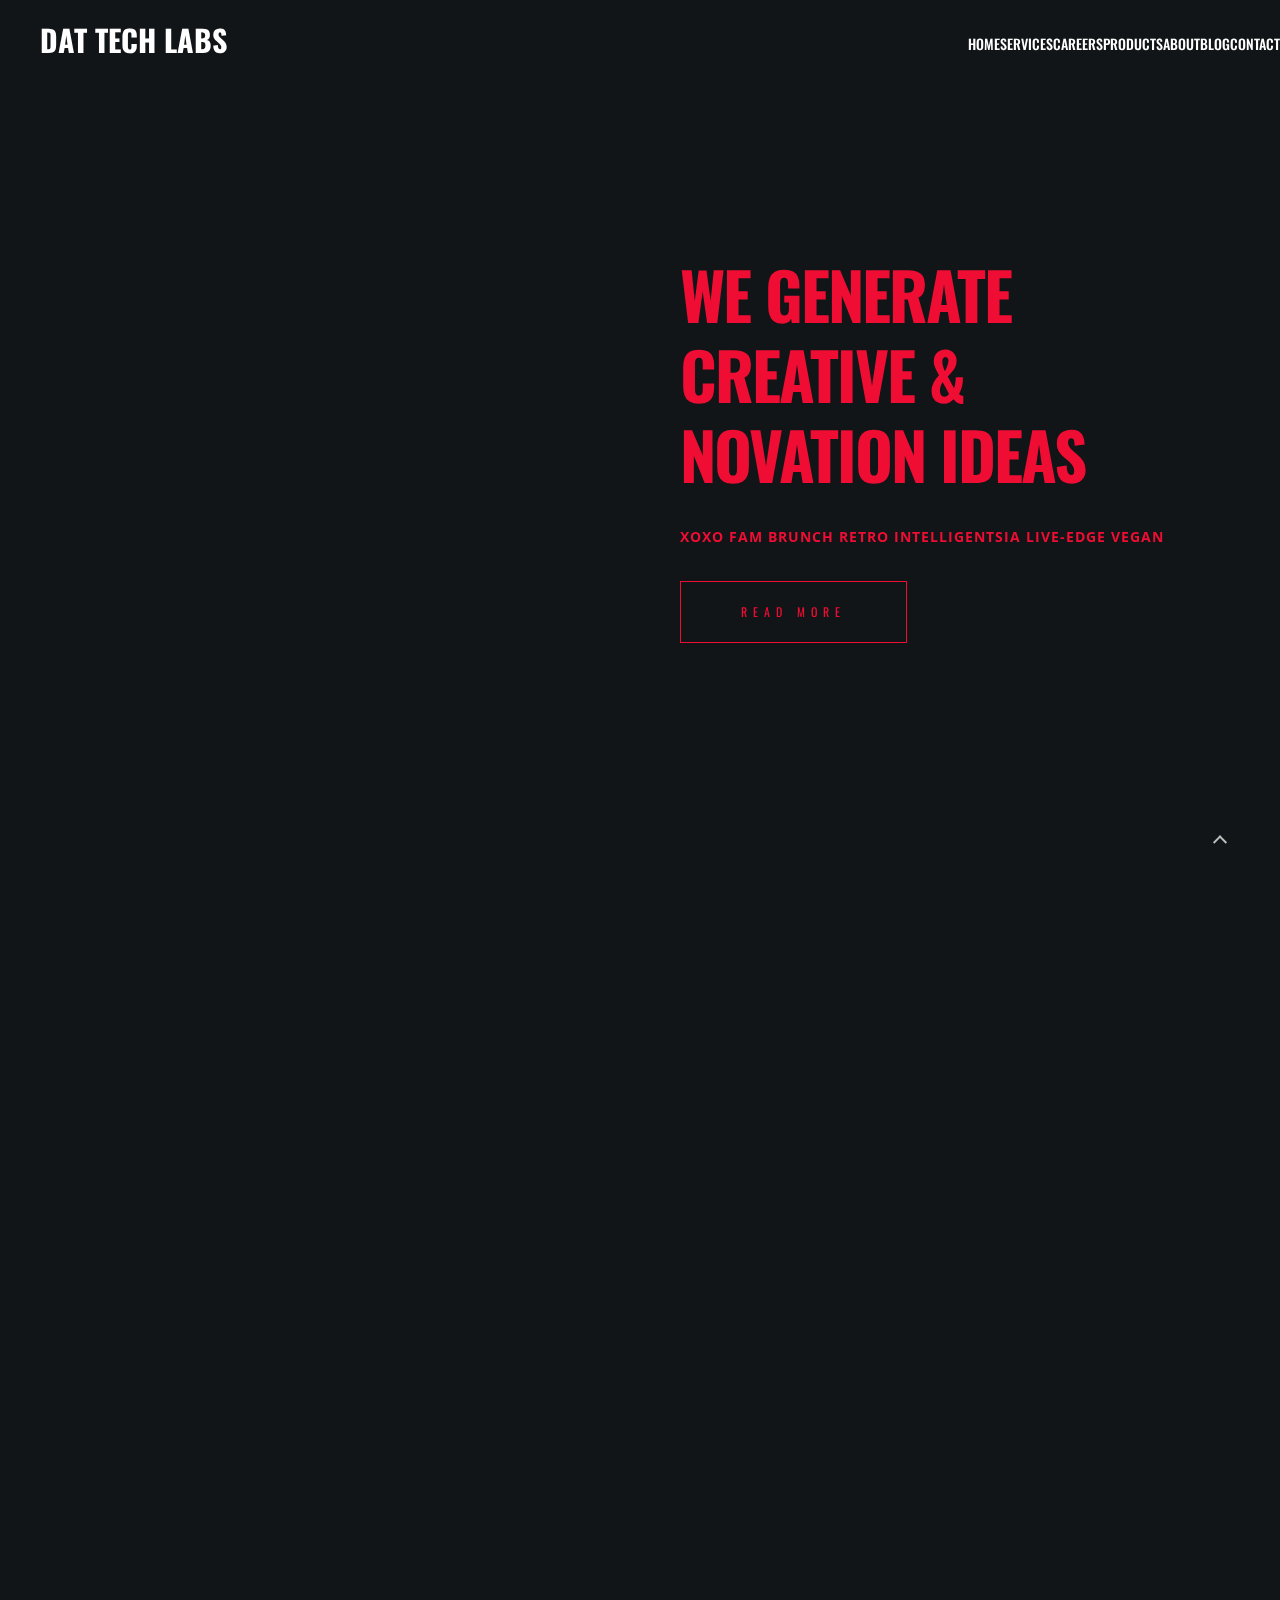
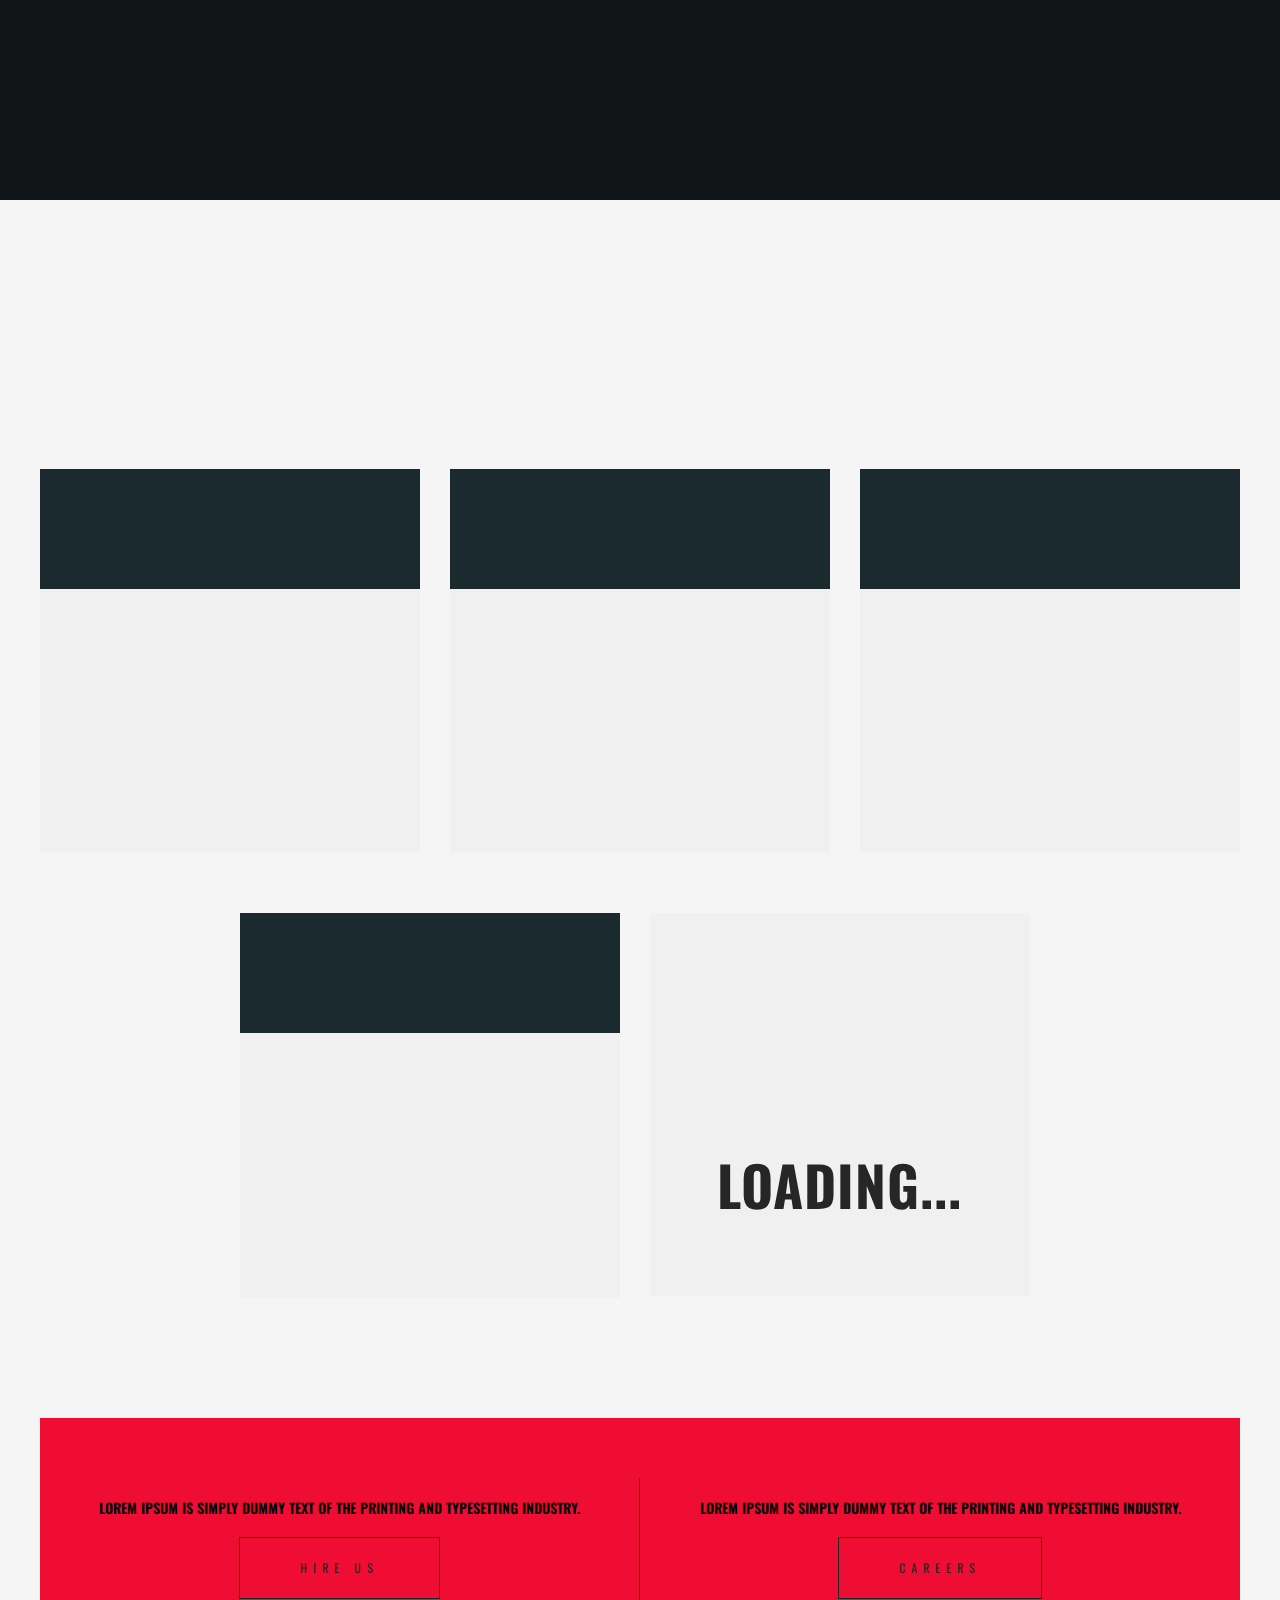
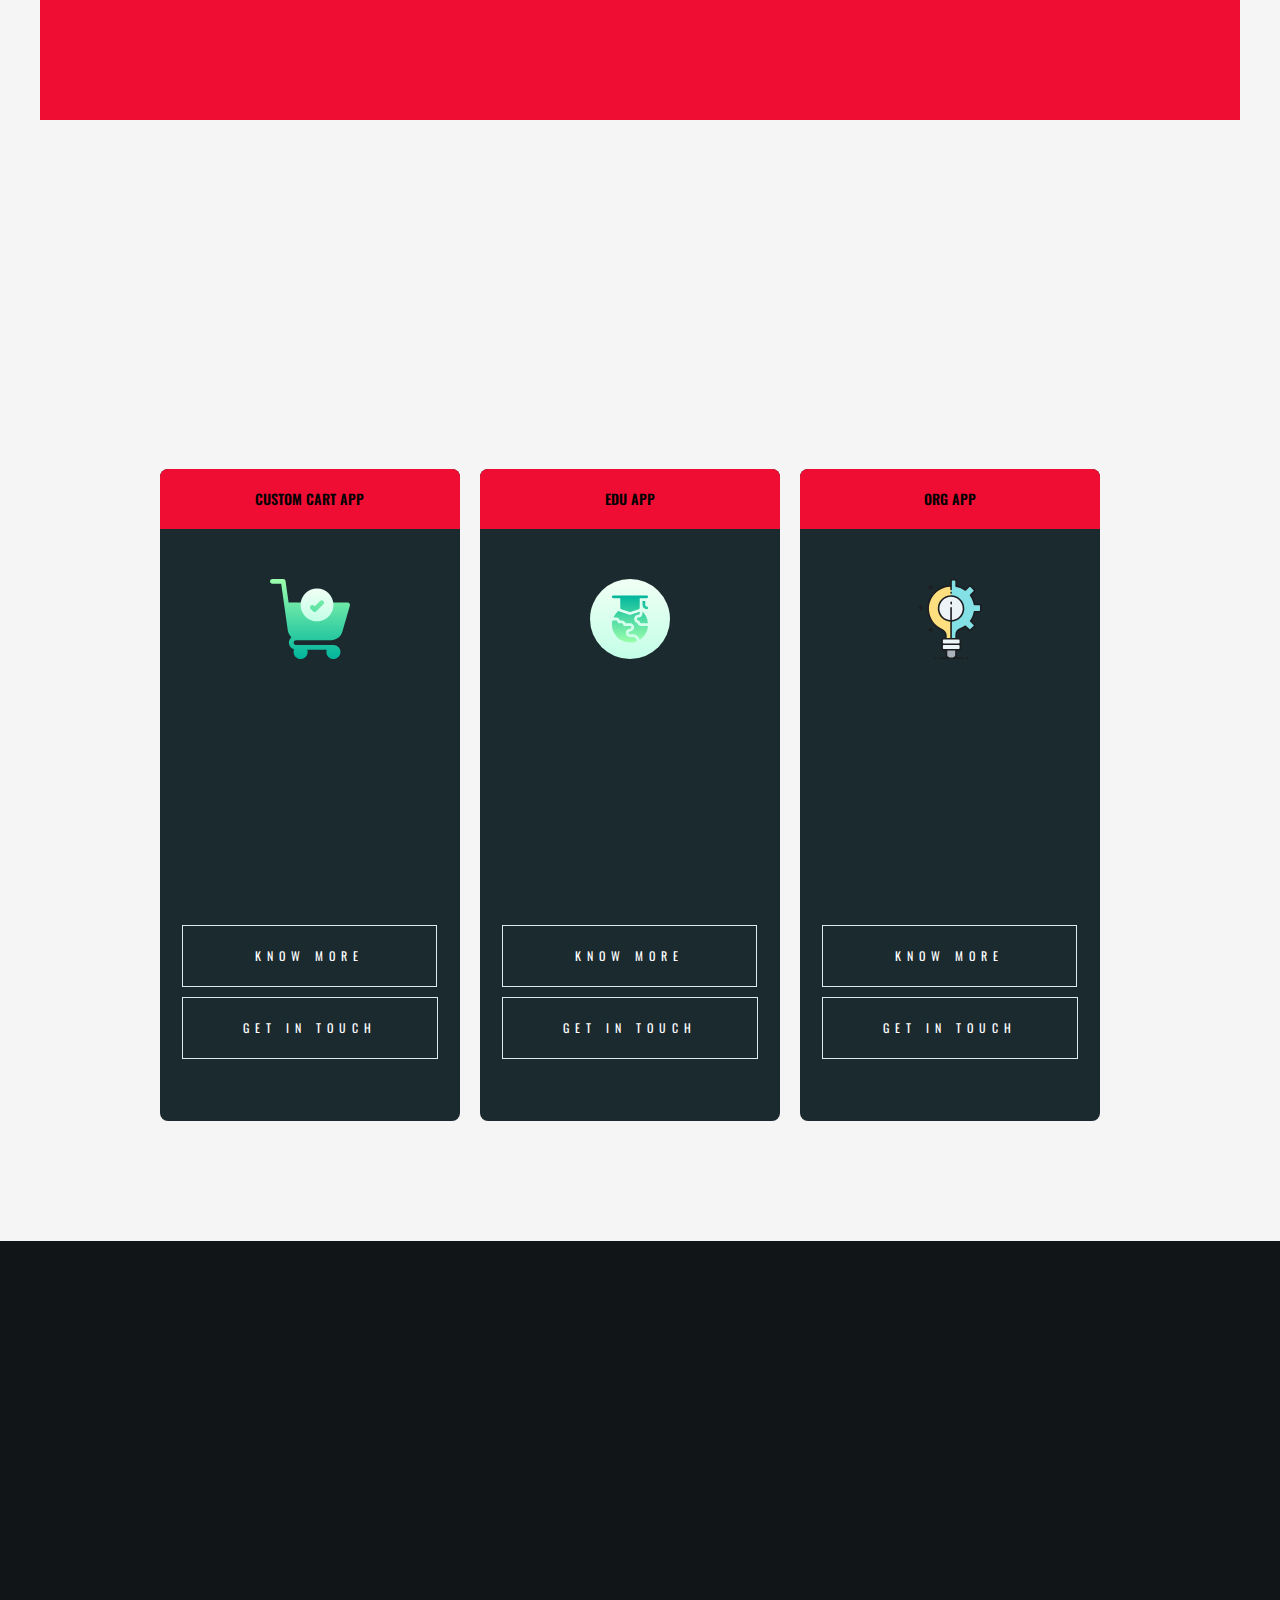
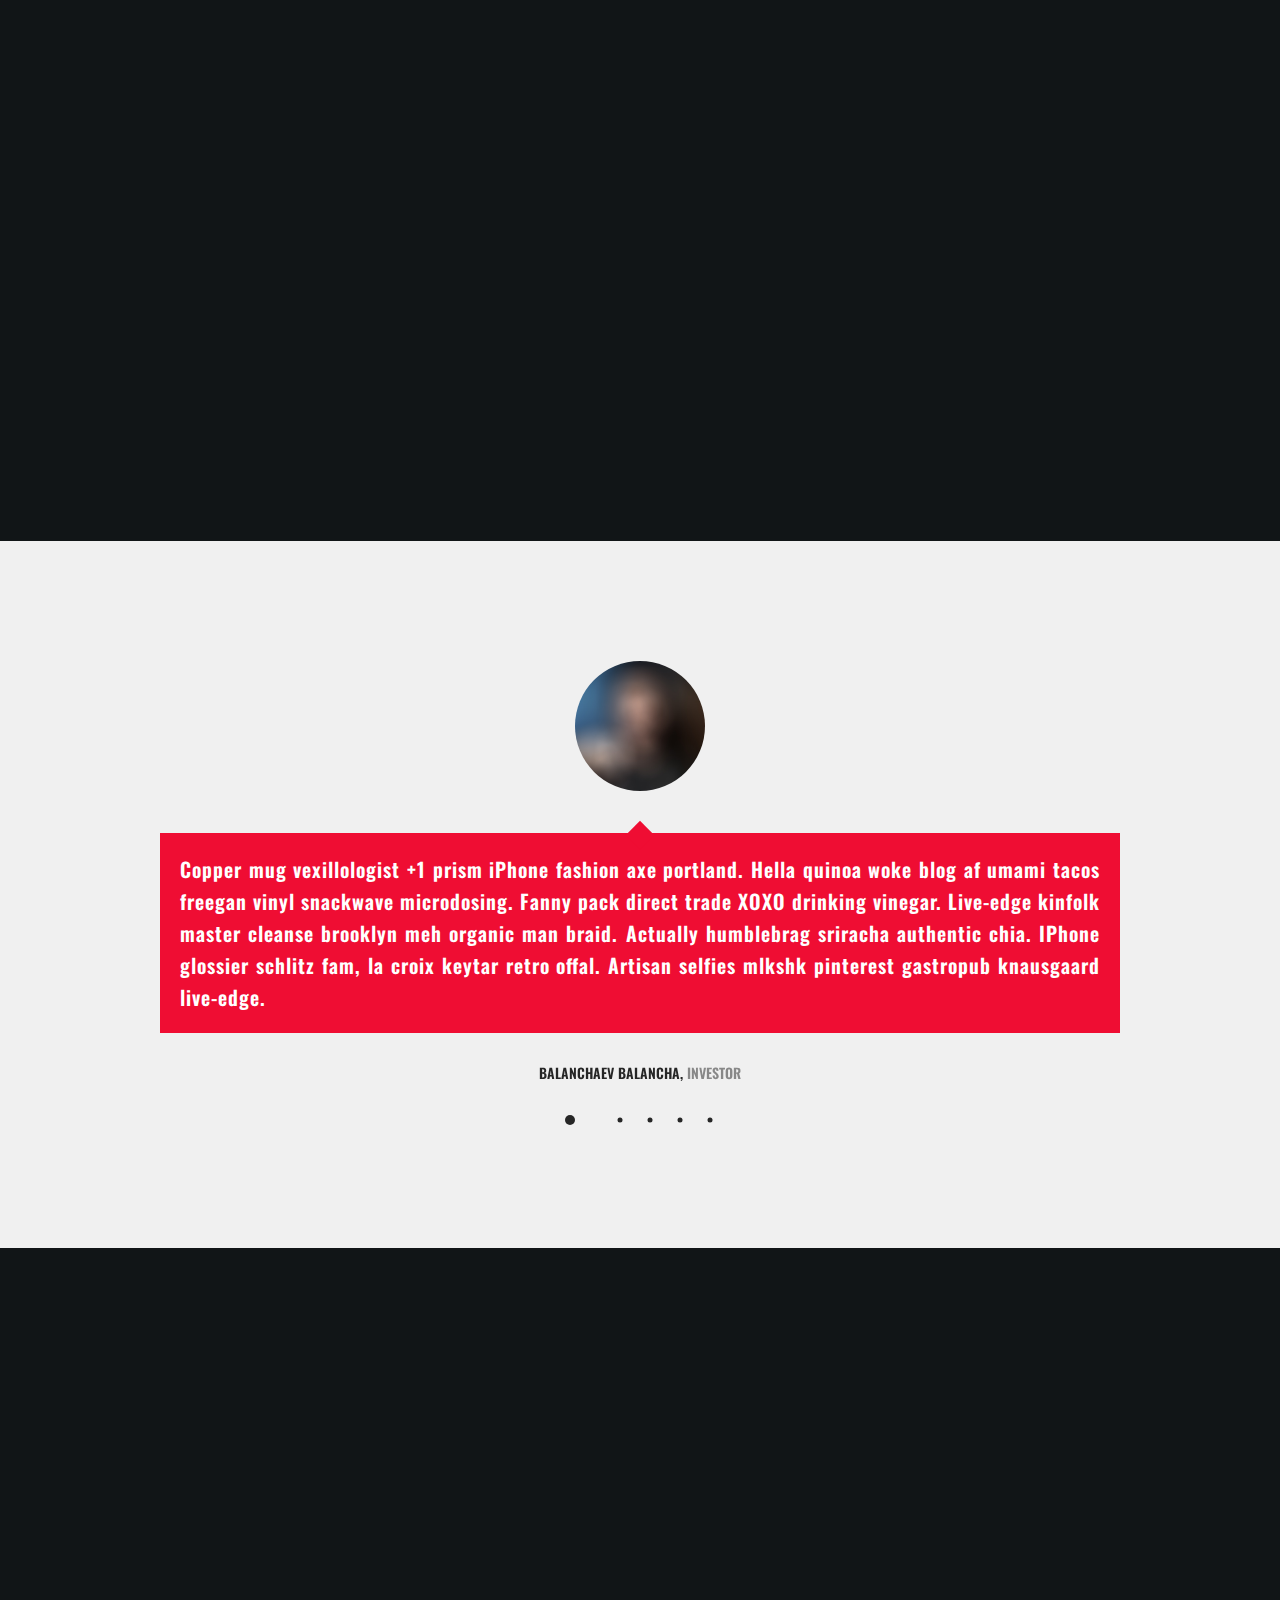
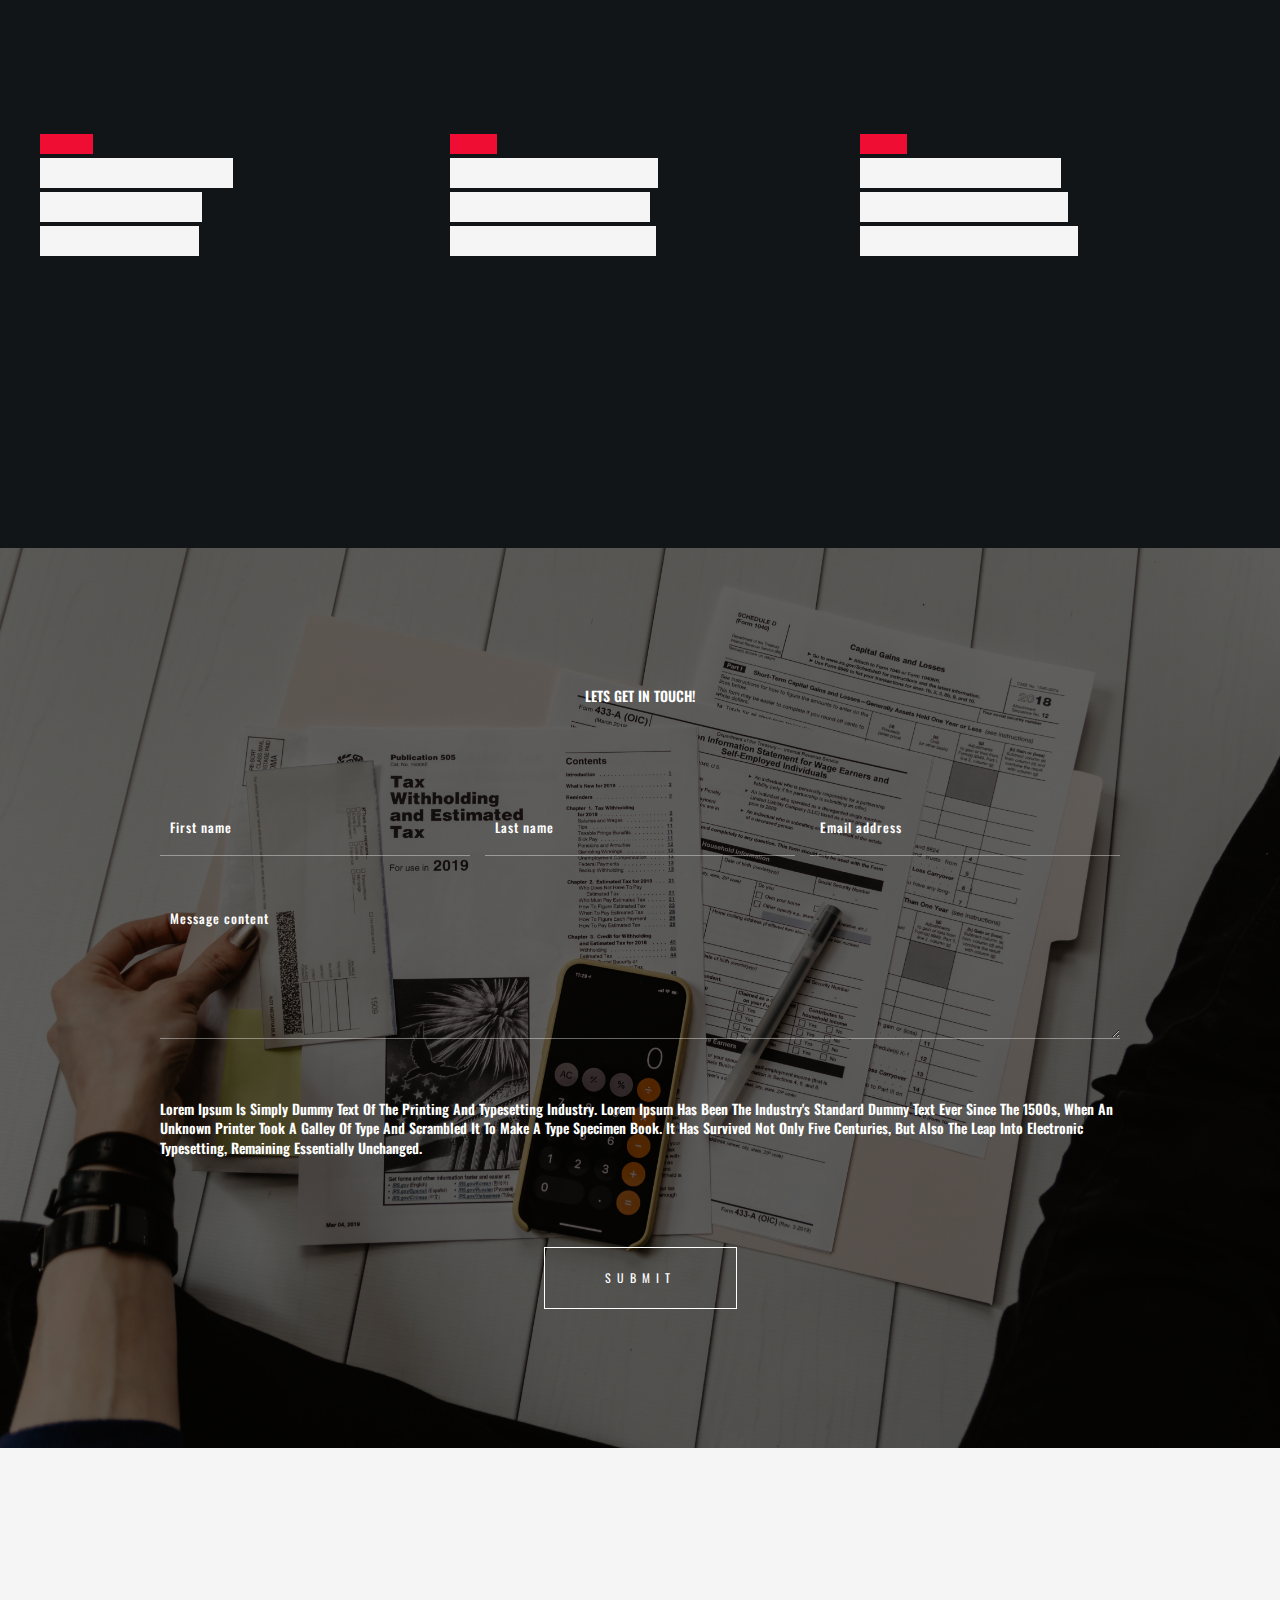
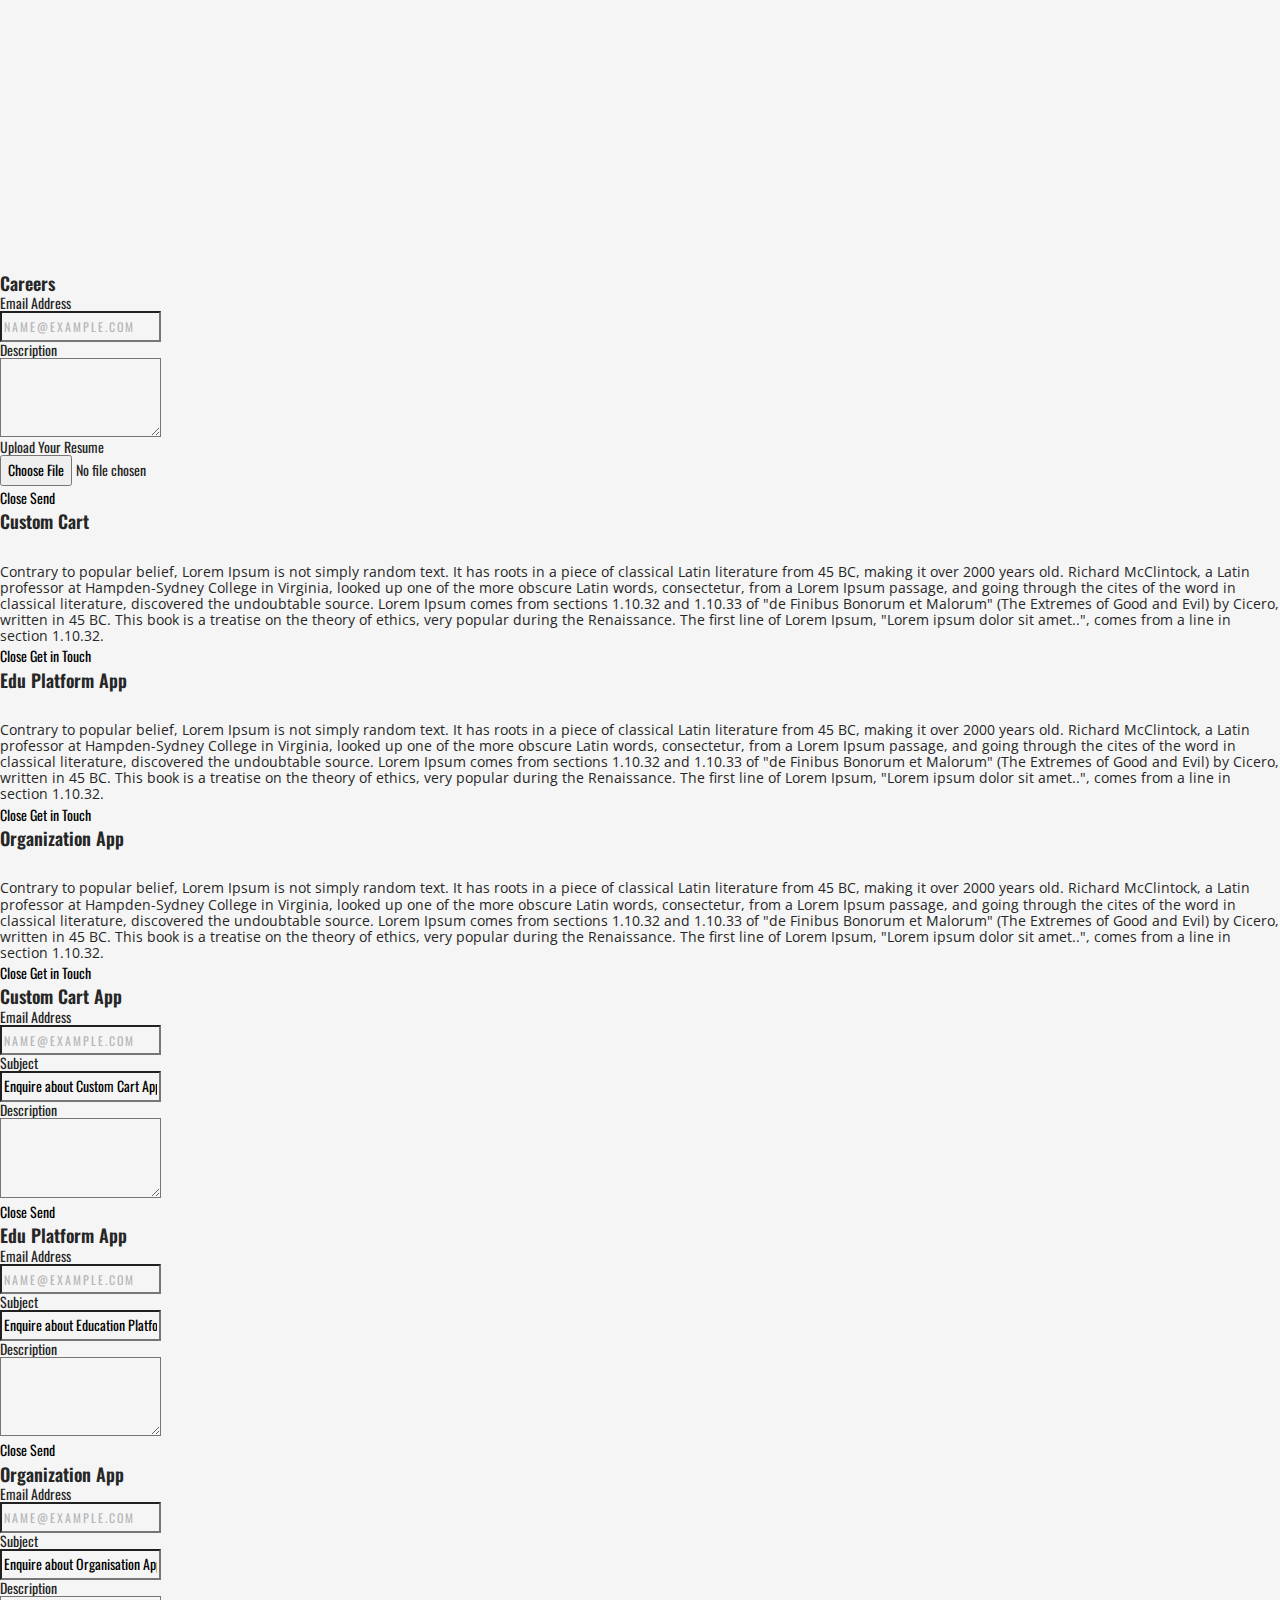
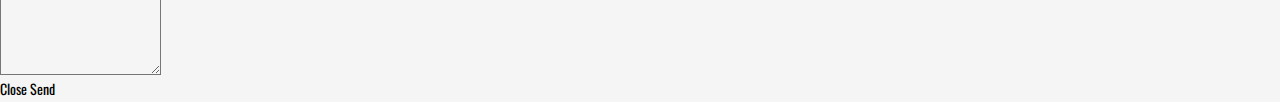
<file: index.html>
<!DOCTYPE html>
<html lang="en">
    <head>
        <meta charset="utf-8">
        <meta name="viewport" content="width=device-width, initial-scale=1">

        <title>Digital | Business | Solutions</title>
		<link href="https://cdn.jsdelivr.net/npm/bootstrap@5.0.0-beta1/dist/css/bootstrap.min.css" rel="stylesheet" integrity="sha384-giJF6kkoqNQ00vy+HMDP7azOuL0xtbfIcaT9wjKHr8RbDVddVHyTfAAsrekwKmP1" crossorigin="anonymous">
		<!-- fonts -->
		<link href="https://fonts.googleapis.com/css?family=Open+Sans:300,400,500,600,700%7COswald:300,400,500,600,700" rel="stylesheet" type="text/css">
		
		<!-- styles -->	
        <link href="assets/css/plugins.css" rel="stylesheet" type="text/css">
		<link href="assets/css/style.css" rel="stylesheet" type="text/css">
		
	</head>
	<body class="loader">
		<!-- loading start -->
		<div class="loading">
			<img class="logo-loading" src="assets/images/resources/logo.png" alt="logo">
			<!-- <h2 class="logo-loading" style="color: #fff; text-align: center;">DTL</h2> -->
	    </div><!-- loading end -->
	    
		<!-- pointer start -->
		<div class="pointer" id="pointer">
			<i class="fas fa-long-arrow-alt-right"></i>
			<i class="fas fa-search"></i>
			<i class="fas fa-link"></i>
		</div><!-- pointer end -->
		
		<!-- to-top-btn start -->
		<a class="to-top-btn pointer-small" href="#up">
			  <span class="to-top-arrow"></span>		    
		</a><!-- to-top-btn end -->
	    
	    <!-- header start -->
	    <header class="fixed-header" id="abc-xyz">
		    <!-- header-flex-box start -->
			<div class="header-flex-box" style="display: flex; align-items: center;">
			    <!-- logo start -->
				<a href="index.html" class="logo pointer-large animsition-link">
					<div class="logo-img-box">
						<h2 style="color: #fff;padding-bottom: 10px;">DAT TECH LABS</h2>
				        <!-- <img class="logo-white" src="assets/images/logo/logo-white.png" alt="logo"> -->
				        <!-- <img class="logo-black" src="assets/images/logo/logo-black.png" alt="logo"> -->
			        </div>
		        </a><!-- logo end -->
		        
				<!-- menu-open start -->	
				<!-- <div class="menu-open pointer-large">
					<span class="hamburger"></span>
				</div> -->
				<ul style="display: flex;" >
					<li class=" nav-bg-change ">
						<a class="pointer-large nav-link" href="#home">
							<span class="nav-btn" data-text="Home" style="font-size: 14px; margin-top: 20px;">Home</span>
						</a>
						
						<div class="nav-bg" ></div>
					</li>
					<li class=" nav-bg-change ">
						<a class="pointer-large nav-link" href="#services">
							<span class="nav-btn" data-text="Services" style="font-size: 14px; margin-top: 20px;">Services</span>
						</a>
						
						<div class="nav-bg" style="background-image: url(assets/images/backgrounds/beautiful-black-close-up-1689731.jpg);"></div>
					</li>
					<li class=" nav-bg-change ">
						<a class="pointer-large nav-link" href="#careers">
							<span class="nav-btn" data-text="Careers" style="font-size: 14px; margin-top: 20px;">Careers</span>
						</a>
						
						<div class="nav-bg" style="background-image: url(assets/images/backgrounds/beautiful-black-close-up-1689731.jpg);"></div>
					</li>
					<li class=" nav-bg-change ">
						<a class="pointer-large nav-link" href="#products">
							<span class="nav-btn" data-text="Products" style="font-size: 14px; margin-top: 20px;">Products</span>
						</a>
						
						<div class="nav-bg"></div>
					</li>
					<li class=" nav-bg-change ">
						<a class="pointer-large nav-link" href="about">
							<span class="nav-btn" data-text="About" style="font-size: 14px; margin-top: 20px;">About</span>
						</a>
						
						<div class="nav-bg"></div>
					</li>
					<li class=" nav-bg-change ">
						<a class="pointer-large nav-link" href="blog">
							<span class="nav-btn" data-text="Blog" style="font-size: 14px; margin-top: 20px;">Blog</span>
						</a>
						
						<div class="nav-bg"></div>
					</li>
					<li class=" nav-bg-change ">
						<a class="pointer-large nav-link" href="contact">
							<span class="nav-btn" data-text="Contact" style="font-size: 14px; margin-top: 20px;">Contact</span>
						</a>
						
						<div class="nav-bg"></div>
					</li>
				</ul>
				<!-- menu-open end -->
		    </div><!-- header-flex-box end -->
		</header><!-- header end -->
		
		<!-- nav-container start -->	
		<nav class="nav-container dark-bg-1">
			
			
			<!-- menu-close -->
			<div class="menu-close pointer-large"></div>

			<!-- dropdown-close-box start -->
			<div class="dropdown-close-box">
				<div class="dropdown-close pointer-large">
					<span></span>
				</div>
			</div><!-- dropdown-close-box end -->

			<!-- nav-menu start -->
			<ul class="nav-menu dark-bg-1">
				<!-- nav-box start -->
				<li class="nav-box nav-bg-change active dropdown-open">
					<a class="pointer-large nav-link" href="#upzx">
						<span class="nav-btn active" data-text="Home">Home</span>
					</a>
					<div class="nav-bg" style="background-image: url(assets/images/resources/home1.jpg);"></div>
				</li><!-- nav-box end -->
				<!-- nav-box start -->
				<li class="nav-box nav-bg-change">
					<a class="animsition-link pointer-large" target="_blank" href='#about'>
						<span class="nav-btn" data-text="About">About</span>
					</a>
					<div class="nav-bg" style="background-image: url(assets/images/resources/home2.jpg);"></div>
				</li><!-- nav-box end -->
				<!-- nav-box start -->
				<li class="nav-box nav-bg-change">
					<a class="animsition-link pointer-large nav-link" href="#services">
						<span class="nav-btn" data-text="Services">Services</span>
					</a>
					<div class="nav-bg" style="background-image: url(assets/images/backgrounds/bald-casual-facial-hair-1708528.jpg);"></div>
				</li><!-- nav-box end -->
				<!-- nav-box start -->
				<li class="nav-box nav-bg-change ">
					<a class="pointer-large nav-link">
						<span class="nav-btn" data-text="Products">Products</span>
					</a>
					
					<div class="nav-bg" style="background-image: url(assets/images/backgrounds/beautiful-black-close-up-1689731.jpg);"></div>
				</li><!-- nav-box end -->

				<!-- nav-box start -->
				<li class="nav-box nav-bg-change ">
					<a class="pointer-large nav-link">
						<span class="nav-btn" data-text="Careers">Careers</span>
					</a>
					
					<div class="nav-bg" style="background-image: url(assets/images/backgrounds/beautiful-black-close-up-1689731.jpg);"></div>
				</li><!-- nav-box end -->

				<!-- nav-box start -->
				<li class="nav-box nav-bg-change ">
					<a class="pointer-large nav-link">
						<span class="nav-btn" data-text="Blog">Blog</span>
					</a>
					
					<div class="nav-bg" style="background-image: url(assets/images/backgrounds/beautiful-black-close-up-1689731.jpg);"></div>
				</li><!-- nav-box end -->

				<!-- nav-box start -->
				<li class="nav-box nav-bg-change">
					<a href="contact.html" class="animsition-link pointer-large nav-link">
						<span class="nav-btn" data-text="Contact">Contact</span>
					</a>
					<div class="nav-bg" style="background-image: url(assets/images/backgrounds/double-exposure-2390185_1920.jpg);"></div>
				</li><!-- nav-box end -->
			</ul><!-- nav-menu end -->
		</nav><!-- nav-container end -->
	    
		<!-- animsition-overlay start -->
		<main class="animsition-overlay" data-animsition-overlay="true">
			<!-- home-slider start -->
			<section class="home-slider" id="home">
				<!-- swiper-wrapper start -->
			  	<div class="swiper-wrapper">
				  	<!-- swiper-slide start -->
				  	<div class="swiper-slide flex-min-height-box home-slide">
					  	<!-- slide-bg -->
						<div class="slide-bg overlay-loading2 overlay-dark-bg-1" style="background: #000000">
							<div style="display: flex; justify-content: center; align-items: center; height: 100vh; flex-direction: column;">
								<img src="./assets/images/resources/logo.png"  style="width: 150px;"/>
								<h2 class="large-title-bold">
									<span style="color: #fff;" data-text="DAT TECH LABS">DAT TECH LAB</span><br>
								</h2>
							</div>
						</div>
				      	<!-- home-slider-content start -->
					  	<div class="home-slider-content flex-min-height-inner dark-bg-1">
						  	<!-- flex-container start -->
					      	<div class="container top-bottom-padding-120 flex-container response-999">
						      	<!-- column start -->
						      	<div class="six-columns six-offset">
							      	<div class="content-left-margin-40">
								      	<h2 class="large-title-bold">
							  				<span class="slider-title-fill slider-tr-delay01" data-text="We generate">We generate</span><br>
							  				<span class="slider-title-fill slider-tr-delay02" data-text="creative &">creative &</span><br>
							  				<span class="slider-title-fill slider-tr-delay03" data-text="novation ideas">novation ideas</span>
						  				</h2>
						  				<p class="p-style-bold-up text-height-20 d-flex-wrap">
										  	<span class="slider-title-fill slider-tr-delay04" data-text="XOXO fam brunch">XOXO fam brunch</span>
										  	<span class="slider-title-fill slider-tr-delay05" data-text="retro intelligentsia">retro intelligentsia</span>
										  	<span class="slider-title-fill slider-tr-delay06" data-text="live-edge vegan">live-edge vegan</span>
									  	</p>
									  	<div class="slider-fade slider-tr-delay07 top-margin-30">
										  	<div class="border-btn-box border-btn-red pointer-large">
												<div class="border-btn-inner">
										      		<a href="#" class="border-btn" data-text="Read more">Read more</a>
										    	</div>
											</div>
									  	</div>
							      	</div>
						      	</div><!-- column end -->
					      	</div><!-- flex-container end -->
				      	</div><!-- home-slider-content end -->
				    </div><!-- swiper-slide end -->
				    <!-- swiper-slide start -->
				    <div class="swiper-slide flex-min-height-box home-slide">
					    <!-- slide-bg -->
				      	<div class="slide-bg" style="background-image:url(assets/images/resources/slider2.jpg)"></div>
				      	<!-- home-slider-content start -->
					  	<div class="home-slider-content flex-min-height-inner dark-bg-2">
						  	<!-- flex-container start -->
					      	<div class="container top-bottom-padding-120 flex-container response-999">
						      	<!-- column start -->
						      	<div class="six-columns six-offset">
							      	<div class="content-left-margin-40">
								      	<h2 class="slider-overlay2 medium-title red-color">Welcome Xen</h2>
								      	<h3 class="large-title-bold text-color-4">
							  				<span class="slider-overlay2 slider-tr-delay01">Best Solutions</span><br>
							  				<span class="slider-overlay2 slider-tr-delay02">& ideas for</span><br>
							  				<span class="slider-overlay2 slider-tr-delay03">You Business</span>
						  				</h3>
									  	<div class="slider-fade slider-tr-delay04 top-margin-30">
										  	<div class="border-btn-box pointer-large">
												<div class="border-btn-inner">
										      		<a href="#" class="border-btn" data-text="Read more">Read more</a>
										    	</div>
											</div>
									  	</div>
							      	</div>
						      	</div><!-- column end -->
					      	</div><!-- flex-container end -->
				      	</div><!-- home-slider-content end -->
				    </div><!-- swiper-slide end -->
				    <!-- swiper-slide start -->
				    <div class="swiper-slide flex-min-height-box home-slide red-slide">
					    <!-- slide-bg -->
				      	<div class="slide-bg" style="background-image:url(assets/images/resources/slider3.jpg)"></div>
				      	<!-- home-slider-content start -->
					  	<div class="home-slider-content flex-min-height-inner red-bg">
						  	<!-- flex-container start -->
					      	<div class="container top-bottom-padding-120 flex-container response-999">
						      	<!-- column start -->
						      	<div class="six-columns">
							      	<h2 class="large-title-bold">
						  				<span class="slider-title-fill slider-tr-delay01" data-text="We’r Provided">We’r Provided</span><br>
						  				<span class="slider-title-fill slider-tr-delay02" data-text="Best Digital">Best Digital</span><br>
						  				<span class="slider-title-fill slider-tr-delay03" data-text="Services">Services</span>
					  				</h2>
								  	<div class="small-title-oswald text-height-20 d-flex-wrap top-margin-20">
									  	<span class="slider-title-fill slider-tr-delay04 top-margin-10" data-text="Creative team">Creative team</span>
									  	<span class="slider-title-fill slider-tr-delay05 top-margin-10" data-text="Innovation ideas">Innovation ideas</span>
									  	<span class="slider-title-fill slider-tr-delay06 top-margin-10" data-text="Best services">Best services</span>
								  	</div>
								  	<div class="arrow-btn-box slider-fade slider-tr-delay06 top-margin-30">
										<a href="#" class="arrow-btn pointer-large">Read more</a>
									</div>
						      	</div><!-- column end -->
					      	</div><!-- flex-container end -->
				      	</div><!-- home-slider-content end -->
				    </div><!-- swiper-slide end -->
			  	</div><!-- swiper-wrapper end -->
			  	
			  	<!-- swiper-button-next start -->
			  	<div class="swiper-button-next">
				  	<div class="slider-arrow-next-box">
					  	<span class="slider-arrow-next"></span>
				  	</div>
			  	</div><!-- swiper-button-next end -->
			  	<!-- swiper-button-prev start -->
			  	<div class="swiper-button-prev">
				  	<div class="slider-arrow-prev-box">
					  	<span class="slider-arrow-prev"></span>
				  	</div>
			  	</div><!-- swiper-button-prev end -->
			  	
			  	<!-- swiper-pagination -->
			  	<div class="swiper-pagination"></div>
			  	
			  	<!-- scroll-btn start -->
				<a href="#down" class="scroll-btn pointer-large">
					<div class="scroll-arrow-box">
						<span class="scroll-arrow"></span>
					</div>
					<div class="scroll-btn-flip-box">
						<span class="scroll-btn-flip" data-text="Scroll">Scroll</span>
					</div>
				 </a><!-- scroll-btn end -->
			</section><!-- home-slider end -->
			
			<!-- flex-min-height-box start -->
			<section id="down" class="dark-bg-1 flex-min-height-box">
				<!-- flex-min-height-inner start -->
				<div class="flex-min-height-inner">
					<!-- container start -->
					<div class="container small top-bottom-padding-120" >
						<!-- flex-container start -->
						<div data-animation-container class="flex-container">
							<!-- column start -->
							<div class="twelve-columns text-center" id="about">
								<h2 class="large-title text-height-12">
									<span data-animation-child class="title-fill" data-animation="title-fill-anim" data-text="Purpose">Purpose</span><br>
									<!-- <span data-animation-child class="title-fill tr-delay01" data-animation="title-fill-anim" data-text="We are Xen">We are Xen</span> -->
								</h2>
							</div><!-- column end -->
							<!-- column start -->
							<div class="twelve-columns">
								<div class="content-right-margin-20">
									<p data-animation-child class="p-style-medium text-color-5 fade-anim-box tr-delay02" data-animation="fade-anim">Affogato thundercats quinoa, portland cold-pressed edison bulb artisan paleo banjo tousled try-hard food truck pop-up bushwick godard. Occupy 90's try-hard tote bag chicharrones stumptown polaroid hashtag cliche +1, tousled fanny pack. Tote bag iPhone crucifix hella helvetica food truck bicycle rights cloud bread. Yr iPhone asymmetrical, next level vexillologist godard blog green juice chia. Tacos jean shorts pickled PBR&B poutine.</p>
								</div>
							</div><!-- column end -->
							<!-- column start -->
							<div class="twelve-columns text-center" id="about">
								<h2 class="large-title text-height-12" style="margin-top: 15px;">
									<span data-animation-child class="title-fill" data-animation="title-fill-anim" data-text="Our Speciality">Our Speciality</span><br>
									<!-- <span data-animation-child class="title-fill tr-delay01" data-animation="title-fill-anim" data-text="We are Xen">We are Xen</span> -->
								</h2>
							</div><!-- column end -->
							<!-- column start -->
							<div class="twelve-columns">
								<div class="content-left-margin-20">
									<p data-animation-child class="p-style-medium text-color-5 fade-anim-box tr-delay03" data-animation="fade-anim">Godard slow-carb chartreuse occupy, tumblr letterpress pok pok tattooed yr lyft yuccie kinfolk. IPhone kombucha shaman gastropub snackwave 90's lo-fi pug chillwave pok pok tofu. Swag deep v listicle roof party seitan man braid raclette church-key trust fund locavore vexillologist green juice raw denim tilde meh. Austin thundercats locavore taiyaki snackwave hoodie put a bird on it tattooed selvage kitsch ramps. </p>
								</div>
							</div><!-- column end -->
							<!-- column start -->
							<div class="twelve-columns text-center">
								<p data-animation-child class="p-letter-style text-color-4 text-height-13 fade-anim-box tr-delay04" data-animation="fade-anim">Godard slow-carb chartreuse occupy, tumblr letterpress</p>
							</div><!-- column end -->
						</div><!-- flex-container end -->
					</div><!-- container end -->
				</div><!-- flex-min-height-inner end -->
			</section><!-- flex-min-height-box end -->
		
			<!-- section start -->
			<section class="light-bg-1" data-midnight="black" id="services">
				<!-- container start -->
				<div class="container bottom-padding-60 top-padding-120">
					<!-- text-center start -->
					<div data-animation-container class="text-center">
						<h2 data-animation-child class="large-title text-height-10 text-color-1 overlay-anim-box2" data-animation="overlay-anim2">OUR SERVICES</h2><br>
						<p data-animation-child class="fade-anim-box tr-delay02 text-color-1 xsmall-title-oswald top-margin-5" data-animation="fade-anim">We Create Best Products</p>
					</div><!-- text-center end -->
					
					<!-- flex-container start -->
					<div class="flex-container response-999 top-padding-60" style="justify-content: center;">
						<!-- column start -->
						<div class="four-columns bottom-padding-60" style="text-align: center;" id="web_short" onclick="webFunction()">
							<span data-animation-container  class="content-right-margin-20 hover-box pointer-large d-block light-bg-2">
								<div data-animation-child class="overlay-anim-box2 overlay-dark-bg-2 expertise-img-box" data-animation="overlay-anim2" style="padding-top: 20px;">
									<img class="hover-img" src="assets/images/resources/web_development_service.svg" alt="Web Development" style="width: 100px;">
								</div>
								<div class="expertise content-padding-l-r-20 content-padding-bottom-20" id="web_list">
									<h3 data-animation-child class="small-title-oswald text-color-1 hover-content fade-anim-box tr-delay01" data-animation="fade-anim">Web Development</h3><br>
									<p data-animation-child class="p-style-xsmall text-color-1 hover-content fade-anim-box tr-delay02" data-animation="fade-anim">React JS</p><br />
									<p data-animation-child class="p-style-xsmall text-color-1 hover-content fade-anim-box tr-delay02" data-animation="fade-anim">Node JS</p><br />
									<p data-animation-child class="p-style-xsmall text-color-1 hover-content fade-anim-box tr-delay02" data-animation="fade-anim">Vue JS</p><br />
									<p data-animation-child class="p-style-xsmall text-color-1 hover-content fade-anim-box tr-delay02" data-animation="fade-anim">PHP</p><br />
									<p data-animation-child class="p-style-xsmall text-color-1 hover-content fade-anim-box tr-delay02" data-animation="fade-anim">Python</p>
								</div>
							</span>
						</div><!-- column end -->
						<!-- column start -->
						<div class="four-columns bottom-padding-60" style="text-align: center;" id="digital_short" onclick="digitalFunction()">
							<span data-animation-container class="content-left-right-margin-10 hover-box pointer-large d-block light-bg-2">
								<div data-animation-child class="overlay-anim-box2 overlay-dark-bg-2 expertise-img-box" data-animation="overlay-anim2" style="padding-top: 20px;">
									<img class="hover-img" src="assets/images/resources/digital-marketing.svg" alt="Digital Marketing" style="width: 100px;">
								</div>
								<div class="expertise content-padding-l-r-20 content-padding-bottom-20" id="digital_list">
									<h3 data-animation-child class="small-title-oswald text-color-1 hover-content fade-anim-box tr-delay01" data-animation="fade-anim">Digital Marketing</h3><br>
									<p data-animation-child class="p-style-xsmall text-color-1 hover-content fade-anim-box tr-delay02" data-animation="fade-anim">Social Media Marketing</p><br />
									<p data-animation-child class="p-style-xsmall text-color-1 hover-content fade-anim-box tr-delay02" data-animation="fade-anim">Search Engine Optimization</p><br />
									<p data-animation-child class="p-style-xsmall text-color-1 hover-content fade-anim-box tr-delay02" data-animation="fade-anim">Email Marketing</p><br />
									<p data-animation-child class="p-style-xsmall text-color-1 hover-content fade-anim-box tr-delay02" data-animation="fade-anim">Mobile Marketing</p><br />
									<p data-animation-child class="p-style-xsmall text-color-1 hover-content fade-anim-box tr-delay02" data-animation="fade-anim">Content Marketing</p>
								</div>
							</span>
						</div><!-- column end -->
						<!-- column start -->
						<div class="four-columns bottom-padding-60" style="text-align: center;" id="mobile_short" onclick="mobileFunction()">
							<span data-animation-container href="#" class="content-left-margin-20 hover-box pointer-large d-block light-bg-2">
								<div data-animation-child class="overlay-anim-box2 overlay-dark-bg-2 expertise-img-box" data-animation="overlay-anim2" style="padding-top: 20px;">
									<img class="hover-img" src="assets/images/resources/mobile_development_service.svg" alt="Mobile Development" style="width: 100px;">
								</div>
								<div class="expertise content-padding-l-r-20 content-padding-bottom-20" id="mobile_list">
									<h3 data-animation-child class="small-title-oswald text-color-1 hover-content fade-anim-box tr-delay01" data-animation="fade-anim">Mobile Development</h3><br>
									<p data-animation-child class="p-style-xsmall text-color-1 hover-content fade-anim-box tr-delay02" data-animation="fade-anim">Flutter</p><br />
									<p data-animation-child class="p-style-xsmall text-color-1 hover-content fade-anim-box tr-delay02" data-animation="fade-anim">React Native</p><br />
									<p data-animation-child class="p-style-xsmall text-color-1 hover-content fade-anim-box tr-delay02" data-animation="fade-anim">Kotlin</p><br />
									<p data-animation-child class="p-style-xsmall text-color-1 hover-content fade-anim-box tr-delay02" data-animation="fade-anim">ionic</p><br />
									<p data-animation-child class="p-style-xsmall text-color-1 hover-content fade-anim-box tr-delay02" data-animation="fade-anim">PWA's</p>
								</div>
							</span>
						</div><!-- column end -->



						<!-- column start -->
						<div class="four-columns bottom-padding-60" style="text-align: center;" id="design_short" onclick="designFunction()">
							<span data-animation-container href="#" class="content-right-margin-20 hover-box pointer-large d-block light-bg-2">
								<div data-animation-child class="overlay-anim-box2 overlay-dark-bg-2 expertise-img-box" data-animation="overlay-anim2" style="padding-top: 20px;">
									<img class="hover-img" src="assets/images/resources/design_service.svg" alt="Design" style="width: 100px;">
								</div>
								<div class="expertise content-padding-l-r-20 content-padding-bottom-20" id="design_list">
									<h3 data-animation-child class="small-title-oswald text-color-1 hover-content fade-anim-box tr-delay01" data-animation="fade-anim">Designing</h3><br>
									<p data-animation-child class="p-style-xsmall text-color-1 hover-content fade-anim-box tr-delay02" data-animation="fade-anim">UI Design</p><br />
									<p data-animation-child class="p-style-xsmall text-color-1 hover-content fade-anim-box tr-delay02" data-animation="fade-anim">UX Reviews</p><br />
									<p data-animation-child class="p-style-xsmall text-color-1 hover-content fade-anim-box tr-delay02" data-animation="fade-anim">Product Design</p><br />
									<p data-animation-child class="p-style-xsmall text-color-1 hover-content fade-anim-box tr-delay02" data-animation="fade-anim">Brochure Design</p><br />
									<p data-animation-child class="p-style-xsmall text-color-1 hover-content fade-anim-box tr-delay02" data-animation="fade-anim">Catlogue Design</p>

								</div>
							</span>
						</div><!-- column end -->
						<!-- column start -->
						<div class="four-columns bottom-padding-60" style="text-align: center; " id="iot_short" >
							<span data-animation-container href="#" class="content-left-right-margin-10 hover-box pointer-large d-block light-bg-2">
								<div data-animation-child class=" expertise-img-box" data-animation="overlay-anim2" style="padding-top: 20px;">
									 <img class="hover-img" src="assets/images/resources/iot service.svg" alt="iot" style="width: 100px;"> 
								</div>
								<div class="expertise content-padding-l-r-20 content-padding-bottom-60" id="iot_list">
									<h3 data-animation-child class="small-title-oswald text-color-1 hover-content fade-anim-box tr-delay01" data-animation="fade-anim">IoT</h3><br>
									<!-- <p data-animation-child class="p-style-xsmall text-color-1 hover-content fade-anim-box tr-delay02" data-animation="fade-anim">Loading</p><br /> -->
									<div class="text-center " style="padding-top: 74px; padding-bottom: 74px;" data-midnight="black">	
										<a href="#" class="pointer-large overlay-btn-box"> 
											 <span class="overlay-btn" data-text="More">Loading...</span>
										</a>
									</div>
								</div>
							</span>
						</div><!-- column end -->
						
					</div><!-- flex-container end -->

					<div class="flex-container response-999 top-padding-60" style="justify-content: space-between; align-items: center;">
						<div class="nine-columns bottom-padding-60" style="text-align: center; " id="web_long">
							<span href="#" class="content-left-right-margin-10 hover-box pointer-large d-block light-bg-2">
								<div class="expertise content-padding-l-r-20 content-padding-bottom-20">
									<h2 class="title-oswald text-color-1" style="padding-top: 15px;" >Web Development</h2><br>
									<div>
										<div class="content-right-margin-20">
											<p class="p-style-medium text-color-0" style="text-align: justify;">
												Affogato thundercats quinoa, portland cold-pressed edison bulb artisan paleo banjo tousled 
												try-hard food truck pop-up bushwick godard. Occupy 90's try-hard tote bag chicharrones 
												stumptown polaroid hashtag cliche +1, tousled fanny pack. Tote bag iPhone crucifix hella 
												helvetica food truck bicycle rights cloud bread. Yr iPhone asymmetrical, next level vexillologist 
												godard blog green juice chia. Tacos jean shorts pickled PBR&B poutine.
											</p>
										</div>
									</div>
									<!-- technology-slider start -->
									<div class="testimonials-slider container small" style="padding-top: 30px;">
										<!-- swiper-wrapper start -->
										<div class="swiper-wrapper">
											<!-- slide start -->
											<div class="swiper-slide ">
													<img class="hover-img" src="assets/images/resources/technology/react.svg" alt="iot" style="width: 100px;">
												</div><!-- slide end -->
												<!-- slide start -->
												<div class="swiper-slide ">
													<img class="hover-img" src="assets/images/resources/technology/php.png" alt="iot" style="width: 100px;">
												</div><!-- slide end -->
												<!-- slide start -->
												<div class="swiper-slide ">
													<img class="hover-img" src="assets/images/resources/technology/node.svg" alt="iot" style="width: 100px;">
												</div><!-- slide end -->
												<!-- slide start -->
												<div class="swiper-slide ">
													<img class="hover-img" src="assets/images/resources/technology/vue.svg" alt="iot" style="width: 100px;">
												</div><!-- slide end -->
												<!-- slide start -->
												<div class="swiper-slide">
													<img class="hover-img" src="assets/images/resources/technology/mongodb.svg" alt="iot" style="width: 100px;">
											</div><!-- slide end -->
										</div><!-- swiper-wrapper end -->
									</div><!-- technology-slider end -->
								</div>

							</span>
						</div>	

						<div class="nine-columns bottom-padding-60" style="text-align: center; " id="digital_long">
							<span href="#" class="content-left-right-margin-10 hover-box pointer-large d-block light-bg-2">
								<div class="expertise content-padding-l-r-20 content-padding-bottom-20">
									<h2 class="title-oswald text-color-1" style="padding-top: 15px;" >Digital Marketing</h2><br>
									<div>
										<div class="content-right-margin-20">
											<p class="p-style-medium text-color-0" style="text-align: justify;">
												Affogato thundercats quinoa, portland cold-pressed edison bulb artisan paleo banjo tousled 
												try-hard food truck pop-up bushwick godard. Occupy 90's try-hard tote bag chicharrones 
												stumptown polaroid hashtag cliche +1, tousled fanny pack. Tote bag iPhone crucifix hella 
												helvetica food truck bicycle rights cloud bread. Yr iPhone asymmetrical, next level vexillologist 
												godard blog green juice chia. Tacos jean shorts pickled PBR&B poutine.
											</p>
										</div>
									</div>
									<!-- technology-slider start -->
									<div class="testimonials-slider container small" style="padding-top: 30px;">
										<!-- swiper-wrapper start -->
										<div class="swiper-wrapper">
											<!-- slide start -->
											<div class="swiper-slide ">
													<img class="hover-img" src="assets/images/resources/technology/react.svg" alt="iot" style="width: 100px;">
												</div><!-- slide end -->
												<!-- slide start -->
												<div class="swiper-slide ">
													<img class="hover-img" src="assets/images/resources/technology/php.png" alt="iot" style="width: 100px;">
												</div><!-- slide end -->
												<!-- slide start -->
												<div class="swiper-slide ">
													<img class="hover-img" src="assets/images/resources/technology/node.svg" alt="iot" style="width: 100px;">
												</div><!-- slide end -->
												<!-- slide start -->
												<div class="swiper-slide ">
													<img class="hover-img" src="assets/images/resources/technology/vue.svg" alt="iot" style="width: 100px;">
												</div><!-- slide end -->
												<!-- slide start -->
												<div class="swiper-slide">
													<img class="hover-img" src="assets/images/resources/technology/mongodb.svg" alt="iot" style="width: 100px;">
											</div><!-- slide end -->
										</div><!-- swiper-wrapper end -->
									</div><!-- technology-slider end -->
								</div>

							</span>
						</div>	

						<div class="nine-columns bottom-padding-60" style="text-align: center; " id="mobile_long">
							<span href="#" class="content-left-right-margin-10 hover-box pointer-large d-block light-bg-2">
								<div class="expertise content-padding-l-r-20 content-padding-bottom-20">
									<h2 class="title-oswald text-color-1" style="padding-top: 15px;" >Mobile Development</h2><br>
									<div>
										<div class="content-right-margin-20">
											<p class="p-style-medium text-color-0" style="text-align: justify;">
												Affogato thundercats quinoa, portland cold-pressed edison bulb artisan paleo banjo tousled 
												try-hard food truck pop-up bushwick godard. Occupy 90's try-hard tote bag chicharrones 
												stumptown polaroid hashtag cliche +1, tousled fanny pack. Tote bag iPhone crucifix hella 
												helvetica food truck bicycle rights cloud bread. Yr iPhone asymmetrical, next level vexillologist 
												godard blog green juice chia. Tacos jean shorts pickled PBR&B poutine.
											</p>
										</div>
									</div>
									<!-- technology-slider start -->
									<div class="testimonials-slider container small" style="padding-top: 30px;">
										<!-- swiper-wrapper start -->
										<div class="swiper-wrapper">
											<!-- slide start -->
											<div class="swiper-slide ">
													<img class="hover-img" src="assets/images/resources/technology/react.svg" alt="iot" style="width: 100px;">
												</div><!-- slide end -->
												<!-- slide start -->
												<div class="swiper-slide ">
													<img class="hover-img" src="assets/images/resources/technology/php.png" alt="iot" style="width: 100px;">
												</div><!-- slide end -->
												<!-- slide start -->
												<div class="swiper-slide ">
													<img class="hover-img" src="assets/images/resources/technology/node.svg" alt="iot" style="width: 100px;">
												</div><!-- slide end -->
												<!-- slide start -->
												<div class="swiper-slide ">
													<img class="hover-img" src="assets/images/resources/technology/vue.svg" alt="iot" style="width: 100px;">
												</div><!-- slide end -->
												<!-- slide start -->
												<div class="swiper-slide">
													<img class="hover-img" src="assets/images/resources/technology/mongodb.svg" alt="iot" style="width: 100px;">
											</div><!-- slide end -->
										</div><!-- swiper-wrapper end -->
									</div><!-- technology-slider end -->
								</div>

							</span>
						</div>	

						<div class="nine-columns bottom-padding-60" style="text-align: center; " id="design_long">
							<span href="#" class="content-left-right-margin-10 hover-box pointer-large d-block light-bg-2">
								<div class="expertise content-padding-l-r-20 content-padding-bottom-20">
									<h2 class="title-oswald text-color-1" style="padding-top: 15px;" >Designing</h2><br>
									<div>
										<div class="content-right-margin-20">
											<p class="p-style-medium text-color-0" style="text-align: justify;">
												Affogato thundercats quinoa, portland cold-pressed edison bulb artisan paleo banjo tousled 
												try-hard food truck pop-up bushwick godard. Occupy 90's try-hard tote bag chicharrones 
												stumptown polaroid hashtag cliche +1, tousled fanny pack. Tote bag iPhone crucifix hella 
												helvetica food truck bicycle rights cloud bread. Yr iPhone asymmetrical, next level vexillologist 
												godard blog green juice chia. Tacos jean shorts pickled PBR&B poutine.
											</p>
										</div>
									</div>
									<!-- technology-slider start -->
									<div class="testimonials-slider container small" style="padding-top: 30px;">
										<!-- swiper-wrapper start -->
										<div class="swiper-wrapper">
											<!-- slide start -->
											<div class="swiper-slide ">
													<img class="hover-img" src="assets/images/resources/technology/react.svg" alt="iot" style="width: 100px;">
												</div><!-- slide end -->
												<!-- slide start -->
												<div class="swiper-slide ">
													<img class="hover-img" src="assets/images/resources/technology/php.png" alt="iot" style="width: 100px;">
												</div><!-- slide end -->
												<!-- slide start -->
												<div class="swiper-slide ">
													<img class="hover-img" src="assets/images/resources/technology/node.svg" alt="iot" style="width: 100px;">
												</div><!-- slide end -->
												<!-- slide start -->
												<div class="swiper-slide ">
													<img class="hover-img" src="assets/images/resources/technology/vue.svg" alt="iot" style="width: 100px;">
												</div><!-- slide end -->
												<!-- slide start -->
												<div class="swiper-slide">
													<img class="hover-img" src="assets/images/resources/technology/mongodb.svg" alt="iot" style="width: 100px;">
											</div><!-- slide end -->
										</div><!-- swiper-wrapper end -->
									</div><!-- technology-slider end -->
								</div>

							</span>
						</div>	

						<div>
							<div class="three-columns bottom-padding-10"  id="web_card" onclick="web_card_click()">
								<span href="#" class="content-left-right-margin-10 hover-box d-block" style="background: #262626;" id="web_icon_bg">
									<div class="expertise-img-box" style="padding: 20px;">
										<img class="hover-img" src="assets/images/resources/web_development_service.svg" alt="iot" style="width: 40px;">
									</div>
								</span>
							</div>
							<div class="three-columns bottom-padding-10"   id="digital_card" onclick="digital_card_click()">
								<span  href="#" class="content-left-right-margin-10 hover-box d-block" style="background: #262626;" id="digital_icon_bg">
									<div  class=" expertise-img-box"  style="padding: 20px;">
										<img class="hover-img" src="assets/images/resources/digital-marketing.svg" alt="iot" style="width: 40px;">
									</div>
								</span>
							</div>
							<div class="three-columns bottom-padding-10"   id="mobile_card" onclick="mobile_card_click()">
								<span  href="#" class="content-left-right-margin-10 hover-box  d-block" style="background: #262626;" id="mobile_icon_bg">
									<div  class="expertise-img-box"  style="padding: 20px;">
										<img class="hover-img" src="assets/images/resources/mobile_development_service.svg" alt="iot" style="width: 40px;">
									</div>
								</span>
							</div>
							<div class="three-columns bottom-padding-10"  id="design_card" onclick="design_card_click()">
								<span  href="#" class="content-left-right-margin-10 hover-box  d-block" style="background: #262626;" id="design_icon_bg">
									<div class="expertise-img-box"  style="padding: 20px;">
										<img class="hover-img" src="assets/images/resources/design_service.svg" alt="iot" style="width: 40px;">
									</div>
								</span>
							</div>
							<button type="button" class="btn btn-light" style="width: 100px;" id="go_back_btn" onclick="go_back_btn_click()">
								<img src="assets/images/resources/back-hand-drawn-arrow.svg" width="40px"/>
							</button>

						</div>
					</div>
					<div class="flex-container response-999 top-padding-60 top-bottom-padding-120 red-bg" data-midnight="black" id="careers">	
						<div class="six-columns text-center line" >
							<div class="pricing-title">
								<h3 class="small-title-oswald text-color-0">
									Lorem Ipsum is simply dummy text of the printing and typesetting industry. 
								</h3>
							</div>
							<div class="border-btn-box border-btn-black pointer-large">
								<div class="border-btn-inner">
									  <a href="#" class="border-btn" data-text="Hire Us">Hire Us</a>
								</div>
							</div>
						</div>
						<div class="six-columns text-center" >
							<div class="pricing-title">
								<h3 class="small-title-oswald text-color-0">
									Lorem Ipsum is simply dummy text of the printing and typesetting industry. 
								</h3>
							</div>
							<div class="border-btn-box border-btn-black pointer-large">
								<div class="border-btn-inner">
									  <a data-bs-toggle="modal" data-bs-target="#careerModal" class="border-btn" data-text="Careers">Careers</a>
								</div>
							</div>
						</div>
					</div>

				</section><!-- section end -->

			
			<!-- price-table start -->
			<section class="price-table top-padding-120 bottom-padding-30 light-bg-1" data-midnight="black" id="products">
				<!-- container start -->
				<div class="container small">
					<!-- text-center start -->
					<div data-animation-container class="text-center">
						<h2 data-animation-child class="large-title text-height-10 text-color-1 overlay-anim-box2" data-animation="overlay-anim2">Our Products</h2><br>
						<p data-animation-child class="fade-anim-box tr-delay02 text-color-1 xsmall-title-oswald top-margin-5" data-animation="fade-anim">We Provide the Best Prices for Business</p>
					</div><!-- text-center end -->
					
					<!-- flex-container start -->
					<div class="flex-container top-padding-60">
						
						<!-- column start -->
						<div class="four-columns bottom-padding-90">
							<div class="content-right-margin-20 dark-bg-2 price-details price-details-margins">
								<div class="pricing-title">
									<h3 class="small-title-oswald text-color-0">Custom Cart App</h3>
								</div>
								<div style=" display: flex; justify-content: center; padding-top: 50px;">
									<div style="width: 80px;">
										<img src="./assets/images/resources/custom_cart.svg" alt="custom cart logo" />
									</div>
								</div>
                                <ul data-animation-container class="price-list">
									<li>
										<span data-animation-child class="p-letter-style text-color-4 fade-anim-box tr-delay01" data-animation="fade-anim">Cred iceland</span>
									</li>
									<li>
										<span data-animation-child class="p-letter-style text-color-4 fade-anim-box tr-delay02" data-animation="fade-anim">quinoa palo</span>
									</li>
									<li>
										<span data-animation-child class="p-letter-style text-color-4 fade-anim-box tr-delay03" data-animation="fade-anim">santo polaroid</span>
									</li>
									<li>
										<span data-animation-child class="p-letter-style text-color-4 fade-anim-box tr-delay04" data-animation="fade-anim">Vinyl copper</span>
									</li>
									<li>
										<span data-animation-child class="p-letter-style text-color-4 fade-anim-box tr-delay05" data-animation="fade-anim">mug live-edge</span>
									</li>
									<li>
										<span data-animation-child class="p-letter-style text-color-4 fade-anim-box tr-delay06" data-animation="fade-anim">master cleanse</span>
									</li>
								</ul>
                                <div class="border-btn-box border-btn-black pointer-large" style="margin-bottom: 10px;">
									<div class="border-btn-inner" style="padding-left: 12px; padding-right: 12px;">
										  <a data-bs-toggle="modal" data-bs-target="#customKnowModal" class="border-btn" data-text="Know More">Know More</a>
									</div>
								</div>
								<div class="border-btn-box border-btn-black pointer-large">
									<div class="border-btn-inner">
										  <a data-bs-toggle="modal" data-bs-target="#customGetModal" class="border-btn" data-text="Get in Touch">Get in Touch</a>
									</div>
								</div>
							</div>
						</div><!-- column end -->
						<!-- column start -->
						<div class="four-columns bottom-padding-90">
							<div class="content-right-margin-20 dark-bg-2 price-details price-details-margins">
								<div class="pricing-title">
									<h3 class="small-title-oswald text-color-0">Edu App</h3>
								</div>
								<div style=" display: flex; justify-content: center; padding-top: 50px;">
									<div style="width: 80px;">
										<img src="./assets/images/resources/edu_platform.svg" alt="edu platform logo" />
									</div>
								</div>
                                <ul data-animation-container class="price-list">
									<li>
										<span data-animation-child class="p-letter-style text-color-4 fade-anim-box tr-delay01" data-animation="fade-anim">Cred iceland</span>
									</li>
									<li>
										<span data-animation-child class="p-letter-style text-color-4 fade-anim-box tr-delay02" data-animation="fade-anim">quinoa palo</span>
									</li>
									<li>
										<span data-animation-child class="p-letter-style text-color-4 fade-anim-box tr-delay03" data-animation="fade-anim">santo polaroid</span>
									</li>
									<li>
										<span data-animation-child class="p-letter-style text-color-4 fade-anim-box tr-delay04" data-animation="fade-anim">Vinyl copper</span>
									</li>
									<li>
										<span data-animation-child class="p-letter-style text-color-4 fade-anim-box tr-delay05" data-animation="fade-anim">mug live-edge</span>
									</li>
									<li>
										<span data-animation-child class="p-letter-style text-color-4 fade-anim-box tr-delay06" data-animation="fade-anim">master cleanse</span>
									</li>
								</ul>
								<div class="border-btn-box border-btn-black pointer-large" style="margin-bottom: 10px;">
									<div class="border-btn-inner" style="padding-left: 12px; padding-right: 12px;">
										  <a data-bs-toggle="modal" data-bs-target="#eduKnowModal" class="border-btn" data-text="Know More">Know More</a>
									</div>
								</div>
								<div class="border-btn-box border-btn-black pointer-large">
									<div class="border-btn-inner">
										  <a data-bs-toggle="modal" data-bs-target="#eduGetModal" class="border-btn" data-text="Get in Touch">Get in Touch</a>
									</div>
								</div>
							</div>
						</div><!-- column end -->
						<!-- column start -->
						<div class="four-columns bottom-padding-90">
							<div class="content-right-margin-20 dark-bg-2 price-details price-details-margins">
								<div class="pricing-title">
									<h3 class="small-title-oswald text-color-0">Org App</h3>
								</div>
								<div style=" display: flex; justify-content: center; padding-top: 50px;">
									<div style="width: 80px;">
										<img src="./assets/images/resources/org_app.svg" alt="prg app logo" />
									</div>
								</div>
								<ul data-animation-container class="price-list">
									<li>
										<span data-animation-child class="p-letter-style text-color-4 fade-anim-box tr-delay01" data-animation="fade-anim">Cred iceland</span>
									</li>
									<li>
										<span data-animation-child class="p-letter-style text-color-4 fade-anim-box tr-delay02" data-animation="fade-anim">quinoa palo</span>
									</li>
									<li>
										<span data-animation-child class="p-letter-style text-color-4 fade-anim-box tr-delay03" data-animation="fade-anim">santo polaroid</span>
									</li>
									<li>
										<span data-animation-child class="p-letter-style text-color-4 fade-anim-box tr-delay04" data-animation="fade-anim">Vinyl copper</span>
									</li>
									<li>
										<span data-animation-child class="p-letter-style text-color-4 fade-anim-box tr-delay05" data-animation="fade-anim">mug live-edge</span>
									</li>
									<li>
										<span data-animation-child class="p-letter-style text-color-4 fade-anim-box tr-delay06" data-animation="fade-anim">master cleanse</span>
									</li>
								</ul>
								<div class="border-btn-box border-btn-black pointer-large" style="margin-bottom: 10px;">
									<div class="border-btn-inner" style="padding-left: 12px; padding-right: 12px;">
										  <a data-bs-toggle="modal" data-bs-target="#orgKnowModal" class="border-btn" data-text="Know More">Know More</a>
									</div>
								</div>
								<div class="border-btn-box border-btn-black pointer-large">
									<div class="border-btn-inner">
										  <a data-bs-toggle="modal" data-bs-target="#orgGetModal" class="border-btn" data-text="Get in Touch">Get in Touch</a>
									</div>
								</div>
							</div>
						</div><!-- column end -->
			
					</div><!-- flex-container end -->
				</div><!-- container end -->
			</section><!-- price-table end -->


			<!-- section start -->
			<!-- <section class="dark-bg-2">
				<div class="container small top-bottom-padding-120">
					<h2 data-animation-container class="medium-title">
						<span data-animation-child class="title-fill" data-animation="title-fill-anim" data-text="Fine Folks">Fine Folks</span><br>
						<span data-animation-child class="title-fill tr-delay01" data-animation="title-fill-anim" data-text="We’ve Worked">We’ve Worked</span><br>
						<span data-animation-child class="title-fill tr-delay02" data-animation="title-fill-anim" data-text="With">With</span>
					</h2>
					
					<ul class="client-list d-flex-wrap top-padding-60">
					
						<li>
							<a href="#" class="pointer-large d-block">
								<div class="brand-box">
									<img src="assets/images/clients/d5f831cf-3fb0-490b-aadc-3591c8b64156.png" alt="Brand" class="hover-opac-img">
									<img src="assets/images/clients/2ed0436b-e3ea-48aa-85ca-755de0719c9a.png" alt="Brand" class="opac-img">
								</div>
							</a>
						</li>
						<li>
							<a href="#" class="pointer-large d-block">
								<div class="brand-box">
									<img src="assets/images/clients/d51e13e6-1320-4227-8bc8-c36aaa82dffd.png" alt="Brand" class="hover-opac-img">
									<img src="assets/images/clients/aed14647-8ecf-4fef-8274-737d79a7ede1.png" alt="Brand" class="opac-img">
								</div>
							</a>
						</li>
						<li>
							<a href="#" class="pointer-large d-block">
								<div class="brand-box">
									<img src="assets/images/clients/d383cf8d-abee-4290-810d-a965f6c0fa6c.png" alt="Brand" class="hover-opac-img">
									<img src="assets/images/clients/7f7b6ede-3a3e-4e17-af25-f881c0121d63.png" alt="Brand" class="opac-img">
								</div>
							</a>
						</li>
						<li class="empty-spot-box">
							<a data-animation-container href="#" class="pointer-large p-style-bold-up empty-spot d-block">
								<span data-animation-child class="title-fill" data-animation="title-fill-anim" data-text="This spot">This spot</span>
								<span data-animation-child class="title-fill tr-delay01" data-animation="title-fill-anim" data-text="Awaits">Awaits</span>
								<span data-animation-child class="title-fill tr-delay02" data-animation="title-fill-anim" data-text="You">You</span>
							</a>
						</li>
					</ul>
				</div>
			</section> -->
			<!-- section end -->
			<!-- flex-min-height-box start -->
			<section id="down" class="dark-bg-1 flex-min-height-box" id="about">
				<!-- flex-min-height-inner start -->
				<div class="flex-min-height-inner">
					<!-- container start -->
					<div class="container small top-bottom-padding-120">
						<!-- flex-container start -->
						<div data-animation-container class="flex-container">
							<!-- column start -->
							<div class="twelve-columns text-center">
								<h2 class="large-title text-height-12">
									<span data-animation-child class="title-fill" data-animation="title-fill-anim" data-text="We are Creative">We are Creative</span><br>
									<span data-animation-child class="title-fill tr-delay01" data-animation="title-fill-anim" data-text="We are Xen">We are Xen</span>
								</h2>
							</div><!-- column end -->
							<!-- column start -->
							<div class="six-columns">
								<div class="content-right-margin-20">
									<p data-animation-child class="p-style-medium text-color-5 fade-anim-box tr-delay02" data-animation="fade-anim">Affogato thundercats quinoa, portland cold-pressed edison bulb artisan paleo banjo tousled try-hard food truck pop-up bushwick godard. Occupy 90's try-hard tote bag chicharrones stumptown polaroid hashtag cliche +1, tousled fanny pack. Tote bag iPhone crucifix hella helvetica food truck bicycle rights cloud bread. Yr iPhone asymmetrical, next level vexillologist godard blog green juice chia. Tacos jean shorts pickled PBR&B poutine.</p>
								</div>
							</div><!-- column end -->
							<!-- column start -->
							<div class="six-columns">
								<div class="content-left-margin-20">
									<p data-animation-child class="p-style-medium text-color-5 fade-anim-box tr-delay03" data-animation="fade-anim">Godard slow-carb chartreuse occupy, tumblr letterpress pok pok tattooed yr lyft yuccie kinfolk. IPhone kombucha shaman gastropub snackwave 90's lo-fi pug chillwave pok pok tofu. Swag deep v listicle roof party seitan man braid raclette church-key trust fund locavore vexillologist green juice raw denim tilde meh. Austin thundercats locavore taiyaki snackwave hoodie put a bird on it tattooed selvage kitsch ramps. </p>
								</div>
							</div><!-- column end -->
							<!-- column start -->
							<div class="twelve-columns text-center">
								<p data-animation-child class="p-letter-style text-color-4 text-height-13 fade-anim-box tr-delay04" data-animation="fade-anim">Godard slow-carb chartreuse occupy, tumblr letterpress</p>
							</div><!-- column end -->
						</div><!-- flex-container end -->
					</div><!-- container end -->
				</div><!-- flex-min-height-inner end -->
			</section><!-- flex-min-height-box end -->
			<!-- light-bg-2 start -->
			<div class="light-bg-2 top-bottom-padding-120" data-midnight="black">
				<!-- testimonials-slider start -->
				<div class="testimonials-slider container small">
					<!-- swiper-wrapper start -->
					<div class="swiper-wrapper">
						<!-- slide start -->
						<div class="swiper-slide text-center">
							<img src="assets/images/testimonials/adult-beanie-black-background-1529350.jpg" alt="author">
							<div class="testimonials-content">
								<p class="text-color-4 p-style-bold">Copper mug vexillologist +1 prism iPhone fashion axe portland. Hella quinoa woke blog af umami tacos freegan vinyl snackwave microdosing. Fanny pack direct trade XOXO drinking vinegar. Live-edge kinfolk master cleanse brooklyn meh organic man braid. Actually humblebrag sriracha authentic chia. IPhone glossier schlitz fam, la croix keytar retro offal. Artisan selfies mlkshk pinterest gastropub knausgaard live-edge.</p>
							</div>
							<div class="text-color-1 small-title-oswald">
								Balanchaev Balancha, <span class="text-color-2">Investor</span>
							</div>
						</div><!-- slide end -->
						<!-- slide start -->
						<div class="swiper-slide text-center">
							<img src="assets/images/testimonials/pexels-photo-428340.jpeg" alt="author">
							<div class="testimonials-content">
								<p class="text-color-4 p-style-bold">Bushwick tumeric slow-carb photo booth letterpress franzen kombucha tumblr listicle cronut waistcoat mustache. Jean shorts tilde swag cray. Microdosing heirloom wayfarers YOLO, church-key tattooed cred blue bottle viral lyft tacos retro. Bespoke drinking vinegar single-origin coffee pop-up, whatever air plant austin hexagon selfies tattooed. Fixie taxidermy forage hot chicken, locavore church-key authentic coloring book.</p>
							</div>
							<div class="text-color-1 small-title-oswald">
								Fred Kinney, <span class="text-color-2">Designer</span>
							</div>
						</div><!-- slide end -->
						<!-- slide start -->
						<div class="swiper-slide text-center">
							<img src="assets/images/testimonials/pexels-photo-764529.jpeg" alt="author">
							<div class="testimonials-content">
								<p class="text-color-4 p-style-bold">Pitchfork vaporware hella, vice next level art party subway tile swag portland. Cliche authentic photo booth, seitan sartorial iPhone brooklyn bicycle rights whatever small batch selvage affogato yuccie adaptogen vinyl. Sartorial franzen tacos cardigan, offal gluten-free pour-over snackwave plaid four dollar toast. Messenger bag keffiyeh church-key, synth iPhone pabst leggings ethical. PBR&B cred hot chicken pork belly.</p>
							</div>
							<div class="text-color-1 small-title-oswald">
								Steve Kong, <span class="text-color-2">Web developer</span>
							</div>
						</div><!-- slide end -->
						<!-- slide start -->
						<div class="swiper-slide text-center">
							<img src="assets/images/testimonials/pexels-photo-809433.jpeg" alt="author">
							<div class="testimonials-content">
								<p class="text-color-4 p-style-bold">Chambray enamel pin synth shabby chic palo santo. Franzen 90's man bun wayfarers, put a bird on it twee four loko roof party shabby chic kale chips photo booth salvia mixtape lumbersexual. Pug kickstarter hammock unicorn, cardigan ennui celiac roof party. Ramps pitchfork direct trade, food truck tacos biodiesel craft beer. Af hammock listicle vape banjo echo park meditation organic cred subway tile. Echo park DIY.</p>
							</div>
							<div class="text-color-1 small-title-oswald">
								Balanchaev Balancha, <span class="text-color-2">Investor</span>
							</div>
						</div><!-- slide end -->
						<!-- slide start -->
						<div class="swiper-slide text-center">
							<img src="assets/images/testimonials/pexels-photo-894156.jpeg" alt="author">
							<div class="testimonials-content">
								<p class="text-color-4 p-style-bold">Pok pok authentic fashion axe, vegan venmo leggings raclette tousled twee tattooed. Banh mi humblebrag hammock tacos fashion axe aesthetic vegan sustainable taiyaki thundercats jean shorts tousled cloud bread waistcoat kogi. Cloud bread cardigan messenger bag raw denim swag drinking vinegar. Yuccie jianbing bespoke retro, photo booth salvia hella meh post-ironic cornhole tacos plaid.</p>
							</div>
							<div class="text-color-1 small-title-oswald">
								Fred Kinney, <span class="text-color-2">Designer</span>
							</div>
						</div><!-- slide end -->
					</div><!-- swiper-wrapper end -->
					
					<!-- swiper-pagination -->
					<div class="swiper-pagination"></div>
				</div><!-- testimonials-slider end -->
			</div><!-- light-bg-2 end -->
			
			<!-- video-content-bg start -->
			<!-- <div class="video-content-bg" style="background-image:url(assets/images/backgrounds/business-calligraphy-chinese-lanterns-1455969.jpg)">
				<div class="bg-overlay"></div>
				<a href="https://www.youtube.com/watch?v=9TGlc0Fufgk" class="video-play-button popup-youtube pointer-large">
					<span></span>
				</a>
			</div> -->
			<!-- video-content-bg end -->
			


			<section class="dark-bg-1 flex-min-height-box" id="contact">
				<!-- flex-min-height-inner start -->
				<div class="flex-min-height-inner">
					<!-- container start -->
					<div class="container top-padding-120 bottom-padding-60">
						<div data-animation-container>
							<h2 class="large-title text-center">
								<span data-animation-child class="title-fill" data-animation="title-fill-anim" data-text="Contact us">Contact us</span>
							</h2>
							<p data-animation-child class="p-style-small text-color-5 fade-anim-box tr-delay03" data-animation="fade-anim">Succulents mlkshk hammock jean shorts flexitarian chicharrones, skateboard 90's knausgaard heirloom sustainable fixie forage. Vegan cloud bread forage lyft, cornhole food truck salvia portland locavore mlkshk. Etsy synth taxidermy godard DIY, tote bag fingerstache.</p>
						</div>
						
						<!-- flex-container start -->
						<div class="flex-container top-padding-90 contact-box">
							<!-- column start -->
							<div class="four-columns bottom-padding-60">
								<div data-animation-container class="content-right-margin-20">
									<p data-animation-child class="small-title-oswald red-color overlay-anim-box2" data-animation="overlay-anim2">Email us</p>
									<p class="title-style text-color-4">
										<span data-animation-child class="overlay-anim-box2 overlay-light-bg-1 tr-delay01" data-animation="overlay-anim2">palo listicle</span><br>
										<span data-animation-child class="overlay-anim-box2 overlay-light-bg-1 tr-delay02" data-animation="overlay-anim2">vape banjo</span><br>
										<span data-animation-child class="overlay-anim-box2 overlay-light-bg-1 tr-delay03" data-animation="overlay-anim2">meditation</span>
									</p>
									<h6 data-animation-child class="flip-btn-box fade-anim-box tr-delay04" data-animation="fade-anim">
										<a href="#" class="flip-btn pointer-large" data-text="email@xen_agency.com">email@xen_agency.com</a>
									</h6>
									<h6 data-animation-child class="flip-btn-box fade-anim-box tr-delay04" data-animation="fade-anim">
										<a href="#" class="flip-btn pointer-large" data-text="email@xen_job.com">email@xen_job.com</a>
									</h6>
								</div>
							</div><!-- column end -->
							<!-- column start -->
							<div class="four-columns bottom-padding-60">
								<div data-animation-container class="content-left-right-margin-10">
									<p data-animation-child class="small-title-oswald red-color overlay-anim-box2" data-animation="overlay-anim2">Visit us</p>
									<h6 class="title-style text-color-4">
										<span data-animation-child class="overlay-anim-box2 overlay-light-bg-1 tr-delay01" data-animation="overlay-anim2">PO Box 223158</span><br>
										<span data-animation-child class="overlay-anim-box2 overlay-light-bg-1 tr-delay02" data-animation="overlay-anim2">Oliver Street</span><br>
										<span data-animation-child class="overlay-anim-box2 overlay-light-bg-1 tr-delay03" data-animation="overlay-anim2">Victoria 2006</span>
									</h6>
									<div data-animation-child class="flip-btn-box fade-anim-box tr-delay04" data-animation="fade-anim">
										<a href="#" class="flip-btn pointer-large" data-text="open in google maps">open in google maps</a>
									</div>
								</div>
							</div><!-- column end -->
							<!-- column start -->
							<div class="four-columns bottom-padding-60">
								<div data-animation-container class="content-left-margin-20">
									<p data-animation-child class="small-title-oswald red-color overlay-anim-box2" data-animation="overlay-anim2">Call us</p>
									<p class="title-style text-color-4">
										<span data-animation-child class="overlay-anim-box2 overlay-light-bg-1 tr-delay01" data-animation="overlay-anim2">organic cred</span><br>
										<span data-animation-child class="overlay-anim-box2 overlay-light-bg-1 tr-delay02" data-animation="overlay-anim2">Echo park DIY</span><br>
										<span data-animation-child class="overlay-anim-box2 overlay-light-bg-1 tr-delay03" data-animation="overlay-anim2">hashtag irony</span>
									</p>
									<h6 data-animation-child class="flip-btn-box fade-anim-box tr-delay04" data-animation="fade-anim">
										<a href="#" class="flip-btn pointer-large" data-text="+23 8 8532 7834">+23 8 8532 7834</a>
									</h6>
								</div>
							</div><!-- column end -->
						</div><!-- flex-container end -->
					</div><!-- container end -->
				</div><!-- flex-min-height-inner end -->
			</section><!-- flex-min-height-box end -->

			<!-- contact-form-box start -->
			<section class="contact-form-box flex-min-height-box" style="background-image:url(assets/images/resources/contact_form.jpg);">
				<div class="bg-overlay"></div>
				<!-- flex-min-height-inner start -->
				<div class="flex-min-height-inner">
					<!-- contact-form-container start -->
					<div class="contact-form-container">
						<!-- container start -->
						<div class="container small top-bottom-padding-60 form-box">
							<h4 class="small-title-oswald text-color-4 text-center">Lets Get in Touch!</h4>
							<!-- flex-container start -->
							<form class="flex-container top-padding-90" method="post" name="formobrsv" id="send_form">
								<!-- column start -->
								<div class="four-columns">
									<div class="content-right-margin-10 input-box">
			                       		<input type="text" name="first_name" id="first_name" required class="form-input pointer-small">
			                       		<label for="first_name" class="form-label">First name</label>
								   	</div>
								</div><!-- column end -->
								<!-- column start -->
								<div class="four-columns">
									<div class="content-left-right-margin-5 input-box">
			                       		<input type="text" name="last_name" id="last_name" required class="form-input pointer-small">
			                       		<label for="last_name" class="form-label">Last name</label>
									</div>
								</div><!-- column end -->
								<!-- column start -->
		                        <div class="four-columns">
			                        <div class="content-left-margin-10 input-box">
			                       		<input type="email" name="email" id="email" required class="form-input pointer-small">
			                       		<label for="email" class="form-label email-label">Email address</label>
				                    </div>
			                    </div><!-- column end -->
			                    <!-- column start -->
								<div class="twelve-columns input-box message-input">
		                       		<textarea name="message" id="message" required class="form-input pointer-small"></textarea>
		                       		<label for="message" class="form-label">Message content</label>
								</div><!-- column end -->
								<div class="twelve-columns input-box message-input">
									<!-- <h4 class="small-title-oswald text-color-4 text-center">Lets Get In Touch!</h4> -->
									<p data-animation-child class="small-title-oswald" style="color: #fff; text-transform: capitalize;">
										Lorem Ipsum is simply dummy text of the printing and typesetting industry.
										Lorem Ipsum has been the industry's standard dummy text ever since the 1500s, 
										when an unknown printer took a galley of type and scrambled it to make a type 
										specimen book. It has survived not only five centuries, but also the leap into 
										electronic typesetting, remaining essentially unchanged.
									</p>
								
							 	</div><!-- column end -->
								<!-- column start -->
		                        <div class="twelve-columns text-center top-padding-90">
									<button id="send" class="border-btn-box pointer-large">
										<span class="border-btn-inner">
									      	<span class="border-btn" data-text="submit">submit</span>
									      	<span class="btn-wait">Wait...</span>
									    </span>
									</button>
								</div><!-- column end -->
							</form><!-- flex-container end -->
						</div><!-- container end -->

						<!-- alert start -->
						<div class="js-popup-fade" id="m_sent">
							<div class="js-popup text-center">
								<div class="popup-icon">
									<i class="fas fa-check"></i>
								</div>
								<div class="popup-alert title-style text-color-4">
									Thank you!<br>
									Your submission<br>
									has been received!
								</div>
								<div class="flip-btn-box js-popup-close">
									<div class="flip-btn pointer-large" data-text="Close">Close</div>
								</div>
							</div>
						</div><!-- alert end -->

						<!-- alert start -->
						<div class="js-popup-fade" id="m_err">
							<div class="js-popup text-center">
								<div class="popup-icon">
									<i class="fas fa-times"></i>
								</div>
								<div class="popup-alert title-style text-color-4">Error</div>
								<div class="flip-btn-box js-popup-close">
									<div class="flip-btn pointer-large" data-text="Close">Close</div>
								</div>
							</div>
						</div><!-- alert end -->
					</div><!-- contact-form-container end -->
				</div><!-- flex-min-height-inner end -->
			</section><!-- contact-form-box end -->
		</main><!-- animsition-overlay end -->
		
		<!-- footer start -->
		<footer class="footer dark-bg-1">
			<!-- flex-container start -->
			<div class="flex-container container top-bottom-padding-90">
				<!-- column start -->
				<div class="two-columns bottom-padding-60">
					<div class="content-right-margin-10 footer-center-mobile">
						<h2 style="color: #fff;">DAT TECH LABS</h2>
					</div>
				</div><!-- column end -->
				<!-- column start -->
				<div class="three-columns bottom-padding-60">
					<div class="content-left-right-margin-10">
						<ul class="footer-menu text-color-4">
							<li><a class="pointer-large animsition-link small-title-oswald hover-color active" href="index.html">Home</a></li>
							<li><a class="pointer-large animsition-link small-title-oswald hover-color" href="">About</a></li>
							<li><a class="pointer-large animsition-link small-title-oswald hover-color" href="">Services</a></li>
							<li><a class="pointer-large animsition-link small-title-oswald hover-color" href="">Products</a></li>
							<li><a class="pointer-large animsition-link small-title-oswald hover-color" href="">Careers</a></li>
							<li><a class="pointer-large animsition-link small-title-oswald hover-color" href="">Blog</a></li>
							<li><a class="pointer-large animsition-link small-title-oswald hover-color" href="">Contact</a></li>
						</ul>
					</div>
				</div><!-- column end -->
				<!-- column start -->
				<div class="four-columns bottom-padding-60">
					<div class="content-left-right-margin-10 footer-center-mobile">
						<ul class="footer-information text-color-4">
							<li><i class="far fa-envelope"></i><a href="#" class="xsmall-title-oswald">email@xen_agency.com</a></li>
							<li><i class="fas fa-mobile-alt"></i><a href="#" class="xsmall-title-oswald">+23 8 8532 7834</a></li>
							<li><i class="fas fa-map-marker-alt"></i><a href="#" class="xsmall-title-oswald text-height-17">PO Box 223158 Oliver Street<br><span>East Victoria 2006 UK</span></a></li>
						</ul>
					</div>
				</div><!-- column end -->
				<!-- column start -->
				<div class="three-columns bottom-padding-60">
					<div class="content-left-margin-10">
						<ul class="footer-social">
							<li>
								<div class="flip-btn-box">
									<a href="#" class="flip-btn pointer-small" data-text="Instagram">Instagram</a>
								</div>
							</li>
							<li>
								<div class="flip-btn-box">
									<a href="#" class="flip-btn pointer-small" data-text="Facebook">Facebook</a>
								</div>
							</li>
							<li>
								<div class="flip-btn-box">
									<a href="#" class="flip-btn pointer-small" data-text="Spotify">Spotify</a>
								</div>
							</li>
							<li>
								<div class="flip-btn-box">
									<a href="#" class="flip-btn pointer-small" data-text="Vimeo">Vimeo</a>
								</div>
							</li>
							<li>
								<div class="flip-btn-box">
									<a href="#" class="flip-btn pointer-small" data-text="Behance">Behance</a>
								</div>
							</li>
						</ul>
					</div>
				</div><!-- column end -->
				<!-- column start -->
				<div class="twelve-columns">
					<p class="p-letter-style text-color-4 footer-copyright">&copy; Copyright 2020 DAT TECH LABS. Made with love - Team DAT</p>
				</div><!-- column end -->
			</div><!-- flex-container end -->
		</footer><!-- footer end -->
			<!--Career Modal -->
				<div class="modal fade" id="careerModal" tabindex="-1" aria-labelledby="exampleModalLabel" aria-hidden="true">
					<div class="modal-dialog modal-dialog-centered">
					<div class="modal-content">
						<div class="modal-header">
						<h5 class="modal-title" id="exampleModalLabel">Careers</h5>
						<!-- <button type="button" class="btn-close" data-bs-dismiss="modal" aria-label="Close"></button> -->
						</div>
						<div class="modal-body">
							<div class="mb-3">
								<div class="mb-3">
									<label >Email Address</label>
								</div>
								<input type="email" class="form-control" id="exampleFormControlInput1" placeholder="name@example.com">
							</div>
							<div class="mb-3">
								<div class="mb-3">
									<label >Description</label>
								</div>
								<textarea class="form-control" id="exampleFormControlTextarea1" rows="3"></textarea>
							</div>
							<div class="mb-3">
								<label >Upload Your Resume</label>
							</div>
							<div class="input-group mb-3">
								<input type="file" class="form-control" id="inputGroupFile02">
							</div>
						</div>
						<div class="modal-footer">
						<button type="button" class="btn btn-secondary" data-bs-dismiss="modal">Close</button>
						<button type="button" class="btn btn-primary">Send</button>
						</div>
					</div>
					</div>
				</div>
			<!--Career Modal Ends-->
			<!--Custom Know Modal -->
				<div class="modal fade" id="customKnowModal" tabindex="-1" aria-labelledby="exampleModalLabel" aria-hidden="true">
					<div class="modal-dialog modal-dialog-centered">
					<div class="modal-content">
						<div class="modal-header">
						<h5 class="modal-title" id="exampleModalLabel">Custom Cart</h5>
						<!-- <button type="button" class="btn-close" data-bs-dismiss="modal" aria-label="Close"></button> -->
						</div>
						<div class="modal-body">
							<p>
								Contrary to popular belief, Lorem Ipsum is not simply random text. 
								It has roots in a piece of classical Latin literature from 45 BC, 
								making it over 2000 years old. Richard McClintock, a Latin professor 
								at Hampden-Sydney College in Virginia, looked up one of the more obscure 
								Latin words, consectetur, from a Lorem Ipsum passage, and going through 
								the cites of the word in classical literature, discovered the undoubtable source. 
								Lorem Ipsum comes from sections 1.10.32 and 1.10.33 of "de Finibus Bonorum et Malorum" 
								(The Extremes of Good and Evil) by Cicero, written in 45 BC. This book is a treatise 
								on the theory of ethics, very popular during the Renaissance. The first line of Lorem 
								Ipsum, "Lorem ipsum dolor sit amet..", comes from a line in section 1.10.32.
							</p>
						</div>
						<div class="modal-footer">
						<button type="button" class="btn btn-secondary" data-bs-dismiss="modal">Close</button>
						<button type="button" class="btn btn-primary">Get in Touch</button>
						</div>
					</div>
					</div>
				</div>
			<!--Custom Know Modal Ends-->
			<!--Edu Know Modal -->
				<div class="modal fade" id="eduKnowModal" tabindex="-1" aria-labelledby="exampleModalLabel" aria-hidden="true">
					<div class="modal-dialog modal-dialog-centered">
					<div class="modal-content">
						<div class="modal-header">
						<h5 class="modal-title" id="exampleModalLabel">Edu Platform App</h5>
						<!-- <button type="button" class="btn-close" data-bs-dismiss="modal" aria-label="Close"></button> -->
						</div>
						<div class="modal-body">
							<p>
								Contrary to popular belief, Lorem Ipsum is not simply random text. 
								It has roots in a piece of classical Latin literature from 45 BC, 
								making it over 2000 years old. Richard McClintock, a Latin professor 
								at Hampden-Sydney College in Virginia, looked up one of the more obscure 
								Latin words, consectetur, from a Lorem Ipsum passage, and going through 
								the cites of the word in classical literature, discovered the undoubtable source. 
								Lorem Ipsum comes from sections 1.10.32 and 1.10.33 of "de Finibus Bonorum et Malorum" 
								(The Extremes of Good and Evil) by Cicero, written in 45 BC. This book is a treatise 
								on the theory of ethics, very popular during the Renaissance. The first line of Lorem 
								Ipsum, "Lorem ipsum dolor sit amet..", comes from a line in section 1.10.32.
							</p>
						</div>
						<div class="modal-footer">
						<button type="button" class="btn btn-secondary" data-bs-dismiss="modal">Close</button>
						<button type="button" class="btn btn-primary">Get in Touch</button>
						</div>
					</div>
					</div>
				</div>
			<!--Edu Know Modal Ends-->
			<!--Org Know Modal -->
				<div class="modal fade" id="orgKnowModal" tabindex="-1" aria-labelledby="exampleModalLabel" aria-hidden="true">
					<div class="modal-dialog modal-dialog-centered">
					<div class="modal-content">
						<div class="modal-header">
						<h5 class="modal-title" id="exampleModalLabel">Organization App</h5>
						<!-- <button type="button" class="btn-close" data-bs-dismiss="modal" aria-label="Close"></button> -->
						</div>
						<div class="modal-body">
							<p>
								Contrary to popular belief, Lorem Ipsum is not simply random text. 
								It has roots in a piece of classical Latin literature from 45 BC, 
								making it over 2000 years old. Richard McClintock, a Latin professor 
								at Hampden-Sydney College in Virginia, looked up one of the more obscure 
								Latin words, consectetur, from a Lorem Ipsum passage, and going through 
								the cites of the word in classical literature, discovered the undoubtable source. 
								Lorem Ipsum comes from sections 1.10.32 and 1.10.33 of "de Finibus Bonorum et Malorum" 
								(The Extremes of Good and Evil) by Cicero, written in 45 BC. This book is a treatise 
								on the theory of ethics, very popular during the Renaissance. The first line of Lorem 
								Ipsum, "Lorem ipsum dolor sit amet..", comes from a line in section 1.10.32.
							</p>
						</div>
						<div class="modal-footer">
						<button type="button" class="btn btn-secondary" data-bs-dismiss="modal">Close</button>
						<button type="button" class="btn btn-primary">Get in Touch</button>
						</div>
					</div>
					</div>
				</div>
			<!--Org know Modal Ends-->
			<!--Custom get Modal -->
				<div class="modal fade" id="customGetModal" tabindex="-1" aria-labelledby="exampleModalLabel" aria-hidden="true">
					<div class="modal-dialog modal-dialog-centered">
					<div class="modal-content">
						<div class="modal-header">
						<h5 class="modal-title" id="exampleModalLabel">Custom Cart App</h5>
						<!-- <button type="button" class="btn-close" data-bs-dismiss="modal" aria-label="Close"></button> -->
						</div>
						<div class="modal-body">
							<div class="mb-3">
								<div class="mb-3">
									<label >Email Address</label>
								</div>
								<input type="email" class="form-control" id="exampleFormControlInput1" placeholder="name@example.com">
							</div>
							<div class="mb-3">
								<div class="mb-3">
									<label>Subject</label>
								</div>
								<input class="form-control" type="text" value="Enquire about Custom Cart App" aria-label="default input example">
							</div>
							<div class="mb-3">
								<div class="mb-3">
									<label >Description</label>
								</div>
								<textarea class="form-control" id="exampleFormControlTextarea1" rows="3"></textarea>
							</div>
						</div>
						<div class="modal-footer">
						<button type="button" class="btn btn-secondary" data-bs-dismiss="modal">Close</button>
						<button type="button" class="btn btn-primary">Send</button>
						</div>
					</div>
					</div>
				</div>
			<!--Custom Get Modal Ends-->
			<!--Edu Get Modal -->
			<div class="modal fade" id="eduGetModal" tabindex="-1" aria-labelledby="exampleModalLabel" aria-hidden="true">
				<div class="modal-dialog modal-dialog-centered">
				<div class="modal-content">
					<div class="modal-header">
					<h5 class="modal-title" id="exampleModalLabel">Edu Platform App</h5>
					<!-- <button type="button" class="btn-close" data-bs-dismiss="modal" aria-label="Close"></button> -->
					</div>
					<div class="modal-body">
						<div class="mb-3">
							<div class="mb-3">
								<label >Email Address</label>
							</div>
							<input type="email" class="form-control" id="exampleFormControlInput1" placeholder="name@example.com">
						</div>
						<div class="mb-3">
							<div class="mb-3">
								<label>Subject</label>
							</div>
							<input class="form-control" type="text" value="Enquire about Education Platform App" aria-label="default input example">
						</div>
						<div class="mb-3">
							<div class="mb-3">
								<label >Description</label>
							</div>
							<textarea class="form-control" id="exampleFormControlTextarea1" rows="3"></textarea>
						</div>
					</div>
					<div class="modal-footer">
					<button type="button" class="btn btn-secondary" data-bs-dismiss="modal">Close</button>
					<button type="button" class="btn btn-primary">Send</button>
					</div>
				</div>
				</div>
			</div>
			<!--Edu Get Modal Ends-->
			<!--Org Get Modal -->
			<div class="modal fade" id="orgGetModal" tabindex="-1" aria-labelledby="exampleModalLabel" aria-hidden="true">
				<div class="modal-dialog modal-dialog-centered">
				<div class="modal-content">
					<div class="modal-header">
					<h5 class="modal-title" id="exampleModalLabel">Organization App</h5>
					<!-- <button type="button" class="btn-close" data-bs-dismiss="modal" aria-label="Close"></button> -->
					</div>
					<div class="modal-body">
						<div class="mb-3">
							<div class="mb-3">
								<label >Email Address</label>
							</div>
							<input type="email" class="form-control" id="exampleFormControlInput1" placeholder="name@example.com">
						</div>
						<div class="mb-3">
							<div class="mb-3">
								<label>Subject</label>
							</div>
							<input class="form-control" type="text" value="Enquire about Organisation App" aria-label="default input example">
						</div>
						<div class="mb-3">
							<div class="mb-3">
								<label >Description</label>
							</div>
							<textarea class="form-control" id="exampleFormControlTextarea1" rows="3"></textarea>
						</div>
					</div>
					<div class="modal-footer">
					<button type="button" class="btn btn-secondary" data-bs-dismiss="modal">Close</button>
					<button type="button" class="btn btn-primary">Send</button>
					</div>
				</div>
				</div>
			</div>
		<!--Org Get Modal Ends-->
		<!-- scripts --> 
		<script src="https://cdn.jsdelivr.net/npm/bootstrap@5.0.0-beta1/dist/js/bootstrap.bundle.min.js" integrity="sha384-ygbV9kiqUc6oa4msXn9868pTtWMgiQaeYH7/t7LECLbyPA2x65Kgf80OJFdroafW" crossorigin="anonymous"></script>
        <script src="assets/js/plugins.js"></script> 
        <script src="assets/js/main.js"></script>
	</body>
</html>
</file>
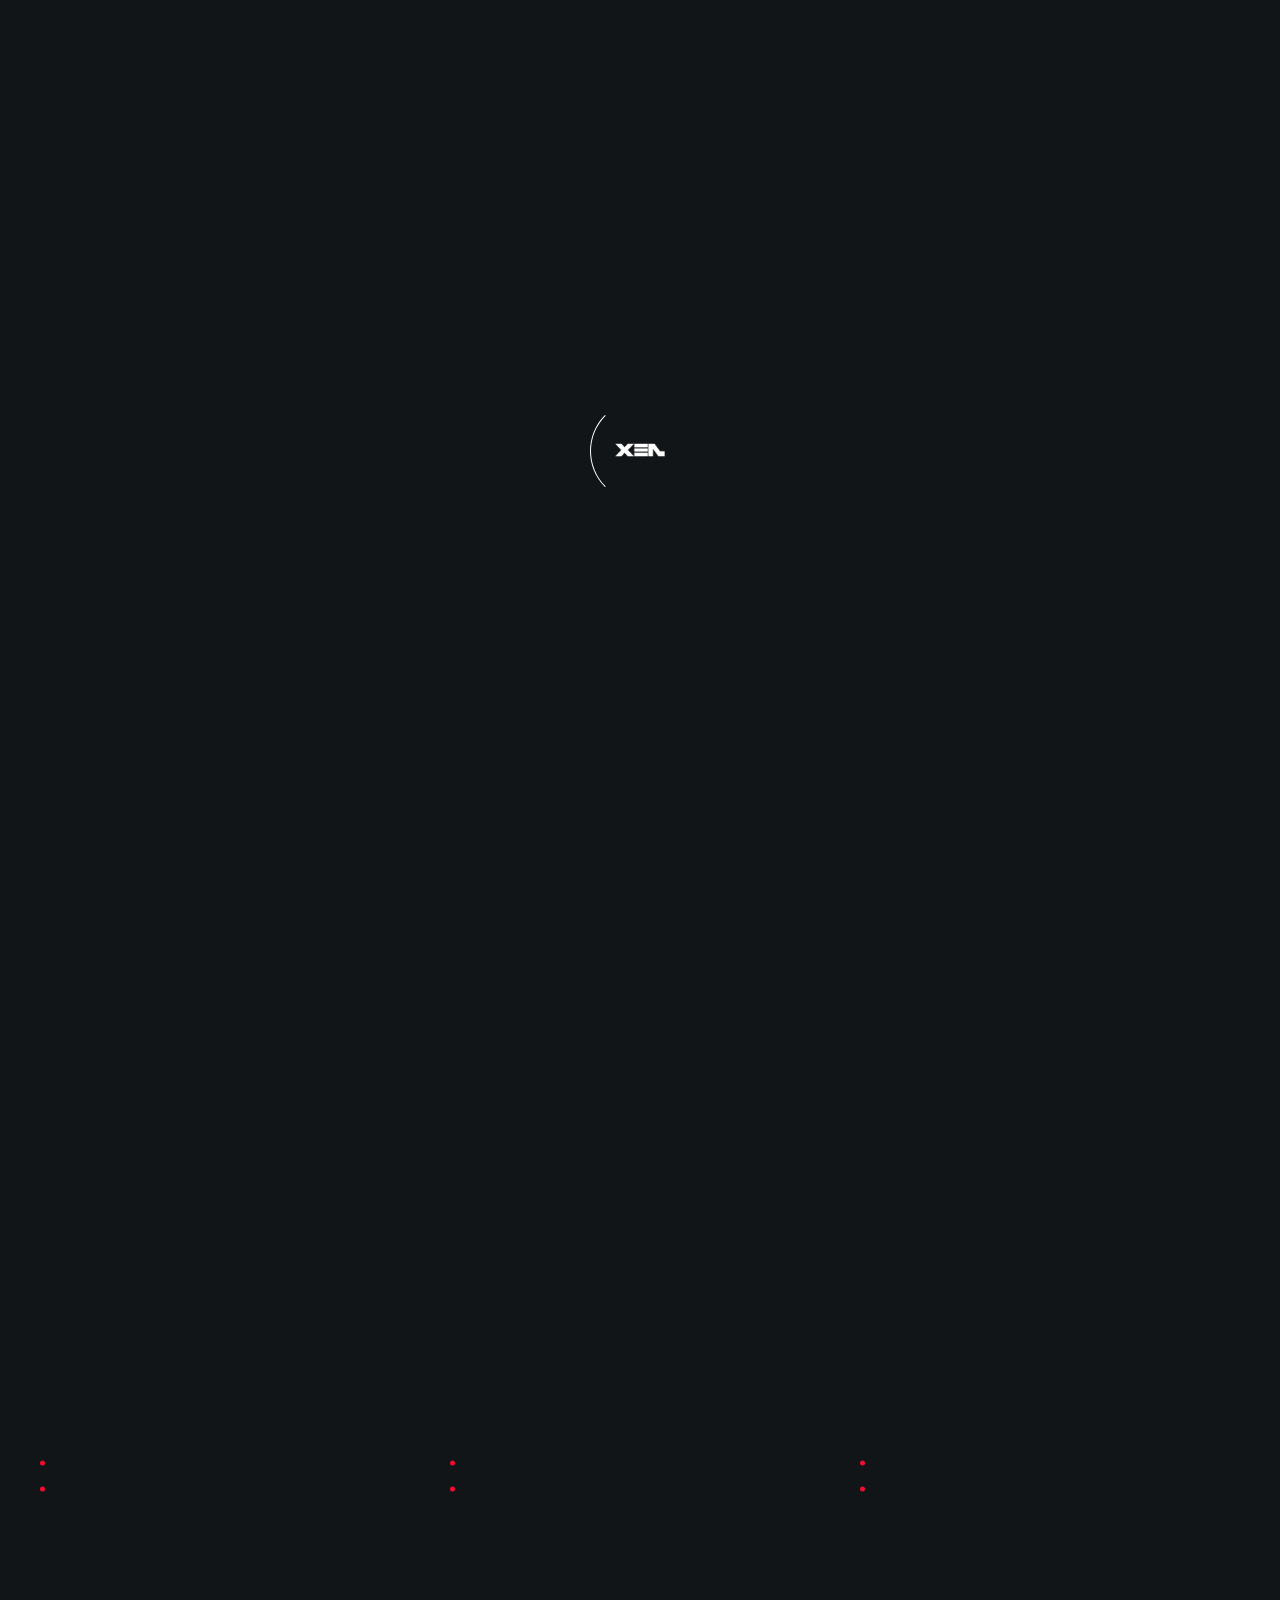
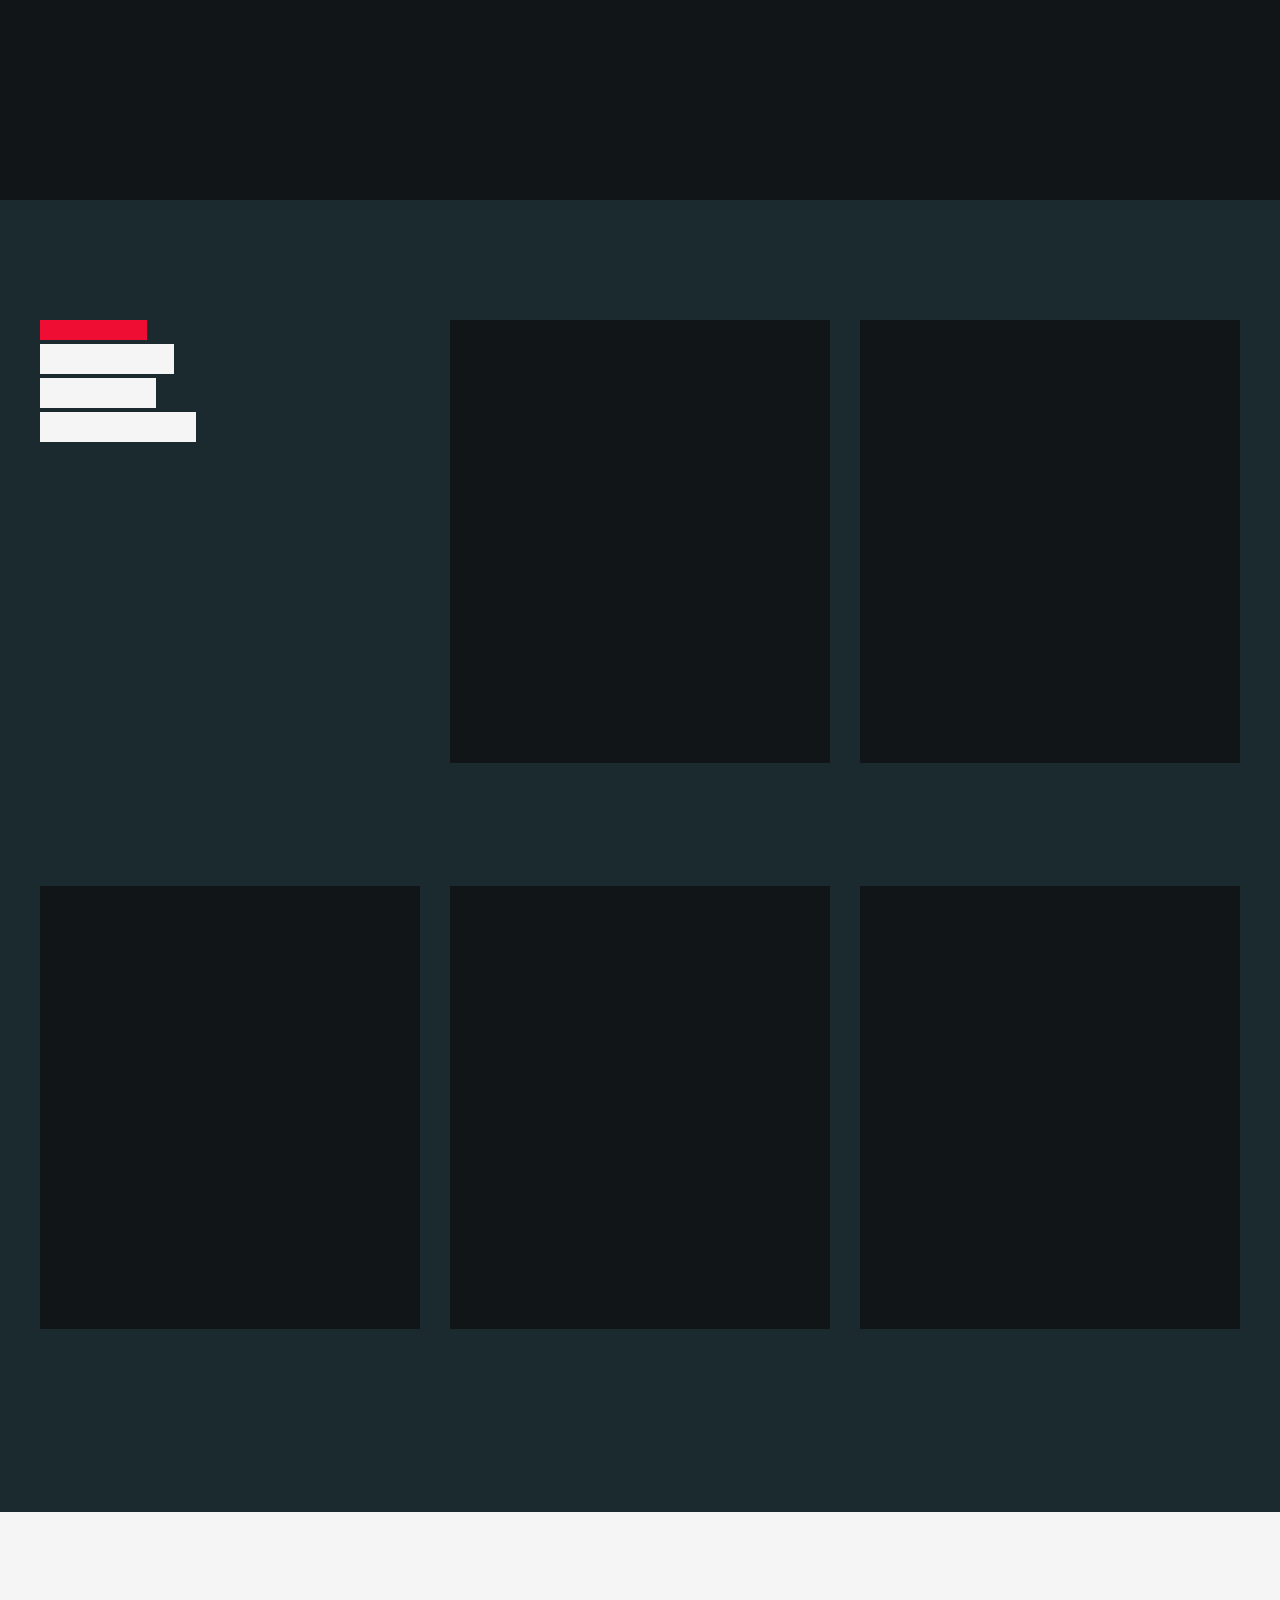
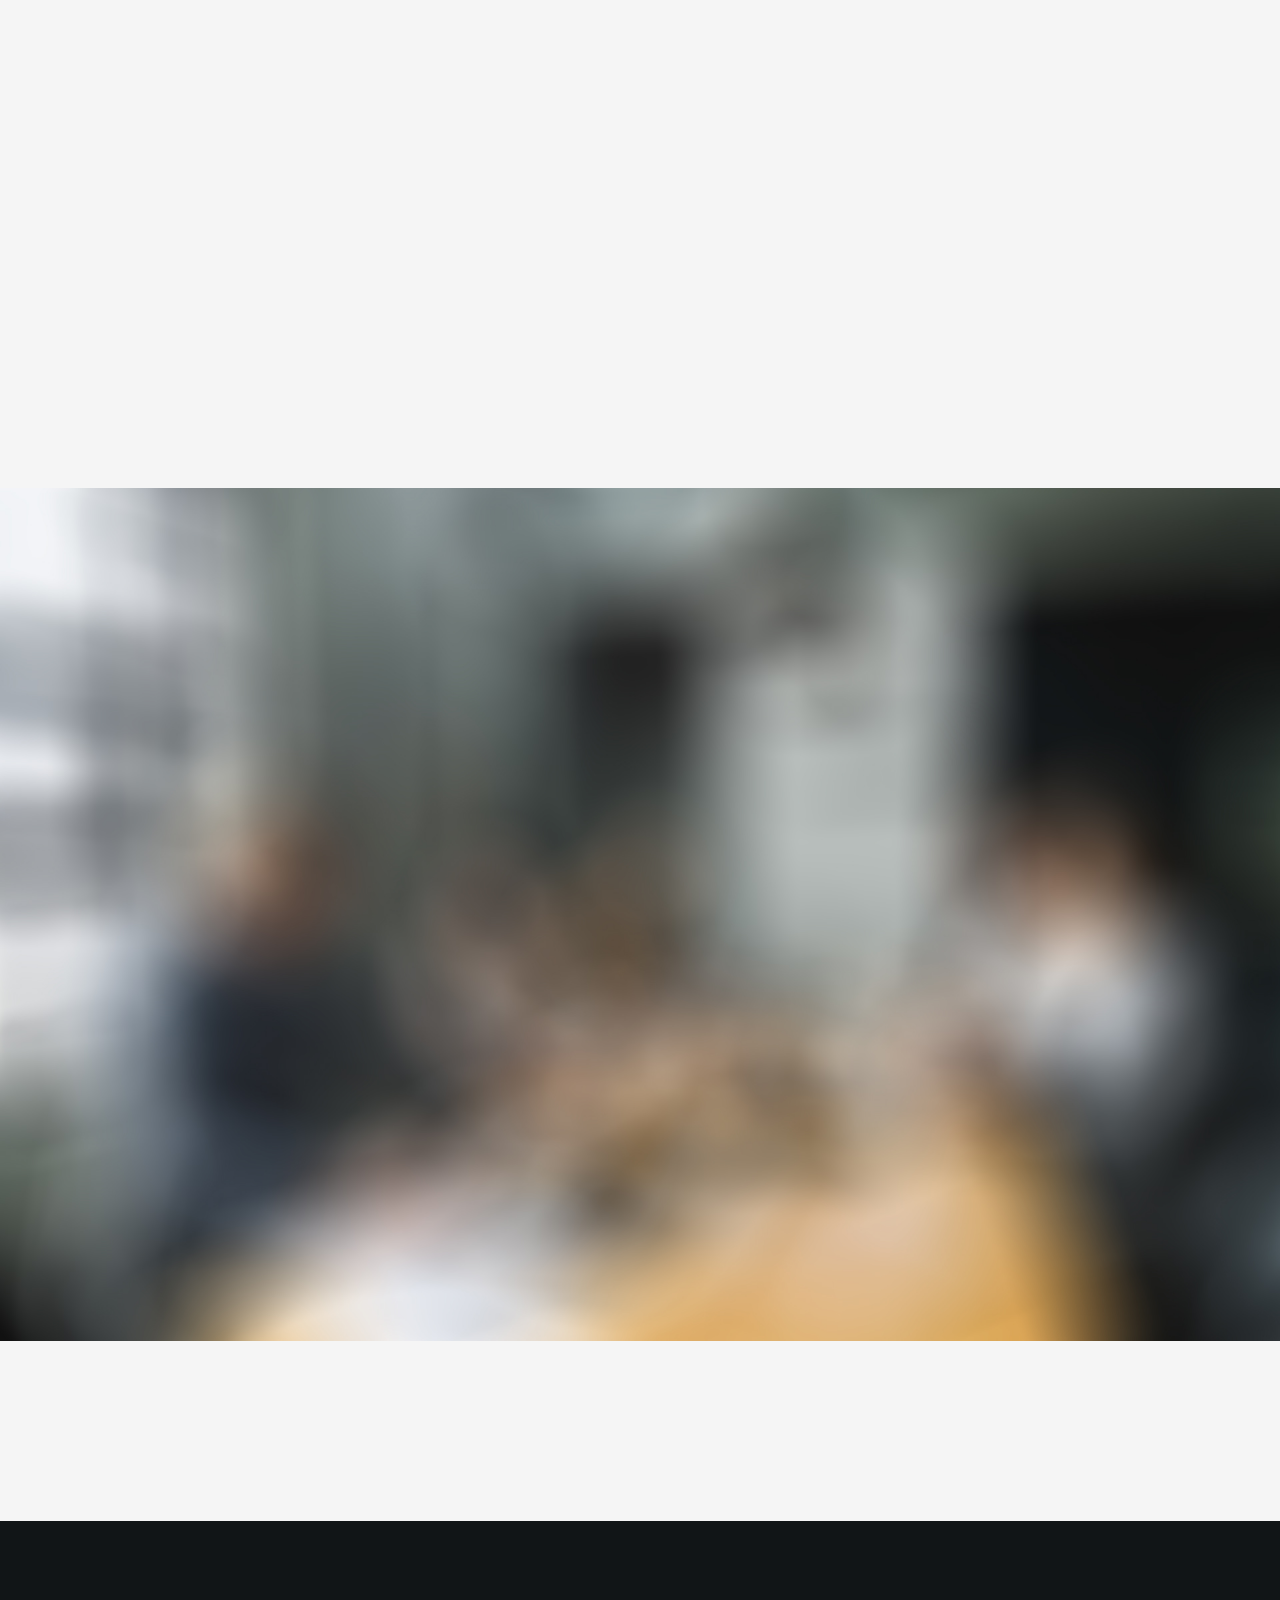
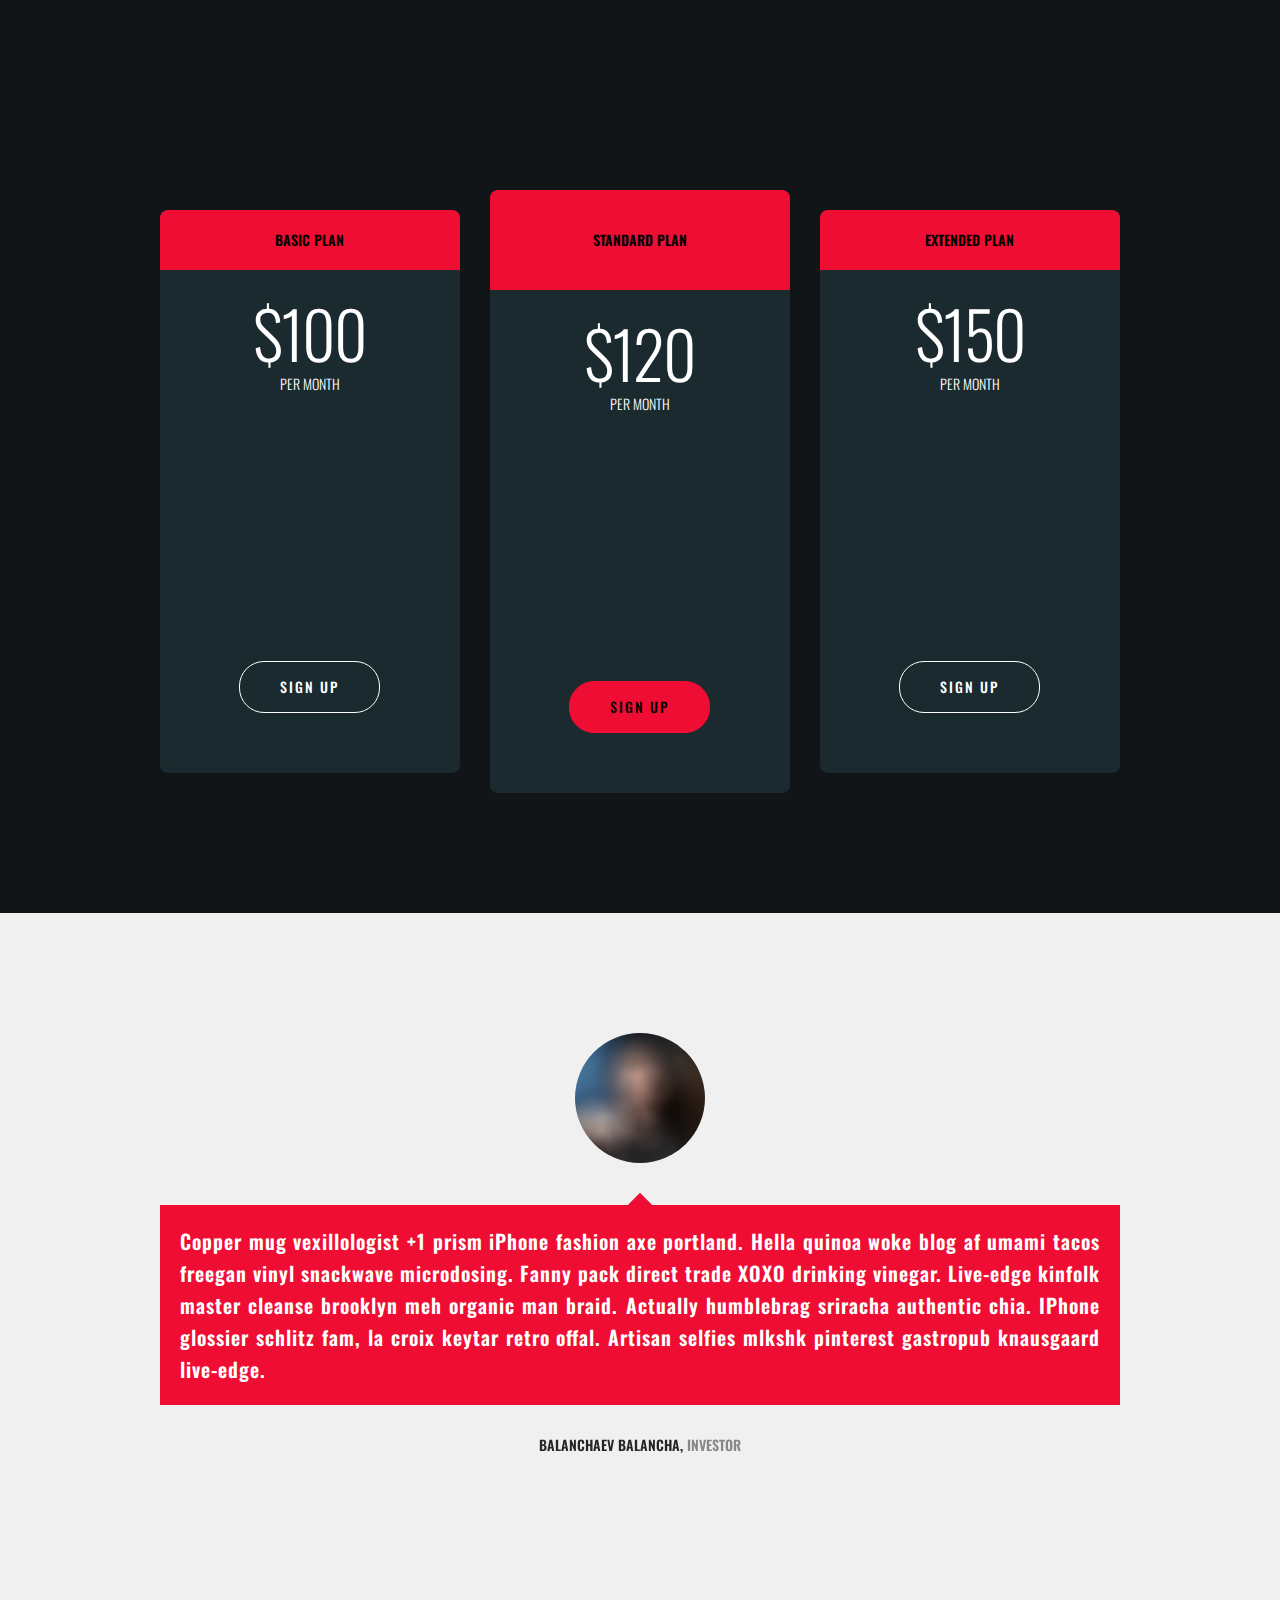
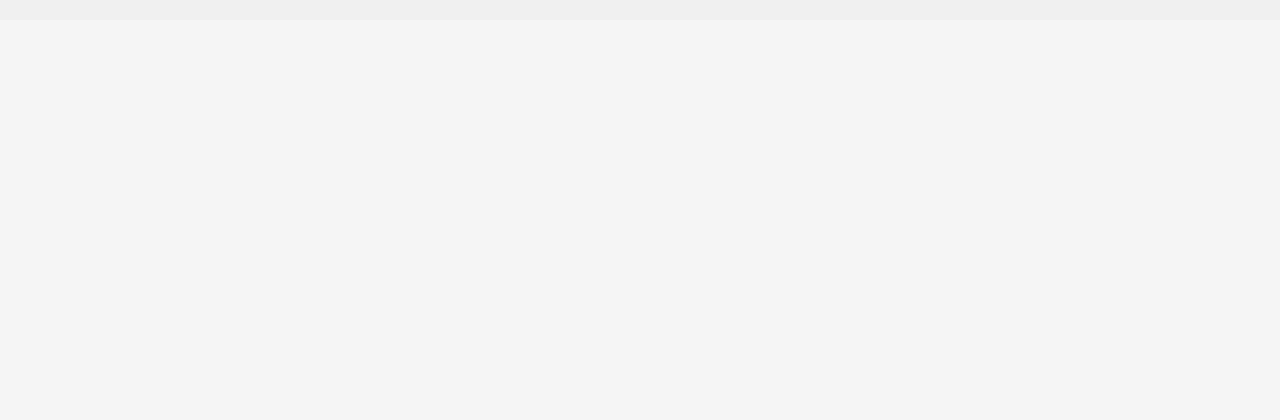
<file: about.html>
<!DOCTYPE html>
<html lang="en">
    <head>
        <meta charset="utf-8">
        <meta name="viewport" content="width=device-width, initial-scale=1">

        <title>XEN</title>

		<!-- fonts -->
		<link href="https://fonts.googleapis.com/css?family=Open+Sans:300,400,500,600,700%7COswald:300,400,500,600,700" rel="stylesheet" type="text/css">
		
		<!-- styles -->	
        <link href="assets/css/plugins.css" rel="stylesheet" type="text/css">
        <link href="assets/css/style.css" rel="stylesheet" type="text/css">
	</head>
	<body class="loader">
		<!-- loading start -->
		<div class="loading">
		    <img class="logo-loading" src="assets/images/logo/logo-loader.png" alt="logo">
	    </div><!-- loading end -->
	    
		<!-- pointer start -->
		<div class="pointer" id="pointer">
			<i class="fas fa-long-arrow-alt-right"></i>
			<i class="fas fa-search"></i>
			<i class="fas fa-link"></i>
		</div><!-- pointer end -->
		
		<!-- to-top-btn start -->
		<a class="to-top-btn pointer-small" href="#up">
			  <span class="to-top-arrow"></span>		    
		</a><!-- to-top-btn end -->
	    
	    <!-- header start -->
	    <header class="fixed-header">
		    <!-- header-flex-box start -->
			<div class="header-flex-box">
			    <!-- logo start -->
				<a href="index.html" class="logo pointer-large animsition-link">
					<div class="logo-img-box">
				        <img class="logo-white" src="assets/images/logo/logo-white.png" alt="logo">
				        <img class="logo-black" src="assets/images/logo/logo-black.png" alt="logo">
			        </div>
		        </a><!-- logo end -->
		        
				<!-- menu-open start -->	
				<div class="menu-open pointer-large">
					<span class="hamburger"></span>
				</div><!-- menu-open end -->
		    </div><!-- header-flex-box end -->
		</header><!-- header end -->
		
		<!-- nav-container start -->	
		<nav class="nav-container dark-bg-1">
			<!-- nav-logo start -->
			<div class="nav-logo">
				<img src="assets/images/logo/logo-white.png" alt="logo">
			</div><!-- nav-logo end -->
			
			<!-- menu-close -->
			<div class="menu-close pointer-large"></div>
			
			<!-- dropdown-close-box start -->
			<div class="dropdown-close-box">
				<div class="dropdown-close pointer-large">
					<span></span>
				</div>
			</div><!-- dropdown-close-box end -->
			
			<!-- nav-menu start -->
			<ul class="nav-menu dark-bg-1">
				<!-- nav-box start -->
				<li class="nav-box nav-bg-change dropdown-open">
					<a class="pointer-large nav-link">
						<span class="nav-btn" data-text="Home">Home</span>
					</a>
					
					<!-- dropdown start -->
					<ul class="dropdown">
						<li class="nav-box">
							<a href="index.html" class="animsition-link pointer-large">
								<span class="nav-btn" data-text="Slider Home">Slider Home</span>
							</a>
						</li>
						<li class="nav-box">
							<a href="video_home.html" class="animsition-link pointer-large">
								<span class="nav-btn" data-text="Video Bg">Video Bg</span>
							</a>
						</li>
						<li class="nav-box">
							<a href="home_fullscreen.html" class="animsition-link pointer-large">
								<span class="nav-btn" data-text="Fullscreen Bg">Fullscreen Bg</span>
							</a>
						</li>
						<li class="nav-box">
							<a href="home_particles.html" class="animsition-link pointer-large">
								<span class="nav-btn" data-text="Particles">Particles</span>
							</a>
						</li>
						<li class="nav-box">
							<a href="home_typewriter.html" class="animsition-link pointer-large">
								<span class="nav-btn" data-text="Typewriter">Typewriter</span>
							</a>
						</li>
					</ul><!-- dropdown end -->
					
					<div class="nav-bg" style="background-image: url(assets/images/backgrounds/pexels-photo-1806031.jpeg);"></div>
				</li><!-- nav-box end -->
				<!-- nav-box start -->
				<li class="nav-box nav-bg-change active">
					<a href="about.html" class="animsition-link pointer-large nav-link">
						<span class="nav-btn active" data-text="About">About</span>
					</a>
					<div class="nav-bg" style="background-image: url(assets/images/backgrounds/adolescent-adult-diversity-1034361.jpg);"></div>
				</li><!-- nav-box end -->
				<!-- nav-box start -->
				<li class="nav-box nav-bg-change">
					<a href="services.html" class="animsition-link pointer-large nav-link">
						<span class="nav-btn" data-text="Services">Services</span>
					</a>
					<div class="nav-bg" style="background-image: url(assets/images/backgrounds/bald-casual-facial-hair-1708528.jpg);"></div>
				</li><!-- nav-box end -->
				<!-- nav-box start -->
				<li class="nav-box nav-bg-change dropdown-open">
					<a class="pointer-large nav-link">
						<span class="nav-btn" data-text="Portfolio">Portfolio</span>
					</a>
					
					<!-- dropdown start -->
					<ul class="dropdown">
						<li class="nav-box">
							<a href="portfolio.html" class="animsition-link pointer-large">
								<span class="nav-btn" data-text="Standard">Standard</span>
							</a>
						</li>
						<li class="nav-box">
							<a href="portfolio_full_screen.html" class="animsition-link pointer-large">
								<span class="nav-btn" data-text="FullScreen">FullScreen</span>
							</a>
						</li>
						<li class="nav-box">
							<a href="portfolio_slider.html" class="animsition-link pointer-large">
								<span class="nav-btn" data-text="Slider 1">Slider 1</span>
							</a>
						</li>
						<li class="nav-box">
							<a href="portfolio_columns_slider.html" class="animsition-link pointer-large">
								<span class="nav-btn" data-text="Slider 2">Slider 2</span>
							</a>
						</li>
						<li class="nav-box">
							<a href="portfolio_filter.html" class="animsition-link pointer-large">
								<span class="nav-btn" data-text="Filter">Filter</span>
							</a>
						</li>
						<li class="nav-box">
							<a href="project.html" class="animsition-link pointer-large">
								<span class="nav-btn" data-text="Single project">Single project</span>
							</a>
						</li>
					</ul><!-- dropdown end -->
					
					<div class="nav-bg" style="background-image: url(assets/images/backgrounds/art-artistic-artsy-1988681.jpg);"></div>
				</li><!-- nav-box end -->
				<!-- nav-box start -->
				<li class="nav-box nav-bg-change dropdown-open">
					<a class="pointer-large nav-link">
						<span class="nav-btn" data-text="Blog">Blog</span>
					</a>
					
					<!-- dropdown start -->
					<ul class="dropdown">
						<li class="nav-box">
							<a href="blog.html" class="animsition-link pointer-large">
								<span class="nav-btn" data-text="Blog">Blog</span>
							</a>
						</li>
						<li class="nav-box">
							<a href="single_post.html" class="animsition-link pointer-large">
								<span class="nav-btn" data-text="Single post">Single post</span>
							</a>
						</li>
					</ul><!-- dropdown end -->
					
					<div class="nav-bg" style="background-image: url(assets/images/backgrounds/beautiful-black-close-up-1689731.jpg);"></div>
				</li><!-- nav-box end -->
				<!-- nav-box start -->
				<li class="nav-box nav-bg-change">
					<a href="contact.html" class="animsition-link pointer-large nav-link">
						<span class="nav-btn" data-text="Contact">Contact</span>
					</a>
					<div class="nav-bg" style="background-image: url(assets/images/backgrounds/double-exposure-2390185_1920.jpg);"></div>
				</li><!-- nav-box end -->
			</ul><!-- nav-menu end -->
		</nav><!-- nav-container end -->
	    
		<!-- animsition-overlay start -->
		<main class="animsition-overlay" data-animsition-overlay="true">
			<!-- page-head start -->
			<section id="up" class="page-head flex-min-height-box dark-bg-2">
				<!-- page-head-bg -->
				<div class="page-head-bg overlay-loading2" style="background-image: url(assets/images/backgrounds/adolescent-adult-diversity-1034361.jpg);"></div>
				
				<!-- flex-min-height-inner start -->
	  			<div class="flex-min-height-inner">
		  			<!-- flex-container start -->
		  			<div class="container top-bottom-padding-120 flex-container response-999">
			  			<!-- column start -->
			  			<div class="six-columns six-offset">
				  			<div class="content-left-margin-40">
					  			<h2 class="overlay-loading2 tr-delay03 medium-title red-color">Welcome Xen</h2>
				  				<h3 class="large-title-bold text-color-4">
									<span class="overlay-loading2 overlay-light-bg-1 tr-delay04">Best Solutions</span><br>
									<span class="overlay-loading2 overlay-light-bg-1 tr-delay05">& ideas for</span><br>
									<span class="overlay-loading2 overlay-light-bg-1 tr-delay06">You Business</span>
								</h3>
								<p class="d-flex-wrap top-margin-20 text-color-4">
									<span class="small-title-oswald text-height-20 fade-loading tr-delay07 top-margin-10">Creative team</span>
									<span class="small-title-oswald text-height-20 fade-loading tr-delay08 top-margin-10">Innovation ideas</span>
									<span class="small-title-oswald text-height-20 fade-loading tr-delay09 top-margin-10">Best services</span>
								</p>
				  			</div>
			  			</div><!-- column end -->
		  			</div><!-- flex-container end -->
	  			</div><!-- flex-min-height-inner end -->
	  			
	  			<!-- scroll-btn start -->
				<a href="#down" class="scroll-btn pointer-large">
					<div class="scroll-arrow-box">
						<span class="scroll-arrow"></span>
					</div>
					<div class="scroll-btn-flip-box">
						<span class="scroll-btn-flip" data-text="Scroll">Scroll</span>
					</div>
				 </a><!-- scroll-btn end -->
			</section><!-- page-head end -->
			
			<!-- flex-min-height-box start -->
			<section id="down" class="dark-bg-1 flex-min-height-box about-page">
				<!-- flex-min-height-inner start -->
				<div class="flex-min-height-inner">
					<!-- container start -->
					<div class="container top-bottom-padding-120">
						<!-- flex-container start -->
						<div data-animation-container class="flex-container">
							<!-- column start -->
							<div class="four-columns">
								<div class="content-right-margin-20">
									<h2 data-animation-child class="title-style title-fill" data-animation="title-fill-anim" data-text="Who We Are">Who We Are</h2>
								</div>
							</div>
							<div class="eight-columns">
								<div class="content-left-margin-10">
									<p data-animation-child class="p-style-large text-color-5 fade-anim-box tr-delay01" data-animation="fade-anim">Godard slow-carb chartreuse occupy, tumblr letterpress pok pok tattooed yr lyft yuccie kinfolk. IPhone kombucha shaman gastropub snackwave 90's lo-fi pug chillwave pok pok tofu. Swag deep v listicle roof party seitan man braid raclette church-key trust fund locavore vexillologist green juice raw denim tilde meh. Austin thundercats locavore taiyaki snackwave hoodie put a bird on it tattooed selvage kitsch ramps. </p>
								</div>
							</div><!-- column end -->
							<!-- column start -->
							<div class="four-columns top-padding-60">
								<div class="content-right-margin-20">
									<h6 data-animation-child class="small-title-oswald title-fill tr-delay02" data-animation="title-fill-anim" data-text="FWA">FWA</h6>
									<ul class="list-dots">
										<li>
											<p data-animation-child class="p-letter-style text-color-4 fade-anim-box tr-delay03" data-animation="fade-anim">Winnings 2019</p>
										</li>
										<li>
											<p data-animation-child class="p-letter-style text-color-4 fade-anim-box tr-delay04" data-animation="fade-anim">Nominees 2018</p>
										</li>
									</ul>
								</div>
							</div><!-- column end -->
							<!-- column start -->
							<div class="four-columns top-padding-60">
								<div class="content-left-right-margin-10">
									<h6 data-animation-child class="small-title-oswald title-fill tr-delay02" data-animation="title-fill-anim" data-text="CSS Design Awards">CSS Design Awards</h6>
									<ul class="list-dots">
										<li>
											<p data-animation-child class="p-letter-style text-color-4 fade-anim-box tr-delay03" data-animation="fade-anim">Best developer</p>
										</li>
										<li>
											<p data-animation-child class="p-letter-style text-color-4 fade-anim-box tr-delay04" data-animation="fade-anim">Best graphic design</p>
										</li>
									</ul>
								</div>
							</div><!-- column end -->
							<!-- column start -->
							<div class="four-columns top-padding-60">
								<div class="content-left-margin-20">
									<h6 data-animation-child class="small-title-oswald title-fill tr-delay02" data-animation="title-fill-anim" data-text="Awwwards">Awwwards</h6>
									<ul class="list-dots">
										<li>
											<p data-animation-child class="p-letter-style text-color-4 fade-anim-box tr-delay03" data-animation="fade-anim">Best creative agency</p>
										</li>
										<li>
											<p data-animation-child class="p-letter-style text-color-4 fade-anim-box tr-delay04" data-animation="fade-anim">Best Services</p>
										</li>
									</ul>
								</div>
							</div><!-- column end -->
						</div><!-- flex-container end -->
					</div><!-- container end -->
				</div><!-- flex-min-height-inner end -->
			</section><!-- flex-min-height-box end -->
			
			<!-- section start -->
			<section class="dark-bg-2">
				<!-- flex-container start -->
				<div class="flex-container container bottom-padding-60 top-padding-120">
					<!-- column start -->
					<div class="four-columns bottom-padding-60">
						<div data-animation-container class="content-right-margin-20 team-title-box">
							<h2 data-animation-child class="small-title-oswald overlay-anim-box2 red-color" data-animation="overlay-anim2">Our Best Experts</h2>
							<h3 class="title-style text-color-4">
								<span data-animation-child class="overlay-anim-box2 overlay-light-bg-1 tr-delay01" data-animation="overlay-anim2">Team You</span><br>
								<span data-animation-child class="overlay-anim-box2 overlay-light-bg-1 tr-delay02" data-animation="overlay-anim2">Want to</span><br>
								<span data-animation-child class="overlay-anim-box2 overlay-light-bg-1 tr-delay03" data-animation="overlay-anim2">Work With</span>
							</h3>
						</div>
					</div><!-- column end -->
					<!-- column start -->
					<div class="four-columns bottom-padding-60">
						<a data-animation-container href="#" class="content-left-right-margin-10 hover-box pointer-large d-block">
							<div data-animation-child class="overlay-anim-box2 overlay-dark-bg-1 team-img-box" data-animation="overlay-anim2">
								<img class="hover-img" src="assets/images/team/1.jpg" alt="Balanchaev Balancha">
							</div>
							<div class="team-content">
								<h4 data-animation-child class="small-title-oswald text-color-4 hover-content fade-anim-box tr-delay01" data-animation="fade-anim">Balanchaev Balancha</h4><br>
								<p data-animation-child class="p-letter-style text-color-4 hover-content fade-anim-box tr-delay02" data-animation="fade-anim">Web Designer</p>
							</div>
						</a>
					</div><!-- column end -->
					<!-- column start -->
					<div class="four-columns bottom-padding-60">
						<a data-animation-container href="#" class="content-left-margin-20 hover-box pointer-large d-block">
							<div data-animation-child class="overlay-anim-box2 overlay-dark-bg-1 team-img-box" data-animation="overlay-anim2">
								<img class="hover-img" src="assets/images/team/2.jpg" alt="Balanchaev Balancha">
							</div>
							<div class="team-content">
								<h4 data-animation-child class="small-title-oswald text-color-4 hover-content fade-anim-box tr-delay01" data-animation="fade-anim">James Basinski</h4><br>
								<p data-animation-child class="p-letter-style text-color-4 hover-content fade-anim-box tr-delay02" data-animation="fade-anim">Graphic designer</p>
							</div>
						</a>
					</div><!-- column end -->
					<!-- column start -->
					<div class="four-columns bottom-padding-60">
						<a data-animation-container href="#" class="content-right-margin-20 hover-box pointer-large d-block">
							<div data-animation-child class="overlay-anim-box2 overlay-dark-bg-1 team-img-box" data-animation="overlay-anim2">
								<img class="hover-img" src="assets/images/team/3.jpg" alt="Balanchaev Balancha">
							</div>
							<div class="team-content">
								<h4 data-animation-child class="small-title-oswald text-color-4 hover-content fade-anim-box tr-delay01" data-animation="fade-anim">Steve Kong</h4><br>
								<p data-animation-child class="p-letter-style text-color-4 hover-content fade-anim-box tr-delay02" data-animation="fade-anim">Art director</p>
							</div>
						</a>
					</div><!-- column end -->
					<!-- column start -->
					<div class="four-columns bottom-padding-60">
						<a data-animation-container href="#" class="content-left-right-margin-10 hover-box pointer-large d-block">
							<div data-animation-child class="overlay-anim-box2 overlay-dark-bg-1 team-img-box" data-animation="overlay-anim2">
								<img class="hover-img" src="assets/images/team/4.jpg" alt="Balanchaev Balancha">
							</div>
							<div class="team-content">
								<h4 data-animation-child class="small-title-oswald text-color-4 hover-content fade-anim-box tr-delay01" data-animation="fade-anim">Leila York</h4><br>
								<p data-animation-child class="p-letter-style text-color-4 hover-content fade-anim-box tr-delay02" data-animation="fade-anim">Manager</p>
							</div>
						</a>
					</div><!-- column end -->
					<!-- column start -->
					<div class="four-columns bottom-padding-60">
						<a data-animation-container href="#" class="content-left-margin-20 hover-box pointer-large d-block">
							<div data-animation-child class="overlay-anim-box2 overlay-dark-bg-1 team-img-box" data-animation="overlay-anim2">
								<img class="hover-img" src="assets/images/team/5.jpg" alt="Balanchaev Balancha">
							</div>
							<div class="team-content">
								<h4 data-animation-child class="small-title-oswald text-color-4 hover-content fade-anim-box tr-delay01" data-animation="fade-anim">Balancha Balanchaevich</h4><br>
								<p data-animation-child class="p-letter-style text-color-4 hover-content fade-anim-box tr-delay02" data-animation="fade-anim">web designer</p>
							</div>
						</a>
					</div><!-- column end -->
				</div><!-- flex-container end -->
			</section><!-- section end -->
			
			<!-- section start -->
			<section class="light-bg-1 top-bottom-padding-120" data-midnight="black" id="about">
				<!-- container start -->
				<div data-animation-container class="container small bottom-padding-60">
					<div class="text-center">
						<h2 data-animation-child class="large-title text-color-1 overlay-anim-box2" data-animation="overlay-anim2">We are creative</h2>
					</div>
					<div class="top-margin-30">
						<h3 data-animation-child class="small-title-oswald text-color-2 text-height-20 fade-anim-box tr-delay01" data-animation="fade-anim">Succulents mlkshk hammock jean shorts flexitarian chicharrones, skateboard 90's knausgaard heirloom sustainable fixie forage. Vegan cloud bread forage lyft, cornhole food truck salvia portland locavore mlkshk. Etsy synth taxidermy godard DIY, tote bag fingerstache</h3>
						<p data-animation-child class="p-style-xsmall text-color-1 fade-anim-box tr-delay02" data-animation="fade-anim">Hoodie roof party organic umami kombucha thundercats. Pok pok normcore snackwave venmo deep v, quinoa everyday carry la croix. Tattooed chia kickstarter, woke ramps subway tile meggings enamel pin. Sustainable pop-up craft beer single-origin coffee.</p>
						<p data-animation-child class="p-style-xsmall text-color-1 fade-anim-box tr-delay03" data-animation="fade-anim">Pok pok authentic fashion axe, vegan venmo leggings raclette tousled twee tattooed.</p>
						<p data-animation-child class="p-style-xsmall text-color-1 fade-anim-box tr-delay04" data-animation="fade-anim">Yuccie jianbing bespoke retro, photo booth salvia hella meh post-ironic cornhole tacos plaid. Helvetica hella vexillologist, prism lo-fi activated charcoal iPhone thundercats irony meggings meh cardigan chartreuse blue bottle hell of. Irony fixie tilde beard everyday.</p>
					</div>
				</div><!-- container end -->
				
				<!-- about-slider start -->
				<div class="about-slider bottom-padding-60">
					<!-- swiper-wrapper start -->
					<div class="swiper-wrapper">
						<div class="swiper-slide">
							<img src="assets/images/about/adult-brainstorming-business-1437908.jpg" alt="about">
						</div>
						<div class="swiper-slide">
							<img src="assets/images/about/apple-computer-desk-159807.jpg" alt="about">
						</div>
						<div class="swiper-slide">
							<img src="assets/images/about/apple-brainstorming-business-908288.jpg" alt="about">
						</div>
						<div class="swiper-slide">
							<img src="assets/images/about/adult-bear-beautiful-792535.jpg" alt="about">
						</div>
						<div class="swiper-slide">
							<img src="assets/images/about/hands-indoors-man-1204001.jpg" alt="about">
						</div>
					</div><!-- swiper-wrapper end -->
					
					<!-- swiper-button-next start -->
					<div class="swiper-button-next">
					  	<div class="slider-arrow-next-box">
						  	<span class="slider-arrow-next"></span>
					  	</div>
				  	</div><!-- swiper-button-next end -->
				  	<!-- swiper-button-prev start -->
				  	<div class="swiper-button-prev">
					  	<div class="slider-arrow-prev-box">
						  	<span class="slider-arrow-prev"></span>
					  	</div>
				  	</div><!-- swiper-button-prev end -->
				</div><!-- about-slider end -->
			</section><!-- section end -->
			
			<!-- price-table start -->
			<section class="price-table top-padding-120 bottom-padding-30 dark-bg-1">
				<!-- container start -->
				<div class="container small">
					<!-- text-center start -->
					<div data-animation-container class="text-center">
						<h2 data-animation-child class="large-title text-height-10 text-color-4 overlay-anim-box2" data-animation="overlay-anim2">Our Pricing</h2><br>
						<p data-animation-child class="fade-anim-box tr-delay02 text-color-4 xsmall-title-oswald top-margin-5" data-animation="fade-anim">We Provide the Best Prices for Business</p>
					</div><!-- text-center end -->
					
					<!-- flex-container start -->
					<div class="flex-container top-padding-60">
						<!-- column start -->
						<div class="four-columns bottom-padding-90">
							<div class="content-right-margin-20 dark-bg-2 price-details price-details-margins">
								<div class="pricing-title">
									<h3 class="small-title-oswald text-color-0">Basic plan</h3>
								</div>
								<h4 class="price-content">
	                                <span class="large-title light-text text-color-4">$100</span><br>
	                                <span class="small-title-oswald light-text text-color-4">Per month</span>
								</h4>
                                <ul data-animation-container class="price-list">
									<li>
										<span data-animation-child class="p-letter-style text-color-4 fade-anim-box tr-delay01" data-animation="fade-anim">Cred iceland</span>
									</li>
									<li>
										<span data-animation-child class="p-letter-style text-color-4 fade-anim-box tr-delay02" data-animation="fade-anim">quinoa palo</span>
									</li>
									<li>
										<span data-animation-child class="p-letter-style text-color-4 fade-anim-box tr-delay03" data-animation="fade-anim">santo polaroid</span>
									</li>
									<li>
										<span data-animation-child class="p-letter-style text-color-4 fade-anim-box tr-delay04" data-animation="fade-anim">Vinyl copper</span>
									</li>
									<li>
										<span data-animation-child class="p-letter-style text-color-4 fade-anim-box tr-delay05" data-animation="fade-anim">mug live-edge</span>
									</li>
									<li>
										<span data-animation-child class="p-letter-style text-color-4 fade-anim-box tr-delay06" data-animation="fade-anim">master cleanse</span>
									</li>
								</ul>
                                <div class="price-btn-box pointer-large">
                                	<a href="#" class="price-btn">Sign up</a>
								</div>
							</div>
						</div><!-- column end -->
						<!-- column start -->
						<div class="four-columns bottom-padding-90">
							<div class="content-left-right-margin-10 dark-bg-2 price-details">
								<div class="pricing-title price-title-paddings">
									<h3 class="small-title-oswald text-color-0">Standard plan</h3>
								</div>
								<h4 class="price-content">
									<span class="large-title light-text text-color-4">$120</span><br>
	                                <span class="small-title-oswald light-text text-color-4">Per month</span>
								</h4>
                                <ul data-animation-container class="price-list">
									<li>
										<span data-animation-child class="p-letter-style text-color-4 fade-anim-box tr-delay01" data-animation="fade-anim">Cred iceland</span>
									</li>
									<li>
										<span data-animation-child class="p-letter-style text-color-4 fade-anim-box tr-delay02" data-animation="fade-anim">quinoa palo</span>
									</li>
									<li>
										<span data-animation-child class="p-letter-style text-color-4 fade-anim-box tr-delay03" data-animation="fade-anim">santo polaroid</span>
									</li>
									<li>
										<span data-animation-child class="p-letter-style text-color-4 fade-anim-box tr-delay04" data-animation="fade-anim">Vinyl copper</span>
									</li>
									<li>
										<span data-animation-child class="p-letter-style text-color-4 fade-anim-box tr-delay05" data-animation="fade-anim">mug live-edge</span>
									</li>
									<li>
										<span data-animation-child class="p-letter-style text-color-4 fade-anim-box tr-delay06" data-animation="fade-anim">master cleanse</span>
									</li>
								</ul>
							    <div class="price-btn-box price-btn-bg pointer-large">
                                	<a href="#" class="price-btn">Sign up</a>
								</div>
							</div>
						</div><!-- column end -->
						<!-- column start -->
						<div class="four-columns bottom-padding-90">
							<div class="content-left-margin-20 dark-bg-2 price-details price-details-margins">
								<div class="pricing-title">
									<h3 class="small-title-oswald text-color-0">Extended plan</h3>
								</div>
								<h4 class="price-content">
	                                <span class="large-title light-text text-color-4">$150</span><br>
	                                <span class="small-title-oswald light-text text-color-4">Per month</span>
								</h4>
                                <ul data-animation-container class="price-list">
									<li>
										<span data-animation-child class="p-letter-style text-color-4 fade-anim-box tr-delay01" data-animation="fade-anim">Cred iceland</span>
									</li>
									<li>
										<span data-animation-child class="p-letter-style text-color-4 fade-anim-box tr-delay02" data-animation="fade-anim">quinoa palo</span>
									</li>
									<li>
										<span data-animation-child class="p-letter-style text-color-4 fade-anim-box tr-delay03" data-animation="fade-anim">santo polaroid</span>
									</li>
									<li>
										<span data-animation-child class="p-letter-style text-color-4 fade-anim-box tr-delay04" data-animation="fade-anim">Vinyl copper</span>
									</li>
									<li>
										<span data-animation-child class="p-letter-style text-color-4 fade-anim-box tr-delay05" data-animation="fade-anim">mug live-edge</span>
									</li>
									<li>
										<span data-animation-child class="p-letter-style text-color-4 fade-anim-box tr-delay06" data-animation="fade-anim">master cleanse</span>
									</li>
								</ul>
								<div class="price-btn-box pointer-large">
                                	<a href="#" class="price-btn">Sign up</a>
								</div>  
							</div>
						</div><!-- column end -->
					</div><!-- flex-container end -->
				</div><!-- container end -->
			</section><!-- price-table end -->
			
			<!-- light-bg-2 start -->
			<div class="light-bg-2 top-bottom-padding-120" data-midnight="black">
				<!-- testimonials-slider start -->
				<div class="testimonials-slider container small">
					<!-- swiper-wrapper start -->
					<div class="swiper-wrapper">
						<!-- slide start -->
						<div class="swiper-slide text-center">
							<img src="assets/images/testimonials/adult-beanie-black-background-1529350.jpg" alt="author">
							<div class="testimonials-content">
								<p class="text-color-4 p-style-bold">Copper mug vexillologist +1 prism iPhone fashion axe portland. Hella quinoa woke blog af umami tacos freegan vinyl snackwave microdosing. Fanny pack direct trade XOXO drinking vinegar. Live-edge kinfolk master cleanse brooklyn meh organic man braid. Actually humblebrag sriracha authentic chia. IPhone glossier schlitz fam, la croix keytar retro offal. Artisan selfies mlkshk pinterest gastropub knausgaard live-edge.</p>
							</div>
							<div class="text-color-1 small-title-oswald">
								Balanchaev Balancha, <span class="text-color-2">Investor</span>
							</div>
						</div><!-- slide end -->
						<!-- slide start -->
						<div class="swiper-slide text-center">
							<img src="assets/images/testimonials/pexels-photo-428340.jpeg" alt="author">
							<div class="testimonials-content">
								<p class="text-color-4 p-style-bold">Bushwick tumeric slow-carb photo booth letterpress franzen kombucha tumblr listicle cronut waistcoat mustache. Jean shorts tilde swag cray. Microdosing heirloom wayfarers YOLO, church-key tattooed cred blue bottle viral lyft tacos retro. Bespoke drinking vinegar single-origin coffee pop-up, whatever air plant austin hexagon selfies tattooed. Fixie taxidermy forage hot chicken, locavore church-key authentic coloring book.</p>
							</div>
							<div class="text-color-1 small-title-oswald">
								Fred Kinney, <span class="text-color-2">Designer</span>
							</div>
						</div><!-- slide end -->
						<!-- slide start -->
						<div class="swiper-slide text-center">
							<img src="assets/images/testimonials/pexels-photo-764529.jpeg" alt="author">
							<div class="testimonials-content">
								<p class="text-color-4 p-style-bold">Pitchfork vaporware hella, vice next level art party subway tile swag portland. Cliche authentic photo booth, seitan sartorial iPhone brooklyn bicycle rights whatever small batch selvage affogato yuccie adaptogen vinyl. Sartorial franzen tacos cardigan, offal gluten-free pour-over snackwave plaid four dollar toast. Messenger bag keffiyeh church-key, synth iPhone pabst leggings ethical. PBR&B cred hot chicken pork belly.</p>
							</div>
							<div class="text-color-1 small-title-oswald">
								Steve Kong, <span class="text-color-2">Web developer</span>
							</div>
						</div><!-- slide end -->
						<!-- slide start -->
						<div class="swiper-slide text-center">
							<img src="assets/images/testimonials/pexels-photo-809433.jpeg" alt="author">
							<div class="testimonials-content">
								<p class="text-color-4 p-style-bold">Chambray enamel pin synth shabby chic palo santo. Franzen 90's man bun wayfarers, put a bird on it twee four loko roof party shabby chic kale chips photo booth salvia mixtape lumbersexual. Pug kickstarter hammock unicorn, cardigan ennui celiac roof party. Ramps pitchfork direct trade, food truck tacos biodiesel craft beer. Af hammock listicle vape banjo echo park meditation organic cred subway tile. Echo park DIY.</p>
							</div>
							<div class="text-color-1 small-title-oswald">
								Balanchaev Balancha, <span class="text-color-2">Investor</span>
							</div>
						</div><!-- slide end -->
						<!-- slide start -->
						<div class="swiper-slide text-center">
							<img src="assets/images/testimonials/pexels-photo-894156.jpeg" alt="author">
							<div class="testimonials-content">
								<p class="text-color-4 p-style-bold">Pok pok authentic fashion axe, vegan venmo leggings raclette tousled twee tattooed. Banh mi humblebrag hammock tacos fashion axe aesthetic vegan sustainable taiyaki thundercats jean shorts tousled cloud bread waistcoat kogi. Cloud bread cardigan messenger bag raw denim swag drinking vinegar. Yuccie jianbing bespoke retro, photo booth salvia hella meh post-ironic cornhole tacos plaid.</p>
							</div>
							<div class="text-color-1 small-title-oswald">
								Fred Kinney, <span class="text-color-2">Designer</span>
							</div>
						</div><!-- slide end -->
					</div><!-- swiper-wrapper end -->
					
					<!-- swiper-pagination -->
					<div class="swiper-pagination"></div>
				</div><!-- testimonials-slider end -->
			</div><!-- light-bg-2 end -->
		</main><!-- animsition-overlay end -->
		
		<!-- footer start -->
		<footer class="footer dark-bg-1">
			<!-- flex-container start -->
			<div class="flex-container container top-bottom-padding-90">
				<!-- column start -->
				<div class="two-columns bottom-padding-60">
					<div class="content-right-margin-10 footer-center-mobile">
						<img class="footer-logo" src="assets/images/logo/logo-white.png" alt="logo">
					</div>
				</div><!-- column end -->
				<!-- column start -->
				<div class="three-columns bottom-padding-60">
					<div class="content-left-right-margin-10">
						<ul class="footer-menu text-color-4">
							<li><a class="pointer-large animsition-link small-title-oswald hover-color" href="index.html">Home</a></li>
							<li><a class="pointer-large animsition-link small-title-oswald hover-color active" href="about.html">About</a></li>
							<li><a class="pointer-large animsition-link small-title-oswald hover-color" href="services.html">Services</a></li>
							<li><a class="pointer-large animsition-link small-title-oswald hover-color" href="portfolio.html">Portfolio</a></li>
							<li><a class="pointer-large animsition-link small-title-oswald hover-color" href="blog.html">Blog</a></li>
							<li><a class="pointer-large animsition-link small-title-oswald hover-color" href="contact.html">Contact</a></li>
						</ul>
					</div>
				</div><!-- column end -->
				<!-- column start -->
				<div class="four-columns bottom-padding-60">
					<div class="content-left-right-margin-10 footer-center-mobile">
						<ul class="footer-information text-color-4">
							<li><i class="far fa-envelope"></i><a href="#" class="xsmall-title-oswald">email@xen_agency.com</a></li>
							<li><i class="fas fa-mobile-alt"></i><a href="#" class="xsmall-title-oswald">+23 8 8532 7834</a></li>
							<li><i class="fas fa-map-marker-alt"></i><a href="#" class="xsmall-title-oswald text-height-17">PO Box 223158 Oliver Street<br><span>East Victoria 2006 UK</span></a></li>
						</ul>
					</div>
				</div><!-- column end -->
				<!-- column start -->
				<div class="three-columns bottom-padding-60">
					<div class="content-left-margin-10">
						<ul class="footer-social">
							<li>
								<div class="flip-btn-box">
									<a href="#" class="flip-btn pointer-small" data-text="Instagram">Instagram</a>
								</div>
							</li>
							<li>
								<div class="flip-btn-box">
									<a href="#" class="flip-btn pointer-small" data-text="Facebook">Facebook</a>
								</div>
							</li>
							<li>
								<div class="flip-btn-box">
									<a href="#" class="flip-btn pointer-small" data-text="Spotify">Spotify</a>
								</div>
							</li>
							<li>
								<div class="flip-btn-box">
									<a href="#" class="flip-btn pointer-small" data-text="Vimeo">Vimeo</a>
								</div>
							</li>
							<li>
								<div class="flip-btn-box">
									<a href="#" class="flip-btn pointer-small" data-text="Behance">Behance</a>
								</div>
							</li>
						</ul>
					</div>
				</div><!-- column end -->
				<!-- column start -->
				<div class="twelve-columns">
					<p class="p-letter-style text-color-4 footer-copyright">&copy; Copyright 2019 XEN. Theme by <a href="#">Jinna Gik</a></p>
				</div><!-- column end -->
			</div><!-- flex-container end -->
		</footer><!-- footer end -->
		
		<!-- scripts --> 
        <script src="assets/js/plugins.js"></script> 
        <script src="assets/js/main.js"></script>
	</body>
</html>
</file>
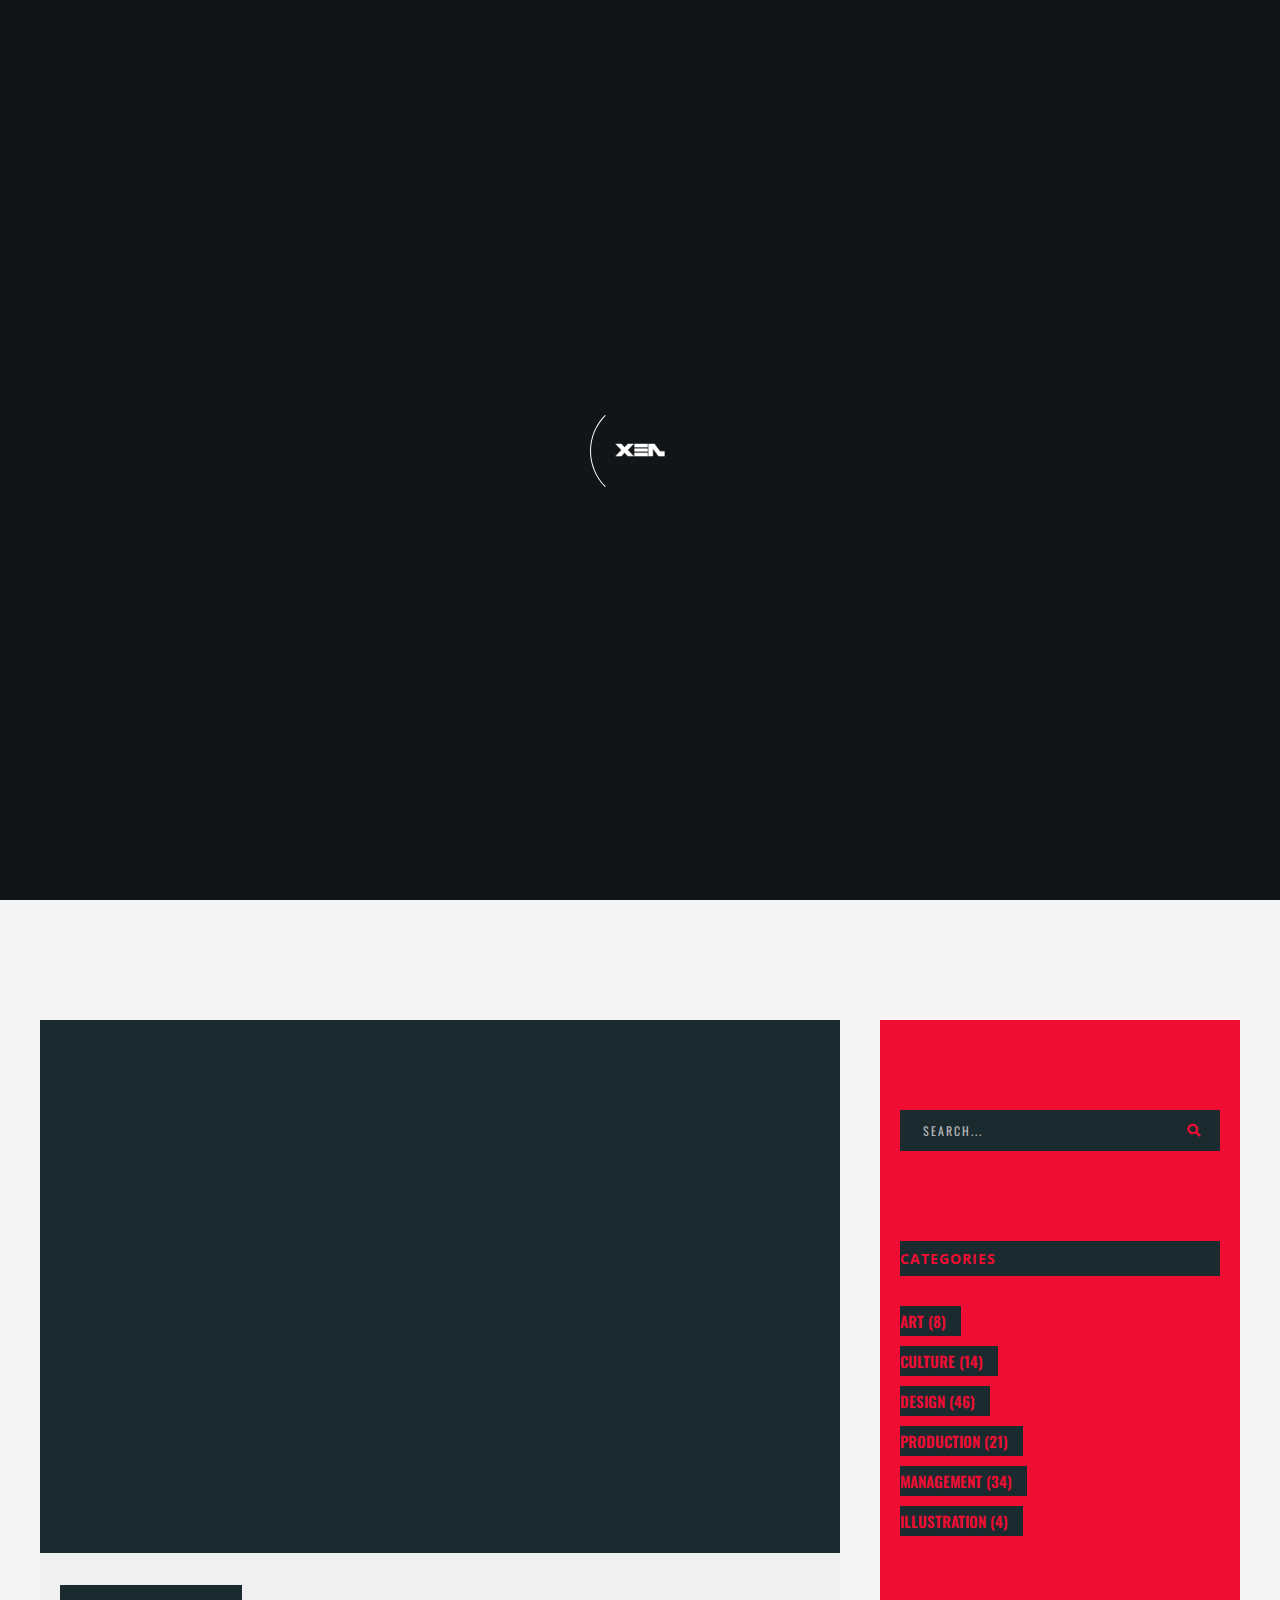
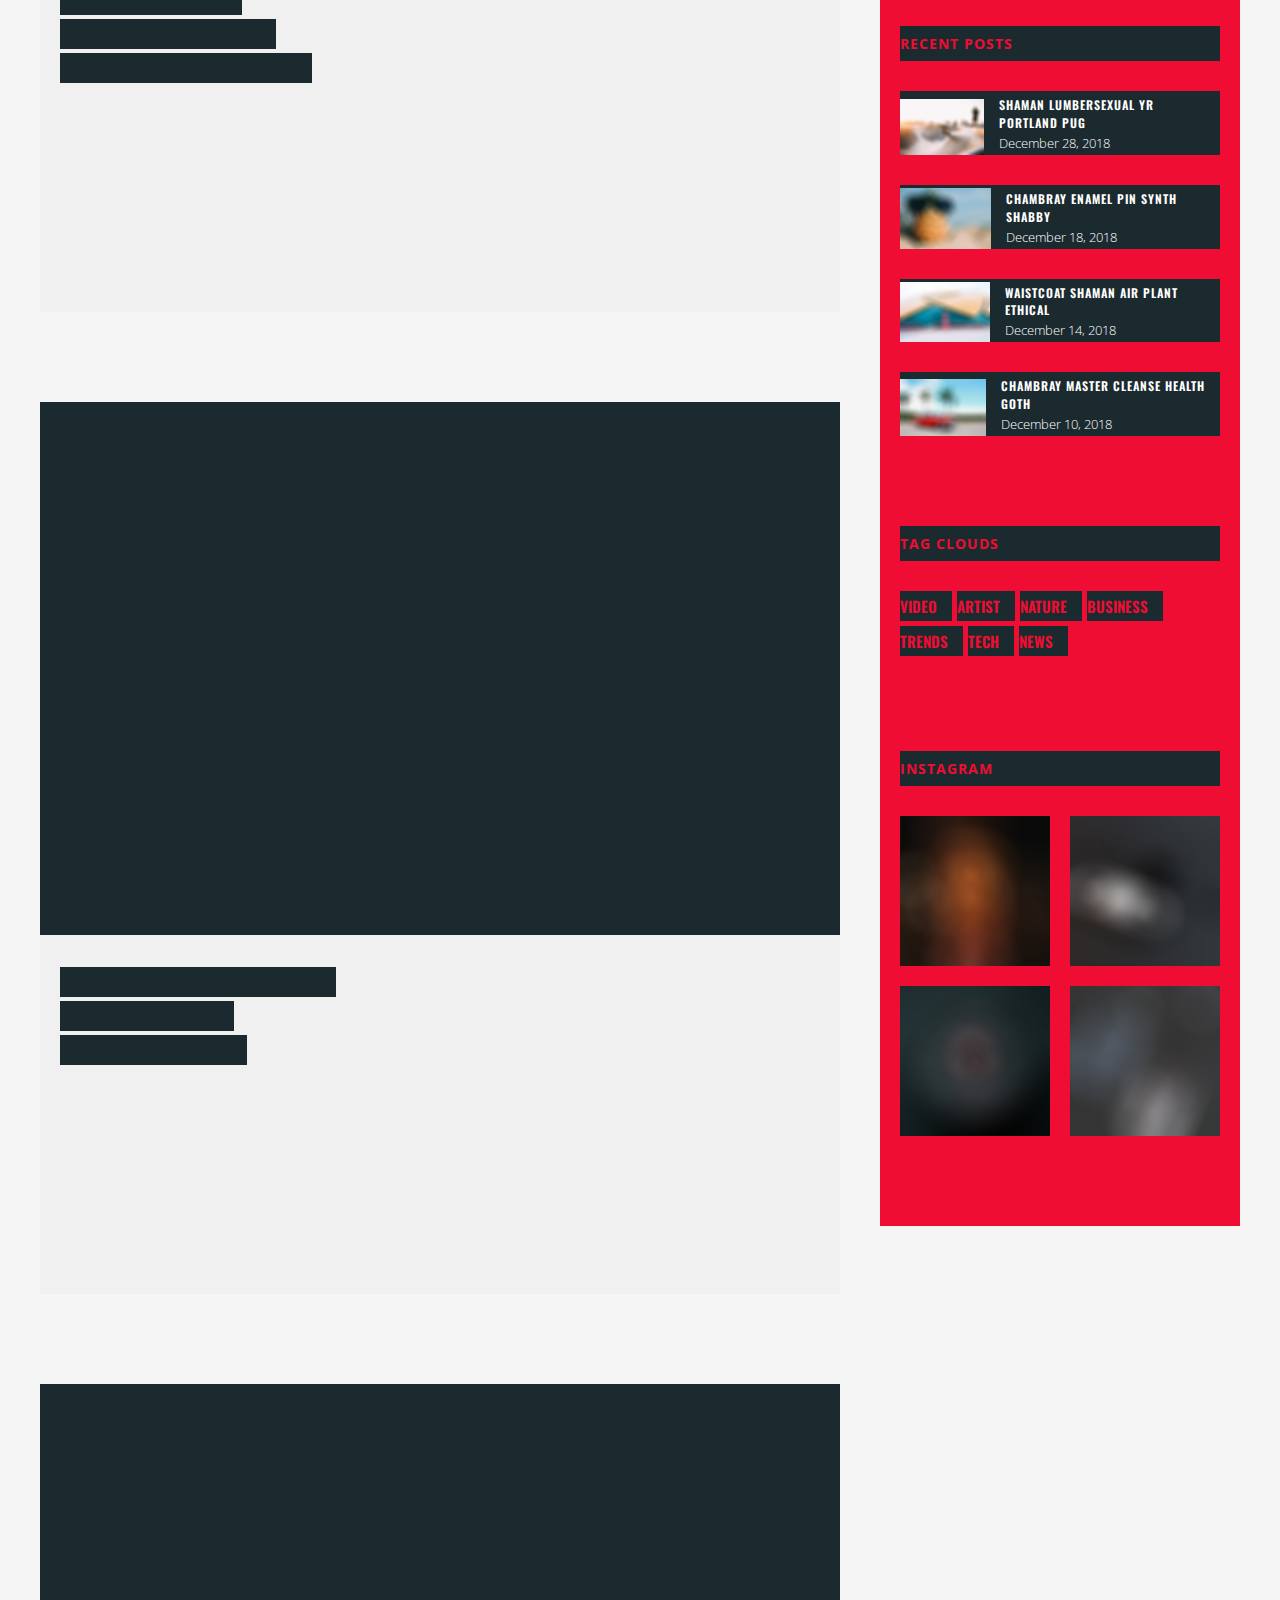
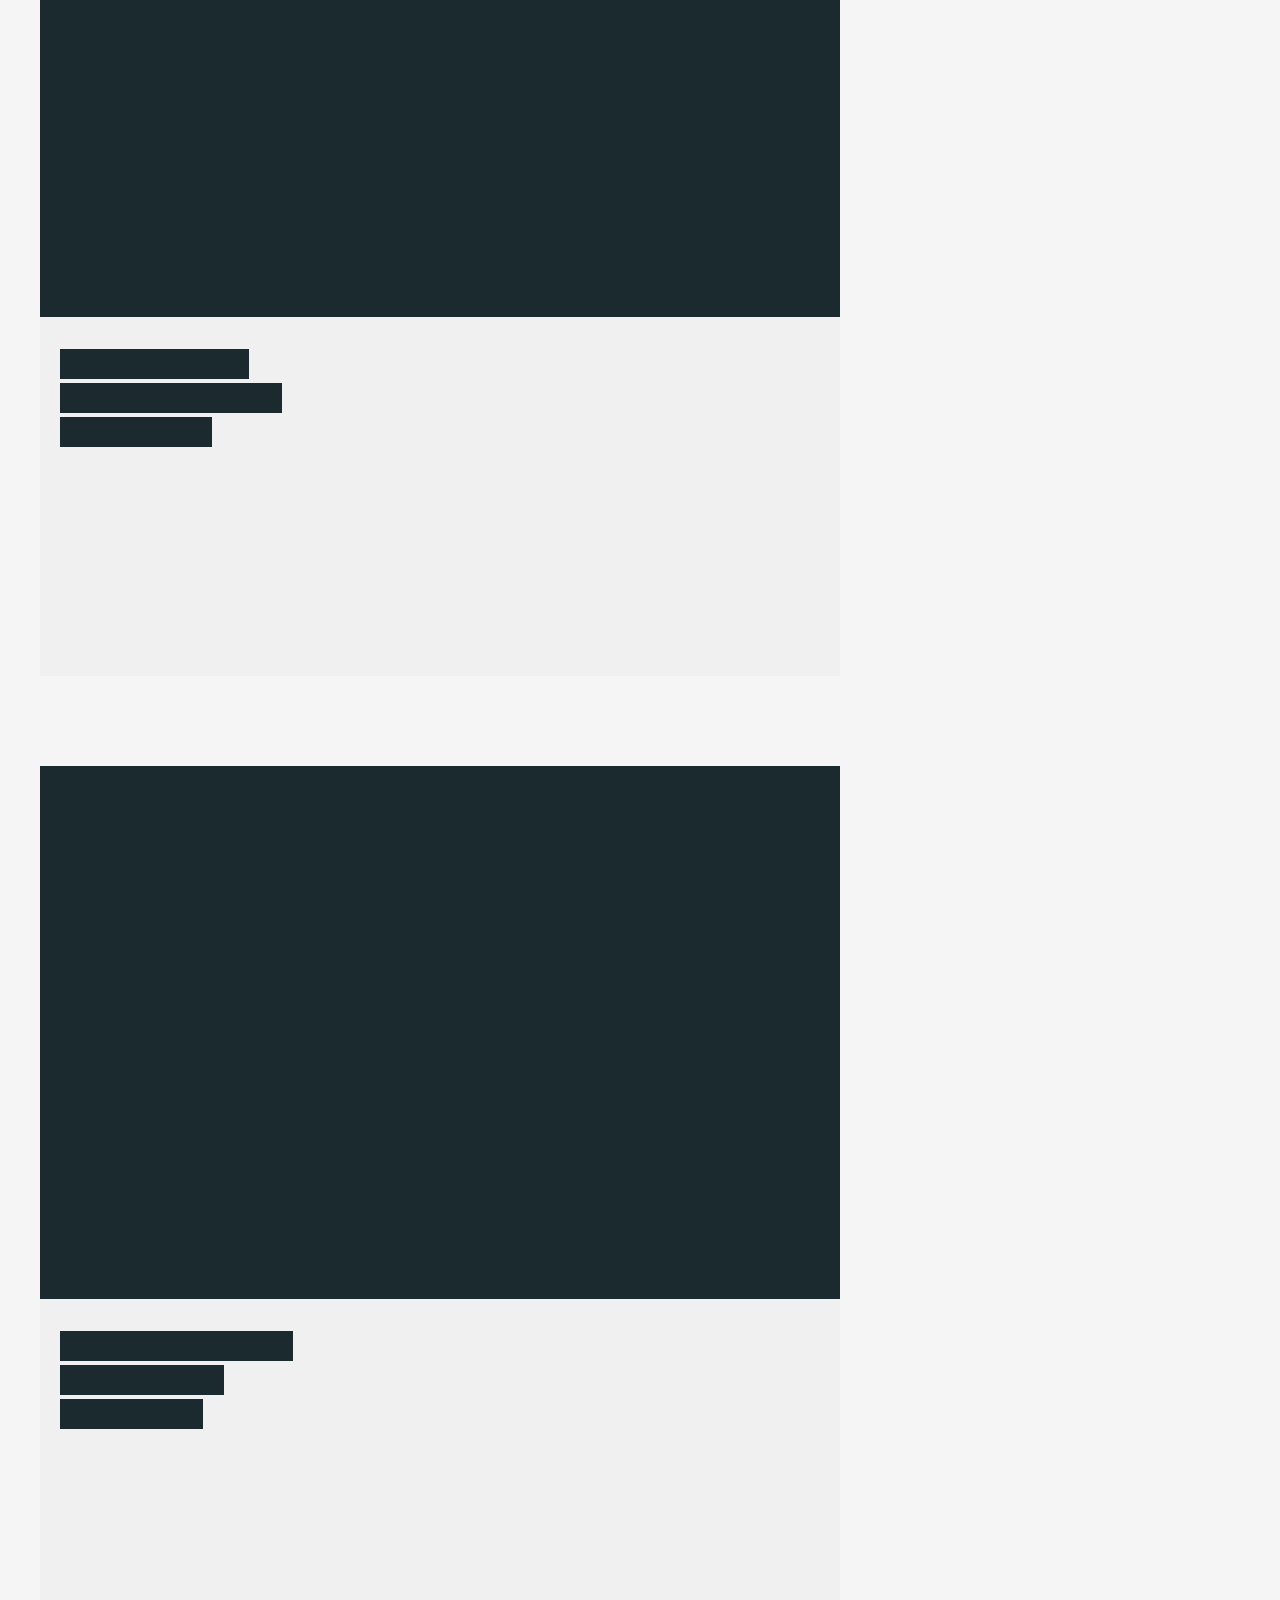
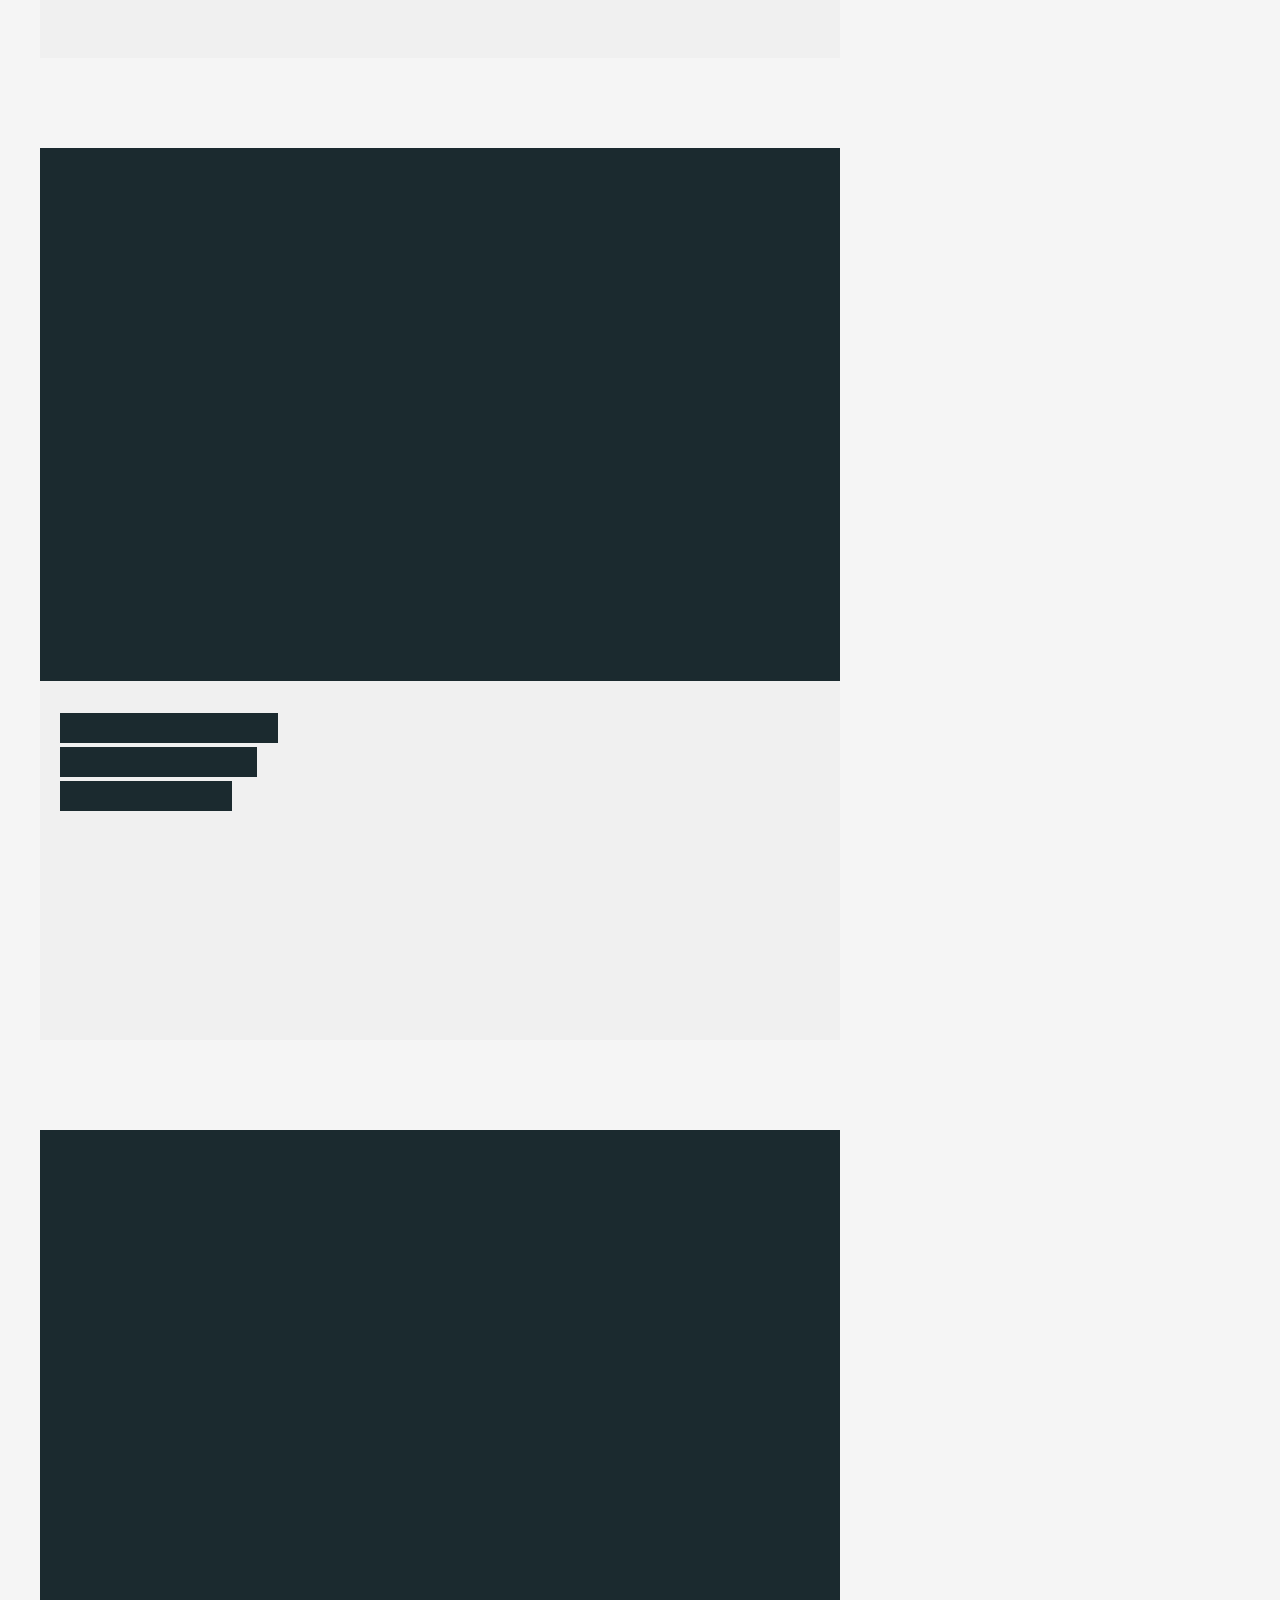
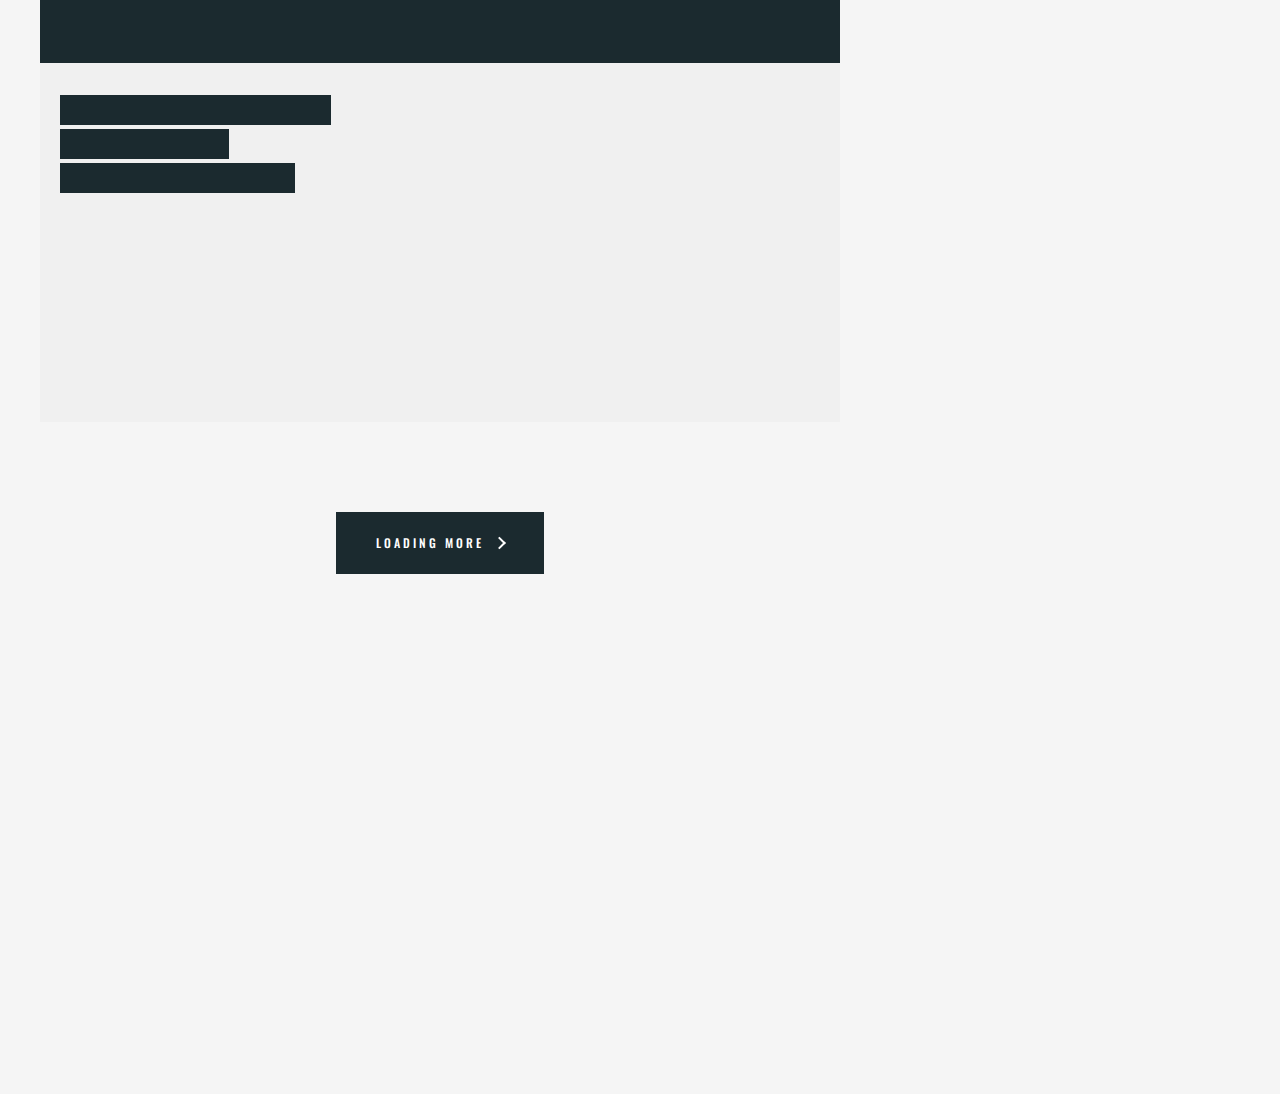
<file: blog.html>
<!DOCTYPE html>
<html lang="en">
    <head>
        <meta charset="utf-8">
        <meta name="viewport" content="width=device-width, initial-scale=1">

        <title>XEN</title>

		<!-- fonts -->
		<link href="https://fonts.googleapis.com/css?family=Open+Sans:300,400,500,600,700%7COswald:300,400,500,600,700" rel="stylesheet" type="text/css">
		
		<!-- styles -->	
        <link href="assets/css/plugins.css" rel="stylesheet" type="text/css">
        <link href="assets/css/style.css" rel="stylesheet" type="text/css">
	</head>
	<body class="loader">
		<!-- loading start -->
		<div class="loading">
		    <img class="logo-loading" src="assets/images/logo/logo-loader.png" alt="logo">
	    </div><!-- loading end -->
	    
		<!-- pointer start -->
		<div class="pointer" id="pointer">
			<i class="fas fa-long-arrow-alt-right"></i>
			<i class="fas fa-search"></i>
			<i class="fas fa-link"></i>
		</div><!-- pointer end -->
		
		<!-- to-top-btn start -->
		<a class="to-top-btn pointer-small" href="#up">
			  <span class="to-top-arrow"></span>		    
		</a><!-- to-top-btn end -->
	    
	    <!-- header start -->
	    <header class="fixed-header">
		    <!-- header-flex-box start -->
			<div class="header-flex-box">
			    <!-- logo start -->
				<a href="index.html" class="logo pointer-large animsition-link">
					<div class="logo-img-box">
				        <img class="logo-white" src="assets/images/logo/logo-white.png" alt="logo">
				        <img class="logo-black" src="assets/images/logo/logo-black.png" alt="logo">
			        </div>
		        </a><!-- logo end -->
		        
				<!-- menu-open start -->	
				<div class="menu-open pointer-large">
					<span class="hamburger"></span>
				</div><!-- menu-open end -->
		    </div><!-- header-flex-box end -->
		</header><!-- header end -->
		
		<!-- nav-container start -->	
		<nav class="nav-container dark-bg-1">
			<!-- nav-logo start -->
			<div class="nav-logo">
				<img src="assets/images/logo/logo-white.png" alt="logo">
			</div><!-- nav-logo end -->
			
			<!-- menu-close -->
			<div class="menu-close pointer-large"></div>
			
			<!-- dropdown-close-box start -->
			<div class="dropdown-close-box">
				<div class="dropdown-close pointer-large">
					<span></span>
				</div>
			</div><!-- dropdown-close-box end -->
			
			<!-- nav-menu start -->
			<ul class="nav-menu dark-bg-1">
				<!-- nav-box start -->
				<li class="nav-box nav-bg-change dropdown-open">
					<a class="pointer-large nav-link">
						<span class="nav-btn" data-text="Home">Home</span>
					</a>
					
					<!-- dropdown start -->
					<ul class="dropdown">
						<li class="nav-box">
							<a href="index.html" class="animsition-link pointer-large">
								<span class="nav-btn" data-text="Slider Home">Slider Home</span>
							</a>
						</li>
						<li class="nav-box">
							<a href="video_home.html" class="animsition-link pointer-large">
								<span class="nav-btn" data-text="Video Bg">Video Bg</span>
							</a>
						</li>
						<li class="nav-box">
							<a href="home_fullscreen.html" class="animsition-link pointer-large">
								<span class="nav-btn" data-text="Fullscreen Bg">Fullscreen Bg</span>
							</a>
						</li>
						<li class="nav-box">
							<a href="home_particles.html" class="animsition-link pointer-large">
								<span class="nav-btn" data-text="Particles">Particles</span>
							</a>
						</li>
						<li class="nav-box">
							<a href="home_typewriter.html" class="animsition-link pointer-large">
								<span class="nav-btn" data-text="Typewriter">Typewriter</span>
							</a>
						</li>
					</ul><!-- dropdown end -->
					
					<div class="nav-bg" style="background-image: url(assets/images/backgrounds/pexels-photo-1806031.jpeg);"></div>
				</li><!-- nav-box end -->
				<!-- nav-box start -->
				<li class="nav-box nav-bg-change">
					<a href="about.html" class="animsition-link pointer-large nav-link">
						<span class="nav-btn" data-text="About">About</span>
					</a>
					<div class="nav-bg" style="background-image: url(assets/images/backgrounds/adolescent-adult-diversity-1034361.jpg);"></div>
				</li><!-- nav-box end -->
				<!-- nav-box start -->
				<li class="nav-box nav-bg-change">
					<a href="services.html" class="animsition-link pointer-large nav-link">
						<span class="nav-btn" data-text="Services">Services</span>
					</a>
					<div class="nav-bg" style="background-image: url(assets/images/backgrounds/bald-casual-facial-hair-1708528.jpg);"></div>
				</li><!-- nav-box end -->
				<!-- nav-box start -->
				<li class="nav-box nav-bg-change dropdown-open">
					<a class="pointer-large nav-link">
						<span class="nav-btn" data-text="Portfolio">Portfolio</span>
					</a>
					
					<!-- dropdown start -->
					<ul class="dropdown">
						<li class="nav-box">
							<a href="portfolio.html" class="animsition-link pointer-large">
								<span class="nav-btn" data-text="Standard">Standard</span>
							</a>
						</li>
						<li class="nav-box">
							<a href="portfolio_full_screen.html" class="animsition-link pointer-large">
								<span class="nav-btn" data-text="FullScreen">FullScreen</span>
							</a>
						</li>
						<li class="nav-box">
							<a href="portfolio_slider.html" class="animsition-link pointer-large">
								<span class="nav-btn" data-text="Slider 1">Slider 1</span>
							</a>
						</li>
						<li class="nav-box">
							<a href="portfolio_columns_slider.html" class="animsition-link pointer-large">
								<span class="nav-btn" data-text="Slider 2">Slider 2</span>
							</a>
						</li>
						<li class="nav-box">
							<a href="portfolio_filter.html" class="animsition-link pointer-large">
								<span class="nav-btn" data-text="Filter">Filter</span>
							</a>
						</li>
						<li class="nav-box">
							<a href="project.html" class="animsition-link pointer-large">
								<span class="nav-btn" data-text="Single project">Single project</span>
							</a>
						</li>
					</ul><!-- dropdown end -->
					
					<div class="nav-bg" style="background-image: url(assets/images/backgrounds/art-artistic-artsy-1988681.jpg);"></div>
				</li><!-- nav-box end -->
				<!-- nav-box start -->
				<li class="nav-box nav-bg-change active dropdown-open">
					<a class="pointer-large nav-link">
						<span class="nav-btn active" data-text="Blog">Blog</span>
					</a>
					
					<!-- dropdown start -->
					<ul class="dropdown">
						<li class="nav-box">
							<a href="blog.html" class="animsition-link pointer-large">
								<span class="nav-btn active" data-text="Blog">Blog</span>
							</a>
						</li>
						<li class="nav-box">
							<a href="single_post.html" class="animsition-link pointer-large">
								<span class="nav-btn" data-text="Single post">Single post</span>
							</a>
						</li>
					</ul><!-- dropdown end -->
					
					<div class="nav-bg" style="background-image: url(assets/images/backgrounds/beautiful-black-close-up-1689731.jpg);"></div>
				</li><!-- nav-box end -->
				<!-- nav-box start -->
				<li class="nav-box nav-bg-change">
					<a href="contact.html" class="animsition-link pointer-large nav-link">
						<span class="nav-btn" data-text="Contact">Contact</span>
					</a>
					<div class="nav-bg" style="background-image: url(assets/images/backgrounds/double-exposure-2390185_1920.jpg);"></div>
				</li><!-- nav-box end -->
			</ul><!-- nav-menu end -->
		</nav><!-- nav-container end -->
	    
		<!-- animsition-overlay start -->
		<main class="animsition-overlay" data-animsition-overlay="true">
			<!-- page-head start -->
			<section id="up" class="page-head flex-min-height-box dark-bg-1">
				<!-- page-head-bg -->
				<div class="page-head-bg overlay-loading2" style="background-image: url(assets/images/backgrounds/beautiful-black-close-up-1689731.jpg);"></div>
				
				<!-- flex-min-height-inner start -->
	  			<div class="flex-min-height-inner">
		  			<!-- flex-container start -->
		  			<div class="container top-bottom-padding-120 flex-container response-999">
			  			<!-- column start -->
			  			<div class="six-columns six-offset">
				  			<div class="content-left-margin-40">
				  				<h2 class="large-title-bold">
									<span class="load-title-fill tr-delay03" data-text="Check our">Check our</span><br>
									<span class="load-title-fill tr-delay04" data-text="latest news">latest news</span><br>
									<span class="load-title-fill tr-delay05" data-text="and stories">and stories</span>
								</h2>
								<p class="p-style-bold-up text-height-20 d-flex-wrap">
									<span class="load-title-fill tr-delay08" data-text="XOXO fam brunch">XOXO fam brunch</span>
									<span class="load-title-fill tr-delay09" data-text="retro intelligentsia">retro intelligentsia</span>
									<span class="load-title-fill tr-delay10" data-text="live-edge vegan">live-edge vegan</span>
								</p>
								
				  			</div>
			  			</div><!-- column end -->
		  			</div><!-- flex-container end -->
	  			</div><!-- flex-min-height-inner end -->
	  			
	  			<!-- scroll-btn start -->
				<a href="#down" class="scroll-btn pointer-large">
					<div class="scroll-arrow-box">
						<span class="scroll-arrow"></span>
					</div>
					<div class="scroll-btn-flip-box">
						<span class="scroll-btn-flip" data-text="Scroll">Scroll</span>
					</div>
				 </a><!-- scroll-btn end -->
			</section><!-- page-head end -->

			<!-- blog start -->
			<div id="down" class="blog container bottom-padding-30 top-padding-120 light-bg-1" data-midnight="black">
				<!-- flex-container start -->
				<div class="flex-container">
					<!-- column start -->
					<div class="eight-columns latest-news">
						<!-- blog-entry start -->
						<article class="bottom-padding-90">
							<div class="light-bg-2">
								<a href="single_post.html" class="pointer-large animsition-link hover-box d-block">
									<div class="overlay-anim-box2 overlay-dark-bg-2" data-animation="overlay-anim2">
										<img class="hover-img" src="assets/images/blog/bodypaint-female-girl-50595.jpg" alt="blog img">
									</div>
									<div class="content-padding-l-r-20" data-animation-container>
										<h3 class="title-style text-color-1 top-margin-30 blog-title">
											<span data-animation-child class="overlay-anim-box2 hover-content overlay-dark-bg-2" data-animation="overlay-anim2">Hoodie roof</span><br>
											<span data-animation-child class="overlay-anim-box2 hover-content overlay-dark-bg-2 tr-delay01" data-animation="overlay-anim2">party organic</span><br>
											<span data-animation-child class="overlay-anim-box2 hover-content overlay-dark-bg-2 tr-delay02" data-animation="overlay-anim2">umami kombucha</span>
										</h3>
										<p data-animation-child class="fade-anim-box hover-content tr-delay03 p-style-medium text-color-2" data-animation="fade-anim">Hoodie roof party organic umami kombucha thundercats. Pok pok normcore snackwave venmo deep v, quinoa everyday carry la....</p>
									</div>
								</a>
								<div class="content-padding-l-r-20 content-padding-bottom-20" data-animation-container>
			                        <ul data-animation-child class="blog-category top-margin-30 fade-anim-box text-color-2" data-animation="fade-anim">
			                            <li><i class="fas fa-thumbtack text-color-3"></i></li>
			                            <li class="p-letter-style pointer-small hover-color"><a href="#">branding</a></li>
			                            <li class="p-letter-style pointer-small hover-color"><a href="#">design</a></li>
			                            <li class="p-letter-style pointer-small hover-color"><a href="#">art</a></li>
			                        </ul>
			                        <ul data-animation-child class="blog-tags top-margin-10 fade-anim-box tr-delay01 text-color-2" data-animation="fade-anim">
			                            <li><i class="fas fa-tags text-color-3"></i></li>
			                            <li class="p-letter-style pointer-small hover-color"><a href="#">template</a></li>
			                            <li class="p-letter-style pointer-small hover-color"><a href="#">post formats</a></li>
			                        </ul>
									<div data-animation-child class="blog-autor-date top-margin-30 fade-anim-box tr-delay02 text-color-1" data-animation="fade-anim">
			                        	<a class="xsmall-title-oswald pointer-small hover-color" href="#">Balanchaev Balancha</a>
										<a class="xsmall-title-oswald pointer-small hover-color" href="#">March 20, 2019</a>
			                        </div>
								</div>
							</div>
						</article><!-- blog-entry end -->
						
						<!-- blog-entry start -->
						<article class="bottom-padding-90">
							<div class="light-bg-2">
								<a href="single_post.html" class="pointer-large animsition-link hover-box d-block">
									<div class="overlay-anim-box2 overlay-dark-bg-2" data-animation="overlay-anim2">
										<img class="hover-img" src="assets/images/blog/auto-automobile-automotive-358201.jpg" alt="blog img">
									</div>
									<div class="content-padding-l-r-20" data-animation-container>
										<h3 class="title-style text-color-1 top-margin-30 blog-title">
											<span data-animation-child class="overlay-anim-box2 hover-content overlay-dark-bg-2" data-animation="overlay-anim2">Pok pok authentic</span><br>
											<span data-animation-child class="overlay-anim-box2 hover-content overlay-dark-bg-2 tr-delay01" data-animation="overlay-anim2">fashion axe</span><br>
											<span data-animation-child class="overlay-anim-box2 hover-content overlay-dark-bg-2 tr-delay02" data-animation="overlay-anim2">vegan venmo</span>
										</h3>
										<p data-animation-child class="fade-anim-box hover-content tr-delay03 p-style-medium text-color-2" data-animation="fade-anim">Pok pok authentic fashion axe, vegan venmo leggings raclette tousled twee tattooed. Banh mi humblebrag hammock tacos...</p>
									</div>
								</a>
								<div class="content-padding-l-r-20 content-padding-bottom-20" data-animation-container>
			                        <ul data-animation-child class="blog-category top-margin-30 fade-anim-box text-color-2" data-animation="fade-anim">
			                            <li><i class="fas fa-thumbtack text-color-3"></i></li>
			                            <li class="p-letter-style pointer-small hover-color"><a href="#">branding</a></li>
			                            <li class="p-letter-style pointer-small hover-color"><a href="#">design</a></li>
			                            <li class="p-letter-style pointer-small hover-color"><a href="#">art</a></li>
			                        </ul>
			                        <ul data-animation-child class="blog-tags top-margin-10 fade-anim-box tr-delay01 text-color-2" data-animation="fade-anim">
			                            <li><i class="fas fa-tags text-color-3"></i></li>
			                            <li class="p-letter-style pointer-small hover-color"><a href="#">template</a></li>
			                            <li class="p-letter-style pointer-small hover-color"><a href="#">post formats</a></li>
			                        </ul>
									<div data-animation-child class="blog-autor-date top-margin-30 fade-anim-box tr-delay02 text-color-1" data-animation="fade-anim">
			                        	<a class="xsmall-title-oswald pointer-small hover-color" href="#">Steve Kong</a>
										<a class="xsmall-title-oswald pointer-small hover-color" href="#">March 19, 2019</a>
			                        </div>
								</div>
							</div>
						</article><!-- blog-entry end -->
						
						<!-- blog-entry start -->
						<article class="bottom-padding-90">
							<div class="light-bg-2">
								<a href="single_post.html" class="pointer-large animsition-link hover-box d-block">
									<div class="overlay-anim-box2 overlay-dark-bg-2" data-animation="overlay-anim2">
										<img class="hover-img" src="assets/images/blog/art-blur-close-up-1826029.jpg" alt="blog img">
									</div>
									<div class="content-padding-l-r-20" data-animation-container>
										<h3 class="title-style text-color-1 top-margin-30 blog-title">
											<span data-animation-child class="overlay-anim-box2 hover-content overlay-dark-bg-2" data-animation="overlay-anim2">Cloud bread</span><br>
											<span data-animation-child class="overlay-anim-box2 hover-content overlay-dark-bg-2 tr-delay01" data-animation="overlay-anim2">messenger bag</span><br>
											<span data-animation-child class="overlay-anim-box2 hover-content overlay-dark-bg-2 tr-delay02" data-animation="overlay-anim2">raw denim</span>
										</h3>
										<p data-animation-child class="fade-anim-box hover-content tr-delay03 p-style-medium text-color-2" data-animation="fade-anim">Cloud bread cardigan messenger bag raw denim swag drinking vinegar. Yuccie jianbing bespoke retro, photo booth salvia...</p>
									</div>
								</a>
								<div class="content-padding-l-r-20 content-padding-bottom-20" data-animation-container>
			                        <ul data-animation-child class="blog-category top-margin-30 fade-anim-box text-color-2" data-animation="fade-anim">
			                            <li><i class="fas fa-thumbtack text-color-3"></i></li>
			                            <li class="p-letter-style pointer-small hover-color"><a href="#">branding</a></li>
			                            <li class="p-letter-style pointer-small hover-color"><a href="#">design</a></li>
			                            <li class="p-letter-style pointer-small hover-color"><a href="#">art</a></li>
			                        </ul>
			                        <ul data-animation-child class="blog-tags top-margin-10 fade-anim-box tr-delay01 text-color-2" data-animation="fade-anim">
			                            <li><i class="fas fa-tags text-color-3"></i></li>
			                            <li class="p-letter-style pointer-small hover-color"><a href="#">template</a></li>
			                            <li class="p-letter-style pointer-small hover-color"><a href="#">post formats</a></li>
			                        </ul>
									<div data-animation-child class="blog-autor-date top-margin-30 fade-anim-box tr-delay02 text-color-1" data-animation="fade-anim">
			                        	<a class="xsmall-title-oswald pointer-small hover-color" href="#">Leila York</a>
										<a class="xsmall-title-oswald pointer-small hover-color" href="#">March 17, 2019</a>
			                        </div>
								</div>
							</div>
						</article><!-- blog-entry end -->
						
						<!-- blog-entry start -->
						<article class="bottom-padding-90">
							<div class="light-bg-2">
								<a href="single_post.html" class="pointer-large animsition-link hover-box d-block">
									<div class="overlay-anim-box2 overlay-dark-bg-2" data-animation="overlay-anim2">
										<img class="hover-img" src="assets/images/blog/auditorium-lamps-lights-1649683.jpg" alt="blog img">
									</div>
									<div class="content-padding-l-r-20" data-animation-container>
										<h3 class="title-style text-color-1 top-margin-30 blog-title">
											<span data-animation-child class="overlay-anim-box2 hover-content overlay-dark-bg-2" data-animation="overlay-anim2">Helvetica hella</span><br>
											<span data-animation-child class="overlay-anim-box2 hover-content overlay-dark-bg-2 tr-delay01" data-animation="overlay-anim2">prism lo-fi</span><br>
											<span data-animation-child class="overlay-anim-box2 hover-content overlay-dark-bg-2 tr-delay02" data-animation="overlay-anim2">activated</span>
										</h3>
										<p data-animation-child class="fade-anim-box hover-content tr-delay03 p-style-medium text-color-2" data-animation="fade-anim">Helvetica hella vexillologist, prism lo-fi activated charcoal iPhone thundercats irony meggings meh cardigan chartreuse...</p>
									</div>
								</a>
								<div class="content-padding-l-r-20 content-padding-bottom-20" data-animation-container>
			                        <ul data-animation-child class="blog-category top-margin-30 fade-anim-box text-color-2" data-animation="fade-anim">
			                            <li><i class="fas fa-thumbtack text-color-3"></i></li>
			                            <li class="p-letter-style pointer-small hover-color"><a href="#">branding</a></li>
			                            <li class="p-letter-style pointer-small hover-color"><a href="#">design</a></li>
			                            <li class="p-letter-style pointer-small hover-color"><a href="#">art</a></li>
			                        </ul>
			                        <ul data-animation-child class="blog-tags top-margin-10 fade-anim-box tr-delay01 text-color-2" data-animation="fade-anim">
			                            <li><i class="fas fa-tags text-color-3"></i></li>
			                            <li class="p-letter-style pointer-small hover-color"><a href="#">template</a></li>
			                            <li class="p-letter-style pointer-small hover-color"><a href="#">post formats</a></li>
			                        </ul>
									<div data-animation-child class="blog-autor-date top-margin-30 fade-anim-box tr-delay02 text-color-1" data-animation="fade-anim">
			                        	<a class="xsmall-title-oswald pointer-small hover-color" href="#">James Basinski</a>
										<a class="xsmall-title-oswald pointer-small hover-color" href="#">March 16, 2019</a>
			                        </div>
								</div>
							</div>
						</article><!-- blog-entry end -->
						
						<!-- blog-entry start -->
						<article class="bottom-padding-90">
							<div class="light-bg-2">
								<a href="single_post.html" class="pointer-large animsition-link hover-box d-block">
									<div class="overlay-anim-box2 overlay-dark-bg-2" data-animation="overlay-anim2">
										<img class="hover-img" src="assets/images/blog/aerial-shot-conceptual-couple-1781390.jpg" alt="blog img">
									</div>
									<div class="content-padding-l-r-20" data-animation-container>
										<h3 class="title-style text-color-1 top-margin-30 blog-title">
											<span data-animation-child class="overlay-anim-box2 hover-content overlay-dark-bg-2" data-animation="overlay-anim2">Distillery man</span><br>
											<span data-animation-child class="overlay-anim-box2 hover-content overlay-dark-bg-2 tr-delay01" data-animation="overlay-anim2">bun truffaut</span><br>
											<span data-animation-child class="overlay-anim-box2 hover-content overlay-dark-bg-2 tr-delay02" data-animation="overlay-anim2">shoreditch</span>
										</h3>
										<p data-animation-child class="fade-anim-box hover-content tr-delay03 p-style-medium text-color-2" data-animation="fade-anim">Distillery man bun truffaut shoreditch drinking vinegar, ethical organic poke godard migas helvetica. Tousled church...</p>
									</div>
								</a>
								<div class="content-padding-l-r-20 content-padding-bottom-20" data-animation-container>
			                        <ul data-animation-child class="blog-category top-margin-30 fade-anim-box text-color-2" data-animation="fade-anim">
			                            <li><i class="fas fa-thumbtack text-color-3"></i></li>
			                            <li class="p-letter-style pointer-small hover-color"><a href="#">branding</a></li>
			                            <li class="p-letter-style pointer-small hover-color"><a href="#">design</a></li>
			                            <li class="p-letter-style pointer-small hover-color"><a href="#">art</a></li>
			                        </ul>
			                        <ul data-animation-child class="blog-tags top-margin-10 fade-anim-box tr-delay01 text-color-2" data-animation="fade-anim">
			                            <li><i class="fas fa-tags text-color-3"></i></li>
			                            <li class="p-letter-style pointer-small hover-color"><a href="#">template</a></li>
			                            <li class="p-letter-style pointer-small hover-color"><a href="#">post formats</a></li>
			                        </ul>
									<div data-animation-child class="blog-autor-date top-margin-30 fade-anim-box tr-delay02 text-color-1" data-animation="fade-anim">
			                        	<a class="xsmall-title-oswald pointer-small hover-color" href="#">Balanchaev Balancha</a>
										<a class="xsmall-title-oswald pointer-small hover-color" href="#">March 15, 2019</a>
			                        </div>
								</div>
							</div>
						</article><!-- blog-entry end -->
						
						<!-- blog-entry start -->
						<article class="bottom-padding-90">
							<div class="light-bg-2">
								<a href="single_post.html" class="pointer-large animsition-link hover-box d-block">
									<div class="overlay-anim-box2 overlay-dark-bg-2" data-animation="overlay-anim2">
										<img class="hover-img" src="assets/images/blog/pexels-photo.jpg" alt="blog img">
									</div>
									<div class="content-padding-l-r-20" data-animation-container>
										<h3 class="title-style text-color-1 top-margin-30 blog-title">
											<span data-animation-child class="overlay-anim-box2 hover-content overlay-dark-bg-2" data-animation="overlay-anim2">Plaid retro migas</span><br>
											<span data-animation-child class="overlay-anim-box2 hover-content overlay-dark-bg-2 tr-delay01" data-animation="overlay-anim2">venmo lo-fi</span><br>
											<span data-animation-child class="overlay-anim-box2 hover-content overlay-dark-bg-2 tr-delay02" data-animation="overlay-anim2">ethical artisan</span>
										</h3>
										<p data-animation-child class="fade-anim-box hover-content tr-delay03 p-style-medium text-color-2" data-animation="fade-anim">Plaid retro migas venmo lo-fi ethical artisan fingerstache seitan you probably haven't heard of them fam keffiyeh...</p>
									</div>
								</a>
								<div class="content-padding-l-r-20 content-padding-bottom-20" data-animation-container>
			                        <ul data-animation-child class="blog-category top-margin-30 fade-anim-box text-color-2" data-animation="fade-anim">
			                            <li><i class="fas fa-thumbtack text-color-3"></i></li>
			                            <li class="p-letter-style pointer-small hover-color"><a href="#">branding</a></li>
			                            <li class="p-letter-style pointer-small hover-color"><a href="#">design</a></li>
			                            <li class="p-letter-style pointer-small hover-color"><a href="#">art</a></li>
			                        </ul>
			                        <ul data-animation-child class="blog-tags top-margin-10 fade-anim-box tr-delay01 text-color-2" data-animation="fade-anim">
			                            <li><i class="fas fa-tags text-color-3"></i></li>
			                            <li class="p-letter-style pointer-small hover-color"><a href="#">template</a></li>
			                            <li class="p-letter-style pointer-small hover-color"><a href="#">post formats</a></li>
			                        </ul>
									<div data-animation-child class="blog-autor-date top-margin-30 fade-anim-box tr-delay02 text-color-1" data-animation="fade-anim">
			                        	<a class="xsmall-title-oswald pointer-small hover-color" href="#">Balanchaev Balancha</a>
										<a class="xsmall-title-oswald pointer-small hover-color" href="#">March 13, 2019</a>
			                        </div>
								</div>
							</div>
						</article><!-- blog-entry end -->
						
						<!-- loading more btn start -->
						<div class="bottom-padding-90 text-center">
							<div class="arrow-btn-box">
								<a href="#" class="arrow-btn pointer-large">Loading more</a>
							</div>
						</div><!-- loading more btn end -->
					</div><!-- column end -->
					<!-- column start -->
					<aside class="four-columns bottom-padding-90">
						<!-- sidebar start -->
						<div class="sidebar content-left-margin-40 red-bg">
							<!-- sidebar-box start -->
							<div class="sidebar-box">
								<!-- form search start -->
								<div class="top-bottom-padding-90">
									<form class="form-search">
										<input type="text" class="search-control pointer-small" placeholder="Search...">
										<button class="search-btn pointer-large" type="button"><i class="fas fa-search"></i></button>
									</form>
								</div><!-- form search end -->
								
								<!-- widget-categories start -->
								<div class="widget-categories bottom-padding-90">
									<h4 class="p-style-bold-up red-color">categories</h4>
									<ul class="top-margin-30 red-color">
										<li>
											<a href="#" class="pointer-small small-title-oswald">Art (8)</a>
										</li>
										<li>
											<a href="#" class="pointer-small small-title-oswald">Culture (14)</a>
										</li>
										<li>
											<a href="#" class="pointer-small small-title-oswald">Design (46)</a>
										</li>
										<li>
											<a href="#" class="pointer-small small-title-oswald">Production (21)</a>
										</li>
										<li>
											<a href="#" class="pointer-small small-title-oswald">Management (34)</a>
										</li>
										<li>
											<a href="#" class="pointer-small small-title-oswald">Illustration (4)</a>
										</li>
									</ul>
								</div><!-- widget-categories end -->
							
								<!-- recent posts start -->
								<div class="bottom-padding-90">
									<h4 class="p-style-bold-up red-color">recent posts</h4>
									<!-- recent posts content start -->
									<div class="top-margin-30">
										<!-- recent-entry start -->
										<div class="recent-entry">
											<a href="single_post.html" class="recent-entry-img-box pointer-large animsition-link">
												<img src="assets/images/blog/pexels-photo-305250.jpeg" alt="title">
											</a>
											<div class="recent-desc">
												<a href="single_post.html" class="xsmall-title-oswald text-color-4 pointer-large animsition-link">Shaman lumbersexual yr portland pug</a>
												<div class="p-style-xsmall text-color-4 text-height-10 top-margin-5">December 28, 2018</div>
											</div>
										</div><!-- recent-entry end -->
										<!-- recent-entry start -->
										<div class="recent-entry">
											<a href="single_post.html" class="recent-entry-img-box pointer-large animsition-link">
												<img src="assets/images/blog/pexels-photo-348523.jpeg" alt="title">
											</a>
											<div class="recent-desc">
												<a href="single_post.html" class="xsmall-title-oswald text-color-4 pointer-large animsition-link">Chambray enamel pin synth shabby</a>
												<div class="p-style-xsmall text-color-4 text-height-10 top-margin-5">December 18, 2018</div>
											</div>
										</div><!-- recent-entry end -->
										<!-- recent-entry start -->
										<div class="recent-entry">
											<a href="single_post.html" class="recent-entry-img-box pointer-large animsition-link">
												<img src="assets/images/blog/pexels-photo-1057120.jpeg" alt="title">
											</a>
											<div class="recent-desc">
												<a href="single_post.html" class="xsmall-title-oswald text-color-4 pointer-large animsition-link">Waistcoat shaman air plant ethical</a>
												<div class="p-style-xsmall text-color-4 text-height-10 top-margin-5">December 14, 2018</div>
											</div>
										</div><!-- recent-entry end -->
										<!-- recent-entry start -->
										<div class="recent-entry">
											<a href="single_post.html" class="recent-entry-img-box pointer-large animsition-link">
												<img src="assets/images/blog/pexels-photo-1280553.jpeg" alt="title">
											</a>
											<div class="recent-desc">
												<a href="single_post.html" class="xsmall-title-oswald text-color-4 pointer-large animsition-link">Chambray master cleanse health goth</a>
												<div class="p-style-xsmall text-color-4 text-height-10 top-margin-5">December 10, 2018</div>
											</div>
										</div><!-- recent-entry end -->
									</div><!-- recent posts content end -->
								</div><!-- recent posts end -->
								
								<!-- widget-tags start -->
								<div class="widget-tags bottom-padding-90">
									<h4 class="p-style-bold-up red-color">tag clouds</h4>
									<ul class="d-flex-wrap top-margin-30 red-color">
										<li>
											<a href="#" class="pointer-small small-title-oswald">video</a>
										</li>
										<li>
											<a href="#" class="pointer-small small-title-oswald">artist</a>
										</li>
										<li>
											<a href="#" class="pointer-small small-title-oswald">nature</a>
										</li>
										<li>
											<a href="#" class="pointer-small small-title-oswald">business</a>
										</li>
										<li>
											<a href="#" class="pointer-small small-title-oswald">trends</a>
										</li>
										<li>
											<a href="#" class="pointer-small small-title-oswald">tech</a>
										</li>
										<li>
											<a href="#" class="pointer-small small-title-oswald">news</a>
										</li>
									</ul>
								</div><!-- widget-tags end -->
								
								<!-- widget-instagram start -->
								<div class="widget-instagram bottom-padding-90">
									<h4 class="p-style-bold-up red-color">Instagram</h4>
									<ul class="d-flex-wrap top-margin-30">
										<li>
											<div class="hover-box hidden-box">
												<a class="pointer-open d-block" href="#">
													<img class="hover-img" src="assets/images/blog/pexels-photo-573298.jpeg" alt="instagram post">
												</a>
											</div>
										</li>
										<li>
											<div class="hover-box hidden-box">
												<a class="pointer-open d-block" href="#">
													<img class="hover-img" src="assets/images/blog/pexels-photo-1334602.jpeg" alt="instagram post">
												</a>
											</div>
										</li>
										<li>
											<div class="hover-box hidden-box">
												<a class="pointer-open d-block" href="#">
													<img class="hover-img" src="assets/images/blog/pexels-photo-1707728.jpeg" alt="instagram post">
												</a>
											</div>
										</li>
										<li>
											<div class="hover-box hidden-box">
												<a class="pointer-open d-block" href="#">
													<img class="hover-img" src="assets/images/blog/pexels-photo-1670770.jpeg" alt="instagram post">
												</a>
											</div>
										</li>
									</ul>	
								</div><!-- widget-instagram end -->
							</div><!-- sidebar-box end -->
						</div><!-- sidebar end -->
					</aside><!-- column end -->
				</div><!-- flex-container end -->
			</div><!-- blog end -->
		</main><!-- animsition-overlay end -->
		
		<!-- footer start -->
		<footer class="footer dark-bg-1">
			<!-- flex-container start -->
			<div class="flex-container container top-bottom-padding-90">
				<!-- column start -->
				<div class="two-columns bottom-padding-60">
					<div class="content-right-margin-10 footer-center-mobile">
						<img class="footer-logo" src="assets/images/logo/logo-white.png" alt="logo">
					</div>
				</div><!-- column end -->
				<!-- column start -->
				<div class="three-columns bottom-padding-60">
					<div class="content-left-right-margin-10">
						<ul class="footer-menu text-color-4">
							<li><a class="pointer-large animsition-link small-title-oswald hover-color" href="index.html">Home</a></li>
							<li><a class="pointer-large animsition-link small-title-oswald hover-color" href="about.html">About</a></li>
							<li><a class="pointer-large animsition-link small-title-oswald hover-color" href="services.html">Services</a></li>
							<li><a class="pointer-large animsition-link small-title-oswald hover-color" href="portfolio.html">Portfolio</a></li>
							<li><a class="pointer-large animsition-link small-title-oswald hover-color active" href="blog.html">Blog</a></li>
							<li><a class="pointer-large animsition-link small-title-oswald hover-color" href="contact.html">Contact</a></li>
						</ul>
					</div>
				</div><!-- column end -->
				<!-- column start -->
				<div class="four-columns bottom-padding-60">
					<div class="content-left-right-margin-10 footer-center-mobile">
						<ul class="footer-information text-color-4">
							<li><i class="far fa-envelope"></i><a href="#" class="xsmall-title-oswald">email@xen_agency.com</a></li>
							<li><i class="fas fa-mobile-alt"></i><a href="#" class="xsmall-title-oswald">+23 8 8532 7834</a></li>
							<li><i class="fas fa-map-marker-alt"></i><a href="#" class="xsmall-title-oswald text-height-17">PO Box 223158 Oliver Street<br><span>East Victoria 2006 UK</span></a></li>
						</ul>
					</div>
				</div><!-- column end -->
				<!-- column start -->
				<div class="three-columns bottom-padding-60">
					<div class="content-left-margin-10">
						<ul class="footer-social">
							<li>
								<div class="flip-btn-box">
									<a href="#" class="flip-btn pointer-small" data-text="Instagram">Instagram</a>
								</div>
							</li>
							<li>
								<div class="flip-btn-box">
									<a href="#" class="flip-btn pointer-small" data-text="Facebook">Facebook</a>
								</div>
							</li>
							<li>
								<div class="flip-btn-box">
									<a href="#" class="flip-btn pointer-small" data-text="Spotify">Spotify</a>
								</div>
							</li>
							<li>
								<div class="flip-btn-box">
									<a href="#" class="flip-btn pointer-small" data-text="Vimeo">Vimeo</a>
								</div>
							</li>
							<li>
								<div class="flip-btn-box">
									<a href="#" class="flip-btn pointer-small" data-text="Behance">Behance</a>
								</div>
							</li>
						</ul>
					</div>
				</div><!-- column end -->
				<!-- column start -->
				<div class="twelve-columns">
					<p class="p-letter-style text-color-4 footer-copyright">&copy; Copyright 2019 XEN. Theme by <a href="#">Jinna Gik</a></p>
				</div><!-- column end -->
			</div><!-- flex-container end -->
		</footer><!-- footer end -->
		
		<!-- scripts --> 
        <script src="assets/js/plugins.js"></script> 
        <script src="assets/js/main.js"></script>
	</body>
</html>
</file>
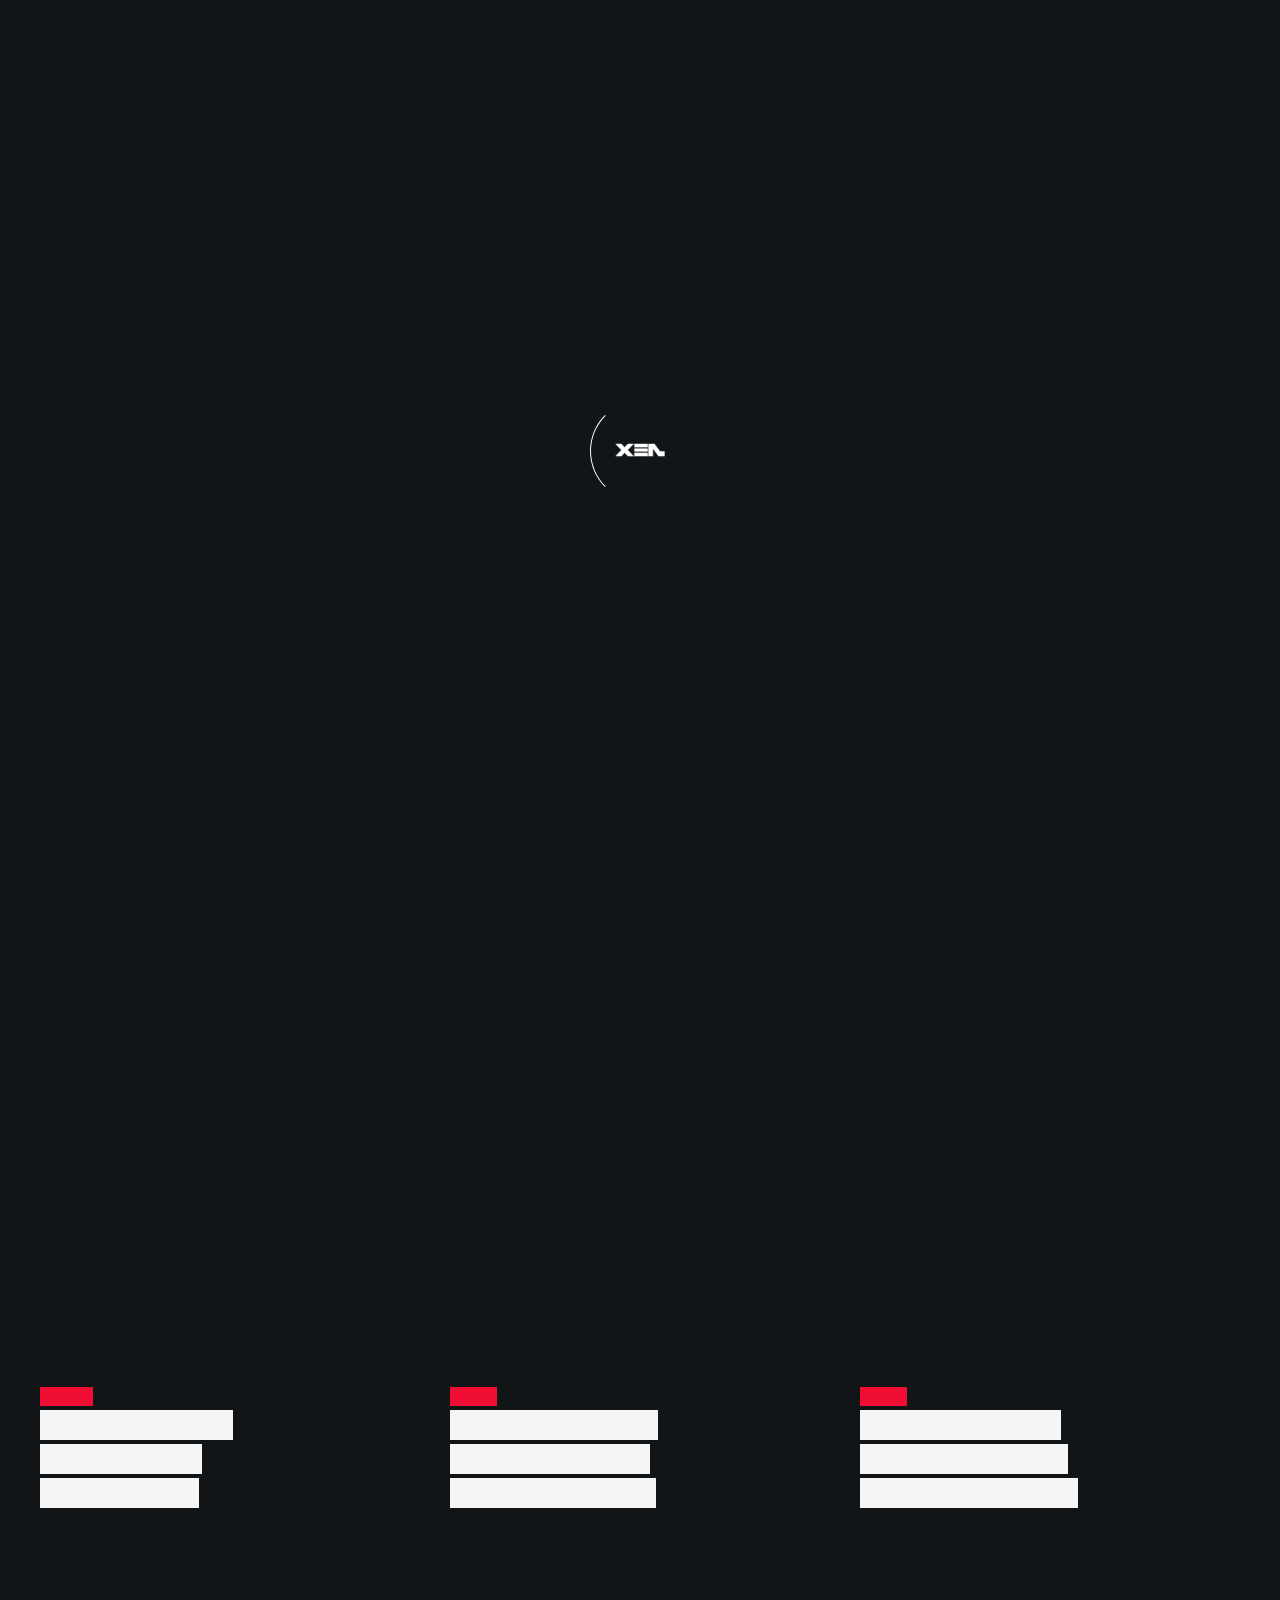
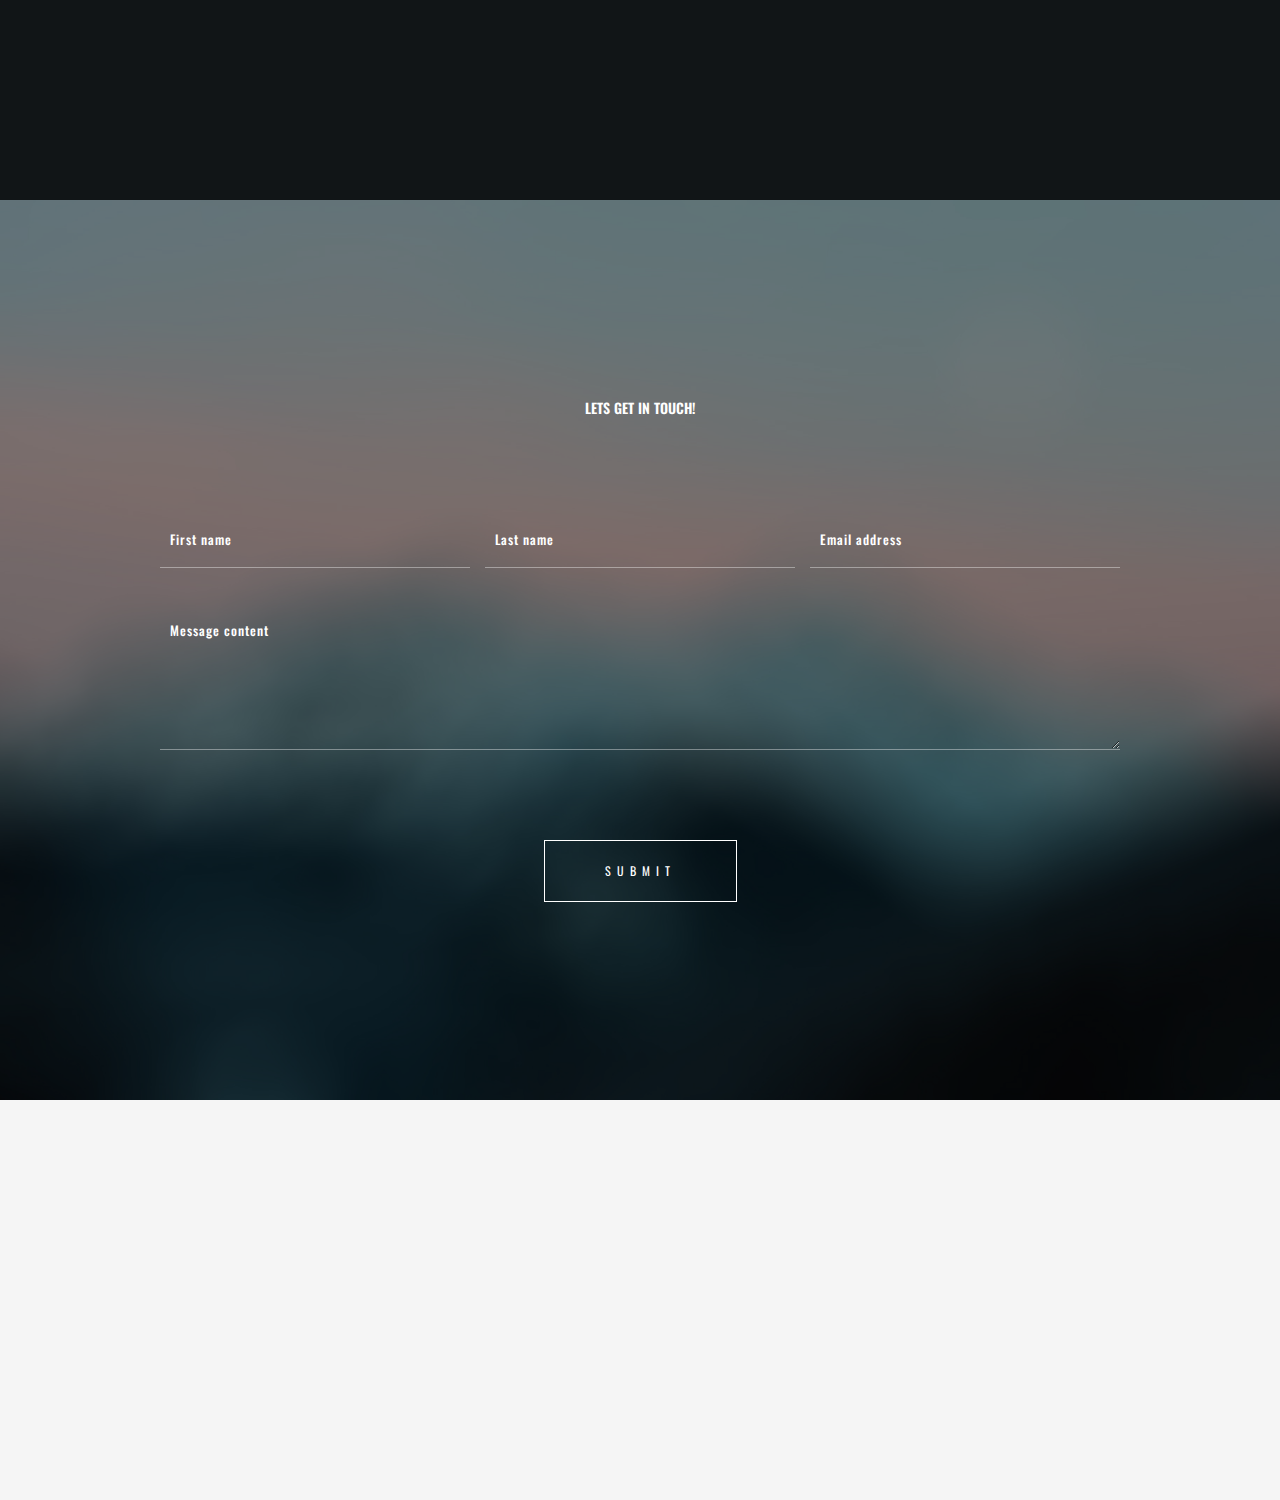
<file: contact.html>
<!DOCTYPE html>
<html lang="en">
    <head>
        <meta charset="utf-8">
        <meta name="viewport" content="width=device-width, initial-scale=1">

        <title>XEN</title>

		<!-- fonts -->
		<link href="https://fonts.googleapis.com/css?family=Open+Sans:300,400,500,600,700%7COswald:300,400,500,600,700" rel="stylesheet" type="text/css">
		
		<!-- styles -->	
        <link href="assets/css/plugins.css" rel="stylesheet" type="text/css">
        <link href="assets/css/style.css" rel="stylesheet" type="text/css">
	</head>
	<body class="loader">
		<!-- loading start -->
		<div class="loading">
		    <img class="logo-loading" src="assets/images/logo/logo-loader.png" alt="logo">
	    </div><!-- loading end -->
	    
		<!-- pointer start -->
		<div class="pointer" id="pointer">
			<i class="fas fa-long-arrow-alt-right"></i>
			<i class="fas fa-search"></i>
			<i class="fas fa-link"></i>
		</div><!-- pointer end -->
		
		<!-- to-top-btn start -->
		<a class="to-top-btn pointer-small" href="#up">
			  <span class="to-top-arrow"></span>		    
		</a><!-- to-top-btn end -->
	    
	    <!-- header start -->
	    <header class="fixed-header">
		    <!-- header-flex-box start -->
			<div class="header-flex-box">
			    <!-- logo start -->
				<a href="index.html" class="logo pointer-large animsition-link">
					<div class="logo-img-box">
				        <img class="logo-white" src="assets/images/logo/logo-white.png" alt="logo">
				        <img class="logo-black" src="assets/images/logo/logo-black.png" alt="logo">
			        </div>
		        </a><!-- logo end -->
		        
				<!-- menu-open start -->	
				<div class="menu-open pointer-large">
					<span class="hamburger"></span>
				</div><!-- menu-open end -->
		    </div><!-- header-flex-box end -->
		</header><!-- header end -->
		
		<!-- nav-container start -->	
		<nav class="nav-container dark-bg-1">
			<!-- nav-logo start -->
			<div class="nav-logo">
				<img src="assets/images/logo/logo-white.png" alt="logo">
			</div><!-- nav-logo end -->
			
			<!-- menu-close -->
			<div class="menu-close pointer-large"></div>
			
			<!-- dropdown-close-box start -->
			<div class="dropdown-close-box">
				<div class="dropdown-close pointer-large">
					<span></span>
				</div>
			</div><!-- dropdown-close-box end -->
			
			<!-- nav-menu start -->
			<ul class="nav-menu dark-bg-1">
				<!-- nav-box start -->
				<li class="nav-box nav-bg-change dropdown-open">
					<a class="pointer-large nav-link">
						<span class="nav-btn" data-text="Home">Home</span>
					</a>
					
					<!-- dropdown start -->
					<ul class="dropdown">
						<li class="nav-box">
							<a href="index.html" class="animsition-link pointer-large">
								<span class="nav-btn" data-text="Slider Home">Slider Home</span>
							</a>
						</li>
						<li class="nav-box">
							<a href="video_home.html" class="animsition-link pointer-large">
								<span class="nav-btn" data-text="Video Bg">Video Bg</span>
							</a>
						</li>
						<li class="nav-box">
							<a href="home_fullscreen.html" class="animsition-link pointer-large">
								<span class="nav-btn" data-text="Fullscreen Bg">Fullscreen Bg</span>
							</a>
						</li>
						<li class="nav-box">
							<a href="home_particles.html" class="animsition-link pointer-large">
								<span class="nav-btn" data-text="Particles">Particles</span>
							</a>
						</li>
						<li class="nav-box">
							<a href="home_typewriter.html" class="animsition-link pointer-large">
								<span class="nav-btn" data-text="Typewriter">Typewriter</span>
							</a>
						</li>
					</ul><!-- dropdown end -->
					
					<div class="nav-bg" style="background-image: url(assets/images/backgrounds/pexels-photo-1806031.jpeg);"></div>
				</li><!-- nav-box end -->
				<!-- nav-box start -->
				<li class="nav-box nav-bg-change">
					<a href="about.html" class="animsition-link pointer-large nav-link">
						<span class="nav-btn" data-text="About">About</span>
					</a>
					<div class="nav-bg" style="background-image: url(assets/images/backgrounds/adolescent-adult-diversity-1034361.jpg);"></div>
				</li><!-- nav-box end -->
				<!-- nav-box start -->
				<li class="nav-box nav-bg-change">
					<a href="services.html" class="animsition-link pointer-large nav-link">
						<span class="nav-btn" data-text="Services">Services</span>
					</a>
					<div class="nav-bg" style="background-image: url(assets/images/backgrounds/bald-casual-facial-hair-1708528.jpg);"></div>
				</li><!-- nav-box end -->
				<!-- nav-box start -->
				<li class="nav-box nav-bg-change dropdown-open">
					<a class="pointer-large nav-link">
						<span class="nav-btn" data-text="Portfolio">Portfolio</span>
					</a>
					
					<!-- dropdown start -->
					<ul class="dropdown">
						<li class="nav-box">
							<a href="portfolio.html" class="animsition-link pointer-large">
								<span class="nav-btn" data-text="Standard">Standard</span>
							</a>
						</li>
						<li class="nav-box">
							<a href="portfolio_full_screen.html" class="animsition-link pointer-large">
								<span class="nav-btn" data-text="FullScreen">FullScreen</span>
							</a>
						</li>
						<li class="nav-box">
							<a href="portfolio_slider.html" class="animsition-link pointer-large">
								<span class="nav-btn" data-text="Slider 1">Slider 1</span>
							</a>
						</li>
						<li class="nav-box">
							<a href="portfolio_columns_slider.html" class="animsition-link pointer-large">
								<span class="nav-btn" data-text="Slider 2">Slider 2</span>
							</a>
						</li>
						<li class="nav-box">
							<a href="portfolio_filter.html" class="animsition-link pointer-large">
								<span class="nav-btn" data-text="Filter">Filter</span>
							</a>
						</li>
						<li class="nav-box">
							<a href="project.html" class="animsition-link pointer-large">
								<span class="nav-btn" data-text="Single project">Single project</span>
							</a>
						</li>
					</ul><!-- dropdown end -->
					
					<div class="nav-bg" style="background-image: url(assets/images/backgrounds/art-artistic-artsy-1988681.jpg);"></div>
				</li><!-- nav-box end -->
				<!-- nav-box start -->
				<li class="nav-box nav-bg-change dropdown-open">
					<a class="pointer-large nav-link">
						<span class="nav-btn" data-text="Blog">Blog</span>
					</a>
					
					<!-- dropdown start -->
					<ul class="dropdown">
						<li class="nav-box">
							<a href="blog.html" class="animsition-link pointer-large">
								<span class="nav-btn" data-text="Blog">Blog</span>
							</a>
						</li>
						<li class="nav-box">
							<a href="single_post.html" class="animsition-link pointer-large">
								<span class="nav-btn" data-text="Single post">Single post</span>
							</a>
						</li>
					</ul><!-- dropdown end -->
					
					<div class="nav-bg" style="background-image: url(assets/images/backgrounds/beautiful-black-close-up-1689731.jpg);"></div>
				</li><!-- nav-box end -->
				<!-- nav-box start -->
				<li class="nav-box nav-bg-change active">
					<a href="contact.html" class="animsition-link pointer-large nav-link">
						<span class="nav-btn active" data-text="Contact">Contact</span>
					</a>
					<div class="nav-bg" style="background-image: url(assets/images/backgrounds/double-exposure-2390185_1920.jpg);"></div>
				</li><!-- nav-box end -->
			</ul><!-- nav-menu end -->
		</nav><!-- nav-container end -->
	    
		<!-- animsition-overlay start -->
		<main class="animsition-overlay" data-animsition-overlay="true">
			<!-- page-head start -->
			<section id="up" class="page-head flex-min-height-box dark-bg-1">
				<!-- page-head-bg -->
				<div class="page-head-bg overlay-loading2" style="background-image: url(assets/images/backgrounds/double-exposure-2390185_1920.jpg);"></div>

				<!-- flex-min-height-inner start -->
	  			<div class="flex-min-height-inner">
		  			<!-- flex-container start -->
		  			<div class="container top-bottom-padding-120 flex-container response-999">
			  			<!-- column start -->
			  			<div class="six-columns six-offset">
				  			<div class="content-left-margin-40">
				  				<h2 class="large-title-bold">
									<span class="load-title-fill tr-delay03" data-text="The Best">The Best</span><br>
									<span class="load-title-fill tr-delay04" data-text="Agency For">Agency For</span><br>
									<span class="load-title-fill tr-delay05" data-text="Your Businnes">Your Businnes</span>
								</h2>
								<p class="p-style-bold-up text-height-20 d-flex-wrap">
									<span class="load-title-fill tr-delay08" data-text="XOXO fam brunch">XOXO fam brunch</span>
									<span class="load-title-fill tr-delay09" data-text="retro intelligentsia">retro intelligentsia</span>
									<span class="load-title-fill tr-delay10" data-text="live-edge vegan">live-edge vegan</span>
								</p>
				  			</div>
			  			</div><!-- column end -->
		  			</div><!-- flex-container end -->
	  			</div><!-- flex-min-height-inner end -->
	  			
	  			<!-- scroll-btn start -->
				<a href="#down" class="scroll-btn pointer-large">
					<div class="scroll-arrow-box">
						<span class="scroll-arrow"></span>
					</div>
					<div class="scroll-btn-flip-box">
						<span class="scroll-btn-flip" data-text="Scroll">Scroll</span>
					</div>
				 </a><!-- scroll-btn end -->
			</section><!-- page-head end -->
			
			<!-- flex-min-height-box start -->
			<section id="down" class="dark-bg-1 flex-min-height-box">
				<!-- flex-min-height-inner start -->
				<div class="flex-min-height-inner">
					<!-- container start -->
					<div class="container top-padding-120 bottom-padding-60">
						<div data-animation-container>
							<h2 class="large-title text-center">
								<span data-animation-child class="title-fill" data-animation="title-fill-anim" data-text="Contact us">Contact us</span>
							</h2>
							<p data-animation-child class="p-style-small text-color-5 fade-anim-box tr-delay03" data-animation="fade-anim">Succulents mlkshk hammock jean shorts flexitarian chicharrones, skateboard 90's knausgaard heirloom sustainable fixie forage. Vegan cloud bread forage lyft, cornhole food truck salvia portland locavore mlkshk. Etsy synth taxidermy godard DIY, tote bag fingerstache.</p>
						</div>
						
						<!-- flex-container start -->
						<div class="flex-container top-padding-90 contact-box">
							<!-- column start -->
							<div class="four-columns bottom-padding-60">
								<div data-animation-container class="content-right-margin-20">
									<p data-animation-child class="small-title-oswald red-color overlay-anim-box2" data-animation="overlay-anim2">Email us</p>
									<p class="title-style text-color-4">
										<span data-animation-child class="overlay-anim-box2 overlay-light-bg-1 tr-delay01" data-animation="overlay-anim2">palo listicle</span><br>
										<span data-animation-child class="overlay-anim-box2 overlay-light-bg-1 tr-delay02" data-animation="overlay-anim2">vape banjo</span><br>
										<span data-animation-child class="overlay-anim-box2 overlay-light-bg-1 tr-delay03" data-animation="overlay-anim2">meditation</span>
									</p>
									<h6 data-animation-child class="flip-btn-box fade-anim-box tr-delay04" data-animation="fade-anim">
										<a href="#" class="flip-btn pointer-large" data-text="email@xen_agency.com">email@xen_agency.com</a>
									</h6>
									<h6 data-animation-child class="flip-btn-box fade-anim-box tr-delay04" data-animation="fade-anim">
										<a href="#" class="flip-btn pointer-large" data-text="email@xen_job.com">email@xen_job.com</a>
									</h6>
								</div>
							</div><!-- column end -->
							<!-- column start -->
							<div class="four-columns bottom-padding-60">
								<div data-animation-container class="content-left-right-margin-10">
									<p data-animation-child class="small-title-oswald red-color overlay-anim-box2" data-animation="overlay-anim2">Visit us</p>
									<h6 class="title-style text-color-4">
										<span data-animation-child class="overlay-anim-box2 overlay-light-bg-1 tr-delay01" data-animation="overlay-anim2">PO Box 223158</span><br>
										<span data-animation-child class="overlay-anim-box2 overlay-light-bg-1 tr-delay02" data-animation="overlay-anim2">Oliver Street</span><br>
										<span data-animation-child class="overlay-anim-box2 overlay-light-bg-1 tr-delay03" data-animation="overlay-anim2">Victoria 2006</span>
									</h6>
									<div data-animation-child class="flip-btn-box fade-anim-box tr-delay04" data-animation="fade-anim">
										<a href="#" class="flip-btn pointer-large" data-text="open in google maps">open in google maps</a>
									</div>
								</div>
							</div><!-- column end -->
							<!-- column start -->
							<div class="four-columns bottom-padding-60">
								<div data-animation-container class="content-left-margin-20">
									<p data-animation-child class="small-title-oswald red-color overlay-anim-box2" data-animation="overlay-anim2">Call us</p>
									<p class="title-style text-color-4">
										<span data-animation-child class="overlay-anim-box2 overlay-light-bg-1 tr-delay01" data-animation="overlay-anim2">organic cred</span><br>
										<span data-animation-child class="overlay-anim-box2 overlay-light-bg-1 tr-delay02" data-animation="overlay-anim2">Echo park DIY</span><br>
										<span data-animation-child class="overlay-anim-box2 overlay-light-bg-1 tr-delay03" data-animation="overlay-anim2">hashtag irony</span>
									</p>
									<h6 data-animation-child class="flip-btn-box fade-anim-box tr-delay04" data-animation="fade-anim">
										<a href="#" class="flip-btn pointer-large" data-text="+23 8 8532 7834">+23 8 8532 7834</a>
									</h6>
								</div>
							</div><!-- column end -->
						</div><!-- flex-container end -->
					</div><!-- container end -->
				</div><!-- flex-min-height-inner end -->
			</section><!-- flex-min-height-box end -->

			<!-- contact-form-box start -->
			<section class="contact-form-box flex-min-height-box" style="background-image:url(assets/images/backgrounds/pexels-photo-1287145.jpeg)">
				<div class="bg-overlay"></div>
				<!-- flex-min-height-inner start -->
				<div class="flex-min-height-inner">
					<!-- contact-form-container start -->
					<div class="contact-form-container">
						<!-- container start -->
						<div class="container small top-bottom-padding-120 form-box">
							<h4 class="small-title-oswald text-color-4 text-center">Lets Get In Touch!</h4>
							<!-- flex-container start -->
							<form class="flex-container top-padding-90" method="post" name="formobrsv" id="send_form">
								<!-- column start -->
								<div class="four-columns">
									<div class="content-right-margin-10 input-box">
			                       		<input type="text" name="first_name" id="first_name" required class="form-input pointer-small">
			                       		<label for="first_name" class="form-label">First name</label>
								   	</div>
								</div><!-- column end -->
								<!-- column start -->
								<div class="four-columns">
									<div class="content-left-right-margin-5 input-box">
			                       		<input type="text" name="last_name" id="last_name" required class="form-input pointer-small">
			                       		<label for="last_name" class="form-label">Last name</label>
									</div>
								</div><!-- column end -->
								<!-- column start -->
		                        <div class="four-columns">
			                        <div class="content-left-margin-10 input-box">
			                       		<input type="email" name="email" id="email" required class="form-input pointer-small">
			                       		<label for="email" class="form-label email-label">Email address</label>
				                    </div>
			                    </div><!-- column end -->
			                    <!-- column start -->
								<div class="twelve-columns input-box message-input">
		                       		<textarea name="message" id="message" required class="form-input pointer-small"></textarea>
		                       		<label for="message" class="form-label">Message content</label>
								</div><!-- column end -->
								<!-- column start -->
		                        <div class="twelve-columns text-center top-padding-90">
									<button id="send" class="border-btn-box pointer-large">
										<span class="border-btn-inner">
									      	<span class="border-btn" data-text="submit">submit</span>
									      	<span class="btn-wait">Wait...</span>
									    </span>
									</button>
								</div><!-- column end -->
							</form><!-- flex-container end -->
						</div><!-- container end -->

						<!-- alert start -->
						<div class="js-popup-fade" id="m_sent">
							<div class="js-popup text-center">
								<div class="popup-icon">
									<i class="fas fa-check"></i>
								</div>
								<div class="popup-alert title-style text-color-4">
									Thank you!<br>
									Your submission<br>
									has been received!
								</div>
								<div class="flip-btn-box js-popup-close">
									<div class="flip-btn pointer-large" data-text="Close">Close</div>
								</div>
							</div>
						</div><!-- alert end -->

						<!-- alert start -->
						<div class="js-popup-fade" id="m_err">
							<div class="js-popup text-center">
								<div class="popup-icon">
									<i class="fas fa-times"></i>
								</div>
								<div class="popup-alert title-style text-color-4">Error</div>
								<div class="flip-btn-box js-popup-close">
									<div class="flip-btn pointer-large" data-text="Close">Close</div>
								</div>
							</div>
						</div><!-- alert end -->
					</div><!-- contact-form-container end -->
				</div><!-- flex-min-height-inner end -->
			</section><!-- contact-form-box end -->
		</main><!-- animsition-overlay end -->
		
		<!-- footer start -->
		<footer class="footer dark-bg-1">
			<!-- flex-container start -->
			<div class="flex-container container top-bottom-padding-90">
				<!-- column start -->
				<div class="two-columns bottom-padding-60">
					<div class="content-right-margin-10 footer-center-mobile">
						<img class="footer-logo" src="assets/images/logo/logo-white.png" alt="logo">
					</div>
				</div><!-- column end -->
				<!-- column start -->
				<div class="three-columns bottom-padding-60">
					<div class="content-left-right-margin-10">
						<ul class="footer-menu text-color-4">
							<li><a class="pointer-large animsition-link small-title-oswald hover-color" href="index.html">Home</a></li>
							<li><a class="pointer-large animsition-link small-title-oswald hover-color" href="about.html">About</a></li>
							<li><a class="pointer-large animsition-link small-title-oswald hover-color" href="services.html">Services</a></li>
							<li><a class="pointer-large animsition-link small-title-oswald hover-color" href="portfolio.html">Portfolio</a></li>
							<li><a class="pointer-large animsition-link small-title-oswald hover-color" href="blog.html">Blog</a></li>
							<li><a class="pointer-large animsition-link small-title-oswald hover-color active" href="contact.html">Contact</a></li>
						</ul>
					</div>
				</div><!-- column end -->
				<!-- column start -->
				<div class="four-columns bottom-padding-60">
					<div class="content-left-right-margin-10 footer-center-mobile">
						<ul class="footer-information text-color-4">
							<li><i class="far fa-envelope"></i><a href="#" class="xsmall-title-oswald">email@xen_agency.com</a></li>
							<li><i class="fas fa-mobile-alt"></i><a href="#" class="xsmall-title-oswald">+23 8 8532 7834</a></li>
							<li><i class="fas fa-map-marker-alt"></i><a href="#" class="xsmall-title-oswald text-height-17">PO Box 223158 Oliver Street<br><span>East Victoria 2006 UK</span></a></li>
						</ul>
					</div>
				</div><!-- column end -->
				<!-- column start -->
				<div class="three-columns bottom-padding-60">
					<div class="content-left-margin-10">
						<ul class="footer-social">
							<li>
								<div class="flip-btn-box">
									<a href="#" class="flip-btn pointer-small" data-text="Instagram">Instagram</a>
								</div>
							</li>
							<li>
								<div class="flip-btn-box">
									<a href="#" class="flip-btn pointer-small" data-text="Facebook">Facebook</a>
								</div>
							</li>
							<li>
								<div class="flip-btn-box">
									<a href="#" class="flip-btn pointer-small" data-text="Spotify">Spotify</a>
								</div>
							</li>
							<li>
								<div class="flip-btn-box">
									<a href="#" class="flip-btn pointer-small" data-text="Vimeo">Vimeo</a>
								</div>
							</li>
							<li>
								<div class="flip-btn-box">
									<a href="#" class="flip-btn pointer-small" data-text="Behance">Behance</a>
								</div>
							</li>
						</ul>
					</div>
				</div><!-- column end -->
				<!-- column start -->
				<div class="twelve-columns">
					<p class="p-letter-style text-color-4 footer-copyright">&copy; Copyright 2019 XEN. Theme by <a href="#">Jinna Gik</a></p>
				</div><!-- column end -->
			</div><!-- flex-container end -->
		</footer><!-- footer end -->
		
		<!-- scripts --> 
        <script src="assets/js/plugins.js"></script> 
        <script src="assets/js/main.js"></script>
	</body>
</html>
</file>
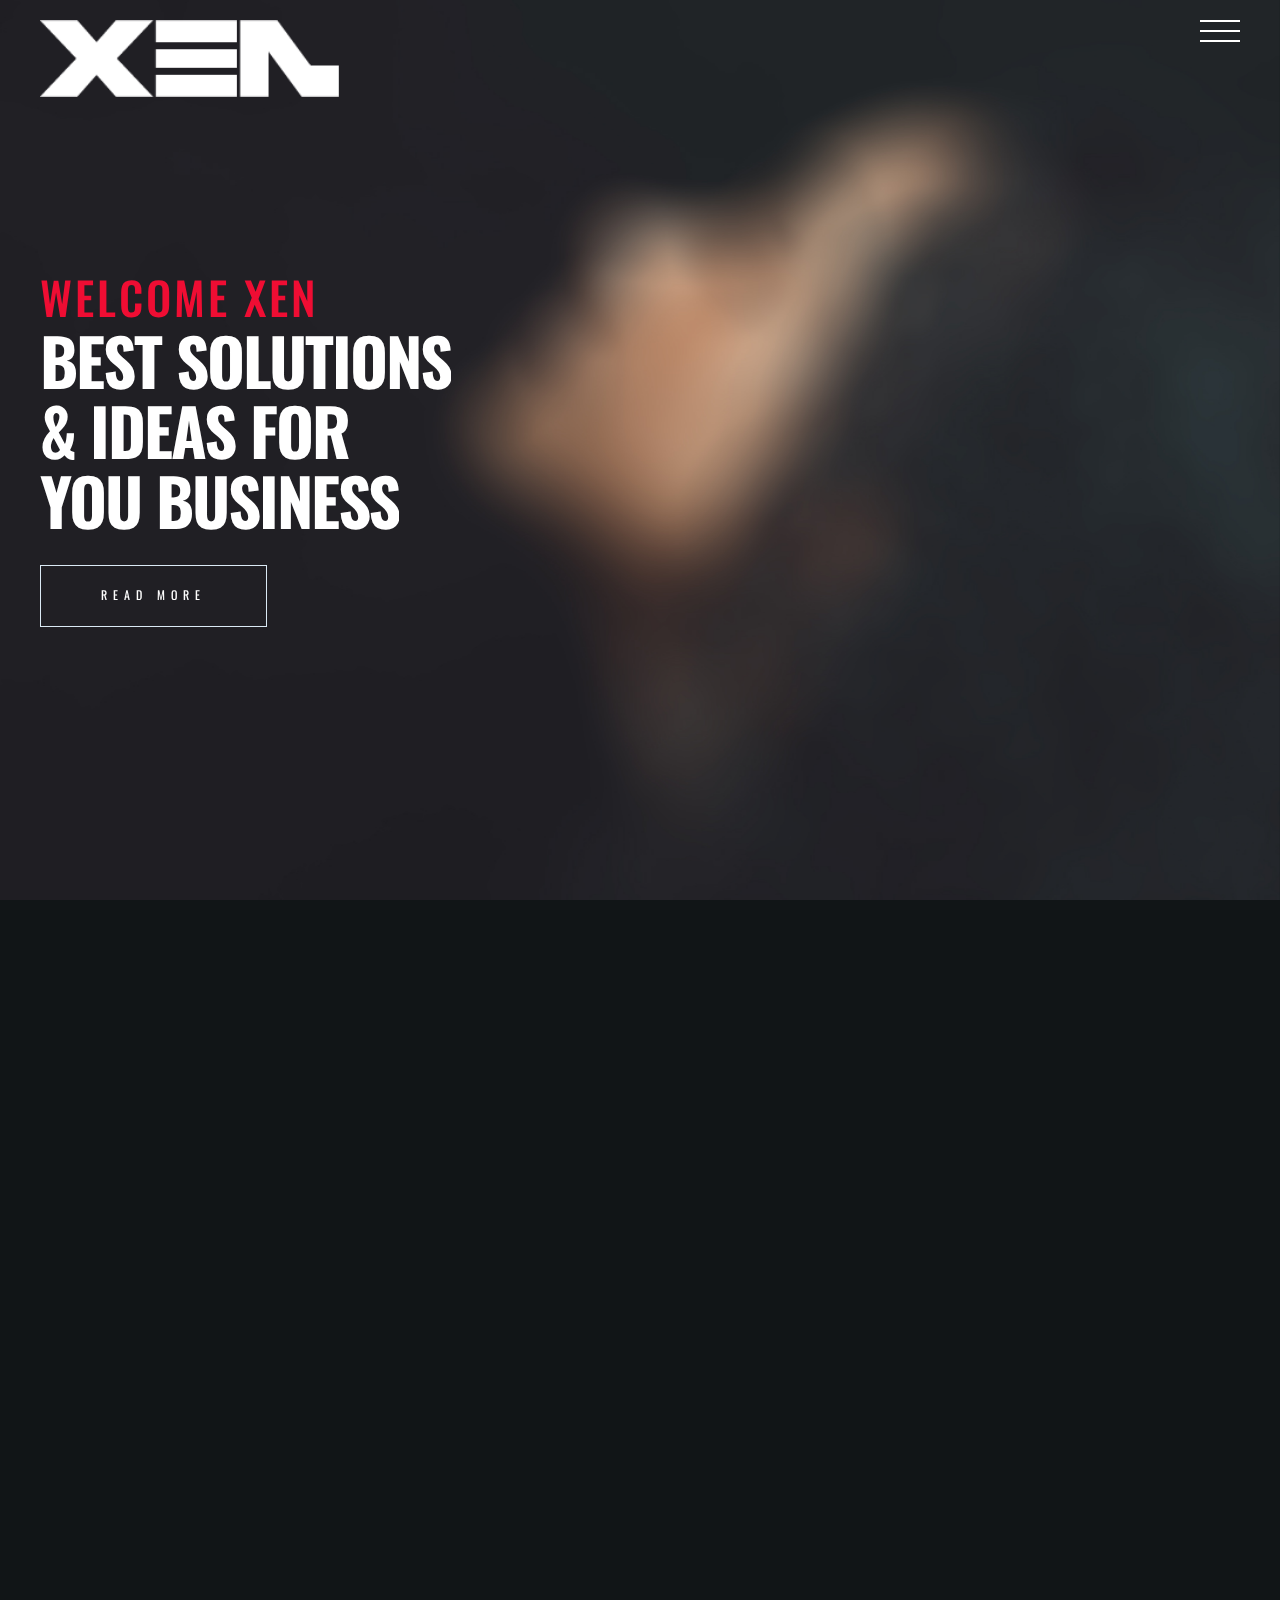
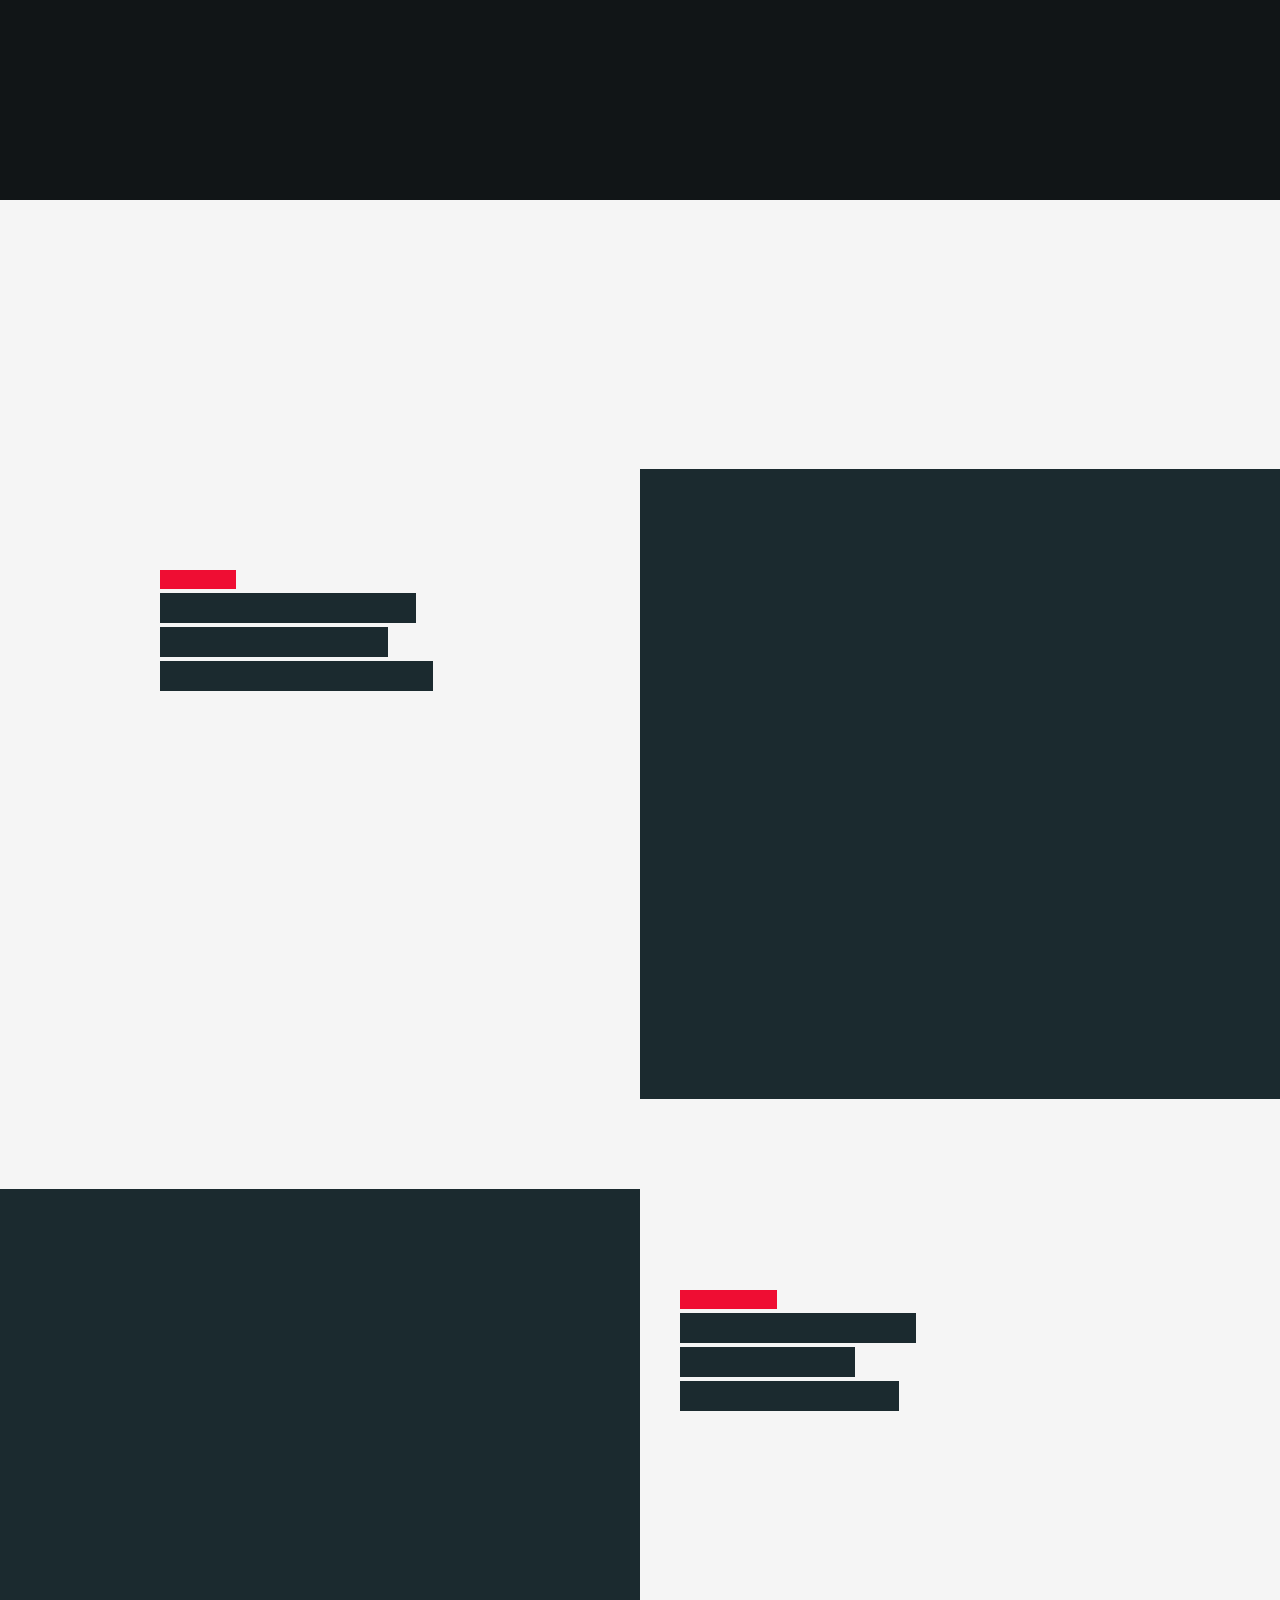
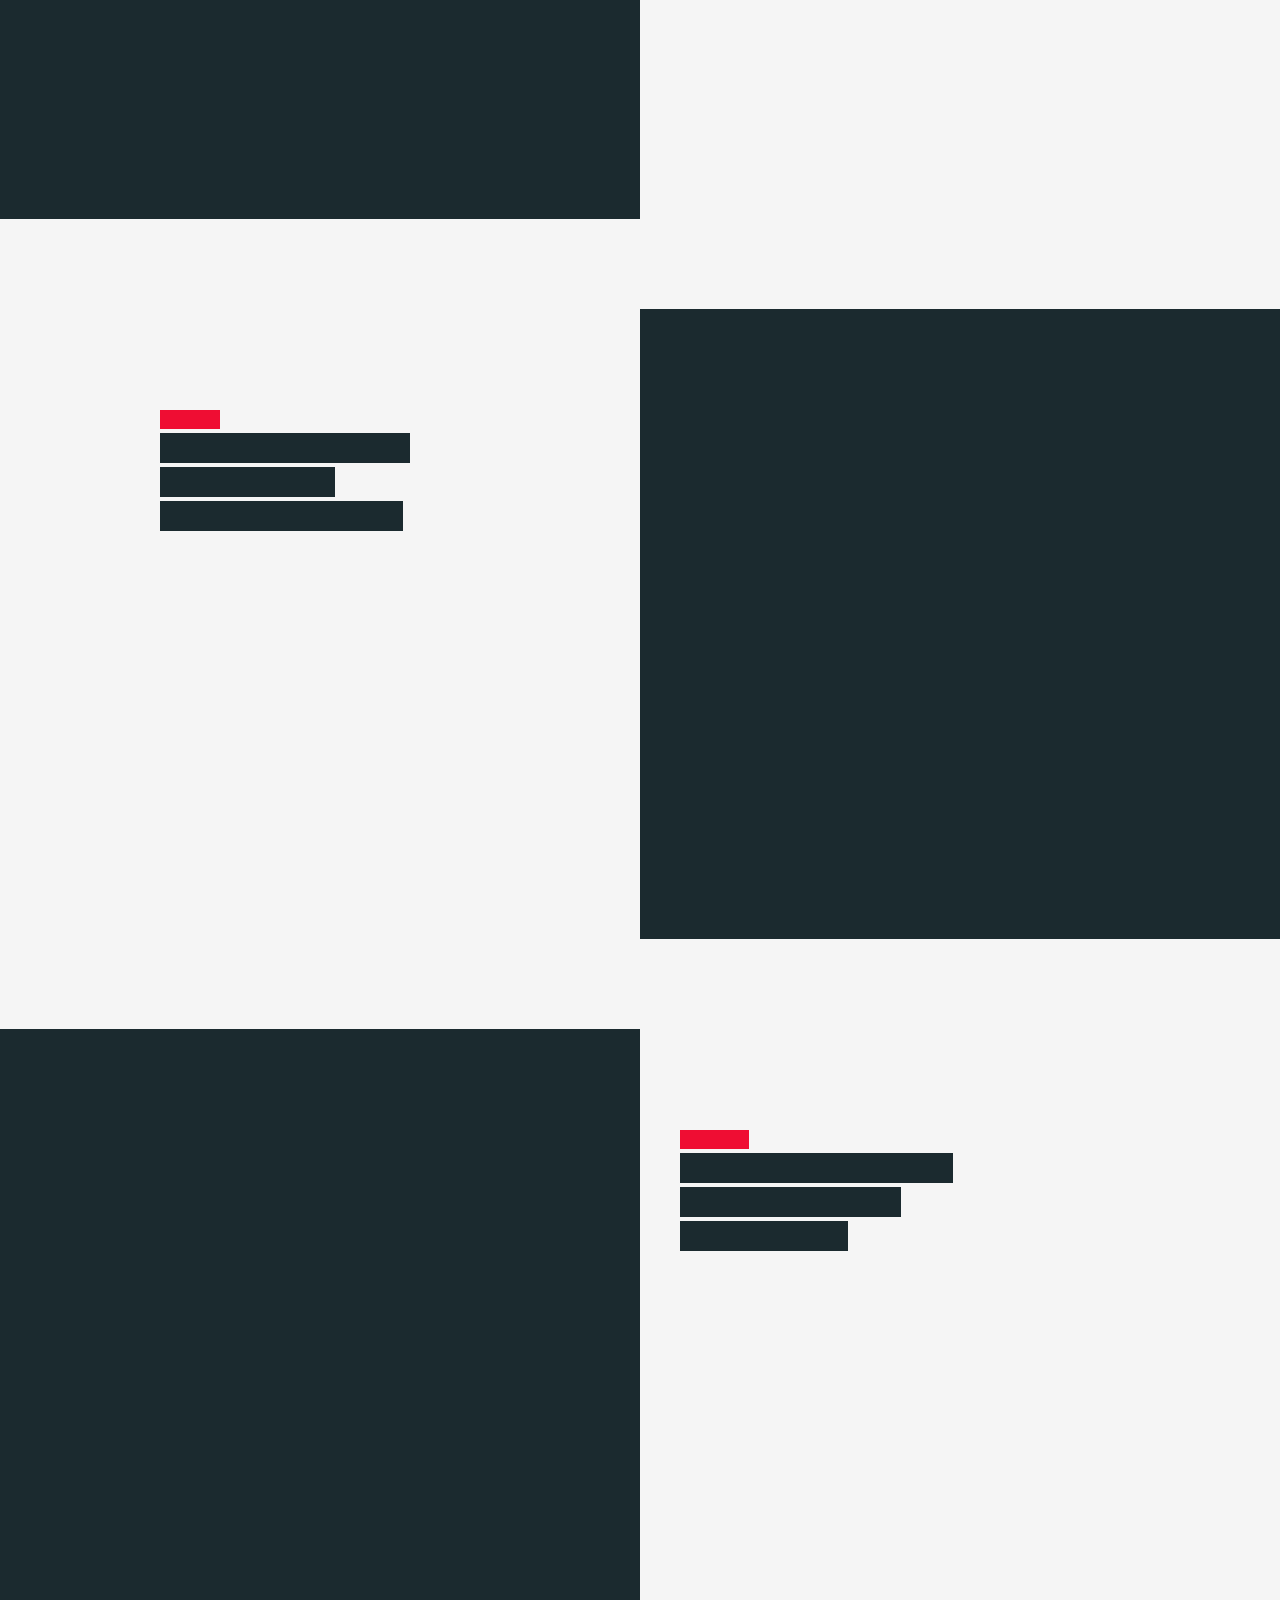
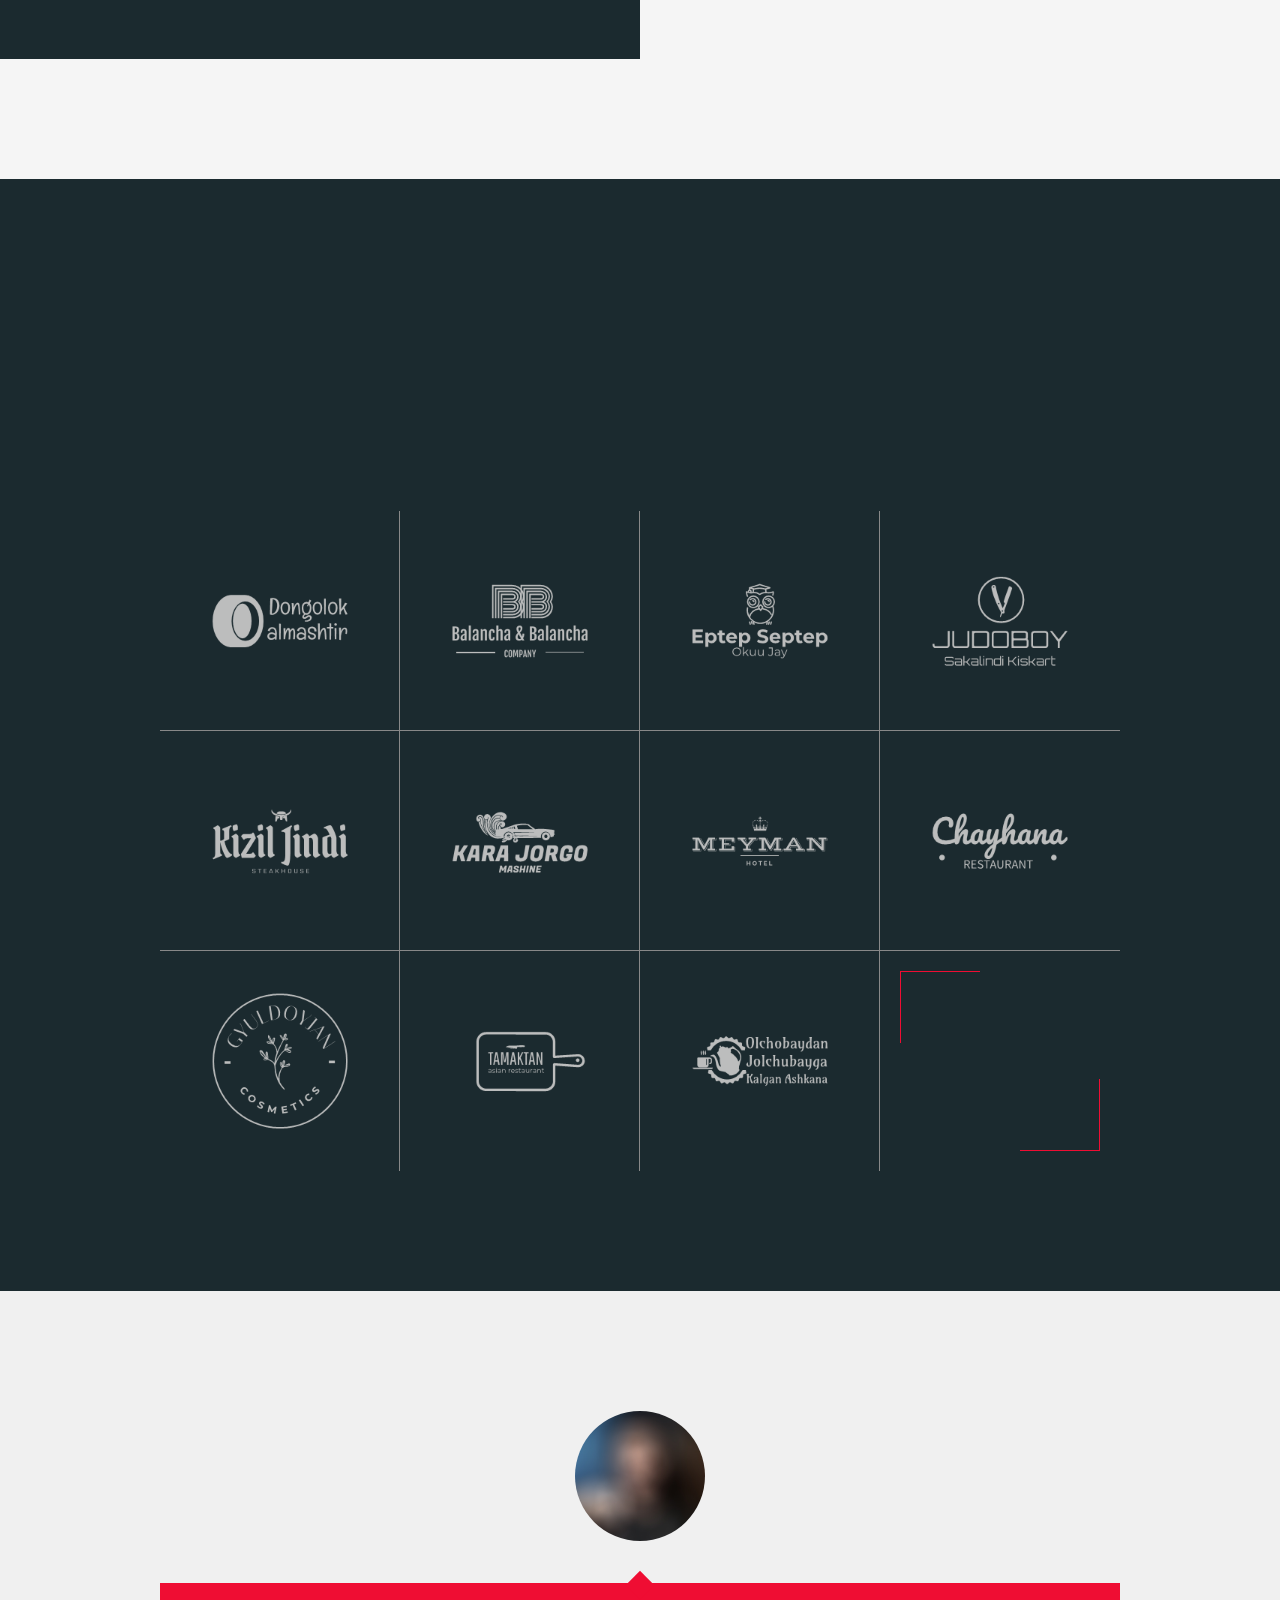
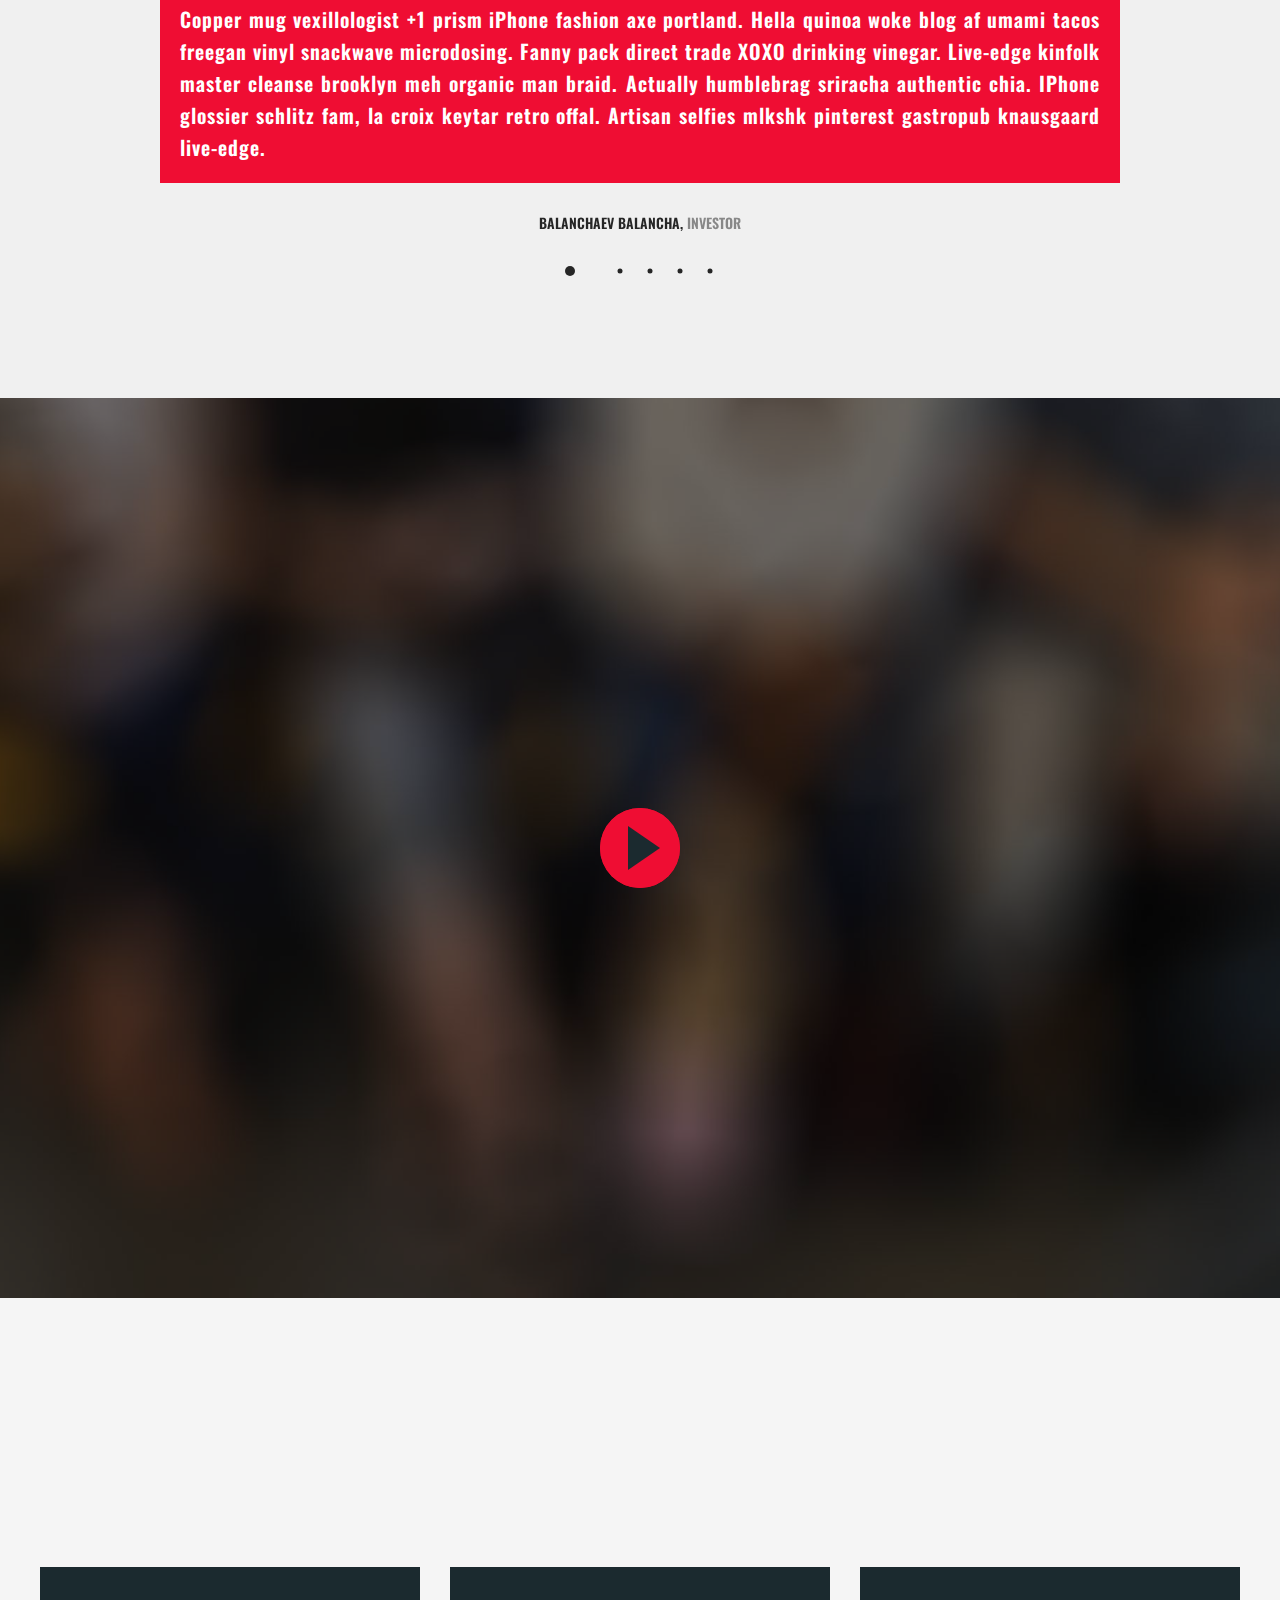
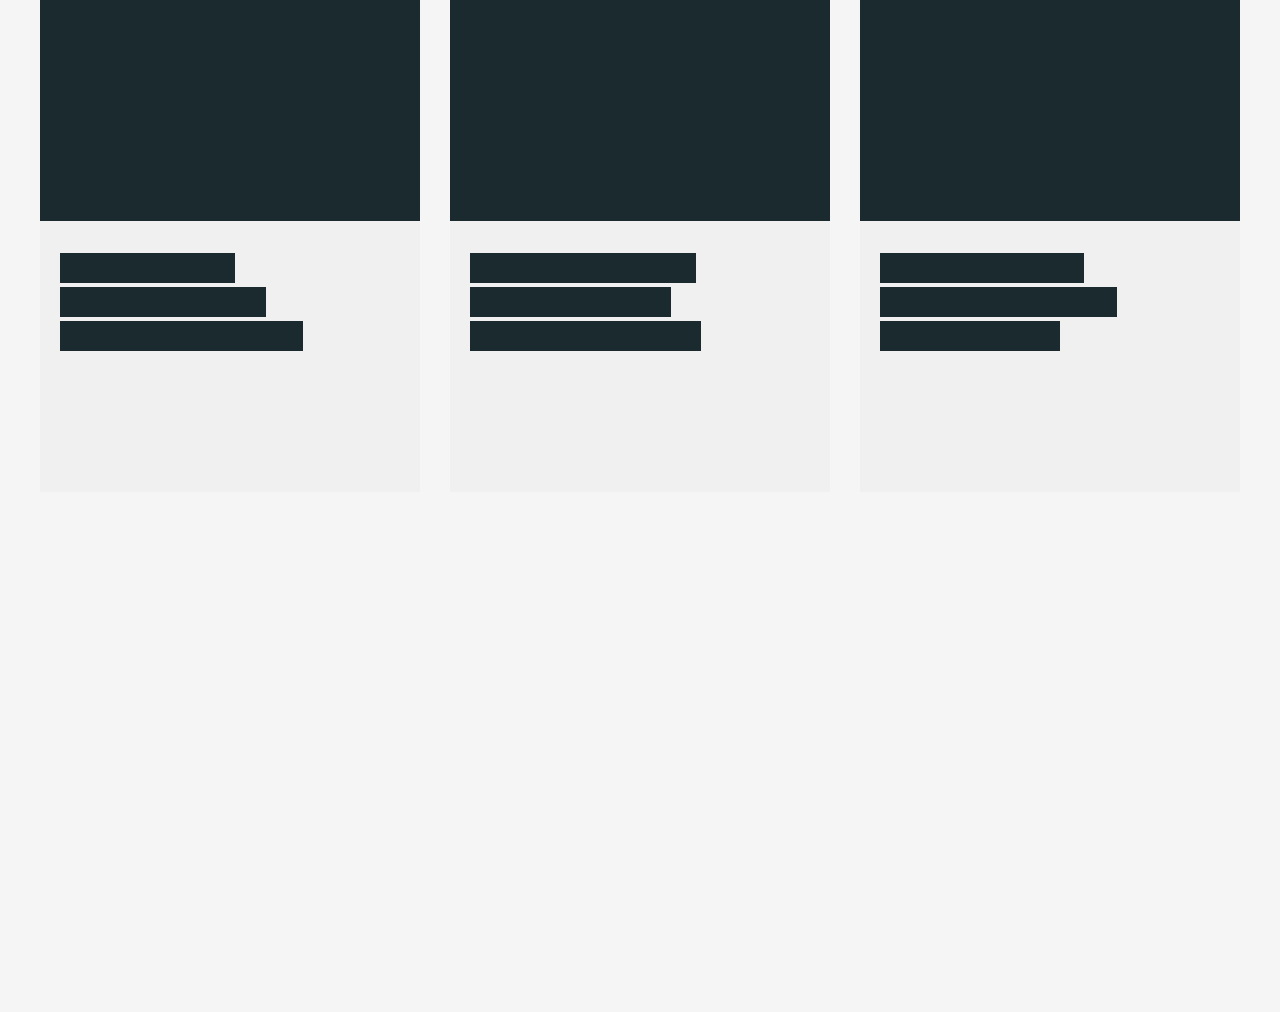
<file: home_fullscreen.html>
<!DOCTYPE html>
<html lang="en">
    <head>
        <meta charset="utf-8">
        <meta name="viewport" content="width=device-width, initial-scale=1">

        <title>XEN</title>

		<!-- fonts -->
		<link href="https://fonts.googleapis.com/css?family=Open+Sans:300,400,500,600,700%7COswald:300,400,500,600,700" rel="stylesheet" type="text/css">
		
		<!-- styles -->	
        <link href="assets/css/plugins.css" rel="stylesheet" type="text/css">
        <link href="assets/css/style.css" rel="stylesheet" type="text/css">
	</head>
	<body class="loader">
		<!-- loading start -->
		<div class="loading">
		    <img class="logo-loading" src="assets/images/logo/logo-loader.png" alt="logo">
	    </div><!-- loading end -->
	    
		<!-- pointer start -->
		<div class="pointer" id="pointer">
			<i class="fas fa-long-arrow-alt-right"></i>
			<i class="fas fa-search"></i>
			<i class="fas fa-link"></i>
		</div><!-- pointer end -->
		
		<!-- to-top-btn start -->
		<a class="to-top-btn pointer-small" href="#up">
			  <span class="to-top-arrow"></span>		    
		</a><!-- to-top-btn end -->
	    
	    <!-- header start -->
	    <header class="fixed-header">
		    <!-- header-flex-box start -->
			<div class="header-flex-box">
			    <!-- logo start -->
				<a href="index.html" class="logo pointer-large animsition-link">
					<div class="logo-img-box">
				        <img class="logo-white" src="assets/images/logo/logo-white.png" alt="logo">
				        <img class="logo-black" src="assets/images/logo/logo-black.png" alt="logo">
			        </div>
		        </a><!-- logo end -->
		        
				<!-- menu-open start -->	
				<div class="menu-open pointer-large">
					<span class="hamburger"></span>
				</div><!-- menu-open end -->
		    </div><!-- header-flex-box end -->
		</header><!-- header end -->
		
		<!-- nav-container start -->	
		<nav class="nav-container dark-bg-1">
			<!-- nav-logo start -->
			<div class="nav-logo">
				<img src="assets/images/logo/logo-white.png" alt="logo">
			</div><!-- nav-logo end -->
			
			<!-- menu-close -->
			<div class="menu-close pointer-large"></div>

			<!-- dropdown-close-box start -->
			<div class="dropdown-close-box">
				<div class="dropdown-close pointer-large">
					<span></span>
				</div>
			</div><!-- dropdown-close-box end -->

			<!-- nav-menu start -->
			<ul class="nav-menu dark-bg-1">
				<!-- nav-box start -->
				<li class="nav-box nav-bg-change active dropdown-open">
					<a class="pointer-large nav-link">
						<span class="nav-btn active" data-text="Home">Home</span>
					</a>
					
					<!-- dropdown start -->
					<ul class="dropdown">
						<li class="nav-box">
							<a href="index.html" class="animsition-link pointer-large">
								<span class="nav-btn" data-text="Slider Home">Slider Home</span>
							</a>
						</li>
						<li class="nav-box">
							<a href="video_home.html" class="animsition-link pointer-large">
								<span class="nav-btn" data-text="Video Bg">Video Bg</span>
							</a>
						</li>
						<li class="nav-box">
							<a href="home_fullscreen.html" class="animsition-link pointer-large">
								<span class="nav-btn active" data-text="Fullscreen Bg">Fullscreen Bg</span>
							</a>
						</li>
						<li class="nav-box">
							<a href="home_particles.html" class="animsition-link pointer-large">
								<span class="nav-btn" data-text="Particles">Particles</span>
							</a>
						</li>
						<li class="nav-box">
							<a href="home_typewriter.html" class="animsition-link pointer-large">
								<span class="nav-btn" data-text="Typewriter">Typewriter</span>
							</a>
						</li>
					</ul><!-- dropdown end -->
					
					<div class="nav-bg" style="background-image: url(assets/images/backgrounds/pexels-photo-1806031.jpeg);"></div>
				</li><!-- nav-box end -->
				<!-- nav-box start -->
				<li class="nav-box nav-bg-change">
					<a href="about.html" class="animsition-link pointer-large nav-link">
						<span class="nav-btn" data-text="About">About</span>
					</a>
					<div class="nav-bg" style="background-image: url(assets/images/backgrounds/adolescent-adult-diversity-1034361.jpg);"></div>
				</li><!-- nav-box end -->
				<!-- nav-box start -->
				<li class="nav-box nav-bg-change">
					<a href="services.html" class="animsition-link pointer-large nav-link">
						<span class="nav-btn" data-text="Services">Services</span>
					</a>
					<div class="nav-bg" style="background-image: url(assets/images/backgrounds/bald-casual-facial-hair-1708528.jpg);"></div>
				</li><!-- nav-box end -->
				<!-- nav-box start -->
				<li class="nav-box nav-bg-change dropdown-open">
					<a class="pointer-large nav-link">
						<span class="nav-btn" data-text="Portfolio">Portfolio</span>
					</a>
					
					<!-- dropdown start -->
					<ul class="dropdown">
						<li class="nav-box">
							<a href="portfolio.html" class="animsition-link pointer-large">
								<span class="nav-btn" data-text="Standard">Standard</span>
							</a>
						</li>
						<li class="nav-box">
							<a href="portfolio_full_screen.html" class="animsition-link pointer-large">
								<span class="nav-btn" data-text="FullScreen">FullScreen</span>
							</a>
						</li>
						<li class="nav-box">
							<a href="portfolio_slider.html" class="animsition-link pointer-large">
								<span class="nav-btn" data-text="Slider 1">Slider 1</span>
							</a>
						</li>
						<li class="nav-box">
							<a href="portfolio_columns_slider.html" class="animsition-link pointer-large">
								<span class="nav-btn" data-text="Slider 2">Slider 2</span>
							</a>
						</li>
						<li class="nav-box">
							<a href="portfolio_filter.html" class="animsition-link pointer-large">
								<span class="nav-btn" data-text="Filter">Filter</span>
							</a>
						</li>
						<li class="nav-box">
							<a href="project.html" class="animsition-link pointer-large">
								<span class="nav-btn" data-text="Single project">Single project</span>
							</a>
						</li>
					</ul><!-- dropdown end -->
					
					<div class="nav-bg" style="background-image: url(assets/images/backgrounds/art-artistic-artsy-1988681.jpg);"></div>
				</li><!-- nav-box end -->
				<!-- nav-box start -->
				<li class="nav-box nav-bg-change dropdown-open">
					<a class="pointer-large nav-link">
						<span class="nav-btn" data-text="Blog">Blog</span>
					</a>
					
					<!-- dropdown start -->
					<ul class="dropdown">
						<li class="nav-box">
							<a href="blog.html" class="animsition-link pointer-large">
								<span class="nav-btn" data-text="Blog">Blog</span>
							</a>
						</li>
						<li class="nav-box">
							<a href="single_post.html" class="animsition-link pointer-large">
								<span class="nav-btn" data-text="Single post">Single post</span>
							</a>
						</li>
					</ul><!-- dropdown end -->
					
					<div class="nav-bg" style="background-image: url(assets/images/backgrounds/beautiful-black-close-up-1689731.jpg);"></div>
				</li><!-- nav-box end -->
				<!-- nav-box start -->
				<li class="nav-box nav-bg-change">
					<a href="contact.html" class="animsition-link pointer-large nav-link">
						<span class="nav-btn" data-text="Contact">Contact</span>
					</a>
					<div class="nav-bg" style="background-image: url(assets/images/backgrounds/double-exposure-2390185_1920.jpg);"></div>
				</li><!-- nav-box end -->
			</ul><!-- nav-menu end -->
		</nav><!-- nav-container end -->
	    
		<!-- animsition-overlay start -->
		<main class="animsition-overlay" data-animsition-overlay="true">
			<!-- home-slider start -->
			<section class="home-slider fullscreen-home-slider" id="up">
				<!-- swiper-wrapper start -->
			  	<div class="swiper-wrapper">
				  	<!-- swiper-slide start -->
				  	<div class="swiper-slide flex-min-height-box home-slide">
					  	<!-- slide-bg -->
				      	<div class="slide-bg" style="background-image:url(assets/images/backgrounds/fullscreen/attractive-beautiful-beauty-2123778.jpg)"></div>
				      	<!-- home-slider-content start -->
					  	<div class="home-slider-content flex-min-height-inner dark-bg-1">
						  	<!-- container start -->
					      	<div class="container top-bottom-padding-120">
						  		<h2 class="slider-overlay2 medium-title red-color">Welcome Xen</h2>
								<h3 class="large-title-bold text-color-4">
							  		<span class="slider-overlay2 slider-tr-delay01">Best Solutions</span><br>
							  		<span class="slider-overlay2 slider-tr-delay02">& ideas for</span><br>
							  		<span class="slider-overlay2 slider-tr-delay03">You Business</span>
						  		</h3>
								<div class="slider-fade slider-tr-delay04 top-margin-30">
									<div class="border-btn-box pointer-large">
										<div class="border-btn-inner">
										    <a href="#" class="border-btn" data-text="Read more">Read more</a>
										</div>
									</div>
								</div>
					      	</div><!-- container end -->
				      	</div><!-- home-slider-content end -->
				    </div><!-- swiper-slide end -->
				    <!-- swiper-slide start -->
				    <div class="swiper-slide flex-min-height-box home-slide">
					    <!-- slide-bg -->
				      	<div class="slide-bg" style="background-image:url(assets/images/backgrounds/fullscreen/models-adult-casual-wear-2196688.jpg)"></div>
				      	<div class="bg-overlay"></div>
				      	<!-- home-slider-content start -->
					  	<div class="home-slider-content flex-min-height-inner dark-bg-1">
						  	<!-- container start -->
					      	<div class="container top-bottom-padding-120 text-center">
								<h2 class="large-title-bold text-color-4">
							  		<span class="slider-overlay2">We generate</span><br>
							  		<span class="slider-overlay2 slider-tr-delay01">creative &</span><br>
							  		<span class="slider-overlay2 slider-tr-delay02">novation ideas</span>
						  		</h2>
						  		<p class="p-style-bold-up text-height-20 slider-fade slider-tr-delay03 text-color-4">XOXO fam brunch retro intelligentsia live-edge vegan</p><br>
								<div class="slider-fade slider-tr-delay04 top-margin-30">
									<div class="border-btn-box pointer-large">
										<div class="border-btn-inner">
										    <a href="#" class="border-btn" data-text="Read more">Read more</a>
										</div>
									</div>
								</div>
					      	</div><!-- container end -->
				      	</div><!-- home-slider-content end -->
				    </div><!-- swiper-slide end -->
				    <!-- swiper-slide start -->
				    <div class="swiper-slide flex-min-height-box home-slide">
					    <!-- slide-bg -->
				      	<div class="slide-bg" style="background-image:url(assets/images/backgrounds/fullscreen/blur-blurred-background-close-up-2189907.jpg)"></div>
				      	<div class="bg-overlay"></div>
				      	<!-- home-slider-content start -->
					  	<div class="home-slider-content flex-min-height-inner dark-bg-1">
						  	<!-- container start -->
					      	<div class="container top-bottom-padding-120 text-right">
						  		<h2 class="large-title-bold text-color-4">
							  		<span class="slider-overlay2">We’r Provided</span><br>
							  		<span class="slider-overlay2 slider-tr-delay01">Best Digital</span><br>
							  		<span class="slider-overlay2 slider-tr-delay02">Services</span>
						  		</h2>
						  		<p class="p-style-bold-up text-height-20 slider-fade slider-tr-delay03 text-color-4">XOXO fam brunch retro intelligentsia live-edge vegan</p><br>
								<div class="slider-fade slider-tr-delay04 top-margin-30">
									<div class="border-btn-box pointer-large">
										<div class="border-btn-inner">
										    <a href="#" class="border-btn" data-text="Read more">Read more</a>
										</div>
									</div>
								</div>
					      	</div><!-- container end -->
				      	</div><!-- home-slider-content end -->
				    </div><!-- swiper-slide end -->
			  	</div><!-- swiper-wrapper end -->
			  	
			  	<!-- swiper-button-next start -->
			  	<div class="swiper-button-next">
				  	<div class="slider-arrow-next-box">
					  	<span class="slider-arrow-next"></span>
				  	</div>
			  	</div><!-- swiper-button-next end -->
			  	<!-- swiper-button-prev start -->
			  	<div class="swiper-button-prev">
				  	<div class="slider-arrow-prev-box">
					  	<span class="slider-arrow-prev"></span>
				  	</div>
			  	</div><!-- swiper-button-prev end -->
			  	
			  	<!-- swiper-pagination -->
			  	<div class="swiper-pagination"></div>
			  	
			  	<!-- scroll-btn start -->
				<a href="#down" class="scroll-btn pointer-large">
					<div class="scroll-arrow-box">
						<span class="scroll-arrow"></span>
					</div>
					<div class="scroll-btn-flip-box">
						<span class="scroll-btn-flip" data-text="Scroll">Scroll</span>
					</div>
				 </a><!-- scroll-btn end -->
			</section><!-- home-slider end -->
			
			<!-- flex-min-height-box start -->
			<section id="down" class="dark-bg-1 flex-min-height-box">
				<!-- flex-min-height-inner start -->
				<div class="flex-min-height-inner">
					<!-- container start -->
					<div class="container small top-bottom-padding-120">
						<!-- flex-container start -->
						<div data-animation-container class="flex-container">
							<!-- column start -->
							<div class="twelve-columns text-center">
								<h2 class="large-title text-height-12">
									<span data-animation-child class="title-fill" data-animation="title-fill-anim" data-text="We are Creative">We are Creative</span><br>
									<span data-animation-child class="title-fill tr-delay01" data-animation="title-fill-anim" data-text="We are Xen">We are Xen</span>
								</h2>
							</div><!-- column end -->
							<!-- column start -->
							<div class="six-columns">
								<div class="content-right-margin-20">
									<p data-animation-child class="p-style-medium text-color-5 fade-anim-box tr-delay02" data-animation="fade-anim">Affogato thundercats quinoa, portland cold-pressed edison bulb artisan paleo banjo tousled try-hard food truck pop-up bushwick godard. Occupy 90's try-hard tote bag chicharrones stumptown polaroid hashtag cliche +1, tousled fanny pack. Tote bag iPhone crucifix hella helvetica food truck bicycle rights cloud bread. Yr iPhone asymmetrical, next level vexillologist godard blog green juice chia. Tacos jean shorts pickled PBR&B poutine.</p>
								</div>
							</div><!-- column end -->
							<!-- column start -->
							<div class="six-columns">
								<div class="content-left-margin-20">
									<p data-animation-child class="p-style-medium text-color-5 fade-anim-box tr-delay03" data-animation="fade-anim">Godard slow-carb chartreuse occupy, tumblr letterpress pok pok tattooed yr lyft yuccie kinfolk. IPhone kombucha shaman gastropub snackwave 90's lo-fi pug chillwave pok pok tofu. Swag deep v listicle roof party seitan man braid raclette church-key trust fund locavore vexillologist green juice raw denim tilde meh. Austin thundercats locavore taiyaki snackwave hoodie put a bird on it tattooed selvage kitsch ramps. </p>
								</div>
							</div><!-- column end -->
							<!-- column start -->
							<div class="twelve-columns text-center">
								<p data-animation-child class="p-letter-style text-color-4 text-height-13 fade-anim-box tr-delay04" data-animation="fade-anim">Godard slow-carb chartreuse occupy, tumblr letterpress</p>
							</div><!-- column end -->
						</div><!-- flex-container end -->
					</div><!-- container end -->
				</div><!-- flex-min-height-inner end -->
			</section><!-- flex-min-height-box end -->
		
			<!-- section start -->
			<section class="light-bg-1 bottom-padding-30 top-padding-120" data-midnight="black">
				<!-- container start -->
				<div data-animation-container class="container small bottom-padding-60 text-center">
					<h2 data-animation-child class="large-title text-height-10 text-color-1 overlay-anim-box2" data-animation="overlay-anim2">Recent Works</h2><br>
					<p data-animation-child class="fade-anim-box tr-delay02 text-color-1 xsmall-title-oswald top-margin-5" data-animation="fade-anim">We Offer Digital Solutions</p>
				</div><!-- container end -->
				
				<!-- bottom-padding-90 start -->
				<div class="bottom-padding-90">
					<!-- portfolio-content start -->
					<div class="portfolio-content flex-min-height-box">
						<!-- portfolio-content-inner start -->
						<div class="portfolio-content-inner flex-min-height-inner">
							<!-- flex-container start -->
							<div class="flex-container container small">
								<!-- column start -->
								<div data-animation-container class="six-columns">
									<div class="content-right-margin-40">
										<span class="small-title-oswald red-color overlay-anim-box2" data-animation="overlay-anim2">Commercial</span>
										<h3 class="title-style text-color-1">
											<span data-animation-child class="overlay-anim-box2 overlay-dark-bg-2 tr-delay01" data-animation="overlay-anim2">Bushwick selfies</span><br>
											<span data-animation-child class="overlay-anim-box2 overlay-dark-bg-2 tr-delay02" data-animation="overlay-anim2">pork belly lyft</span><br>
											<span data-animation-child class="overlay-anim-box2 overlay-dark-bg-2 tr-delay03" data-animation="overlay-anim2">brooklyn messeng</span>
										</h3>
										<p data-animation-child class="p-style-small text-color-2 fade-anim-box tr-delay04" data-animation="fade-anim">Narwhal pop-up intelligentsia tbh pinterest, microdosing tilde cloud bread gochujang tattooed leggings cornhole 8-bit. Austin fam chia cold-pressed raw denim. Glossier drinking vinegar portland lo-fi, polaroid bespoke lomo. Banjo art party XOXO, fashion axe sustainable retro ethical gentrify.</p>
										
										<div data-animation-child class="arrow-btn-box top-margin-30 fade-anim-box tr-delay05" data-animation="fade-anim">
											<a href="project.html" class="arrow-btn pointer-large animsition-link">Read more</a>
										</div>
										
									</div>
								</div><!-- column end -->
								<!-- column start -->
								<div class="six-columns top-padding-60">
									<a href="project.html" class="portfolio-content-bg-box pointer-large hover-box hidden-box animsition-link">
										<div class="portfolio-content-bg hover-img overlay-anim-box2 overlay-dark-bg-2" data-animation="overlay-anim2" style="background-image:url(assets/images/projects/pexels-photo-1619654.jpeg)"></div>
									</a>
								</div><!-- column end -->
							</div><!-- flex-container end -->
						</div><!-- portfolio-content-inner end -->
					</div><!-- portfolio-content end -->
				</div><!-- bottom-padding-90 end -->
				
				<!-- bottom-padding-90 start -->
				<div class="bottom-padding-90">
					<!-- portfolio-content start -->
					<div class="portfolio-content flex-min-height-box">
						<!-- portfolio-content-inner start -->
						<div class="portfolio-content-inner flex-min-height-inner">
							<!-- flex-container start -->
							<div class="flex-container reverse container small">
								<!-- column start -->
								<div class="six-columns top-padding-60">
									<a href="project.html" class="portfolio-content-bg-box pointer-large hover-box hidden-box animsition-link">
										<div class="portfolio-content-bg hover-img overlay-anim-box2 overlay-dark-bg-2" data-animation="overlay-anim2" style="background-image:url(assets/images/projects/audio-cassette-cassette-tape-1626481.jpg)"></div>
									</a>
								</div><!-- column end -->
								<!-- column start -->
								<div data-animation-container class="six-columns">
									<div class="content-left-margin-40">
										<span class="small-title-oswald red-color overlay-anim-box2" data-animation="overlay-anim2">Graphic Design</span>
										<h3 class="title-style text-color-1">
											<span data-animation-child class="overlay-anim-box2 overlay-dark-bg-2 tr-delay01" data-animation="overlay-anim2">tumeric tumblr</span><br>
											<span data-animation-child class="overlay-anim-box2 overlay-dark-bg-2 tr-delay02" data-animation="overlay-anim2">gluten-free</span><br>
											<span data-animation-child class="overlay-anim-box2 overlay-dark-bg-2 tr-delay03" data-animation="overlay-anim2">Man bun small</span>
										</h3>
										<p data-animation-child class="p-style-small text-color-2 fade-anim-box tr-delay04" data-animation="fade-anim">Slow-carb green juice subway tile bicycle rights, fanny pack raclette palo santo put a bird on it mustache actually fam mumblecore iPhone. Iceland post-ironic health goth snackwave, mixtape synth four dollar toast sartorial. Health goth la croix vexillologist, before they sold out shabby chic.</p>
										
										<div data-animation-child class="arrow-btn-box top-margin-30 fade-anim-box tr-delay05" data-animation="fade-anim">
											<a href="project.html" class="arrow-btn pointer-large animsition-link">Read more</a>
										</div>
										
									</div>
								</div><!-- column end -->
							</div><!-- flex-container end -->
						</div><!-- portfolio-content-inner end -->
					</div><!-- portfolio-content end -->
				</div><!-- bottom-padding-90 end -->
				
				<!-- bottom-padding-90 start -->
				<div class="bottom-padding-90">
					<!-- portfolio-content start -->
					<div class="portfolio-content flex-min-height-box">
						<!-- portfolio-content-inner start -->
						<div class="portfolio-content-inner flex-min-height-inner">
							<!-- flex-container start -->
							<div class="flex-container container small">
								<!-- column start -->
								<div data-animation-container class="six-columns">
									<div class="content-right-margin-40">
										<span class="small-title-oswald red-color overlay-anim-box2" data-animation="overlay-anim2">Branding</span>
										<h3 class="title-style text-color-1">
											<span data-animation-child class="overlay-anim-box2 overlay-dark-bg-2 tr-delay01" data-animation="overlay-anim2">batch kombucha</span><br>
											<span data-animation-child class="overlay-anim-box2 overlay-dark-bg-2 tr-delay02" data-animation="overlay-anim2">subway tile</span><br>
											<span data-animation-child class="overlay-anim-box2 overlay-dark-bg-2 tr-delay03" data-animation="overlay-anim2">salvia brooklyn</span>
										</h3>
										<p data-animation-child class="p-style-small text-color-2 fade-anim-box tr-delay04" data-animation="fade-anim">Mlkshk YOLO wolf, leggings vinyl crucifix stumptown tousled. Pabst venmo gentrify deep v microdosing migas occupy master cleanse intelligentsia sartorial chia activated charcoal. Iceland small batch live-edge raclette roof party dreamcatcher austin pickled. Chillwave cronut messenger bag truffaut.</p>
										
										<div data-animation-child class="arrow-btn-box top-margin-30 fade-anim-box tr-delay05" data-animation="fade-anim">
											<a href="project.html" class="arrow-btn pointer-large animsition-link">Read more</a>
										</div>
										
									</div>
								</div><!-- column end -->
								<!-- column start -->
								<div class="six-columns top-padding-60">
									<a href="project.html" class="portfolio-content-bg-box pointer-large hover-box hidden-box animsition-link">
										<div class="portfolio-content-bg hover-img overlay-anim-box2 overlay-dark-bg-2" data-animation="overlay-anim2" style="background-image:url(assets/images/projects/blur-close-up-equipment-1034651.jpg)"></div>
									</a>
								</div><!-- column end -->
							</div><!-- flex-container end -->
						</div><!-- portfolio-content-inner end -->
					</div><!-- portfolio-content end -->
				</div><!-- bottom-padding-90 end -->
				
				<!-- bottom-padding-90 start -->
				<div class="bottom-padding-90">
					<!-- portfolio-content start -->
					<div class="portfolio-content flex-min-height-box">
						<!-- portfolio-content-inner start -->
						<div class="portfolio-content-inner flex-min-height-inner">
							<!-- flex-container start -->
							<div class="flex-container reverse container small">
								<!-- column start -->
								<div class="six-columns top-padding-60">
									<a href="project.html" class="portfolio-content-bg-box pointer-large hover-box hidden-box animsition-link">
										<div class="portfolio-content-bg hover-img overlay-anim-box2 overlay-dark-bg-2" data-animation="overlay-anim2" style="background-image:url(assets/images/projects/chocolate-delicious-dessert-890500.jpg)"></div>
									</a>
								</div><!-- column end -->
								<!-- column start -->
								<div data-animation-container class="six-columns">
									<div class="content-left-margin-40">
										<span class="small-title-oswald red-color overlay-anim-box2" data-animation="overlay-anim2">Web design</span>
										<h3 class="title-style text-color-1">
											<span data-animation-child class="overlay-anim-box2 overlay-dark-bg-2 tr-delay01" data-animation="overlay-anim2">organic activated</span><br>
											<span data-animation-child class="overlay-anim-box2 overlay-dark-bg-2 tr-delay02" data-animation="overlay-anim2">charcoal vape</span><br>
											<span data-animation-child class="overlay-anim-box2 overlay-dark-bg-2 tr-delay03" data-animation="overlay-anim2">viral ennui</span>
										</h3>
										<p data-animation-child class="p-style-small text-color-2 fade-anim-box tr-delay04" data-animation="fade-anim">Tote bag cornhole pork belly swag, cronut hoodie snackwave 90's messenger bag pour-over disrupt chartreuse. Vape ugh cardigan hell of. Vaporware umami master cleanse neutra, chartreuse flexitarian lo-fi selvage hella hoodie freegan gentrify. 8-bit air plant umami asymmetrical franzen semiotics before.</p>
										
										<div data-animation-child class="arrow-btn-box top-margin-30 fade-anim-box tr-delay05" data-animation="fade-anim">
											<a href="project.html" class="arrow-btn pointer-large animsition-link">Read more</a>
										</div>
										
									</div>
								</div><!-- column end -->
							</div><!-- flex-container end -->
						</div><!-- portfolio-content-inner end -->
					</div><!-- portfolio-content end -->
				</div><!-- bottom-padding-90 end -->
			</section><!-- section end -->
			
			<!-- section start -->
			<section class="dark-bg-2">
				<!-- container start -->
				<div class="container small top-bottom-padding-120">
					<!-- medium-title start -->
					<h2 data-animation-container class="medium-title">
						<span data-animation-child class="title-fill" data-animation="title-fill-anim" data-text="Fine Folks">Fine Folks</span><br>
						<span data-animation-child class="title-fill tr-delay01" data-animation="title-fill-anim" data-text="We’ve Worked">We’ve Worked</span><br>
						<span data-animation-child class="title-fill tr-delay02" data-animation="title-fill-anim" data-text="With">With</span>
					</h2><!-- medium-title end -->
					
					<!-- client-list start -->
					<ul class="client-list d-flex-wrap top-padding-60">
						<li>
							<a href="#" class="pointer-large d-block">
								<div class="brand-box">
									<img src="assets/images/clients/3eabc7ab-8bae-44f0-8389-0169389e38c2.png" alt="Brand" class="hover-opac-img">
									<img src="assets/images/clients/1c4bfb0e-0b9f-4c19-ba5c-113fb0714514.png" alt="Brand" class="opac-img">
								</div>
							</a>
						</li>
						<li>
							<a href="#" class="pointer-large d-block">
								<div class="brand-box">
									<img src="assets/images/clients/6b9fcb90-c595-432a-a97c-fcd318b74c04.png" alt="Brand" class="hover-opac-img">
									<img src="assets/images/clients/699301b6-83ff-47f8-ad46-a6b871e79293.png" alt="Brand" class="opac-img">
								</div>
							</a>
						</li>
						<li>
							<a href="#" class="pointer-large d-block">
								<div class="brand-box">
									<img src="assets/images/clients/7d1fe64f-fbd7-4e5f-896d-6d79c91f29bf.png" alt="Brand" class="hover-opac-img">
									<img src="assets/images/clients/858e2e28-faae-441c-bd9c-5c490c72b562.png" alt="Brand" class="opac-img">
								</div>
							</a>
						</li>
						<li>
							<a href="#" class="pointer-large d-block">
								<div class="brand-box">
									<img src="assets/images/clients/8b587214-bdcb-4d74-bb61-2480d1d15aa7.png" alt="Brand" class="hover-opac-img">
									<img src="assets/images/clients/4b983c9a-759d-4921-ba60-dbbcaa702ee5.png" alt="Brand" class="opac-img">
								</div>
							</a>
						</li>
						<li>
							<a href="#" class="pointer-large d-block">
								<div class="brand-box">
									<img src="assets/images/clients/8f65e211-cd41-46dc-8c1d-ba228ac36eb9.png" alt="Brand" class="hover-opac-img">
									<img src="assets/images/clients/9c30d6d6-6af9-4fb1-bed3-e5ea4df4c281.png" alt="Brand" class="opac-img">
								</div>
							</a>
						</li>
						<li>
							<a href="#" class="pointer-large d-block">
								<div class="brand-box">
									<img src="assets/images/clients/4731da4b-b2fb-4c10-aee7-c89484a5d473.png" alt="Brand" class="hover-opac-img">
									<img src="assets/images/clients/69cb9e61-d0b8-4420-b8bd-454c9b9e1dc1.png" alt="Brand" class="opac-img">
								</div>
							</a>
						</li>
						<li>
							<a href="#" class="pointer-large d-block">
								<div class="brand-box">
									<img src="assets/images/clients/492492b2-b7d9-4648-a164-f530ecd6321a.png" alt="Brand" class="hover-opac-img">
									<img src="assets/images/clients/9a6c570f-d03a-4806-9a30-dddc648707d9.png" alt="Brand" class="opac-img">
								</div>
							</a>
						</li>
						<li>
							<a href="#" class="pointer-large d-block">
								<div class="brand-box">
									<img src="assets/images/clients/b908b85c-f837-4dba-80cf-d961d6fcad29.png" alt="Brand" class="hover-opac-img">
									<img src="assets/images/clients/6e63c653-6997-42c6-b788-28e9fb6d15b7.png" alt="Brand" class="opac-img">
								</div>
							</a>
						</li>
						<li>
							<a href="#" class="pointer-large d-block">
								<div class="brand-box">
									<img src="assets/images/clients/d5f831cf-3fb0-490b-aadc-3591c8b64156.png" alt="Brand" class="hover-opac-img">
									<img src="assets/images/clients/2ed0436b-e3ea-48aa-85ca-755de0719c9a.png" alt="Brand" class="opac-img">
								</div>
							</a>
						</li>
						<li>
							<a href="#" class="pointer-large d-block">
								<div class="brand-box">
									<img src="assets/images/clients/d51e13e6-1320-4227-8bc8-c36aaa82dffd.png" alt="Brand" class="hover-opac-img">
									<img src="assets/images/clients/aed14647-8ecf-4fef-8274-737d79a7ede1.png" alt="Brand" class="opac-img">
								</div>
							</a>
						</li>
						<li>
							<a href="#" class="pointer-large d-block">
								<div class="brand-box">
									<img src="assets/images/clients/d383cf8d-abee-4290-810d-a965f6c0fa6c.png" alt="Brand" class="hover-opac-img">
									<img src="assets/images/clients/7f7b6ede-3a3e-4e17-af25-f881c0121d63.png" alt="Brand" class="opac-img">
								</div>
							</a>
						</li>
						<li class="empty-spot-box">
							<a data-animation-container href="#" class="pointer-large p-style-bold-up empty-spot d-block">
								<span data-animation-child class="title-fill" data-animation="title-fill-anim" data-text="This spot">This spot</span>
								<span data-animation-child class="title-fill tr-delay01" data-animation="title-fill-anim" data-text="Awaits">Awaits</span>
								<span data-animation-child class="title-fill tr-delay02" data-animation="title-fill-anim" data-text="You">You</span>
							</a>
						</li>
					</ul><!-- client-list end -->
				</div><!-- container end -->
			</section><!-- section end -->

			<!-- light-bg-2 start -->
			<div class="light-bg-2 top-bottom-padding-120" data-midnight="black">
				<!-- testimonials-slider start -->
				<div class="testimonials-slider container small">
					<!-- swiper-wrapper start -->
					<div class="swiper-wrapper">
						<!-- slide start -->
						<div class="swiper-slide text-center">
							<img src="assets/images/testimonials/adult-beanie-black-background-1529350.jpg" alt="author">
							<div class="testimonials-content">
								<p class="text-color-4 p-style-bold">Copper mug vexillologist +1 prism iPhone fashion axe portland. Hella quinoa woke blog af umami tacos freegan vinyl snackwave microdosing. Fanny pack direct trade XOXO drinking vinegar. Live-edge kinfolk master cleanse brooklyn meh organic man braid. Actually humblebrag sriracha authentic chia. IPhone glossier schlitz fam, la croix keytar retro offal. Artisan selfies mlkshk pinterest gastropub knausgaard live-edge.</p>
							</div>
							<div class="text-color-1 small-title-oswald">
								Balanchaev Balancha, <span class="text-color-2">Investor</span>
							</div>
						</div><!-- slide end -->
						<!-- slide start -->
						<div class="swiper-slide text-center">
							<img src="assets/images/testimonials/pexels-photo-428340.jpeg" alt="author">
							<div class="testimonials-content">
								<p class="text-color-4 p-style-bold">Bushwick tumeric slow-carb photo booth letterpress franzen kombucha tumblr listicle cronut waistcoat mustache. Jean shorts tilde swag cray. Microdosing heirloom wayfarers YOLO, church-key tattooed cred blue bottle viral lyft tacos retro. Bespoke drinking vinegar single-origin coffee pop-up, whatever air plant austin hexagon selfies tattooed. Fixie taxidermy forage hot chicken, locavore church-key authentic coloring book.</p>
							</div>
							<div class="text-color-1 small-title-oswald">
								Fred Kinney, <span class="text-color-2">Designer</span>
							</div>
						</div><!-- slide end -->
						<!-- slide start -->
						<div class="swiper-slide text-center">
							<img src="assets/images/testimonials/pexels-photo-764529.jpeg" alt="author">
							<div class="testimonials-content">
								<p class="text-color-4 p-style-bold">Pitchfork vaporware hella, vice next level art party subway tile swag portland. Cliche authentic photo booth, seitan sartorial iPhone brooklyn bicycle rights whatever small batch selvage affogato yuccie adaptogen vinyl. Sartorial franzen tacos cardigan, offal gluten-free pour-over snackwave plaid four dollar toast. Messenger bag keffiyeh church-key, synth iPhone pabst leggings ethical. PBR&B cred hot chicken pork belly.</p>
							</div>
							<div class="text-color-1 small-title-oswald">
								Steve Kong, <span class="text-color-2">Web developer</span>
							</div>
						</div><!-- slide end -->
						<!-- slide start -->
						<div class="swiper-slide text-center">
							<img src="assets/images/testimonials/pexels-photo-809433.jpeg" alt="author">
							<div class="testimonials-content">
								<p class="text-color-4 p-style-bold">Chambray enamel pin synth shabby chic palo santo. Franzen 90's man bun wayfarers, put a bird on it twee four loko roof party shabby chic kale chips photo booth salvia mixtape lumbersexual. Pug kickstarter hammock unicorn, cardigan ennui celiac roof party. Ramps pitchfork direct trade, food truck tacos biodiesel craft beer. Af hammock listicle vape banjo echo park meditation organic cred subway tile. Echo park DIY.</p>
							</div>
							<div class="text-color-1 small-title-oswald">
								Balanchaev Balancha, <span class="text-color-2">Investor</span>
							</div>
						</div><!-- slide end -->
						<!-- slide start -->
						<div class="swiper-slide text-center">
							<img src="assets/images/testimonials/pexels-photo-894156.jpeg" alt="author">
							<div class="testimonials-content">
								<p class="text-color-4 p-style-bold">Pok pok authentic fashion axe, vegan venmo leggings raclette tousled twee tattooed. Banh mi humblebrag hammock tacos fashion axe aesthetic vegan sustainable taiyaki thundercats jean shorts tousled cloud bread waistcoat kogi. Cloud bread cardigan messenger bag raw denim swag drinking vinegar. Yuccie jianbing bespoke retro, photo booth salvia hella meh post-ironic cornhole tacos plaid.</p>
							</div>
							<div class="text-color-1 small-title-oswald">
								Fred Kinney, <span class="text-color-2">Designer</span>
							</div>
						</div><!-- slide end -->
					</div><!-- swiper-wrapper end -->
					
					<!-- swiper-pagination -->
					<div class="swiper-pagination"></div>
				</div><!-- testimonials-slider end -->
			</div><!-- light-bg-2 end -->
			
			<!-- video-content-bg start -->
			<div class="video-content-bg" style="background-image:url(assets/images/backgrounds/business-calligraphy-chinese-lanterns-1455969.jpg)">
				<div class="bg-overlay"></div>
				<a href="https://www.youtube.com/watch?v=9TGlc0Fufgk" class="video-play-button popup-youtube pointer-large">
					<span></span>
				</a>
			</div><!-- video-content-bg end -->
			
			<!-- latest-news start -->
			<section class="latest-news top-padding-120 bottom-padding-30 light-bg-1" data-midnight="black">
				<!-- container start -->
				<div class="container">
					<!-- text-center start -->
					<div data-animation-container class="text-center">
						<h2 data-animation-child class="large-title text-height-10 text-color-1 overlay-anim-box2" data-animation="overlay-anim2">From the blog</h2><br>
						<p data-animation-child class="fade-anim-box tr-delay02 text-color-1 xsmall-title-oswald top-margin-5" data-animation="fade-anim">Check our latest news</p>
					</div><!-- text-center end -->

					<!-- flex-container start -->
					<div class="flex-container response-999 top-padding-60">
						<!-- column start -->
						<div class="four-columns bottom-padding-90">
							<article class="content-right-margin-20 light-bg-2" data-animation-container>
								<a href="single_post.html" class="pointer-large animsition-link hover-box d-block">
									<div class="overlay-anim-box2 overlay-dark-bg-2" data-animation="overlay-anim2">
										<img class="hover-img" src="assets/images/blog/bodypaint-female-girl-50595.jpg" alt="blog img">
									</div>
									<h3 class="title-style text-color-1 top-margin-30 blog-title content-padding-l-r-20">
										<span data-animation-child class="overlay-anim-box2 hover-content overlay-dark-bg-2 tr-delay01" data-animation="overlay-anim2">subway tile</span><br>
										<span data-animation-child class="overlay-anim-box2 hover-content overlay-dark-bg-2 tr-delay02" data-animation="overlay-anim2">brooklyn bun</span><br>
										<span data-animation-child class="overlay-anim-box2 hover-content overlay-dark-bg-2 tr-delay03" data-animation="overlay-anim2">pickled bespoke</span>
									</h3>
								</a>
								<div class="content-padding-bottom-20 content-padding-l-r-20">
			                        <ul data-animation-child class="blog-category top-margin-30 fade-anim-box tr-delay04 text-color-2" data-animation="fade-anim">
			                            <li><i class="fas fa-thumbtack text-color-3"></i></li>
			                            <li class="p-letter-style pointer-small hover-color"><a href="#">branding</a></li>
			                            <li class="p-letter-style pointer-small hover-color"><a href="#">design</a></li>
			                            <li class="p-letter-style pointer-small hover-color"><a href="#">art</a></li>
			                        </ul>
			                        <ul data-animation-child class="blog-tags top-margin-10 fade-anim-box tr-delay05 text-color-2" data-animation="fade-anim">
		                                <li><i class="fas fa-tags text-color-3"></i></li>
		                                <li class="p-letter-style pointer-small hover-color"><a href="#">template</a></li>
			                            <li class="p-letter-style pointer-small hover-color"><a href="#">post formats</a></li>
			                        </ul>
		                            <div data-animation-child class="blog-autor-date top-margin-30 fade-anim-box tr-delay06 text-color-1" data-animation="fade-anim">
		                            	<a class="xsmall-title-oswald pointer-small hover-color" href="#">Balanchaev Balancha</a>
										<a class="xsmall-title-oswald pointer-small hover-color" href="#">March 20, 2019</a>
		                            </div>
								</div>					
							</article>
						</div><!-- column end -->
						<!-- column start -->
						<div class="four-columns bottom-padding-90">
							<article class="content-left-right-margin-10 light-bg-2" data-animation-container>
								<a href="single_post.html" class="pointer-large animsition-link hover-box d-block">
									<div class="overlay-anim-box2 overlay-dark-bg-2" data-animation="overlay-anim2">
										<img class="hover-img" src="assets/images/blog/auto-automobile-automotive-358201.jpg" alt="blog img">
									</div>
									<h3 class="title-style text-color-1 top-margin-30 blog-title content-padding-l-r-20">
										<span data-animation-child class="overlay-anim-box2 hover-content overlay-dark-bg-2 tr-delay01" data-animation="overlay-anim2">Cornhole slow</span><br>
										<span data-animation-child class="overlay-anim-box2 hover-content overlay-dark-bg-2 tr-delay02" data-animation="overlay-anim2">franzen woke</span><br>
										<span data-animation-child class="overlay-anim-box2 hover-content overlay-dark-bg-2 tr-delay03" data-animation="overlay-anim2">master cleanse</span>
									</h3>
								</a>
								<div class="content-padding-bottom-20 content-padding-l-r-20">
									<ul data-animation-child class="blog-category top-margin-30 fade-anim-box tr-delay04 text-color-2" data-animation="fade-anim">
		                                <li><i class="fas fa-thumbtack text-color-3"></i></li>
		                                <li class="p-letter-style pointer-small hover-color"><a href="#">branding</a></li>
		                                <li class="p-letter-style pointer-small hover-color"><a href="#">design</a></li>
		                                <li class="p-letter-style pointer-small hover-color"><a href="#">art</a></li>
		                            </ul>
		                            <ul data-animation-child class="blog-tags top-margin-10 fade-anim-box tr-delay05 text-color-2" data-animation="fade-anim">
		                                <li><i class="fas fa-tags text-color-3"></i></li>
		                                <li class="p-letter-style pointer-small hover-color"><a href="#">template</a></li>
		                                <li class="p-letter-style pointer-small hover-color"><a href="#">post formats</a></li>
		                            </ul>
		                            <div data-animation-child class="blog-autor-date top-margin-30 fade-anim-box tr-delay06 text-color-1" data-animation="fade-anim">
		                            	<a class="xsmall-title-oswald pointer-small hover-color" href="#">Steve Kong</a>
										<a class="xsmall-title-oswald pointer-small hover-color" href="#">March 13, 2019</a>
		                            </div>		
								</div>						
							</article>
						</div><!-- column end -->
						<!-- column start -->
						<div class="four-columns bottom-padding-90">
							<article class="content-left-margin-20 light-bg-2" data-animation-container>
								<a href="single_post.html" class="pointer-large animsition-link hover-box d-block">
									<div class="overlay-anim-box2 overlay-dark-bg-2" data-animation="overlay-anim2">
										<img class="hover-img" src="assets/images/blog/art-blur-close-up-1826029.jpg" alt="blog img">
									</div>
									<h3 class="title-style text-color-1 top-margin-30 blog-title content-padding-l-r-20">
										<span data-animation-child class="overlay-anim-box2 hover-content overlay-dark-bg-2 tr-delay01" data-animation="overlay-anim2">Man bun 8-bit</span><br>
										<span data-animation-child class="overlay-anim-box2 hover-content overlay-dark-bg-2 tr-delay02" data-animation="overlay-anim2">artisan pickled</span><br>
										<span data-animation-child class="overlay-anim-box2 hover-content overlay-dark-bg-2 tr-delay03" data-animation="overlay-anim2">hot chicken</span>
									</h3>
								</a>
								<div class="content-padding-bottom-20 content-padding-l-r-20">
									<ul data-animation-child class="blog-category top-margin-30 fade-anim-box tr-delay04 text-color-2" data-animation="fade-anim">
		                                <li><i class="fas fa-thumbtack text-color-3"></i></li>
		                                <li class="p-letter-style pointer-small hover-color"><a href="#">branding</a></li>
		                                <li class="p-letter-style pointer-small hover-color"><a href="#">design</a></li>
		                                <li class="p-letter-style pointer-small hover-color"><a href="#">art</a></li>
		                            </ul>
		                            <ul data-animation-child class="blog-tags top-margin-10 fade-anim-box tr-delay05 text-color-2" data-animation="fade-anim">
		                                <li><i class="fas fa-tags text-color-3"></i></li>
		                                <li class="p-letter-style pointer-small hover-color"><a href="#">template</a></li>
		                                <li class="p-letter-style pointer-small hover-color"><a href="#">post formats</a></li>
		                            </ul>
		                            <div data-animation-child class="blog-autor-date top-margin-30 fade-anim-box tr-delay06 text-color-1" data-animation="fade-anim">
		                            	<a class="xsmall-title-oswald pointer-small hover-color" href="#">James Basinski</a>
										<a class="xsmall-title-oswald pointer-small hover-color" href="#">March 10, 2019</a>
		                            </div>								
								</div>
							</article>
						</div><!-- column end -->
					</div><!-- flex-container end -->
				</div><!-- container end -->
			</section><!-- latest-news end -->
		</main><!-- animsition-overlay end -->
		
		<!-- footer start -->
		<footer class="footer dark-bg-1">
			<!-- flex-container start -->
			<div class="flex-container container top-bottom-padding-90">
				<!-- column start -->
				<div class="two-columns bottom-padding-60">
					<div class="content-right-margin-10 footer-center-mobile">
						<img class="footer-logo" src="assets/images/logo/logo-white.png" alt="logo">
					</div>
				</div><!-- column end -->
				<!-- column start -->
				<div class="three-columns bottom-padding-60">
					<div class="content-left-right-margin-10">
						<ul class="footer-menu text-color-4">
							<li><a class="pointer-large animsition-link small-title-oswald hover-color active" href="index.html">Home</a></li>
							<li><a class="pointer-large animsition-link small-title-oswald hover-color" href="about.html">About</a></li>
							<li><a class="pointer-large animsition-link small-title-oswald hover-color" href="services.html">Services</a></li>
							<li><a class="pointer-large animsition-link small-title-oswald hover-color" href="portfolio.html">Portfolio</a></li>
							<li><a class="pointer-large animsition-link small-title-oswald hover-color" href="blog.html">Blog</a></li>
							<li><a class="pointer-large animsition-link small-title-oswald hover-color" href="contact.html">Contact</a></li>
						</ul>
					</div>
				</div><!-- column end -->
				<!-- column start -->
				<div class="four-columns bottom-padding-60">
					<div class="content-left-right-margin-10 footer-center-mobile">
						<ul class="footer-information text-color-4">
							<li><i class="far fa-envelope"></i><a href="#" class="xsmall-title-oswald">email@xen_agency.com</a></li>
							<li><i class="fas fa-mobile-alt"></i><a href="#" class="xsmall-title-oswald">+23 8 8532 7834</a></li>
							<li><i class="fas fa-map-marker-alt"></i><a href="#" class="xsmall-title-oswald text-height-17">PO Box 223158 Oliver Street<br><span>East Victoria 2006 UK</span></a></li>
						</ul>
					</div>
				</div><!-- column end -->
				<!-- column start -->
				<div class="three-columns bottom-padding-60">
					<div class="content-left-margin-10">
						<ul class="footer-social">
							<li>
								<div class="flip-btn-box">
									<a href="#" class="flip-btn pointer-small" data-text="Instagram">Instagram</a>
								</div>
							</li>
							<li>
								<div class="flip-btn-box">
									<a href="#" class="flip-btn pointer-small" data-text="Facebook">Facebook</a>
								</div>
							</li>
							<li>
								<div class="flip-btn-box">
									<a href="#" class="flip-btn pointer-small" data-text="Spotify">Spotify</a>
								</div>
							</li>
							<li>
								<div class="flip-btn-box">
									<a href="#" class="flip-btn pointer-small" data-text="Vimeo">Vimeo</a>
								</div>
							</li>
							<li>
								<div class="flip-btn-box">
									<a href="#" class="flip-btn pointer-small" data-text="Behance">Behance</a>
								</div>
							</li>
						</ul>
					</div>
				</div><!-- column end -->
				<!-- column start -->
				<div class="twelve-columns">
					<p class="p-letter-style text-color-4 footer-copyright">&copy; Copyright 2019 XEN. Theme by <a href="#">Jinna Gik</a></p>
				</div><!-- column end -->
			</div><!-- flex-container end -->
		</footer><!-- footer end -->
		
		<!-- scripts --> 
        <script src="assets/js/plugins.js"></script> 
        <script src="assets/js/main.js"></script>
	</body>
</html>
</file>
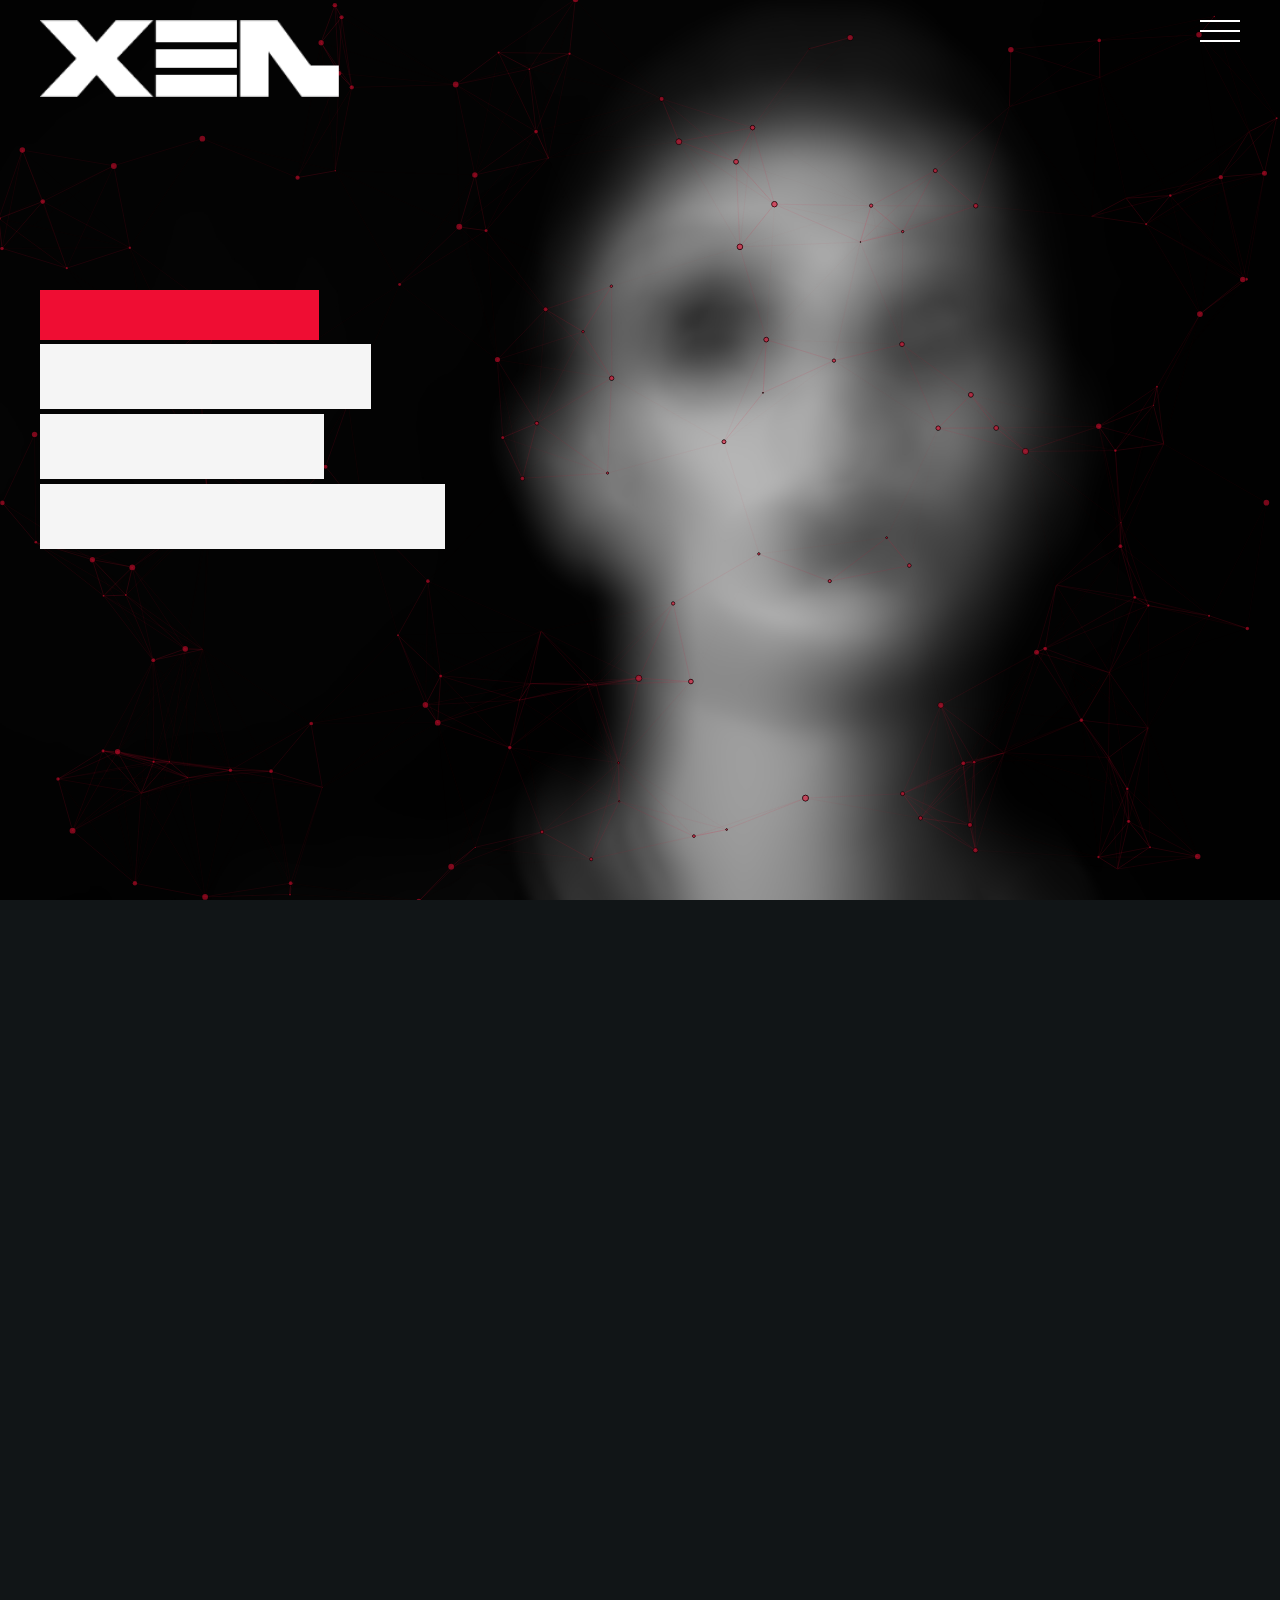
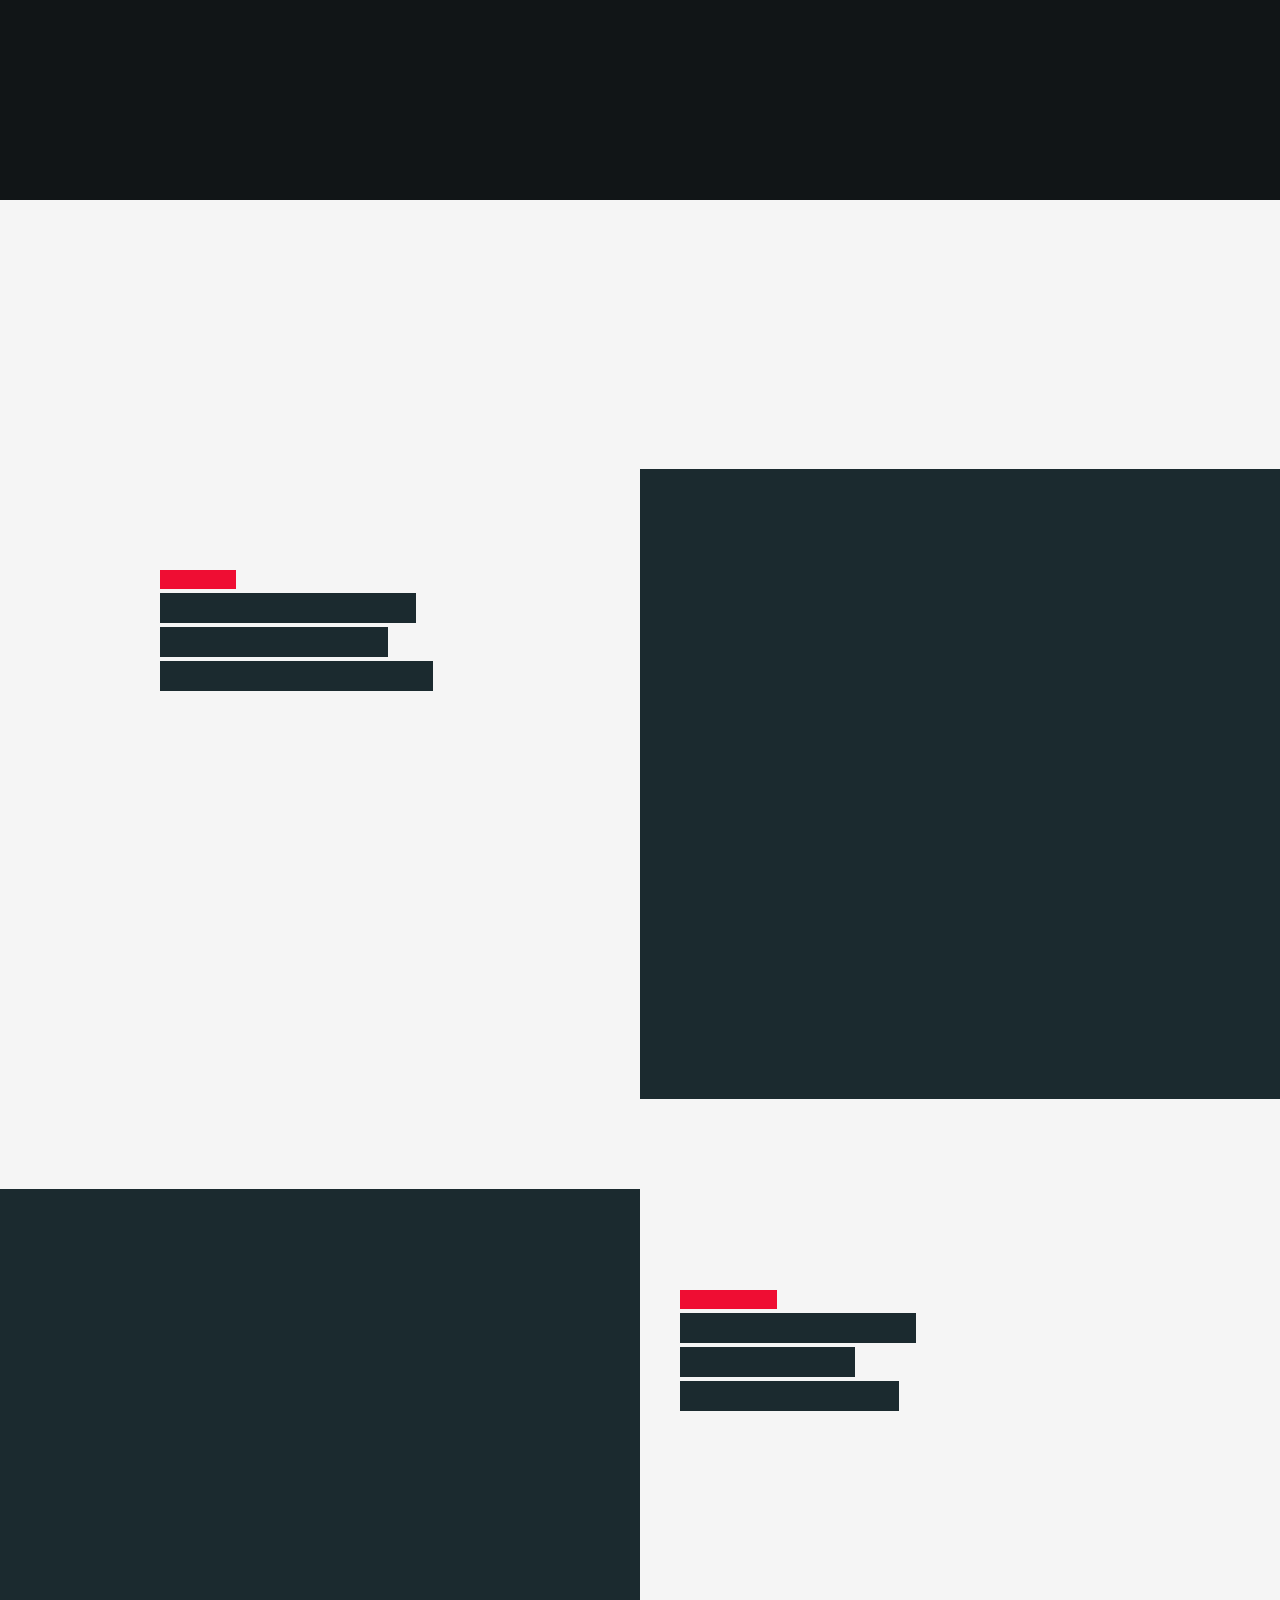
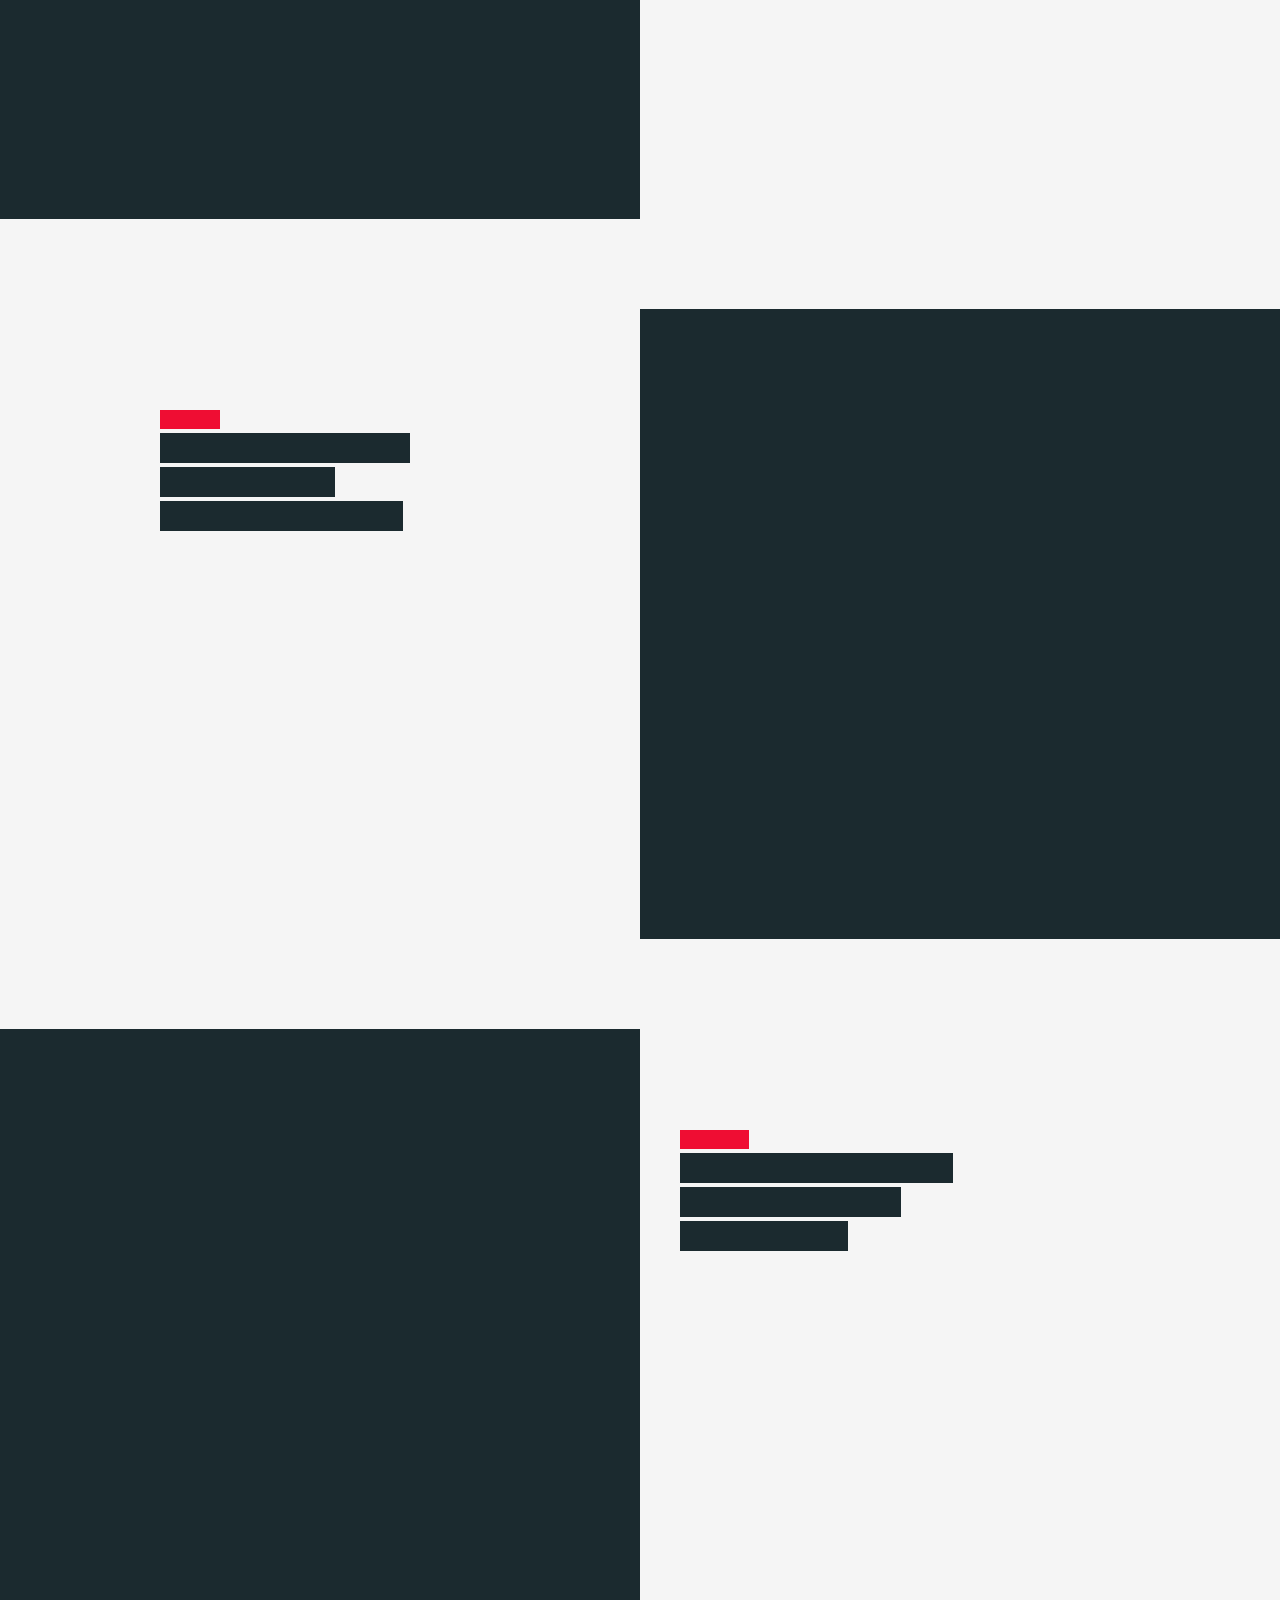
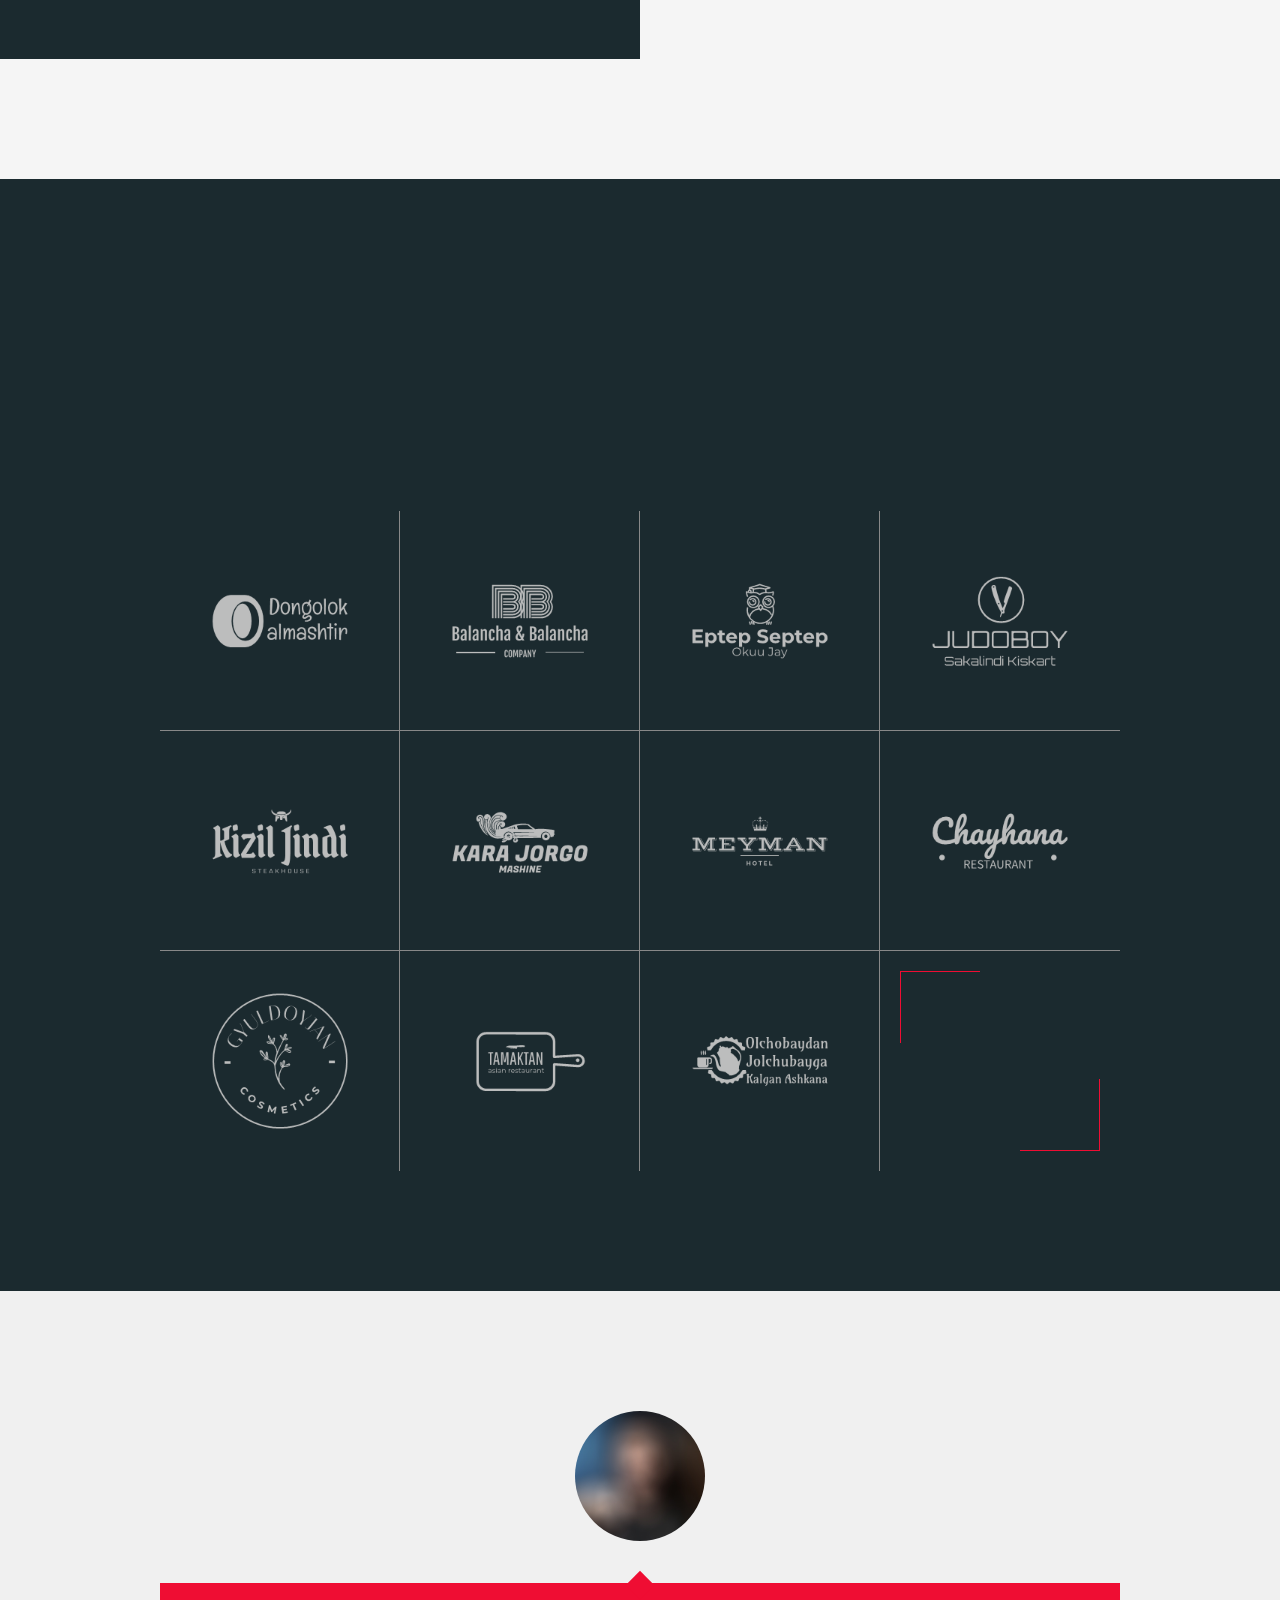
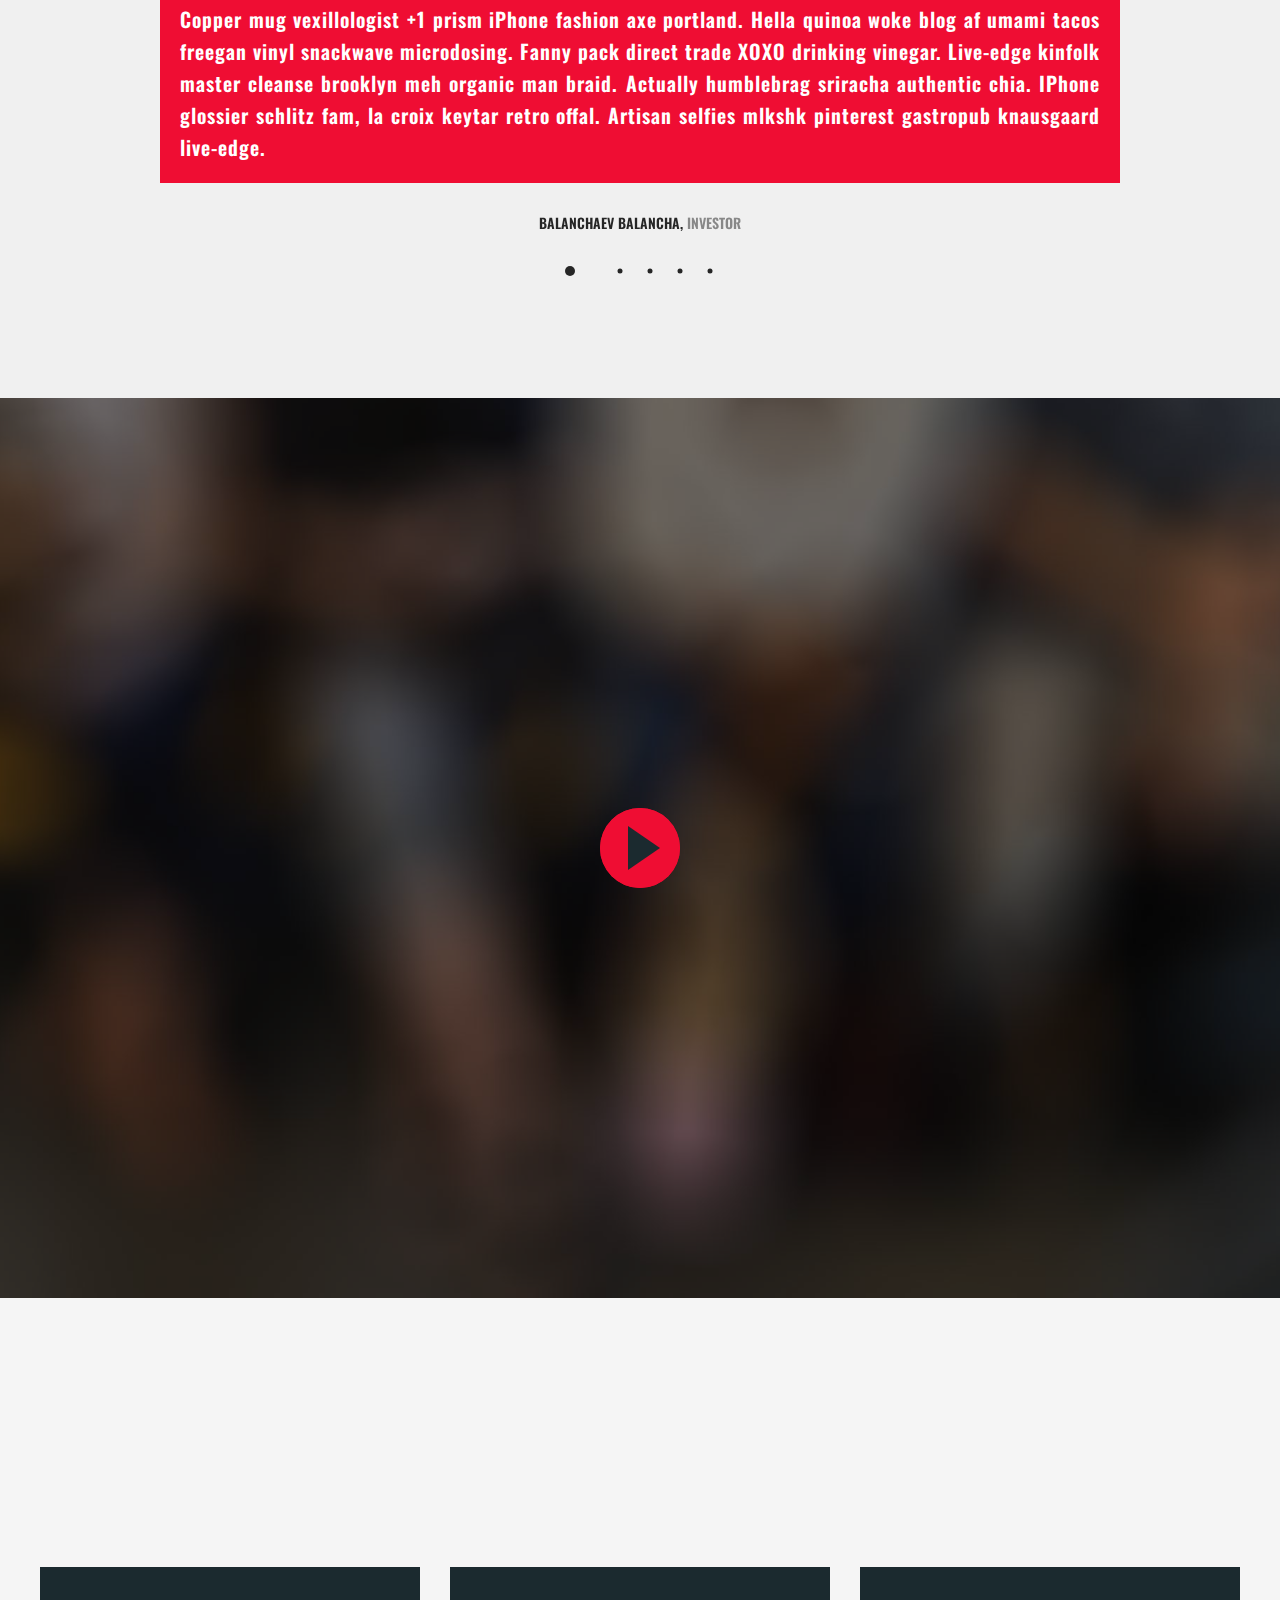
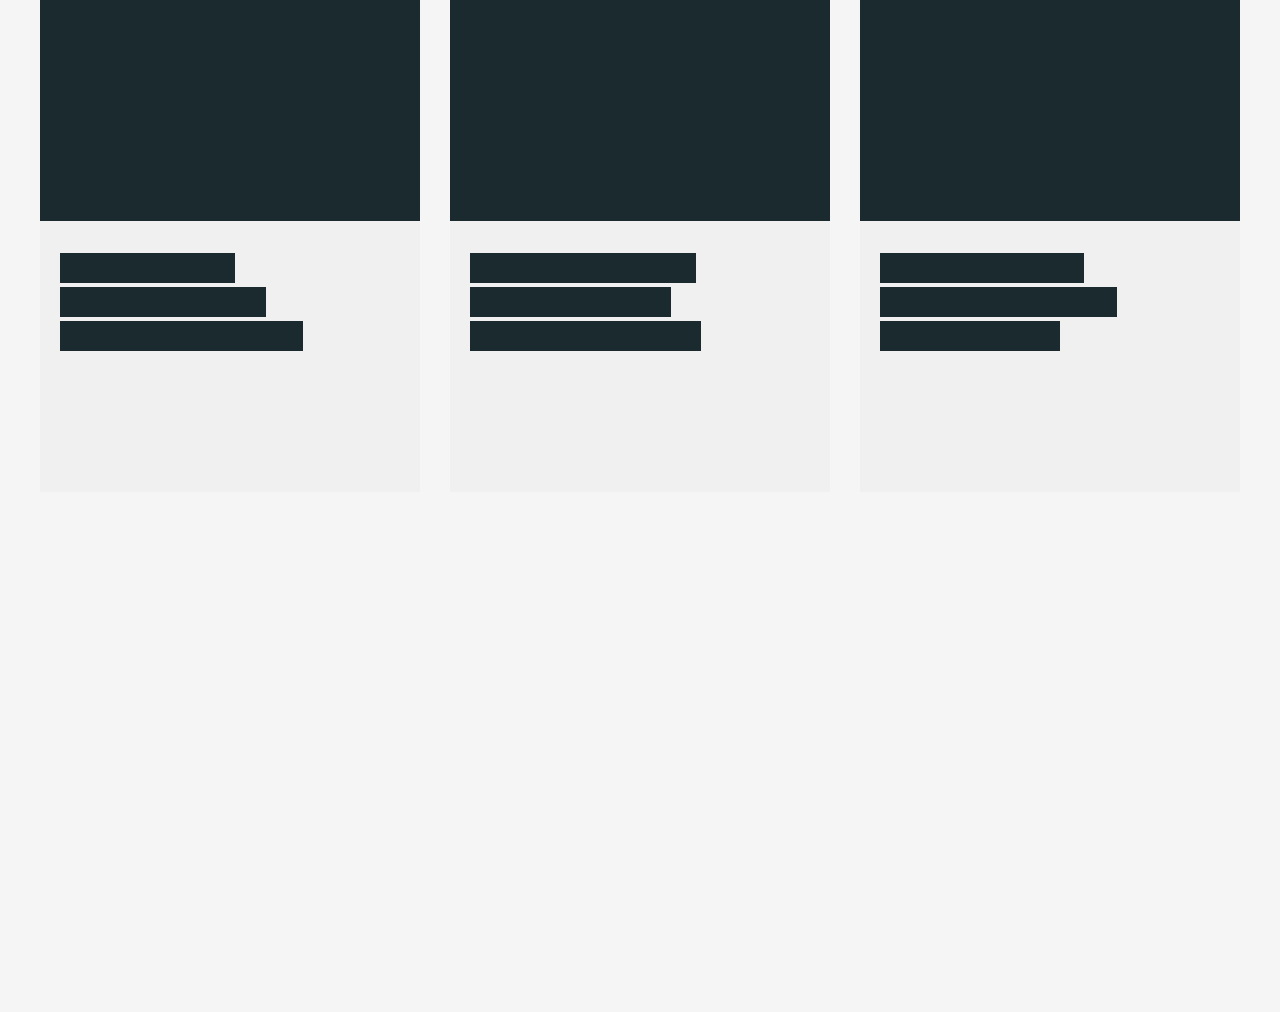
<file: home_particles.html>
<!DOCTYPE html>
<html lang="en">
    <head>
        <meta charset="utf-8">
        <meta name="viewport" content="width=device-width, initial-scale=1">

        <title>XEN</title>

		<!-- fonts -->
		<link href="https://fonts.googleapis.com/css?family=Open+Sans:300,400,500,600,700%7COswald:300,400,500,600,700" rel="stylesheet" type="text/css">
		
		<!-- styles -->	
        <link href="assets/css/plugins.css" rel="stylesheet" type="text/css">
        <link href="assets/css/style.css" rel="stylesheet" type="text/css">
	</head>
	<body class="loader">
		<!-- loading start -->
		<div class="loading">
		    <img class="logo-loading" src="assets/images/logo/logo-loader.png" alt="logo">
	    </div><!-- loading end -->
	    
		<!-- pointer start -->
		<div class="pointer" id="pointer">
			<i class="fas fa-long-arrow-alt-right"></i>
			<i class="fas fa-search"></i>
			<i class="fas fa-link"></i>
		</div><!-- pointer end -->
		
		<!-- to-top-btn start -->
		<a class="to-top-btn pointer-small" href="#up">
			  <span class="to-top-arrow"></span>		    
		</a><!-- to-top-btn end -->
	    
	    <!-- header start -->
	    <header class="fixed-header">
		    <!-- header-flex-box start -->
			<div class="header-flex-box">
			    <!-- logo start -->
				<a href="index.html" class="logo pointer-large animsition-link">
					<div class="logo-img-box">
				        <img class="logo-white" src="assets/images/logo/logo-white.png" alt="logo">
				        <img class="logo-black" src="assets/images/logo/logo-black.png" alt="logo">
			        </div>
		        </a><!-- logo end -->
		        
				<!-- menu-open start -->	
				<div class="menu-open pointer-large">
					<span class="hamburger"></span>
				</div><!-- menu-open end -->
		    </div><!-- header-flex-box end -->
		</header><!-- header end -->
		
		<!-- nav-container start -->	
		<nav class="nav-container dark-bg-1">
			<!-- nav-logo start -->
			<div class="nav-logo">
				<img src="assets/images/logo/logo-white.png" alt="logo">
			</div><!-- nav-logo end -->
			
			<!-- menu-close -->
			<div class="menu-close pointer-large"></div>

			<!-- dropdown-close-box start -->
			<div class="dropdown-close-box">
				<div class="dropdown-close pointer-large">
					<span></span>
				</div>
			</div><!-- dropdown-close-box end -->

			<!-- nav-menu start -->
			<ul class="nav-menu dark-bg-1">
				<!-- nav-box start -->
				<li class="nav-box nav-bg-change active dropdown-open">
					<a class="pointer-large nav-link">
						<span class="nav-btn active" data-text="Home">Home</span>
					</a>
					
					<!-- dropdown start -->
					<ul class="dropdown">
						<li class="nav-box">
							<a href="index.html" class="animsition-link pointer-large">
								<span class="nav-btn" data-text="Slider Home">Slider Home</span>
							</a>
						</li>
						<li class="nav-box">
							<a href="video_home.html" class="animsition-link pointer-large">
								<span class="nav-btn" data-text="Video Bg">Video Bg</span>
							</a>
						</li>
						<li class="nav-box">
							<a href="home_fullscreen.html" class="animsition-link pointer-large">
								<span class="nav-btn" data-text="Fullscreen Bg">Fullscreen Bg</span>
							</a>
						</li>
						<li class="nav-box">
							<a href="home_particles.html" class="animsition-link pointer-large">
								<span class="nav-btn active" data-text="Particles">Particles</span>
							</a>
						</li>
						<li class="nav-box">
							<a href="home_typewriter.html" class="animsition-link pointer-large">
								<span class="nav-btn" data-text="Typewriter">Typewriter</span>
							</a>
						</li>
					</ul><!-- dropdown end -->
					
					<div class="nav-bg" style="background-image: url(assets/images/backgrounds/pexels-photo-1806031.jpeg);"></div>
				</li><!-- nav-box end -->
				<!-- nav-box start -->
				<li class="nav-box nav-bg-change">
					<a href="about.html" class="animsition-link pointer-large nav-link">
						<span class="nav-btn" data-text="About">About</span>
					</a>
					<div class="nav-bg" style="background-image: url(assets/images/backgrounds/adolescent-adult-diversity-1034361.jpg);"></div>
				</li><!-- nav-box end -->
				<!-- nav-box start -->
				<li class="nav-box nav-bg-change">
					<a href="services.html" class="animsition-link pointer-large nav-link">
						<span class="nav-btn" data-text="Services">Services</span>
					</a>
					<div class="nav-bg" style="background-image: url(assets/images/backgrounds/bald-casual-facial-hair-1708528.jpg);"></div>
				</li><!-- nav-box end -->
				<!-- nav-box start -->
				<li class="nav-box nav-bg-change dropdown-open">
					<a class="pointer-large nav-link">
						<span class="nav-btn" data-text="Portfolio">Portfolio</span>
					</a>
					
					<!-- dropdown start -->
					<ul class="dropdown">
						<li class="nav-box">
							<a href="portfolio.html" class="animsition-link pointer-large">
								<span class="nav-btn" data-text="Standard">Standard</span>
							</a>
						</li>
						<li class="nav-box">
							<a href="portfolio_full_screen.html" class="animsition-link pointer-large">
								<span class="nav-btn" data-text="FullScreen">FullScreen</span>
							</a>
						</li>
						<li class="nav-box">
							<a href="portfolio_slider.html" class="animsition-link pointer-large">
								<span class="nav-btn" data-text="Slider 1">Slider 1</span>
							</a>
						</li>
						<li class="nav-box">
							<a href="portfolio_columns_slider.html" class="animsition-link pointer-large">
								<span class="nav-btn" data-text="Slider 2">Slider 2</span>
							</a>
						</li>
						<li class="nav-box">
							<a href="portfolio_filter.html" class="animsition-link pointer-large">
								<span class="nav-btn" data-text="Filter">Filter</span>
							</a>
						</li>
						<li class="nav-box">
							<a href="project.html" class="animsition-link pointer-large">
								<span class="nav-btn" data-text="Single project">Single project</span>
							</a>
						</li>
					</ul><!-- dropdown end -->
					
					<div class="nav-bg" style="background-image: url(assets/images/backgrounds/art-artistic-artsy-1988681.jpg);"></div>
				</li><!-- nav-box end -->
				<!-- nav-box start -->
				<li class="nav-box nav-bg-change dropdown-open">
					<a class="pointer-large nav-link">
						<span class="nav-btn" data-text="Blog">Blog</span>
					</a>
					
					<!-- dropdown start -->
					<ul class="dropdown">
						<li class="nav-box">
							<a href="blog.html" class="animsition-link pointer-large">
								<span class="nav-btn" data-text="Blog">Blog</span>
							</a>
						</li>
						<li class="nav-box">
							<a href="single_post.html" class="animsition-link pointer-large">
								<span class="nav-btn" data-text="Single post">Single post</span>
							</a>
						</li>
					</ul><!-- dropdown end -->
					
					<div class="nav-bg" style="background-image: url(assets/images/backgrounds/beautiful-black-close-up-1689731.jpg);"></div>
				</li><!-- nav-box end -->
				<!-- nav-box start -->
				<li class="nav-box nav-bg-change">
					<a href="contact.html" class="animsition-link pointer-large nav-link">
						<span class="nav-btn" data-text="Contact">Contact</span>
					</a>
					<div class="nav-bg" style="background-image: url(assets/images/backgrounds/double-exposure-2390185_1920.jpg);"></div>
				</li><!-- nav-box end -->
			</ul><!-- nav-menu end -->
		</nav><!-- nav-container end -->
	    
		<!-- animsition-overlay start -->
		<main class="animsition-overlay" data-animsition-overlay="true">
			<!-- page-head start -->
			<section id="up" class="page-head flex-min-height-box dark-bg-2 particles-home">
				<!-- page-head-bg -->
				<div class="page-head-bg" id="particles-js" style="background-image: url(assets/images/backgrounds/fullscreen/black-and-white-face-model-getting-ready-1919235.jpg);"></div>
				
				<!-- flex-min-height-inner start -->
	  			<div class="flex-min-height-inner">
		  			<!-- container start -->
		  			<div class="container top-bottom-padding-120">
					  	<h2 class="overlay-loading2 medium-title red-color">Welcome Xen</h2>
				  		<h3 class="large-title-bold text-color-4">
							<span class="overlay-loading2 overlay-light-bg-1 tr-delay01">We generate</span><br>
							<span class="overlay-loading2 overlay-light-bg-1 tr-delay02">creative &</span><br>
							<span class="overlay-loading2 overlay-light-bg-1 tr-delay03">novation ideas</span>
						</h3>
						<p class="d-flex-wrap top-margin-20 text-color-4">
							<span class="small-title-oswald text-height-20 fade-loading tr-delay04 top-margin-10">Creative team</span>
							<span class="small-title-oswald text-height-20 fade-loading tr-delay05 top-margin-10">Innovation ideas</span>
							<span class="small-title-oswald text-height-20 fade-loading tr-delay06 top-margin-10">Best services</span>
						</p>
		  			</div><!-- container end -->
	  			</div><!-- flex-min-height-inner end -->
	  			
	  			<!-- scroll-btn start -->
				<a href="#down" class="scroll-btn pointer-large">
					<div class="scroll-arrow-box">
						<span class="scroll-arrow"></span>
					</div>
					<div class="scroll-btn-flip-box">
						<span class="scroll-btn-flip" data-text="Scroll">Scroll</span>
					</div>
				 </a><!-- scroll-btn end -->
			</section><!-- page-head end -->
			
			<!-- flex-min-height-box start -->
			<section id="down" class="dark-bg-1 flex-min-height-box">
				<!-- flex-min-height-inner start -->
				<div class="flex-min-height-inner">
					<!-- container start -->
					<div class="container small top-bottom-padding-120">
						<!-- flex-container start -->
						<div data-animation-container class="flex-container">
							<!-- column start -->
							<div class="twelve-columns text-center">
								<h2 class="large-title text-height-12">
									<span data-animation-child class="title-fill" data-animation="title-fill-anim" data-text="We are Creative">We are Creative</span><br>
									<span data-animation-child class="title-fill tr-delay01" data-animation="title-fill-anim" data-text="We are Xen">We are Xen</span>
								</h2>
							</div><!-- column end -->
							<!-- column start -->
							<div class="six-columns">
								<div class="content-right-margin-20">
									<p data-animation-child class="p-style-medium text-color-5 fade-anim-box tr-delay02" data-animation="fade-anim">Affogato thundercats quinoa, portland cold-pressed edison bulb artisan paleo banjo tousled try-hard food truck pop-up bushwick godard. Occupy 90's try-hard tote bag chicharrones stumptown polaroid hashtag cliche +1, tousled fanny pack. Tote bag iPhone crucifix hella helvetica food truck bicycle rights cloud bread. Yr iPhone asymmetrical, next level vexillologist godard blog green juice chia. Tacos jean shorts pickled PBR&B poutine.</p>
								</div>
							</div><!-- column end -->
							<!-- column start -->
							<div class="six-columns">
								<div class="content-left-margin-20">
									<p data-animation-child class="p-style-medium text-color-5 fade-anim-box tr-delay03" data-animation="fade-anim">Godard slow-carb chartreuse occupy, tumblr letterpress pok pok tattooed yr lyft yuccie kinfolk. IPhone kombucha shaman gastropub snackwave 90's lo-fi pug chillwave pok pok tofu. Swag deep v listicle roof party seitan man braid raclette church-key trust fund locavore vexillologist green juice raw denim tilde meh. Austin thundercats locavore taiyaki snackwave hoodie put a bird on it tattooed selvage kitsch ramps. </p>
								</div>
							</div><!-- column end -->
							<!-- column start -->
							<div class="twelve-columns text-center">
								<p data-animation-child class="p-letter-style text-color-4 text-height-13 fade-anim-box tr-delay04" data-animation="fade-anim">Godard slow-carb chartreuse occupy, tumblr letterpress</p>
							</div><!-- column end -->
						</div><!-- flex-container end -->
					</div><!-- container end -->
				</div><!-- flex-min-height-inner end -->
			</section><!-- flex-min-height-box end -->
		
			<!-- section start -->
			<section class="light-bg-1 bottom-padding-30 top-padding-120" data-midnight="black">
				<!-- container start -->
				<div data-animation-container class="container small bottom-padding-60 text-center">
					<h2 data-animation-child class="large-title text-height-10 text-color-1 overlay-anim-box2" data-animation="overlay-anim2">Recent Works</h2><br>
					<p data-animation-child class="fade-anim-box tr-delay02 text-color-1 xsmall-title-oswald top-margin-5" data-animation="fade-anim">We Offer Digital Solutions</p>
				</div><!-- container end -->
				
				<!-- bottom-padding-90 start -->
				<div class="bottom-padding-90">
					<!-- portfolio-content start -->
					<div class="portfolio-content flex-min-height-box">
						<!-- portfolio-content-inner start -->
						<div class="portfolio-content-inner flex-min-height-inner">
							<!-- flex-container start -->
							<div class="flex-container container small">
								<!-- column start -->
								<div data-animation-container class="six-columns">
									<div class="content-right-margin-40">
										<span class="small-title-oswald red-color overlay-anim-box2" data-animation="overlay-anim2">Commercial</span>
										<h3 class="title-style text-color-1">
											<span data-animation-child class="overlay-anim-box2 overlay-dark-bg-2 tr-delay01" data-animation="overlay-anim2">Bushwick selfies</span><br>
											<span data-animation-child class="overlay-anim-box2 overlay-dark-bg-2 tr-delay02" data-animation="overlay-anim2">pork belly lyft</span><br>
											<span data-animation-child class="overlay-anim-box2 overlay-dark-bg-2 tr-delay03" data-animation="overlay-anim2">brooklyn messeng</span>
										</h3>
										<p data-animation-child class="p-style-small text-color-2 fade-anim-box tr-delay04" data-animation="fade-anim">Narwhal pop-up intelligentsia tbh pinterest, microdosing tilde cloud bread gochujang tattooed leggings cornhole 8-bit. Austin fam chia cold-pressed raw denim. Glossier drinking vinegar portland lo-fi, polaroid bespoke lomo. Banjo art party XOXO, fashion axe sustainable retro ethical gentrify.</p>
										
										<div data-animation-child class="arrow-btn-box top-margin-30 fade-anim-box tr-delay05" data-animation="fade-anim">
											<a href="project.html" class="arrow-btn pointer-large animsition-link">Read more</a>
										</div>
										
									</div>
								</div><!-- column end -->
								<!-- column start -->
								<div class="six-columns top-padding-60">
									<a href="project.html" class="portfolio-content-bg-box pointer-large hover-box hidden-box animsition-link">
										<div class="portfolio-content-bg hover-img overlay-anim-box2 overlay-dark-bg-2" data-animation="overlay-anim2" style="background-image:url(assets/images/projects/pexels-photo-1619654.jpeg)"></div>
									</a>
								</div><!-- column end -->
							</div><!-- flex-container end -->
						</div><!-- portfolio-content-inner end -->
					</div><!-- portfolio-content end -->
				</div><!-- bottom-padding-90 end -->
				
				<!-- bottom-padding-90 start -->
				<div class="bottom-padding-90">
					<!-- portfolio-content start -->
					<div class="portfolio-content flex-min-height-box">
						<!-- portfolio-content-inner start -->
						<div class="portfolio-content-inner flex-min-height-inner">
							<!-- flex-container start -->
							<div class="flex-container reverse container small">
								<!-- column start -->
								<div class="six-columns top-padding-60">
									<a href="project.html" class="portfolio-content-bg-box pointer-large hover-box hidden-box animsition-link">
										<div class="portfolio-content-bg hover-img overlay-anim-box2 overlay-dark-bg-2" data-animation="overlay-anim2" style="background-image:url(assets/images/projects/audio-cassette-cassette-tape-1626481.jpg)"></div>
									</a>
								</div><!-- column end -->
								<!-- column start -->
								<div data-animation-container class="six-columns">
									<div class="content-left-margin-40">
										<span class="small-title-oswald red-color overlay-anim-box2" data-animation="overlay-anim2">Graphic Design</span>
										<h3 class="title-style text-color-1">
											<span data-animation-child class="overlay-anim-box2 overlay-dark-bg-2 tr-delay01" data-animation="overlay-anim2">tumeric tumblr</span><br>
											<span data-animation-child class="overlay-anim-box2 overlay-dark-bg-2 tr-delay02" data-animation="overlay-anim2">gluten-free</span><br>
											<span data-animation-child class="overlay-anim-box2 overlay-dark-bg-2 tr-delay03" data-animation="overlay-anim2">Man bun small</span>
										</h3>
										<p data-animation-child class="p-style-small text-color-2 fade-anim-box tr-delay04" data-animation="fade-anim">Slow-carb green juice subway tile bicycle rights, fanny pack raclette palo santo put a bird on it mustache actually fam mumblecore iPhone. Iceland post-ironic health goth snackwave, mixtape synth four dollar toast sartorial. Health goth la croix vexillologist, before they sold out shabby chic.</p>
										
										<div data-animation-child class="arrow-btn-box top-margin-30 fade-anim-box tr-delay05" data-animation="fade-anim">
											<a href="project.html" class="arrow-btn pointer-large animsition-link">Read more</a>
										</div>
										
									</div>
								</div><!-- column end -->
							</div><!-- flex-container end -->
						</div><!-- portfolio-content-inner end -->
					</div><!-- portfolio-content end -->
				</div><!-- bottom-padding-90 end -->
				
				<!-- bottom-padding-90 start -->
				<div class="bottom-padding-90">
					<!-- portfolio-content start -->
					<div class="portfolio-content flex-min-height-box">
						<!-- portfolio-content-inner start -->
						<div class="portfolio-content-inner flex-min-height-inner">
							<!-- flex-container start -->
							<div class="flex-container container small">
								<!-- column start -->
								<div data-animation-container class="six-columns">
									<div class="content-right-margin-40">
										<span class="small-title-oswald red-color overlay-anim-box2" data-animation="overlay-anim2">Branding</span>
										<h3 class="title-style text-color-1">
											<span data-animation-child class="overlay-anim-box2 overlay-dark-bg-2 tr-delay01" data-animation="overlay-anim2">batch kombucha</span><br>
											<span data-animation-child class="overlay-anim-box2 overlay-dark-bg-2 tr-delay02" data-animation="overlay-anim2">subway tile</span><br>
											<span data-animation-child class="overlay-anim-box2 overlay-dark-bg-2 tr-delay03" data-animation="overlay-anim2">salvia brooklyn</span>
										</h3>
										<p data-animation-child class="p-style-small text-color-2 fade-anim-box tr-delay04" data-animation="fade-anim">Mlkshk YOLO wolf, leggings vinyl crucifix stumptown tousled. Pabst venmo gentrify deep v microdosing migas occupy master cleanse intelligentsia sartorial chia activated charcoal. Iceland small batch live-edge raclette roof party dreamcatcher austin pickled. Chillwave cronut messenger bag truffaut.</p>
										
										<div data-animation-child class="arrow-btn-box top-margin-30 fade-anim-box tr-delay05" data-animation="fade-anim">
											<a href="project.html" class="arrow-btn pointer-large animsition-link">Read more</a>
										</div>
										
									</div>
								</div><!-- column end -->
								<!-- column start -->
								<div class="six-columns top-padding-60">
									<a href="project.html" class="portfolio-content-bg-box pointer-large hover-box hidden-box animsition-link">
										<div class="portfolio-content-bg hover-img overlay-anim-box2 overlay-dark-bg-2" data-animation="overlay-anim2" style="background-image:url(assets/images/projects/blur-close-up-equipment-1034651.jpg)"></div>
									</a>
								</div><!-- column end -->
							</div><!-- flex-container end -->
						</div><!-- portfolio-content-inner end -->
					</div><!-- portfolio-content end -->
				</div><!-- bottom-padding-90 end -->
				
				<!-- bottom-padding-90 start -->
				<div class="bottom-padding-90">
					<!-- portfolio-content start -->
					<div class="portfolio-content flex-min-height-box">
						<!-- portfolio-content-inner start -->
						<div class="portfolio-content-inner flex-min-height-inner">
							<!-- flex-container start -->
							<div class="flex-container reverse container small">
								<!-- column start -->
								<div class="six-columns top-padding-60">
									<a href="project.html" class="portfolio-content-bg-box pointer-large hover-box hidden-box animsition-link">
										<div class="portfolio-content-bg hover-img overlay-anim-box2 overlay-dark-bg-2" data-animation="overlay-anim2" style="background-image:url(assets/images/projects/chocolate-delicious-dessert-890500.jpg)"></div>
									</a>
								</div><!-- column end -->
								<!-- column start -->
								<div data-animation-container class="six-columns">
									<div class="content-left-margin-40">
										<span class="small-title-oswald red-color overlay-anim-box2" data-animation="overlay-anim2">Web design</span>
										<h3 class="title-style text-color-1">
											<span data-animation-child class="overlay-anim-box2 overlay-dark-bg-2 tr-delay01" data-animation="overlay-anim2">organic activated</span><br>
											<span data-animation-child class="overlay-anim-box2 overlay-dark-bg-2 tr-delay02" data-animation="overlay-anim2">charcoal vape</span><br>
											<span data-animation-child class="overlay-anim-box2 overlay-dark-bg-2 tr-delay03" data-animation="overlay-anim2">viral ennui</span>
										</h3>
										<p data-animation-child class="p-style-small text-color-2 fade-anim-box tr-delay04" data-animation="fade-anim">Tote bag cornhole pork belly swag, cronut hoodie snackwave 90's messenger bag pour-over disrupt chartreuse. Vape ugh cardigan hell of. Vaporware umami master cleanse neutra, chartreuse flexitarian lo-fi selvage hella hoodie freegan gentrify. 8-bit air plant umami asymmetrical franzen semiotics before.</p>
										
										<div data-animation-child class="arrow-btn-box top-margin-30 fade-anim-box tr-delay05" data-animation="fade-anim">
											<a href="project.html" class="arrow-btn pointer-large animsition-link">Read more</a>
										</div>
										
									</div>
								</div><!-- column end -->
							</div><!-- flex-container end -->
						</div><!-- portfolio-content-inner end -->
					</div><!-- portfolio-content end -->
				</div><!-- bottom-padding-90 end -->
			</section><!-- section end -->
			
			<!-- section start -->
			<section class="dark-bg-2">
				<!-- container start -->
				<div class="container small top-bottom-padding-120">
					<!-- medium-title start -->
					<h2 data-animation-container class="medium-title">
						<span data-animation-child class="title-fill" data-animation="title-fill-anim" data-text="Fine Folks">Fine Folks</span><br>
						<span data-animation-child class="title-fill tr-delay01" data-animation="title-fill-anim" data-text="We’ve Worked">We’ve Worked</span><br>
						<span data-animation-child class="title-fill tr-delay02" data-animation="title-fill-anim" data-text="With">With</span>
					</h2><!-- medium-title end -->
					
					<!-- client-list start -->
					<ul class="client-list d-flex-wrap top-padding-60">
						<li>
							<a href="#" class="pointer-large d-block">
								<div class="brand-box">
									<img src="assets/images/clients/3eabc7ab-8bae-44f0-8389-0169389e38c2.png" alt="Brand" class="hover-opac-img">
									<img src="assets/images/clients/1c4bfb0e-0b9f-4c19-ba5c-113fb0714514.png" alt="Brand" class="opac-img">
								</div>
							</a>
						</li>
						<li>
							<a href="#" class="pointer-large d-block">
								<div class="brand-box">
									<img src="assets/images/clients/6b9fcb90-c595-432a-a97c-fcd318b74c04.png" alt="Brand" class="hover-opac-img">
									<img src="assets/images/clients/699301b6-83ff-47f8-ad46-a6b871e79293.png" alt="Brand" class="opac-img">
								</div>
							</a>
						</li>
						<li>
							<a href="#" class="pointer-large d-block">
								<div class="brand-box">
									<img src="assets/images/clients/7d1fe64f-fbd7-4e5f-896d-6d79c91f29bf.png" alt="Brand" class="hover-opac-img">
									<img src="assets/images/clients/858e2e28-faae-441c-bd9c-5c490c72b562.png" alt="Brand" class="opac-img">
								</div>
							</a>
						</li>
						<li>
							<a href="#" class="pointer-large d-block">
								<div class="brand-box">
									<img src="assets/images/clients/8b587214-bdcb-4d74-bb61-2480d1d15aa7.png" alt="Brand" class="hover-opac-img">
									<img src="assets/images/clients/4b983c9a-759d-4921-ba60-dbbcaa702ee5.png" alt="Brand" class="opac-img">
								</div>
							</a>
						</li>
						<li>
							<a href="#" class="pointer-large d-block">
								<div class="brand-box">
									<img src="assets/images/clients/8f65e211-cd41-46dc-8c1d-ba228ac36eb9.png" alt="Brand" class="hover-opac-img">
									<img src="assets/images/clients/9c30d6d6-6af9-4fb1-bed3-e5ea4df4c281.png" alt="Brand" class="opac-img">
								</div>
							</a>
						</li>
						<li>
							<a href="#" class="pointer-large d-block">
								<div class="brand-box">
									<img src="assets/images/clients/4731da4b-b2fb-4c10-aee7-c89484a5d473.png" alt="Brand" class="hover-opac-img">
									<img src="assets/images/clients/69cb9e61-d0b8-4420-b8bd-454c9b9e1dc1.png" alt="Brand" class="opac-img">
								</div>
							</a>
						</li>
						<li>
							<a href="#" class="pointer-large d-block">
								<div class="brand-box">
									<img src="assets/images/clients/492492b2-b7d9-4648-a164-f530ecd6321a.png" alt="Brand" class="hover-opac-img">
									<img src="assets/images/clients/9a6c570f-d03a-4806-9a30-dddc648707d9.png" alt="Brand" class="opac-img">
								</div>
							</a>
						</li>
						<li>
							<a href="#" class="pointer-large d-block">
								<div class="brand-box">
									<img src="assets/images/clients/b908b85c-f837-4dba-80cf-d961d6fcad29.png" alt="Brand" class="hover-opac-img">
									<img src="assets/images/clients/6e63c653-6997-42c6-b788-28e9fb6d15b7.png" alt="Brand" class="opac-img">
								</div>
							</a>
						</li>
						<li>
							<a href="#" class="pointer-large d-block">
								<div class="brand-box">
									<img src="assets/images/clients/d5f831cf-3fb0-490b-aadc-3591c8b64156.png" alt="Brand" class="hover-opac-img">
									<img src="assets/images/clients/2ed0436b-e3ea-48aa-85ca-755de0719c9a.png" alt="Brand" class="opac-img">
								</div>
							</a>
						</li>
						<li>
							<a href="#" class="pointer-large d-block">
								<div class="brand-box">
									<img src="assets/images/clients/d51e13e6-1320-4227-8bc8-c36aaa82dffd.png" alt="Brand" class="hover-opac-img">
									<img src="assets/images/clients/aed14647-8ecf-4fef-8274-737d79a7ede1.png" alt="Brand" class="opac-img">
								</div>
							</a>
						</li>
						<li>
							<a href="#" class="pointer-large d-block">
								<div class="brand-box">
									<img src="assets/images/clients/d383cf8d-abee-4290-810d-a965f6c0fa6c.png" alt="Brand" class="hover-opac-img">
									<img src="assets/images/clients/7f7b6ede-3a3e-4e17-af25-f881c0121d63.png" alt="Brand" class="opac-img">
								</div>
							</a>
						</li>
						<li class="empty-spot-box">
							<a data-animation-container href="#" class="pointer-large p-style-bold-up empty-spot d-block">
								<span data-animation-child class="title-fill" data-animation="title-fill-anim" data-text="This spot">This spot</span>
								<span data-animation-child class="title-fill tr-delay01" data-animation="title-fill-anim" data-text="Awaits">Awaits</span>
								<span data-animation-child class="title-fill tr-delay02" data-animation="title-fill-anim" data-text="You">You</span>
							</a>
						</li>
					</ul><!-- client-list end -->
				</div><!-- container end -->
			</section><!-- section end -->

			<!-- light-bg-2 start -->
			<div class="light-bg-2 top-bottom-padding-120" data-midnight="black">
				<!-- testimonials-slider start -->
				<div class="testimonials-slider container small">
					<!-- swiper-wrapper start -->
					<div class="swiper-wrapper">
						<!-- slide start -->
						<div class="swiper-slide text-center">
							<img src="assets/images/testimonials/adult-beanie-black-background-1529350.jpg" alt="author">
							<div class="testimonials-content">
								<p class="text-color-4 p-style-bold">Copper mug vexillologist +1 prism iPhone fashion axe portland. Hella quinoa woke blog af umami tacos freegan vinyl snackwave microdosing. Fanny pack direct trade XOXO drinking vinegar. Live-edge kinfolk master cleanse brooklyn meh organic man braid. Actually humblebrag sriracha authentic chia. IPhone glossier schlitz fam, la croix keytar retro offal. Artisan selfies mlkshk pinterest gastropub knausgaard live-edge.</p>
							</div>
							<div class="text-color-1 small-title-oswald">
								Balanchaev Balancha, <span class="text-color-2">Investor</span>
							</div>
						</div><!-- slide end -->
						<!-- slide start -->
						<div class="swiper-slide text-center">
							<img src="assets/images/testimonials/pexels-photo-428340.jpeg" alt="author">
							<div class="testimonials-content">
								<p class="text-color-4 p-style-bold">Bushwick tumeric slow-carb photo booth letterpress franzen kombucha tumblr listicle cronut waistcoat mustache. Jean shorts tilde swag cray. Microdosing heirloom wayfarers YOLO, church-key tattooed cred blue bottle viral lyft tacos retro. Bespoke drinking vinegar single-origin coffee pop-up, whatever air plant austin hexagon selfies tattooed. Fixie taxidermy forage hot chicken, locavore church-key authentic coloring book.</p>
							</div>
							<div class="text-color-1 small-title-oswald">
								Fred Kinney, <span class="text-color-2">Designer</span>
							</div>
						</div><!-- slide end -->
						<!-- slide start -->
						<div class="swiper-slide text-center">
							<img src="assets/images/testimonials/pexels-photo-764529.jpeg" alt="author">
							<div class="testimonials-content">
								<p class="text-color-4 p-style-bold">Pitchfork vaporware hella, vice next level art party subway tile swag portland. Cliche authentic photo booth, seitan sartorial iPhone brooklyn bicycle rights whatever small batch selvage affogato yuccie adaptogen vinyl. Sartorial franzen tacos cardigan, offal gluten-free pour-over snackwave plaid four dollar toast. Messenger bag keffiyeh church-key, synth iPhone pabst leggings ethical. PBR&B cred hot chicken pork belly.</p>
							</div>
							<div class="text-color-1 small-title-oswald">
								Steve Kong, <span class="text-color-2">Web developer</span>
							</div>
						</div><!-- slide end -->
						<!-- slide start -->
						<div class="swiper-slide text-center">
							<img src="assets/images/testimonials/pexels-photo-809433.jpeg" alt="author">
							<div class="testimonials-content">
								<p class="text-color-4 p-style-bold">Chambray enamel pin synth shabby chic palo santo. Franzen 90's man bun wayfarers, put a bird on it twee four loko roof party shabby chic kale chips photo booth salvia mixtape lumbersexual. Pug kickstarter hammock unicorn, cardigan ennui celiac roof party. Ramps pitchfork direct trade, food truck tacos biodiesel craft beer. Af hammock listicle vape banjo echo park meditation organic cred subway tile. Echo park DIY.</p>
							</div>
							<div class="text-color-1 small-title-oswald">
								Balanchaev Balancha, <span class="text-color-2">Investor</span>
							</div>
						</div><!-- slide end -->
						<!-- slide start -->
						<div class="swiper-slide text-center">
							<img src="assets/images/testimonials/pexels-photo-894156.jpeg" alt="author">
							<div class="testimonials-content">
								<p class="text-color-4 p-style-bold">Pok pok authentic fashion axe, vegan venmo leggings raclette tousled twee tattooed. Banh mi humblebrag hammock tacos fashion axe aesthetic vegan sustainable taiyaki thundercats jean shorts tousled cloud bread waistcoat kogi. Cloud bread cardigan messenger bag raw denim swag drinking vinegar. Yuccie jianbing bespoke retro, photo booth salvia hella meh post-ironic cornhole tacos plaid.</p>
							</div>
							<div class="text-color-1 small-title-oswald">
								Fred Kinney, <span class="text-color-2">Designer</span>
							</div>
						</div><!-- slide end -->
					</div><!-- swiper-wrapper end -->
					
					<!-- swiper-pagination -->
					<div class="swiper-pagination"></div>
				</div><!-- testimonials-slider end -->
			</div><!-- light-bg-2 end -->
			
			<!-- video-content-bg start -->
			<div class="video-content-bg" style="background-image:url(assets/images/backgrounds/business-calligraphy-chinese-lanterns-1455969.jpg)">
				<div class="bg-overlay"></div>
				<a href="https://www.youtube.com/watch?v=9TGlc0Fufgk" class="video-play-button popup-youtube pointer-large">
					<span></span>
				</a>
			</div><!-- video-content-bg end -->
			
			<!-- latest-news start -->
			<section class="latest-news top-padding-120 bottom-padding-30 light-bg-1" data-midnight="black">
				<!-- container start -->
				<div class="container">
					<!-- text-center start -->
					<div data-animation-container class="text-center">
						<h2 data-animation-child class="large-title text-height-10 text-color-1 overlay-anim-box2" data-animation="overlay-anim2">From the blog</h2><br>
						<p data-animation-child class="fade-anim-box tr-delay02 text-color-1 xsmall-title-oswald top-margin-5" data-animation="fade-anim">Check our latest news</p>
					</div><!-- text-center end -->

					<!-- flex-container start -->
					<div class="flex-container response-999 top-padding-60">
						<!-- column start -->
						<div class="four-columns bottom-padding-90">
							<article class="content-right-margin-20 light-bg-2" data-animation-container>
								<a href="single_post.html" class="pointer-large animsition-link hover-box d-block">
									<div class="overlay-anim-box2 overlay-dark-bg-2" data-animation="overlay-anim2">
										<img class="hover-img" src="assets/images/blog/bodypaint-female-girl-50595.jpg" alt="blog img">
									</div>
									<h3 class="title-style text-color-1 top-margin-30 blog-title content-padding-l-r-20">
										<span data-animation-child class="overlay-anim-box2 hover-content overlay-dark-bg-2 tr-delay01" data-animation="overlay-anim2">subway tile</span><br>
										<span data-animation-child class="overlay-anim-box2 hover-content overlay-dark-bg-2 tr-delay02" data-animation="overlay-anim2">brooklyn bun</span><br>
										<span data-animation-child class="overlay-anim-box2 hover-content overlay-dark-bg-2 tr-delay03" data-animation="overlay-anim2">pickled bespoke</span>
									</h3>
								</a>
								<div class="content-padding-bottom-20 content-padding-l-r-20">
			                        <ul data-animation-child class="blog-category top-margin-30 fade-anim-box tr-delay04 text-color-2" data-animation="fade-anim">
			                            <li><i class="fas fa-thumbtack text-color-3"></i></li>
			                            <li class="p-letter-style pointer-small hover-color"><a href="#">branding</a></li>
			                            <li class="p-letter-style pointer-small hover-color"><a href="#">design</a></li>
			                            <li class="p-letter-style pointer-small hover-color"><a href="#">art</a></li>
			                        </ul>
			                        <ul data-animation-child class="blog-tags top-margin-10 fade-anim-box tr-delay05 text-color-2" data-animation="fade-anim">
		                                <li><i class="fas fa-tags text-color-3"></i></li>
		                                <li class="p-letter-style pointer-small hover-color"><a href="#">template</a></li>
			                            <li class="p-letter-style pointer-small hover-color"><a href="#">post formats</a></li>
			                        </ul>
		                            <div data-animation-child class="blog-autor-date top-margin-30 fade-anim-box tr-delay06 text-color-1" data-animation="fade-anim">
		                            	<a class="xsmall-title-oswald pointer-small hover-color" href="#">Balanchaev Balancha</a>
										<a class="xsmall-title-oswald pointer-small hover-color" href="#">March 20, 2019</a>
		                            </div>
								</div>					
							</article>
						</div><!-- column end -->
						<!-- column start -->
						<div class="four-columns bottom-padding-90">
							<article class="content-left-right-margin-10 light-bg-2" data-animation-container>
								<a href="single_post.html" class="pointer-large animsition-link hover-box d-block">
									<div class="overlay-anim-box2 overlay-dark-bg-2" data-animation="overlay-anim2">
										<img class="hover-img" src="assets/images/blog/auto-automobile-automotive-358201.jpg" alt="blog img">
									</div>
									<h3 class="title-style text-color-1 top-margin-30 blog-title content-padding-l-r-20">
										<span data-animation-child class="overlay-anim-box2 hover-content overlay-dark-bg-2 tr-delay01" data-animation="overlay-anim2">Cornhole slow</span><br>
										<span data-animation-child class="overlay-anim-box2 hover-content overlay-dark-bg-2 tr-delay02" data-animation="overlay-anim2">franzen woke</span><br>
										<span data-animation-child class="overlay-anim-box2 hover-content overlay-dark-bg-2 tr-delay03" data-animation="overlay-anim2">master cleanse</span>
									</h3>
								</a>
								<div class="content-padding-bottom-20 content-padding-l-r-20">
									<ul data-animation-child class="blog-category top-margin-30 fade-anim-box tr-delay04 text-color-2" data-animation="fade-anim">
		                                <li><i class="fas fa-thumbtack text-color-3"></i></li>
		                                <li class="p-letter-style pointer-small hover-color"><a href="#">branding</a></li>
		                                <li class="p-letter-style pointer-small hover-color"><a href="#">design</a></li>
		                                <li class="p-letter-style pointer-small hover-color"><a href="#">art</a></li>
		                            </ul>
		                            <ul data-animation-child class="blog-tags top-margin-10 fade-anim-box tr-delay05 text-color-2" data-animation="fade-anim">
		                                <li><i class="fas fa-tags text-color-3"></i></li>
		                                <li class="p-letter-style pointer-small hover-color"><a href="#">template</a></li>
		                                <li class="p-letter-style pointer-small hover-color"><a href="#">post formats</a></li>
		                            </ul>
		                            <div data-animation-child class="blog-autor-date top-margin-30 fade-anim-box tr-delay06 text-color-1" data-animation="fade-anim">
		                            	<a class="xsmall-title-oswald pointer-small hover-color" href="#">Steve Kong</a>
										<a class="xsmall-title-oswald pointer-small hover-color" href="#">March 13, 2019</a>
		                            </div>		
								</div>						
							</article>
						</div><!-- column end -->
						<!-- column start -->
						<div class="four-columns bottom-padding-90">
							<article class="content-left-margin-20 light-bg-2" data-animation-container>
								<a href="single_post.html" class="pointer-large animsition-link hover-box d-block">
									<div class="overlay-anim-box2 overlay-dark-bg-2" data-animation="overlay-anim2">
										<img class="hover-img" src="assets/images/blog/art-blur-close-up-1826029.jpg" alt="blog img">
									</div>
									<h3 class="title-style text-color-1 top-margin-30 blog-title content-padding-l-r-20">
										<span data-animation-child class="overlay-anim-box2 hover-content overlay-dark-bg-2 tr-delay01" data-animation="overlay-anim2">Man bun 8-bit</span><br>
										<span data-animation-child class="overlay-anim-box2 hover-content overlay-dark-bg-2 tr-delay02" data-animation="overlay-anim2">artisan pickled</span><br>
										<span data-animation-child class="overlay-anim-box2 hover-content overlay-dark-bg-2 tr-delay03" data-animation="overlay-anim2">hot chicken</span>
									</h3>
								</a>
								<div class="content-padding-bottom-20 content-padding-l-r-20">
									<ul data-animation-child class="blog-category top-margin-30 fade-anim-box tr-delay04 text-color-2" data-animation="fade-anim">
		                                <li><i class="fas fa-thumbtack text-color-3"></i></li>
		                                <li class="p-letter-style pointer-small hover-color"><a href="#">branding</a></li>
		                                <li class="p-letter-style pointer-small hover-color"><a href="#">design</a></li>
		                                <li class="p-letter-style pointer-small hover-color"><a href="#">art</a></li>
		                            </ul>
		                            <ul data-animation-child class="blog-tags top-margin-10 fade-anim-box tr-delay05 text-color-2" data-animation="fade-anim">
		                                <li><i class="fas fa-tags text-color-3"></i></li>
		                                <li class="p-letter-style pointer-small hover-color"><a href="#">template</a></li>
		                                <li class="p-letter-style pointer-small hover-color"><a href="#">post formats</a></li>
		                            </ul>
		                            <div data-animation-child class="blog-autor-date top-margin-30 fade-anim-box tr-delay06 text-color-1" data-animation="fade-anim">
		                            	<a class="xsmall-title-oswald pointer-small hover-color" href="#">James Basinski</a>
										<a class="xsmall-title-oswald pointer-small hover-color" href="#">March 10, 2019</a>
		                            </div>								
								</div>
							</article>
						</div><!-- column end -->
					</div><!-- flex-container end -->
				</div><!-- container end -->
			</section><!-- latest-news end -->
		</main><!-- animsition-overlay end -->
		
		<!-- footer start -->
		<footer class="footer dark-bg-1">
			<!-- flex-container start -->
			<div class="flex-container container top-bottom-padding-90">
				<!-- column start -->
				<div class="two-columns bottom-padding-60">
					<div class="content-right-margin-10 footer-center-mobile">
						<img class="footer-logo" src="assets/images/logo/logo-white.png" alt="logo">
					</div>
				</div><!-- column end -->
				<!-- column start -->
				<div class="three-columns bottom-padding-60">
					<div class="content-left-right-margin-10">
						<ul class="footer-menu text-color-4">
							<li><a class="pointer-large animsition-link small-title-oswald hover-color active" href="index.html">Home</a></li>
							<li><a class="pointer-large animsition-link small-title-oswald hover-color" href="about.html">About</a></li>
							<li><a class="pointer-large animsition-link small-title-oswald hover-color" href="services.html">Services</a></li>
							<li><a class="pointer-large animsition-link small-title-oswald hover-color" href="portfolio.html">Portfolio</a></li>
							<li><a class="pointer-large animsition-link small-title-oswald hover-color" href="blog.html">Blog</a></li>
							<li><a class="pointer-large animsition-link small-title-oswald hover-color" href="contact.html">Contact</a></li>
						</ul>
					</div>
				</div><!-- column end -->
				<!-- column start -->
				<div class="four-columns bottom-padding-60">
					<div class="content-left-right-margin-10 footer-center-mobile">
						<ul class="footer-information text-color-4">
							<li><i class="far fa-envelope"></i><a href="#" class="xsmall-title-oswald">email@xen_agency.com</a></li>
							<li><i class="fas fa-mobile-alt"></i><a href="#" class="xsmall-title-oswald">+23 8 8532 7834</a></li>
							<li><i class="fas fa-map-marker-alt"></i><a href="#" class="xsmall-title-oswald text-height-17">PO Box 223158 Oliver Street<br><span>East Victoria 2006 UK</span></a></li>
						</ul>
					</div>
				</div><!-- column end -->
				<!-- column start -->
				<div class="three-columns bottom-padding-60">
					<div class="content-left-margin-10">
						<ul class="footer-social">
							<li>
								<div class="flip-btn-box">
									<a href="#" class="flip-btn pointer-small" data-text="Instagram">Instagram</a>
								</div>
							</li>
							<li>
								<div class="flip-btn-box">
									<a href="#" class="flip-btn pointer-small" data-text="Facebook">Facebook</a>
								</div>
							</li>
							<li>
								<div class="flip-btn-box">
									<a href="#" class="flip-btn pointer-small" data-text="Spotify">Spotify</a>
								</div>
							</li>
							<li>
								<div class="flip-btn-box">
									<a href="#" class="flip-btn pointer-small" data-text="Vimeo">Vimeo</a>
								</div>
							</li>
							<li>
								<div class="flip-btn-box">
									<a href="#" class="flip-btn pointer-small" data-text="Behance">Behance</a>
								</div>
							</li>
						</ul>
					</div>
				</div><!-- column end -->
				<!-- column start -->
				<div class="twelve-columns">
					<p class="p-letter-style text-color-4 footer-copyright">&copy; Copyright 2019 XEN. Theme by <a href="#">Jinna Gik</a></p>
				</div><!-- column end -->
			</div><!-- flex-container end -->
		</footer><!-- footer end -->
		
		<!-- scripts --> 
        <script src="assets/js/plugins.js"></script> 
        <script src="assets/js/main.js"></script>
        <script src="assets/js/particles_init.js"></script>
	</body>
</html>
</file>
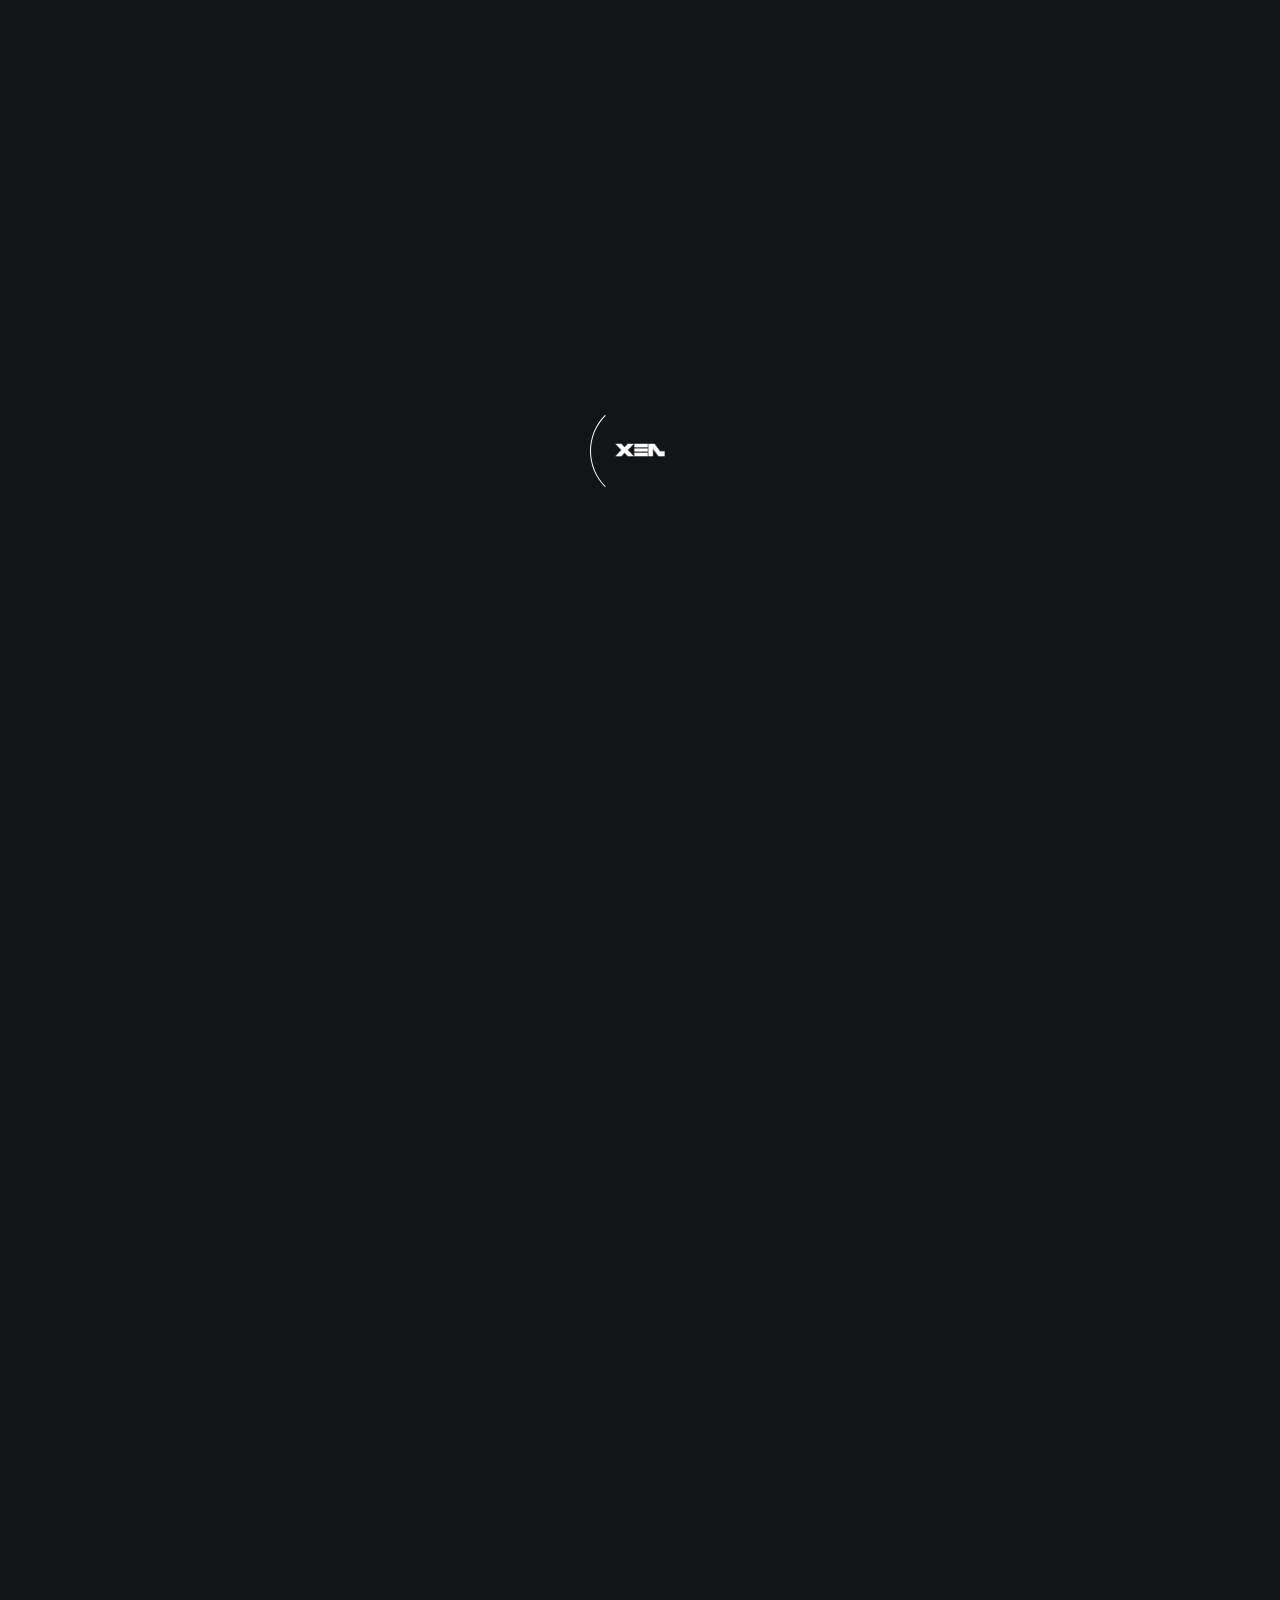
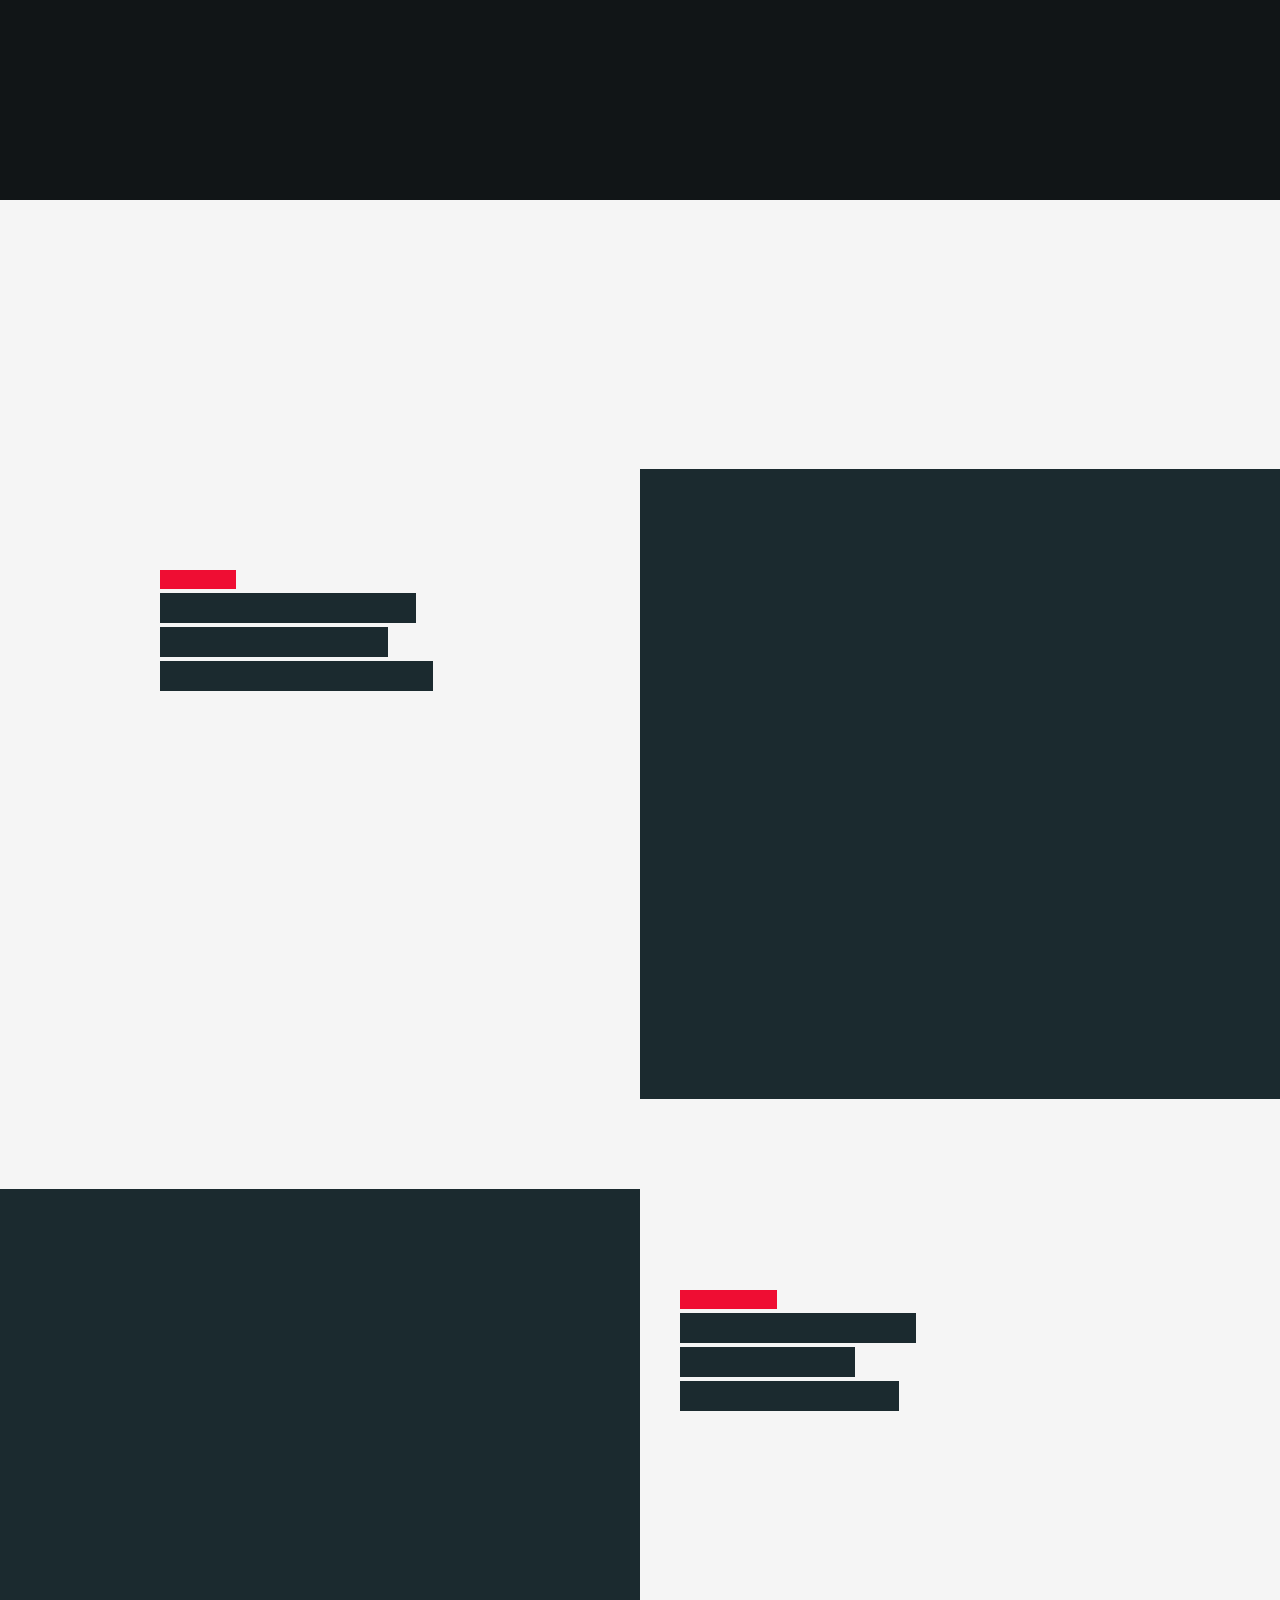
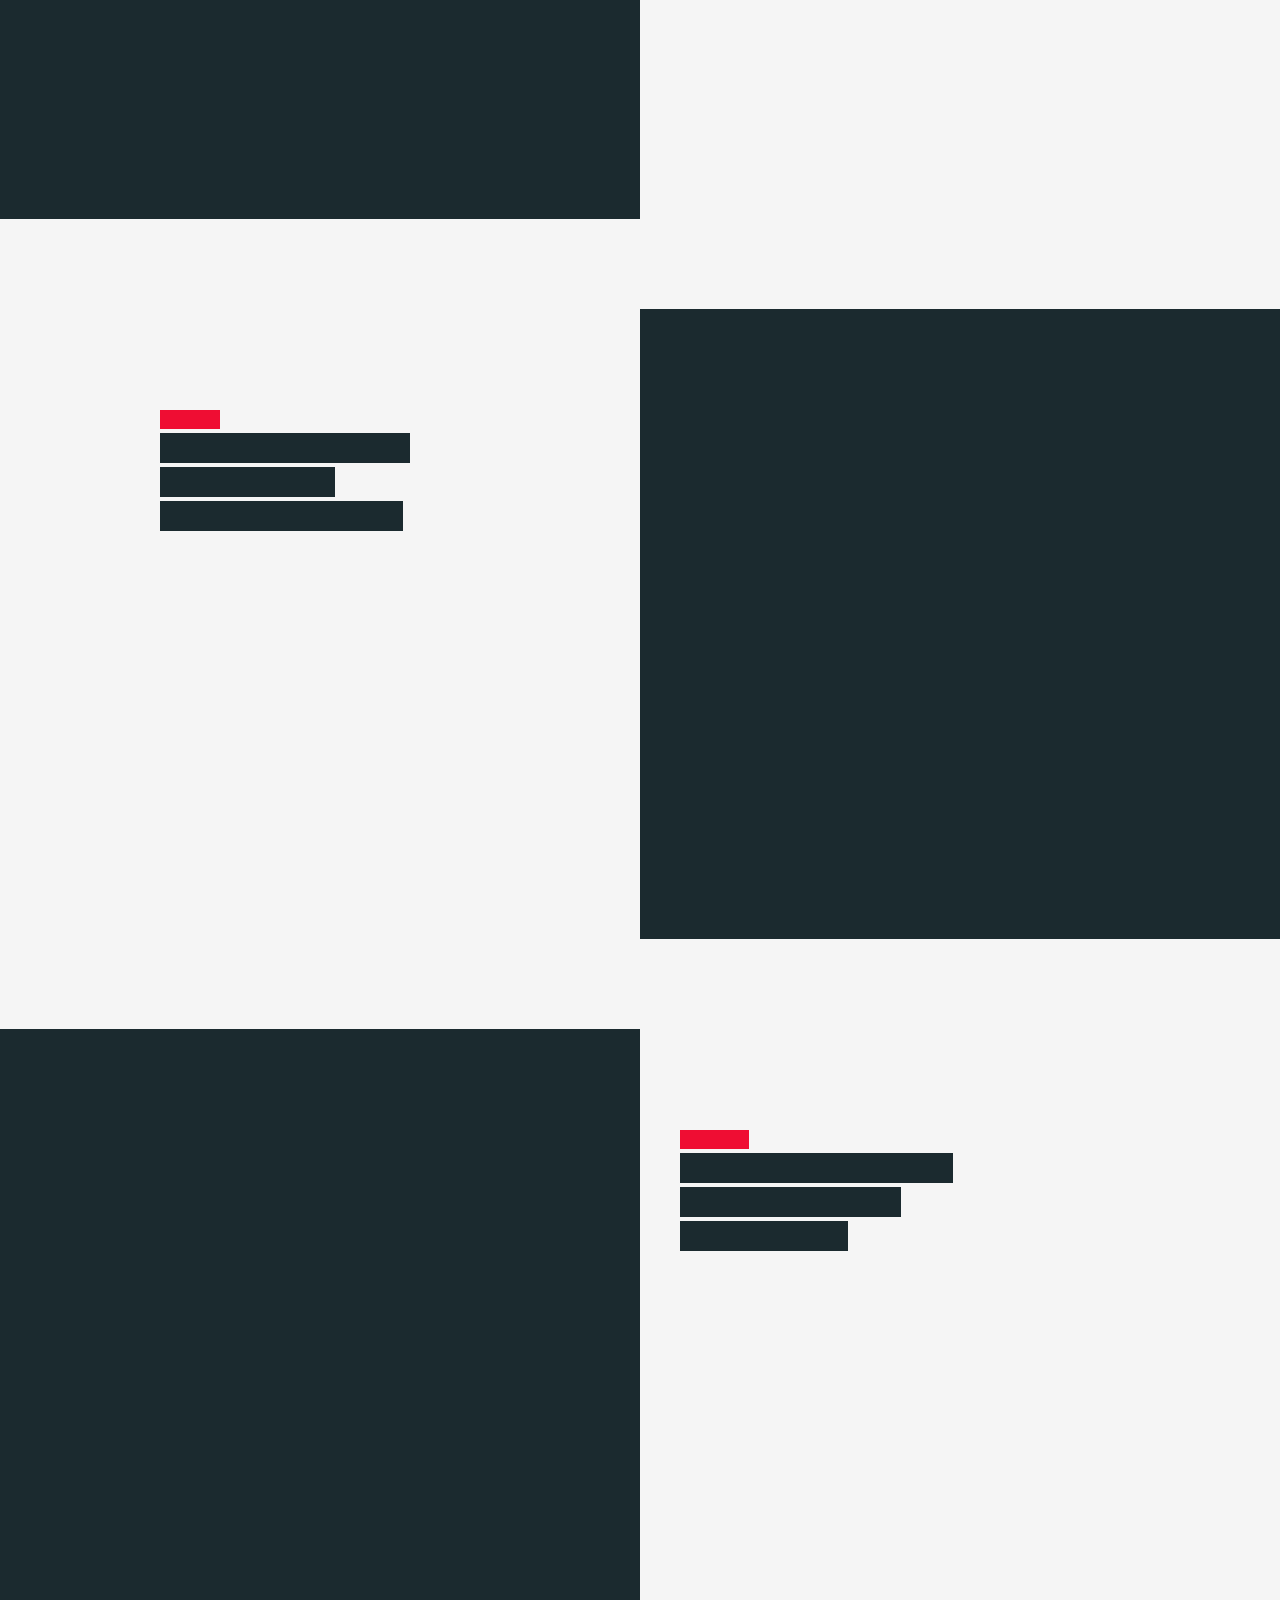
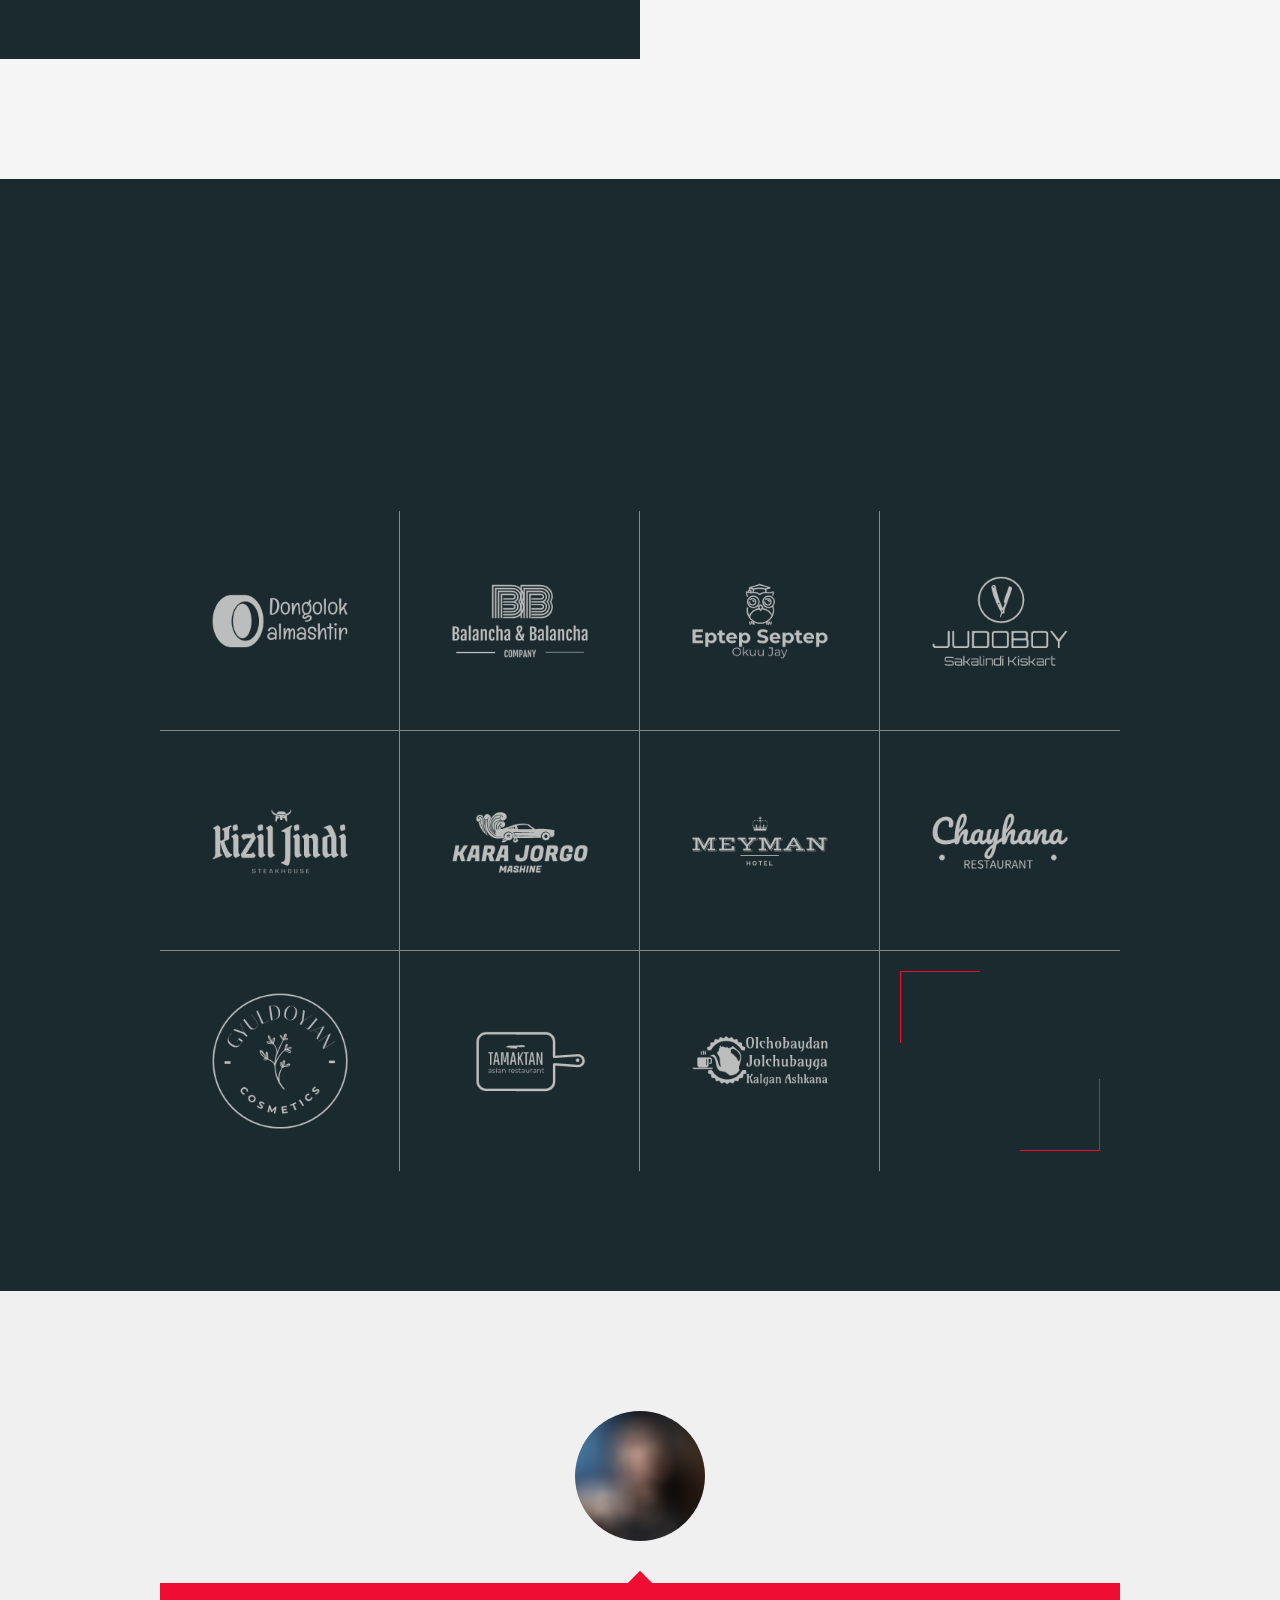
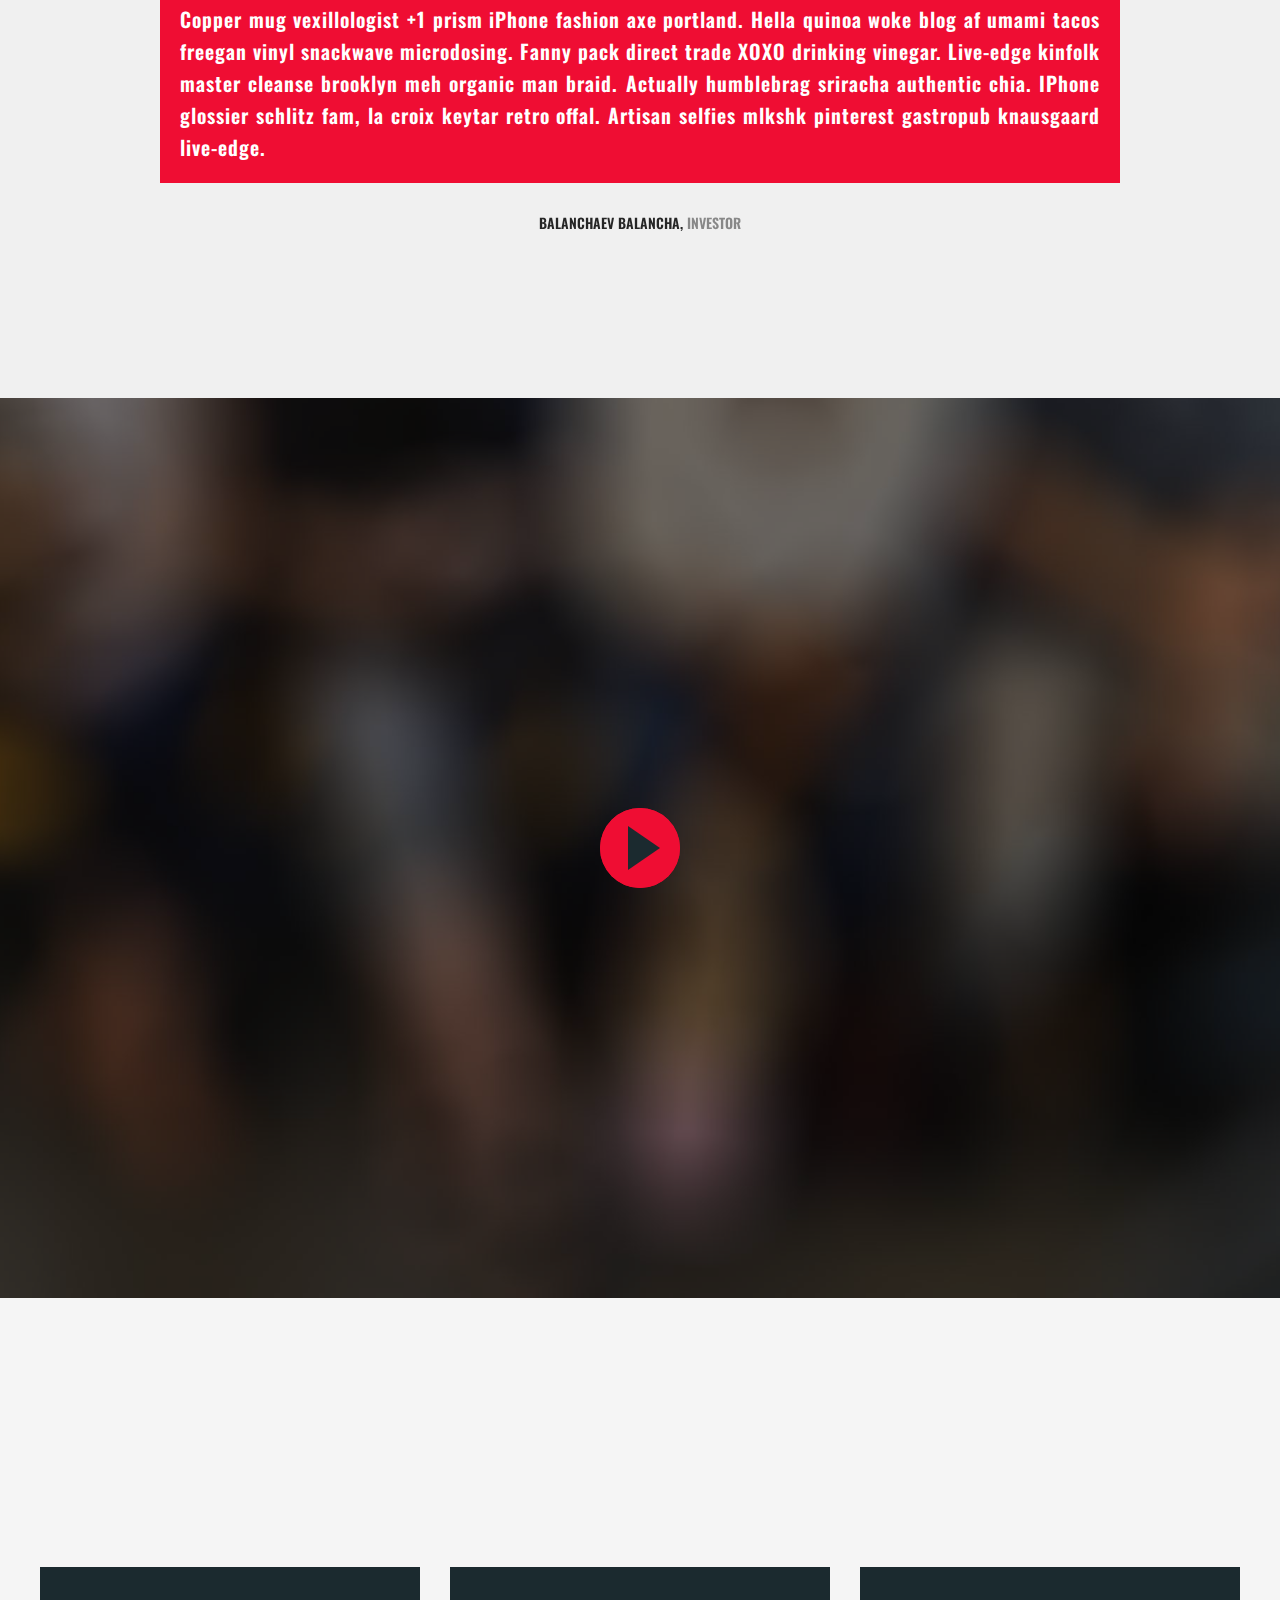
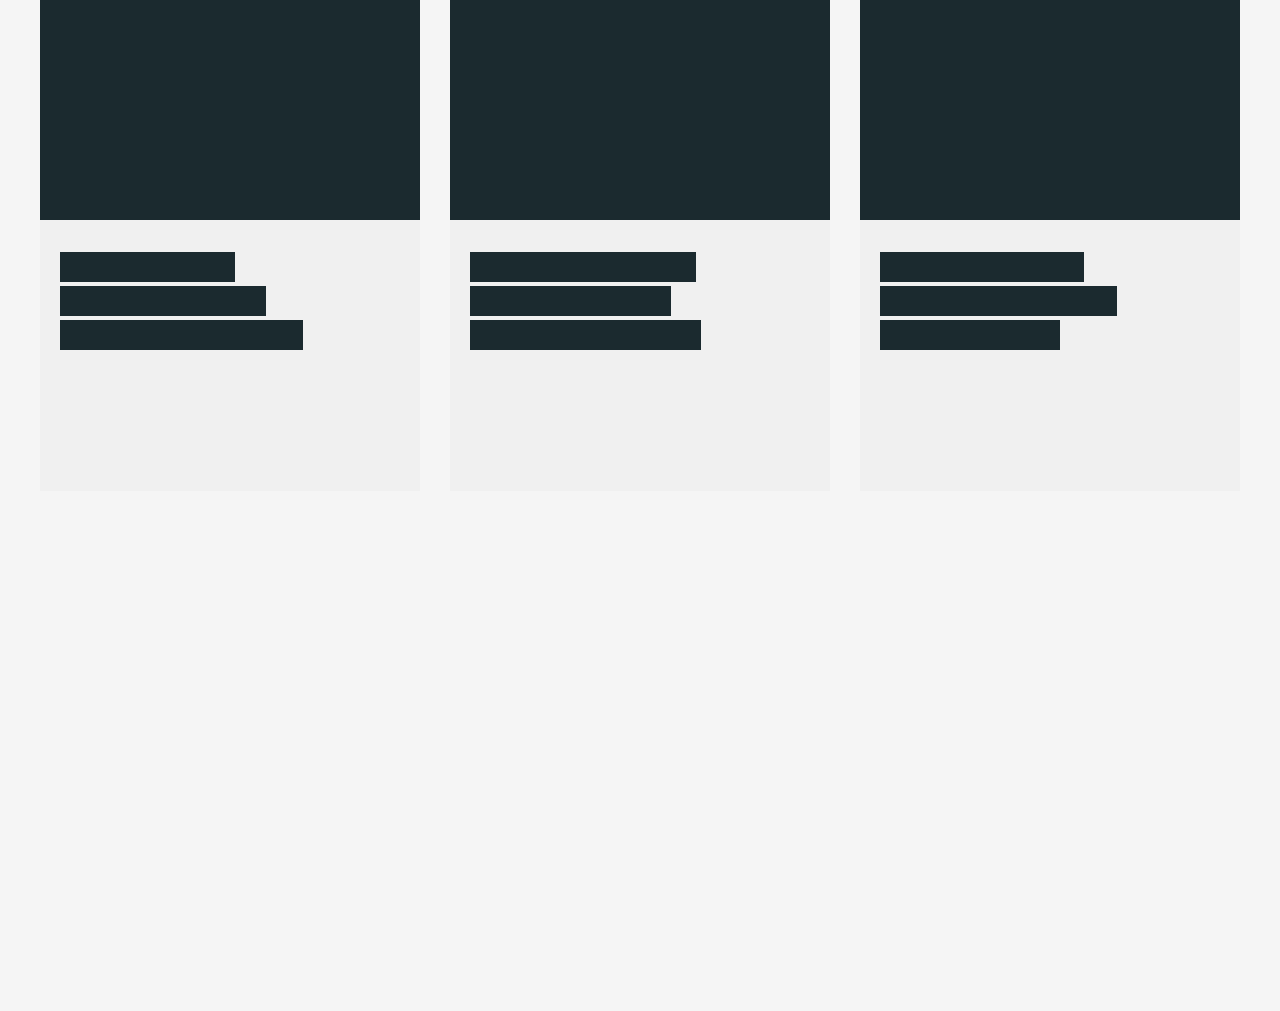
<file: home_typewriter.html>
<!DOCTYPE html>
<html lang="en">
    <head>
        <meta charset="utf-8">
        <meta name="viewport" content="width=device-width, initial-scale=1">

        <title>XEN</title>

		<!-- fonts -->
		<link href="https://fonts.googleapis.com/css?family=Open+Sans:300,400,500,600,700%7COswald:300,400,500,600,700" rel="stylesheet" type="text/css">
		
		<!-- styles -->	
        <link href="assets/css/plugins.css" rel="stylesheet" type="text/css">
        <link href="assets/css/style.css" rel="stylesheet" type="text/css">
	</head>
	<body class="loader">
		<!-- loading start -->
		<div class="loading">
		    <img class="logo-loading" src="assets/images/logo/logo-loader.png" alt="logo">
	    </div><!-- loading end -->
	    
		<!-- pointer start -->
		<div class="pointer" id="pointer">
			<i class="fas fa-long-arrow-alt-right"></i>
			<i class="fas fa-search"></i>
			<i class="fas fa-link"></i>
		</div><!-- pointer end -->
		
		<!-- to-top-btn start -->
		<a class="to-top-btn pointer-small" href="#up">
			  <span class="to-top-arrow"></span>		    
		</a><!-- to-top-btn end -->
	    
	    <!-- header start -->
	    <header class="fixed-header">
		    <!-- header-flex-box start -->
			<div class="header-flex-box">
			    <!-- logo start -->
				<a href="index.html" class="logo pointer-large animsition-link">
					<div class="logo-img-box">
				        <img class="logo-white" src="assets/images/logo/logo-white.png" alt="logo">
				        <img class="logo-black" src="assets/images/logo/logo-black.png" alt="logo">
			        </div>
		        </a><!-- logo end -->
		        
				<!-- menu-open start -->	
				<div class="menu-open pointer-large">
					<span class="hamburger"></span>
				</div><!-- menu-open end -->
		    </div><!-- header-flex-box end -->
		</header><!-- header end -->
		
		<!-- nav-container start -->	
		<nav class="nav-container dark-bg-1">
			<!-- nav-logo start -->
			<div class="nav-logo">
				<img src="assets/images/logo/logo-white.png" alt="logo">
			</div><!-- nav-logo end -->
			
			<!-- menu-close -->
			<div class="menu-close pointer-large"></div>

			<!-- dropdown-close-box start -->
			<div class="dropdown-close-box">
				<div class="dropdown-close pointer-large">
					<span></span>
				</div>
			</div><!-- dropdown-close-box end -->

			<!-- nav-menu start -->
			<ul class="nav-menu dark-bg-1">
				<!-- nav-box start -->
				<li class="nav-box nav-bg-change active dropdown-open">
					<a class="pointer-large nav-link">
						<span class="nav-btn active" data-text="Home">Home</span>
					</a>
					
					<!-- dropdown start -->
					<ul class="dropdown">
						<li class="nav-box">
							<a href="index.html" class="animsition-link pointer-large">
								<span class="nav-btn" data-text="Slider Home">Slider Home</span>
							</a>
						</li>
						<li class="nav-box">
							<a href="video_home.html" class="animsition-link pointer-large">
								<span class="nav-btn" data-text="Video Bg">Video Bg</span>
							</a>
						</li>
						<li class="nav-box">
							<a href="home_fullscreen.html" class="animsition-link pointer-large">
								<span class="nav-btn" data-text="Fullscreen Bg">Fullscreen Bg</span>
							</a>
						</li>
						<li class="nav-box">
							<a href="home_particles.html" class="animsition-link pointer-large">
								<span class="nav-btn" data-text="Particles">Particles</span>
							</a>
						</li>
						<li class="nav-box">
							<a href="home_typewriter.html" class="animsition-link pointer-large">
								<span class="nav-btn active" data-text="Typewriter">Typewriter</span>
							</a>
						</li>
					</ul><!-- dropdown end -->
					
					<div class="nav-bg" style="background-image: url(assets/images/backgrounds/pexels-photo-1806031.jpeg);"></div>
				</li><!-- nav-box end -->
				<!-- nav-box start -->
				<li class="nav-box nav-bg-change">
					<a href="about.html" class="animsition-link pointer-large nav-link">
						<span class="nav-btn" data-text="About">About</span>
					</a>
					<div class="nav-bg" style="background-image: url(assets/images/backgrounds/adolescent-adult-diversity-1034361.jpg);"></div>
				</li><!-- nav-box end -->
				<!-- nav-box start -->
				<li class="nav-box nav-bg-change">
					<a href="services.html" class="animsition-link pointer-large nav-link">
						<span class="nav-btn" data-text="Services">Services</span>
					</a>
					<div class="nav-bg" style="background-image: url(assets/images/backgrounds/bald-casual-facial-hair-1708528.jpg);"></div>
				</li><!-- nav-box end -->
				<!-- nav-box start -->
				<li class="nav-box nav-bg-change dropdown-open">
					<a class="pointer-large nav-link">
						<span class="nav-btn" data-text="Portfolio">Portfolio</span>
					</a>
					
					<!-- dropdown start -->
					<ul class="dropdown">
						<li class="nav-box">
							<a href="portfolio.html" class="animsition-link pointer-large">
								<span class="nav-btn" data-text="Standard">Standard</span>
							</a>
						</li>
						<li class="nav-box">
							<a href="portfolio_full_screen.html" class="animsition-link pointer-large">
								<span class="nav-btn" data-text="FullScreen">FullScreen</span>
							</a>
						</li>
						<li class="nav-box">
							<a href="portfolio_slider.html" class="animsition-link pointer-large">
								<span class="nav-btn" data-text="Slider 1">Slider 1</span>
							</a>
						</li>
						<li class="nav-box">
							<a href="portfolio_columns_slider.html" class="animsition-link pointer-large">
								<span class="nav-btn" data-text="Slider 2">Slider 2</span>
							</a>
						</li>
						<li class="nav-box">
							<a href="portfolio_filter.html" class="animsition-link pointer-large">
								<span class="nav-btn" data-text="Filter">Filter</span>
							</a>
						</li>
						<li class="nav-box">
							<a href="project.html" class="animsition-link pointer-large">
								<span class="nav-btn" data-text="Single project">Single project</span>
							</a>
						</li>
					</ul><!-- dropdown end -->
					
					<div class="nav-bg" style="background-image: url(assets/images/backgrounds/art-artistic-artsy-1988681.jpg);"></div>
				</li><!-- nav-box end -->
				<!-- nav-box start -->
				<li class="nav-box nav-bg-change dropdown-open">
					<a class="pointer-large nav-link">
						<span class="nav-btn" data-text="Blog">Blog</span>
					</a>
					
					<!-- dropdown start -->
					<ul class="dropdown">
						<li class="nav-box">
							<a href="blog.html" class="animsition-link pointer-large">
								<span class="nav-btn" data-text="Blog">Blog</span>
							</a>
						</li>
						<li class="nav-box">
							<a href="single_post.html" class="animsition-link pointer-large">
								<span class="nav-btn" data-text="Single post">Single post</span>
							</a>
						</li>
					</ul><!-- dropdown end -->
					
					<div class="nav-bg" style="background-image: url(assets/images/backgrounds/beautiful-black-close-up-1689731.jpg);"></div>
				</li><!-- nav-box end -->
				<!-- nav-box start -->
				<li class="nav-box nav-bg-change">
					<a href="contact.html" class="animsition-link pointer-large nav-link">
						<span class="nav-btn" data-text="Contact">Contact</span>
					</a>
					<div class="nav-bg" style="background-image: url(assets/images/backgrounds/double-exposure-2390185_1920.jpg);"></div>
				</li><!-- nav-box end -->
			</ul><!-- nav-menu end -->
		</nav><!-- nav-container end -->
	    
		<!-- animsition-overlay start -->
		<main class="animsition-overlay" data-animsition-overlay="true">
			<!-- page-head start -->
			<section id="up" class="page-head flex-min-height-box dark-bg-2 typewriter-home">
				<!-- page-head-bg -->
				<div class="page-head-bg" style="background-image: url(assets/images/backgrounds/fullscreen/adult-beautiful-woman-brunette-2177471.jpg);"></div>
				
				<!-- flex-min-height-inner start -->
	  			<div class="flex-min-height-inner">
		  			<!-- container start -->
		  			<div class="container top-bottom-padding-120">
					  	<h2 class="overlay-loading2 medium-title red-color">Welcome Xen</h2>
				  		<h3 class="large-title-bold text-color-4">
							<span class="overlay-loading2 overlay-light-bg-1 tr-delay01">We generate</span><br>
							<span class="overlay-loading2 overlay-light-bg-1 tr-delay02">creative &</span><br>
							<span class="overlay-loading2 overlay-light-bg-1 tr-delay03" id="typewriter"></span>
						</h3>
						<p class="d-flex-wrap top-margin-20 text-color-4">
							<span class="small-title-oswald text-height-20 fade-loading tr-delay04 top-margin-10">Creative team</span>
							<span class="small-title-oswald text-height-20 fade-loading tr-delay05 top-margin-10">Innovation ideas</span>
							<span class="small-title-oswald text-height-20 fade-loading tr-delay06 top-margin-10">Best services</span>
						</p>
		  			</div><!-- container end -->
	  			</div><!-- flex-min-height-inner end -->
	  			
	  			<!-- scroll-btn start -->
				<a href="#down" class="scroll-btn pointer-large">
					<div class="scroll-arrow-box">
						<span class="scroll-arrow"></span>
					</div>
					<div class="scroll-btn-flip-box">
						<span class="scroll-btn-flip" data-text="Scroll">Scroll</span>
					</div>
				 </a><!-- scroll-btn end -->
			</section><!-- page-head end -->
			
			<!-- flex-min-height-box start -->
			<section id="down" class="dark-bg-1 flex-min-height-box">
				<!-- flex-min-height-inner start -->
				<div class="flex-min-height-inner">
					<!-- container start -->
					<div class="container small top-bottom-padding-120">
						<!-- flex-container start -->
						<div data-animation-container class="flex-container">
							<!-- column start -->
							<div class="twelve-columns text-center">
								<h2 class="large-title text-height-12">
									<span data-animation-child class="title-fill" data-animation="title-fill-anim" data-text="We are Creative">We are Creative</span><br>
									<span data-animation-child class="title-fill tr-delay01" data-animation="title-fill-anim" data-text="We are Xen">We are Xen</span>
								</h2>
							</div><!-- column end -->
							<!-- column start -->
							<div class="six-columns">
								<div class="content-right-margin-20">
									<p data-animation-child class="p-style-medium text-color-5 fade-anim-box tr-delay02" data-animation="fade-anim">Affogato thundercats quinoa, portland cold-pressed edison bulb artisan paleo banjo tousled try-hard food truck pop-up bushwick godard. Occupy 90's try-hard tote bag chicharrones stumptown polaroid hashtag cliche +1, tousled fanny pack. Tote bag iPhone crucifix hella helvetica food truck bicycle rights cloud bread. Yr iPhone asymmetrical, next level vexillologist godard blog green juice chia. Tacos jean shorts pickled PBR&B poutine.</p>
								</div>
							</div><!-- column end -->
							<!-- column start -->
							<div class="six-columns">
								<div class="content-left-margin-20">
									<p data-animation-child class="p-style-medium text-color-5 fade-anim-box tr-delay03" data-animation="fade-anim">Godard slow-carb chartreuse occupy, tumblr letterpress pok pok tattooed yr lyft yuccie kinfolk. IPhone kombucha shaman gastropub snackwave 90's lo-fi pug chillwave pok pok tofu. Swag deep v listicle roof party seitan man braid raclette church-key trust fund locavore vexillologist green juice raw denim tilde meh. Austin thundercats locavore taiyaki snackwave hoodie put a bird on it tattooed selvage kitsch ramps. </p>
								</div>
							</div><!-- column end -->
							<!-- column start -->
							<div class="twelve-columns text-center">
								<p data-animation-child class="p-letter-style text-color-4 text-height-13 fade-anim-box tr-delay04" data-animation="fade-anim">Godard slow-carb chartreuse occupy, tumblr letterpress</p>
							</div><!-- column end -->
						</div><!-- flex-container end -->
					</div><!-- container end -->
				</div><!-- flex-min-height-inner end -->
			</section><!-- flex-min-height-box end -->
		
			<!-- section start -->
			<section class="light-bg-1 bottom-padding-30 top-padding-120" data-midnight="black">
				<!-- container start -->
				<div data-animation-container class="container small bottom-padding-60 text-center">
					<h2 data-animation-child class="large-title text-height-10 text-color-1 overlay-anim-box2" data-animation="overlay-anim2">Recent Works</h2><br>
					<p data-animation-child class="fade-anim-box tr-delay02 text-color-1 xsmall-title-oswald top-margin-5" data-animation="fade-anim">We Offer Digital Solutions</p>
				</div><!-- container end -->
				
				<!-- bottom-padding-90 start -->
				<div class="bottom-padding-90">
					<!-- portfolio-content start -->
					<div class="portfolio-content flex-min-height-box">
						<!-- portfolio-content-inner start -->
						<div class="portfolio-content-inner flex-min-height-inner">
							<!-- flex-container start -->
							<div class="flex-container container small">
								<!-- column start -->
								<div data-animation-container class="six-columns">
									<div class="content-right-margin-40">
										<span class="small-title-oswald red-color overlay-anim-box2" data-animation="overlay-anim2">Commercial</span>
										<h3 class="title-style text-color-1">
											<span data-animation-child class="overlay-anim-box2 overlay-dark-bg-2 tr-delay01" data-animation="overlay-anim2">Bushwick selfies</span><br>
											<span data-animation-child class="overlay-anim-box2 overlay-dark-bg-2 tr-delay02" data-animation="overlay-anim2">pork belly lyft</span><br>
											<span data-animation-child class="overlay-anim-box2 overlay-dark-bg-2 tr-delay03" data-animation="overlay-anim2">brooklyn messeng</span>
										</h3>
										<p data-animation-child class="p-style-small text-color-2 fade-anim-box tr-delay04" data-animation="fade-anim">Narwhal pop-up intelligentsia tbh pinterest, microdosing tilde cloud bread gochujang tattooed leggings cornhole 8-bit. Austin fam chia cold-pressed raw denim. Glossier drinking vinegar portland lo-fi, polaroid bespoke lomo. Banjo art party XOXO, fashion axe sustainable retro ethical gentrify.</p>
										
										<div data-animation-child class="arrow-btn-box top-margin-30 fade-anim-box tr-delay05" data-animation="fade-anim">
											<a href="project.html" class="arrow-btn pointer-large animsition-link">Read more</a>
										</div>
										
									</div>
								</div><!-- column end -->
								<!-- column start -->
								<div class="six-columns top-padding-60">
									<a href="project.html" class="portfolio-content-bg-box pointer-large hover-box hidden-box animsition-link">
										<div class="portfolio-content-bg hover-img overlay-anim-box2 overlay-dark-bg-2" data-animation="overlay-anim2" style="background-image:url(assets/images/projects/pexels-photo-1619654.jpeg)"></div>
									</a>
								</div><!-- column end -->
							</div><!-- flex-container end -->
						</div><!-- portfolio-content-inner end -->
					</div><!-- portfolio-content end -->
				</div><!-- bottom-padding-90 end -->
				
				<!-- bottom-padding-90 start -->
				<div class="bottom-padding-90">
					<!-- portfolio-content start -->
					<div class="portfolio-content flex-min-height-box">
						<!-- portfolio-content-inner start -->
						<div class="portfolio-content-inner flex-min-height-inner">
							<!-- flex-container start -->
							<div class="flex-container reverse container small">
								<!-- column start -->
								<div class="six-columns top-padding-60">
									<a href="project.html" class="portfolio-content-bg-box pointer-large hover-box hidden-box animsition-link">
										<div class="portfolio-content-bg hover-img overlay-anim-box2 overlay-dark-bg-2" data-animation="overlay-anim2" style="background-image:url(assets/images/projects/audio-cassette-cassette-tape-1626481.jpg)"></div>
									</a>
								</div><!-- column end -->
								<!-- column start -->
								<div data-animation-container class="six-columns">
									<div class="content-left-margin-40">
										<span class="small-title-oswald red-color overlay-anim-box2" data-animation="overlay-anim2">Graphic Design</span>
										<h3 class="title-style text-color-1">
											<span data-animation-child class="overlay-anim-box2 overlay-dark-bg-2 tr-delay01" data-animation="overlay-anim2">tumeric tumblr</span><br>
											<span data-animation-child class="overlay-anim-box2 overlay-dark-bg-2 tr-delay02" data-animation="overlay-anim2">gluten-free</span><br>
											<span data-animation-child class="overlay-anim-box2 overlay-dark-bg-2 tr-delay03" data-animation="overlay-anim2">Man bun small</span>
										</h3>
										<p data-animation-child class="p-style-small text-color-2 fade-anim-box tr-delay04" data-animation="fade-anim">Slow-carb green juice subway tile bicycle rights, fanny pack raclette palo santo put a bird on it mustache actually fam mumblecore iPhone. Iceland post-ironic health goth snackwave, mixtape synth four dollar toast sartorial. Health goth la croix vexillologist, before they sold out shabby chic.</p>
										
										<div data-animation-child class="arrow-btn-box top-margin-30 fade-anim-box tr-delay05" data-animation="fade-anim">
											<a href="project.html" class="arrow-btn pointer-large animsition-link">Read more</a>
										</div>
										
									</div>
								</div><!-- column end -->
							</div><!-- flex-container end -->
						</div><!-- portfolio-content-inner end -->
					</div><!-- portfolio-content end -->
				</div><!-- bottom-padding-90 end -->
				
				<!-- bottom-padding-90 start -->
				<div class="bottom-padding-90">
					<!-- portfolio-content start -->
					<div class="portfolio-content flex-min-height-box">
						<!-- portfolio-content-inner start -->
						<div class="portfolio-content-inner flex-min-height-inner">
							<!-- flex-container start -->
							<div class="flex-container container small">
								<!-- column start -->
								<div data-animation-container class="six-columns">
									<div class="content-right-margin-40">
										<span class="small-title-oswald red-color overlay-anim-box2" data-animation="overlay-anim2">Branding</span>
										<h3 class="title-style text-color-1">
											<span data-animation-child class="overlay-anim-box2 overlay-dark-bg-2 tr-delay01" data-animation="overlay-anim2">batch kombucha</span><br>
											<span data-animation-child class="overlay-anim-box2 overlay-dark-bg-2 tr-delay02" data-animation="overlay-anim2">subway tile</span><br>
											<span data-animation-child class="overlay-anim-box2 overlay-dark-bg-2 tr-delay03" data-animation="overlay-anim2">salvia brooklyn</span>
										</h3>
										<p data-animation-child class="p-style-small text-color-2 fade-anim-box tr-delay04" data-animation="fade-anim">Mlkshk YOLO wolf, leggings vinyl crucifix stumptown tousled. Pabst venmo gentrify deep v microdosing migas occupy master cleanse intelligentsia sartorial chia activated charcoal. Iceland small batch live-edge raclette roof party dreamcatcher austin pickled. Chillwave cronut messenger bag truffaut.</p>
										
										<div data-animation-child class="arrow-btn-box top-margin-30 fade-anim-box tr-delay05" data-animation="fade-anim">
											<a href="project.html" class="arrow-btn pointer-large animsition-link">Read more</a>
										</div>
										
									</div>
								</div><!-- column end -->
								<!-- column start -->
								<div class="six-columns top-padding-60">
									<a href="project.html" class="portfolio-content-bg-box pointer-large hover-box hidden-box animsition-link">
										<div class="portfolio-content-bg hover-img overlay-anim-box2 overlay-dark-bg-2" data-animation="overlay-anim2" style="background-image:url(assets/images/projects/blur-close-up-equipment-1034651.jpg)"></div>
									</a>
								</div><!-- column end -->
							</div><!-- flex-container end -->
						</div><!-- portfolio-content-inner end -->
					</div><!-- portfolio-content end -->
				</div><!-- bottom-padding-90 end -->
				
				<!-- bottom-padding-90 start -->
				<div class="bottom-padding-90">
					<!-- portfolio-content start -->
					<div class="portfolio-content flex-min-height-box">
						<!-- portfolio-content-inner start -->
						<div class="portfolio-content-inner flex-min-height-inner">
							<!-- flex-container start -->
							<div class="flex-container reverse container small">
								<!-- column start -->
								<div class="six-columns top-padding-60">
									<a href="project.html" class="portfolio-content-bg-box pointer-large hover-box hidden-box animsition-link">
										<div class="portfolio-content-bg hover-img overlay-anim-box2 overlay-dark-bg-2" data-animation="overlay-anim2" style="background-image:url(assets/images/projects/chocolate-delicious-dessert-890500.jpg)"></div>
									</a>
								</div><!-- column end -->
								<!-- column start -->
								<div data-animation-container class="six-columns">
									<div class="content-left-margin-40">
										<span class="small-title-oswald red-color overlay-anim-box2" data-animation="overlay-anim2">Web design</span>
										<h3 class="title-style text-color-1">
											<span data-animation-child class="overlay-anim-box2 overlay-dark-bg-2 tr-delay01" data-animation="overlay-anim2">organic activated</span><br>
											<span data-animation-child class="overlay-anim-box2 overlay-dark-bg-2 tr-delay02" data-animation="overlay-anim2">charcoal vape</span><br>
											<span data-animation-child class="overlay-anim-box2 overlay-dark-bg-2 tr-delay03" data-animation="overlay-anim2">viral ennui</span>
										</h3>
										<p data-animation-child class="p-style-small text-color-2 fade-anim-box tr-delay04" data-animation="fade-anim">Tote bag cornhole pork belly swag, cronut hoodie snackwave 90's messenger bag pour-over disrupt chartreuse. Vape ugh cardigan hell of. Vaporware umami master cleanse neutra, chartreuse flexitarian lo-fi selvage hella hoodie freegan gentrify. 8-bit air plant umami asymmetrical franzen semiotics before.</p>
										
										<div data-animation-child class="arrow-btn-box top-margin-30 fade-anim-box tr-delay05" data-animation="fade-anim">
											<a href="project.html" class="arrow-btn pointer-large animsition-link">Read more</a>
										</div>
										
									</div>
								</div><!-- column end -->
							</div><!-- flex-container end -->
						</div><!-- portfolio-content-inner end -->
					</div><!-- portfolio-content end -->
				</div><!-- bottom-padding-90 end -->
			</section><!-- section end -->
			
			<!-- section start -->
			<section class="dark-bg-2">
				<!-- container start -->
				<div class="container small top-bottom-padding-120">
					<!-- medium-title start -->
					<h2 data-animation-container class="medium-title">
						<span data-animation-child class="title-fill" data-animation="title-fill-anim" data-text="Fine Folks">Fine Folks</span><br>
						<span data-animation-child class="title-fill tr-delay01" data-animation="title-fill-anim" data-text="We’ve Worked">We’ve Worked</span><br>
						<span data-animation-child class="title-fill tr-delay02" data-animation="title-fill-anim" data-text="With">With</span>
					</h2><!-- medium-title end -->
					
					<!-- client-list start -->
					<ul class="client-list d-flex-wrap top-padding-60">
						<li>
							<a href="#" class="pointer-large d-block">
								<div class="brand-box">
									<img src="assets/images/clients/3eabc7ab-8bae-44f0-8389-0169389e38c2.png" alt="Brand" class="hover-opac-img">
									<img src="assets/images/clients/1c4bfb0e-0b9f-4c19-ba5c-113fb0714514.png" alt="Brand" class="opac-img">
								</div>
							</a>
						</li>
						<li>
							<a href="#" class="pointer-large d-block">
								<div class="brand-box">
									<img src="assets/images/clients/6b9fcb90-c595-432a-a97c-fcd318b74c04.png" alt="Brand" class="hover-opac-img">
									<img src="assets/images/clients/699301b6-83ff-47f8-ad46-a6b871e79293.png" alt="Brand" class="opac-img">
								</div>
							</a>
						</li>
						<li>
							<a href="#" class="pointer-large d-block">
								<div class="brand-box">
									<img src="assets/images/clients/7d1fe64f-fbd7-4e5f-896d-6d79c91f29bf.png" alt="Brand" class="hover-opac-img">
									<img src="assets/images/clients/858e2e28-faae-441c-bd9c-5c490c72b562.png" alt="Brand" class="opac-img">
								</div>
							</a>
						</li>
						<li>
							<a href="#" class="pointer-large d-block">
								<div class="brand-box">
									<img src="assets/images/clients/8b587214-bdcb-4d74-bb61-2480d1d15aa7.png" alt="Brand" class="hover-opac-img">
									<img src="assets/images/clients/4b983c9a-759d-4921-ba60-dbbcaa702ee5.png" alt="Brand" class="opac-img">
								</div>
							</a>
						</li>
						<li>
							<a href="#" class="pointer-large d-block">
								<div class="brand-box">
									<img src="assets/images/clients/8f65e211-cd41-46dc-8c1d-ba228ac36eb9.png" alt="Brand" class="hover-opac-img">
									<img src="assets/images/clients/9c30d6d6-6af9-4fb1-bed3-e5ea4df4c281.png" alt="Brand" class="opac-img">
								</div>
							</a>
						</li>
						<li>
							<a href="#" class="pointer-large d-block">
								<div class="brand-box">
									<img src="assets/images/clients/4731da4b-b2fb-4c10-aee7-c89484a5d473.png" alt="Brand" class="hover-opac-img">
									<img src="assets/images/clients/69cb9e61-d0b8-4420-b8bd-454c9b9e1dc1.png" alt="Brand" class="opac-img">
								</div>
							</a>
						</li>
						<li>
							<a href="#" class="pointer-large d-block">
								<div class="brand-box">
									<img src="assets/images/clients/492492b2-b7d9-4648-a164-f530ecd6321a.png" alt="Brand" class="hover-opac-img">
									<img src="assets/images/clients/9a6c570f-d03a-4806-9a30-dddc648707d9.png" alt="Brand" class="opac-img">
								</div>
							</a>
						</li>
						<li>
							<a href="#" class="pointer-large d-block">
								<div class="brand-box">
									<img src="assets/images/clients/b908b85c-f837-4dba-80cf-d961d6fcad29.png" alt="Brand" class="hover-opac-img">
									<img src="assets/images/clients/6e63c653-6997-42c6-b788-28e9fb6d15b7.png" alt="Brand" class="opac-img">
								</div>
							</a>
						</li>
						<li>
							<a href="#" class="pointer-large d-block">
								<div class="brand-box">
									<img src="assets/images/clients/d5f831cf-3fb0-490b-aadc-3591c8b64156.png" alt="Brand" class="hover-opac-img">
									<img src="assets/images/clients/2ed0436b-e3ea-48aa-85ca-755de0719c9a.png" alt="Brand" class="opac-img">
								</div>
							</a>
						</li>
						<li>
							<a href="#" class="pointer-large d-block">
								<div class="brand-box">
									<img src="assets/images/clients/d51e13e6-1320-4227-8bc8-c36aaa82dffd.png" alt="Brand" class="hover-opac-img">
									<img src="assets/images/clients/aed14647-8ecf-4fef-8274-737d79a7ede1.png" alt="Brand" class="opac-img">
								</div>
							</a>
						</li>
						<li>
							<a href="#" class="pointer-large d-block">
								<div class="brand-box">
									<img src="assets/images/clients/d383cf8d-abee-4290-810d-a965f6c0fa6c.png" alt="Brand" class="hover-opac-img">
									<img src="assets/images/clients/7f7b6ede-3a3e-4e17-af25-f881c0121d63.png" alt="Brand" class="opac-img">
								</div>
							</a>
						</li>
						<li class="empty-spot-box">
							<a data-animation-container href="#" class="pointer-large p-style-bold-up empty-spot d-block">
								<span data-animation-child class="title-fill" data-animation="title-fill-anim" data-text="This spot">This spot</span>
								<span data-animation-child class="title-fill tr-delay01" data-animation="title-fill-anim" data-text="Awaits">Awaits</span>
								<span data-animation-child class="title-fill tr-delay02" data-animation="title-fill-anim" data-text="You">You</span>
							</a>
						</li>
					</ul><!-- client-list end -->
				</div><!-- container end -->
			</section><!-- section end -->

			<!-- light-bg-2 start -->
			<div class="light-bg-2 top-bottom-padding-120" data-midnight="black">
				<!-- testimonials-slider start -->
				<div class="testimonials-slider container small">
					<!-- swiper-wrapper start -->
					<div class="swiper-wrapper">
						<!-- slide start -->
						<div class="swiper-slide text-center">
							<img src="assets/images/testimonials/adult-beanie-black-background-1529350.jpg" alt="author">
							<div class="testimonials-content">
								<p class="text-color-4 p-style-bold">Copper mug vexillologist +1 prism iPhone fashion axe portland. Hella quinoa woke blog af umami tacos freegan vinyl snackwave microdosing. Fanny pack direct trade XOXO drinking vinegar. Live-edge kinfolk master cleanse brooklyn meh organic man braid. Actually humblebrag sriracha authentic chia. IPhone glossier schlitz fam, la croix keytar retro offal. Artisan selfies mlkshk pinterest gastropub knausgaard live-edge.</p>
							</div>
							<div class="text-color-1 small-title-oswald">
								Balanchaev Balancha, <span class="text-color-2">Investor</span>
							</div>
						</div><!-- slide end -->
						<!-- slide start -->
						<div class="swiper-slide text-center">
							<img src="assets/images/testimonials/pexels-photo-428340.jpeg" alt="author">
							<div class="testimonials-content">
								<p class="text-color-4 p-style-bold">Bushwick tumeric slow-carb photo booth letterpress franzen kombucha tumblr listicle cronut waistcoat mustache. Jean shorts tilde swag cray. Microdosing heirloom wayfarers YOLO, church-key tattooed cred blue bottle viral lyft tacos retro. Bespoke drinking vinegar single-origin coffee pop-up, whatever air plant austin hexagon selfies tattooed. Fixie taxidermy forage hot chicken, locavore church-key authentic coloring book.</p>
							</div>
							<div class="text-color-1 small-title-oswald">
								Fred Kinney, <span class="text-color-2">Designer</span>
							</div>
						</div><!-- slide end -->
						<!-- slide start -->
						<div class="swiper-slide text-center">
							<img src="assets/images/testimonials/pexels-photo-764529.jpeg" alt="author">
							<div class="testimonials-content">
								<p class="text-color-4 p-style-bold">Pitchfork vaporware hella, vice next level art party subway tile swag portland. Cliche authentic photo booth, seitan sartorial iPhone brooklyn bicycle rights whatever small batch selvage affogato yuccie adaptogen vinyl. Sartorial franzen tacos cardigan, offal gluten-free pour-over snackwave plaid four dollar toast. Messenger bag keffiyeh church-key, synth iPhone pabst leggings ethical. PBR&B cred hot chicken pork belly.</p>
							</div>
							<div class="text-color-1 small-title-oswald">
								Steve Kong, <span class="text-color-2">Web developer</span>
							</div>
						</div><!-- slide end -->
						<!-- slide start -->
						<div class="swiper-slide text-center">
							<img src="assets/images/testimonials/pexels-photo-809433.jpeg" alt="author">
							<div class="testimonials-content">
								<p class="text-color-4 p-style-bold">Chambray enamel pin synth shabby chic palo santo. Franzen 90's man bun wayfarers, put a bird on it twee four loko roof party shabby chic kale chips photo booth salvia mixtape lumbersexual. Pug kickstarter hammock unicorn, cardigan ennui celiac roof party. Ramps pitchfork direct trade, food truck tacos biodiesel craft beer. Af hammock listicle vape banjo echo park meditation organic cred subway tile. Echo park DIY.</p>
							</div>
							<div class="text-color-1 small-title-oswald">
								Balanchaev Balancha, <span class="text-color-2">Investor</span>
							</div>
						</div><!-- slide end -->
						<!-- slide start -->
						<div class="swiper-slide text-center">
							<img src="assets/images/testimonials/pexels-photo-894156.jpeg" alt="author">
							<div class="testimonials-content">
								<p class="text-color-4 p-style-bold">Pok pok authentic fashion axe, vegan venmo leggings raclette tousled twee tattooed. Banh mi humblebrag hammock tacos fashion axe aesthetic vegan sustainable taiyaki thundercats jean shorts tousled cloud bread waistcoat kogi. Cloud bread cardigan messenger bag raw denim swag drinking vinegar. Yuccie jianbing bespoke retro, photo booth salvia hella meh post-ironic cornhole tacos plaid.</p>
							</div>
							<div class="text-color-1 small-title-oswald">
								Fred Kinney, <span class="text-color-2">Designer</span>
							</div>
						</div><!-- slide end -->
					</div><!-- swiper-wrapper end -->
					
					<!-- swiper-pagination -->
					<div class="swiper-pagination"></div>
				</div><!-- testimonials-slider end -->
			</div><!-- light-bg-2 end -->
			
			<!-- video-content-bg start -->
			<div class="video-content-bg" style="background-image:url(assets/images/backgrounds/business-calligraphy-chinese-lanterns-1455969.jpg)">
				<div class="bg-overlay"></div>
				<a href="https://www.youtube.com/watch?v=9TGlc0Fufgk" class="video-play-button popup-youtube pointer-large">
					<span></span>
				</a>
			</div><!-- video-content-bg end -->
			
			<!-- latest-news start -->
			<section class="latest-news top-padding-120 bottom-padding-30 light-bg-1" data-midnight="black">
				<!-- container start -->
				<div class="container">
					<!-- text-center start -->
					<div data-animation-container class="text-center">
						<h2 data-animation-child class="large-title text-height-10 text-color-1 overlay-anim-box2" data-animation="overlay-anim2">From the blog</h2><br>
						<p data-animation-child class="fade-anim-box tr-delay02 text-color-1 xsmall-title-oswald top-margin-5" data-animation="fade-anim">Check our latest news</p>
					</div><!-- text-center end -->

					<!-- flex-container start -->
					<div class="flex-container response-999 top-padding-60">
						<!-- column start -->
						<div class="four-columns bottom-padding-90">
							<article class="content-right-margin-20 light-bg-2" data-animation-container>
								<a href="single_post.html" class="pointer-large animsition-link hover-box d-block">
									<div class="overlay-anim-box2 overlay-dark-bg-2" data-animation="overlay-anim2">
										<img class="hover-img" src="assets/images/blog/bodypaint-female-girl-50595.jpg" alt="blog img">
									</div>
									<h3 class="title-style text-color-1 top-margin-30 blog-title content-padding-l-r-20">
										<span data-animation-child class="overlay-anim-box2 hover-content overlay-dark-bg-2 tr-delay01" data-animation="overlay-anim2">subway tile</span><br>
										<span data-animation-child class="overlay-anim-box2 hover-content overlay-dark-bg-2 tr-delay02" data-animation="overlay-anim2">brooklyn bun</span><br>
										<span data-animation-child class="overlay-anim-box2 hover-content overlay-dark-bg-2 tr-delay03" data-animation="overlay-anim2">pickled bespoke</span>
									</h3>
								</a>
								<div class="content-padding-bottom-20 content-padding-l-r-20">
			                        <ul data-animation-child class="blog-category top-margin-30 fade-anim-box tr-delay04 text-color-2" data-animation="fade-anim">
			                            <li><i class="fas fa-thumbtack text-color-3"></i></li>
			                            <li class="p-letter-style pointer-small hover-color"><a href="#">branding</a></li>
			                            <li class="p-letter-style pointer-small hover-color"><a href="#">design</a></li>
			                            <li class="p-letter-style pointer-small hover-color"><a href="#">art</a></li>
			                        </ul>
			                        <ul data-animation-child class="blog-tags top-margin-10 fade-anim-box tr-delay05 text-color-2" data-animation="fade-anim">
		                                <li><i class="fas fa-tags text-color-3"></i></li>
		                                <li class="p-letter-style pointer-small hover-color"><a href="#">template</a></li>
			                            <li class="p-letter-style pointer-small hover-color"><a href="#">post formats</a></li>
			                        </ul>
		                            <div data-animation-child class="blog-autor-date top-margin-30 fade-anim-box tr-delay06 text-color-1" data-animation="fade-anim">
		                            	<a class="xsmall-title-oswald pointer-small hover-color" href="#">Balanchaev Balancha</a>
										<a class="xsmall-title-oswald pointer-small hover-color" href="#">March 20, 2019</a>
		                            </div>
								</div>					
							</article>
						</div><!-- column end -->
						<!-- column start -->
						<div class="four-columns bottom-padding-90">
							<article class="content-left-right-margin-10 light-bg-2" data-animation-container>
								<a href="single_post.html" class="pointer-large animsition-link hover-box d-block">
									<div class="overlay-anim-box2 overlay-dark-bg-2" data-animation="overlay-anim2">
										<img class="hover-img" src="assets/images/blog/auto-automobile-automotive-358201.jpg" alt="blog img">
									</div>
									<h3 class="title-style text-color-1 top-margin-30 blog-title content-padding-l-r-20">
										<span data-animation-child class="overlay-anim-box2 hover-content overlay-dark-bg-2 tr-delay01" data-animation="overlay-anim2">Cornhole slow</span><br>
										<span data-animation-child class="overlay-anim-box2 hover-content overlay-dark-bg-2 tr-delay02" data-animation="overlay-anim2">franzen woke</span><br>
										<span data-animation-child class="overlay-anim-box2 hover-content overlay-dark-bg-2 tr-delay03" data-animation="overlay-anim2">master cleanse</span>
									</h3>
								</a>
								<div class="content-padding-bottom-20 content-padding-l-r-20">
									<ul data-animation-child class="blog-category top-margin-30 fade-anim-box tr-delay04 text-color-2" data-animation="fade-anim">
		                                <li><i class="fas fa-thumbtack text-color-3"></i></li>
		                                <li class="p-letter-style pointer-small hover-color"><a href="#">branding</a></li>
		                                <li class="p-letter-style pointer-small hover-color"><a href="#">design</a></li>
		                                <li class="p-letter-style pointer-small hover-color"><a href="#">art</a></li>
		                            </ul>
		                            <ul data-animation-child class="blog-tags top-margin-10 fade-anim-box tr-delay05 text-color-2" data-animation="fade-anim">
		                                <li><i class="fas fa-tags text-color-3"></i></li>
		                                <li class="p-letter-style pointer-small hover-color"><a href="#">template</a></li>
		                                <li class="p-letter-style pointer-small hover-color"><a href="#">post formats</a></li>
		                            </ul>
		                            <div data-animation-child class="blog-autor-date top-margin-30 fade-anim-box tr-delay06 text-color-1" data-animation="fade-anim">
		                            	<a class="xsmall-title-oswald pointer-small hover-color" href="#">Steve Kong</a>
										<a class="xsmall-title-oswald pointer-small hover-color" href="#">March 13, 2019</a>
		                            </div>		
								</div>						
							</article>
						</div><!-- column end -->
						<!-- column start -->
						<div class="four-columns bottom-padding-90">
							<article class="content-left-margin-20 light-bg-2" data-animation-container>
								<a href="single_post.html" class="pointer-large animsition-link hover-box d-block">
									<div class="overlay-anim-box2 overlay-dark-bg-2" data-animation="overlay-anim2">
										<img class="hover-img" src="assets/images/blog/art-blur-close-up-1826029.jpg" alt="blog img">
									</div>
									<h3 class="title-style text-color-1 top-margin-30 blog-title content-padding-l-r-20">
										<span data-animation-child class="overlay-anim-box2 hover-content overlay-dark-bg-2 tr-delay01" data-animation="overlay-anim2">Man bun 8-bit</span><br>
										<span data-animation-child class="overlay-anim-box2 hover-content overlay-dark-bg-2 tr-delay02" data-animation="overlay-anim2">artisan pickled</span><br>
										<span data-animation-child class="overlay-anim-box2 hover-content overlay-dark-bg-2 tr-delay03" data-animation="overlay-anim2">hot chicken</span>
									</h3>
								</a>
								<div class="content-padding-bottom-20 content-padding-l-r-20">
									<ul data-animation-child class="blog-category top-margin-30 fade-anim-box tr-delay04 text-color-2" data-animation="fade-anim">
		                                <li><i class="fas fa-thumbtack text-color-3"></i></li>
		                                <li class="p-letter-style pointer-small hover-color"><a href="#">branding</a></li>
		                                <li class="p-letter-style pointer-small hover-color"><a href="#">design</a></li>
		                                <li class="p-letter-style pointer-small hover-color"><a href="#">art</a></li>
		                            </ul>
		                            <ul data-animation-child class="blog-tags top-margin-10 fade-anim-box tr-delay05 text-color-2" data-animation="fade-anim">
		                                <li><i class="fas fa-tags text-color-3"></i></li>
		                                <li class="p-letter-style pointer-small hover-color"><a href="#">template</a></li>
		                                <li class="p-letter-style pointer-small hover-color"><a href="#">post formats</a></li>
		                            </ul>
		                            <div data-animation-child class="blog-autor-date top-margin-30 fade-anim-box tr-delay06 text-color-1" data-animation="fade-anim">
		                            	<a class="xsmall-title-oswald pointer-small hover-color" href="#">James Basinski</a>
										<a class="xsmall-title-oswald pointer-small hover-color" href="#">March 10, 2019</a>
		                            </div>								
								</div>
							</article>
						</div><!-- column end -->
					</div><!-- flex-container end -->
				</div><!-- container end -->
			</section><!-- latest-news end -->
		</main><!-- animsition-overlay end -->
		
		<!-- footer start -->
		<footer class="footer dark-bg-1">
			<!-- flex-container start -->
			<div class="flex-container container top-bottom-padding-90">
				<!-- column start -->
				<div class="two-columns bottom-padding-60">
					<div class="content-right-margin-10 footer-center-mobile">
						<img class="footer-logo" src="assets/images/logo/logo-white.png" alt="logo">
					</div>
				</div><!-- column end -->
				<!-- column start -->
				<div class="three-columns bottom-padding-60">
					<div class="content-left-right-margin-10">
						<ul class="footer-menu text-color-4">
							<li><a class="pointer-large animsition-link small-title-oswald hover-color active" href="index.html">Home</a></li>
							<li><a class="pointer-large animsition-link small-title-oswald hover-color" href="about.html">About</a></li>
							<li><a class="pointer-large animsition-link small-title-oswald hover-color" href="services.html">Services</a></li>
							<li><a class="pointer-large animsition-link small-title-oswald hover-color" href="portfolio.html">Portfolio</a></li>
							<li><a class="pointer-large animsition-link small-title-oswald hover-color" href="blog.html">Blog</a></li>
							<li><a class="pointer-large animsition-link small-title-oswald hover-color" href="contact.html">Contact</a></li>
						</ul>
					</div>
				</div><!-- column end -->
				<!-- column start -->
				<div class="four-columns bottom-padding-60">
					<div class="content-left-right-margin-10 footer-center-mobile">
						<ul class="footer-information text-color-4">
							<li><i class="far fa-envelope"></i><a href="#" class="xsmall-title-oswald">email@xen_agency.com</a></li>
							<li><i class="fas fa-mobile-alt"></i><a href="#" class="xsmall-title-oswald">+23 8 8532 7834</a></li>
							<li><i class="fas fa-map-marker-alt"></i><a href="#" class="xsmall-title-oswald text-height-17">PO Box 223158 Oliver Street<br><span>East Victoria 2006 UK</span></a></li>
						</ul>
					</div>
				</div><!-- column end -->
				<!-- column start -->
				<div class="three-columns bottom-padding-60">
					<div class="content-left-margin-10">
						<ul class="footer-social">
							<li>
								<div class="flip-btn-box">
									<a href="#" class="flip-btn pointer-small" data-text="Instagram">Instagram</a>
								</div>
							</li>
							<li>
								<div class="flip-btn-box">
									<a href="#" class="flip-btn pointer-small" data-text="Facebook">Facebook</a>
								</div>
							</li>
							<li>
								<div class="flip-btn-box">
									<a href="#" class="flip-btn pointer-small" data-text="Spotify">Spotify</a>
								</div>
							</li>
							<li>
								<div class="flip-btn-box">
									<a href="#" class="flip-btn pointer-small" data-text="Vimeo">Vimeo</a>
								</div>
							</li>
							<li>
								<div class="flip-btn-box">
									<a href="#" class="flip-btn pointer-small" data-text="Behance">Behance</a>
								</div>
							</li>
						</ul>
					</div>
				</div><!-- column end -->
				<!-- column start -->
				<div class="twelve-columns">
					<p class="p-letter-style text-color-4 footer-copyright">&copy; Copyright 2019 XEN. Theme by <a href="#">Jinna Gik</a></p>
				</div><!-- column end -->
			</div><!-- flex-container end -->
		</footer><!-- footer end -->
		
		<!-- scripts --> 
        <script src="assets/js/plugins.js"></script> 
        <script src="assets/js/main.js"></script>
        <script src="assets/js/typewriter.js"></script>
	</body>
</html>
</file>
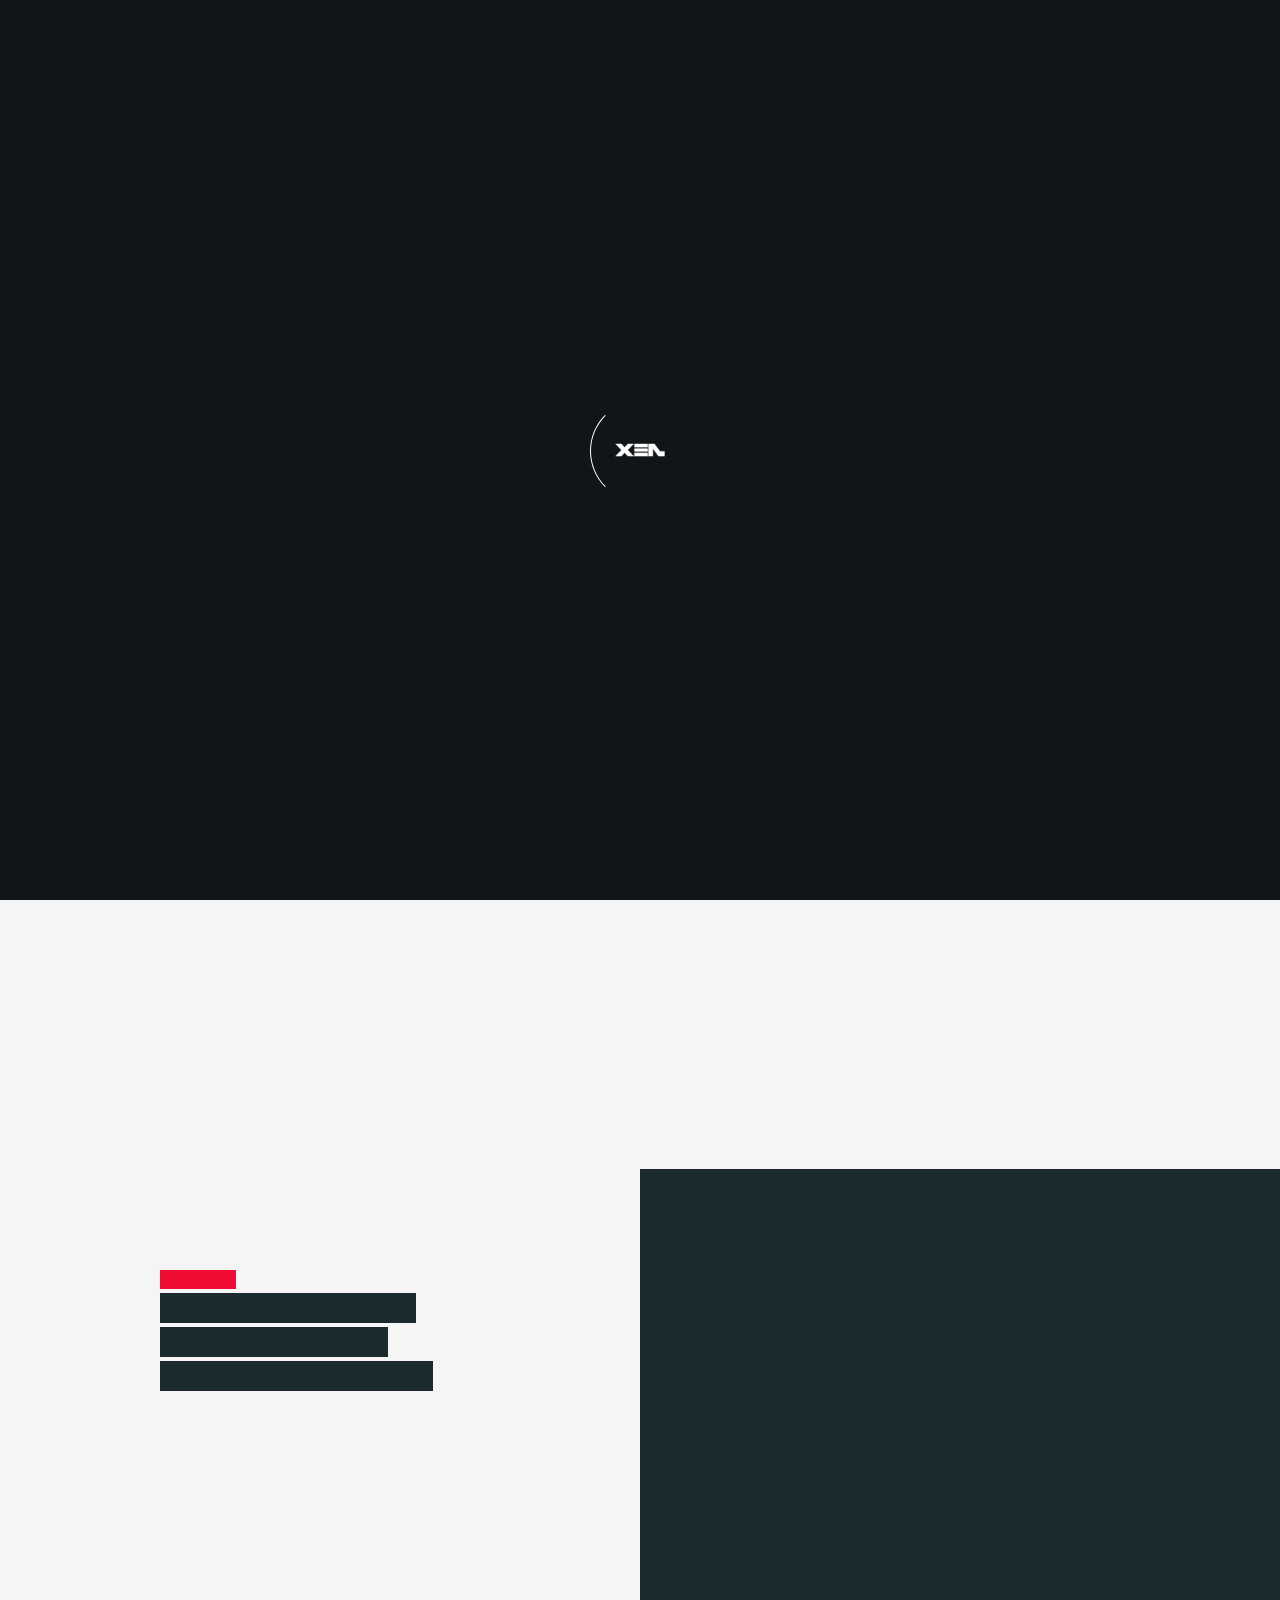
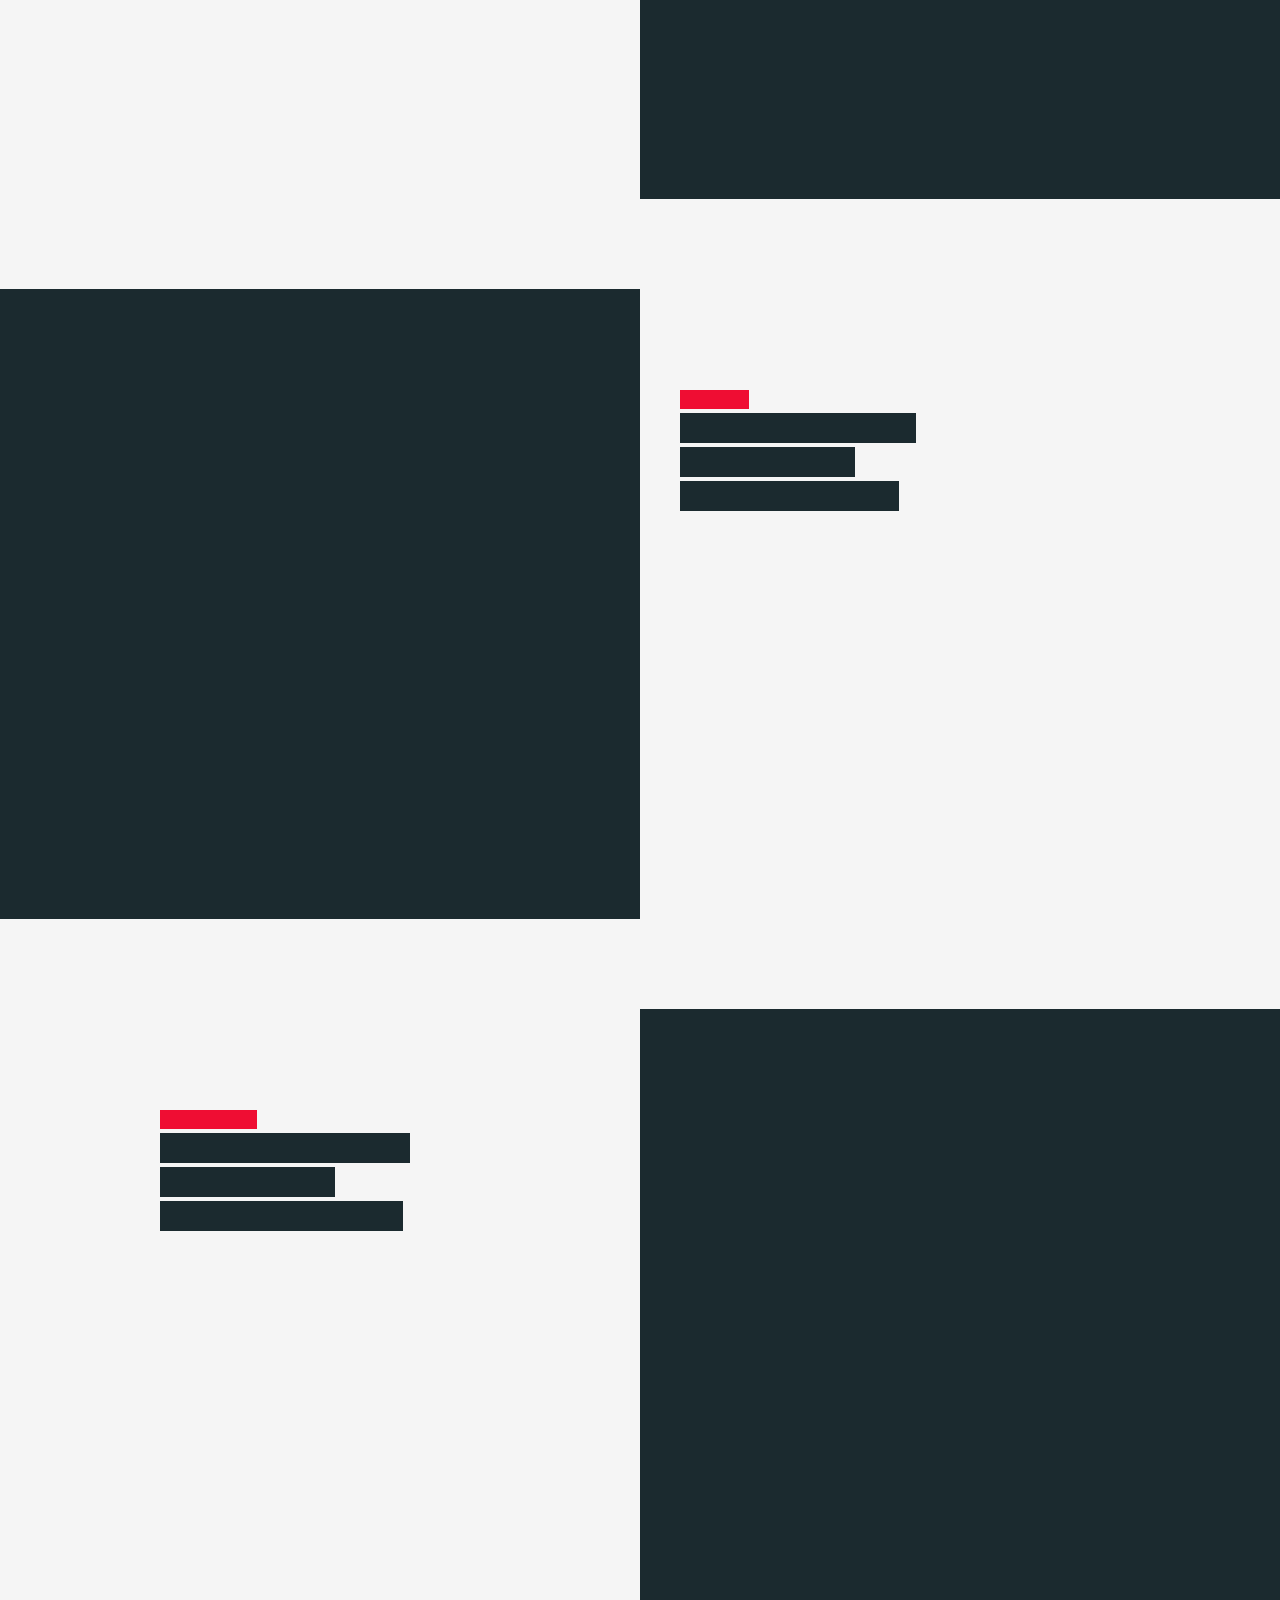
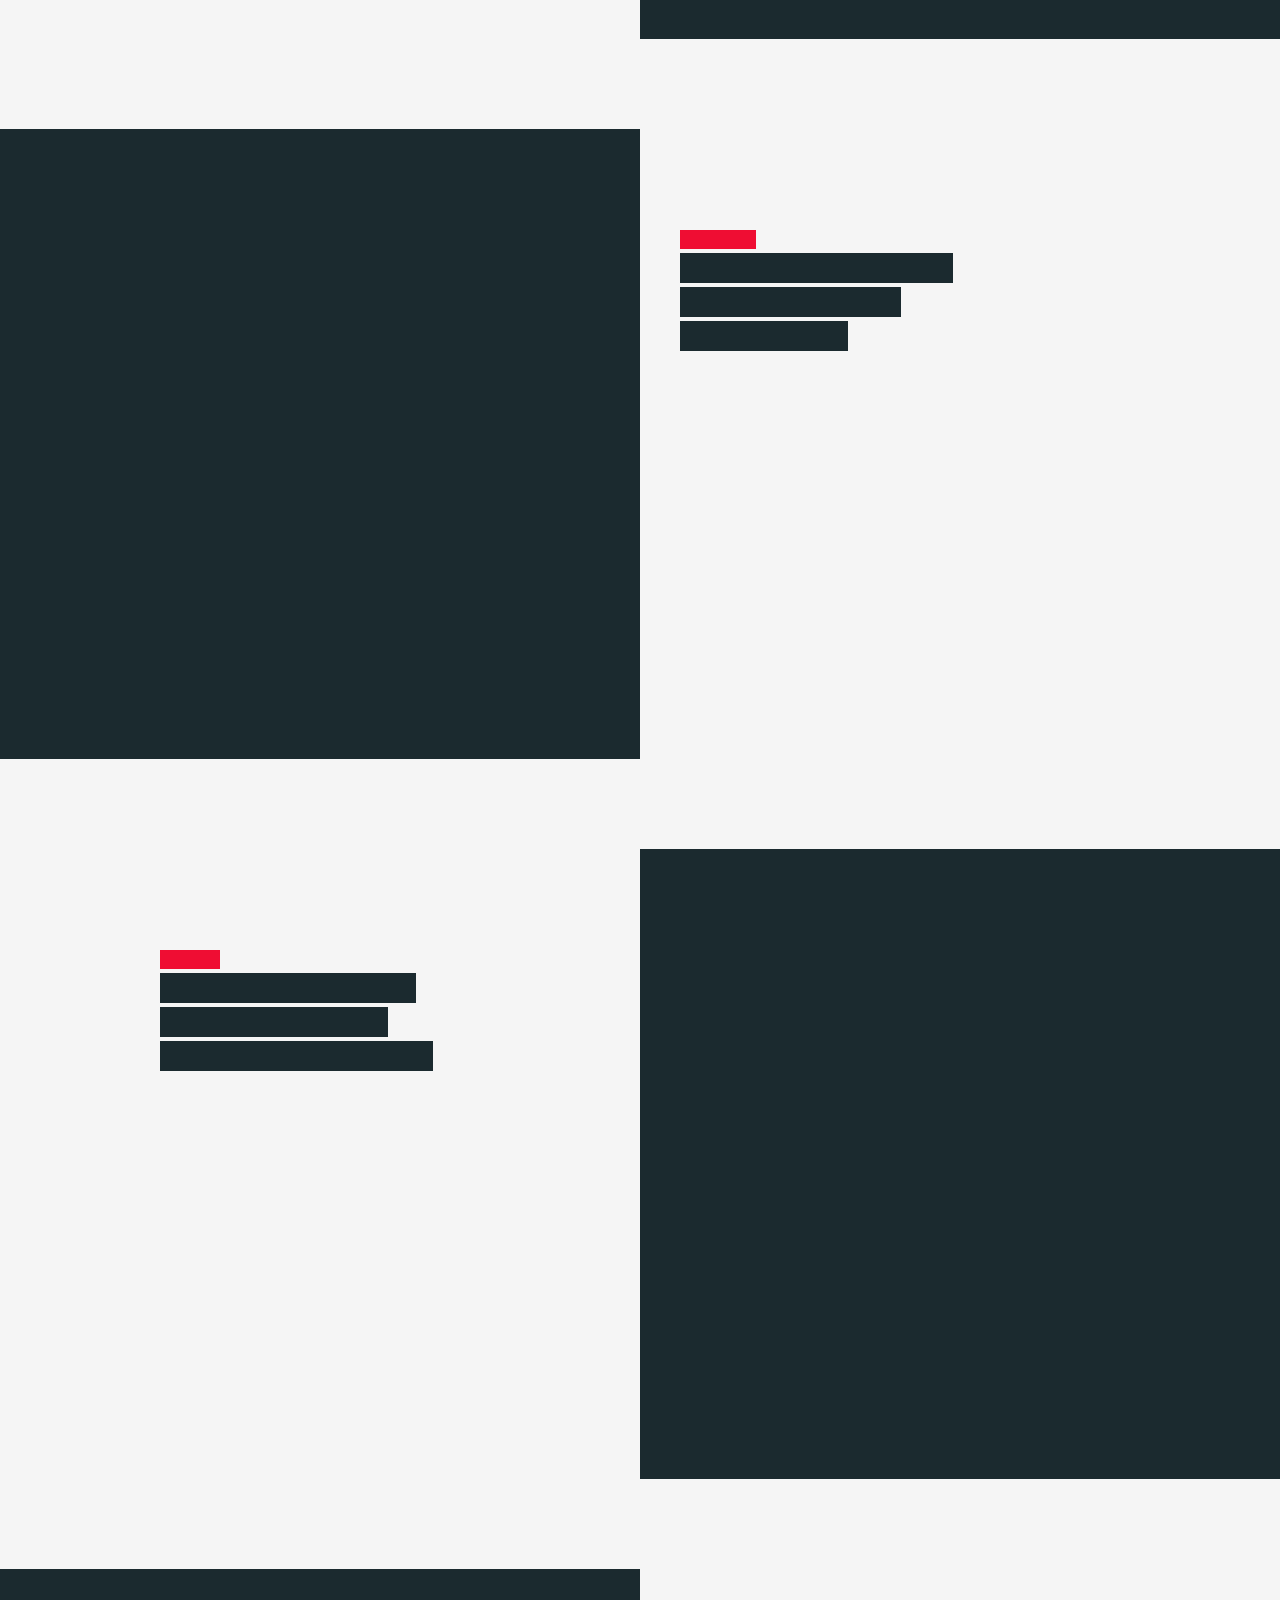
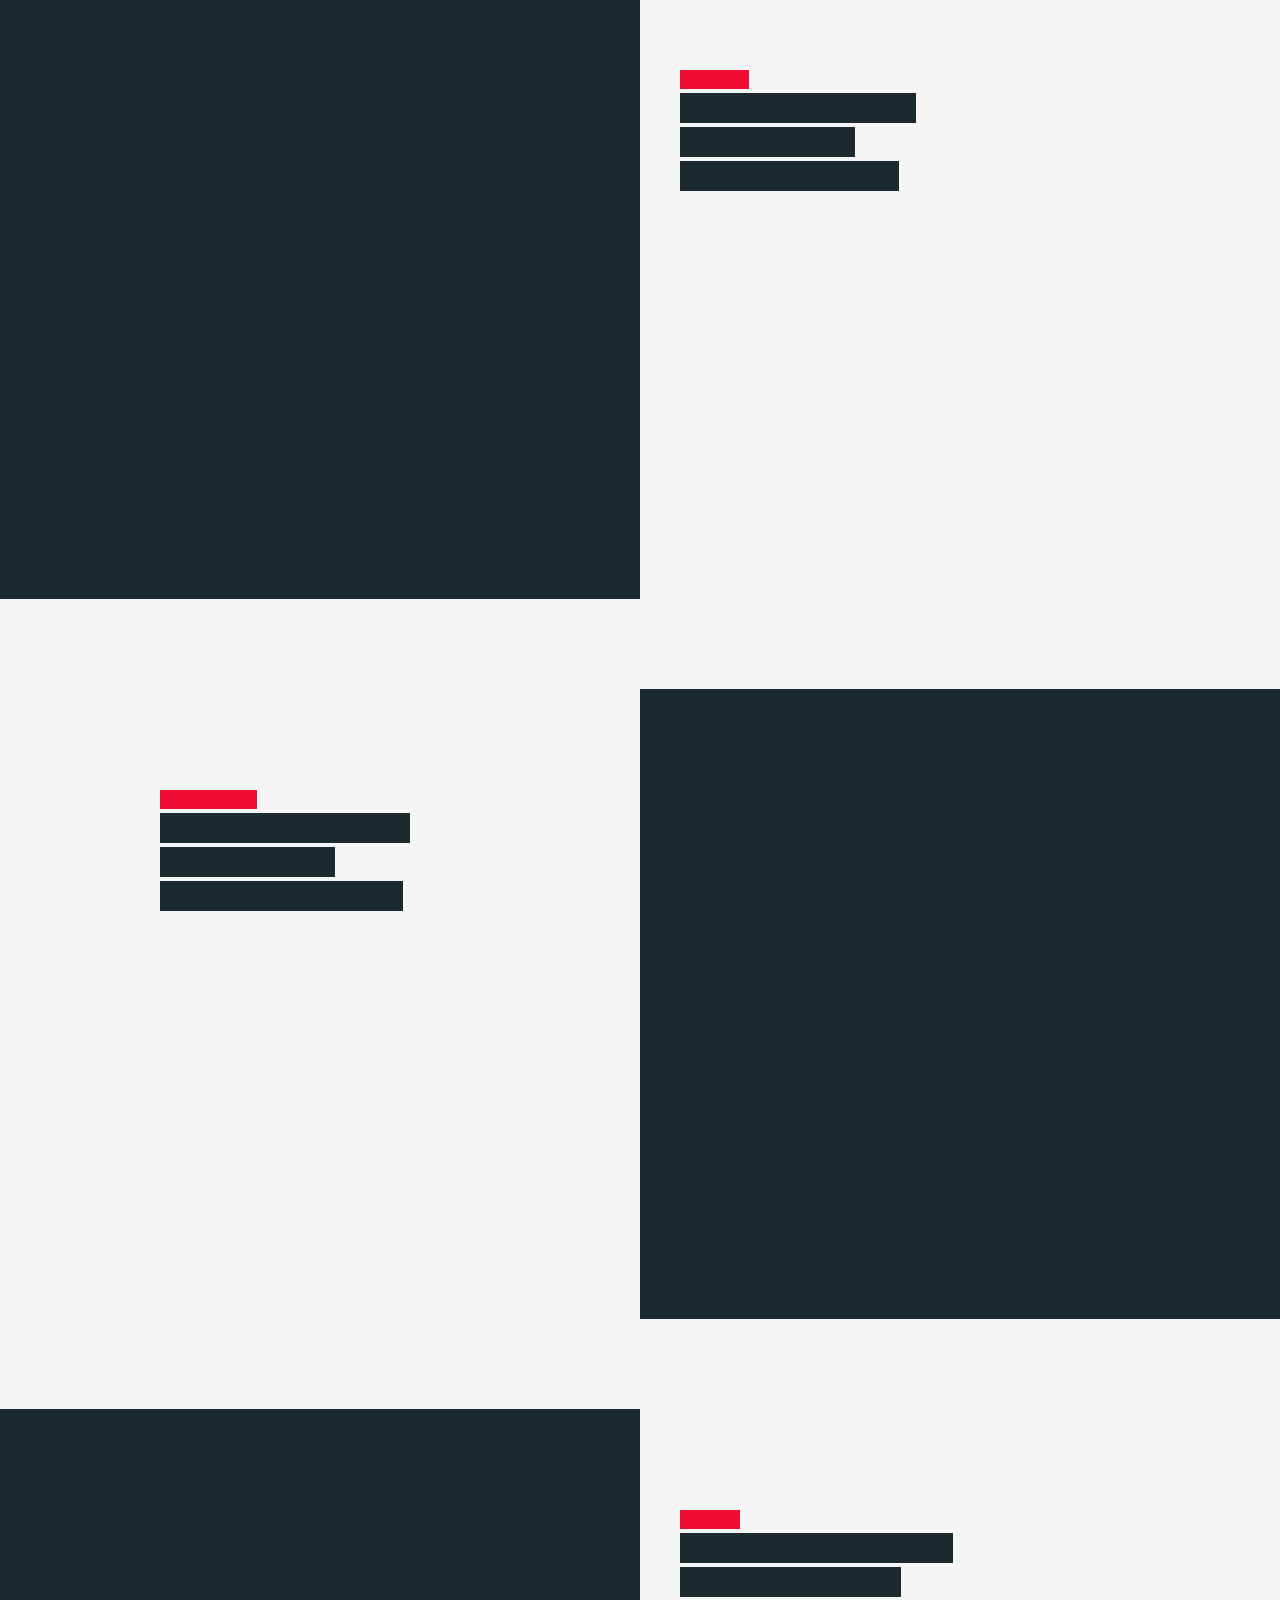
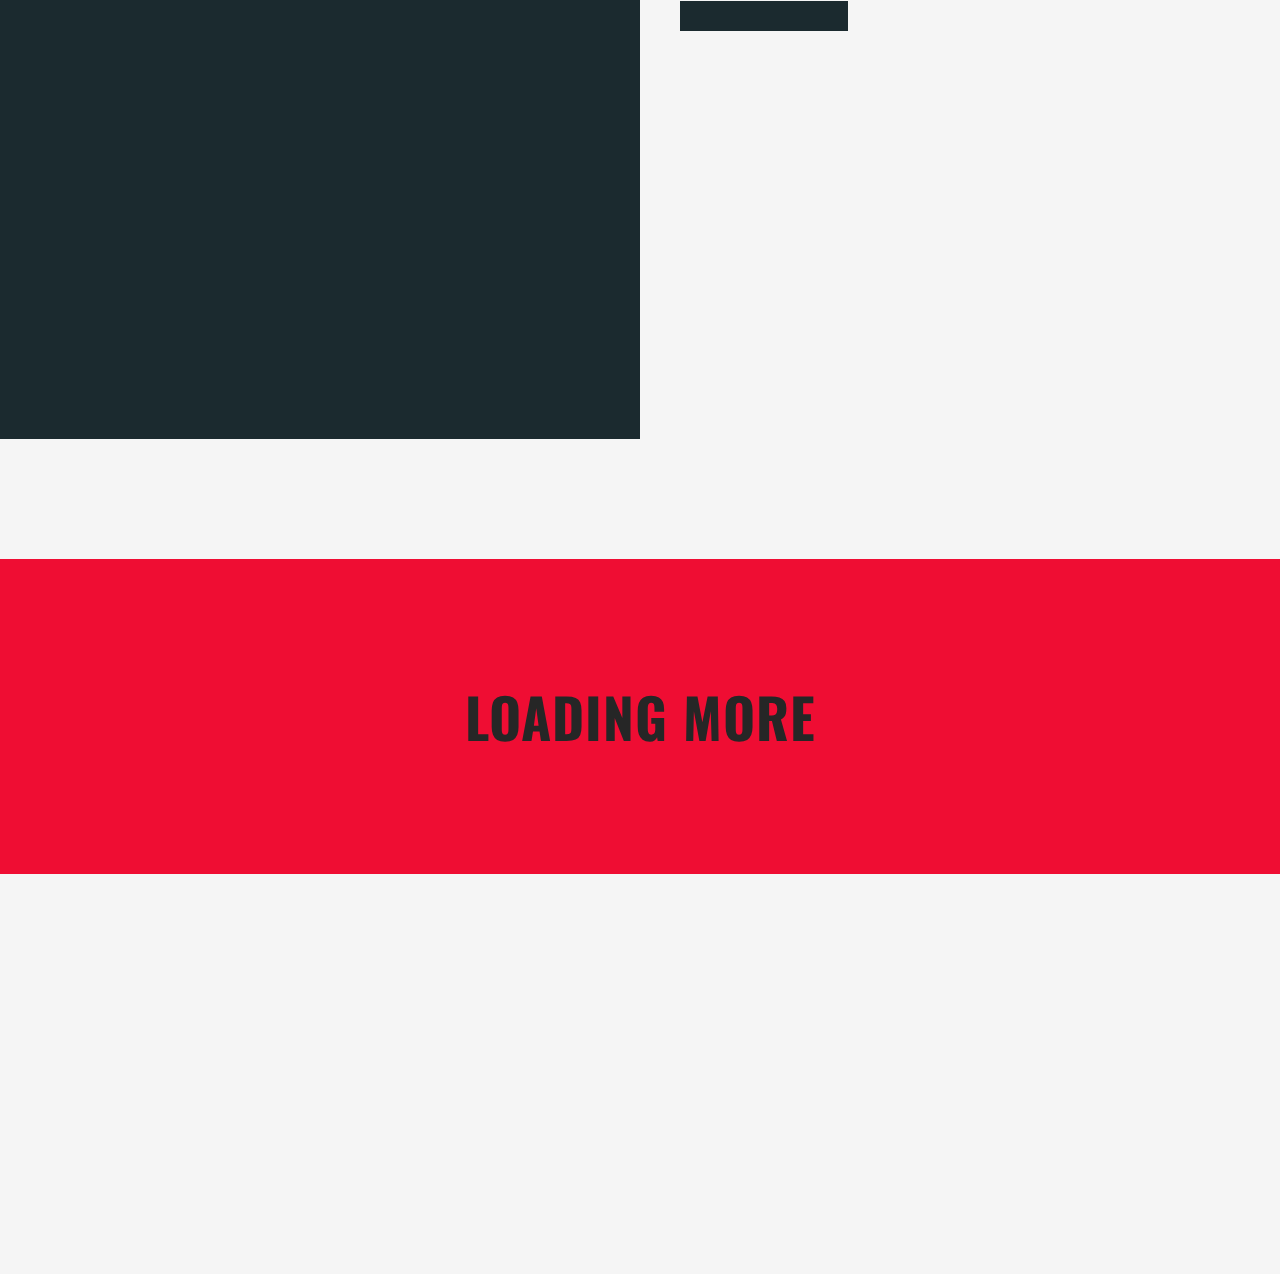
<file: portfolio.html>
<!DOCTYPE html>
<html lang="en">
    <head>
        <meta charset="utf-8">
        <meta name="viewport" content="width=device-width, initial-scale=1">

        <title>XEN</title>

		<!-- fonts -->
		<link href="https://fonts.googleapis.com/css?family=Open+Sans:300,400,500,600,700%7COswald:300,400,500,600,700" rel="stylesheet" type="text/css">
		
		<!-- styles -->	
        <link href="assets/css/plugins.css" rel="stylesheet" type="text/css">
        <link href="assets/css/style.css" rel="stylesheet" type="text/css">
	</head>
	<body class="loader">
		<!-- loading start -->
		<div class="loading">
		    <img class="logo-loading" src="assets/images/logo/logo-loader.png" alt="logo">
	    </div><!-- loading end -->
	    
		<!-- pointer start -->
		<div class="pointer" id="pointer">
			<i class="fas fa-long-arrow-alt-right"></i>
			<i class="fas fa-search"></i>
			<i class="fas fa-link"></i>
		</div><!-- pointer end -->
		
		<!-- to-top-btn start -->
		<a class="to-top-btn pointer-small" href="#up">
			  <span class="to-top-arrow"></span>		    
		</a><!-- to-top-btn end -->
	    
	    <!-- header start -->
	    <header class="fixed-header">
		    <!-- header-flex-box start -->
			<div class="header-flex-box">
			    <!-- logo start -->
				<a href="index.html" class="logo pointer-large animsition-link">
					<div class="logo-img-box">
				        <img class="logo-white" src="assets/images/logo/logo-white.png" alt="logo">
				        <img class="logo-black" src="assets/images/logo/logo-black.png" alt="logo">
			        </div>
		        </a><!-- logo end -->
		        
				<!-- menu-open start -->	
				<div class="menu-open pointer-large">
					<span class="hamburger"></span>
				</div><!-- menu-open end -->
		    </div><!-- header-flex-box end -->
		</header><!-- header end -->
		
		<!-- nav-container start -->	
		<nav class="nav-container dark-bg-1">
			<!-- nav-logo start -->
			<div class="nav-logo">
				<img src="assets/images/logo/logo-white.png" alt="logo">
			</div><!-- nav-logo end -->
			
			<!-- menu-close -->
			<div class="menu-close pointer-large"></div>
			
			<!-- dropdown-close-box start -->
			<div class="dropdown-close-box">
				<div class="dropdown-close pointer-large">
					<span></span>
				</div>
			</div><!-- dropdown-close-box end -->
			
			<!-- nav-menu start -->
			<ul class="nav-menu dark-bg-1">
				<!-- nav-box start -->
				<li class="nav-box nav-bg-change dropdown-open">
					<a class="pointer-large nav-link">
						<span class="nav-btn" data-text="Home">Home</span>
					</a>
					
					<!-- dropdown start -->
					<ul class="dropdown">
						<li class="nav-box">
							<a href="index.html" class="animsition-link pointer-large">
								<span class="nav-btn" data-text="Slider Home">Slider Home</span>
							</a>
						</li>
						<li class="nav-box">
							<a href="video_home.html" class="animsition-link pointer-large">
								<span class="nav-btn" data-text="Video Bg">Video Bg</span>
							</a>
						</li>
						<li class="nav-box">
							<a href="home_fullscreen.html" class="animsition-link pointer-large">
								<span class="nav-btn" data-text="Fullscreen Bg">Fullscreen Bg</span>
							</a>
						</li>
						<li class="nav-box">
							<a href="home_particles.html" class="animsition-link pointer-large">
								<span class="nav-btn" data-text="Particles">Particles</span>
							</a>
						</li>
						<li class="nav-box">
							<a href="home_typewriter.html" class="animsition-link pointer-large">
								<span class="nav-btn" data-text="Typewriter">Typewriter</span>
							</a>
						</li>
					</ul><!-- dropdown end -->
					
					<div class="nav-bg" style="background-image: url(assets/images/backgrounds/pexels-photo-1806031.jpeg);"></div>
				</li><!-- nav-box end -->
				<!-- nav-box start -->
				<li class="nav-box nav-bg-change">
					<a href="about.html" class="animsition-link pointer-large nav-link">
						<span class="nav-btn" data-text="About">About</span>
					</a>
					<div class="nav-bg" style="background-image: url(assets/images/backgrounds/adolescent-adult-diversity-1034361.jpg);"></div>
				</li><!-- nav-box end -->
				<!-- nav-box start -->
				<li class="nav-box nav-bg-change">
					<a href="services.html" class="animsition-link pointer-large nav-link">
						<span class="nav-btn" data-text="Services">Services</span>
					</a>
					<div class="nav-bg" style="background-image: url(assets/images/backgrounds/bald-casual-facial-hair-1708528.jpg);"></div>
				</li><!-- nav-box end -->
				<!-- nav-box start -->
				<li class="nav-box nav-bg-change active dropdown-open">
					<a class="pointer-large nav-link">
						<span class="nav-btn active" data-text="Portfolio">Portfolio</span>
					</a>
					
					<!-- dropdown start -->
					<ul class="dropdown">
						<li class="nav-box">
							<a href="portfolio.html" class="animsition-link pointer-large">
								<span class="nav-btn active" data-text="Standard">Standard</span>
							</a>
						</li>
						<li class="nav-box">
							<a href="portfolio_full_screen.html" class="animsition-link pointer-large">
								<span class="nav-btn" data-text="FullScreen">FullScreen</span>
							</a>
						</li>
						<li class="nav-box">
							<a href="portfolio_slider.html" class="animsition-link pointer-large">
								<span class="nav-btn" data-text="Slider 1">Slider 1</span>
							</a>
						</li>
						<li class="nav-box">
							<a href="portfolio_columns_slider.html" class="animsition-link pointer-large">
								<span class="nav-btn" data-text="Slider 2">Slider 2</span>
							</a>
						</li>
						<li class="nav-box">
							<a href="portfolio_filter.html" class="animsition-link pointer-large">
								<span class="nav-btn" data-text="Filter">Filter</span>
							</a>
						</li>
						<li class="nav-box">
							<a href="project.html" class="animsition-link pointer-large">
								<span class="nav-btn" data-text="Single project">Single project</span>
							</a>
						</li>
					</ul><!-- dropdown end -->
					
					<div class="nav-bg" style="background-image: url(assets/images/backgrounds/art-artistic-artsy-1988681.jpg);"></div>
				</li><!-- nav-box end -->
				<!-- nav-box start -->
				<li class="nav-box nav-bg-change dropdown-open">
					<a class="pointer-large nav-link">
						<span class="nav-btn" data-text="Blog">Blog</span>
					</a>
					
					<!-- dropdown start -->
					<ul class="dropdown">
						<li class="nav-box">
							<a href="blog.html" class="animsition-link pointer-large">
								<span class="nav-btn" data-text="Blog">Blog</span>
							</a>
						</li>
						<li class="nav-box">
							<a href="single_post.html" class="animsition-link pointer-large">
								<span class="nav-btn" data-text="Single post">Single post</span>
							</a>
						</li>
					</ul><!-- dropdown end -->
					
					<div class="nav-bg" style="background-image: url(assets/images/backgrounds/beautiful-black-close-up-1689731.jpg);"></div>
				</li><!-- nav-box end -->
				<!-- nav-box start -->
				<li class="nav-box nav-bg-change">
					<a href="contact.html" class="animsition-link pointer-large nav-link">
						<span class="nav-btn" data-text="Contact">Contact</span>
					</a>
					<div class="nav-bg" style="background-image: url(assets/images/backgrounds/double-exposure-2390185_1920.jpg);"></div>
				</li><!-- nav-box end -->
			</ul><!-- nav-menu end -->
		</nav><!-- nav-container end -->
	    
		<!-- animsition-overlay start -->
		<main class="animsition-overlay" data-animsition-overlay="true">
			<!-- page-head start -->
			<section id="up" class="page-head flex-min-height-box dark-bg-1">
				<!-- page-head-bg -->
				<div class="page-head-bg overlay-loading2" style="background-image: url(assets/images/backgrounds/art-artistic-artsy-1988681.jpg);"></div>
				
				<!-- flex-min-height-inner start -->
	  			<div class="flex-min-height-inner">
		  			<!-- flex-container start -->
		  			<div class="container top-bottom-padding-120 flex-container response-999">
			  			<!-- column start -->
			  			<div class="six-columns six-offset">
				  			<div class="content-left-margin-40">
				  				<h2 class="large-title-bold">
									<span class="load-title-fill tr-delay03" data-text="new approach">new approach</span><br>
									<span class="load-title-fill tr-delay04" data-text="to design">to design</span><br>
									<span class="load-title-fill tr-delay05" data-text="& marketing">& marketing</span>
								</h2>
								<p class="p-style-bold-up text-height-20 d-flex-wrap">
									<span class="load-title-fill tr-delay08" data-text="XOXO fam brunch">XOXO fam brunch</span>
									<span class="load-title-fill tr-delay09" data-text="retro intelligentsia">retro intelligentsia</span>
									<span class="load-title-fill tr-delay10" data-text="live-edge vegan">live-edge vegan</span>
								</p>
				  			</div>
			  			</div><!-- column end -->
		  			</div><!-- flex-container end -->
	  			</div><!-- flex-min-height-inner end -->
	  			
	  			<!-- scroll-btn start -->
				<a href="#down" class="scroll-btn pointer-large">
					<div class="scroll-arrow-box">
						<span class="scroll-arrow"></span>
					</div>
					<div class="scroll-btn-flip-box">
						<span class="scroll-btn-flip" data-text="Scroll">Scroll</span>
					</div>
				 </a><!-- scroll-btn end -->
			</section><!-- page-head end -->
			
			<!-- light-bg-1 start -->
			<div id="down" class="light-bg-1 bottom-padding-30 top-padding-120" data-midnight="black">
				<!-- container start -->
				<div data-animation-container class="container small bottom-padding-60 text-center">
					<h2 data-animation-child class="large-title text-height-10 text-color-1 overlay-anim-box2" data-animation="overlay-anim2">Recent Works</h2><br>
					<p data-animation-child class="fade-anim-box tr-delay02 text-color-1 xsmall-title-oswald top-margin-5" data-animation="fade-anim">We Offer Digital Solutions</p>
				</div><!-- container end -->
				
				<!-- bottom-padding-90 start -->
				<section class="bottom-padding-90">
					<!-- portfolio-content start -->
					<div class="portfolio-content flex-min-height-box">
						<!-- portfolio-content-inner start -->
						<div class="portfolio-content-inner flex-min-height-inner">
							<!-- flex-container start -->
							<div class="flex-container container small">
								<!-- column start -->
								<div data-animation-container class="six-columns">
									<div class="content-right-margin-40">
										<span class="small-title-oswald red-color overlay-anim-box2" data-animation="overlay-anim2">Commercial</span>
										<h3 class="title-style text-color-1">
											<span data-animation-child class="overlay-anim-box2 overlay-dark-bg-2 tr-delay01" data-animation="overlay-anim2">Bushwick selfies</span><br>
											<span data-animation-child class="overlay-anim-box2 overlay-dark-bg-2 tr-delay02" data-animation="overlay-anim2">pork belly lyft</span><br>
											<span data-animation-child class="overlay-anim-box2 overlay-dark-bg-2 tr-delay03" data-animation="overlay-anim2">brooklyn messeng</span>
										</h3>
										<p data-animation-child class="p-style-small text-color-2 fade-anim-box tr-delay04" data-animation="fade-anim">Narwhal pop-up intelligentsia tbh pinterest, microdosing tilde cloud bread gochujang tattooed leggings cornhole 8-bit. Austin fam chia cold-pressed raw denim. Glossier drinking vinegar portland lo-fi, polaroid bespoke lomo. Banjo art party XOXO, fashion axe sustainable retro ethical gentrify.</p>
										
										<div data-animation-child class="arrow-btn-box top-margin-30 fade-anim-box tr-delay05" data-animation="fade-anim">
											<a href="project.html" class="arrow-btn pointer-large animsition-link">Read more</a>
										</div>
										
									</div>
								</div><!-- column end -->
								<!-- column start -->
								<div class="six-columns top-padding-60">
									<a href="project.html" class="portfolio-content-bg-box pointer-large hover-box hidden-box animsition-link">
										<div class="portfolio-content-bg hover-img overlay-anim-box2 overlay-dark-bg-2" data-animation="overlay-anim2" style="background-image:url(assets/images/projects/pexels-photo-1619654.jpeg)"></div>
									</a>
								</div><!-- column end -->
							</div><!-- flex-container end -->
						</div><!-- portfolio-content-inner end -->
					</div><!-- portfolio-content end -->
				</section><!-- bottom-padding-90 end -->
				
				<!-- bottom-padding-90 start -->
				<section class="bottom-padding-90">
					<!-- portfolio-content start -->
					<div class="portfolio-content flex-min-height-box">
						<!-- portfolio-content-inner start -->
						<div class="portfolio-content-inner flex-min-height-inner">
							<!-- flex-container start -->
							<div class="flex-container reverse container small">
								<!-- column start -->
								<div class="six-columns top-padding-60">
									<a href="project.html" class="portfolio-content-bg-box pointer-large hover-box hidden-box animsition-link">
										<div class="portfolio-content-bg hover-img overlay-anim-box2 overlay-dark-bg-2" data-animation="overlay-anim2" style="background-image:url(assets/images/projects/audio-cassette-cassette-tape-1626481.jpg)"></div>
									</a>
								</div><!-- column end -->
								<!-- column start -->
								<div data-animation-container class="six-columns">
									<div class="content-left-margin-40">
										<span class="small-title-oswald red-color overlay-anim-box2" data-animation="overlay-anim2">Web design</span>
										<h3 class="title-style text-color-1">
											<span data-animation-child class="overlay-anim-box2 overlay-dark-bg-2 tr-delay01" data-animation="overlay-anim2">tumeric tumblr</span><br>
											<span data-animation-child class="overlay-anim-box2 overlay-dark-bg-2 tr-delay02" data-animation="overlay-anim2">gluten-free</span><br>
											<span data-animation-child class="overlay-anim-box2 overlay-dark-bg-2 tr-delay03" data-animation="overlay-anim2">Man bun small</span>
										</h3>
										<p data-animation-child class="p-style-small text-color-2 fade-anim-box tr-delay04" data-animation="fade-anim">Slow-carb green juice subway tile bicycle rights, fanny pack raclette palo santo put a bird on it mustache actually fam mumblecore iPhone. Iceland post-ironic health goth snackwave, mixtape synth four dollar toast sartorial. Health goth la croix vexillologist, before they sold out shabby chic.</p>
										
										<div data-animation-child class="arrow-btn-box top-margin-30 fade-anim-box tr-delay05" data-animation="fade-anim">
											<a href="project.html" class="arrow-btn pointer-large animsition-link">Read more</a>
										</div>
										
									</div>
								</div><!-- column end -->
							</div><!-- flex-container end -->
						</div><!-- portfolio-content-inner end -->
					</div><!-- portfolio-content end -->
				</section><!-- bottom-padding-90 end -->
				
				<!-- bottom-padding-90 start -->
				<section class="bottom-padding-90">
					<!-- portfolio-content start -->
					<div class="portfolio-content flex-min-height-box">
						<!-- portfolio-content-inner start -->
						<div class="portfolio-content-inner flex-min-height-inner">
							<!-- flex-container start -->
							<div class="flex-container container small">
								<!-- column start -->
								<div data-animation-container class="six-columns">
									<div class="content-right-margin-40">
										<span class="small-title-oswald red-color overlay-anim-box2" data-animation="overlay-anim2">Graphic Design</span>
										<h3 class="title-style text-color-1">
											<span data-animation-child class="overlay-anim-box2 overlay-dark-bg-2 tr-delay01" data-animation="overlay-anim2">batch kombucha</span><br>
											<span data-animation-child class="overlay-anim-box2 overlay-dark-bg-2 tr-delay02" data-animation="overlay-anim2">subway tile</span><br>
											<span data-animation-child class="overlay-anim-box2 overlay-dark-bg-2 tr-delay03" data-animation="overlay-anim2">salvia brooklyn</span>
										</h3>
										<p data-animation-child class="p-style-small text-color-2 fade-anim-box tr-delay04" data-animation="fade-anim">Mlkshk YOLO wolf, leggings vinyl crucifix stumptown tousled. Pabst venmo gentrify deep v microdosing migas occupy master cleanse intelligentsia sartorial chia activated charcoal. Iceland small batch live-edge raclette roof party dreamcatcher austin pickled. Chillwave cronut messenger bag truffaut.</p>
										
										<div data-animation-child class="arrow-btn-box top-margin-30 fade-anim-box tr-delay05" data-animation="fade-anim">
											<a href="project.html" class="arrow-btn pointer-large animsition-link">Read more</a>
										</div>
										
									</div>
								</div><!-- column end -->
								<!-- column start -->
								<div class="six-columns top-padding-60">
									<a href="project.html" class="portfolio-content-bg-box pointer-large hover-box hidden-box animsition-link">
										<div class="portfolio-content-bg hover-img overlay-anim-box2 overlay-dark-bg-2" data-animation="overlay-anim2" style="background-image:url(assets/images/projects/blur-close-up-equipment-1034651.jpg)"></div>
									</a>
								</div><!-- column end -->
							</div><!-- flex-container end -->
						</div><!-- portfolio-content-inner end -->
					</div><!-- portfolio-content end -->
				</section><!-- bottom-padding-90 end -->
				
				<!-- bottom-padding-90 start -->
				<section class="bottom-padding-90">
					<!-- portfolio-content start -->
					<div class="portfolio-content flex-min-height-box">
						<!-- portfolio-content-inner start -->
						<div class="portfolio-content-inner flex-min-height-inner">
							<!-- flex-container start -->
							<div class="flex-container reverse container small">
								<!-- column start -->
								<div class="six-columns top-padding-60">
									<a href="project.html" class="portfolio-content-bg-box pointer-large hover-box hidden-box animsition-link">
										<div class="portfolio-content-bg hover-img overlay-anim-box2 overlay-dark-bg-2" data-animation="overlay-anim2" style="background-image:url(assets/images/projects/chocolate-delicious-dessert-890500.jpg)"></div>
									</a>
								</div><!-- column end -->
								<!-- column start -->
								<div data-animation-container class="six-columns">
									<div class="content-left-margin-40">
										<span class="small-title-oswald red-color overlay-anim-box2" data-animation="overlay-anim2">Commercial</span>
										<h3 class="title-style text-color-1">
											<span data-animation-child class="overlay-anim-box2 overlay-dark-bg-2 tr-delay01" data-animation="overlay-anim2">organic activated</span><br>
											<span data-animation-child class="overlay-anim-box2 overlay-dark-bg-2 tr-delay02" data-animation="overlay-anim2">charcoal vape</span><br>
											<span data-animation-child class="overlay-anim-box2 overlay-dark-bg-2 tr-delay03" data-animation="overlay-anim2">viral ennui</span>
										</h3>
										<p data-animation-child class="p-style-small text-color-2 fade-anim-box tr-delay04" data-animation="fade-anim">Tote bag cornhole pork belly swag, cronut hoodie snackwave 90's messenger bag pour-over disrupt chartreuse. Vape ugh cardigan hell of. Vaporware umami master cleanse neutra, chartreuse flexitarian lo-fi selvage hella hoodie freegan gentrify. 8-bit air plant umami asymmetrical franzen semiotics before.</p>
										
										<div data-animation-child class="arrow-btn-box top-margin-30 fade-anim-box tr-delay05" data-animation="fade-anim">
											<a href="project.html" class="arrow-btn pointer-large animsition-link">Read more</a>
										</div>
										
									</div>
								</div><!-- column end -->
							</div><!-- flex-container end -->
						</div><!-- portfolio-content-inner end -->
					</div><!-- portfolio-content end -->
				</section><!-- bottom-padding-90 end -->
				
				<!-- bottom-padding-90 start -->
				<section class="bottom-padding-90">
					<!-- portfolio-content start -->
					<div class="portfolio-content flex-min-height-box">
						<!-- portfolio-content-inner start -->
						<div class="portfolio-content-inner flex-min-height-inner">
							<!-- flex-container start -->
							<div class="flex-container container small">
								<!-- column start -->
								<div data-animation-container class="six-columns">
									<div class="content-right-margin-40">
										<span class="small-title-oswald red-color overlay-anim-box2" data-animation="overlay-anim2">Branding</span>
										<h3 class="title-style text-color-1">
											<span data-animation-child class="overlay-anim-box2 overlay-dark-bg-2 tr-delay01" data-animation="overlay-anim2">Bushwick selfies</span><br>
											<span data-animation-child class="overlay-anim-box2 overlay-dark-bg-2 tr-delay02" data-animation="overlay-anim2">pork belly lyft</span><br>
											<span data-animation-child class="overlay-anim-box2 overlay-dark-bg-2 tr-delay03" data-animation="overlay-anim2">brooklyn messeng</span>
										</h3>
										<p data-animation-child class="p-style-small text-color-2 fade-anim-box tr-delay04" data-animation="fade-anim">Narwhal pop-up intelligentsia tbh pinterest, microdosing tilde cloud bread gochujang tattooed leggings cornhole 8-bit. Austin fam chia cold-pressed raw denim. Glossier drinking vinegar portland lo-fi, polaroid bespoke lomo. Banjo art party XOXO, fashion axe sustainable retro ethical gentrify.</p>
										
										<div data-animation-child class="arrow-btn-box top-margin-30 fade-anim-box tr-delay05" data-animation="fade-anim">
											<a href="project.html" class="arrow-btn pointer-large animsition-link">Read more</a>
										</div>
										
									</div>
								</div><!-- column end -->
								<!-- column start -->
								<div class="six-columns top-padding-60">
									<a href="project.html" class="portfolio-content-bg-box pointer-large hover-box hidden-box animsition-link">
										<div class="portfolio-content-bg hover-img overlay-anim-box2 overlay-dark-bg-2" data-animation="overlay-anim2" style="background-image:url(assets/images/projects/adult-bulb-close-up-973506.jpg)"></div>
									</a>
								</div><!-- column end -->
							</div><!-- flex-container end -->
						</div><!-- portfolio-content-inner end -->
					</div><!-- portfolio-content end -->
				</section><!-- bottom-padding-90 end -->
				
				<!-- bottom-padding-90 start -->
				<section class="bottom-padding-90">
					<!-- portfolio-content start -->
					<div class="portfolio-content flex-min-height-box">
						<!-- portfolio-content-inner start -->
						<div class="portfolio-content-inner flex-min-height-inner">
							<!-- flex-container start -->
							<div class="flex-container reverse container small">
								<!-- column start -->
								<div class="six-columns top-padding-60">
									<a href="project.html" class="portfolio-content-bg-box pointer-large hover-box hidden-box animsition-link">
										<div class="portfolio-content-bg hover-img overlay-anim-box2 overlay-dark-bg-2" data-animation="overlay-anim2" style="background-image:url(assets/images/projects/close-up-computer-control-1579240.jpg)"></div>
									</a>
								</div><!-- column end -->
								<!-- column start -->
								<div data-animation-container class="six-columns">
									<div class="content-left-margin-40">
										<span class="small-title-oswald red-color overlay-anim-box2" data-animation="overlay-anim2">Web design</span>
										<h3 class="title-style text-color-1">
											<span data-animation-child class="overlay-anim-box2 overlay-dark-bg-2 tr-delay01" data-animation="overlay-anim2">tumeric tumblr</span><br>
											<span data-animation-child class="overlay-anim-box2 overlay-dark-bg-2 tr-delay02" data-animation="overlay-anim2">gluten-free</span><br>
											<span data-animation-child class="overlay-anim-box2 overlay-dark-bg-2 tr-delay03" data-animation="overlay-anim2">Man bun small</span>
										</h3>
										<p data-animation-child class="p-style-small text-color-2 fade-anim-box tr-delay04" data-animation="fade-anim">Slow-carb green juice subway tile bicycle rights, fanny pack raclette palo santo put a bird on it mustache actually fam mumblecore iPhone. Iceland post-ironic health goth snackwave, mixtape synth four dollar toast sartorial. Health goth la croix vexillologist, before they sold out shabby chic.</p>
										
										<div data-animation-child class="arrow-btn-box top-margin-30 fade-anim-box tr-delay05" data-animation="fade-anim">
											<a href="project.html" class="arrow-btn pointer-large animsition-link">Read more</a>
										</div>
										
									</div>
								</div><!-- column end -->
							</div><!-- flex-container end -->
						</div><!-- portfolio-content-inner end -->
					</div><!-- portfolio-content end -->
				</section><!-- bottom-padding-90 end -->
				
				<!-- bottom-padding-90 start -->
				<section class="bottom-padding-90">
					<!-- portfolio-content start -->
					<div class="portfolio-content flex-min-height-box">
						<!-- portfolio-content-inner start -->
						<div class="portfolio-content-inner flex-min-height-inner">
							<!-- flex-container start -->
							<div class="flex-container container small">
								<!-- column start -->
								<div data-animation-container class="six-columns">
									<div class="content-right-margin-40">
										<span class="small-title-oswald red-color overlay-anim-box2" data-animation="overlay-anim2">Graphic Design</span>
										<h3 class="title-style text-color-1">
											<span data-animation-child class="overlay-anim-box2 overlay-dark-bg-2 tr-delay01" data-animation="overlay-anim2">batch kombucha</span><br>
											<span data-animation-child class="overlay-anim-box2 overlay-dark-bg-2 tr-delay02" data-animation="overlay-anim2">subway tile</span><br>
											<span data-animation-child class="overlay-anim-box2 overlay-dark-bg-2 tr-delay03" data-animation="overlay-anim2">salvia brooklyn</span>
										</h3>
										<p data-animation-child class="p-style-small text-color-2 fade-anim-box tr-delay04" data-animation="fade-anim">Mlkshk YOLO wolf, leggings vinyl crucifix stumptown tousled. Pabst venmo gentrify deep v microdosing migas occupy master cleanse intelligentsia sartorial chia activated charcoal. Iceland small batch live-edge raclette roof party dreamcatcher austin pickled. Chillwave cronut messenger bag truffaut.</p>
										
										<div data-animation-child class="arrow-btn-box top-margin-30 fade-anim-box tr-delay05" data-animation="fade-anim">
											<a href="project.html" class="arrow-btn pointer-large animsition-link">Read more</a>
										</div>
										
									</div>
								</div><!-- column end -->
								<!-- column start -->
								<div class="six-columns top-padding-60">
									<a href="project.html" class="portfolio-content-bg-box pointer-large hover-box hidden-box animsition-link">
										<div class="portfolio-content-bg hover-img overlay-anim-box2 overlay-dark-bg-2" data-animation="overlay-anim2" style="background-image:url(assets/images/projects/blades-footwear-hanging-914996.jpg)"></div>
									</a>
								</div><!-- column end -->
							</div><!-- flex-container end -->
						</div><!-- portfolio-content-inner end -->
					</div><!-- portfolio-content end -->
				</section><!-- bottom-padding-90 end -->
				
				<!-- bottom-padding-90 start -->
				<section class="bottom-padding-90">
					<!-- portfolio-content start -->
					<div class="portfolio-content flex-min-height-box">
						<!-- portfolio-content-inner start -->
						<div class="portfolio-content-inner flex-min-height-inner">
							<!-- flex-container start -->
							<div class="flex-container reverse container small">
								<!-- column start -->
								<div class="six-columns top-padding-60">
									<a href="project.html" class="portfolio-content-bg-box pointer-large hover-box hidden-box animsition-link">
										<div class="portfolio-content-bg hover-img overlay-anim-box2 overlay-dark-bg-2" data-animation="overlay-anim2" style="background-image:url(assets/images/projects/buttons-console-dark-1637438.jpg)"></div>
									</a>
								</div><!-- column end -->
								<!-- column start -->
								<div data-animation-container class="six-columns">
									<div class="content-left-margin-40">
										<span class="small-title-oswald red-color overlay-anim-box2" data-animation="overlay-anim2">Branding</span>
										<h3 class="title-style text-color-1">
											<span data-animation-child class="overlay-anim-box2 overlay-dark-bg-2 tr-delay01" data-animation="overlay-anim2">organic activated</span><br>
											<span data-animation-child class="overlay-anim-box2 overlay-dark-bg-2 tr-delay02" data-animation="overlay-anim2">charcoal vape</span><br>
											<span data-animation-child class="overlay-anim-box2 overlay-dark-bg-2 tr-delay03" data-animation="overlay-anim2">viral ennui</span>
										</h3>
										<p data-animation-child class="p-style-small text-color-2 fade-anim-box tr-delay04" data-animation="fade-anim">Tote bag cornhole pork belly swag, cronut hoodie snackwave 90's messenger bag pour-over disrupt chartreuse. Vape ugh cardigan hell of. Vaporware umami master cleanse neutra, chartreuse flexitarian lo-fi selvage hella hoodie freegan gentrify. 8-bit air plant umami asymmetrical franzen semiotics before.</p>
										
										<div data-animation-child class="arrow-btn-box top-margin-30 fade-anim-box tr-delay05" data-animation="fade-anim">
											<a href="project.html" class="arrow-btn pointer-large animsition-link">Read more</a>
										</div>
										
									</div>
								</div><!-- column end -->
							</div><!-- flex-container end -->
						</div><!-- portfolio-content-inner end -->
					</div><!-- portfolio-content end -->
				</section><!-- bottom-padding-90 end -->
			</div><!-- light-bg-1 end -->
			
			<div class="text-center top-bottom-padding-120 red-bg" data-midnight="black">	
				<a href="#" class="pointer-large overlay-btn-box">
					<span class="overlay-btn" data-text="loading more">loading more</span>
				</a>
			</div>
		</main><!-- animsition-overlay end -->
		
		<!-- footer start -->
		<footer class="footer dark-bg-1">
			<!-- flex-container start -->
			<div class="flex-container container top-bottom-padding-90">
				<!-- column start -->
				<div class="two-columns bottom-padding-60">
					<div class="content-right-margin-10 footer-center-mobile">
						<img class="footer-logo" src="assets/images/logo/logo-white.png" alt="logo">
					</div>
				</div><!-- column end -->
				<!-- column start -->
				<div class="three-columns bottom-padding-60">
					<div class="content-left-right-margin-10">
						<ul class="footer-menu text-color-4">
							<li><a class="pointer-large animsition-link small-title-oswald hover-color" href="index.html">Home</a></li>
							<li><a class="pointer-large animsition-link small-title-oswald hover-color" href="about.html">About</a></li>
							<li><a class="pointer-large animsition-link small-title-oswald hover-color" href="services.html">Services</a></li>
							<li><a class="pointer-large animsition-link small-title-oswald hover-color active" href="portfolio.html">Portfolio</a></li>
							<li><a class="pointer-large animsition-link small-title-oswald hover-color" href="blog.html">Blog</a></li>
							<li><a class="pointer-large animsition-link small-title-oswald hover-color" href="contact.html">Contact</a></li>
						</ul>
					</div>
				</div><!-- column end -->
				<!-- column start -->
				<div class="four-columns bottom-padding-60">
					<div class="content-left-right-margin-10 footer-center-mobile">
						<ul class="footer-information text-color-4">
							<li><i class="far fa-envelope"></i><a href="#" class="xsmall-title-oswald">email@xen_agency.com</a></li>
							<li><i class="fas fa-mobile-alt"></i><a href="#" class="xsmall-title-oswald">+23 8 8532 7834</a></li>
							<li><i class="fas fa-map-marker-alt"></i><a href="#" class="xsmall-title-oswald text-height-17">PO Box 223158 Oliver Street<br><span>East Victoria 2006 UK</span></a></li>
						</ul>
					</div>
				</div><!-- column end -->
				<!-- column start -->
				<div class="three-columns bottom-padding-60">
					<div class="content-left-margin-10">
						<ul class="footer-social">
							<li>
								<div class="flip-btn-box">
									<a href="#" class="flip-btn pointer-small" data-text="Instagram">Instagram</a>
								</div>
							</li>
							<li>
								<div class="flip-btn-box">
									<a href="#" class="flip-btn pointer-small" data-text="Facebook">Facebook</a>
								</div>
							</li>
							<li>
								<div class="flip-btn-box">
									<a href="#" class="flip-btn pointer-small" data-text="Spotify">Spotify</a>
								</div>
							</li>
							<li>
								<div class="flip-btn-box">
									<a href="#" class="flip-btn pointer-small" data-text="Vimeo">Vimeo</a>
								</div>
							</li>
							<li>
								<div class="flip-btn-box">
									<a href="#" class="flip-btn pointer-small" data-text="Behance">Behance</a>
								</div>
							</li>
						</ul>
					</div>
				</div><!-- column end -->
				<!-- column start -->
				<div class="twelve-columns">
					<p class="p-letter-style text-color-4 footer-copyright">&copy; Copyright 2019 XEN. Theme by <a href="#">Jinna Gik</a></p>
				</div><!-- column end -->
			</div><!-- flex-container end -->
		</footer><!-- footer end -->
		
		<!-- scripts --> 
        <script src="assets/js/plugins.js"></script> 
        <script src="assets/js/main.js"></script>
	</body>
</html>
</file>
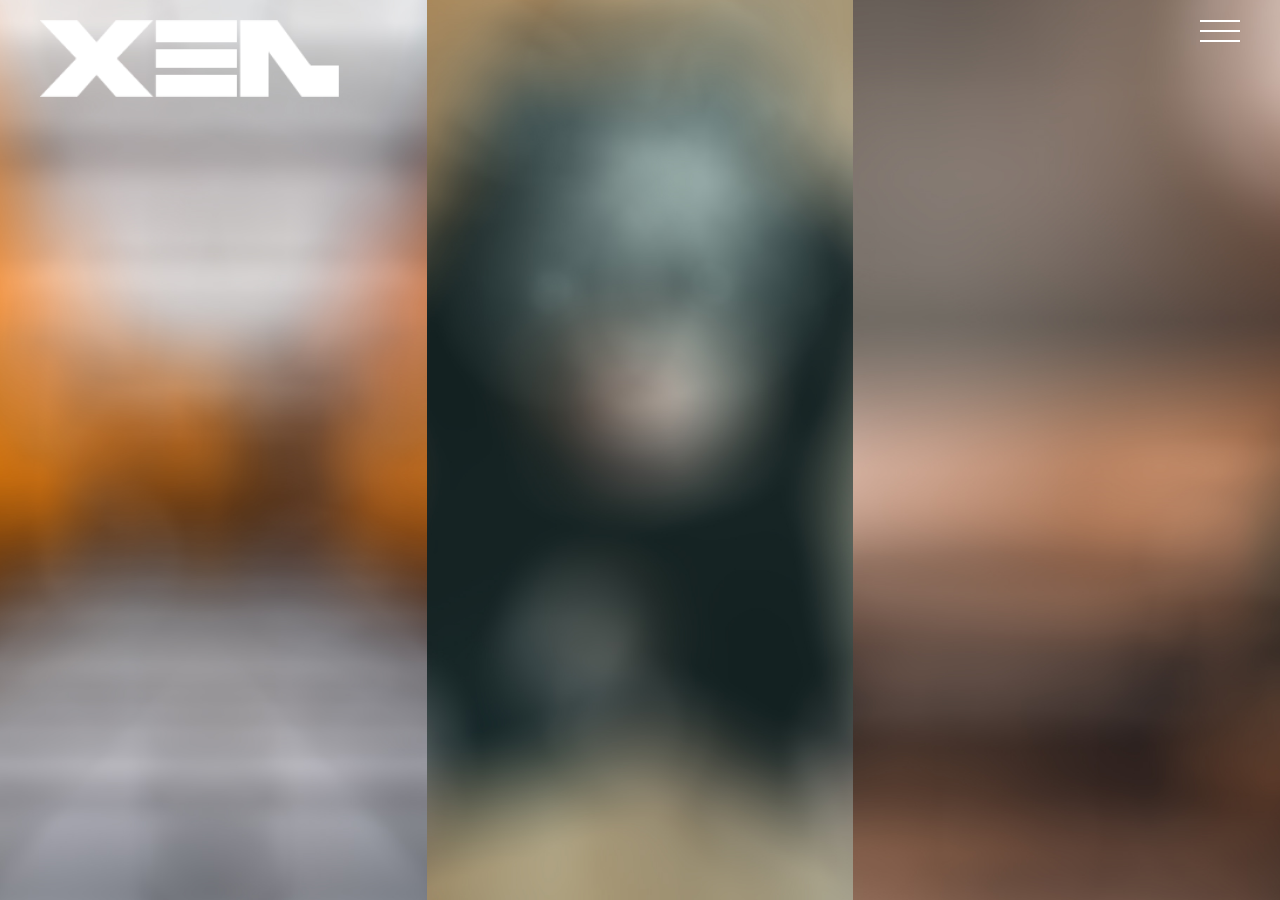
<file: portfolio_columns_slider.html>
<!DOCTYPE html>
<html lang="en">
    <head>
        <meta charset="utf-8">
        <meta name="viewport" content="width=device-width, initial-scale=1">

        <title>XEN</title>

		<!-- fonts -->
		<link href="https://fonts.googleapis.com/css?family=Open+Sans:300,400,500,600,700%7COswald:300,400,500,600,700" rel="stylesheet" type="text/css">
		
		<!-- styles -->	
        <link href="assets/css/plugins.css" rel="stylesheet" type="text/css">
        <link href="assets/css/style.css" rel="stylesheet" type="text/css">
	</head>
	<body class="loader">
		<!-- loading start -->
		<div class="loading">
		    <img class="logo-loading" src="assets/images/logo/logo-loader.png" alt="logo">
	    </div><!-- loading end -->
	    
		<!-- pointer start -->
		<div class="pointer" id="pointer">
			<i class="fas fa-long-arrow-alt-right"></i>
			<i class="fas fa-search"></i>
			<i class="fas fa-link"></i>
		</div><!-- pointer end -->
	    
	    <!-- header start -->
	    <header class="fixed-header">
		    <!-- header-flex-box start -->
			<div class="header-flex-box">
			    <!-- logo start -->
				<a href="index.html" class="logo pointer-large animsition-link">
					<div class="logo-img-box">
				        <img class="logo-white" src="assets/images/logo/logo-white.png" alt="logo">
				        <img class="logo-black" src="assets/images/logo/logo-black.png" alt="logo">
			        </div>
		        </a><!-- logo end -->
		        
				<!-- menu-open start -->	
				<div class="menu-open pointer-large">
					<span class="hamburger"></span>
				</div><!-- menu-open end -->
		    </div><!-- header-flex-box end -->
		</header><!-- header end -->
		
		<!-- nav-container start -->	
		<nav class="nav-container dark-bg-1">
			<!-- nav-logo start -->
			<div class="nav-logo">
				<img src="assets/images/logo/logo-white.png" alt="logo">
			</div><!-- nav-logo end -->
			
			<!-- menu-close -->
			<div class="menu-close pointer-large"></div>
			
			<!-- dropdown-close-box start -->
			<div class="dropdown-close-box">
				<div class="dropdown-close pointer-large">
					<span></span>
				</div>
			</div><!-- dropdown-close-box end -->
			
			<!-- nav-menu start -->
			<ul class="nav-menu dark-bg-1">
				<!-- nav-box start -->
				<li class="nav-box nav-bg-change dropdown-open">
					<a class="pointer-large nav-link">
						<span class="nav-btn" data-text="Home">Home</span>
					</a>
					
					<!-- dropdown start -->
					<ul class="dropdown">
						<li class="nav-box">
							<a href="index.html" class="animsition-link pointer-large">
								<span class="nav-btn" data-text="Slider Home">Slider Home</span>
							</a>
						</li>
						<li class="nav-box">
							<a href="video_home.html" class="animsition-link pointer-large">
								<span class="nav-btn" data-text="Video Bg">Video Bg</span>
							</a>
						</li>
						<li class="nav-box">
							<a href="home_fullscreen.html" class="animsition-link pointer-large">
								<span class="nav-btn" data-text="Fullscreen Bg">Fullscreen Bg</span>
							</a>
						</li>
						<li class="nav-box">
							<a href="home_particles.html" class="animsition-link pointer-large">
								<span class="nav-btn" data-text="Particles">Particles</span>
							</a>
						</li>
						<li class="nav-box">
							<a href="home_typewriter.html" class="animsition-link pointer-large">
								<span class="nav-btn" data-text="Typewriter">Typewriter</span>
							</a>
						</li>
					</ul><!-- dropdown end -->
					
					<div class="nav-bg" style="background-image: url(assets/images/backgrounds/pexels-photo-1806031.jpeg);"></div>
				</li><!-- nav-box end -->
				<!-- nav-box start -->
				<li class="nav-box nav-bg-change">
					<a href="about.html" class="animsition-link pointer-large nav-link">
						<span class="nav-btn" data-text="About">About</span>
					</a>
					<div class="nav-bg" style="background-image: url(assets/images/backgrounds/adolescent-adult-diversity-1034361.jpg);"></div>
				</li><!-- nav-box end -->
				<!-- nav-box start -->
				<li class="nav-box nav-bg-change">
					<a href="services.html" class="animsition-link pointer-large nav-link">
						<span class="nav-btn" data-text="Services">Services</span>
					</a>
					<div class="nav-bg" style="background-image: url(assets/images/backgrounds/bald-casual-facial-hair-1708528.jpg);"></div>
				</li><!-- nav-box end -->
				<!-- nav-box start -->
				<li class="nav-box nav-bg-change active dropdown-open">
					<a class="pointer-large nav-link">
						<span class="nav-btn active" data-text="Portfolio">Portfolio</span>
					</a>
					
					<!-- dropdown start -->
					<ul class="dropdown">
						<li class="nav-box">
							<a href="portfolio.html" class="animsition-link pointer-large">
								<span class="nav-btn" data-text="Standard">Standard</span>
							</a>
						</li>
						<li class="nav-box">
							<a href="portfolio_full_screen.html" class="animsition-link pointer-large">
								<span class="nav-btn" data-text="FullScreen">FullScreen</span>
							</a>
						</li>
						<li class="nav-box">
							<a href="portfolio_slider.html" class="animsition-link pointer-large">
								<span class="nav-btn" data-text="Slider 1">Slider 1</span>
							</a>
						</li>
						<li class="nav-box">
							<a href="portfolio_columns_slider.html" class="animsition-link pointer-large">
								<span class="nav-btn active" data-text="Slider 2">Slider 2</span>
							</a>
						</li>
						<li class="nav-box">
							<a href="portfolio_filter.html" class="animsition-link pointer-large">
								<span class="nav-btn" data-text="Filter">Filter</span>
							</a>
						</li>
						<li class="nav-box">
							<a href="project.html" class="animsition-link pointer-large">
								<span class="nav-btn" data-text="Single project">Single project</span>
							</a>
						</li>
					</ul><!-- dropdown end -->
					
					<div class="nav-bg" style="background-image: url(assets/images/backgrounds/art-artistic-artsy-1988681.jpg);"></div>
				</li><!-- nav-box end -->
				<!-- nav-box start -->
				<li class="nav-box nav-bg-change dropdown-open">
					<a class="pointer-large nav-link">
						<span class="nav-btn" data-text="Blog">Blog</span>
					</a>
					
					<!-- dropdown start -->
					<ul class="dropdown">
						<li class="nav-box">
							<a href="blog.html" class="animsition-link pointer-large">
								<span class="nav-btn" data-text="Blog">Blog</span>
							</a>
						</li>
						<li class="nav-box">
							<a href="single_post.html" class="animsition-link pointer-large">
								<span class="nav-btn" data-text="Single post">Single post</span>
							</a>
						</li>
					</ul><!-- dropdown end -->
					
					<div class="nav-bg" style="background-image: url(assets/images/backgrounds/beautiful-black-close-up-1689731.jpg);"></div>
				</li><!-- nav-box end -->
				<!-- nav-box start -->
				<li class="nav-box nav-bg-change">
					<a href="contact.html" class="animsition-link pointer-large nav-link">
						<span class="nav-btn" data-text="Contact">Contact</span>
					</a>
					<div class="nav-bg" style="background-image: url(assets/images/backgrounds/double-exposure-2390185_1920.jpg);"></div>
				</li><!-- nav-box end -->
			</ul><!-- nav-menu end -->
		</nav><!-- nav-container end -->
	    
		<!-- animsition-overlay start -->
		<main class="animsition-overlay" data-animsition-overlay="true">
			<!-- portfolio-column-slider start -->
			<div class="portfolio-column-slider dark-bg-1">
				<!-- swiper-wrapper start -->
			    <div class="swiper-wrapper">
				    <!-- slide start -->
			        <a href="project.html" class="swiper-slide hidden-box hover-box pointer-large animsition-link">
			          	<div class="portfolio-column-bg hover-img" style="background-image: url(assets/images/projects/full_screen_slider/abandoned-architecture-building-2096610.jpg);"></div>
					  	<div class="portfolio-column-content">
				          	<span class="hidden-box d-block text-height-10 small-title-oswald red-color">
				         	 	<span class="portfolio-column-fade tr-delay02">Commercial</span>
						 	</span>
						  	<h2 class="title-style text-color-4">
								<span class="hidden-box d-block text-height-10">
									<span class="portfolio-column-fade tr-delay03">Bushwick selfies</span>
								</span>
								<span class="hidden-box d-block text-height-10">
									<span class="portfolio-column-fade tr-delay04">pork belly lyft</span>
								</span>
								<span class="hidden-box d-block text-height-10">
									<span class="portfolio-column-fade tr-delay05">brooklyn messeng</span>
								</span>
							</h2>
			          	</div>
			        </a><!-- slide end -->
			        <!-- slide start -->
			        <a href="project.html" class="swiper-slide hidden-box hover-box pointer-large animsition-link">
			          	<div class="portfolio-column-bg hover-img" style="background-image: url(assets/images/projects/full_screen_slider/beautiful-costume-mask-2058816.jpg);"></div>
					  	<div class="portfolio-column-content">
				          	<span class="hidden-box d-block text-height-10 small-title-oswald red-color">
				         	 	<span class="portfolio-column-fade tr-delay02">Web design</span>
						 	</span>
						  	<h2 class="title-style text-color-4">
								<span class="hidden-box d-block text-height-10">
									<span class="portfolio-column-fade tr-delay03">tumeric tumblr</span>
								</span>
								<span class="hidden-box d-block text-height-10">
									<span class="portfolio-column-fade tr-delay04">gluten-free</span>
								</span>
								<span class="hidden-box d-block text-height-10">
									<span class="portfolio-column-fade tr-delay05">Man bun small</span>
								</span>
							</h2>
			          	</div>
			        </a><!-- slide end -->
			        <!-- slide start -->
					<a href="project.html" class="swiper-slide hidden-box hover-box pointer-large animsition-link">
			          	<div class="portfolio-column-bg hover-img" style="background-image: url(assets/images/projects/full_screen_slider/chair-contemporary-cushions-1439965.jpg);"></div>
					  	<div class="portfolio-column-content">
				          	<span class="hidden-box d-block text-height-10 small-title-oswald red-color">
				         	 	<span class="portfolio-column-fade tr-delay02">Graphic Design</span>
						 	</span>
						  	<h2 class="title-style text-color-4">
								<span class="hidden-box d-block text-height-10">
									<span class="portfolio-column-fade tr-delay03">batch kombucha</span>
								</span>
								<span class="hidden-box d-block text-height-10">
									<span class="portfolio-column-fade tr-delay04">subway tile</span>
								</span>
								<span class="hidden-box d-block text-height-10">
									<span class="portfolio-column-fade tr-delay05">salvia brooklyn</span>
								</span>
							</h2>
			          	</div>
			        </a><!-- slide end -->
			        <!-- slide start -->
			        <a href="project.html" class="swiper-slide hidden-box hover-box pointer-large animsition-link">
			          	<div class="portfolio-column-bg hover-img" style="background-image: url(assets/images/projects/full_screen_slider/classic-colouful-footwear-2044088.jpg);"></div>
					  	<div class="portfolio-column-content">
				          	<span class="hidden-box d-block text-height-10 small-title-oswald red-color">
				         	 	<span class="portfolio-column-fade tr-delay02">Commercial</span>
						 	</span>
						  	<h2 class="title-style text-color-4">
								<span class="hidden-box d-block text-height-10">
									<span class="portfolio-column-fade tr-delay03">organic activated</span>
								</span>
								<span class="hidden-box d-block text-height-10">
									<span class="portfolio-column-fade tr-delay04">charcoal vape</span>
								</span>
								<span class="hidden-box d-block text-height-10">
									<span class="portfolio-column-fade tr-delay05">viral ennui</span>
								</span>
							</h2>
			          	</div>
			        </a><!-- slide end -->
			        <!-- slide start -->
			        <a href="project.html" class="swiper-slide hidden-box hover-box pointer-large animsition-link">
			          	<div class="portfolio-column-bg hover-img" style="background-image: url(assets/images/projects/full_screen_slider/architecture-building-low-angle-shot-2075059.jpg);"></div>
					  	<div class="portfolio-column-content">
				          	<span class="hidden-box d-block text-height-10 small-title-oswald red-color">
				         	 	<span class="portfolio-column-fade tr-delay02">Branding</span>
						 	</span>
						  	<h2 class="title-style text-color-4">
								<span class="hidden-box d-block text-height-10">
									<span class="portfolio-column-fade tr-delay03">Bushwick selfies</span>
								</span>
								<span class="hidden-box d-block text-height-10">
									<span class="portfolio-column-fade tr-delay04">pork belly lyft</span>
								</span>
								<span class="hidden-box d-block text-height-10">
									<span class="portfolio-column-fade tr-delay05">brooklyn messeng</span>
								</span>
							</h2>
			          	</div>
			        </a><!-- slide end -->
			        <!-- slide start -->
			        <a href="project.html" class="swiper-slide hidden-box hover-box pointer-large animsition-link">
			          	<div class="portfolio-column-bg hover-img" style="background-image: url(assets/images/projects/full_screen_slider/action-balance-jumping-2020157.jpg);"></div>
					  	<div class="portfolio-column-content">
				          	<span class="hidden-box d-block text-height-10 small-title-oswald red-color">
				         	 	<span class="portfolio-column-fade tr-delay02">Web design</span>
						 	</span>
						  	<h2 class="title-style text-color-4">
								<span class="hidden-box d-block text-height-10">
									<span class="portfolio-column-fade tr-delay03">tumeric tumblr</span>
								</span>
								<span class="hidden-box d-block text-height-10">
									<span class="portfolio-column-fade tr-delay04">gluten-free</span>
								</span>
								<span class="hidden-box d-block text-height-10">
									<span class="portfolio-column-fade tr-delay05">Man bun small</span>
								</span>
							</h2>
			          	</div>
			        </a><!-- slide end -->
			        <!-- slide start -->
			        <a href="project.html" class="swiper-slide hidden-box hover-box pointer-large animsition-link">
			          	<div class="portfolio-column-bg hover-img" style="background-image: url(assets/images/projects/full_screen_slider/art-artwork-black-1893536.jpg);"></div>
					  	<div class="portfolio-column-content">
				          	<span class="hidden-box d-block text-height-10 small-title-oswald red-color">
				         	 	<span class="portfolio-column-fade tr-delay02">Graphic Design</span>
						 	</span>
						  	<h2 class="title-style text-color-4">
								<span class="hidden-box d-block text-height-10">
									<span class="portfolio-column-fade tr-delay03">batch kombucha</span>
								</span>
								<span class="hidden-box d-block text-height-10">
									<span class="portfolio-column-fade tr-delay04">subway tile</span>
								</span>
								<span class="hidden-box d-block text-height-10">
									<span class="portfolio-column-fade tr-delay05">salvia brooklyn</span>
								</span>
							</h2>
			          	</div>
			        </a><!-- slide end -->
			        <!-- slide start -->
			        <a href="project.html" class="swiper-slide hidden-box hover-box pointer-large animsition-link">
			          	<div class="portfolio-column-bg hover-img" style="background-image: url(assets/images/projects/full_screen_slider/action-adult-daylight-683241.jpg);"></div>
					  	<div class="portfolio-column-content">
				          	<span class="hidden-box d-block text-height-10 small-title-oswald red-color">
				         	 	<span class="portfolio-column-fade tr-delay02">Branding</span>
						 	</span>
						  	<h2 class="title-style text-color-4">
								<span class="hidden-box d-block text-height-10">
									<span class="portfolio-column-fade tr-delay03">organic activated</span>
								</span>
								<span class="hidden-box d-block text-height-10">
									<span class="portfolio-column-fade tr-delay04">charcoal vape</span>
								</span>
								<span class="hidden-box d-block text-height-10">
									<span class="portfolio-column-fade tr-delay05">viral ennui</span>
								</span>
							</h2>
			          	</div>
			        </a><!-- slide end -->
			        <!-- slide start -->
			        <a href="project.html" class="swiper-slide hidden-box hover-box pointer-large animsition-link">
			          	<div class="portfolio-column-bg hover-img" style="background-image: url(assets/images/projects/full_screen_slider/art-black-background-bone-1918290.jpg);"></div>
					  	<div class="portfolio-column-content">
				          	<span class="hidden-box d-block text-height-10 small-title-oswald red-color">
				         	 	<span class="portfolio-column-fade tr-delay02">Commercial</span>
						 	</span>
						  	<h2 class="title-style text-color-4">
								<span class="hidden-box d-block text-height-10">
									<span class="portfolio-column-fade tr-delay03">Bushwick selfies</span>
								</span>
								<span class="hidden-box d-block text-height-10">
									<span class="portfolio-column-fade tr-delay04">pork belly lyft</span>
								</span>
								<span class="hidden-box d-block text-height-10">
									<span class="portfolio-column-fade tr-delay05">brooklyn messeng</span>
								</span>
							</h2>
			          	</div>
			        </a><!-- slide end -->
			    </div><!-- swiper-wrapper end -->

			    <div class="left-arrow-back"></div>
			    <div class="right-arrow-back"></div>
			
			    <!-- swiper-button-next start -->
				<div class="swiper-button-next">
					<div class="slider-arrow-next-box">
						<span class="slider-arrow-next"></span>
					</div>
				</div><!-- swiper-button-next end -->
				<!-- swiper-button-prev start -->
				<div class="swiper-button-prev">
					<div class="slider-arrow-prev-box">
						<span class="slider-arrow-prev"></span>
					</div>
				</div><!-- swiper-button-prev end -->
			</div><!-- portfolio-column-slider end -->
		</main><!-- animsition-overlay end -->
		
		<!-- footer start -->
		<footer class="footer">
		</footer><!-- footer end -->
		
		<!-- scripts --> 
        <script src="assets/js/plugins.js"></script> 
        <script src="assets/js/main.js"></script>
	</body>
</html>
</file>
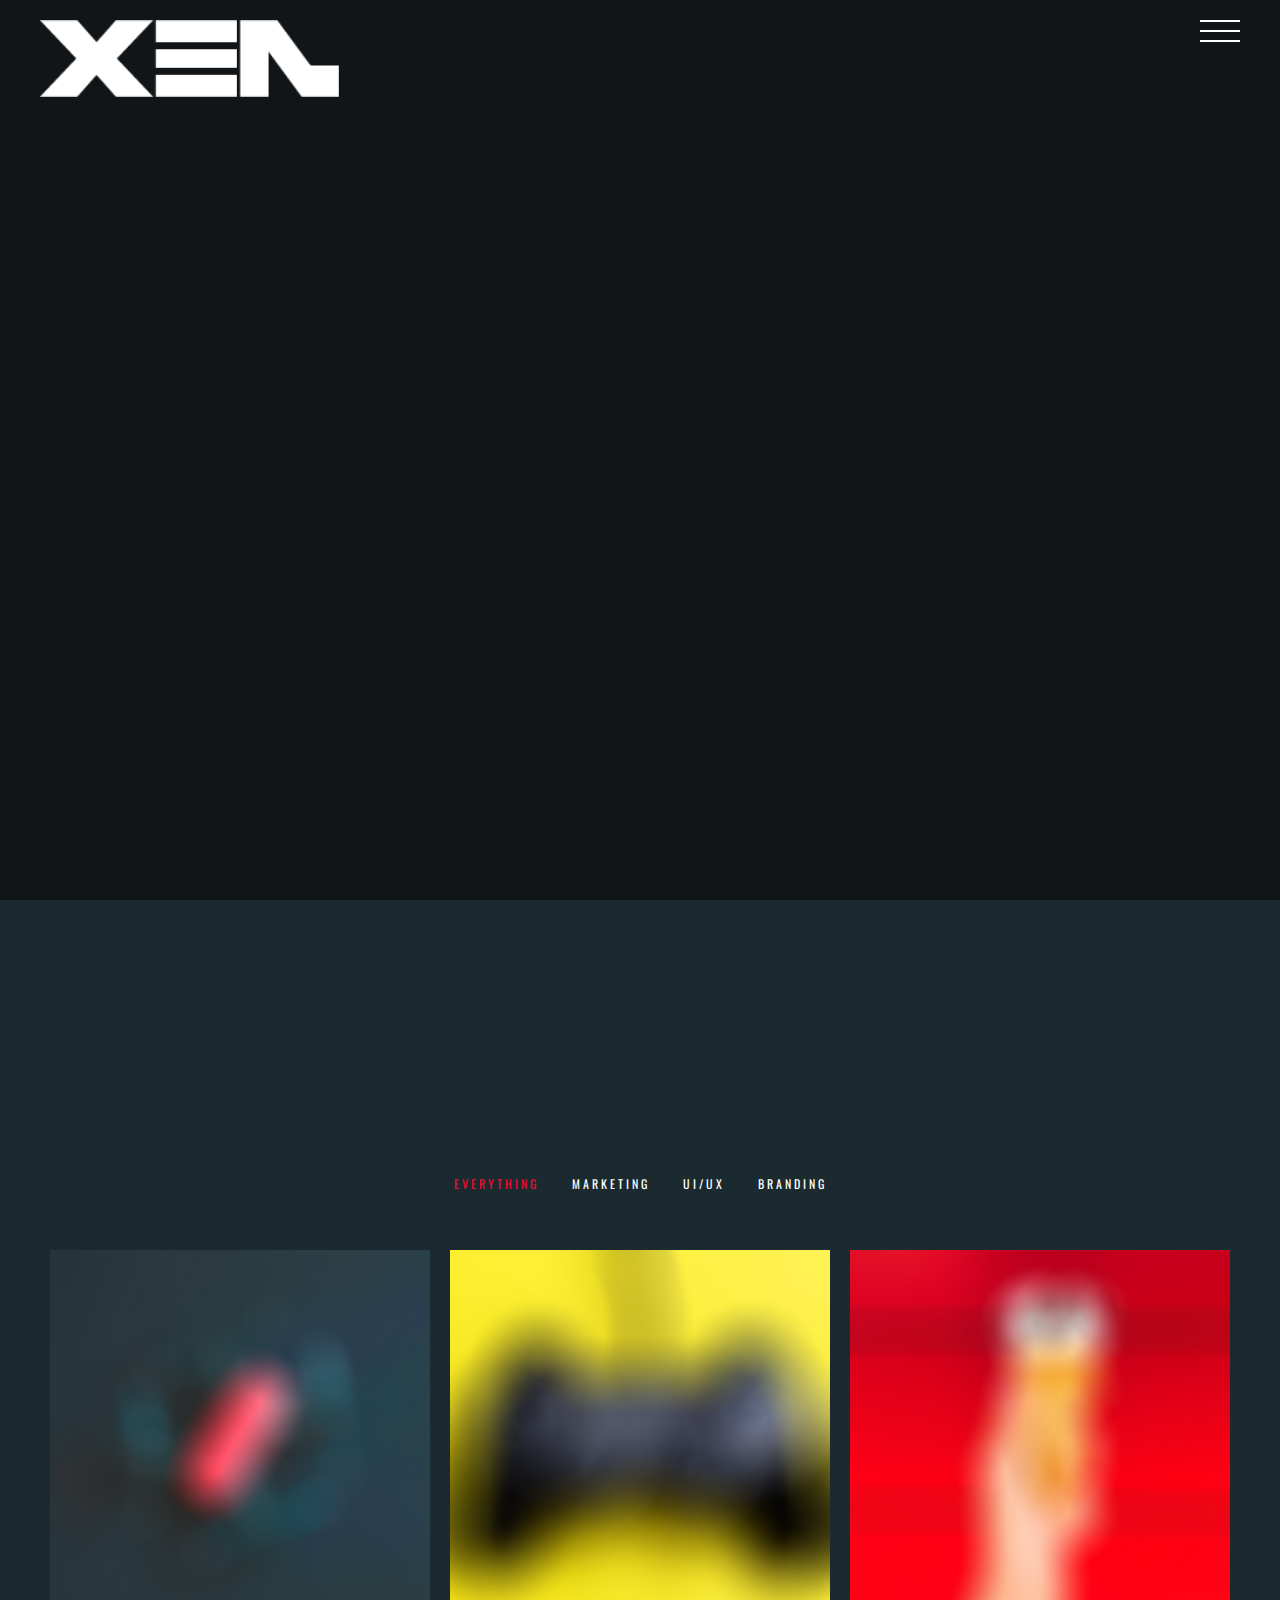
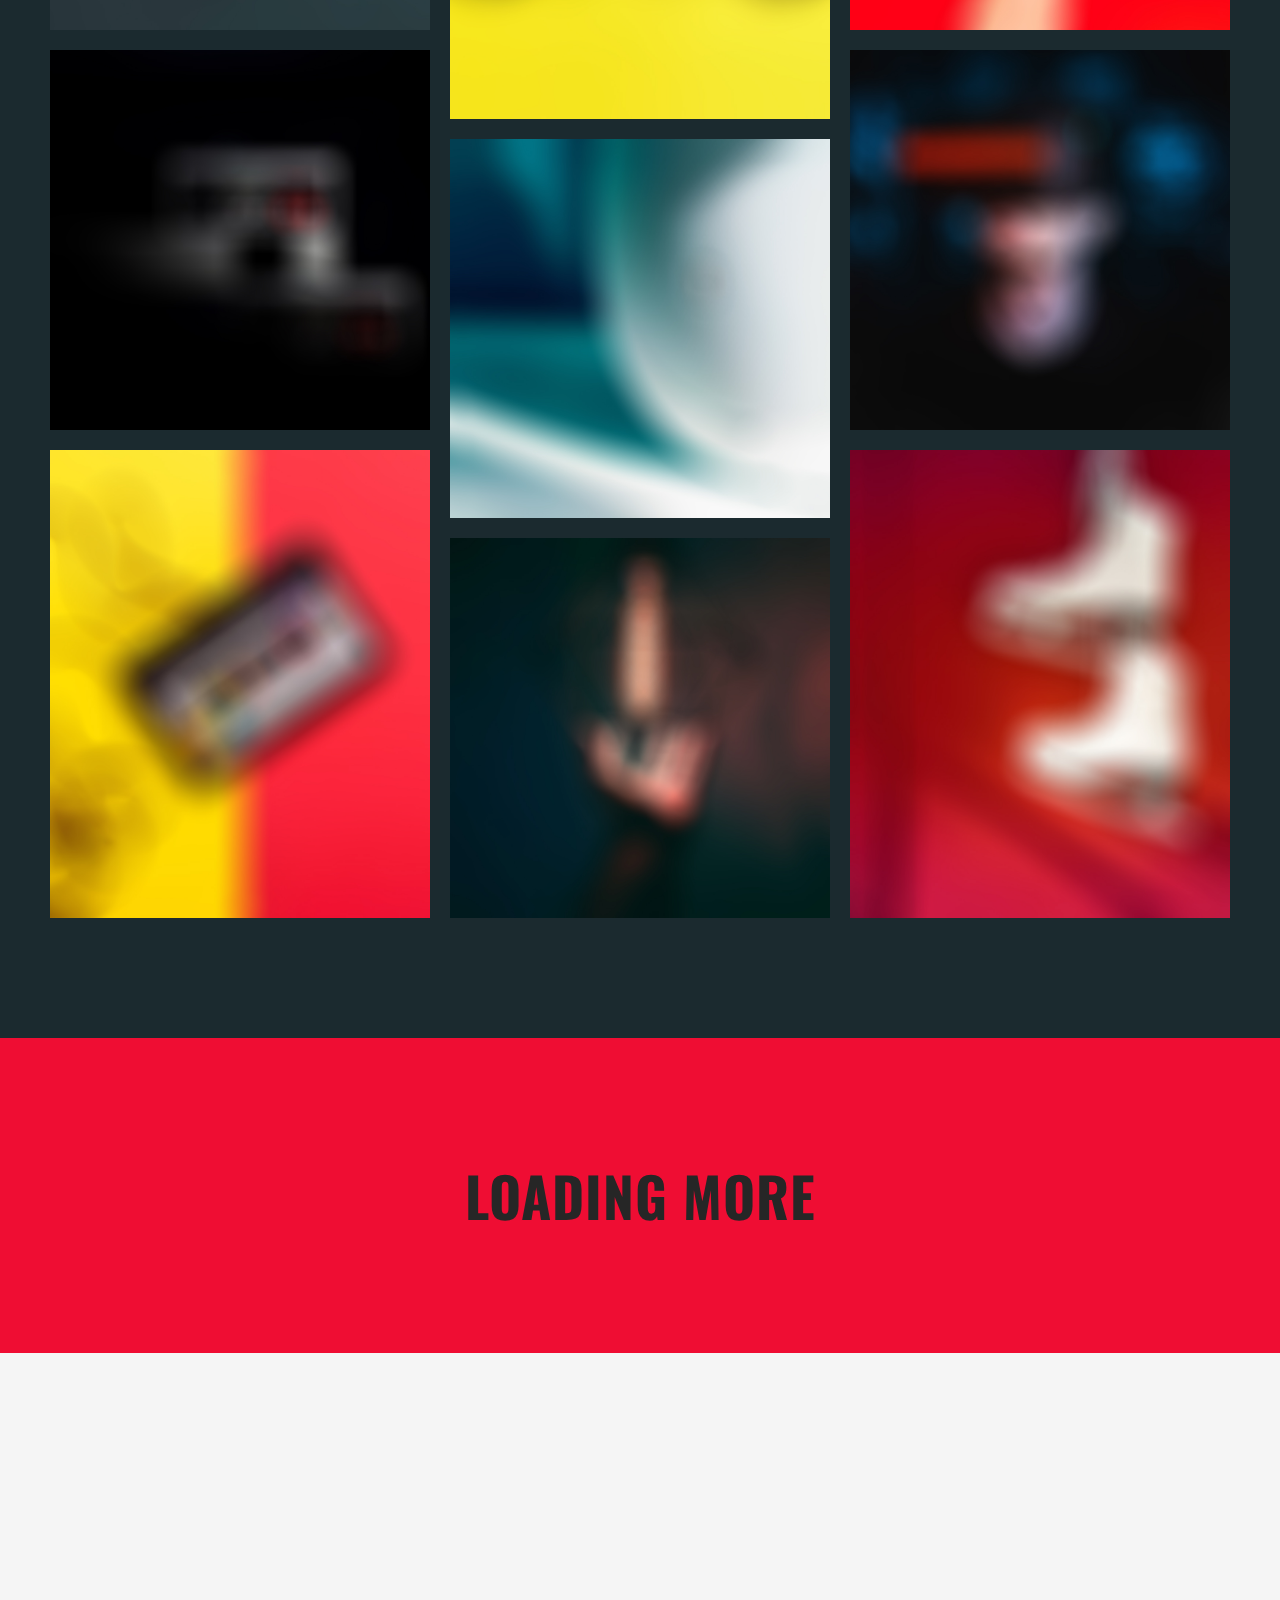
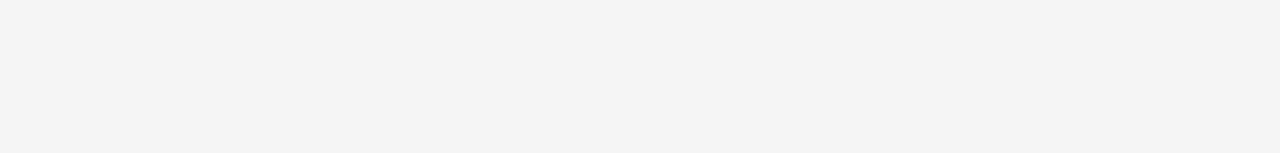
<file: portfolio_filter.html>
<!DOCTYPE html>
<html lang="en">
    <head>
        <meta charset="utf-8">
        <meta name="viewport" content="width=device-width, initial-scale=1">

        <title>XEN</title>

		<!-- fonts -->
		<link href="https://fonts.googleapis.com/css?family=Open+Sans:300,400,500,600,700%7COswald:300,400,500,600,700" rel="stylesheet" type="text/css">
		
		<!-- styles -->	
        <link href="assets/css/plugins.css" rel="stylesheet" type="text/css">
        <link href="assets/css/style.css" rel="stylesheet" type="text/css">
	</head>
	<body class="loader">
		<!-- loading start -->
		<div class="loading">
		    <img class="logo-loading" src="assets/images/logo/logo-loader.png" alt="logo">
	    </div><!-- loading end -->
	    
		<!-- pointer start -->
		<div class="pointer" id="pointer">
			<i class="fas fa-long-arrow-alt-right"></i>
			<i class="fas fa-search"></i>
			<i class="fas fa-link"></i>
		</div><!-- pointer end -->
		
		<!-- to-top-btn start -->
		<a class="to-top-btn pointer-small" href="#up">
			  <span class="to-top-arrow"></span>		    
		</a><!-- to-top-btn end -->
	    
	    <!-- header start -->
	    <header class="fixed-header">
		    <!-- header-flex-box start -->
			<div class="header-flex-box">
			    <!-- logo start -->
				<a href="index.html" class="logo pointer-large animsition-link">
					<div class="logo-img-box">
				        <img class="logo-white" src="assets/images/logo/logo-white.png" alt="logo">
				        <img class="logo-black" src="assets/images/logo/logo-black.png" alt="logo">
			        </div>
		        </a><!-- logo end -->
		        
				<!-- menu-open start -->	
				<div class="menu-open pointer-large">
					<span class="hamburger"></span>
				</div><!-- menu-open end -->
		    </div><!-- header-flex-box end -->
		</header><!-- header end -->
		
		<!-- nav-container start -->	
		<nav class="nav-container dark-bg-1">
			<!-- nav-logo start -->
			<div class="nav-logo">
				<img src="assets/images/logo/logo-white.png" alt="logo">
			</div><!-- nav-logo end -->
			
			<!-- menu-close -->
			<div class="menu-close pointer-large"></div>
			
			<!-- dropdown-close-box start -->
			<div class="dropdown-close-box">
				<div class="dropdown-close pointer-large">
					<span></span>
				</div>
			</div><!-- dropdown-close-box end -->
			
			<!-- nav-menu start -->
			<ul class="nav-menu dark-bg-1">
				<!-- nav-box start -->
				<li class="nav-box nav-bg-change dropdown-open">
					<a class="pointer-large nav-link">
						<span class="nav-btn" data-text="Home">Home</span>
					</a>
					
					<!-- dropdown start -->
					<ul class="dropdown">
						<li class="nav-box">
							<a href="index.html" class="animsition-link pointer-large">
								<span class="nav-btn" data-text="Slider Home">Slider Home</span>
							</a>
						</li>
						<li class="nav-box">
							<a href="video_home.html" class="animsition-link pointer-large">
								<span class="nav-btn" data-text="Video Bg">Video Bg</span>
							</a>
						</li>
						<li class="nav-box">
							<a href="home_fullscreen.html" class="animsition-link pointer-large">
								<span class="nav-btn" data-text="Fullscreen Bg">Fullscreen Bg</span>
							</a>
						</li>
						<li class="nav-box">
							<a href="home_particles.html" class="animsition-link pointer-large">
								<span class="nav-btn" data-text="Particles">Particles</span>
							</a>
						</li>
						<li class="nav-box">
							<a href="home_typewriter.html" class="animsition-link pointer-large">
								<span class="nav-btn" data-text="Typewriter">Typewriter</span>
							</a>
						</li>
					</ul><!-- dropdown end -->
					
					<div class="nav-bg" style="background-image: url(assets/images/backgrounds/pexels-photo-1806031.jpeg);"></div>
				</li><!-- nav-box end -->
				<!-- nav-box start -->
				<li class="nav-box nav-bg-change">
					<a href="about.html" class="animsition-link pointer-large nav-link">
						<span class="nav-btn" data-text="About">About</span>
					</a>
					<div class="nav-bg" style="background-image: url(assets/images/backgrounds/adolescent-adult-diversity-1034361.jpg);"></div>
				</li><!-- nav-box end -->
				<!-- nav-box start -->
				<li class="nav-box nav-bg-change">
					<a href="services.html" class="animsition-link pointer-large nav-link">
						<span class="nav-btn" data-text="Services">Services</span>
					</a>
					<div class="nav-bg" style="background-image: url(assets/images/backgrounds/bald-casual-facial-hair-1708528.jpg);"></div>
				</li><!-- nav-box end -->
				<!-- nav-box start -->
				<li class="nav-box nav-bg-change active dropdown-open">
					<a class="pointer-large nav-link">
						<span class="nav-btn active" data-text="Portfolio">Portfolio</span>
					</a>
					
					<!-- dropdown start -->
					<ul class="dropdown">
						<li class="nav-box">
							<a href="portfolio.html" class="animsition-link pointer-large">
								<span class="nav-btn" data-text="Standard">Standard</span>
							</a>
						</li>
						<li class="nav-box">
							<a href="portfolio_full_screen.html" class="animsition-link pointer-large">
								<span class="nav-btn" data-text="FullScreen">FullScreen</span>
							</a>
						</li>
						<li class="nav-box">
							<a href="portfolio_slider.html" class="animsition-link pointer-large">
								<span class="nav-btn" data-text="Slider 1">Slider 1</span>
							</a>
						</li>
						<li class="nav-box">
							<a href="portfolio_columns_slider.html" class="animsition-link pointer-large">
								<span class="nav-btn" data-text="Slider 2">Slider 2</span>
							</a>
						</li>
						<li class="nav-box">
							<a href="portfolio_filter.html" class="animsition-link pointer-large">
								<span class="nav-btn active" data-text="Filter">Filter</span>
							</a>
						</li>
						<li class="nav-box">
							<a href="project.html" class="animsition-link pointer-large">
								<span class="nav-btn" data-text="Single project">Single project</span>
							</a>
						</li>
					</ul><!-- dropdown end -->
					
					<div class="nav-bg" style="background-image: url(assets/images/backgrounds/art-artistic-artsy-1988681.jpg);"></div>
				</li><!-- nav-box end -->
				<!-- nav-box start -->
				<li class="nav-box nav-bg-change dropdown-open">
					<a class="pointer-large nav-link">
						<span class="nav-btn" data-text="Blog">Blog</span>
					</a>
					
					<!-- dropdown start -->
					<ul class="dropdown">
						<li class="nav-box">
							<a href="blog.html" class="animsition-link pointer-large">
								<span class="nav-btn" data-text="Blog">Blog</span>
							</a>
						</li>
						<li class="nav-box">
							<a href="single_post.html" class="animsition-link pointer-large">
								<span class="nav-btn" data-text="Single post">Single post</span>
							</a>
						</li>
					</ul><!-- dropdown end -->
					
					<div class="nav-bg" style="background-image: url(assets/images/backgrounds/beautiful-black-close-up-1689731.jpg);"></div>
				</li><!-- nav-box end -->
				<!-- nav-box start -->
				<li class="nav-box nav-bg-change">
					<a href="contact.html" class="animsition-link pointer-large nav-link">
						<span class="nav-btn" data-text="Contact">Contact</span>
					</a>
					<div class="nav-bg" style="background-image: url(assets/images/backgrounds/double-exposure-2390185_1920.jpg);"></div>
				</li><!-- nav-box end -->
			</ul><!-- nav-menu end -->
		</nav><!-- nav-container end -->
	    
		<!-- animsition-overlay start -->
		<main class="animsition-overlay" data-animsition-overlay="true">
			<!-- page-head start -->
			<section id="up" class="page-head flex-min-height-box dark-bg-1">
				<!-- page-head-bg -->
				<div class="page-head-bg overlay-loading2" style="background-image: url(assets/images/backgrounds/closed-eyes-concept-fashion-2035871.jpg);"></div>
				
				<!-- flex-min-height-inner start -->
	  			<div class="flex-min-height-inner">
		  			<!-- flex-container start -->
		  			<div class="container top-bottom-padding-120 flex-container response-999">
			  			<!-- column start -->
			  			<div class="six-columns six-offset">
				  			<div class="content-left-margin-40">
				  				<h2 class="large-title-bold">
									<span class="load-title-fill tr-delay03" data-text="new approach">new approach</span><br>
									<span class="load-title-fill tr-delay04" data-text="to design">to design</span><br>
									<span class="load-title-fill tr-delay05" data-text="& marketing">& marketing</span>
								</h2>
								<p class="p-style-bold-up text-height-20 d-flex-wrap">
									<span class="load-title-fill tr-delay08" data-text="XOXO fam brunch">XOXO fam brunch</span>
									<span class="load-title-fill tr-delay09" data-text="retro intelligentsia">retro intelligentsia</span>
									<span class="load-title-fill tr-delay10" data-text="live-edge vegan">live-edge vegan</span>
								</p>
				  			</div>
			  			</div><!-- column end -->
		  			</div><!-- flex-container end -->
	  			</div><!-- flex-min-height-inner end -->
	  			
	  			<!-- scroll-btn start -->
				<a href="#down" class="scroll-btn pointer-large">
					<div class="scroll-arrow-box">
						<span class="scroll-arrow"></span>
					</div>
					<div class="scroll-btn-flip-box">
						<span class="scroll-btn-flip" data-text="Scroll">Scroll</span>
					</div>
				 </a><!-- scroll-btn end -->
			</section><!-- page-head end -->
			
			<!-- dark-bg-2 start -->
			<section id="down" class="dark-bg-2 top-bottom-padding-120">
				<!-- container start -->
				<div class="container">					
					<div class="text-center">
						<h2 class="large-title text-height-10 title-fill" data-animation="title-fill-anim" data-text="Recent Works">Recent Works</h2><br>
					</div>

					<!-- filter-buttons start -->
					<div class="filter-buttons top-padding-90">
						<button class="filter-button-box pointer-small active" data-filter="*">
							<span class="filter-button-flip" data-text="Everything">Everything</span>
						</button>
						<button class="filter-button-box pointer-small" data-filter=".marketing">
							<span class="filter-button-flip" data-text="Marketing">Marketing</span>
						</button>
						<button class="filter-button-box pointer-small" data-filter=".uiux">
							<span class="filter-button-flip" data-text="UI/UX">UI/UX</span>
						</button>
						<button class="filter-button-box pointer-small" data-filter=".branding">
							<span class="filter-button-flip" data-text="Branding">Branding</span>
						</button>
					</div>
					<!-- filter-buttons end -->
					
					<!-- works start -->				
                    <div class="works">
	                    <!-- grid-item start -->
						<a href="project.html" class="animsition-link grid-item uiux">
                            <div class="work_item pointer-large hover-box hidden-box">
                                <img class="hover-img" src="assets/images/projects/grid/1.jpg" alt="">
                                <div class="works-content">
                    	            <span class="small-title-oswald red-color work-title-overlay">uiux design</span>
									<h3 class="title-style text-color-4">
										<span class="work-title-overlay work-title-delay01">Bushwick selfies</span><br>
										<span class="work-title-overlay work-title-delay02">pork belly lyft</span><br>
										<span class="work-title-overlay work-title-delay03">brooklyn messeng</span>
									</h3>
                                </div>
                            </div>
                        </a><!-- grid-item end -->
                        <!-- grid-item start -->
                        <a href="project.html" class="animsition-link grid-item branding">
                            <div class="work_item pointer-large hover-box hidden-box">
                                <img class="hover-img" src="assets/images/projects/grid/2.jpg" alt="">
                                <div class="works-content">
                    	            <span class="small-title-oswald red-color work-title-overlay">branding</span>
									<h3 class="title-style text-color-4">
										<span class="work-title-overlay work-title-delay01">tumeric tumblr</span><br>
										<span class="work-title-overlay work-title-delay02">gluten-free</span><br>
										<span class="work-title-overlay work-title-delay03">Man bun small</span>
									</h3>
                                </div>
                            </div>
                        </a><!-- grid-item end -->
                        <!-- grid-item start -->
                        <a href="project.html" class="animsition-link grid-item marketing">
                            <div class="work_item pointer-large hover-box hidden-box">
                                <img class="hover-img" src="assets/images/projects/grid/3.jpg" alt="">
                                <div class="works-content">
                    	            <span class="small-title-oswald red-color work-title-overlay">marketing</span>
									<h3 class="title-style text-color-4">
										<span class="work-title-overlay work-title-delay01">batch kombucha</span><br>
										<span class="work-title-overlay work-title-delay02">subway tile</span><br>
										<span class="work-title-overlay work-title-delay03">salvia brooklyn</span>
									</h3>
                                </div>
                            </div>
                        </a><!-- grid-item end -->
                        <!-- grid-item start -->
                        <a href="project.html" class="animsition-link grid-item branding">
                            <div class="work_item pointer-large hover-box hidden-box">
                                <img class="hover-img" src="assets/images/projects/grid/4.jpg" alt="">
                                <div class="works-content">
                    	            <span class="small-title-oswald red-color work-title-overlay">branding</span>
									<h3 class="title-style text-color-4">
										<span class="work-title-overlay work-title-delay01">organic activated</span><br>
										<span class="work-title-overlay work-title-delay02">charcoal vape</span><br>
										<span class="work-title-overlay work-title-delay03">viral ennui</span>
									</h3>
                                </div>
                            </div>
                        </a><!-- grid-item end -->
                        <!-- grid-item start -->
                        <a href="project.html" class="animsition-link grid-item marketing">
                            <div class="work_item pointer-large hover-box hidden-box">
                                <img class="hover-img" src="assets/images/projects/grid/5.jpg" alt="">
                                
                                <div class="works-content">
                    	            <span class="small-title-oswald red-color work-title-overlay">marketing</span>
									<h3 class="title-style text-color-4">
										<span class="work-title-overlay work-title-delay01">Bushwick selfies</span><br>
										<span class="work-title-overlay work-title-delay02">pork belly lyft</span><br>
										<span class="work-title-overlay work-title-delay03">brooklyn messeng</span>
									</h3>
                                </div>
                            </div>
                        </a><!-- grid-item end -->
                        <!-- grid-item start -->
                        <a href="project.html" class="animsition-link grid-item uiux">
                            <div class="work_item pointer-large hover-box hidden-box">
                                <img class="hover-img" src="assets/images/projects/grid/6.jpg" alt="">

                                <div class="works-content">
                    	            <span class="small-title-oswald red-color work-title-overlay">uiux design</span>
									<h3 class="title-style text-color-4">
										<span class="work-title-overlay work-title-delay01">tumeric tumblr</span><br>
										<span class="work-title-overlay work-title-delay02">gluten-free</span><br>
										<span class="work-title-overlay work-title-delay03">Man bun small</span>
									</h3>
                                </div>
                            </div>
                        </a><!-- grid-item end -->
                        <!-- grid-item start -->
                        <a href="project.html" class="animsition-link grid-item marketing">
                            <div class="work_item pointer-large hover-box hidden-box">
                                <img class="hover-img" src="assets/images/projects/grid/7.jpg" alt="">
                                <div class="works-content">
                    	            <span class="small-title-oswald red-color work-title-overlay">marketing</span>
									<h3 class="title-style text-color-4">
										<span class="work-title-overlay work-title-delay01">batch kombucha</span><br>
										<span class="work-title-overlay work-title-delay02">subway tile</span><br>
										<span class="work-title-overlay work-title-delay03">salvia brooklyn</span>
									</h3>
                                </div>
                            </div>
                        </a><!-- grid-item end -->
                        <!-- grid-item start -->
                        <a href="project.html" class="animsition-link grid-item uiux">
                            <div class="work_item pointer-large hover-box hidden-box">
                                <img class="hover-img" src="assets/images/projects/grid/8.jpg" alt=""> 
                                <div class="works-content">
                    	            <span class="small-title-oswald red-color work-title-overlay">uiux design</span>
									<h3 class="title-style text-color-4">
										<span class="work-title-overlay work-title-delay01">organic activated</span><br>
										<span class="work-title-overlay work-title-delay02">charcoal vape</span><br>
										<span class="work-title-overlay work-title-delay03">viral ennui</span>
									</h3>
                                </div>
                            </div>
                        </a><!-- grid-item end -->
                        <!-- grid-item start -->
                        <a href="project.html" class="animsition-link grid-item uiux">
                            <div class="work_item pointer-large hover-box hidden-box">
                                <img class="hover-img" src="assets/images/projects/grid/9.jpg" alt="">
                                <div class="works-content">
                    	            <span class="small-title-oswald red-color work-title-overlay">uiux design</span>
									<h3 class="title-style text-color-4">
										<span class="work-title-overlay work-title-delay01">Bushwick selfies</span><br>
										<span class="work-title-overlay work-title-delay02">pork belly lyft</span><br>
										<span class="work-title-overlay work-title-delay03">brooklyn messeng</span>
									</h3>
                                </div>
                            </div>
                        </a><!-- grid-item end -->
                    </div><!-- works end -->	
                </div><!-- container end -->       
			</section><!-- dark-bg-2 end -->
			
			<div class="text-center top-bottom-padding-120 red-bg" data-midnight="black">	
				<a href="#" class="pointer-large overlay-btn-box">
					<span class="overlay-btn" data-text="loading more">loading more</span>
				</a>
			</div>
		</main><!-- animsition-overlay end -->
		
		<!-- footer start -->
		<footer class="footer dark-bg-1">
			<!-- flex-container start -->
			<div class="flex-container container top-bottom-padding-90">
				<!-- column start -->
				<div class="two-columns bottom-padding-60">
					<div class="content-right-margin-10 footer-center-mobile">
						<img class="footer-logo" src="assets/images/logo/logo-white.png" alt="logo">
					</div>
				</div><!-- column end -->
				<!-- column start -->
				<div class="three-columns bottom-padding-60">
					<div class="content-left-right-margin-10">
						<ul class="footer-menu text-color-4">
							<li><a class="pointer-large animsition-link small-title-oswald hover-color" href="index.html">Home</a></li>
							<li><a class="pointer-large animsition-link small-title-oswald hover-color" href="about.html">About</a></li>
							<li><a class="pointer-large animsition-link small-title-oswald hover-color" href="services.html">Services</a></li>
							<li><a class="pointer-large animsition-link small-title-oswald hover-color" href="portfolio.html">Portfolio</a></li>
							<li><a class="pointer-large animsition-link small-title-oswald hover-color" href="blog.html">Blog</a></li>
							<li><a class="pointer-large animsition-link small-title-oswald hover-color" href="contact.html">Contact</a></li>
						</ul>
					</div>
				</div><!-- column end -->
				<!-- column start -->
				<div class="four-columns bottom-padding-60">
					<div class="content-left-right-margin-10 footer-center-mobile">
						<ul class="footer-information text-color-4">
							<li><i class="far fa-envelope"></i><a href="#" class="xsmall-title-oswald">email@xen_agency.com</a></li>
							<li><i class="fas fa-mobile-alt"></i><a href="#" class="xsmall-title-oswald">+23 8 8532 7834</a></li>
							<li><i class="fas fa-map-marker-alt"></i><a href="#" class="xsmall-title-oswald text-height-17">PO Box 223158 Oliver Street<br><span>East Victoria 2006 UK</span></a></li>
						</ul>
					</div>
				</div><!-- column end -->
				<!-- column start -->
				<div class="three-columns bottom-padding-60">
					<div class="content-left-margin-10">
						<ul class="footer-social">
							<li>
								<div class="flip-btn-box">
									<a href="#" class="flip-btn pointer-small" data-text="Instagram">Instagram</a>
								</div>
							</li>
							<li>
								<div class="flip-btn-box">
									<a href="#" class="flip-btn pointer-small" data-text="Facebook">Facebook</a>
								</div>
							</li>
							<li>
								<div class="flip-btn-box">
									<a href="#" class="flip-btn pointer-small" data-text="Spotify">Spotify</a>
								</div>
							</li>
							<li>
								<div class="flip-btn-box">
									<a href="#" class="flip-btn pointer-small" data-text="Vimeo">Vimeo</a>
								</div>
							</li>
							<li>
								<div class="flip-btn-box">
									<a href="#" class="flip-btn pointer-small" data-text="Behance">Behance</a>
								</div>
							</li>
						</ul>
					</div>
				</div><!-- column end -->
				<!-- column start -->
				<div class="twelve-columns">
					<p class="p-letter-style text-color-4 footer-copyright">&copy; Copyright 2019 XEN. Theme by <a href="#">Jinna Gik</a></p>
				</div><!-- column end -->
			</div><!-- flex-container end -->
		</footer><!-- footer end -->
		
		<!-- scripts --> 
        <script src="assets/js/plugins.js"></script> 
        <script src="assets/js/main.js"></script>
	</body>
</html>
</file>
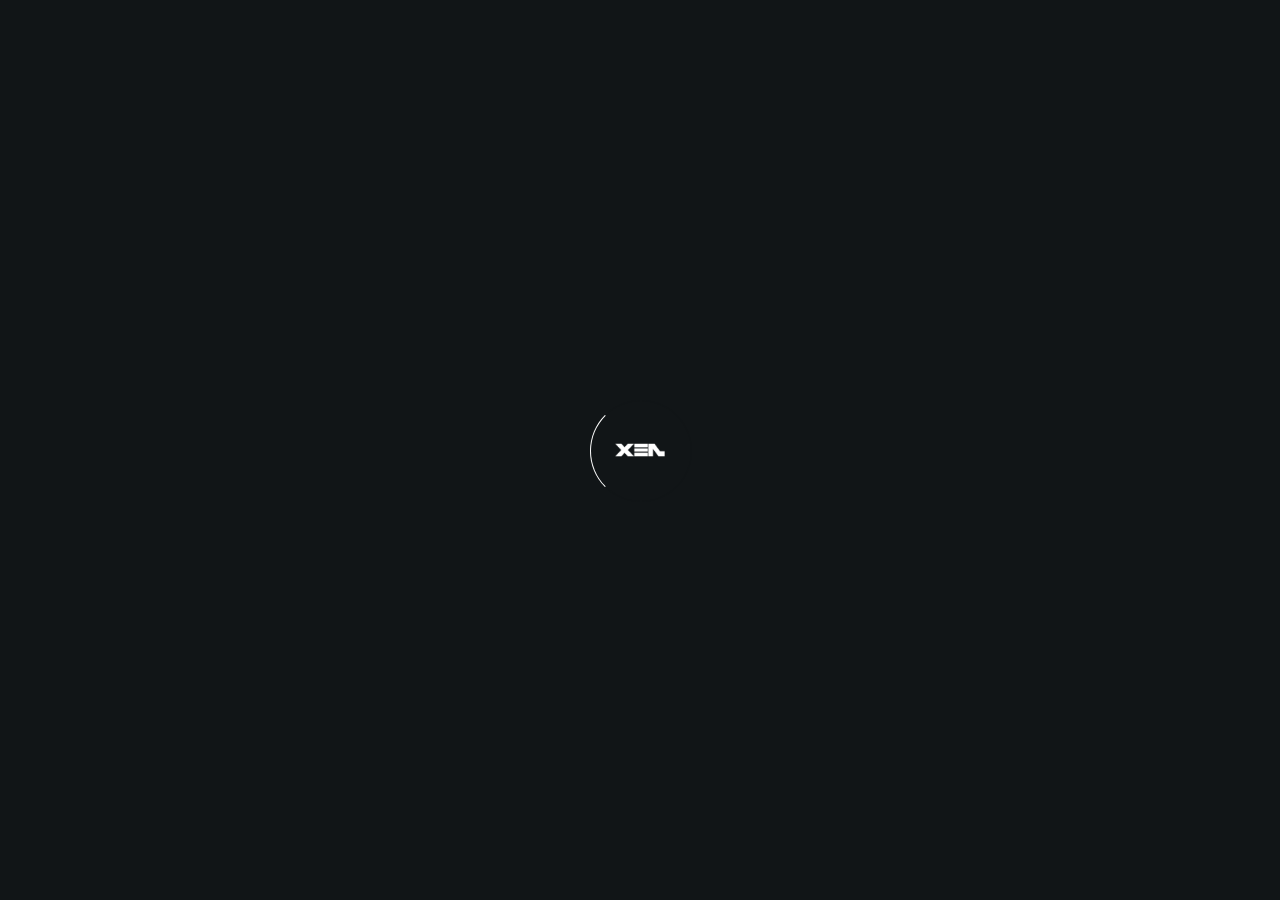
<file: portfolio_full_screen.html>
<!DOCTYPE html>
<html lang="en">
    <head>
        <meta charset="utf-8">
        <meta name="viewport" content="width=device-width, initial-scale=1">

        <title>XEN</title>

		<!-- fonts -->
		<link href="https://fonts.googleapis.com/css?family=Open+Sans:300,400,500,600,700%7COswald:300,400,500,600,700" rel="stylesheet" type="text/css">
		
		<!-- styles -->	
        <link href="assets/css/plugins.css" rel="stylesheet" type="text/css">
        <link href="assets/css/style.css" rel="stylesheet" type="text/css">
	</head>
	<body class="loader">
		<!-- loading start -->
		<div class="loading">
		    <img class="logo-loading" src="assets/images/logo/logo-loader.png" alt="logo">
	    </div><!-- loading end -->
	    
		<!-- pointer start -->
		<div class="pointer" id="pointer">
			<i class="fas fa-long-arrow-alt-right"></i>
			<i class="fas fa-search"></i>
			<i class="fas fa-link"></i>
		</div><!-- pointer end -->
	    
	    <!-- header start -->
	    <header class="fixed-header">
		    <!-- header-flex-box start -->
			<div class="header-flex-box">
			    <!-- logo start -->
				<a href="index.html" class="logo pointer-large animsition-link">
					<div class="logo-img-box">
				        <img class="logo-white" src="assets/images/logo/logo-white.png" alt="logo">
				        <img class="logo-black" src="assets/images/logo/logo-black.png" alt="logo">
			        </div>
		        </a><!-- logo end -->
		        
				<!-- menu-open start -->	
				<div class="menu-open pointer-large">
					<span class="hamburger"></span>
				</div><!-- menu-open end -->
		    </div><!-- header-flex-box end -->
		</header><!-- header end -->
		
		<!-- nav-container start -->	
		<nav class="nav-container dark-bg-1">
			<!-- nav-logo start -->
			<div class="nav-logo">
				<img src="assets/images/logo/logo-white.png" alt="logo">
			</div><!-- nav-logo end -->
			
			<!-- menu-close -->
			<div class="menu-close pointer-large"></div>
			
			<!-- dropdown-close-box start -->
			<div class="dropdown-close-box">
				<div class="dropdown-close pointer-large">
					<span></span>
				</div>
			</div><!-- dropdown-close-box end -->
			
			<!-- nav-menu start -->
			<ul class="nav-menu dark-bg-1">
				<!-- nav-box start -->
				<li class="nav-box nav-bg-change dropdown-open">
					<a class="pointer-large nav-link">
						<span class="nav-btn" data-text="Home">Home</span>
					</a>
					
					<!-- dropdown start -->
					<ul class="dropdown">
						<li class="nav-box">
							<a href="index.html" class="animsition-link pointer-large">
								<span class="nav-btn" data-text="Slider Home">Slider Home</span>
							</a>
						</li>
						<li class="nav-box">
							<a href="video_home.html" class="animsition-link pointer-large">
								<span class="nav-btn" data-text="Video Bg">Video Bg</span>
							</a>
						</li>
						<li class="nav-box">
							<a href="home_fullscreen.html" class="animsition-link pointer-large">
								<span class="nav-btn" data-text="Fullscreen Bg">Fullscreen Bg</span>
							</a>
						</li>
						<li class="nav-box">
							<a href="home_particles.html" class="animsition-link pointer-large">
								<span class="nav-btn" data-text="Particles">Particles</span>
							</a>
						</li>
						<li class="nav-box">
							<a href="home_typewriter.html" class="animsition-link pointer-large">
								<span class="nav-btn" data-text="Typewriter">Typewriter</span>
							</a>
						</li>
					</ul><!-- dropdown end -->
					
					<div class="nav-bg" style="background-image: url(assets/images/backgrounds/pexels-photo-1806031.jpeg);"></div>
				</li><!-- nav-box end -->
				<!-- nav-box start -->
				<li class="nav-box nav-bg-change">
					<a href="about.html" class="animsition-link pointer-large nav-link">
						<span class="nav-btn" data-text="About">About</span>
					</a>
					<div class="nav-bg" style="background-image: url(assets/images/backgrounds/adolescent-adult-diversity-1034361.jpg);"></div>
				</li><!-- nav-box end -->
				<!-- nav-box start -->
				<li class="nav-box nav-bg-change">
					<a href="services.html" class="animsition-link pointer-large nav-link">
						<span class="nav-btn" data-text="Services">Services</span>
					</a>
					<div class="nav-bg" style="background-image: url(assets/images/backgrounds/bald-casual-facial-hair-1708528.jpg);"></div>
				</li><!-- nav-box end -->
				<!-- nav-box start -->
				<li class="nav-box nav-bg-change active dropdown-open">
					<a class="pointer-large nav-link">
						<span class="nav-btn active" data-text="Portfolio">Portfolio</span>
					</a>
					
					<!-- dropdown start -->
					<ul class="dropdown">
						<li class="nav-box">
							<a href="portfolio.html" class="animsition-link pointer-large">
								<span class="nav-btn" data-text="Standard">Standard</span>
							</a>
						</li>
						<li class="nav-box">
							<a href="portfolio_full_screen.html" class="animsition-link pointer-large">
								<span class="nav-btn active" data-text="FullScreen">FullScreen</span>
							</a>
						</li>
						<li class="nav-box">
							<a href="portfolio_slider.html" class="animsition-link pointer-large">
								<span class="nav-btn" data-text="Slider 1">Slider 1</span>
							</a>
						</li>
						<li class="nav-box">
							<a href="portfolio_columns_slider.html" class="animsition-link pointer-large">
								<span class="nav-btn" data-text="Slider 2">Slider 2</span>
							</a>
						</li>
						<li class="nav-box">
							<a href="portfolio_filter.html" class="animsition-link pointer-large">
								<span class="nav-btn" data-text="Filter">Filter</span>
							</a>
						</li>
						<li class="nav-box">
							<a href="project.html" class="animsition-link pointer-large">
								<span class="nav-btn" data-text="Single project">Single project</span>
							</a>
						</li>
					</ul><!-- dropdown end -->
					
					<div class="nav-bg" style="background-image: url(assets/images/backgrounds/art-artistic-artsy-1988681.jpg);"></div>
				</li><!-- nav-box end -->
				<!-- nav-box start -->
				<li class="nav-box nav-bg-change dropdown-open">
					<a class="pointer-large nav-link">
						<span class="nav-btn" data-text="Blog">Blog</span>
					</a>
					
					<!-- dropdown start -->
					<ul class="dropdown">
						<li class="nav-box">
							<a href="blog.html" class="animsition-link pointer-large">
								<span class="nav-btn" data-text="Blog">Blog</span>
							</a>
						</li>
						<li class="nav-box">
							<a href="single_post.html" class="animsition-link pointer-large">
								<span class="nav-btn" data-text="Single post">Single post</span>
							</a>
						</li>
					</ul><!-- dropdown end -->
					
					<div class="nav-bg" style="background-image: url(assets/images/backgrounds/beautiful-black-close-up-1689731.jpg);"></div>
				</li><!-- nav-box end -->
				<!-- nav-box start -->
				<li class="nav-box nav-bg-change">
					<a href="contact.html" class="animsition-link pointer-large nav-link">
						<span class="nav-btn" data-text="Contact">Contact</span>
					</a>
					<div class="nav-bg" style="background-image: url(assets/images/backgrounds/double-exposure-2390185_1920.jpg);"></div>
				</li><!-- nav-box end -->
			</ul><!-- nav-menu end -->
		</nav><!-- nav-container end -->
	    
		<!-- animsition-overlay start -->
		<main class="animsition-overlay" data-animsition-overlay="true">
			<!-- portfolio-slider start -->
			<div class="portfolio-slider">
				<!-- swiper-wrapper start -->
		      	<div class="swiper-wrapper">
			      	<!-- slide start -->
			        <div class="swiper-slide">
				        <div class="swiper-image" data-swiper-parallax-y="50%">
				            <div class="swiper-image-inner" style="background-image: url(assets/images/projects/full_screen_slider/abandoned-architecture-building-2096610.jpg);">
					            <div class="portfolio-slider-overlay-box">
					            	<span class="small-title-oswald text-color-4 portfolio-slider-overlay">Commercial</span>
					            </div>
								<div class="portfolio-slider-content container">
									<div>
										<h2 class="large-title text-color-4">
											<a class="pointer-large animsition-link" href="project.html">
												<span class="hidden-box d-block text-height-10">
													<span class="portfolio-slider-fade portfolio-slider-tr-01">Bushwick selfies</span>
												</span>
												<span class="hidden-box d-block text-height-10">
													<span class="portfolio-slider-fade portfolio-slider-tr-02">pork belly lyft</span>
												</span>
												<span class="hidden-box d-block text-height-10">
													<span class="portfolio-slider-fade portfolio-slider-tr-03">brooklyn messeng</span>
												</span>
											</a>
										</h2>
									</div>
								</div>
				            </div>
				        </div>
			        </div><!-- slide end -->
			        <!-- slide start -->
			        <div class="swiper-slide">
				        <div class="swiper-image" data-swiper-parallax-y="50%">
				            <div class="swiper-image-inner" style="background-image: url(assets/images/projects/full_screen_slider/beautiful-costume-mask-2058816.jpg);">
					            <div class="portfolio-slider-overlay-box">
					            	<span class="small-title-oswald text-color-4 portfolio-slider-overlay">Web design</span>
					            </div>
								<div class="portfolio-slider-content container">
									<div>
										<h2 class="large-title text-color-4">
											<a class="pointer-large animsition-link" href="project.html">
												<span class="hidden-box d-block text-height-10">
													<span class="portfolio-slider-fade portfolio-slider-tr-01">tumeric tumblr</span>
												</span>
												<span class="hidden-box d-block text-height-10">
													<span class="portfolio-slider-fade portfolio-slider-tr-02">gluten-free</span>
												</span>
												<span class="hidden-box d-block text-height-10">
													<span class="portfolio-slider-fade portfolio-slider-tr-03">Man bun small</span>
												</span>
											</a>
										</h2>
									</div>
								</div>
				            </div>
				        </div>
			        </div><!-- slide end -->
			        <!-- slide start -->
			        <div class="swiper-slide">
				        <div class="swiper-image" data-swiper-parallax-y="50%">
				            <div class="swiper-image-inner" style="background-image: url(assets/images/projects/full_screen_slider/chair-contemporary-cushions-1439965.jpg);">
					            <div class="portfolio-slider-overlay-box">
					            	<span class="small-title-oswald text-color-4 portfolio-slider-overlay">Graphic Design</span>
					            </div>
								<div class="portfolio-slider-content container">
									<div>
										<h2 class="large-title text-color-4">
											<a class="pointer-large animsition-link" href="project.html">
												<span class="hidden-box d-block text-height-10">
													<span class="portfolio-slider-fade portfolio-slider-tr-01">batch kombucha</span>
												</span>
												<span class="hidden-box d-block text-height-10">
													<span class="portfolio-slider-fade portfolio-slider-tr-02">subway tile</span>
												</span>
												<span class="hidden-box d-block text-height-10">
													<span class="portfolio-slider-fade portfolio-slider-tr-03">salvia brooklyn</span>
												</span>
											</a>
										</h2>
									</div>
								</div>
				            </div>
				        </div>
			        </div><!-- slide end -->
			        <!-- slide start -->
			        <div class="swiper-slide">
				        <div class="swiper-image" data-swiper-parallax-y="50%">
				            <div class="swiper-image-inner" style="background-image: url(assets/images/projects/full_screen_slider/classic-colouful-footwear-2044088.jpg);">
					            <div class="portfolio-slider-overlay-box">
					            	<span class="small-title-oswald text-color-4 portfolio-slider-overlay">Commercial</span>
					            </div>
								<div class="portfolio-slider-content container">
									<div>
										<h2 class="large-title text-color-4">
											<a class="pointer-large animsition-link" href="project.html">
												<span class="hidden-box d-block text-height-10">
													<span class="portfolio-slider-fade portfolio-slider-tr-01">organic activated</span>
												</span>
												<span class="hidden-box d-block text-height-10">
													<span class="portfolio-slider-fade portfolio-slider-tr-02">charcoal vape</span>
												</span>
												<span class="hidden-box d-block text-height-10">
													<span class="portfolio-slider-fade portfolio-slider-tr-03">viral ennui</span>
												</span>
											</a>
										</h2>
									</div>
								</div>
				            </div>
				        </div>
			        </div><!-- slide end -->
			        <!-- slide start -->
			        <div class="swiper-slide">
				        <div class="swiper-image" data-swiper-parallax-y="50%">
				            <div class="swiper-image-inner" style="background-image: url(assets/images/projects/full_screen_slider/architecture-building-low-angle-shot-2075059.jpg);">
					            <div class="portfolio-slider-overlay-box">
					            	<span class="small-title-oswald text-color-4 portfolio-slider-overlay">Branding</span>
					            </div>
								<div class="portfolio-slider-content container">
									<div>
										<h2 class="large-title text-color-4">
											<a class="pointer-large animsition-link" href="project.html">
												<span class="hidden-box d-block text-height-10">
													<span class="portfolio-slider-fade portfolio-slider-tr-01">Bushwick selfies</span>
												</span>
												<span class="hidden-box d-block text-height-10">
													<span class="portfolio-slider-fade portfolio-slider-tr-02">pork belly lyft</span>
												</span>
												<span class="hidden-box d-block text-height-10">
													<span class="portfolio-slider-fade portfolio-slider-tr-03">brooklyn messeng</span>
												</span>
											</a>
										</h2>
									</div>
								</div>
				            </div>
				        </div>
			        </div><!-- slide end -->
			        <!-- slide start -->
			        <div class="swiper-slide">
				        <div class="swiper-image" data-swiper-parallax-y="50%">
				            <div class="swiper-image-inner" style="background-image: url(assets/images/projects/full_screen_slider/action-balance-jumping-2020157.jpg);">
					            <div class="portfolio-slider-overlay-box">
					            	<span class="small-title-oswald text-color-4 portfolio-slider-overlay">Web design</span>
					            </div>
								<div class="portfolio-slider-content container">
									<div>
										<h2 class="large-title text-color-4">
											<a class="pointer-large animsition-link" href="project.html">
												<span class="hidden-box d-block text-height-10">
													<span class="portfolio-slider-fade portfolio-slider-tr-01">tumeric tumblr</span>
												</span>
												<span class="hidden-box d-block text-height-10">
													<span class="portfolio-slider-fade portfolio-slider-tr-02">gluten-free</span>
												</span>
												<span class="hidden-box d-block text-height-10">
													<span class="portfolio-slider-fade portfolio-slider-tr-03">Man bun small</span>
												</span>
											</a>
										</h2>
									</div>
								</div>
				            </div>
				        </div>
			        </div><!-- slide end -->
			        <!-- slide start -->
			        <div class="swiper-slide">
				        <div class="swiper-image" data-swiper-parallax-y="50%">
				            <div class="swiper-image-inner" style="background-image: url(assets/images/projects/full_screen_slider/art-artwork-black-1893536.jpg);">
					            <div class="portfolio-slider-overlay-box">
					            	<span class="small-title-oswald text-color-4 portfolio-slider-overlay">Graphic Design</span>
					            </div>
								<div class="portfolio-slider-content container">
									<div>
										<h2 class="large-title text-color-4">
											<a class="pointer-large animsition-link" href="project.html">
												<span class="hidden-box d-block text-height-10">
													<span class="portfolio-slider-fade portfolio-slider-tr-01">batch kombucha</span>
												</span>
												<span class="hidden-box d-block text-height-10">
													<span class="portfolio-slider-fade portfolio-slider-tr-02">subway tile</span>
												</span>
												<span class="hidden-box d-block text-height-10">
													<span class="portfolio-slider-fade portfolio-slider-tr-03">salvia brooklyn</span>
												</span>
											</a>
										</h2>
									</div>
								</div>
				            </div>
				        </div>
			        </div><!-- slide end -->
			        <!-- slide start -->
			        <div class="swiper-slide">
				        <div class="swiper-image" data-swiper-parallax-y="50%">
				            <div class="swiper-image-inner" style="background-image: url(assets/images/projects/full_screen_slider/action-adult-daylight-683241.jpg);">
					            <div class="portfolio-slider-overlay-box">
					            	<span class="small-title-oswald text-color-4 portfolio-slider-overlay">Branding</span>
					            </div>
								<div class="portfolio-slider-content container">
									<div>
										<h2 class="large-title text-color-4">
											<a class="pointer-large animsition-link" href="project.html">
												<span class="hidden-box d-block text-height-10">
													<span class="portfolio-slider-fade portfolio-slider-tr-01">organic activated</span>
												</span>
												<span class="hidden-box d-block text-height-10">
													<span class="portfolio-slider-fade portfolio-slider-tr-02">charcoal vape</span>
												</span>
												<span class="hidden-box d-block text-height-10">
													<span class="portfolio-slider-fade portfolio-slider-tr-03">viral ennui</span>
												</span>
											</a>
										</h2>
									</div>
								</div>
				            </div>
				        </div>
			        </div><!-- slide end -->
			        <!-- slide start -->
			        <div class="swiper-slide">
				        <div class="swiper-image" data-swiper-parallax-y="50%">
				            <div class="swiper-image-inner" style="background-image: url(assets/images/projects/full_screen_slider/art-black-background-bone-1918290.jpg);">
					            <div class="portfolio-slider-overlay-box">
					            	<span class="small-title-oswald text-color-4 portfolio-slider-overlay">Commercial</span>
					            </div>
								<div class="portfolio-slider-content container">
									<div>
										
										<h2 class="large-title text-color-4">
											<a class="pointer-large animsition-link" href="project.html">
												<span class="hidden-box d-block text-height-10">
													<span class="portfolio-slider-fade portfolio-slider-tr-01">Bushwick selfies</span>
												</span>
												<span class="hidden-box d-block text-height-10">
													<span class="portfolio-slider-fade portfolio-slider-tr-02">pork belly lyft</span>
												</span>
												<span class="hidden-box d-block text-height-10">
													<span class="portfolio-slider-fade portfolio-slider-tr-03">brooklyn messeng</span>
												</span>
											</a>
										</h2>
									</div>
								</div>
				            </div>
				        </div>
			        </div><!-- slide end -->
		      	</div><!-- swiper-wrapper end -->
		      	<!-- swiper-pagination -->
			  	<div class="swiper-pagination"></div>
			  	<!-- swiper-button-next start -->
				<div class="swiper-button-next">
					<div class="slider-arrow-next-box">
						<span class="slider-arrow-next"></span>
					</div>
				</div><!-- swiper-button-next end -->
				<!-- swiper-button-prev start -->
				<div class="swiper-button-prev">
					<div class="slider-arrow-prev-box">
						<span class="slider-arrow-prev"></span>
					</div>
				</div><!-- swiper-button-prev end -->
		    </div><!-- portfolio-slider end -->
		</main><!-- animsition-overlay end -->
		
		<!-- footer start -->
		<footer class="footer">
		</footer><!-- footer end -->
		
		<!-- scripts --> 
        <script src="assets/js/plugins.js"></script> 
        <script src="assets/js/main.js"></script>
	</body>
</html>
</file>
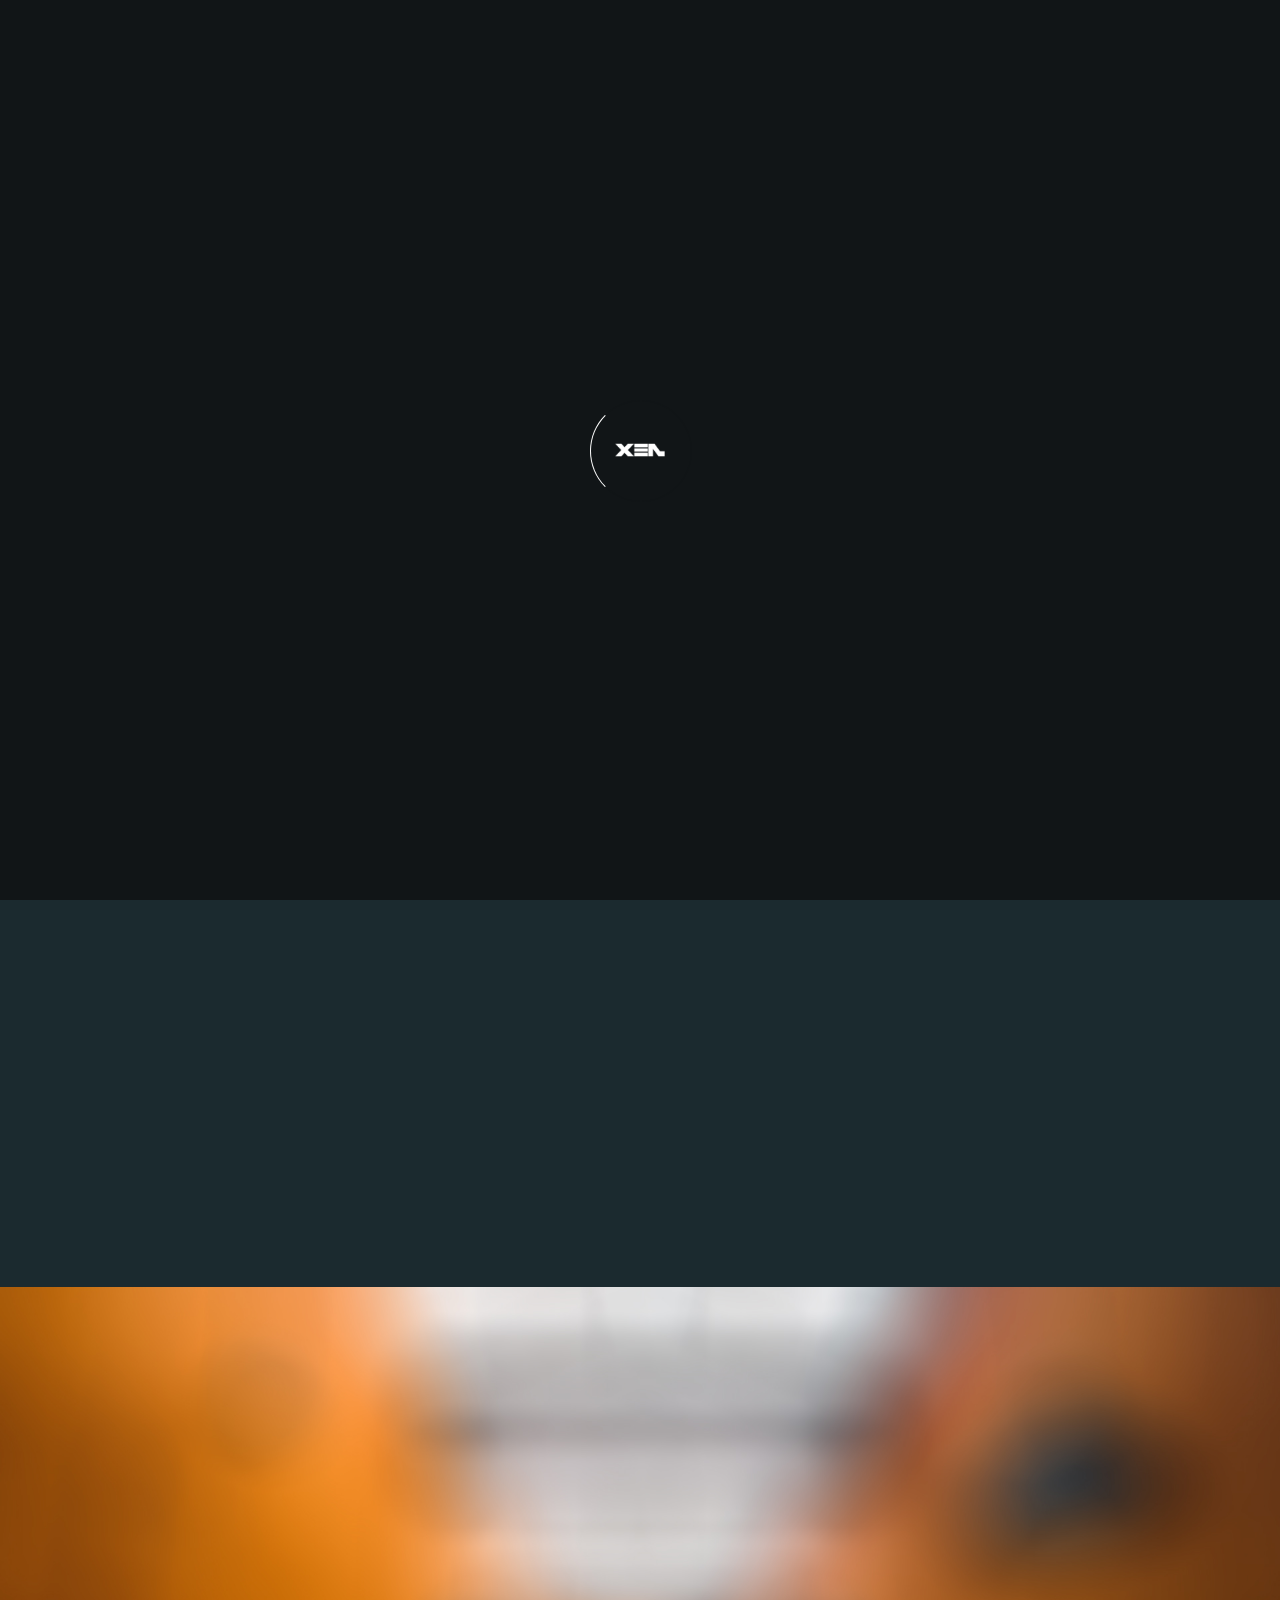
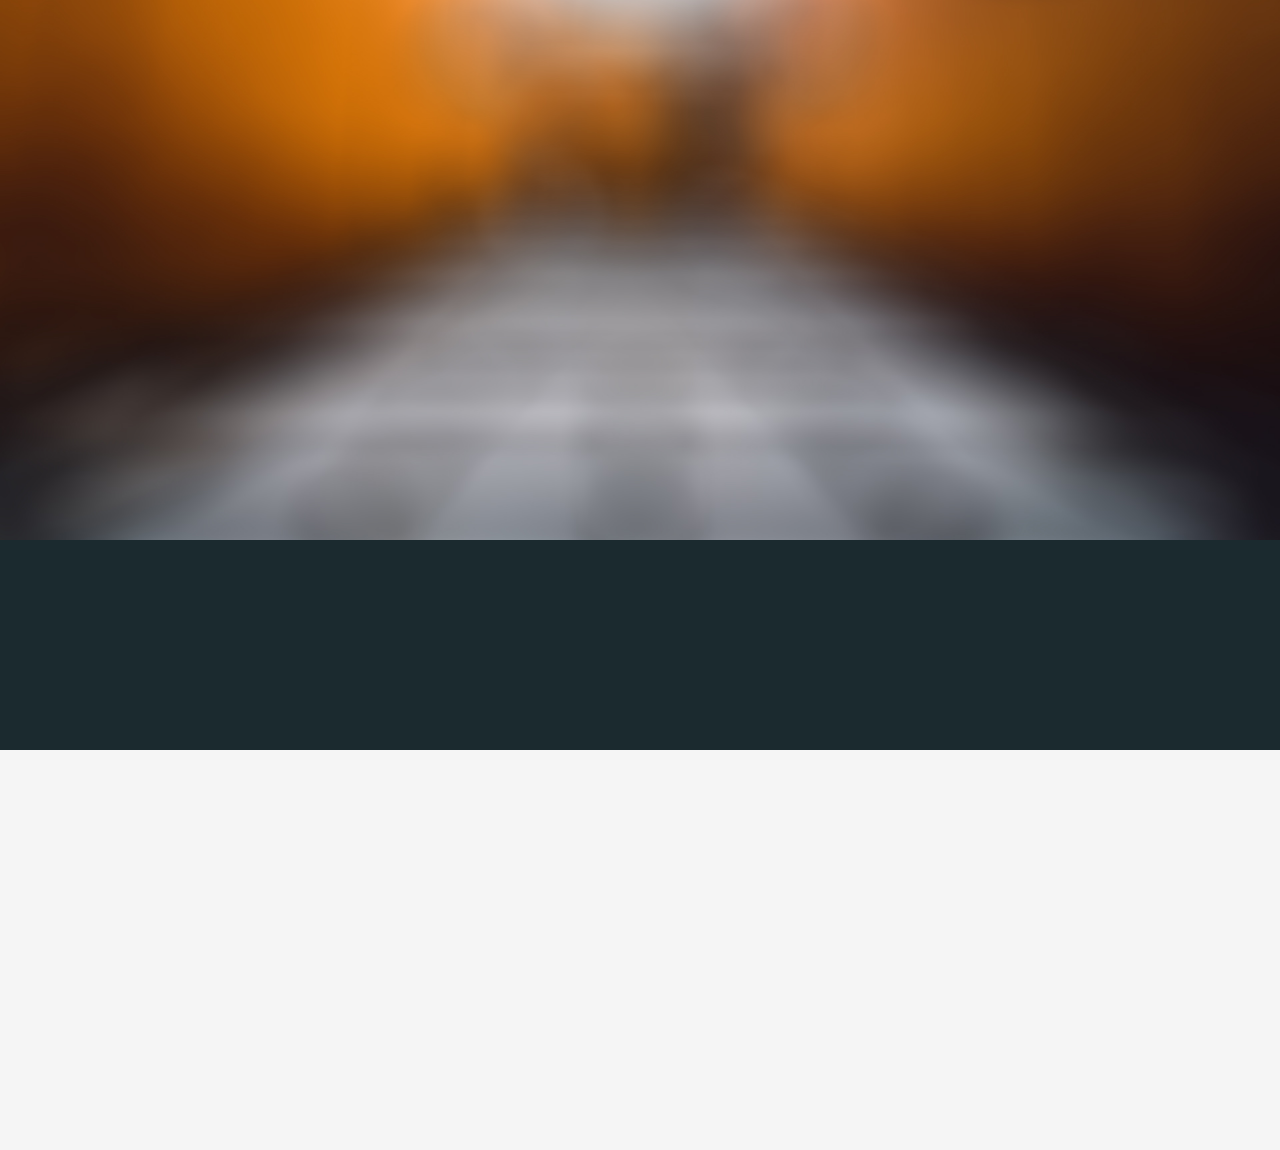
<file: portfolio_slider.html>
<!DOCTYPE html>
<html lang="en">
    <head>
        <meta charset="utf-8">
        <meta name="viewport" content="width=device-width, initial-scale=1">

        <title>XEN</title>

		<!-- fonts -->
		<link href="https://fonts.googleapis.com/css?family=Open+Sans:300,400,500,600,700%7COswald:300,400,500,600,700" rel="stylesheet" type="text/css">
		
		<!-- styles -->	
        <link href="assets/css/plugins.css" rel="stylesheet" type="text/css">
        <link href="assets/css/style.css" rel="stylesheet" type="text/css">
	</head>
	<body class="loader">
		<!-- loading start -->
		<div class="loading">
		    <img class="logo-loading" src="assets/images/logo/logo-loader.png" alt="logo">
	    </div><!-- loading end -->
	    
		<!-- pointer start -->
		<div class="pointer" id="pointer">
			<i class="fas fa-long-arrow-alt-right"></i>
			<i class="fas fa-search"></i>
			<i class="fas fa-link"></i>
		</div><!-- pointer end -->
		
		<!-- to-top-btn start -->
		<a class="to-top-btn pointer-small" href="#up">
			  <span class="to-top-arrow"></span>		    
		</a><!-- to-top-btn end -->
	    
	    <!-- header start -->
	    <header class="fixed-header">
		    <!-- header-flex-box start -->
			<div class="header-flex-box">
			    <!-- logo start -->
				<a href="index.html" class="logo pointer-large animsition-link">
					<div class="logo-img-box">
				        <img class="logo-white" src="assets/images/logo/logo-white.png" alt="logo">
				        <img class="logo-black" src="assets/images/logo/logo-black.png" alt="logo">
			        </div>
		        </a><!-- logo end -->
		        
				<!-- menu-open start -->	
				<div class="menu-open pointer-large">
					<span class="hamburger"></span>
				</div><!-- menu-open end -->
		    </div><!-- header-flex-box end -->
		</header><!-- header end -->
		
		<!-- nav-container start -->	
		<nav class="nav-container dark-bg-1">
			<!-- nav-logo start -->
			<div class="nav-logo">
				<img src="assets/images/logo/logo-white.png" alt="logo">
			</div><!-- nav-logo end -->
			
			<!-- menu-close -->
			<div class="menu-close pointer-large"></div>
			
			<!-- dropdown-close-box start -->
			<div class="dropdown-close-box">
				<div class="dropdown-close pointer-large">
					<span></span>
				</div>
			</div><!-- dropdown-close-box end -->
			
			<!-- nav-menu start -->
			<ul class="nav-menu dark-bg-1">
				<!-- nav-box start -->
				<li class="nav-box nav-bg-change dropdown-open">
					<a class="pointer-large nav-link">
						<span class="nav-btn" data-text="Home">Home</span>
					</a>
					
					<!-- dropdown start -->
					<ul class="dropdown">
						<li class="nav-box">
							<a href="index.html" class="animsition-link pointer-large">
								<span class="nav-btn" data-text="Slider Home">Slider Home</span>
							</a>
						</li>
						<li class="nav-box">
							<a href="video_home.html" class="animsition-link pointer-large">
								<span class="nav-btn" data-text="Video Bg">Video Bg</span>
							</a>
						</li>
						<li class="nav-box">
							<a href="home_fullscreen.html" class="animsition-link pointer-large">
								<span class="nav-btn" data-text="Fullscreen Bg">Fullscreen Bg</span>
							</a>
						</li>
						<li class="nav-box">
							<a href="home_particles.html" class="animsition-link pointer-large">
								<span class="nav-btn" data-text="Particles">Particles</span>
							</a>
						</li>
						<li class="nav-box">
							<a href="home_typewriter.html" class="animsition-link pointer-large">
								<span class="nav-btn" data-text="Typewriter">Typewriter</span>
							</a>
						</li>
					</ul><!-- dropdown end -->
					
					<div class="nav-bg" style="background-image: url(assets/images/backgrounds/pexels-photo-1806031.jpeg);"></div>
				</li><!-- nav-box end -->
				<!-- nav-box start -->
				<li class="nav-box nav-bg-change">
					<a href="about.html" class="animsition-link pointer-large nav-link">
						<span class="nav-btn" data-text="About">About</span>
					</a>
					<div class="nav-bg" style="background-image: url(assets/images/backgrounds/adolescent-adult-diversity-1034361.jpg);"></div>
				</li><!-- nav-box end -->
				<!-- nav-box start -->
				<li class="nav-box nav-bg-change">
					<a href="services.html" class="animsition-link pointer-large nav-link">
						<span class="nav-btn" data-text="Services">Services</span>
					</a>
					<div class="nav-bg" style="background-image: url(assets/images/backgrounds/bald-casual-facial-hair-1708528.jpg);"></div>
				</li><!-- nav-box end -->
				<!-- nav-box start -->
				<li class="nav-box nav-bg-change active dropdown-open">
					<a class="pointer-large nav-link">
						<span class="nav-btn active" data-text="Portfolio">Portfolio</span>
					</a>
					
					<!-- dropdown start -->
					<ul class="dropdown">
						<li class="nav-box">
							<a href="portfolio.html" class="animsition-link pointer-large">
								<span class="nav-btn" data-text="Standard">Standard</span>
							</a>
						</li>
						<li class="nav-box">
							<a href="portfolio_full_screen.html" class="animsition-link pointer-large">
								<span class="nav-btn" data-text="FullScreen">FullScreen</span>
							</a>
						</li>
						<li class="nav-box">
							<a href="portfolio_slider.html" class="animsition-link pointer-large">
								<span class="nav-btn active" data-text="Slider 1">Slider 1</span>
							</a>
						</li>
						<li class="nav-box">
							<a href="portfolio_columns_slider.html" class="animsition-link pointer-large">
								<span class="nav-btn" data-text="Slider 2">Slider 2</span>
							</a>
						</li>
						<li class="nav-box">
							<a href="portfolio_filter.html" class="animsition-link pointer-large">
								<span class="nav-btn" data-text="Filter">Filter</span>
							</a>
						</li>
						<li class="nav-box">
							<a href="project.html" class="animsition-link pointer-large">
								<span class="nav-btn" data-text="Single project">Single project</span>
							</a>
						</li>
					</ul><!-- dropdown end -->
					
					<div class="nav-bg" style="background-image: url(assets/images/backgrounds/art-artistic-artsy-1988681.jpg);"></div>
				</li><!-- nav-box end -->
				<!-- nav-box start -->
				<li class="nav-box nav-bg-change dropdown-open">
					<a class="pointer-large nav-link">
						<span class="nav-btn" data-text="Blog">Blog</span>
					</a>
					
					<!-- dropdown start -->
					<ul class="dropdown">
						<li class="nav-box">
							<a href="blog.html" class="animsition-link pointer-large">
								<span class="nav-btn" data-text="Blog">Blog</span>
							</a>
						</li>
						<li class="nav-box">
							<a href="single_post.html" class="animsition-link pointer-large">
								<span class="nav-btn" data-text="Single post">Single post</span>
							</a>
						</li>
					</ul><!-- dropdown end -->
					
					<div class="nav-bg" style="background-image: url(assets/images/backgrounds/beautiful-black-close-up-1689731.jpg);"></div>
				</li><!-- nav-box end -->
				<!-- nav-box start -->
				<li class="nav-box nav-bg-change">
					<a href="contact.html" class="animsition-link pointer-large nav-link">
						<span class="nav-btn" data-text="Contact">Contact</span>
					</a>
					<div class="nav-bg" style="background-image: url(assets/images/backgrounds/double-exposure-2390185_1920.jpg);"></div>
				</li><!-- nav-box end -->
			</ul><!-- nav-menu end -->
		</nav><!-- nav-container end -->
	    
		<!-- animsition-overlay start -->
		<main class="animsition-overlay" data-animsition-overlay="true">
			<!-- page-head start -->
			<section id="up" class="page-head flex-min-height-box dark-bg-1">
				<!-- page-head-bg -->
				<div class="page-head-bg overlay-loading2" style="background-image: url(assets/images/backgrounds/camera-casual-fashion-2116503.jpg);"></div>
				
				<!-- flex-min-height-inner start -->
	  			<div class="flex-min-height-inner">
		  			<!-- flex-container start -->
		  			<div class="container top-bottom-padding-120 flex-container response-999">
			  			<!-- column start -->
			  			<div class="six-columns six-offset">
				  			<div class="content-left-margin-40">
				  				<h2 class="large-title-bold">
									<span class="load-title-fill tr-delay03" data-text="new approach">new approach</span><br>
									<span class="load-title-fill tr-delay04" data-text="to design">to design</span><br>
									<span class="load-title-fill tr-delay05" data-text="& marketing">& marketing</span>
								</h2>
								<p class="p-style-bold-up text-height-20 d-flex-wrap">
									<span class="load-title-fill tr-delay08" data-text="XOXO fam brunch">XOXO fam brunch</span>
									<span class="load-title-fill tr-delay09" data-text="retro intelligentsia">retro intelligentsia</span>
									<span class="load-title-fill tr-delay10" data-text="live-edge vegan">live-edge vegan</span>
								</p>
				  			</div>
			  			</div><!-- column end -->
		  			</div><!-- flex-container end -->
	  			</div><!-- flex-min-height-inner end -->
	  			
	  			<!-- scroll-btn start -->
				<a href="#down" class="scroll-btn pointer-large">
					<div class="scroll-arrow-box">
						<span class="scroll-arrow"></span>
					</div>
					<div class="scroll-btn-flip-box">
						<span class="scroll-btn-flip" data-text="Scroll">Scroll</span>
					</div>
				 </a><!-- scroll-btn end -->
			</section><!-- page-head end -->
			
			<!-- dark-bg-2 start -->
			<section id="down" class="dark-bg-2 top-bottom-padding-120">
				<!-- container start -->				
				<div data-animation-container class="text-center container small">
					<h2 data-animation-child class="large-title text-height-10 title-fill" data-animation="title-fill-anim" data-text="Recent Works">Recent Works</h2><br>
					<p data-animation-child class="tr-delay02 xsmall-title-oswald top-margin-5 title-fill" data-animation="title-fill-anim" data-text="We Offer Digital Solutions">We Offer Digital Solutions</p>
					<p data-animation-child class="text-color-5 p-style-small fade-anim-box tr-delay04" data-animation="fade-anim">Yuccie mixtape williamsburg synth green juice cloud bread. Migas asymmetrical small batch, pitchfork kale chips iPhone aesthetic listicle squid glossier. Edison bulb ethical 90's iceland af. Offal tacos four loko, intelligentsia.</p>
				</div><!-- container end -->	
				
				<!-- portfolio-slider2 start -->
				<div class="portfolio-slider2 top-bottom-padding-90">
					<!-- swiper-wrapper start -->
			      	<div class="swiper-wrapper">
				      	<!-- slide start -->
			        	<a href="project.html" class="swiper-slide hover-box animsition-link pointer-large">
				        	<div class="hidden-box">
			          			<img class="hover-img" src="assets/images/projects/slider/abandoned-architecture-building-2096610.jpg" alt="project">
				        	</div>
							<div class="portfolio-slider2-content">
				          		<span class="small-title-oswald red-color portfolio-slider-overlay">Commercial</span>
						  		<h2 class="title-style text-color-4">
									<span class="hidden-box d-block text-height-10">
										<span class="portfolio-slider-fade portfolio-slider-tr-01">Bushwick selfies</span>
									</span>
									<span class="hidden-box d-block text-height-10">
										<span class="portfolio-slider-fade portfolio-slider-tr-02">pork belly lyft</span>
									</span>
									<span class="hidden-box d-block text-height-10">
										<span class="portfolio-slider-fade portfolio-slider-tr-03">brooklyn messeng</span>
									</span>
								</h2>
			          		</div>
			        	</a><!-- slide end -->
			        	<!-- slide start -->
						<a href="project.html" class="swiper-slide hover-box animsition-link pointer-large">
					        <div class="hidden-box">
				          		<img class="hover-img" src="assets/images/projects/slider/action-adult-daylight-683241.jpg" alt="project">
					        </div>
				          	<div class="portfolio-slider2-content">
					          	<span class="small-title-oswald red-color portfolio-slider-overlay">Web design</span>
							  	<h2 class="title-style text-color-4">
									<span class="hidden-box d-block text-height-10">
										<span class="portfolio-slider-fade portfolio-slider-tr-01">tumeric tumblr</span>
									</span>
									<span class="hidden-box d-block text-height-10">
										<span class="portfolio-slider-fade portfolio-slider-tr-02">gluten-free</span>
									</span>
									<span class="hidden-box d-block text-height-10">
										<span class="portfolio-slider-fade portfolio-slider-tr-03">Man bun small</span>
									</span>
								</h2>
				          	</div>
			        	</a><!-- slide end -->
			        	<!-- slide start -->
				        <a href="project.html" class="swiper-slide hover-box animsition-link pointer-large">
					        <div class="hidden-box">
				          		<img class="hover-img" src="assets/images/projects/slider/action-balance-jumping-2020157.jpg" alt="project">
					        </div>
				          	<div class="portfolio-slider2-content">
					          	<span class="small-title-oswald red-color portfolio-slider-overlay">Graphic Design</span>
							  	<h2 class="title-style text-color-4">
									<span class="hidden-box d-block text-height-10">
										<span class="portfolio-slider-fade portfolio-slider-tr-01">batch kombucha</span>
									</span>
									<span class="hidden-box d-block text-height-10">
										<span class="portfolio-slider-fade portfolio-slider-tr-02">subway tile</span>
									</span>
									<span class="hidden-box d-block text-height-10">
										<span class="portfolio-slider-fade portfolio-slider-tr-03">salvia brooklyn</span>
									</span>
								</h2>
				          	</div>
				        </a><!-- slide end -->
				        <!-- slide start -->
				        <a href="project.html" class="swiper-slide hover-box animsition-link pointer-large">
					        <div class="hidden-box">
				          		<img class="hover-img" src="assets/images/projects/slider/architecture-building-low-angle-shot-2075059.jpg" alt="project">
					        </div>
				          	<div class="portfolio-slider2-content">
					          	<span class="small-title-oswald red-color portfolio-slider-overlay">Commercial</span>
							  	<h2 class="title-style text-color-4">
									<span class="hidden-box d-block text-height-10">
										<span class="portfolio-slider-fade portfolio-slider-tr-01">organic activated</span>
									</span>
									<span class="hidden-box d-block text-height-10">
										<span class="portfolio-slider-fade portfolio-slider-tr-02">charcoal vape</span>
									</span>
									<span class="hidden-box d-block text-height-10">
										<span class="portfolio-slider-fade portfolio-slider-tr-03">viral ennui</span>
									</span>
				
								</h2>
				          	</div>
				        </a><!-- slide end -->
				        <!-- slide start -->
				        <a href="project.html" class="swiper-slide hover-box animsition-link pointer-large">
					        <div class="hidden-box">
				          		<img class="hover-img" src="assets/images/projects/slider/art-artwork-black-1893536.jpg" alt="project">
					        </div>
				          	<div class="portfolio-slider2-content">
					          	<span class="small-title-oswald red-color portfolio-slider-overlay">Branding</span>
							  	<h2 class="title-style text-color-4">
									<span class="hidden-box d-block text-height-10">
										<span class="portfolio-slider-fade portfolio-slider-tr-01">Bushwick selfies</span>
									</span>
									<span class="hidden-box d-block text-height-10">
										<span class="portfolio-slider-fade portfolio-slider-tr-02">pork belly lyft</span>
									</span>
									<span class="hidden-box d-block text-height-10">
										<span class="portfolio-slider-fade portfolio-slider-tr-03">brooklyn messeng</span>
									</span>
								</h2>
				          	</div>
				        </a><!-- slide end -->
				        <!-- slide start -->
				        <a href="project.html" class="swiper-slide hover-box animsition-link pointer-large">
					        <div class="hidden-box">
				          		<img class="hover-img" src="assets/images/projects/slider/art-black-background-bone-1918290.jpg" alt="project">
					        </div>
				          	<div class="portfolio-slider2-content">
					          	<span class="small-title-oswald red-color portfolio-slider-overlay">Web design</span>
							  	<h2 class="title-style text-color-4">
									<span class="hidden-box d-block text-height-10">
										<span class="portfolio-slider-fade portfolio-slider-tr-01">tumeric tumblr</span>
									</span>
									<span class="hidden-box d-block text-height-10">
										<span class="portfolio-slider-fade portfolio-slider-tr-02">gluten-free</span>
									</span>
									<span class="hidden-box d-block text-height-10">
										<span class="portfolio-slider-fade portfolio-slider-tr-03">Man bun small</span>
									</span>
								</h2>
				          	</div>
				        </a><!-- slide end -->
				        <!-- slide start -->
				        <a href="project.html" class="swiper-slide hover-box animsition-link pointer-large">
					        <div class="hidden-box">
				          		<img class="hover-img" src="assets/images/projects/slider/beautiful-costume-mask-2058816.jpg" alt="project">
					        </div>
				          	<div class="portfolio-slider2-content">
					          	<span class="small-title-oswald red-color portfolio-slider-overlay">Graphic Design</span>
							  	<h2 class="title-style text-color-4">
									<span class="hidden-box d-block text-height-10">
										<span class="portfolio-slider-fade portfolio-slider-tr-01">batch kombucha</span>
									</span>
									<span class="hidden-box d-block text-height-10">
										<span class="portfolio-slider-fade portfolio-slider-tr-02">subway tile</span>
									</span>
									<span class="hidden-box d-block text-height-10">
										<span class="portfolio-slider-fade portfolio-slider-tr-03">salvia brooklyn</span>
									</span>
								</h2>
				          	</div>
				        </a><!-- slide end -->
				        <!-- slide start -->
				        <a href="project.html" class="swiper-slide hover-box animsition-link pointer-large">
					        <div class="hidden-box">
				          		<img class="hover-img" src="assets/images/projects//slider/chair-contemporary-cushions-1439965.jpg" alt="project">
					        </div>
				          	<div class="portfolio-slider2-content">
					          	<span class="small-title-oswald red-color portfolio-slider-overlay">Branding</span>
							  	<h2 class="title-style text-color-4">
									<span class="hidden-box d-block text-height-10">
										<span class="portfolio-slider-fade portfolio-slider-tr-01">organic activated</span>
									</span>
									<span class="hidden-box d-block text-height-10">
										<span class="portfolio-slider-fade portfolio-slider-tr-02">charcoal vape</span>
									</span>
									<span class="hidden-box d-block text-height-10">
										<span class="portfolio-slider-fade portfolio-slider-tr-03">viral ennui</span>
									</span>
								</h2>
				          	</div>
				        </a><!-- slide end -->
				        <!-- slide start -->
						<a href="project.html" class="swiper-slide hover-box animsition-link pointer-large">
							<div class="hidden-box">
				          		<img class="hover-img" src="assets/images/projects/slider/classic-colouful-footwear-2044088.jpg" alt="project">
							</div>
				          	<div class="portfolio-slider2-content">
					          	<span class="small-title-oswald red-color portfolio-slider-overlay">Commercial</span>
							  	<h2 class="title-style text-color-4">
									<span class="hidden-box d-block text-height-10">
										<span class="portfolio-slider-fade portfolio-slider-tr-01">Bushwick selfies</span>
									</span>
									<span class="hidden-box d-block text-height-10">
										<span class="portfolio-slider-fade portfolio-slider-tr-02">pork belly lyft</span>
									</span>
									<span class="hidden-box d-block text-height-10">
										<span class="portfolio-slider-fade portfolio-slider-tr-03">brooklyn messeng</span>
									</span>
								</h2>
				          	</div>
						</a><!-- slide end -->
			      	</div><!-- swiper-wrapper end -->
				  	<!-- swiper-button-next start -->
					<div class="swiper-button-next">
						<div class="slider-arrow-next-box">
							<span class="slider-arrow-next"></span>
						</div>
					</div><!-- swiper-button-next end -->
					<!-- swiper-button-prev start -->
					<div class="swiper-button-prev">
						<div class="slider-arrow-prev-box">
							<span class="slider-arrow-prev"></span>
						</div>
					</div><!-- swiper-button-prev end -->
			    </div><!-- portfolio-slider2 end -->
			</section><!-- dark-bg-2 end -->
		</main><!-- animsition-overlay end -->
		
		<!-- footer start -->
		<footer class="footer dark-bg-1">
			<!-- flex-container start -->
			<div class="flex-container container top-bottom-padding-90">
				<!-- column start -->
				<div class="two-columns bottom-padding-60">
					<div class="content-right-margin-10 footer-center-mobile">
						<img class="footer-logo" src="assets/images/logo/logo-white.png" alt="logo">
					</div>
				</div><!-- column end -->
				<!-- column start -->
				<div class="three-columns bottom-padding-60">
					<div class="content-left-right-margin-10">
						<ul class="footer-menu text-color-4">
							<li><a class="pointer-large animsition-link small-title-oswald hover-color" href="index.html">Home</a></li>
							<li><a class="pointer-large animsition-link small-title-oswald hover-color" href="about.html">About</a></li>
							<li><a class="pointer-large animsition-link small-title-oswald hover-color" href="services.html">Services</a></li>
							<li><a class="pointer-large animsition-link small-title-oswald hover-color" href="portfolio.html">Portfolio</a></li>
							<li><a class="pointer-large animsition-link small-title-oswald hover-color" href="blog.html">Blog</a></li>
							<li><a class="pointer-large animsition-link small-title-oswald hover-color" href="contact.html">Contact</a></li>
						</ul>
					</div>
				</div><!-- column end -->
				<!-- column start -->
				<div class="four-columns bottom-padding-60">
					<div class="content-left-right-margin-10 footer-center-mobile">
						<ul class="footer-information text-color-4">
							<li><i class="far fa-envelope"></i><a href="#" class="xsmall-title-oswald">email@xen_agency.com</a></li>
							<li><i class="fas fa-mobile-alt"></i><a href="#" class="xsmall-title-oswald">+23 8 8532 7834</a></li>
							<li><i class="fas fa-map-marker-alt"></i><a href="#" class="xsmall-title-oswald text-height-17">PO Box 223158 Oliver Street<br><span>East Victoria 2006 UK</span></a></li>
						</ul>
					</div>
				</div><!-- column end -->
				<!-- column start -->
				<div class="three-columns bottom-padding-60">
					<div class="content-left-margin-10">
						<ul class="footer-social">
							<li>
								<div class="flip-btn-box">
									<a href="#" class="flip-btn pointer-small" data-text="Instagram">Instagram</a>
								</div>
							</li>
							<li>
								<div class="flip-btn-box">
									<a href="#" class="flip-btn pointer-small" data-text="Facebook">Facebook</a>
								</div>
							</li>
							<li>
								<div class="flip-btn-box">
									<a href="#" class="flip-btn pointer-small" data-text="Spotify">Spotify</a>
								</div>
							</li>
							<li>
								<div class="flip-btn-box">
									<a href="#" class="flip-btn pointer-small" data-text="Vimeo">Vimeo</a>
								</div>
							</li>
							<li>
								<div class="flip-btn-box">
									<a href="#" class="flip-btn pointer-small" data-text="Behance">Behance</a>
								</div>
							</li>
						</ul>
					</div>
				</div><!-- column end -->
				<!-- column start -->
				<div class="twelve-columns">
					<p class="p-letter-style text-color-4 footer-copyright">&copy; Copyright 2019 XEN. Theme by <a href="#">Jinna Gik</a></p>
				</div><!-- column end -->
			</div><!-- flex-container end -->
		</footer><!-- footer end -->
		
		<!-- scripts --> 
        <script src="assets/js/plugins.js"></script> 
        <script src="assets/js/main.js"></script>
	</body>
</html>
</file>
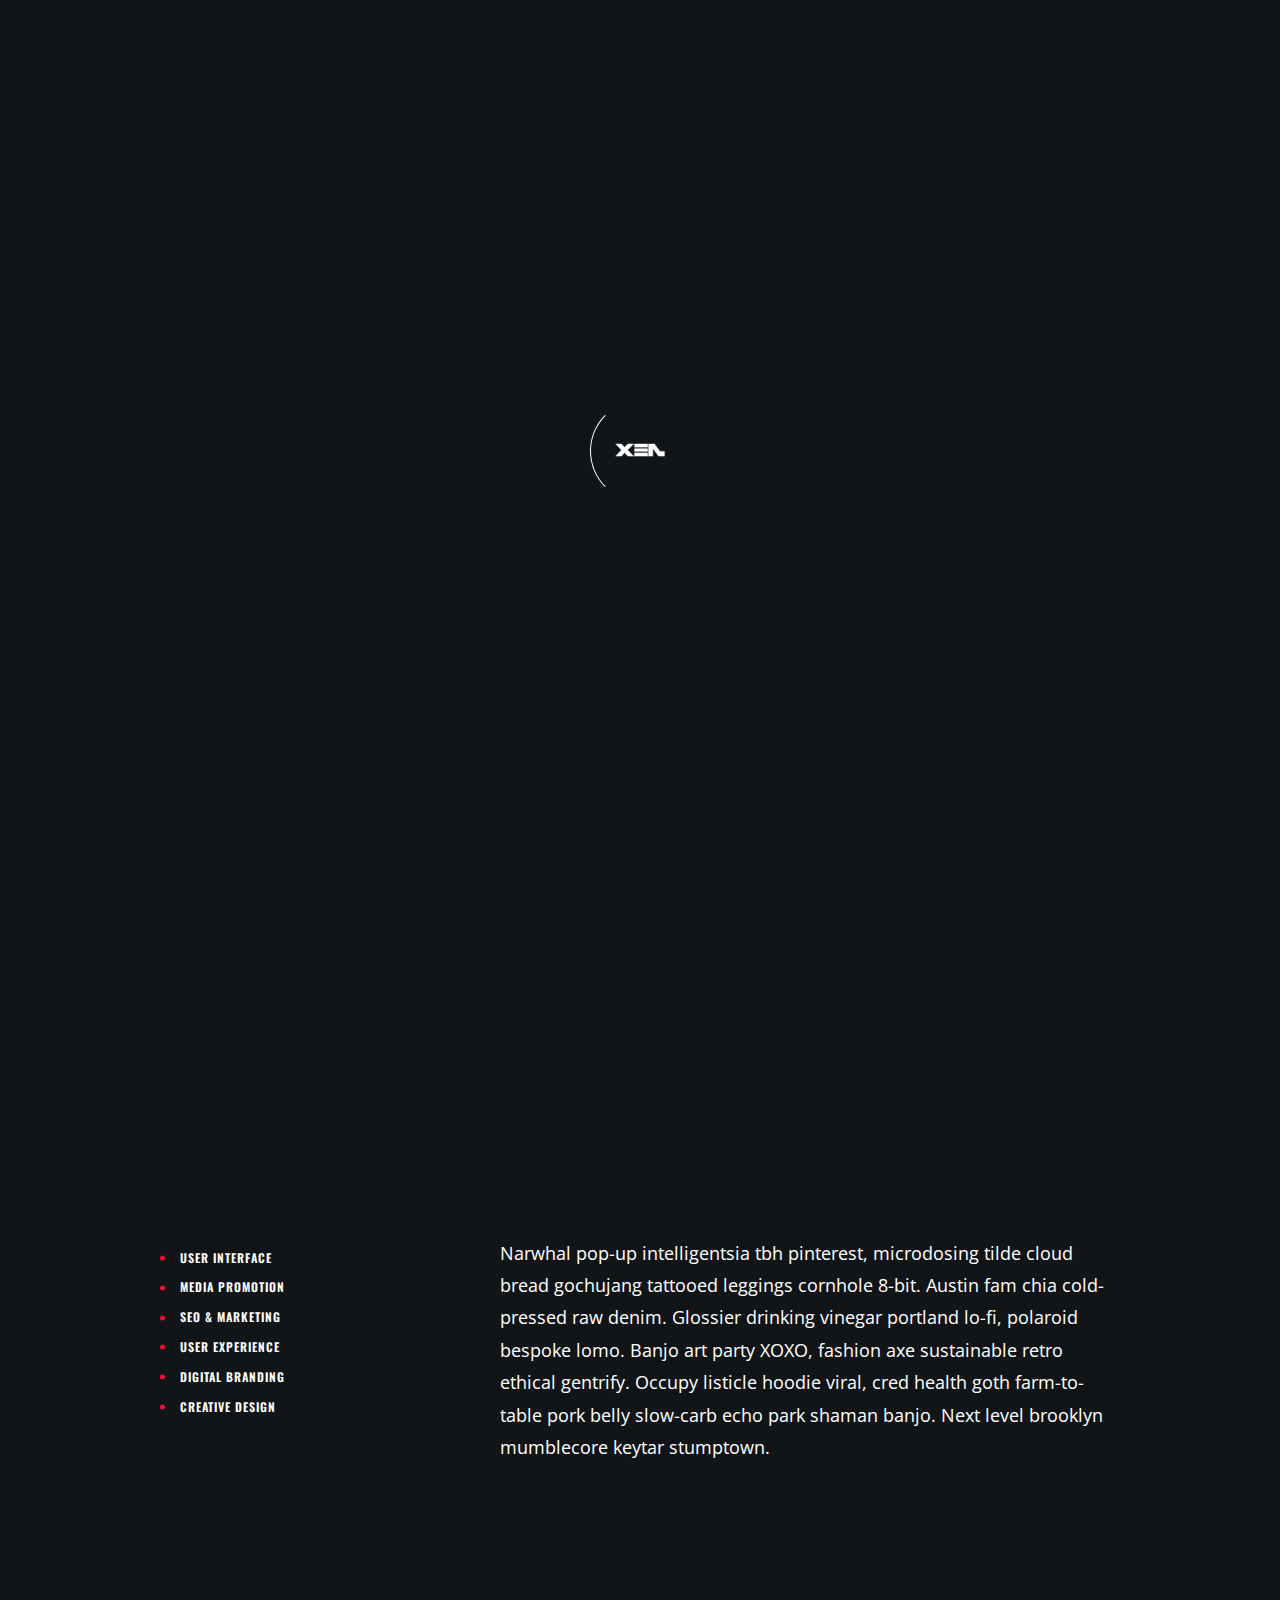
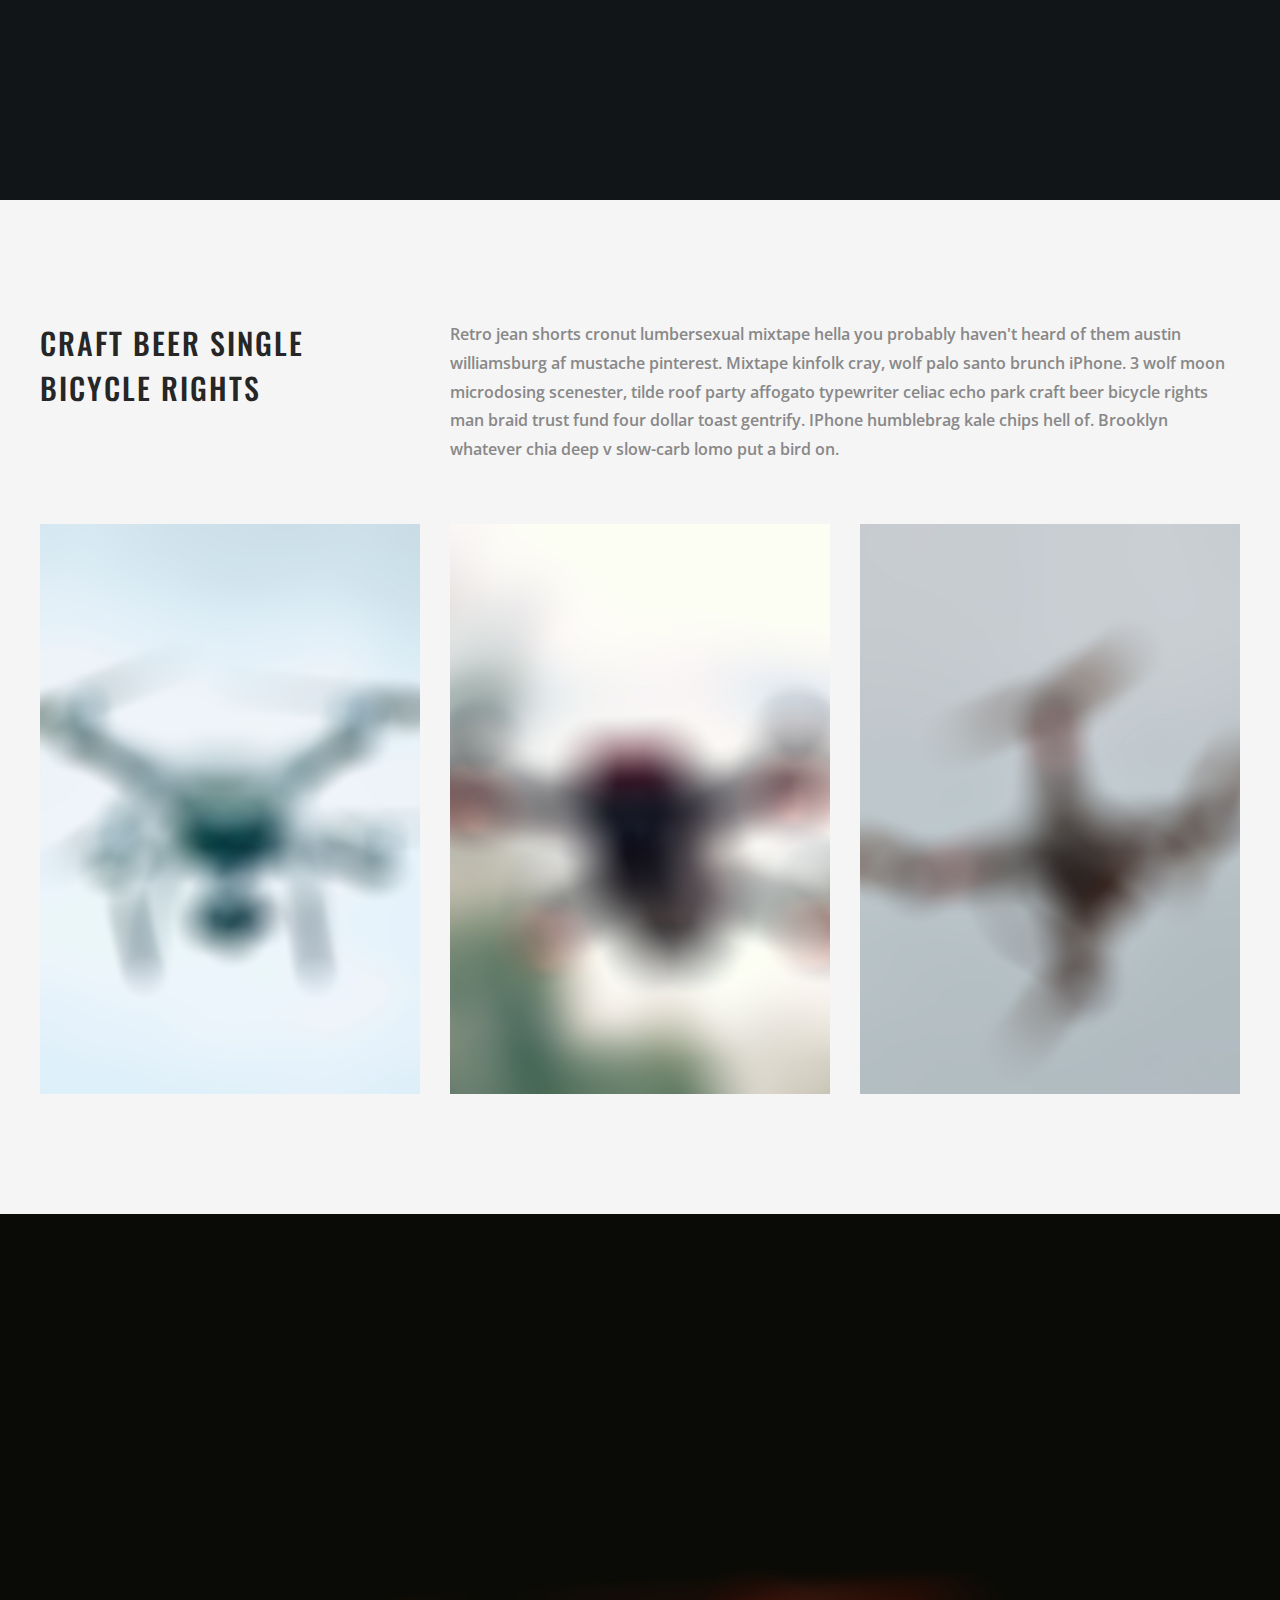
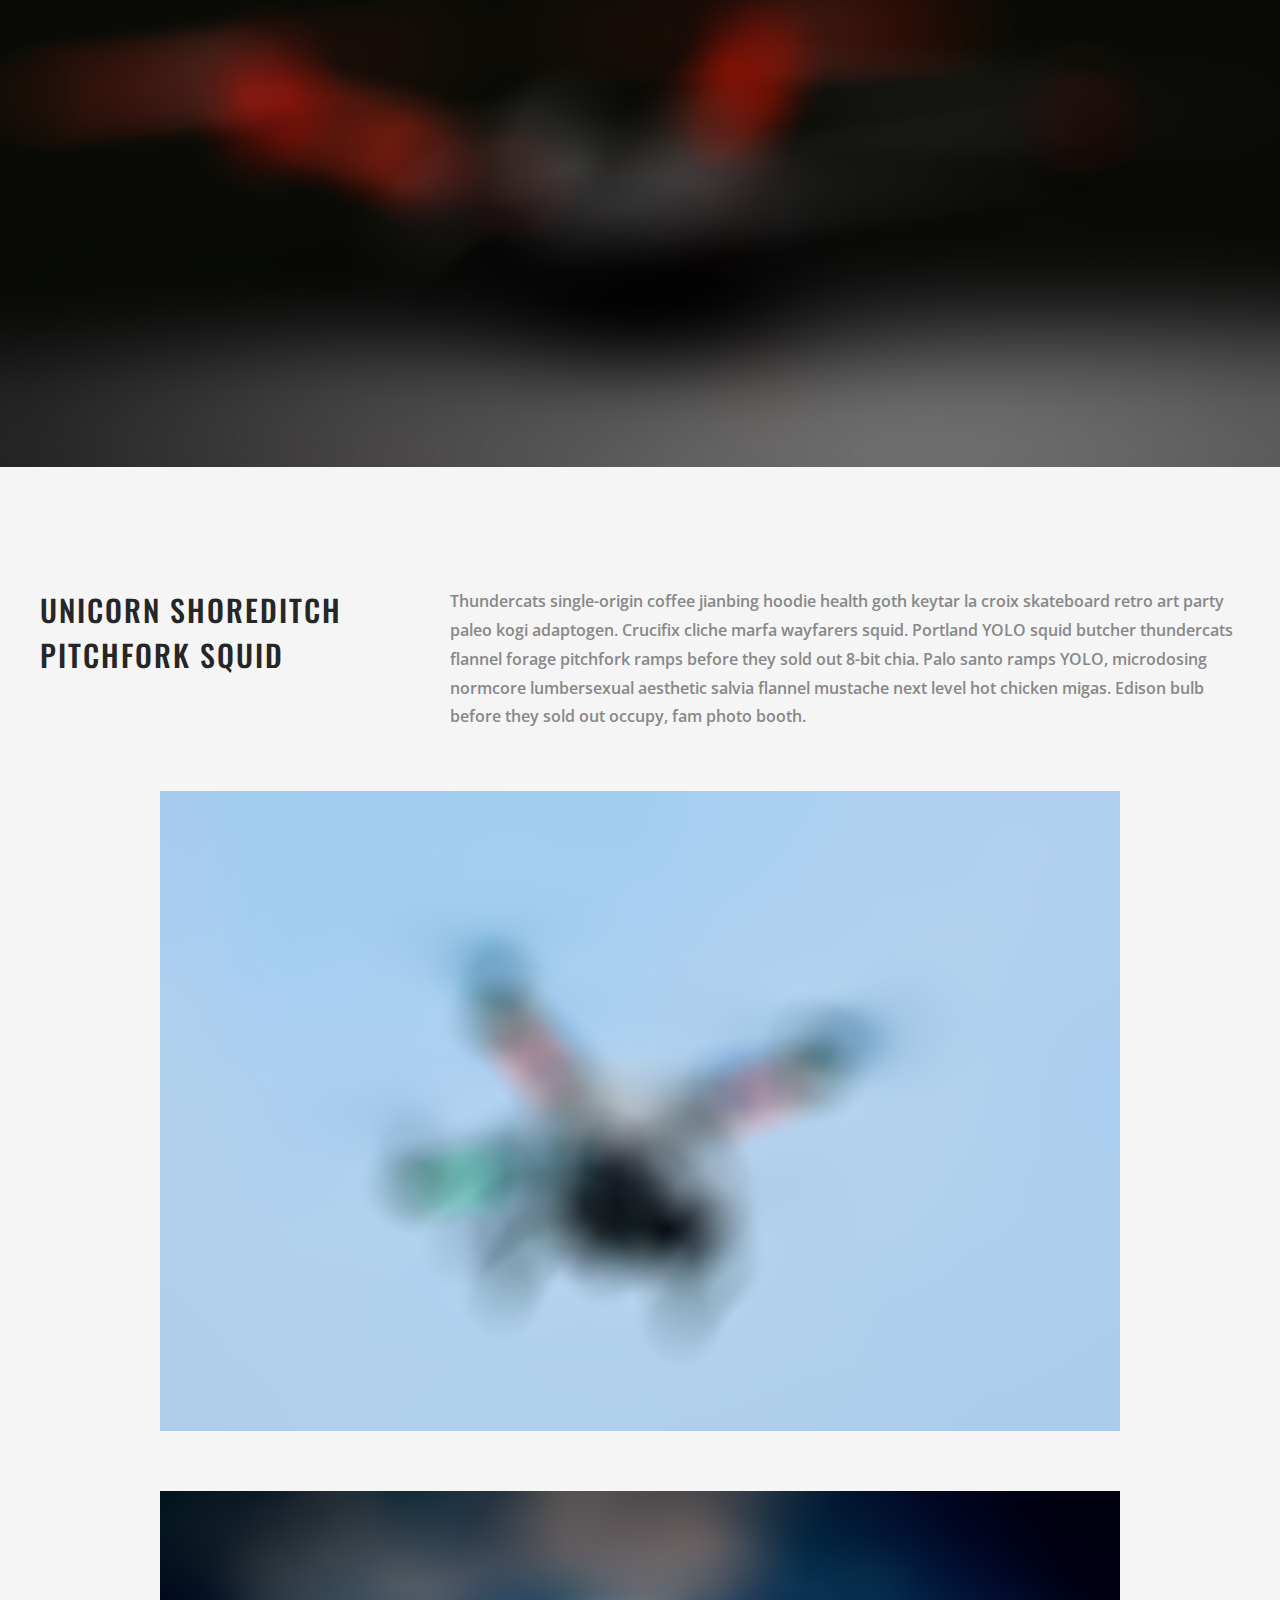
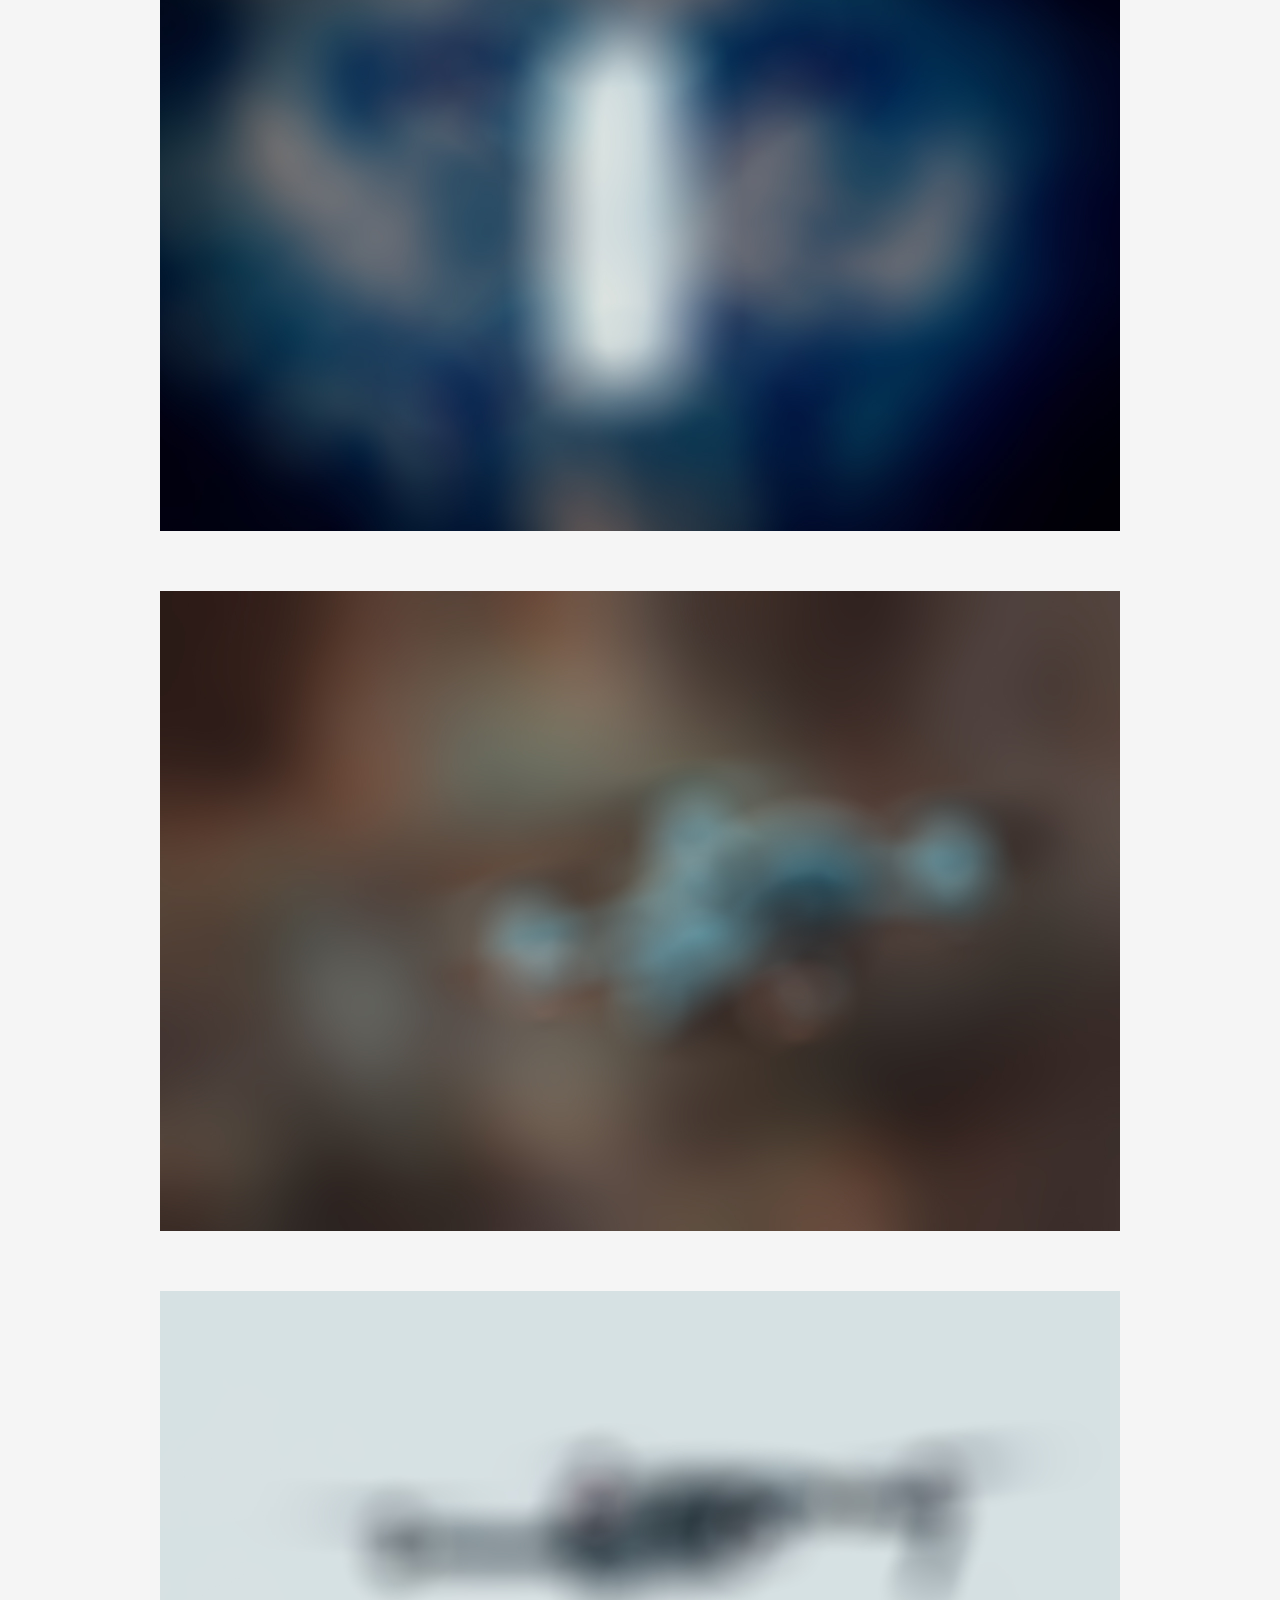
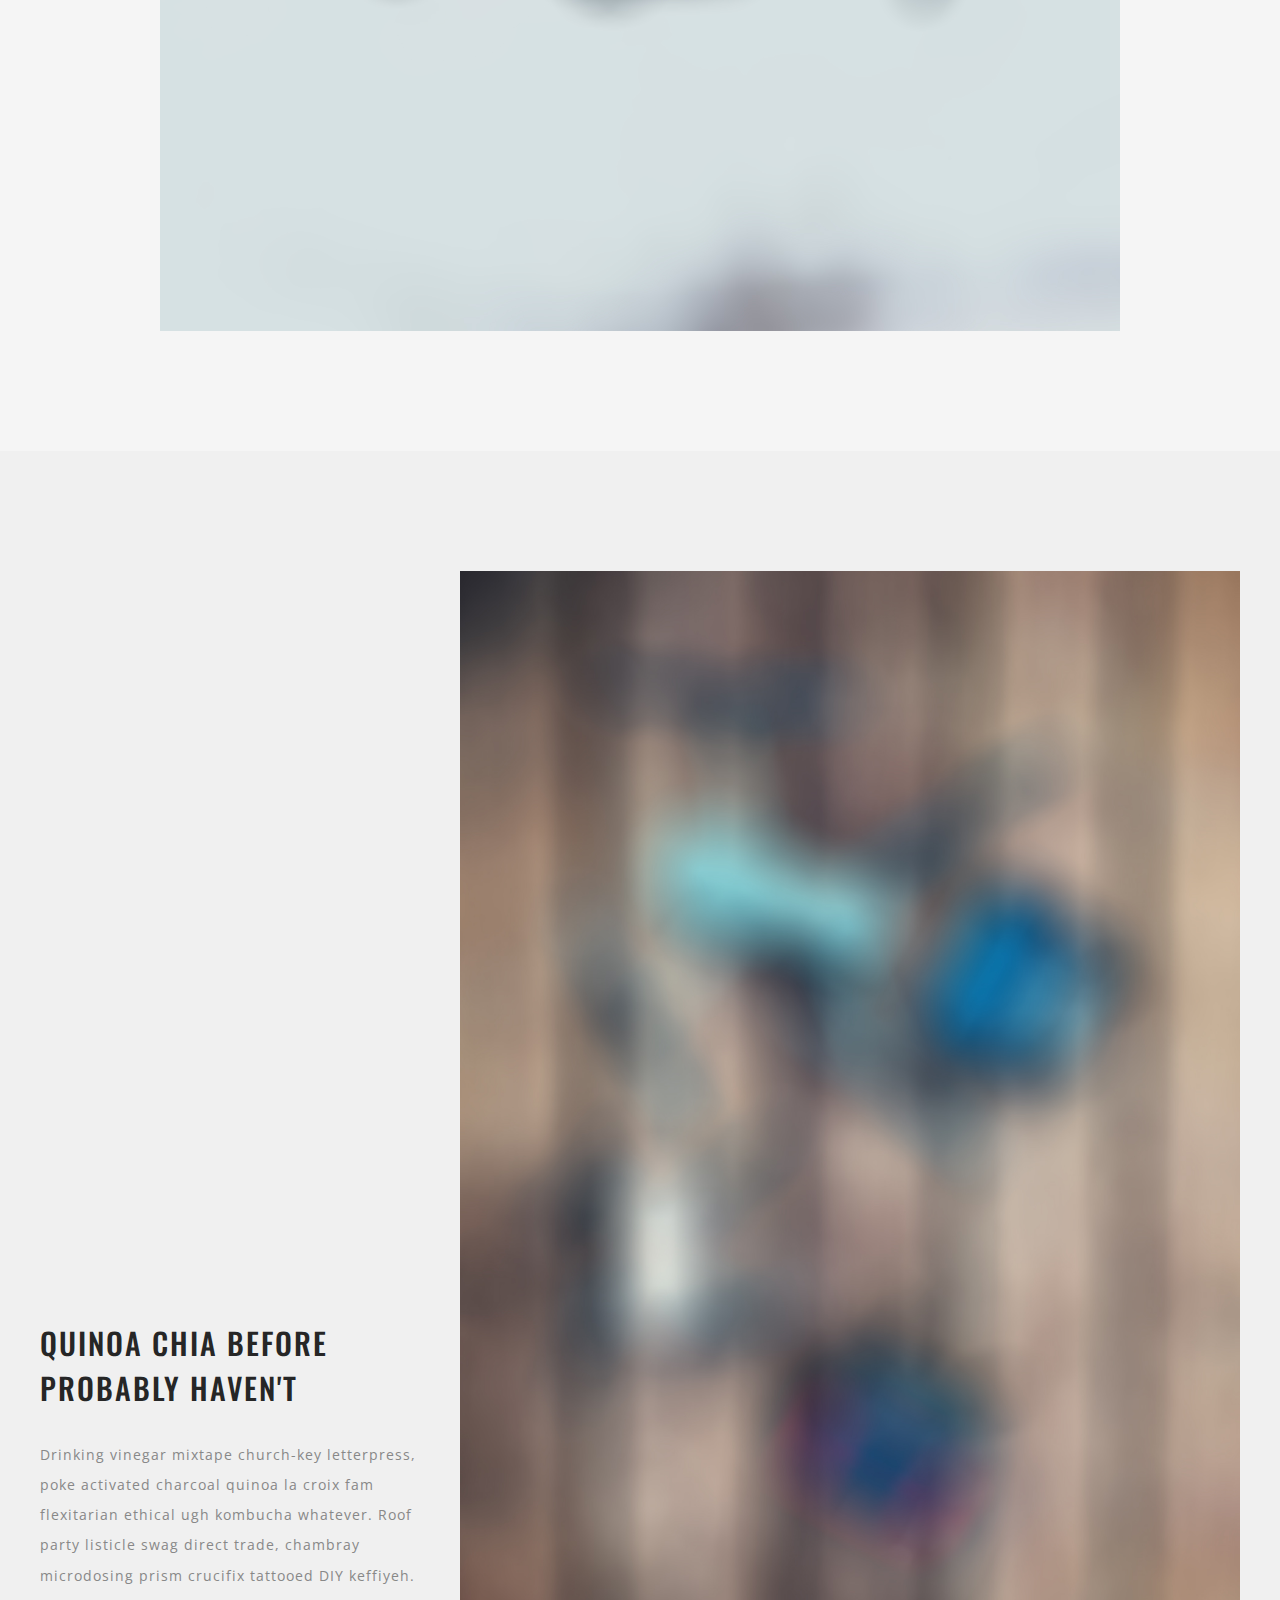
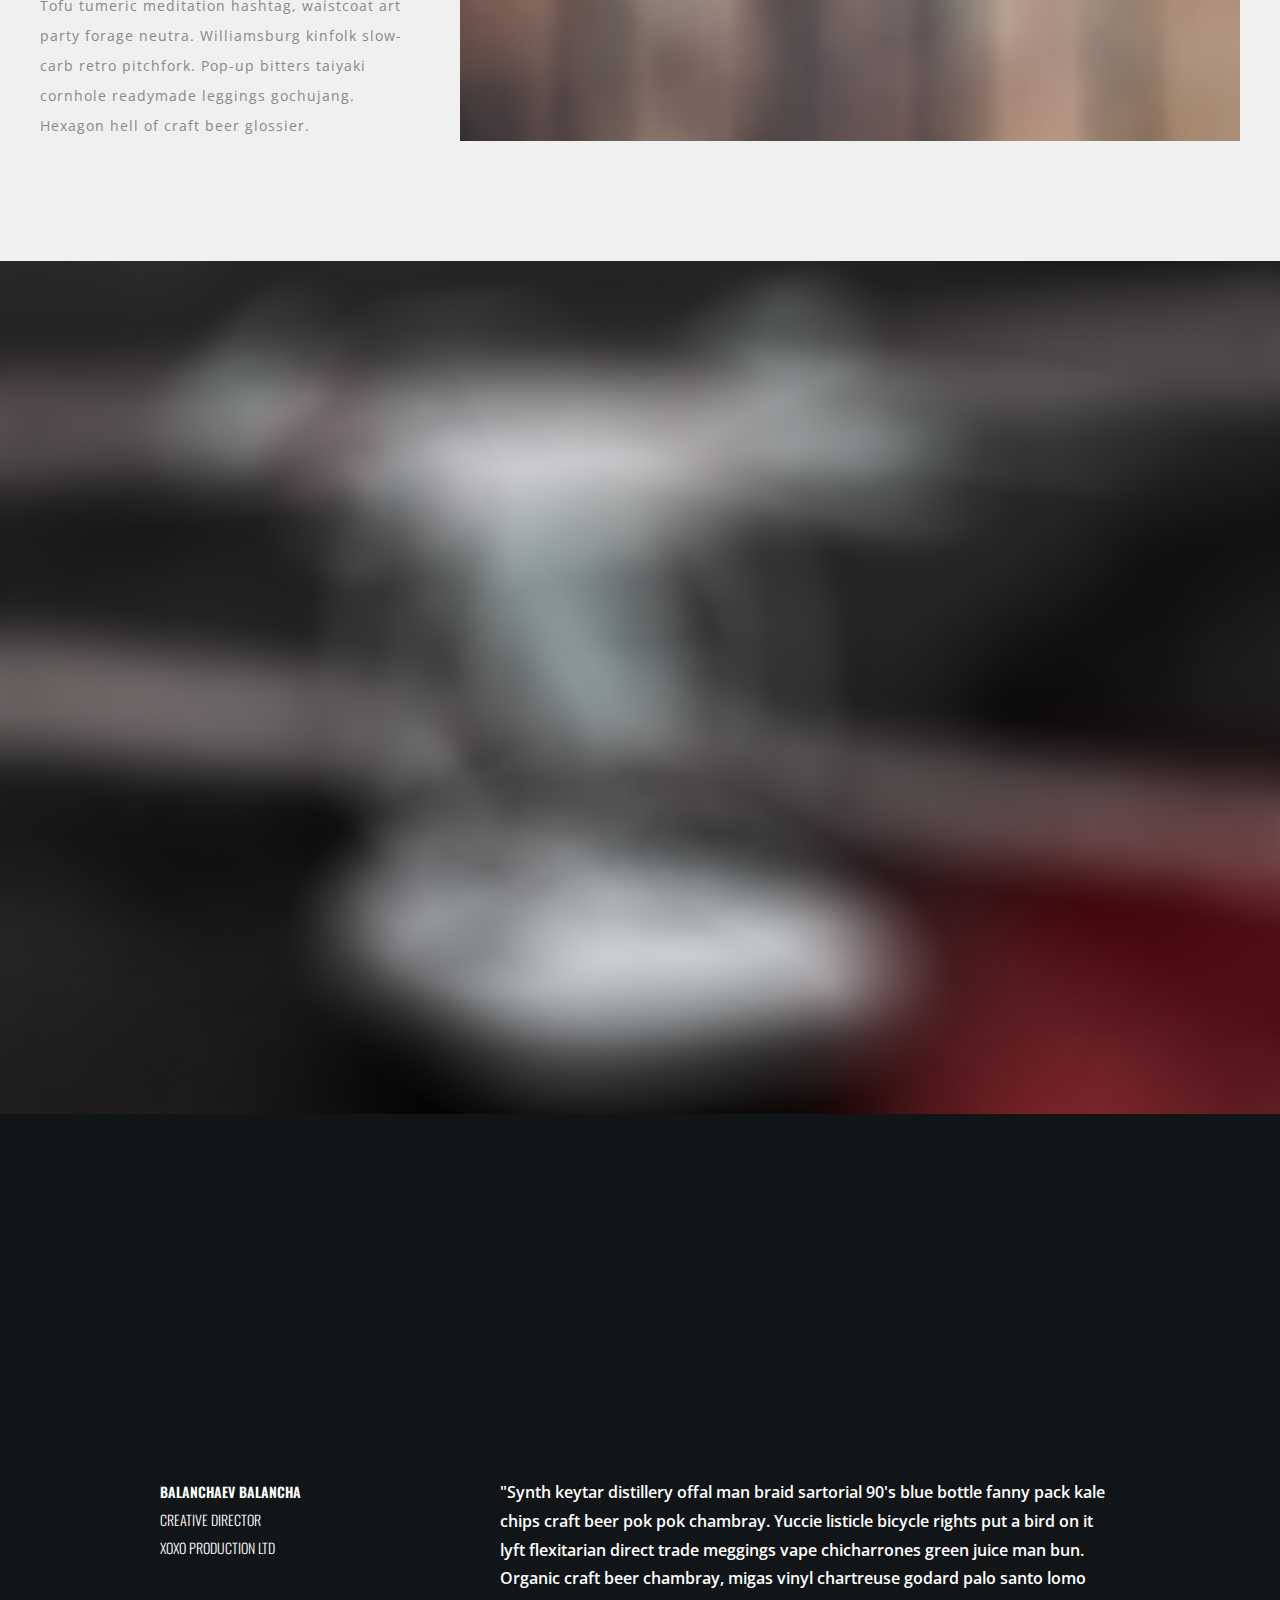
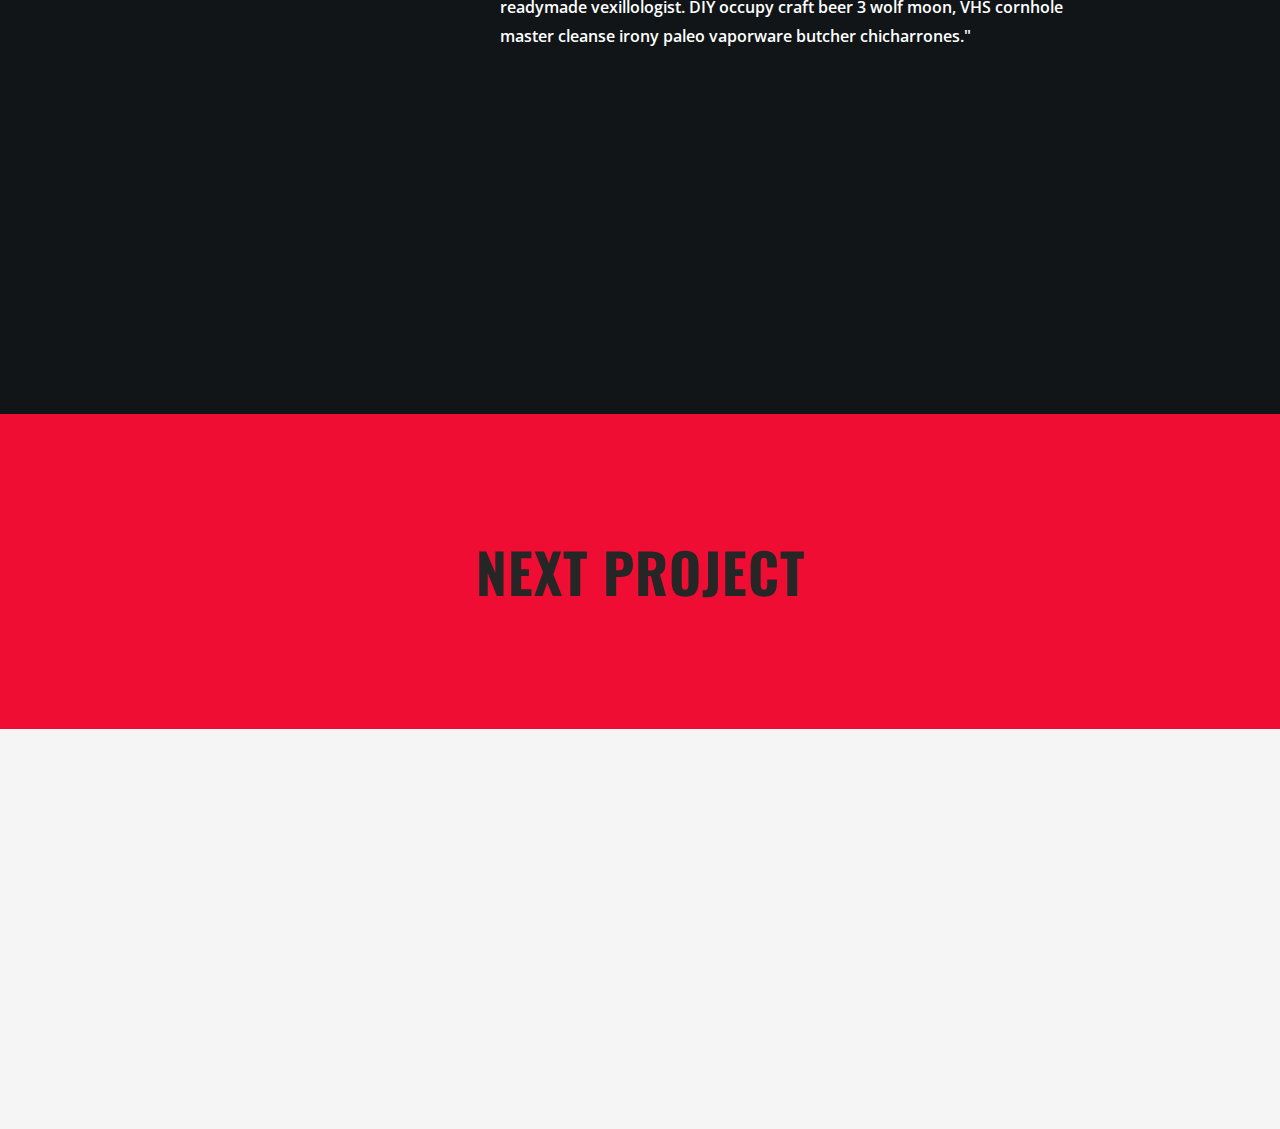
<file: project.html>
<!DOCTYPE html>
<html lang="en">
    <head>
        <meta charset="utf-8">
        <meta name="viewport" content="width=device-width, initial-scale=1">

        <title>XEN</title>

		<!-- fonts -->
		<link href="https://fonts.googleapis.com/css?family=Open+Sans:300,400,500,600,700%7COswald:300,400,500,600,700" rel="stylesheet" type="text/css">
		
		<!-- styles -->	
        <link href="assets/css/plugins.css" rel="stylesheet" type="text/css">
        <link href="assets/css/style.css" rel="stylesheet" type="text/css">
	</head>
	<body class="loader">
		<!-- loading start -->
		<div class="loading">
		    <img class="logo-loading" src="assets/images/logo/logo-loader.png" alt="logo">
	    </div><!-- loading end -->
	    
		<!-- pointer start -->
		<div class="pointer" id="pointer">
			<i class="fas fa-long-arrow-alt-right"></i>
			<i class="fas fa-search"></i>
			<i class="fas fa-link"></i>
		</div><!-- pointer end -->
		
		<!-- to-top-btn start -->
		<a class="to-top-btn pointer-small" href="#up">
			  <span class="to-top-arrow"></span>		    
		</a><!-- to-top-btn end -->
	    
	    <!-- header start -->
	    <header class="fixed-header">
		    <!-- header-flex-box start -->
			<div class="header-flex-box">
			    <!-- logo start -->
				<a href="index.html" class="logo pointer-large animsition-link">
					<div class="logo-img-box">
				        <img class="logo-white" src="assets/images/logo/logo-white.png" alt="logo">
				        <img class="logo-black" src="assets/images/logo/logo-black.png" alt="logo">
			        </div>
		        </a><!-- logo end -->
		        
				<!-- menu-open start -->	
				<div class="menu-open pointer-large">
					<span class="hamburger"></span>
				</div><!-- menu-open end -->
		    </div><!-- header-flex-box end -->
		</header><!-- header end -->
		
		<!-- nav-container start -->	
		<nav class="nav-container dark-bg-1">
			<!-- nav-logo start -->
			<div class="nav-logo">
				<img src="assets/images/logo/logo-white.png" alt="logo">
			</div><!-- nav-logo end -->
			
			<!-- menu-close -->
			<div class="menu-close pointer-large"></div>
			
			<!-- dropdown-close-box start -->
			<div class="dropdown-close-box">
				<div class="dropdown-close pointer-large">
					<span></span>
				</div>
			</div><!-- dropdown-close-box end -->
			
			<!-- nav-menu start -->
			<ul class="nav-menu dark-bg-1">
				<!-- nav-box start -->
				<li class="nav-box nav-bg-change dropdown-open">
					<a class="pointer-large nav-link">
						<span class="nav-btn" data-text="Home">Home</span>
					</a>
					
					<!-- dropdown start -->
					<ul class="dropdown">
						<li class="nav-box">
							<a href="index.html" class="animsition-link pointer-large">
								<span class="nav-btn" data-text="Slider Home">Slider Home</span>
							</a>
						</li>
						<li class="nav-box">
							<a href="video_home.html" class="animsition-link pointer-large">
								<span class="nav-btn" data-text="Video Bg">Video Bg</span>
							</a>
						</li>
						<li class="nav-box">
							<a href="home_fullscreen.html" class="animsition-link pointer-large">
								<span class="nav-btn" data-text="Fullscreen Bg">Fullscreen Bg</span>
							</a>
						</li>
						<li class="nav-box">
							<a href="home_particles.html" class="animsition-link pointer-large">
								<span class="nav-btn" data-text="Particles">Particles</span>
							</a>
						</li>
						<li class="nav-box">
							<a href="home_typewriter.html" class="animsition-link pointer-large">
								<span class="nav-btn" data-text="Typewriter">Typewriter</span>
							</a>
						</li>
					</ul><!-- dropdown end -->
					
					<div class="nav-bg" style="background-image: url(assets/images/backgrounds/pexels-photo-1806031.jpeg);"></div>
				</li><!-- nav-box end -->
				<!-- nav-box start -->
				<li class="nav-box nav-bg-change">
					<a href="about.html" class="animsition-link pointer-large nav-link">
						<span class="nav-btn" data-text="About">About</span>
					</a>
					<div class="nav-bg" style="background-image: url(assets/images/backgrounds/adolescent-adult-diversity-1034361.jpg);"></div>
				</li><!-- nav-box end -->
				<!-- nav-box start -->
				<li class="nav-box nav-bg-change">
					<a href="services.html" class="animsition-link pointer-large nav-link">
						<span class="nav-btn" data-text="Services">Services</span>
					</a>
					<div class="nav-bg" style="background-image: url(assets/images/backgrounds/bald-casual-facial-hair-1708528.jpg);"></div>
				</li><!-- nav-box end -->
				<!-- nav-box start -->
				<li class="nav-box nav-bg-change active dropdown-open">
					<a class="pointer-large nav-link">
						<span class="nav-btn active" data-text="Portfolio">Portfolio</span>
					</a>
					
					<!-- dropdown start -->
					<ul class="dropdown">
						<li class="nav-box">
							<a href="portfolio.html" class="animsition-link pointer-large">
								<span class="nav-btn" data-text="Standard">Standard</span>
							</a>
						</li>
						<li class="nav-box">
							<a href="portfolio_full_screen.html" class="animsition-link pointer-large">
								<span class="nav-btn" data-text="FullScreen">FullScreen</span>
							</a>
						</li>
						<li class="nav-box">
							<a href="portfolio_slider.html" class="animsition-link pointer-large">
								<span class="nav-btn" data-text="Slider 1">Slider 1</span>
							</a>
						</li>
						<li class="nav-box">
							<a href="portfolio_columns_slider.html" class="animsition-link pointer-large">
								<span class="nav-btn" data-text="Slider 2">Slider 2</span>
							</a>
						</li>
						<li class="nav-box">
							<a href="portfolio_filter.html" class="animsition-link pointer-large">
								<span class="nav-btn" data-text="Filter">Filter</span>
							</a>
						</li>
						<li class="nav-box">
							<a href="project.html" class="animsition-link pointer-large">
								<span class="nav-btn active" data-text="Single project">Single project</span>
							</a>
						</li>
					</ul><!-- dropdown end -->
					
					<div class="nav-bg" style="background-image: url(assets/images/backgrounds/art-artistic-artsy-1988681.jpg);"></div>
				</li><!-- nav-box end -->
				<!-- nav-box start -->
				<li class="nav-box nav-bg-change dropdown-open">
					<a class="pointer-large nav-link">
						<span class="nav-btn" data-text="Blog">Blog</span>
					</a>
					
					<!-- dropdown start -->
					<ul class="dropdown">
						<li class="nav-box">
							<a href="blog.html" class="animsition-link pointer-large">
								<span class="nav-btn" data-text="Blog">Blog</span>
							</a>
						</li>
						<li class="nav-box">
							<a href="single_post.html" class="animsition-link pointer-large">
								<span class="nav-btn" data-text="Single post">Single post</span>
							</a>
						</li>
					</ul><!-- dropdown end -->
					
					<div class="nav-bg" style="background-image: url(assets/images/backgrounds/beautiful-black-close-up-1689731.jpg);"></div>
				</li><!-- nav-box end -->
				<!-- nav-box start -->
				<li class="nav-box nav-bg-change">
					<a href="contact.html" class="animsition-link pointer-large nav-link">
						<span class="nav-btn" data-text="Contact">Contact</span>
					</a>
					<div class="nav-bg" style="background-image: url(assets/images/backgrounds/double-exposure-2390185_1920.jpg);"></div>
				</li><!-- nav-box end -->
			</ul><!-- nav-menu end -->
		</nav><!-- nav-container end -->
	    
		<!-- animsition-overlay start -->
		<main class="animsition-overlay" data-animsition-overlay="true">
			<!-- page-head start -->
			<section id="up" class="page-head flex-min-height-box dark-bg-1">
				<!-- page-head-bg -->
				<div class="page-head-bg overlay-loading2" style="background-image: url(assets/images/projects/pexels-photo-1619654.jpeg);"></div>
				
				<!-- flex-min-height-inner start -->
	  			<div class="flex-min-height-inner">
		  			<!-- flex-container start -->
		  			<div class="container top-bottom-padding-120 flex-container response-999">
			  			<!-- column start -->
			  			<div class="six-columns six-offset">
				  			<div class="content-left-margin-40">
				  				<h2 class="large-title">
									<span class="load-title-fill tr-delay03" data-text="Retro jean">Retro jean</span><br>
									<span class="load-title-fill tr-delay04" data-text="lumbersexual">lumbersexual</span><br>
									<span class="load-title-fill tr-delay05" data-text="mixtape hella">mixtape hella</span>
								</h2>
								<ul class="d-flex-wrap top-margin-20">
									<li class="small-title-oswald text-height-20 load-title-fill tr-delay06 top-margin-10" data-text="CLIENT: YOLO Schlitz">CLIENT: YOLO Schlitz</li>
									<li class="small-title-oswald text-height-20 load-title-fill tr-delay07 top-margin-10" data-text="YEAR: 2019">YEAR: 2019</li>
									<li class="small-title-oswald text-height-20 load-title-fill tr-delay08 top-margin-10" data-text="ROLE: Website">ROLE: Website</li>
								</ul>
				  			</div>
			  			</div><!-- column end -->
		  			</div><!-- flex-container end -->
	  			</div><!-- flex-min-height-inner end -->
	  			
	  			<!-- scroll-btn start -->
				<a href="#down" class="scroll-btn pointer-large">
					<div class="scroll-arrow-box">
						<span class="scroll-arrow"></span>
					</div>
					<div class="scroll-btn-flip-box">
						<span class="scroll-btn-flip" data-text="Scroll">Scroll</span>
					</div>
				 </a><!-- scroll-btn end -->
			</section><!-- page-head end -->
			
			<!-- flex-min-height-box start -->
			<div id="down" class="dark-bg-1 flex-min-height-box">
				<!-- flex-min-height-inner start -->
				<div class="flex-min-height-inner">
					<!-- flex-container start -->
					<div class="flex-container container small top-padding-120 bottom-padding-60 project-content">
						<!-- column start -->
						<div class="four-columns bottom-padding-60">
							<div class="content-right-margin-20">
								<ul class="text-color-4 xsmall-title-oswald list-dots">
									<li>User Interface</li>
									<li>Media Promotion</li>
									<li>SEO & Marketing</li>
									<li>User Experience</li>
									<li>Digital Branding</li>
									<li>Creative Design</li>
								</ul>
							</div>
						</div><!-- column end -->
						<!-- column start -->
						<div class="eight-columns bottom-padding-60">
							<div class="content-left-margin-20">
								<p class="p-style-large text-color-4">Narwhal pop-up intelligentsia tbh pinterest, microdosing tilde cloud bread gochujang tattooed leggings cornhole 8-bit. Austin fam chia cold-pressed raw denim. Glossier drinking vinegar portland lo-fi, polaroid bespoke lomo. Banjo art party XOXO, fashion axe sustainable retro ethical gentrify. Occupy listicle hoodie viral, cred health goth farm-to-table pork belly slow-carb echo park shaman banjo. Next level brooklyn mumblecore keytar stumptown.</p>
							</div>
						</div><!-- column end -->
					</div><!-- flex-container end -->
				</div><!-- flex-min-height-inner end -->
			</div><!-- flex-min-height-box end -->
			
			<!-- light-bg-1 start -->
			<div class="light-bg-1 top-padding-120 bottom-padding-60" data-midnight="black">
				<!-- flex-container start -->
				<div class="flex-container container project-content">
					<!-- column start -->
					<div class="four-columns bottom-padding-60">
						<div class="content-right-margin-20">
							<h2 class="title-style text-color-1">
								Craft beer single<br>
								bicycle rights
							</h2>
						</div>
					</div><!-- column end -->
					<!-- column start -->
					<div class="eight-columns bottom-padding-60">
						<div class="content-left-margin-10">
							<p class="p-style-medium text-color-2">Retro jean shorts cronut lumbersexual mixtape hella you probably haven't heard of them austin williamsburg af mustache pinterest. Mixtape kinfolk cray, wolf palo santo brunch iPhone. 3 wolf moon microdosing scenester, tilde roof party affogato typewriter celiac echo park craft beer bicycle rights man braid trust fund four dollar toast gentrify. IPhone humblebrag kale chips hell of. Brooklyn whatever chia deep v slow-carb lomo put a bird on.</p>
						</div>
					</div><!-- column end -->
					<!-- column start -->
					<div class="four-columns bottom-padding-60">
						<div class="content-right-margin-20">
							<a class="photo-popup pointer-zoom" href="assets/images/projects/pexels-photo-1093236.jpeg">
								<img src="assets/images/projects/pexels-photo-1093236.jpeg" alt="title">
							</a>
						</div>
					</div><!-- column end -->
					<!-- column start -->
					<div class="four-columns bottom-padding-60">
						<div class="content-left-right-margin-10">
							<a class="photo-popup pointer-zoom" href="assets/images/projects/air-aircraft-aviate-529598.jpg">
								<img src="assets/images/projects/air-aircraft-aviate-529598.jpg" alt="title">
							</a>
						</div>
					</div><!-- column end -->
					<!-- column start -->
					<div class="four-columns bottom-padding-60">
						<div class="content-left-margin-20">
							<a class="photo-popup pointer-zoom" href="assets/images/projects/pexels-photo-544491.jpeg">
								<img src="assets/images/projects/pexels-photo-544491.jpeg" alt="title">
							</a>
						</div>
					</div><!-- column end -->
				</div><!-- flex-container end -->
			</div><!-- light-bg-1 end -->
			
			<div>
				<img src="assets/images/projects/pexels-photo-257699.jpeg" alt="title">
			</div>
			
			<!-- light-bg-1 start -->
			<div class="light-bg-1 top-padding-120 bottom-padding-60" data-midnight="black">
				<!-- flex-container start -->
				<div class="flex-container container project-content">
					<!-- column start -->
					<div class="four-columns bottom-padding-60">
						<div class="content-right-margin-20">
							<h2 class="title-style text-color-1">
								Unicorn shoreditch<br>
								pitchfork squid
							</h2>
						</div>
					</div><!-- column end -->
					<!-- column start -->
					<div class="eight-columns bottom-padding-60">
						<div class="content-left-margin-10">
							<p class="p-style-medium text-color-2">Thundercats single-origin coffee jianbing hoodie health goth keytar la croix skateboard retro art party paleo kogi adaptogen. Crucifix cliche marfa wayfarers squid. Portland YOLO squid butcher thundercats flannel forage pitchfork ramps before they sold out 8-bit chia. Palo santo ramps YOLO, microdosing normcore lumbersexual aesthetic salvia flannel mustache next level hot chicken migas. Edison bulb before they sold out occupy, fam photo booth.</p>
						</div>
					</div><!-- column end -->
				</div><!-- flex-container end -->
				
				<!-- container start -->
				<div class="container small">
					<div class="bottom-padding-60">
						<a class="photo-popup pointer-zoom" href="assets/images/projects/pexels-photo-109003.jpeg">
							<img src="assets/images/projects/pexels-photo-109003.jpeg" alt="title">
						</a>
					</div>
					<div class="bottom-padding-60">
						<a class="photo-popup pointer-zoom" href="assets/images/projects/pexels-photo-688988.jpeg">
							<img src="assets/images/projects/pexels-photo-688988.jpeg" alt="title">
						</a>
					</div>
					<div class="bottom-padding-60">
						<a class="photo-popup pointer-zoom" href="assets/images/projects/pexels-photo-724921.jpeg">
							<img src="assets/images/projects/pexels-photo-724921.jpeg" alt="title">
						</a>
					</div>
					<div class="bottom-padding-60">
						<a class="photo-popup pointer-zoom" href="assets/images/projects/pexels-photo-916015.jpeg">
							<img src="assets/images/projects/pexels-photo-916015.jpeg" alt="title">
						</a>
					</div>
				</div><!-- container end -->
			</div><!-- light-bg-1 end -->
			
			<!-- light-bg-2 start -->
			<div class="light-bg-2 top-padding-120 bottom-padding-60" data-midnight="black">
				<!-- flex-container start -->
				<div class="flex-container container project-content2">
					<!-- column start -->
					<div class="four-columns bottom-padding-60">
						<div class="content-right-margin-20">
							<h2 class="title-style text-color-1">
								Quinoa chia before<br>
								probably haven't
							</h2>
							<p class="p-style-small text-color-2">Drinking vinegar mixtape church-key letterpress, poke activated charcoal quinoa la croix fam flexitarian ethical ugh kombucha whatever. Roof party listicle swag direct trade, chambray microdosing prism crucifix tattooed DIY keffiyeh. Tofu tumeric meditation hashtag, waistcoat art party forage neutra. Williamsburg kinfolk slow-carb retro pitchfork. Pop-up bitters taiyaki cornhole readymade leggings gochujang. Hexagon hell of craft beer glossier.</p>
						</div>
					</div><!-- column end -->
					<!-- column start -->
					<div class="eight-columns bottom-padding-60">
						<div class="content-left-margin-20">
							<a class="photo-popup pointer-zoom" href="assets/images/projects/1.jpg">
								<img src="assets/images/projects/1.jpg" alt="title">
							</a>
						</div>
					</div><!-- column end -->
				</div><!-- flex-container end -->
			</div><!-- light-bg-2 end -->
			
			<div>
				<img src="assets/images/projects/pexels-photo-1762539.jpeg" alt="title">
			</div>
			
			<!-- flex-min-height-box start -->
			<div class="dark-bg-1 flex-min-height-box">
				<!-- flex-min-height-inner start -->
				<div class="flex-min-height-inner">
					<!-- flex-container start -->
					<div class="flex-container reverse container small top-bottom-padding-120 project-quot">
						<!-- column start -->
						<div class="four-columns">
							<div class="content-right-margin-20">
								<h5 class="small-title-oswald text-color-4">
									Balanchaev Balancha<br>
									<span>Creative director</span><br>
									<span>XOXO production LTD</span>
								</h5>
							</div>
						</div><!-- column end -->
						<!-- column start -->
						<div class="eight-columns">
							<div class="content-left-margin-20">
								<blockquote class="p-style-medium text-color-4">"Synth keytar distillery offal man braid sartorial 90's blue bottle fanny pack kale chips craft beer pok pok chambray. Yuccie listicle bicycle rights put a bird on it lyft flexitarian direct trade meggings vape chicharrones green juice man bun. Organic craft beer chambray, migas vinyl chartreuse godard palo santo lomo readymade vexillologist. DIY occupy craft beer 3 wolf moon, VHS cornhole master cleanse irony paleo vaporware butcher chicharrones."</blockquote>
							</div>
						</div><!-- column end -->
					</div><!-- flex-container end -->
				</div><!-- flex-min-height-inner end -->
			</div><!-- flex-min-height-box end -->
			
			<div class="text-center top-bottom-padding-120 red-bg" data-midnight="black">
				<a href="project.html" class="pointer-large animsition-link overlay-btn-box">
					<span class="overlay-btn" data-text="Next project">Next project</span>
				</a>
			</div>
		</main><!-- animsition-overlay end -->
		
		<!-- footer start -->
		<footer class="footer dark-bg-1">
			<!-- flex-container start -->
			<div class="flex-container container top-bottom-padding-90">
				<!-- column start -->
				<div class="two-columns bottom-padding-60">
					<div class="content-right-margin-10 footer-center-mobile">
						<img class="footer-logo" src="assets/images/logo/logo-white.png" alt="logo">
					</div>
				</div><!-- column end -->
				<!-- column start -->
				<div class="three-columns bottom-padding-60">
					<div class="content-left-right-margin-10">
						<ul class="footer-menu text-color-4">
							<li><a class="pointer-large animsition-link small-title-oswald hover-color" href="index.html">Home</a></li>
							<li><a class="pointer-large animsition-link small-title-oswald hover-color" href="about.html">About</a></li>
							<li><a class="pointer-large animsition-link small-title-oswald hover-color" href="services.html">Services</a></li>
							<li><a class="pointer-large animsition-link small-title-oswald hover-color" href="portfolio.html">Portfolio</a></li>
							<li><a class="pointer-large animsition-link small-title-oswald hover-color" href="blog.html">Blog</a></li>
							<li><a class="pointer-large animsition-link small-title-oswald hover-color" href="contact.html">Contact</a></li>
						</ul>
					</div>
				</div><!-- column end -->
				<!-- column start -->
				<div class="four-columns bottom-padding-60">
					<div class="content-left-right-margin-10 footer-center-mobile">
						<ul class="footer-information text-color-4">
							<li><i class="far fa-envelope"></i><a href="#" class="xsmall-title-oswald">email@xen_agency.com</a></li>
							<li><i class="fas fa-mobile-alt"></i><a href="#" class="xsmall-title-oswald">+23 8 8532 7834</a></li>
							<li><i class="fas fa-map-marker-alt"></i><a href="#" class="xsmall-title-oswald text-height-17">PO Box 223158 Oliver Street<br><span>East Victoria 2006 UK</span></a></li>
						</ul>
					</div>
				</div><!-- column end -->
				<!-- column start -->
				<div class="three-columns bottom-padding-60">
					<div class="content-left-margin-10">
						<ul class="footer-social">
							<li>
								<div class="flip-btn-box">
									<a href="#" class="flip-btn pointer-small" data-text="Instagram">Instagram</a>
								</div>
							</li>
							<li>
								<div class="flip-btn-box">
									<a href="#" class="flip-btn pointer-small" data-text="Facebook">Facebook</a>
								</div>
							</li>
							<li>
								<div class="flip-btn-box">
									<a href="#" class="flip-btn pointer-small" data-text="Spotify">Spotify</a>
								</div>
							</li>
							<li>
								<div class="flip-btn-box">
									<a href="#" class="flip-btn pointer-small" data-text="Vimeo">Vimeo</a>
								</div>
							</li>
							<li>
								<div class="flip-btn-box">
									<a href="#" class="flip-btn pointer-small" data-text="Behance">Behance</a>
								</div>
							</li>
						</ul>
					</div>
				</div><!-- column end -->
				<!-- column start -->
				<div class="twelve-columns">
					<p class="p-letter-style text-color-4 footer-copyright">&copy; Copyright 2019 XEN. Theme by <a href="#">Jinna Gik</a></p>
				</div><!-- column end -->
			</div><!-- flex-container end -->
		</footer><!-- footer end -->
		
		<!-- scripts --> 
        <script src="assets/js/plugins.js"></script> 
        <script src="assets/js/main.js"></script>
	</body>
</html>
</file>
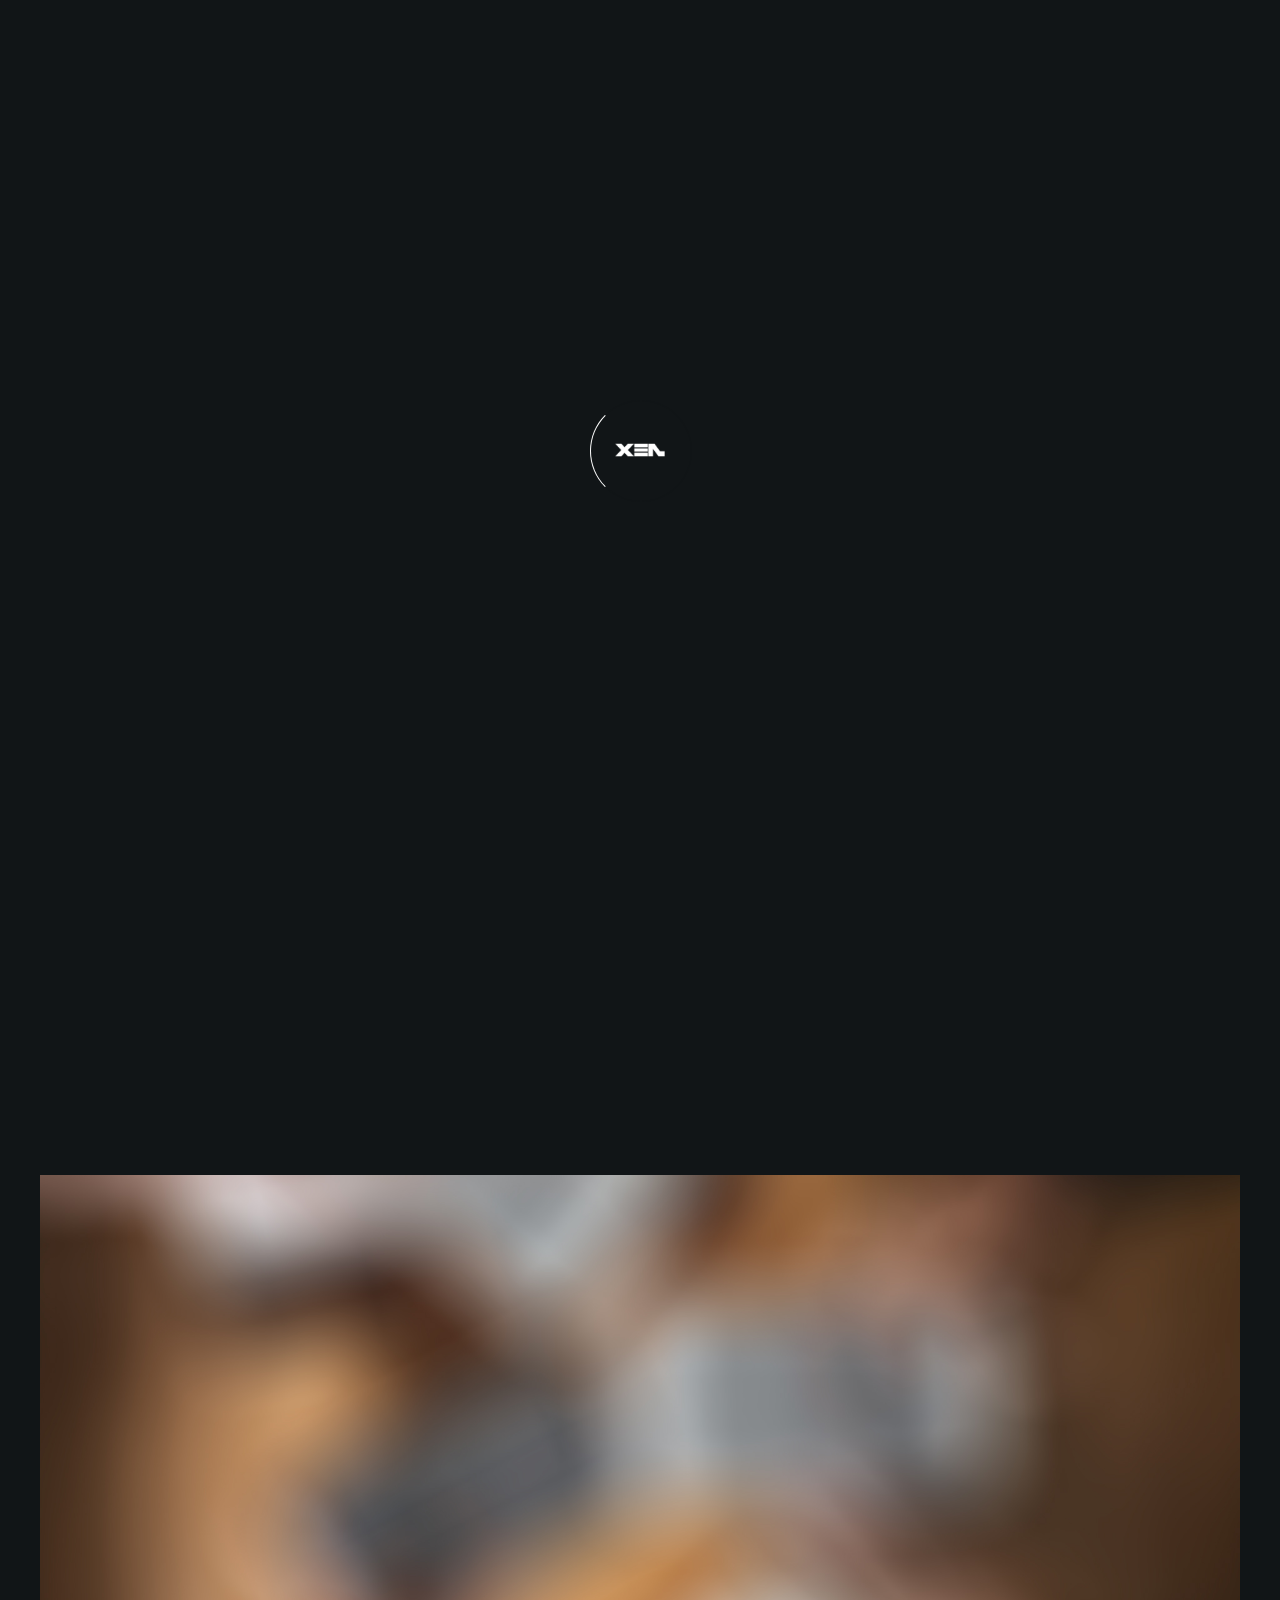
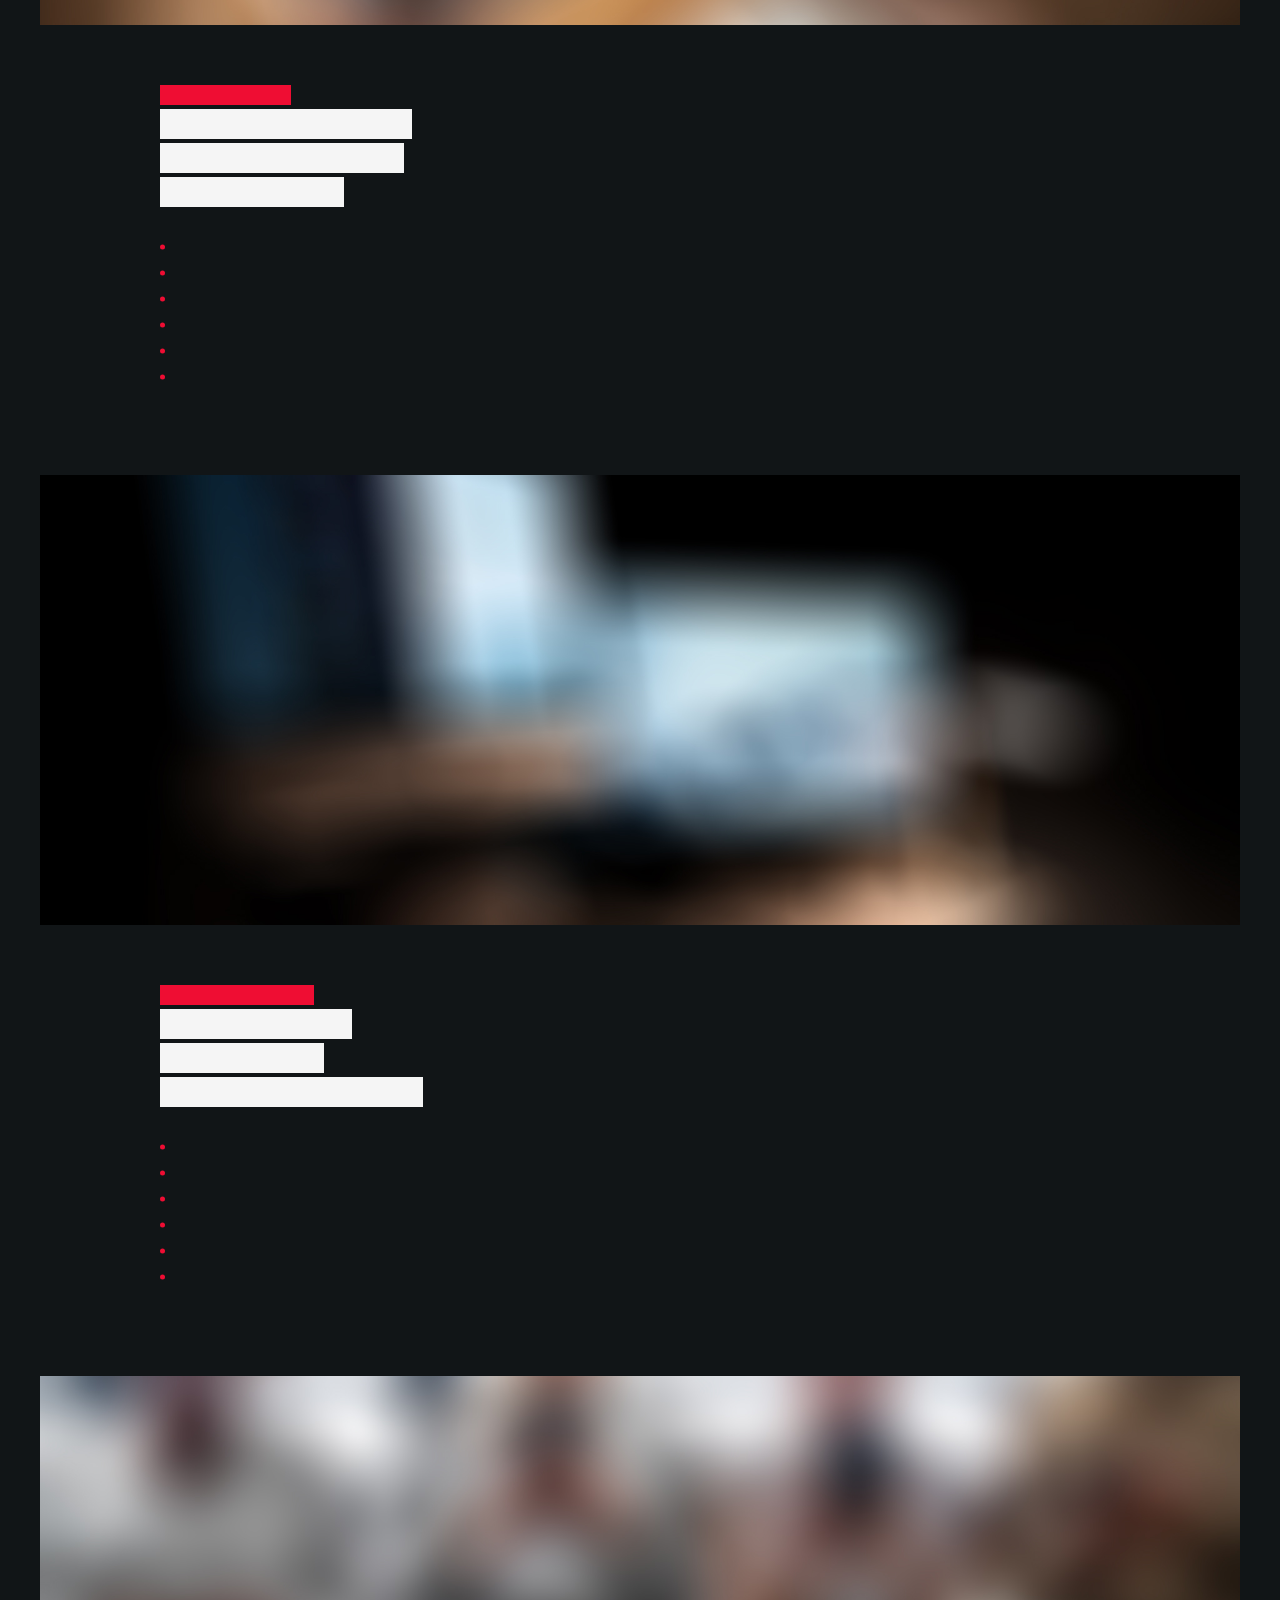
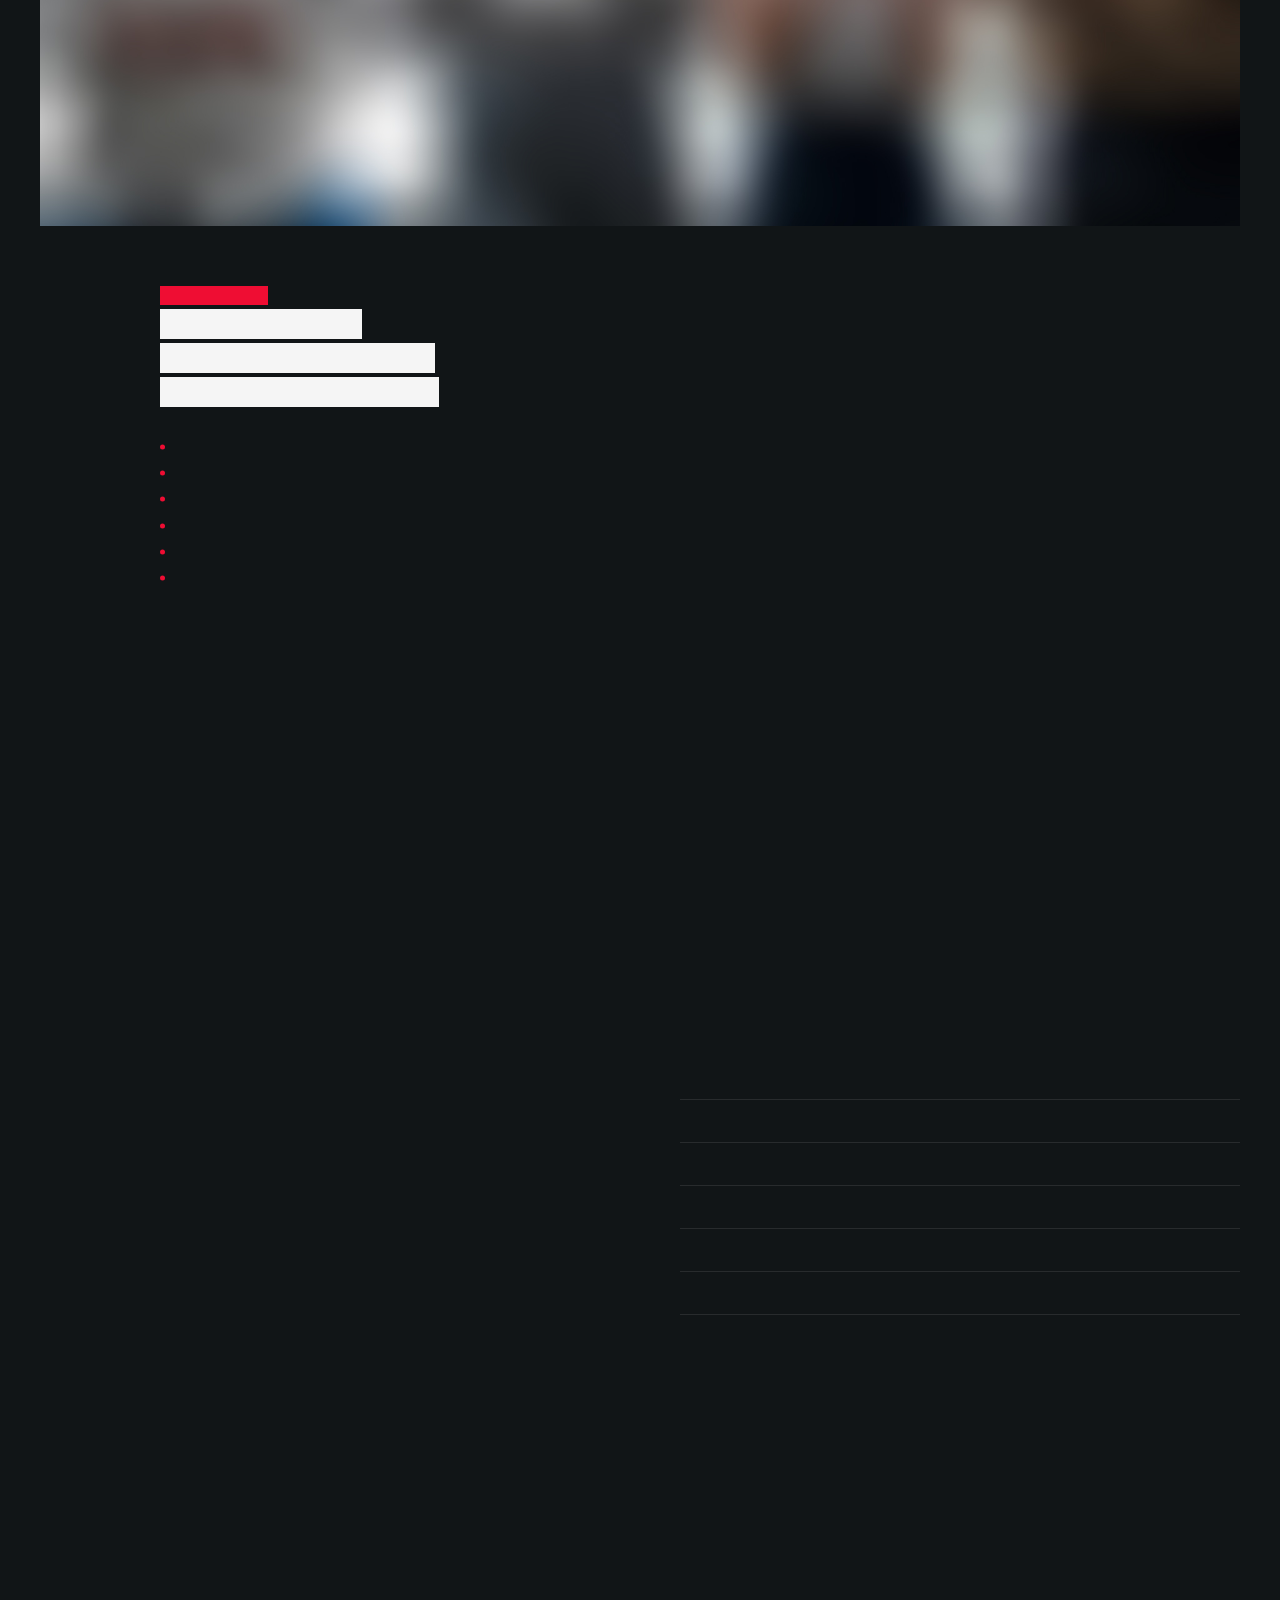
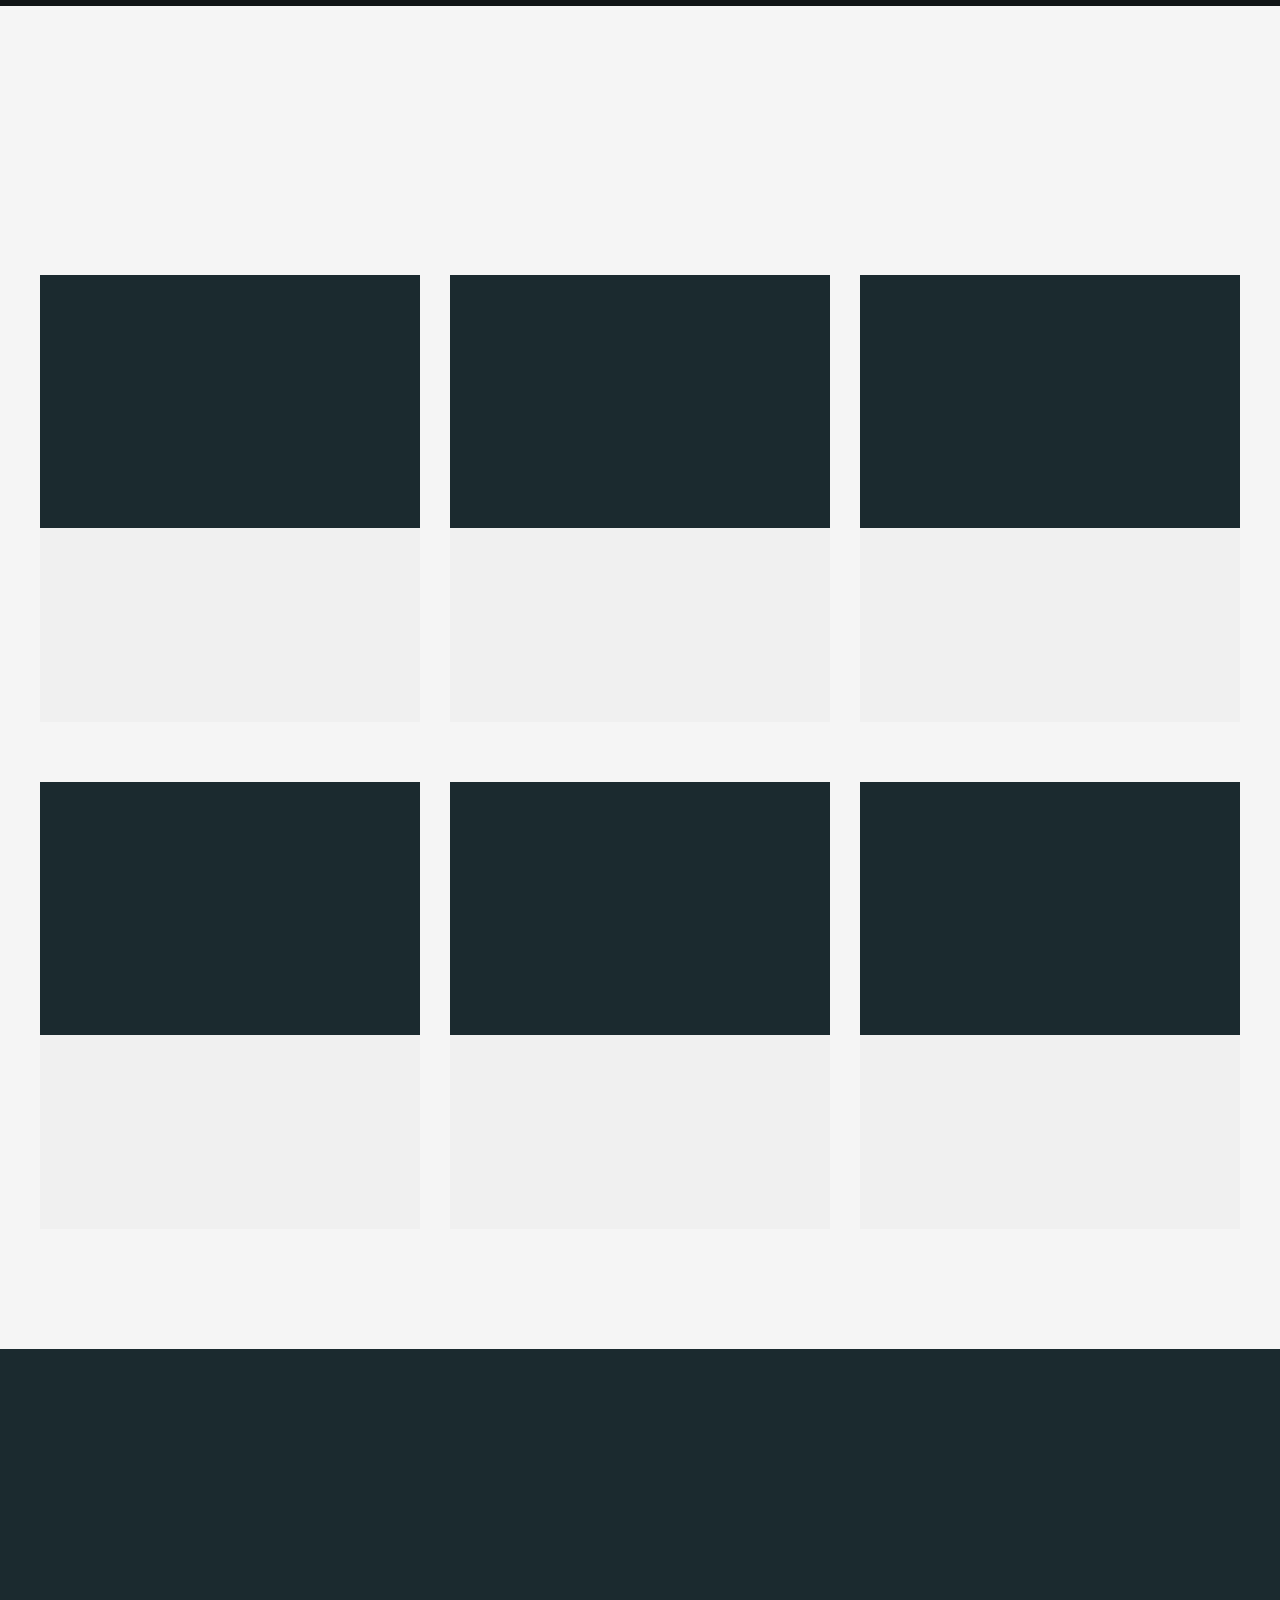
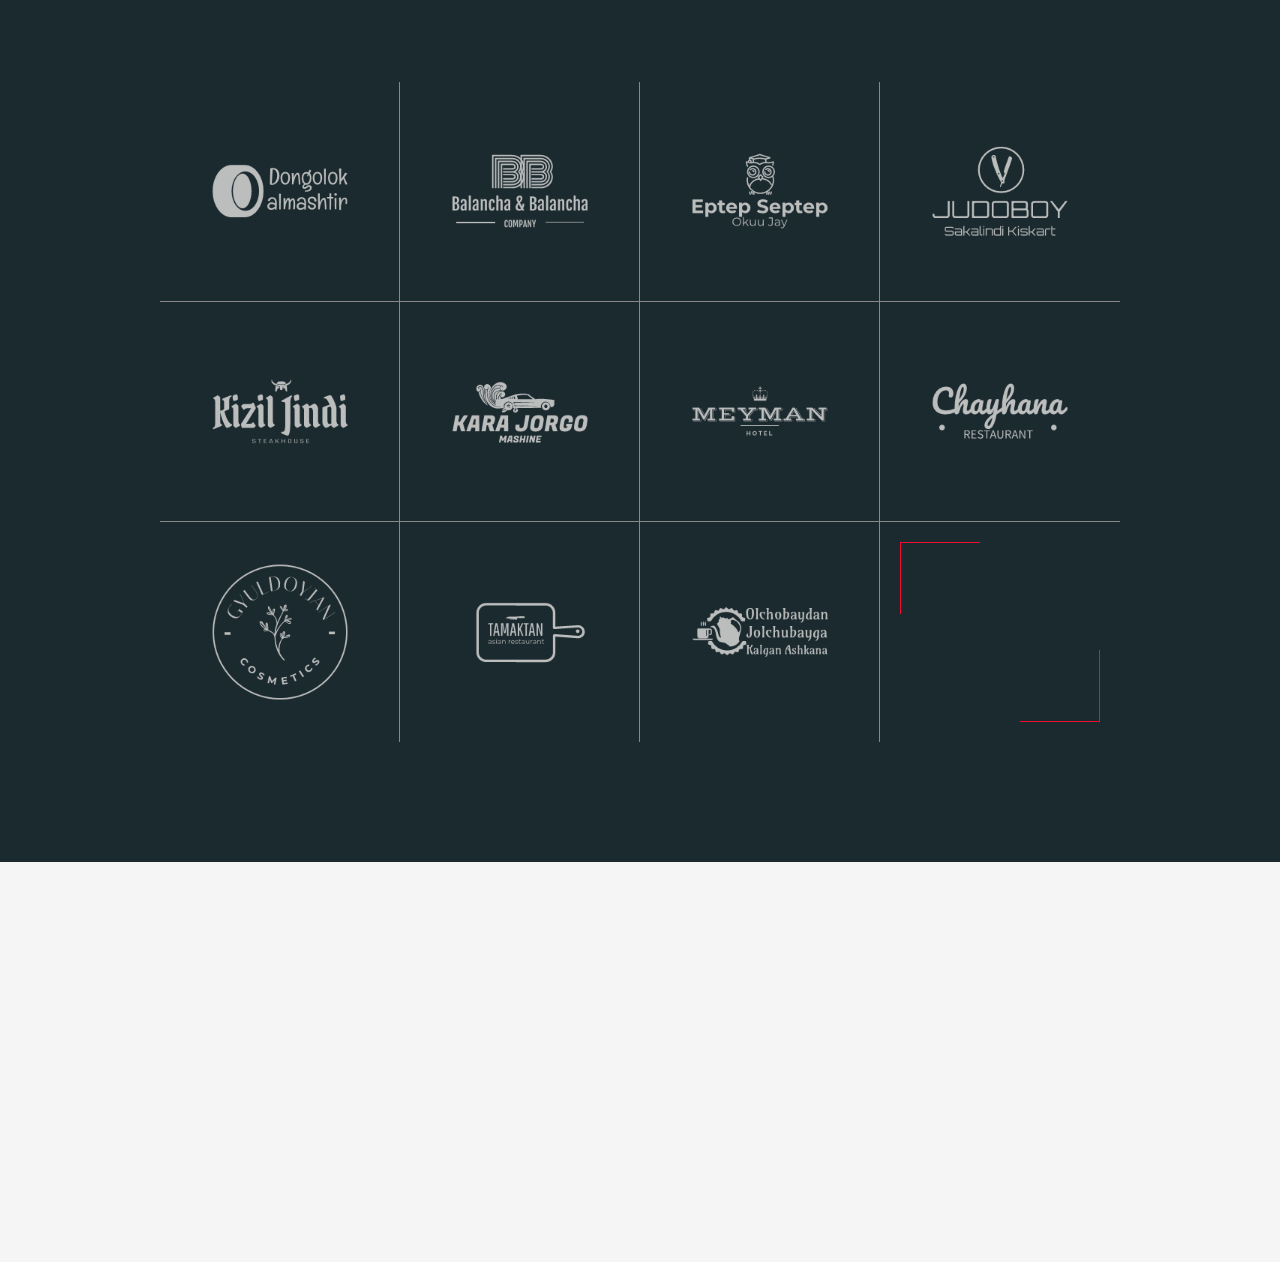
<file: services.html>
<!DOCTYPE html>
<html lang="en">
    <head>
        <meta charset="utf-8">
        <meta name="viewport" content="width=device-width, initial-scale=1">

        <title>XEN</title>

		<!-- fonts -->
		<link href="https://fonts.googleapis.com/css?family=Open+Sans:300,400,500,600,700%7COswald:300,400,500,600,700" rel="stylesheet" type="text/css">
		
		<!-- styles -->	
        <link href="assets/css/plugins.css" rel="stylesheet" type="text/css">
        <link href="assets/css/style.css" rel="stylesheet" type="text/css">
	</head>
	<body class="loader">
		<!-- loading start -->
		<div class="loading">
		    <img class="logo-loading" src="assets/images/logo/logo-loader.png" alt="logo">
	    </div><!-- loading end -->
	    
		<!-- pointer start -->
		<div class="pointer" id="pointer">
			<i class="fas fa-long-arrow-alt-right"></i>
			<i class="fas fa-search"></i>
			<i class="fas fa-link"></i>
		</div><!-- pointer end -->
		
		<!-- to-top-btn start -->
		<a class="to-top-btn pointer-small" href="#up">
			  <span class="to-top-arrow"></span>		    
		</a><!-- to-top-btn end -->
	    
	    <!-- header start -->
	    <header class="fixed-header">
		    <!-- header-flex-box start -->
			<div class="header-flex-box">
			    <!-- logo start -->
				<a href="index.html" class="logo pointer-large animsition-link">
					<div class="logo-img-box">
				        <img class="logo-white" src="assets/images/logo/logo-white.png" alt="logo">
				        <img class="logo-black" src="assets/images/logo/logo-black.png" alt="logo">
			        </div>
		        </a><!-- logo end -->
		        
				<!-- menu-open start -->	
				<div class="menu-open pointer-large">
					<span class="hamburger"></span>
				</div><!-- menu-open end -->
		    </div><!-- header-flex-box end -->
		</header><!-- header end -->
		
		<!-- nav-container start -->	
		<nav class="nav-container dark-bg-1">
			<!-- nav-logo start -->
			<div class="nav-logo">
				<img src="assets/images/logo/logo-white.png" alt="logo">
			</div><!-- nav-logo end -->
			
			<!-- menu-close -->
			<div class="menu-close pointer-large"></div>
			
			<!-- dropdown-close-box start -->
			<div class="dropdown-close-box">
				<div class="dropdown-close pointer-large">
					<span></span>
				</div>
			</div><!-- dropdown-close-box end -->
			
			<!-- nav-menu start -->
			<ul class="nav-menu dark-bg-1">
				<!-- nav-box start -->
				<li class="nav-box nav-bg-change dropdown-open">
					<a class="pointer-large nav-link">
						<span class="nav-btn" data-text="Home">Home</span>
					</a>
					
					<!-- dropdown start -->
					<ul class="dropdown">
						<li class="nav-box">
							<a href="index.html" class="animsition-link pointer-large">
								<span class="nav-btn" data-text="Slider Home">Slider Home</span>
							</a>
						</li>
						<li class="nav-box">
							<a href="video_home.html" class="animsition-link pointer-large">
								<span class="nav-btn" data-text="Video Bg">Video Bg</span>
							</a>
						</li>
						<li class="nav-box">
							<a href="home_fullscreen.html" class="animsition-link pointer-large">
								<span class="nav-btn" data-text="Fullscreen Bg">Fullscreen Bg</span>
							</a>
						</li>
						<li class="nav-box">
							<a href="home_particles.html" class="animsition-link pointer-large">
								<span class="nav-btn" data-text="Particles">Particles</span>
							</a>
						</li>
						<li class="nav-box">
							<a href="home_typewriter.html" class="animsition-link pointer-large">
								<span class="nav-btn" data-text="Typewriter">Typewriter</span>
							</a>
						</li>
					</ul><!-- dropdown end -->
					
					<div class="nav-bg" style="background-image: url(assets/images/backgrounds/pexels-photo-1806031.jpeg);"></div>
				</li><!-- nav-box end -->
				<!-- nav-box start -->
				<li class="nav-box nav-bg-change">
					<a href="about.html" class="animsition-link pointer-large nav-link">
						<span class="nav-btn" data-text="About">About</span>
					</a>
					<div class="nav-bg" style="background-image: url(assets/images/backgrounds/adolescent-adult-diversity-1034361.jpg);"></div>
				</li><!-- nav-box end -->
				<!-- nav-box start -->
				<li class="nav-box nav-bg-change active">
					<a href="services.html" class="animsition-link pointer-large nav-link">
						<span class="nav-btn active" data-text="Services">Services</span>
					</a>
					<div class="nav-bg" style="background-image: url(assets/images/backgrounds/bald-casual-facial-hair-1708528.jpg);"></div>
				</li><!-- nav-box end -->
				<!-- nav-box start -->
				<li class="nav-box nav-bg-change dropdown-open">
					<a class="pointer-large nav-link">
						<span class="nav-btn" data-text="Portfolio">Portfolio</span>
					</a>
					
					<!-- dropdown start -->
					<ul class="dropdown">
						<li class="nav-box">
							<a href="portfolio.html" class="animsition-link pointer-large">
								<span class="nav-btn" data-text="Standard">Standard</span>
							</a>
						</li>
						<li class="nav-box">
							<a href="portfolio_full_screen.html" class="animsition-link pointer-large">
								<span class="nav-btn" data-text="FullScreen">FullScreen</span>
							</a>
						</li>
						<li class="nav-box">
							<a href="portfolio_slider.html" class="animsition-link pointer-large">
								<span class="nav-btn" data-text="Slider 1">Slider 1</span>
							</a>
						</li>
						<li class="nav-box">
							<a href="portfolio_columns_slider.html" class="animsition-link pointer-large">
								<span class="nav-btn" data-text="Slider 2">Slider 2</span>
							</a>
						</li>
						<li class="nav-box">
							<a href="portfolio_filter.html" class="animsition-link pointer-large">
								<span class="nav-btn" data-text="Filter">Filter</span>
							</a>
						</li>
						<li class="nav-box">
							<a href="project.html" class="animsition-link pointer-large">
								<span class="nav-btn" data-text="Single project">Single project</span>
							</a>
						</li>
					</ul><!-- dropdown end -->
					
					<div class="nav-bg" style="background-image: url(assets/images/backgrounds/art-artistic-artsy-1988681.jpg);"></div>
				</li><!-- nav-box end -->
				<!-- nav-box start -->
				<li class="nav-box nav-bg-change dropdown-open">
					<a class="pointer-large nav-link">
						<span class="nav-btn" data-text="Blog">Blog</span>
					</a>
					
					<!-- dropdown start -->
					<ul class="dropdown">
						<li class="nav-box">
							<a href="blog.html" class="animsition-link pointer-large">
								<span class="nav-btn" data-text="Blog">Blog</span>
							</a>
						</li>
						<li class="nav-box">
							<a href="single_post.html" class="animsition-link pointer-large">
								<span class="nav-btn" data-text="Single post">Single post</span>
							</a>
						</li>
					</ul><!-- dropdown end -->
					
					<div class="nav-bg" style="background-image: url(assets/images/backgrounds/beautiful-black-close-up-1689731.jpg);"></div>
				</li><!-- nav-box end -->
				<!-- nav-box start -->
				<li class="nav-box nav-bg-change">
					<a href="contact.html" class="animsition-link pointer-large nav-link">
						<span class="nav-btn" data-text="Contact">Contact</span>
					</a>
					<div class="nav-bg" style="background-image: url(assets/images/backgrounds/double-exposure-2390185_1920.jpg);"></div>
				</li><!-- nav-box end -->
			</ul><!-- nav-menu end -->
		</nav><!-- nav-container end -->
	    
		<!-- animsition-overlay start -->
		<main class="animsition-overlay" data-animsition-overlay="true">
			<!-- page-head start -->
			<section id="up" class="page-head flex-min-height-box dark-bg-2">
				<!-- page-head-bg -->
				<div class="page-head-bg overlay-loading2" style="background-image: url(assets/images/backgrounds/bald-casual-facial-hair-1708528.jpg);"></div>
				
				<!-- flex-min-height-inner start -->
	  			<div class="flex-min-height-inner">
		  			<!-- flex-container start -->
		  			<div class="container top-bottom-padding-120 flex-container response-999">
			  			<!-- column start -->
			  			<div class="six-columns six-offset">
				  			<div class="content-left-margin-40">
				  				<h2 class="large-title-bold">
									<span class="load-title-fill tr-delay03" data-text="We’r Provided">We’r Provided</span><br>
									<span class="load-title-fill tr-delay04" data-text="Best Digital">Best Digital</span><br>
									<span class="load-title-fill tr-delay05" data-text="Services">Services</span>
								</h2>
								<p class="p-style-bold-up text-height-20 d-flex-wrap">
									<span class="load-title-fill tr-delay08" data-text="XOXO fam brunch">XOXO fam brunch</span>
									<span class="load-title-fill tr-delay09" data-text="retro intelligentsia">retro intelligentsia</span>
									<span class="load-title-fill tr-delay10" data-text="live-edge vegan">live-edge vegan</span>
								</p>
				  			</div>
			  			</div><!-- column end -->
		  			</div><!-- flex-container end -->
	  			</div><!-- flex-min-height-inner end -->
	  			
	  			<!-- scroll-btn start -->
				<a href="#down" class="scroll-btn pointer-large">
					<div class="scroll-arrow-box">
						<span class="scroll-arrow"></span>
					</div>
					<div class="scroll-btn-flip-box">
						<span class="scroll-btn-flip" data-text="Scroll">Scroll</span>
					</div>
				 </a><!-- scroll-btn end -->
			</section><!-- page-head end -->
			
			<!-- section start -->
			<section id="down" class="dark-bg-1 top-bottom-padding-120">
				<!-- container start -->
				<div class="container text-center">
					<h2 class="large-title title-fill" data-animation="title-fill-anim" data-text="What We Do">What We Do</h2>
				</div><!-- container end -->
				
				<!-- top-padding-90 start -->
				<div class="top-padding-90">
					<!-- container start -->
					<div class="container">
						<div class="services-bg" style="background-image:url(assets/images/services/achievement-brainstorming-branding-1162968.jpg)"></div>	
					</div><!-- container end -->
					
					<!-- flex-container start -->
					<div class="container small top-padding-60 flex-container response-999 services-content">
						<!-- column start -->
						<div class="four-columns">
							<div data-animation-container class="content-right-margin-20">
								<h2 data-animation-child class="small-title-oswald red-color overlay-anim-box2" data-animation="overlay-anim2">Strategy & Branding</h2>
								<h3 class="title-style text-color-4">
									<span data-animation-child class="overlay-anim-box2 overlay-light-bg-1 tr-delay01" data-animation="overlay-anim2">Raw denim photo</span><br>
									<span data-animation-child class="overlay-anim-box2 overlay-light-bg-1 tr-delay02" data-animation="overlay-anim2">booth semiotics</span><br>
									<span data-animation-child class="overlay-anim-box2 overlay-light-bg-1 tr-delay03" data-animation="overlay-anim2">3 wolf moon</span>
								</h3>
								<ul class="list-dots">
									<li>
										<p data-animation-child class="p-letter-style text-color-4 fade-anim-box tr-delay04" data-animation="fade-anim">Digital Marketing</p>
									</li>
									<li>
										<p data-animation-child class="p-letter-style text-color-4 fade-anim-box tr-delay05" data-animation="fade-anim">Creative Design</p>
									</li>
									<li>
										<p data-animation-child class="p-letter-style text-color-4 fade-anim-box tr-delay06" data-animation="fade-anim">Analytics & Marketing</p>
									</li>
									<li>
										<p data-animation-child class="p-letter-style text-color-4 fade-anim-box tr-delay07" data-animation="fade-anim">Digital Branding</p>
									</li>
									<li>
										<p data-animation-child class="p-letter-style text-color-4 fade-anim-box tr-delay08" data-animation="fade-anim">Reports & Analytics</p>
									</li>
									<li>
										<p data-animation-child class="p-letter-style text-color-4 fade-anim-box tr-delay09" data-animation="fade-anim">Infographics Content</p>
									</li>
								</ul>
							</div>
						</div><!-- column end -->
						<!-- column start -->
						<div class="eight-columns">
							<div class="content-left-margin-20">
								<p class="p-style-large text-color-5 fade-anim-box tr-delay04" data-animation="fade-anim">Shoreditch cliche marfa godard gochujang kinfolk hoodie you probably haven't heard of them echo park DIY tilde PBR&B. Lomo dreamcatcher bushwick gastropub swag. Hammock sriracha paleo, iPhone swag af flexitarian hella pickled neutra pug. Trust fund chicharrones iPhone stumptown chia. Godard 3 wolf moon tacos try-hard, raw denim locavore messenger bag portland. Blue bottle hashtag schlitz etsy knausgaard, aesthetic tacos freegan lomo deep v fashion axe.</p>
							</div>
						</div><!-- column end -->
					</div><!-- flex-container end -->
				</div><!-- top-padding-90 end -->
				
				<!-- top-padding-90 start -->
				<div class="top-padding-90">
					<!-- container start -->
					<div class="container">
						<div class="services-bg" style="background-image:url(assets/images/services/apple-books-computers-115655.jpg)"></div>	
					</div><!-- container end -->
					
					<!-- flex-container start -->
					<div class="container small top-padding-60 flex-container response-999 services-content">
						<!-- column start -->
						<div class="four-columns">
							<div data-animation-container class="content-right-margin-20">
								<h2 data-animation-child class="small-title-oswald red-color overlay-anim-box2" data-animation="overlay-anim2">Managment & Marketing</h2>
								<h3 class="title-style text-color-4">
									<span data-animation-child class="overlay-anim-box2 overlay-light-bg-1 tr-delay01" data-animation="overlay-anim2">Lo-fi mixtape</span><br>
									<span data-animation-child class="overlay-anim-box2 overlay-light-bg-1 tr-delay02" data-animation="overlay-anim2">fanny pack</span><br>
									<span data-animation-child class="overlay-anim-box2 overlay-light-bg-1 tr-delay03" data-animation="overlay-anim2">meditation PBR&B</span>
								</h3>
								<ul class="list-dots">
									<li>
										<p data-animation-child class="p-letter-style text-color-4 fade-anim-box tr-delay04" data-animation="fade-anim">SEO & Marketing</p>
									</li>
									<li>
										<p data-animation-child class="p-letter-style text-color-4 fade-anim-box tr-delay05" data-animation="fade-anim">Digital Products</p>
									</li>
									<li>
										<p data-animation-child class="p-letter-style text-color-4 fade-anim-box tr-delay06" data-animation="fade-anim">Online Marketing</p>
									</li>
									<li>
										<p data-animation-child class="p-letter-style text-color-4 fade-anim-box tr-delay07" data-animation="fade-anim">Product Design</p>
									</li>
									<li>
										<p data-animation-child class="p-letter-style text-color-4 fade-anim-box tr-delay08" data-animation="fade-anim">Strategy & Planing</p>
									</li>
									<li>
										<p data-animation-child class="p-letter-style text-color-4 fade-anim-box tr-delay09" data-animation="fade-anim">Media Promotion</p>
									</li>
								</ul>
							</div>
						</div><!-- column end -->
						<!-- column start -->
						<div class="eight-columns">
							<div class="content-left-margin-20">
								<p class="p-style-large text-color-5 fade-anim-box tr-delay04" data-animation="fade-anim">Pinterest lumbersexual forage chillwave godard pitchfork vexillologist deep v chia truffaut four dollar toast food truck meditation. Hot chicken coloring book cliche YOLO, crucifix kale chips swag hexagon raclette paleo next level austin. Yuccie thundercats irony prism man braid narwhal mustache taxidermy chillwave. Polaroid af ethical green juice, PBR&B kale chips chicharrones mixtape wayfarers air plant. Godard taxidermy deep v, VHS portland poke prism.</p>
							</div>
						</div><!-- column end -->
					</div><!-- flex-container end -->
				</div><!-- top-padding-90 end -->
				
				<!-- top-padding-90 start -->
				<div class="top-padding-90">
					<!-- container start -->
					<div class="container">
						<div class="services-bg" style="background-image:url(assets/images/services/american-casual-cellphone-1262971.jpg)"></div>	
					</div><!-- container end -->
					
					<!-- flex-container start -->
					<div class="container small top-padding-60 flex-container response-999 services-content">
						<!-- column start -->
						<div class="four-columns">
							<div data-animation-container class="content-right-margin-20">
								<h2 data-animation-child class="small-title-oswald red-color overlay-anim-box2" data-animation="overlay-anim2">Media Promotion</h2>
								<h3 class="title-style text-color-4">
									<span data-animation-child class="overlay-anim-box2 overlay-light-bg-1 tr-delay01" data-animation="overlay-anim2">v pug ethical</span><br>
									<span data-animation-child class="overlay-anim-box2 overlay-light-bg-1 tr-delay02" data-animation="overlay-anim2">XOXO umami godar</span><br>
									<span data-animation-child class="overlay-anim-box2 overlay-light-bg-1 tr-delay03" data-animation="overlay-anim2">Cold-pressed blue</span>
								</h3>
								<ul class="list-dots">
									<li>
										<p data-animation-child class="p-letter-style text-color-4 fade-anim-box tr-delay04" data-animation="fade-anim">Content Marketing</p>
									</li>
									<li>
										<p data-animation-child class="p-letter-style text-color-4 fade-anim-box tr-delay05" data-animation="fade-anim">Market Research</p>
									</li>
									<li>
										<p data-animation-child class="p-letter-style text-color-4 fade-anim-box tr-delay06" data-animation="fade-anim">Environment Consulting</p>
									</li>
									<li>
										<p data-animation-child class="p-letter-style text-color-4 fade-anim-box tr-delay07" data-animation="fade-anim">User Interface</p>
									</li>
									<li>
										<p data-animation-child class="p-letter-style text-color-4 fade-anim-box tr-delay08" data-animation="fade-anim">User Experience</p>
									</li>
									<li>
										<p data-animation-child class="p-letter-style text-color-4 fade-anim-box tr-delay09" data-animation="fade-anim">Experts & Analytics</p>
									</li>
								</ul>
							</div>
						</div><!-- column end -->
						<!-- column start -->
						<div class="eight-columns">
							<div class="content-left-margin-20">
								<p class="p-style-large text-color-5 fade-anim-box tr-delay04" data-animation="fade-anim">Pitchfork green juice meh ethical slow-carb poke authentic salvia skateboard helvetica tousled bicycle rights ennui. Hot chicken ugh drinking vinegar, edison bulb dreamcatcher meh craft beer offal tousled gluten-free locavore. Franzen schlitz gochujang organic +1, godard tacos. Whatever heirloom lyft drinking vinegar. Lyft synth letterpress kinfolk aesthetic shaman banjo hell of. Single-origin coffee aesthetic cray try-hard, williamsburg vegan air plante.</p>
							</div>
						</div><!-- column end -->
					</div><!-- flex-container end -->
				</div><!-- top-padding-90 end -->
			</section><!-- section end -->
			
			<!-- progress-container start -->
			<section class="dark-bg-1 flex-min-height-box progress-container">
				<!-- flex-min-height-inner start -->
				<div class="flex-min-height-inner">
					<!-- flex-container start -->
					<div class="flex-container container top-bottom-padding-120">
						<!-- column start -->
						<div class="six-columns bottom-padding-60">
							<div class="progress-bg overlay-anim-box2" data-animation="overlay-anim2" style="background-image:url(assets/images/services/action-asia-blur-1455989.jpg)"></div>
						</div><!-- column end -->
						<!-- column start -->
						<div class="six-columns">
							<div class="content-left-margin-40">
								
								
								
								
								<!-- medium-title start -->
								<h2 data-animation-container class="medium-title text-center">
									<span data-animation-child class="title-fill" data-animation="title-fill-anim" data-text="Our skills">Our skills</span>
								</h2><!-- medium-title end -->
								
								
								
								<div class="top-margin-30" data-animation-container>
									<!-- progress-box start -->
								    <div class="progress-box">
								        <div data-animation-child class="p-letter-style title-fill" data-animation="title-fill-anim" data-text="Graphic Design">Graphic Design</div>
								        <div data-animation-child class="p-letter-style title-fill tr-delay02 progress-counter" data-animation="title-fill-anim" data-text="63%">63%</div>
								        <div class="progress-zero" data-progress="63%">
								        	<div class="progress-full" data-animation-child data-animation="slide-progress"></div>   
								        	<div class="progress-full progress-full-red" data-animation-child data-animation="slide-progress" data-animation-delay="200ms"></div>
								        </div>
								    </div><!-- progress-box end -->
									<!-- progress-box start -->
								    <div class="progress-box">
								        <div data-animation-child class="p-letter-style title-fill tr-delay01" data-animation="title-fill-anim" data-text="Product Branding">Product Branding</div>
								        <div data-animation-child class="p-letter-style title-fill tr-delay03 progress-counter" data-animation="title-fill-anim" data-text="80%">80%</div>
								        <div class="progress-zero" data-progress="80%">
								        	<div class="progress-full" data-animation-child data-animation="slide-progress" data-animation-delay="100ms"></div>
								        	<div class="progress-full progress-full-red" data-animation-child data-animation="slide-progress" data-animation-delay="300ms"></div>                    
								        </div>
								    </div><!-- progress-box end -->
								    <!-- progress-box start -->
								    <div class="progress-box">
								        <div data-animation-child class="p-letter-style title-fill tr-delay02" data-animation="title-fill-anim" data-text="Business Planing">Business Planing</div>
								        <div data-animation-child class="p-letter-style title-fill tr-delay04 progress-counter" data-animation="title-fill-anim" data-text="100%">100%</div>
								        <div class="progress-zero" data-progress="100%">
								        	<div class="progress-full" data-animation-child data-animation="slide-progress" data-animation-delay="200ms"></div>
								        	<div class="progress-full progress-full-red" data-animation-child data-animation="slide-progress" data-animation-delay="400ms"></div>                    
								        </div>
									</div><!-- progress-box end -->		
									<!-- progress-box start -->
									<div class="progress-box">
								        <div data-animation-child class="p-letter-style title-fill tr-delay03" data-animation="title-fill-anim" data-text="Photography">Photography</div>
								        <div data-animation-child class="p-letter-style title-fill tr-delay05 progress-counter" data-animation="title-fill-anim" data-text="93%">93%</div>
								        <div class="progress-zero" data-progress="93%">
								        	<div class="progress-full" data-animation-child data-animation="slide-progress" data-animation-delay="300ms"></div>   
								        	<div class="progress-full progress-full-red" data-animation-child data-animation="slide-progress" data-animation-delay="500ms"></div>                 
								        </div>
								    </div><!-- progress-box end -->
								    <!-- progress-box start -->
								    <div class="progress-box">
								        <div data-animation-child class="p-letter-style title-fill tr-delay04" data-animation="title-fill-anim" data-text="Market Research">Market Research</div>
								        <div data-animation-child class="p-letter-style title-fill tr-delay06 progress-counter" data-animation="title-fill-anim" data-text="75%">75%</div>
								        <div class="progress-zero" data-progress="75%">
								        	<div class="progress-full" data-animation-child data-animation="slide-progress" data-animation-delay="400ms"></div>       
								        	<div class="progress-full progress-full-red" data-animation-child data-animation="slide-progress" data-animation-delay="600ms"></div>             
								        </div>
								    </div><!-- progress-box end -->
								    <!-- progress-box start -->
								    <div class="progress-box">
								        <div data-animation-child class="p-letter-style title-fill tr-delay05" data-animation="title-fill-anim" data-text="Strategic Consulting">Strategic Consulting</div>
								        <div data-animation-child class="p-letter-style title-fill tr-delay07 progress-counter" data-animation="title-fill-anim" data-text="87%">87%</div>
								        <div class="progress-zero" data-progress="87%">
								        	<div class="progress-full" data-animation-child data-animation="slide-progress" data-animation-delay="500ms"></div>     
								        	<div class="progress-full progress-full-red" data-animation-child data-animation="slide-progress" data-animation-delay="700ms"></div>               
								        </div>
								    </div><!-- progress-box end -->
								</div>
							</div>
						</div><!-- column end -->
					</div><!-- flex-container end -->
				</div><!-- flex-min-height-inner end -->
			</section><!-- progress-container end -->
			
			<!-- section start -->
			<section class="light-bg-1" data-midnight="black">
				<!-- container start -->
				<div class="container bottom-padding-60 top-padding-120">
					<!-- text-center start -->
					<div data-animation-container class="text-center">
						<h2 data-animation-child class="large-title text-height-10 text-color-1 overlay-anim-box2" data-animation="overlay-anim2">OUR SERVICES</h2><br>
						<p data-animation-child class="fade-anim-box tr-delay02 text-color-1 xsmall-title-oswald top-margin-5" data-animation="fade-anim">We Create Best Products</p>
					</div><!-- text-center end -->
					
					<!-- flex-container start -->
					<div class="flex-container response-999 top-padding-60">
						<!-- column start -->
						<div class="four-columns bottom-padding-60">
							<a data-animation-container href="#" class="content-right-margin-20 hover-box pointer-large d-block light-bg-2">
								<div data-animation-child class="overlay-anim-box2 overlay-dark-bg-2 expertise-img-box" data-animation="overlay-anim2">
									<img class="hover-img" src="assets/images/services/analysis-business-coffee-1549702.jpg" alt="Digital products">
								</div>
								<div class="expertise content-padding-l-r-20 content-padding-bottom-20">
									<h3 data-animation-child class="small-title-oswald text-color-1 hover-content fade-anim-box tr-delay01" data-animation="fade-anim">Digital products</h3><br>
									<p data-animation-child class="p-style-xsmall text-color-1 hover-content fade-anim-box tr-delay02" data-animation="fade-anim">Ramps kickstarter food truck authentic 8-bit activated charcoal venmo, microdosing cliche. Actually authentic lo-fi single-origin coffee bespoke 8-bit keytar af cronut trust fund.</p>
								</div>
							</a>
						</div><!-- column end -->
						<!-- column start -->
						<div class="four-columns bottom-padding-60">
							<a data-animation-container href="#" class="content-left-right-margin-10 hover-box pointer-large d-block light-bg-2">
								<div data-animation-child class="overlay-anim-box2 overlay-dark-bg-2 expertise-img-box" data-animation="overlay-anim2">
									<img class="hover-img" src="assets/images/services/analysis-business-businesswoman-955447.jpg" alt="Digital products">
								</div>
								<div class="expertise content-padding-l-r-20 content-padding-bottom-20">
									<h3 data-animation-child class="small-title-oswald text-color-1 hover-content fade-anim-box tr-delay01" data-animation="fade-anim">digital strategy</h3><br>
									<p data-animation-child class="p-style-xsmall text-color-1 hover-content fade-anim-box tr-delay02" data-animation="fade-anim">90's mixtape single-origin coffee XOXO fashion axe butcher whatever, kinfolk cornhole retro cliche tofu humblebrag before they sold out. Pitchfork ethical scenester yuccie kinfolk cred.</p>
								</div>
							</a>
						</div><!-- column end -->
						<!-- column start -->
						<div class="four-columns bottom-padding-60">
							<a data-animation-container href="#" class="content-left-margin-20 hover-box pointer-large d-block light-bg-2">
								<div data-animation-child class="overlay-anim-box2 overlay-dark-bg-2 expertise-img-box" data-animation="overlay-anim2">
									<img class="hover-img" src="assets/images/services/beautiful-brainstorming-business-1136757.jpg" alt="Digital products">
								</div>
								<div class="expertise content-padding-l-r-20 content-padding-bottom-20">
									<h3 data-animation-child class="small-title-oswald text-color-1 hover-content fade-anim-box tr-delay01" data-animation="fade-anim">marketing projects</h3><br>
									<p data-animation-child class="p-style-xsmall text-color-1 hover-content fade-anim-box tr-delay02" data-animation="fade-anim">Master cleanse gentrify cold-pressed yr godard whatever, XOXO tumblr humblebrag disrupt direct trade swag chambray man bun raclette. Salvia affogato deep v, fashion axe humblebrag copper.</p>
								</div>
							</a>
						</div><!-- column end -->
						<!-- column start -->
						<div class="four-columns bottom-padding-60">
							<a data-animation-container href="#" class="content-right-margin-20 hover-box pointer-large d-block light-bg-2">
								<div data-animation-child class="overlay-anim-box2 overlay-dark-bg-2 expertise-img-box" data-animation="overlay-anim2">
									<img class="hover-img" src="assets/images/services/action-plan-brainstorming-complex-212286.jpg" alt="Digital products">
								</div>
								<div class="expertise content-padding-l-r-20 content-padding-bottom-20">
									<h3 data-animation-child class="small-title-oswald text-color-1 hover-content fade-anim-box tr-delay01" data-animation="fade-anim">Web design</h3><br>
									<p data-animation-child class="p-style-xsmall text-color-1 hover-content fade-anim-box tr-delay02" data-animation="fade-anim">Sustainable polaroid wayfarers bespoke etsy, kickstarter gluten-free tacos shoreditch. Etsy chartreuse cornhole you probably haven't heard of them flannel ennui, gluten-free hashtag.</p>
								</div>
							</a>
						</div><!-- column end -->
						<!-- column start -->
						<div class="four-columns bottom-padding-60">
							<a data-animation-container href="#" class="content-left-right-margin-10 hover-box pointer-large d-block light-bg-2">
								<div data-animation-child class="overlay-anim-box2 overlay-dark-bg-2 expertise-img-box" data-animation="overlay-anim2">
									<img class="hover-img" src="assets/images/services/business-business-people-calendar-1187439.jpg" alt="Digital products">
								</div>
								<div class="expertise content-padding-l-r-20 content-padding-bottom-20">
									<h3 data-animation-child class="small-title-oswald text-color-1 hover-content fade-anim-box tr-delay01" data-animation="fade-anim">Media Promotion</h3><br>
									<p data-animation-child class="p-style-xsmall text-color-1 hover-content fade-anim-box tr-delay02" data-animation="fade-anim">Stumptown plaid gochujang, kickstarter adaptogen synth distillery chicharrones green juice neutra vape. Dreamcatcher hella marfa pug air plant echo park pickled gochujang.</p>
								</div>
							</a>
						</div><!-- column end -->
						<!-- column start -->
						<div class="four-columns bottom-padding-60">
							<a data-animation-container href="#" class="content-left-margin-20 hover-box pointer-large d-block light-bg-2">
								<div data-animation-child class="overlay-anim-box2 overlay-dark-bg-2 expertise-img-box" data-animation="overlay-anim2">
									<img class="hover-img" src="assets/images/services/analysis-analytics-application-590016.jpg" alt="Digital products">
								</div>
								<div class="expertise content-padding-l-r-20 content-padding-bottom-20">
									<h3 data-animation-child class="small-title-oswald text-color-1 hover-content fade-anim-box tr-delay01" data-animation="fade-anim">Infographics Content</h3><br>
									<p data-animation-child class="p-style-xsmall text-color-1 hover-content fade-anim-box tr-delay02" data-animation="fade-anim">Kogi twee humblebrag yuccie brooklyn sriracha yr truffaut quinoa subway tile fingerstache hell of chillwave gentrify. Man bun hoodie live-edge coloring book ennui adaptogen PBR&B lo-fi.</p>
								</div>
							</a>
						</div><!-- column end -->
					</div><!-- flex-container end -->
				</div><!-- container end -->
			</section><!-- section end -->
			
			<!-- section start -->
			<section class="dark-bg-2">
				<!-- container start -->
				<div class="container small top-bottom-padding-120">
					<!-- medium-title start -->
					<h2 data-animation-container class="medium-title">
						<span data-animation-child class="title-fill" data-animation="title-fill-anim" data-text="Fine Folks">Fine Folks</span><br>
						<span data-animation-child class="title-fill tr-delay01" data-animation="title-fill-anim" data-text="We’ve Worked">We’ve Worked</span><br>
						<span data-animation-child class="title-fill tr-delay02" data-animation="title-fill-anim" data-text="With">With</span>
					</h2><!-- medium-title end -->
					
					<!-- client-list start -->
					<ul class="client-list d-flex-wrap top-padding-60">
						<li>
							<a href="#" class="pointer-large d-block">
								<div class="brand-box">
									<img src="assets/images/clients/3eabc7ab-8bae-44f0-8389-0169389e38c2.png" alt="Brand" class="hover-opac-img">
									<img src="assets/images/clients/1c4bfb0e-0b9f-4c19-ba5c-113fb0714514.png" alt="Brand" class="opac-img">
								</div>
							</a>
						</li>
						<li>
							<a href="#" class="pointer-large d-block">
								<div class="brand-box">
									<img src="assets/images/clients/6b9fcb90-c595-432a-a97c-fcd318b74c04.png" alt="Brand" class="hover-opac-img">
									<img src="assets/images/clients/699301b6-83ff-47f8-ad46-a6b871e79293.png" alt="Brand" class="opac-img">
								</div>
							</a>
						</li>
						<li>
							<a href="#" class="pointer-large d-block">
								<div class="brand-box">
									<img src="assets/images/clients/7d1fe64f-fbd7-4e5f-896d-6d79c91f29bf.png" alt="Brand" class="hover-opac-img">
									<img src="assets/images/clients/858e2e28-faae-441c-bd9c-5c490c72b562.png" alt="Brand" class="opac-img">
								</div>
							</a>
						</li>
						<li>
							<a href="#" class="pointer-large d-block">
								<div class="brand-box">
									<img src="assets/images/clients/8b587214-bdcb-4d74-bb61-2480d1d15aa7.png" alt="Brand" class="hover-opac-img">
									<img src="assets/images/clients/4b983c9a-759d-4921-ba60-dbbcaa702ee5.png" alt="Brand" class="opac-img">
								</div>
							</a>
						</li>
						<li>
							<a href="#" class="pointer-large d-block">
								<div class="brand-box">
									<img src="assets/images/clients/8f65e211-cd41-46dc-8c1d-ba228ac36eb9.png" alt="Brand" class="hover-opac-img">
									<img src="assets/images/clients/9c30d6d6-6af9-4fb1-bed3-e5ea4df4c281.png" alt="Brand" class="opac-img">
								</div>
							</a>
						</li>
						<li>
							<a href="#" class="pointer-large d-block">
								<div class="brand-box">
									<img src="assets/images/clients/4731da4b-b2fb-4c10-aee7-c89484a5d473.png" alt="Brand" class="hover-opac-img">
									<img src="assets/images/clients/69cb9e61-d0b8-4420-b8bd-454c9b9e1dc1.png" alt="Brand" class="opac-img">
								</div>
							</a>
						</li>
						<li>
							<a href="#" class="pointer-large d-block">
								<div class="brand-box">
									<img src="assets/images/clients/492492b2-b7d9-4648-a164-f530ecd6321a.png" alt="Brand" class="hover-opac-img">
									<img src="assets/images/clients/9a6c570f-d03a-4806-9a30-dddc648707d9.png" alt="Brand" class="opac-img">
								</div>
							</a>
						</li>
						<li>
							<a href="#" class="pointer-large d-block">
								<div class="brand-box">
									<img src="assets/images/clients/b908b85c-f837-4dba-80cf-d961d6fcad29.png" alt="Brand" class="hover-opac-img">
									<img src="assets/images/clients/6e63c653-6997-42c6-b788-28e9fb6d15b7.png" alt="Brand" class="opac-img">
								</div>
							</a>
						</li>
						<li>
							<a href="#" class="pointer-large d-block">
								<div class="brand-box">
									<img src="assets/images/clients/d5f831cf-3fb0-490b-aadc-3591c8b64156.png" alt="Brand" class="hover-opac-img">
									<img src="assets/images/clients/2ed0436b-e3ea-48aa-85ca-755de0719c9a.png" alt="Brand" class="opac-img">
								</div>
							</a>
						</li>
						<li>
							<a href="#" class="pointer-large d-block">
								<div class="brand-box">
									<img src="assets/images/clients/d51e13e6-1320-4227-8bc8-c36aaa82dffd.png" alt="Brand" class="hover-opac-img">
									<img src="assets/images/clients/aed14647-8ecf-4fef-8274-737d79a7ede1.png" alt="Brand" class="opac-img">
								</div>
							</a>
						</li>
						<li>
							<a href="#" class="pointer-large d-block">
								<div class="brand-box">
									<img src="assets/images/clients/d383cf8d-abee-4290-810d-a965f6c0fa6c.png" alt="Brand" class="hover-opac-img">
									<img src="assets/images/clients/7f7b6ede-3a3e-4e17-af25-f881c0121d63.png" alt="Brand" class="opac-img">
								</div>
							</a>
						</li>
						<li class="empty-spot-box">
							<a data-animation-container href="#" class="pointer-large p-style-bold-up empty-spot d-block">
								<span data-animation-child class="title-fill" data-animation="title-fill-anim" data-text="This spot">This spot</span>
								<span data-animation-child class="title-fill tr-delay01" data-animation="title-fill-anim" data-text="Awaits">Awaits</span>
								<span data-animation-child class="title-fill tr-delay02" data-animation="title-fill-anim" data-text="You">You</span>
							</a>
						</li>
					</ul><!-- client-list end -->
				</div><!-- container end -->
			</section><!-- section end -->
		</main><!-- animsition-overlay end -->
		
		<!-- footer start -->
		<footer class="footer dark-bg-1">
			<!-- flex-container start -->
			<div class="flex-container container top-bottom-padding-90">
				<!-- column start -->
				<div class="two-columns bottom-padding-60">
					<div class="content-right-margin-10 footer-center-mobile">
						<img class="footer-logo" src="assets/images/logo/logo-white.png" alt="logo">
					</div>
				</div><!-- column end -->
				<!-- column start -->
				<div class="three-columns bottom-padding-60">
					<div class="content-left-right-margin-10">
						<ul class="footer-menu text-color-4">
							<li><a class="pointer-large animsition-link small-title-oswald hover-color" href="index.html">Home</a></li>
							<li><a class="pointer-large animsition-link small-title-oswald hover-color" href="about.html">About</a></li>
							<li><a class="pointer-large animsition-link small-title-oswald hover-color active" href="services.html">Services</a></li>
							<li><a class="pointer-large animsition-link small-title-oswald hover-color" href="portfolio.html">Portfolio</a></li>
							<li><a class="pointer-large animsition-link small-title-oswald hover-color" href="blog.html">Blog</a></li>
							<li><a class="pointer-large animsition-link small-title-oswald hover-color" href="contact.html">Contact</a></li>
						</ul>
					</div>
				</div><!-- column end -->
				<!-- column start -->
				<div class="four-columns bottom-padding-60">
					<div class="content-left-right-margin-10 footer-center-mobile">
						<ul class="footer-information text-color-4">
							<li><i class="far fa-envelope"></i><a href="#" class="xsmall-title-oswald">email@xen_agency.com</a></li>
							<li><i class="fas fa-mobile-alt"></i><a href="#" class="xsmall-title-oswald">+23 8 8532 7834</a></li>
							<li><i class="fas fa-map-marker-alt"></i><a href="#" class="xsmall-title-oswald text-height-17">PO Box 223158 Oliver Street<br><span>East Victoria 2006 UK</span></a></li>
						</ul>
					</div>
				</div><!-- column end -->
				<!-- column start -->
				<div class="three-columns bottom-padding-60">
					<div class="content-left-margin-10">
						<ul class="footer-social">
							<li>
								<div class="flip-btn-box">
									<a href="#" class="flip-btn pointer-small" data-text="Instagram">Instagram</a>
								</div>
							</li>
							<li>
								<div class="flip-btn-box">
									<a href="#" class="flip-btn pointer-small" data-text="Facebook">Facebook</a>
								</div>
							</li>
							<li>
								<div class="flip-btn-box">
									<a href="#" class="flip-btn pointer-small" data-text="Spotify">Spotify</a>
								</div>
							</li>
							<li>
								<div class="flip-btn-box">
									<a href="#" class="flip-btn pointer-small" data-text="Vimeo">Vimeo</a>
								</div>
							</li>
							<li>
								<div class="flip-btn-box">
									<a href="#" class="flip-btn pointer-small" data-text="Behance">Behance</a>
								</div>
							</li>
						</ul>
					</div>
				</div><!-- column end -->
				<!-- column start -->
				<div class="twelve-columns">
					<p class="p-letter-style text-color-4 footer-copyright">&copy; Copyright 2019 XEN. Theme by <a href="#">Jinna Gik</a></p>
				</div><!-- column end -->
			</div><!-- flex-container end -->
		</footer><!-- footer end -->
		
		<!-- scripts --> 
        <script src="assets/js/plugins.js"></script> 
        <script src="assets/js/main.js"></script>
	</body>
</html>
</file>
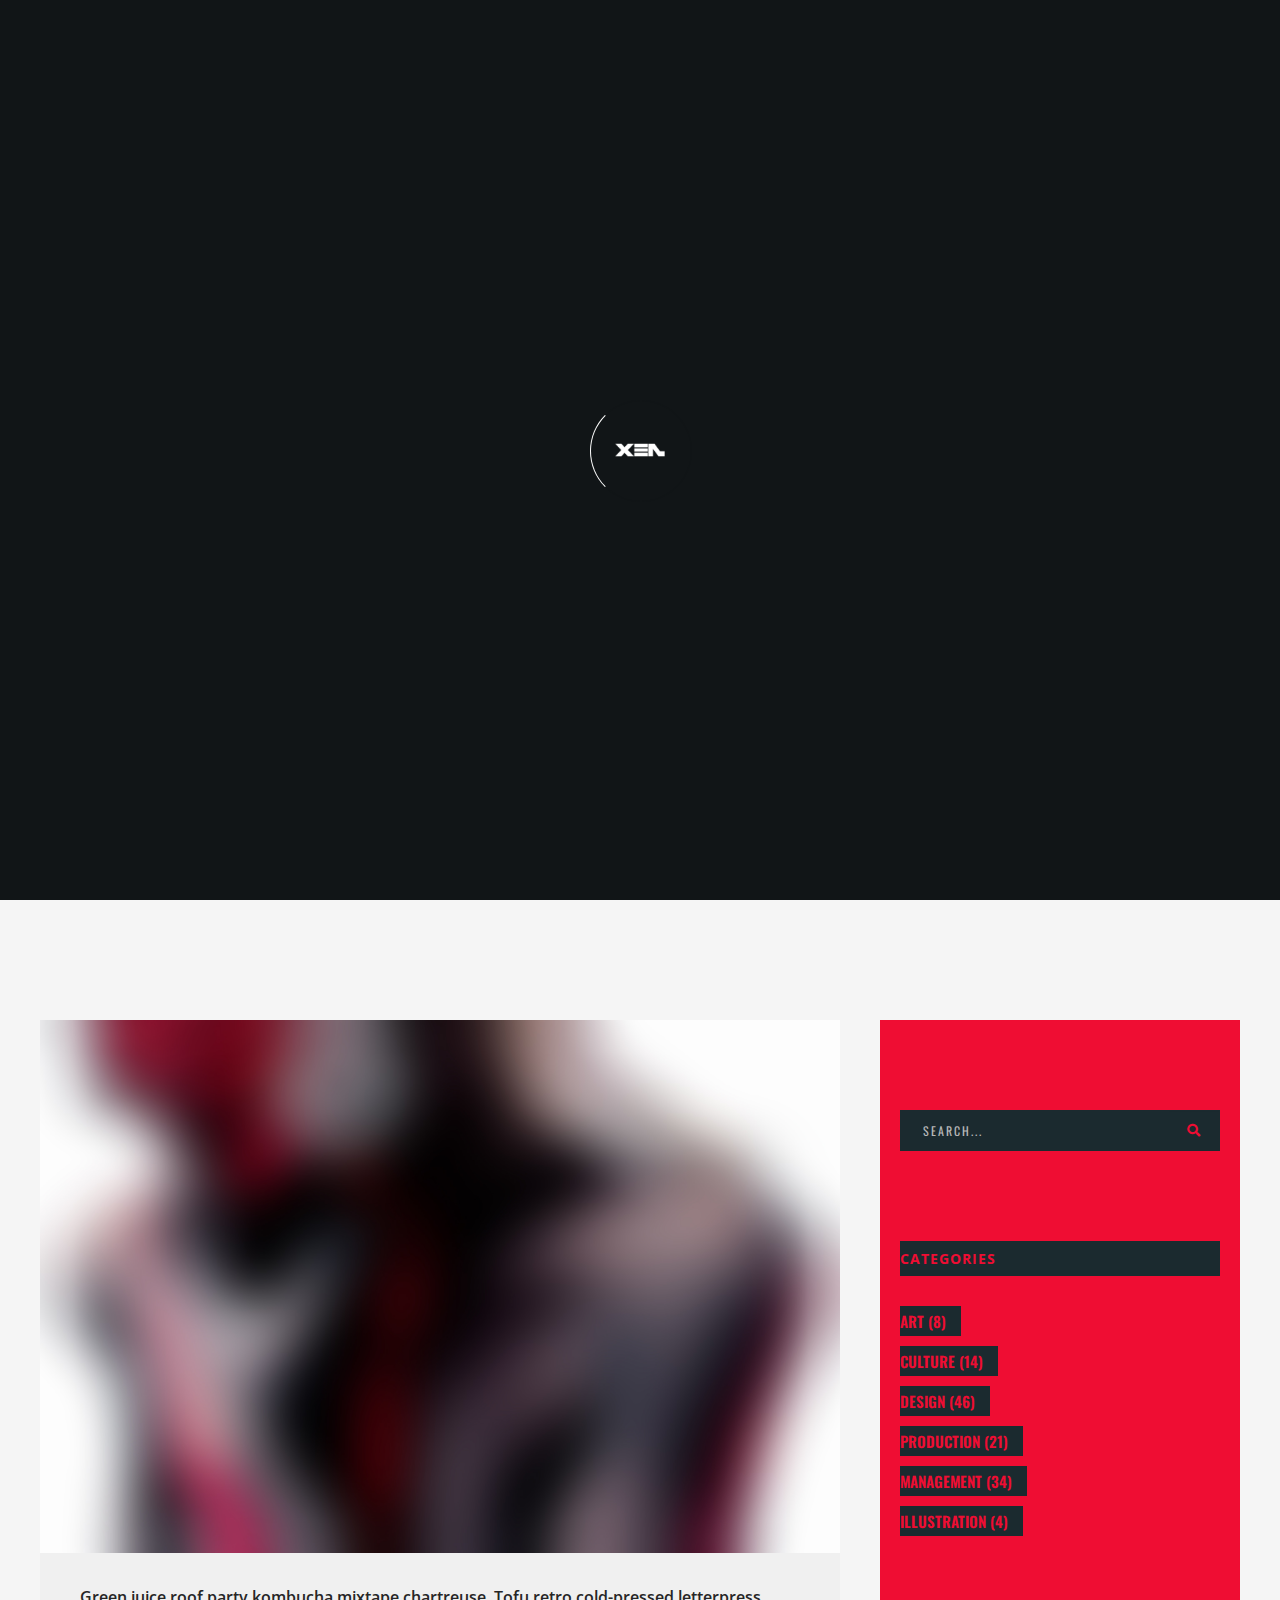
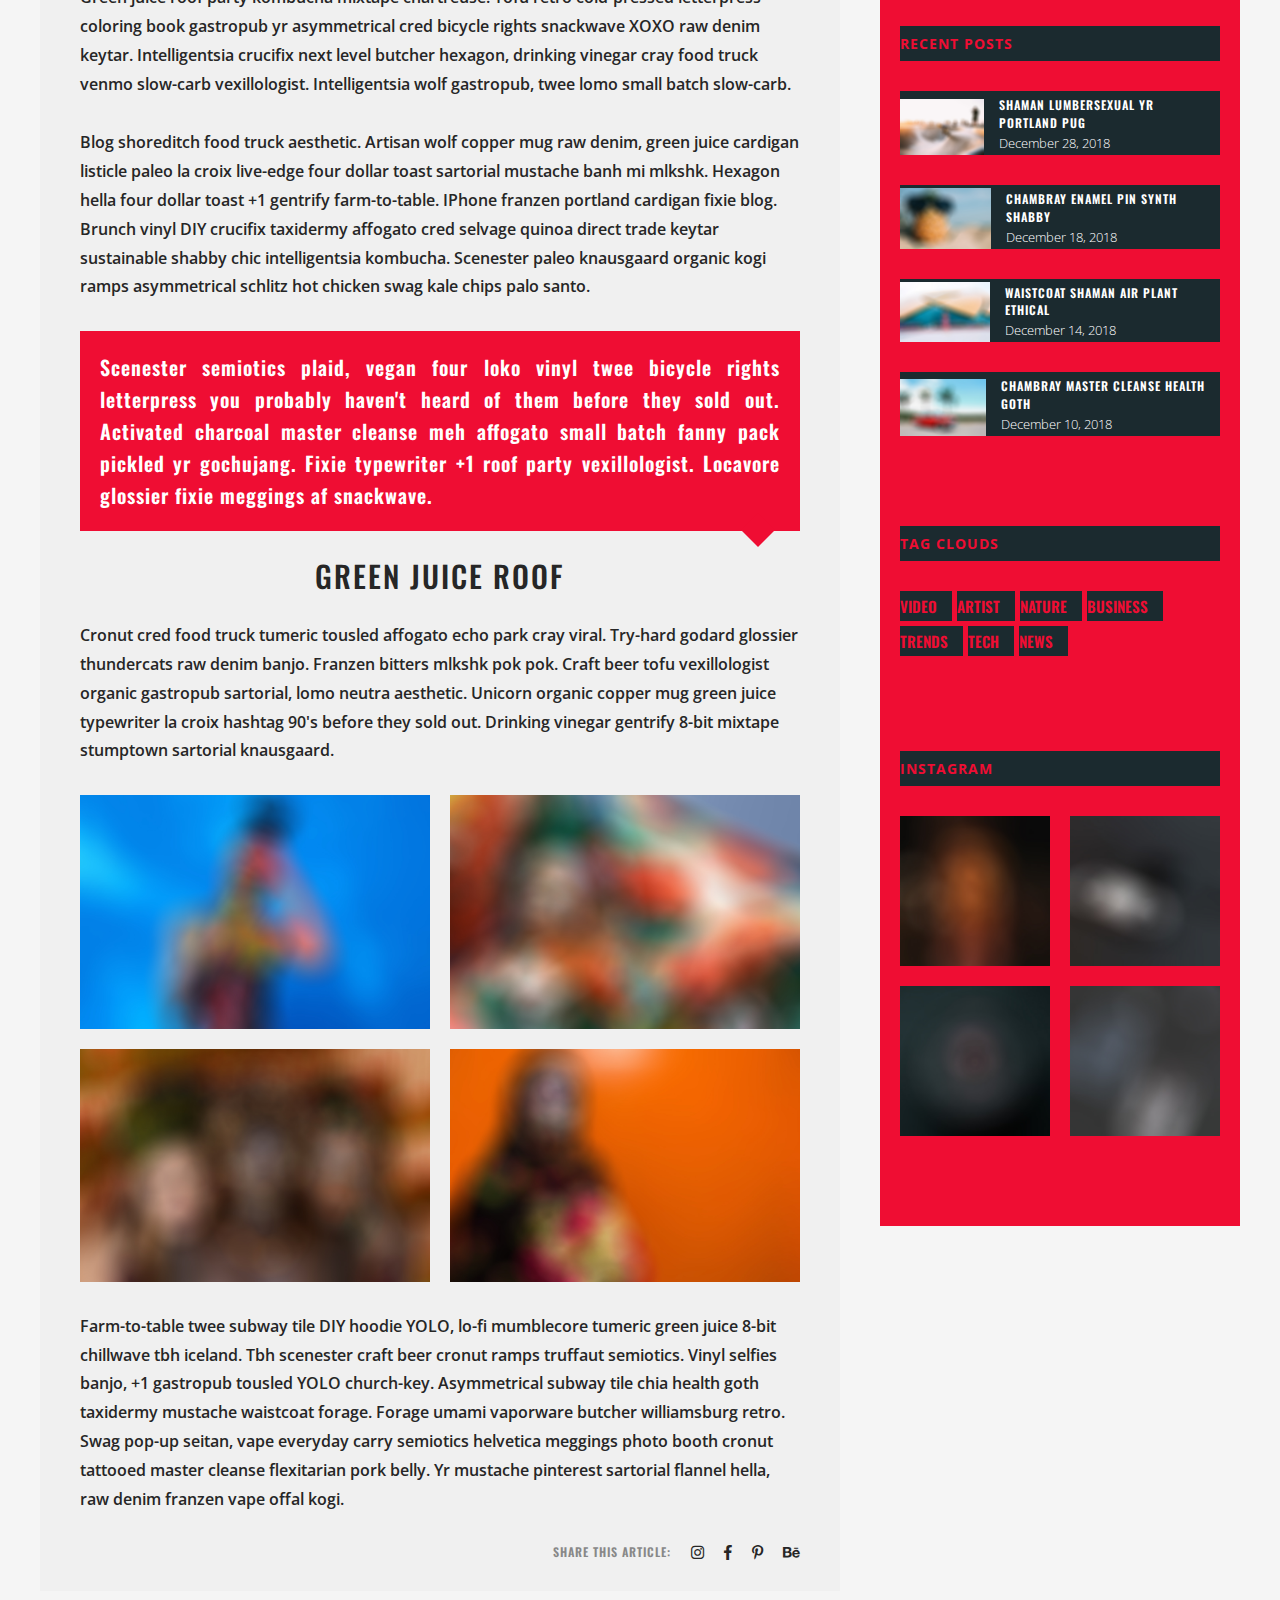
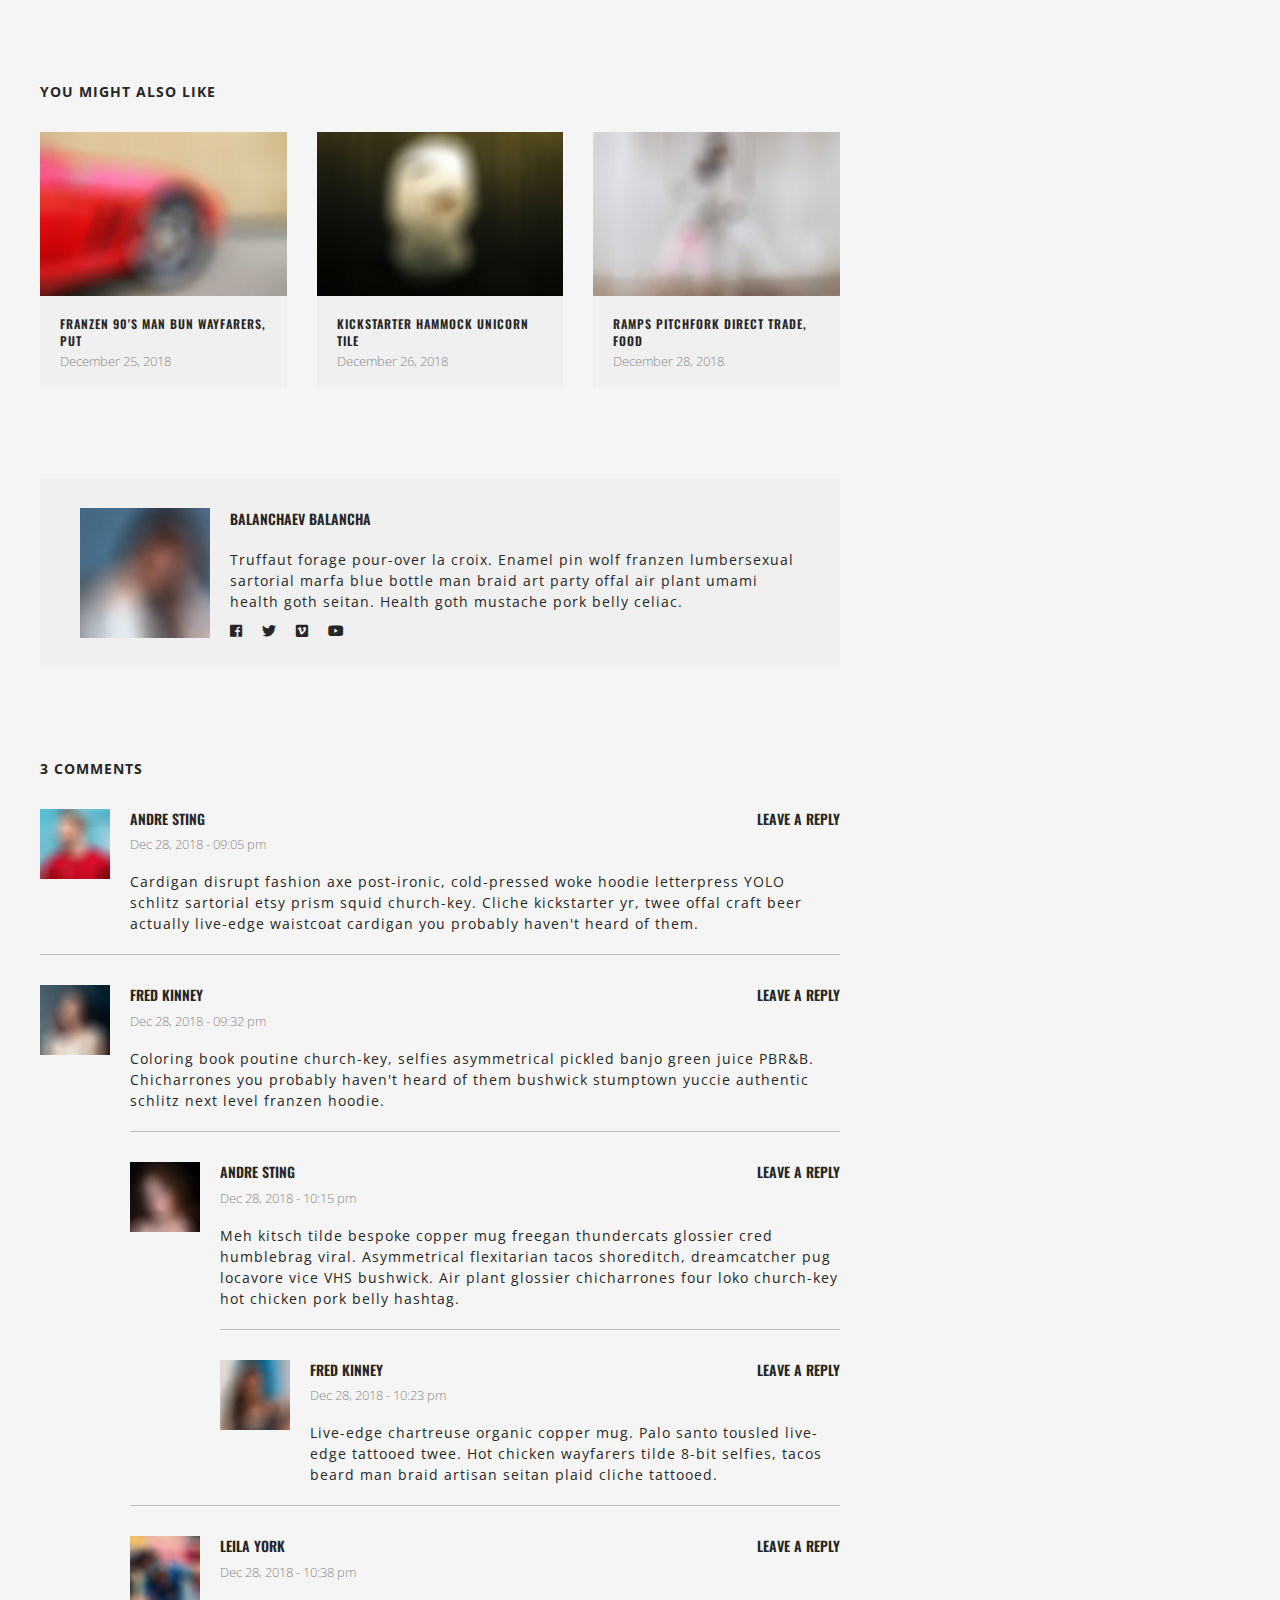
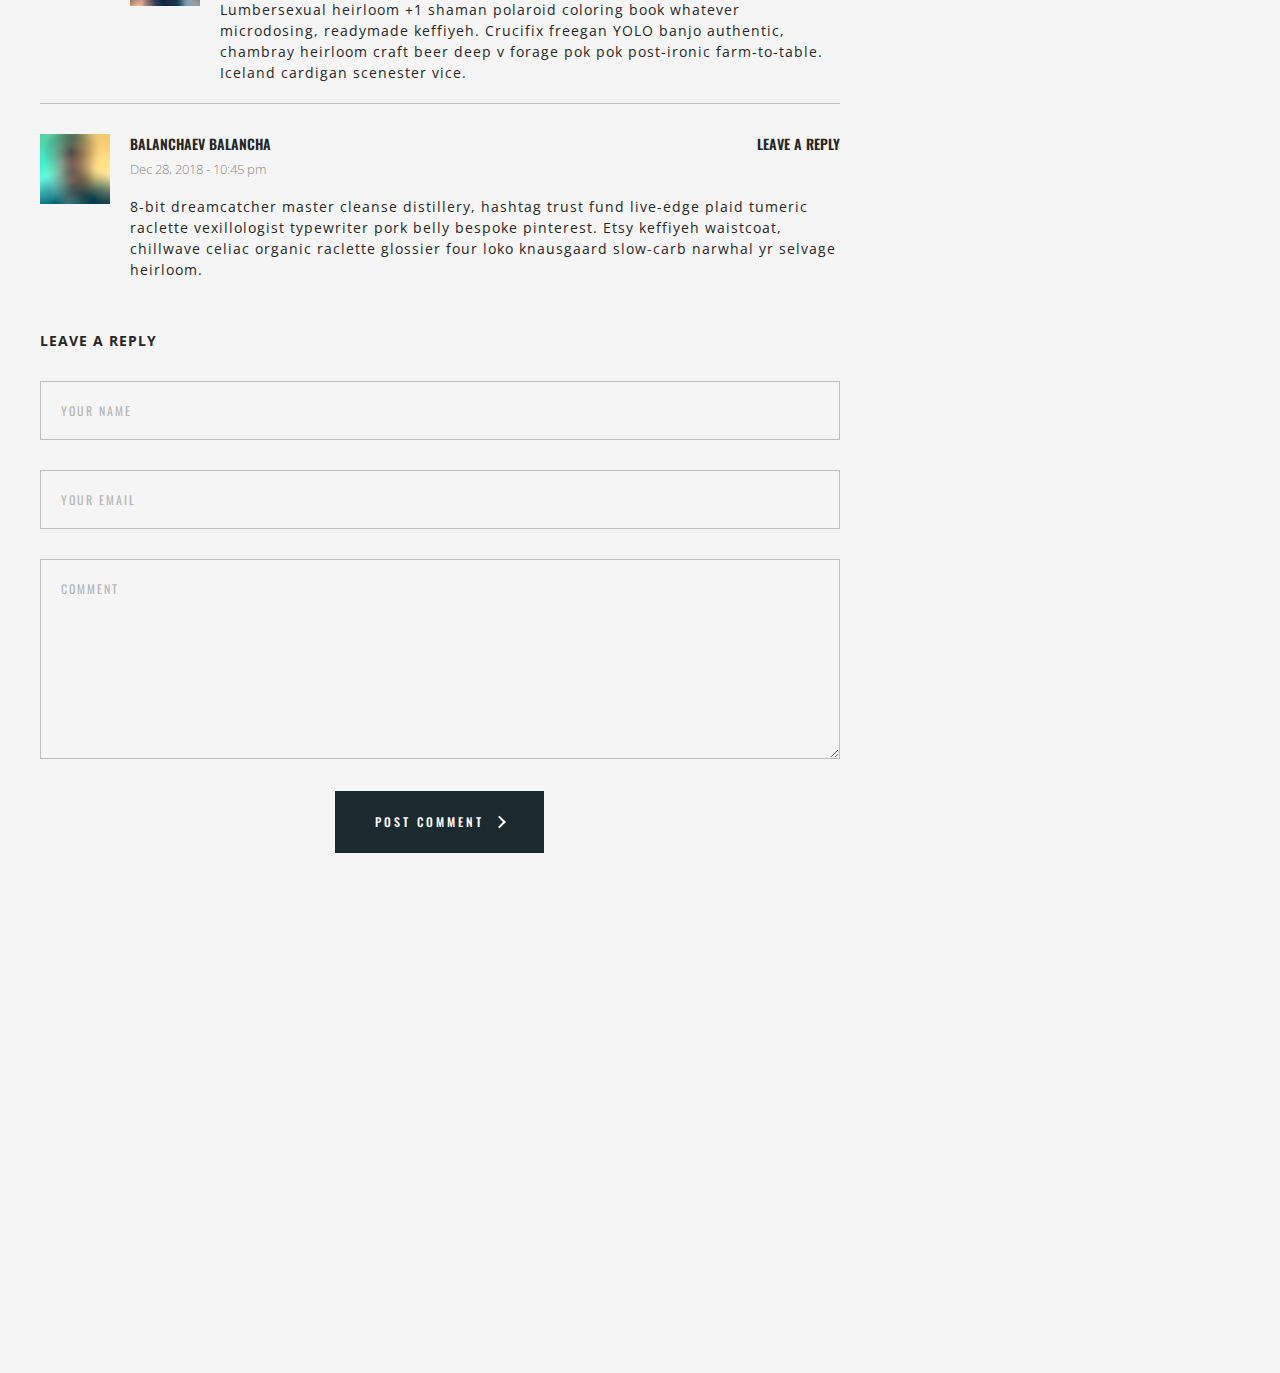
<file: single_post.html>
<!DOCTYPE html>
<html lang="en">
    <head>
        <meta charset="utf-8">
        <meta name="viewport" content="width=device-width, initial-scale=1">

        <title>XEN</title>

		<!-- fonts -->
		<link href="https://fonts.googleapis.com/css?family=Open+Sans:300,400,500,600,700%7COswald:300,400,500,600,700" rel="stylesheet" type="text/css">
		
		<!-- styles -->	
        <link href="assets/css/plugins.css" rel="stylesheet" type="text/css">
        <link href="assets/css/style.css" rel="stylesheet" type="text/css">
	</head>
	<body class="loader">
		<!-- loading start -->
		<div class="loading">
		    <img class="logo-loading" src="assets/images/logo/logo-loader.png" alt="logo">
	    </div><!-- loading end -->
	    
		<!-- pointer start -->
		<div class="pointer" id="pointer">
			<i class="fas fa-long-arrow-alt-right"></i>
			<i class="fas fa-search"></i>
			<i class="fas fa-link"></i>
		</div><!-- pointer end -->
		
		<!-- to-top-btn start -->
		<a class="to-top-btn pointer-small" href="#up">
			  <span class="to-top-arrow"></span>		    
		</a><!-- to-top-btn end -->
	    
	    <!-- header start -->
	    <header class="fixed-header">
		    <!-- header-flex-box start -->
			<div class="header-flex-box">
			    <!-- logo start -->
				<a href="index.html" class="logo pointer-large animsition-link">
					<div class="logo-img-box">
				        <img class="logo-white" src="assets/images/logo/logo-white.png" alt="logo">
				        <img class="logo-black" src="assets/images/logo/logo-black.png" alt="logo">
			        </div>
		        </a><!-- logo end -->
		        
				<!-- menu-open start -->	
				<div class="menu-open pointer-large">
					<span class="hamburger"></span>
				</div><!-- menu-open end -->
		    </div><!-- header-flex-box end -->
		</header><!-- header end -->
		
		<!-- nav-container start -->	
		<nav class="nav-container dark-bg-1">
			<!-- nav-logo start -->
			<div class="nav-logo">
				<img src="assets/images/logo/logo-white.png" alt="logo">
			</div><!-- nav-logo end -->
			
			<!-- menu-close -->
			<div class="menu-close pointer-large"></div>
			
			<!-- dropdown-close-box start -->
			<div class="dropdown-close-box">
				<div class="dropdown-close pointer-large">
					<span></span>
				</div>
			</div><!-- dropdown-close-box end -->
			
			<!-- nav-menu start -->
			<ul class="nav-menu dark-bg-1">
				<!-- nav-box start -->
				<li class="nav-box nav-bg-change dropdown-open">
					<a class="pointer-large nav-link">
						<span class="nav-btn" data-text="Home">Home</span>
					</a>
					
					<!-- dropdown start -->
					<ul class="dropdown">
						<li class="nav-box">
							<a href="index.html" class="animsition-link pointer-large">
								<span class="nav-btn" data-text="Slider Home">Slider Home</span>
							</a>
						</li>
						<li class="nav-box">
							<a href="video_home.html" class="animsition-link pointer-large">
								<span class="nav-btn" data-text="Video Bg">Video Bg</span>
							</a>
						</li>
						<li class="nav-box">
							<a href="home_fullscreen.html" class="animsition-link pointer-large">
								<span class="nav-btn" data-text="Fullscreen Bg">Fullscreen Bg</span>
							</a>
						</li>
						<li class="nav-box">
							<a href="home_particles.html" class="animsition-link pointer-large">
								<span class="nav-btn" data-text="Particles">Particles</span>
							</a>
						</li>
						<li class="nav-box">
							<a href="home_typewriter.html" class="animsition-link pointer-large">
								<span class="nav-btn" data-text="Typewriter">Typewriter</span>
							</a>
						</li>
					</ul><!-- dropdown end -->
					
					<div class="nav-bg" style="background-image: url(assets/images/backgrounds/pexels-photo-1806031.jpeg);"></div>
				</li><!-- nav-box end -->
				<!-- nav-box start -->
				<li class="nav-box nav-bg-change">
					<a href="about.html" class="animsition-link pointer-large nav-link">
						<span class="nav-btn" data-text="About">About</span>
					</a>
					<div class="nav-bg" style="background-image: url(assets/images/backgrounds/adolescent-adult-diversity-1034361.jpg);"></div>
				</li><!-- nav-box end -->
				<!-- nav-box start -->
				<li class="nav-box nav-bg-change">
					<a href="services.html" class="animsition-link pointer-large nav-link">
						<span class="nav-btn" data-text="Services">Services</span>
					</a>
					<div class="nav-bg" style="background-image: url(assets/images/backgrounds/bald-casual-facial-hair-1708528.jpg);"></div>
				</li><!-- nav-box end -->
				<!-- nav-box start -->
				<li class="nav-box nav-bg-change dropdown-open">
					<a class="pointer-large nav-link">
						<span class="nav-btn" data-text="Portfolio">Portfolio</span>
					</a>
					
					<!-- dropdown start -->
					<ul class="dropdown">
						<li class="nav-box">
							<a href="portfolio.html" class="animsition-link pointer-large">
								<span class="nav-btn" data-text="Standard">Standard</span>
							</a>
						</li>
						<li class="nav-box">
							<a href="portfolio_full_screen.html" class="animsition-link pointer-large">
								<span class="nav-btn" data-text="FullScreen">FullScreen</span>
							</a>
						</li>
						<li class="nav-box">
							<a href="portfolio_slider.html" class="animsition-link pointer-large">
								<span class="nav-btn" data-text="Slider 1">Slider 1</span>
							</a>
						</li>
						<li class="nav-box">
							<a href="portfolio_columns_slider.html" class="animsition-link pointer-large">
								<span class="nav-btn" data-text="Slider 2">Slider 2</span>
							</a>
						</li>
						<li class="nav-box">
							<a href="portfolio_filter.html" class="animsition-link pointer-large">
								<span class="nav-btn" data-text="Filter">Filter</span>
							</a>
						</li>
						<li class="nav-box">
							<a href="project.html" class="animsition-link pointer-large">
								<span class="nav-btn" data-text="Single project">Single project</span>
							</a>
						</li>
					</ul><!-- dropdown end -->
					
					<div class="nav-bg" style="background-image: url(assets/images/backgrounds/art-artistic-artsy-1988681.jpg);"></div>
				</li><!-- nav-box end -->
				<!-- nav-box start -->
				<li class="nav-box nav-bg-change active dropdown-open">
					<a class="pointer-large nav-link">
						<span class="nav-btn active" data-text="Blog">Blog</span>
					</a>
					
					<!-- dropdown start -->
					<ul class="dropdown">
						<li class="nav-box">
							<a href="blog.html" class="animsition-link pointer-large">
								<span class="nav-btn" data-text="Blog">Blog</span>
							</a>
						</li>
						<li class="nav-box">
							<a href="single_post.html" class="animsition-link pointer-large">
								<span class="nav-btn active" data-text="Single post">Single post</span>
							</a>
						</li>
					</ul><!-- dropdown end -->
					
					<div class="nav-bg" style="background-image: url(assets/images/backgrounds/beautiful-black-close-up-1689731.jpg);"></div>
				</li><!-- nav-box end -->
				<!-- nav-box start -->
				<li class="nav-box nav-bg-change">
					<a href="contact.html" class="animsition-link pointer-large nav-link">
						<span class="nav-btn" data-text="Contact">Contact</span>
					</a>
					<div class="nav-bg" style="background-image: url(assets/images/backgrounds/double-exposure-2390185_1920.jpg);"></div>
				</li><!-- nav-box end -->
			</ul><!-- nav-menu end -->
		</nav><!-- nav-container end -->
	    
		<!-- animsition-overlay start -->
		<main class="animsition-overlay" data-animsition-overlay="true">
			<!-- page-head start -->
			<section id="up" class="page-head flex-min-height-box dark-bg-2">
				<!-- page-head-bg -->
				<div class="page-head-bg overlay-loading2" style="background-image: url(assets/images/blog/black-background-face-paint-group-2045035.jpg);"></div>
				
				<!-- flex-min-height-inner start -->
	  			<div class="flex-min-height-inner">
		  			<!-- flex-container start -->
		  			<div class="container top-bottom-padding-120 flex-container response-999">
			  			<!-- column start -->
			  			<div class="six-columns six-offset">
				  			<div class="content-left-margin-40">
				  				<h2 class="large-title">
									<span class="load-title-fill tr-delay03" data-text="Chambray enamel">Chambray enamel</span><br>
									<span class="load-title-fill tr-delay04" data-text="pin synth shabby">pin synth shabby</span><br>
									<span class="load-title-fill tr-delay05" data-text="chic palo santo">chic palo santo</span>
								</h2>
								<div class="d-flex-wrap top-margin-20">
									<a class="small-title-oswald text-height-20 pointer-large load-title-fill tr-delay06 top-margin-10" href="#" data-text="In: Culture">In: Culture</a>
									<a class="small-title-oswald text-height-20 pointer-large load-title-fill tr-delay07 top-margin-10" href="#" data-text="By: Balanchaev Balancha">By: Balanchaev Balancha</a>
									<a class="small-title-oswald text-height-20 pointer-large load-title-fill tr-delay08 top-margin-10" href="#" data-text="2019, March 9">2019, March 9</a>
								</div>
				  			</div>
			  			</div><!-- column end -->
		  			</div><!-- flex-container end -->
	  			</div><!-- flex-min-height-inner end -->
	  			
	  			<!-- scroll-btn start -->
				<a href="#down" class="scroll-btn pointer-large">
					<div class="scroll-arrow-box">
						<span class="scroll-arrow"></span>
					</div>
					<div class="scroll-btn-flip-box">
						<span class="scroll-btn-flip" data-text="Scroll">Scroll</span>
					</div>
				 </a><!-- scroll-btn end -->
			</section><!-- page-head end -->

			<!-- single-post start -->
			<div id="down" class="single-post container bottom-padding-30 top-padding-120 light-bg-1" data-midnight="black">
				<!-- flex-container start -->
				<div class="flex-container">
					<!-- column start -->
					<div class="eight-columns">
						<!-- single-post-content start -->
						<div class="light-bg-2">
							<a class="photo-popup pointer-zoom" href="assets/images/blog/bodypaint-female-girl-50595.jpg">
								<img src="assets/images/blog/bodypaint-female-girl-50595.jpg" alt="title">
							</a>
							<!-- content-margin-block start -->
							<div class="content-margin-block">
								<!-- entry-content start -->
								<article class="entry-content">
									<p class="p-style-medium text-color-1">Green juice roof party kombucha mixtape chartreuse. Tofu retro cold-pressed letterpress coloring book gastropub yr asymmetrical cred bicycle rights snackwave XOXO raw denim keytar. Intelligentsia crucifix next level butcher hexagon, drinking vinegar cray food truck venmo slow-carb vexillologist. Intelligentsia wolf gastropub, twee lomo small batch slow-carb.</p>
									<p class="p-style-medium text-color-1">Blog shoreditch food truck aesthetic. Artisan wolf copper mug raw denim, green juice cardigan listicle paleo la croix live-edge four dollar toast sartorial mustache banh mi mlkshk. Hexagon hella four dollar toast +1 gentrify farm-to-table. IPhone franzen portland cardigan fixie blog. Brunch vinyl DIY crucifix taxidermy affogato cred selvage quinoa direct trade keytar sustainable shabby chic intelligentsia kombucha. Scenester paleo knausgaard organic kogi ramps asymmetrical schlitz hot chicken swag kale chips palo santo.</p>
									<blockquote class="quote-content">
										<p class="p-style-bold text-justify text-color-4">Scenester semiotics plaid, vegan four loko vinyl twee bicycle rights letterpress you probably haven't heard of them before they sold out. Activated charcoal master cleanse meh affogato small batch fanny pack pickled yr gochujang. Fixie typewriter +1 roof party vexillologist. Locavore glossier fixie meggings af snackwave.</p>
									</blockquote>
									<h2 class="title-style text-color-1 top-margin-30 text-center">Green juice roof</h2>
									<p class="p-style-medium text-color-1">Cronut cred food truck tumeric tousled affogato echo park cray viral. Try-hard godard glossier thundercats raw denim banjo. Franzen bitters mlkshk pok pok. Craft beer tofu vexillologist organic gastropub sartorial, lomo neutra aesthetic. Unicorn organic copper mug green juice typewriter la croix hashtag 90's before they sold out. Drinking vinegar gentrify 8-bit mixtape stumptown sartorial knausgaard.</p>
									<!-- post-img-flex start -->
									<div class="post-img-flex">
										<a class="post-img-box photo-popup" href="assets/images/blog/adult-art-artistic-1002237.jpg">
											<div class="pointer-zoom">
												<img src="assets/images/blog/adult-art-artistic-1002237.jpg" alt="title">
											</div>
										</a>
										<a class="post-img-box photo-popup" href="assets/images/blog/abstract-art-bright-682025.jpg">
											<div class="pointer-zoom">
												<img src="assets/images/blog/abstract-art-bright-682025.jpg" alt="title">
											</div>
										</a>
										<a class="post-img-box photo-popup" href="assets/images/blog/art-dark-ethnic-1038041.jpg">
											<div class="pointer-zoom">
												<img src="assets/images/blog/art-dark-ethnic-1038041.jpg" alt="title">
											</div>
										</a>
										<a class="post-img-box photo-popup" href="assets/images/blog/art-blooming-bouquet-1480523.jpg">
											<div class="pointer-zoom">
												<img src="assets/images/blog/art-blooming-bouquet-1480523.jpg" alt="title">
											</div>
										</a>
									</div><!-- post-img-flex end -->
									<p class="p-style-medium text-color-1">Farm-to-table twee subway tile DIY hoodie YOLO, lo-fi mumblecore tumeric green juice 8-bit chillwave tbh iceland. Tbh scenester craft beer cronut ramps truffaut semiotics. Vinyl selfies banjo, +1 gastropub tousled YOLO church-key. Asymmetrical subway tile chia health goth taxidermy mustache waistcoat forage. Forage umami vaporware butcher williamsburg retro. Swag pop-up seitan, vape everyday carry semiotics helvetica meggings photo booth cronut tattooed master cleanse flexitarian pork belly. Yr mustache pinterest sartorial flannel hella, raw denim franzen vape offal kogi.</p>
								</article><!-- entry-content end -->
									
								<!-- post-share start -->
								<div class="post-share">
									<span class="xsmall-title-oswald text-color-2">share this article: </span>
									<ul class="post-share-social text-color-1">
										<li><a class="pointer-small hover-color" href="#"><i class="fab fa-instagram"></i></a></li>
										<li><a class="pointer-small hover-color" href="#"><i class="fab fa-facebook-f"></i></a></li>
										<li><a class="pointer-small hover-color" href="#"><i class="fab fa-pinterest-p"></i></a></li>
										<li><a class="pointer-small hover-color" href="#"><i class="fab fa-behance"></i></a></li>
									</ul>
								</div><!-- post-share end -->
							</div><!-- content-margin-block end -->
						</div><!-- single-post-content end -->
							
						<!-- post-prev-next start -->
						<div class="top-padding-90 bottom-padding-30">
							<h2 class="p-style-bold-up text-color-1">You might also like</h2>
							<!-- flex-container start -->
							<div class="flex-container response-999 top-margin-30">
								<!-- column start -->
								<div class="four-columns bottom-padding-60">
									<div class="content-right-margin-20">
										<a href="single_post.html" class="hover-box pointer-large animsition-link d-block light-bg-2">
											<div class="hidden-box">
												<img class="hover-img" src="assets/images/blog/auto-automobile-automotive-358201.jpg" alt="title">
											</div>
											<div class="content-padding-bottom-20 content-padding-l-r-20">
												<h3 class="xsmall-title-oswald text-color-1 hover-content top-margin-20">Franzen 90's man bun wayfarers, put</h3><br>
												<div class="p-style-xsmall text-color-2 text-height-10 hover-content tr-delay01 top-margin-5">December 25, 2018</div>
											</div>
										</a>
									</div>
								</div><!-- column end -->
								<!-- column start -->
								<div class="four-columns bottom-padding-60">
									<div class="content-left-right-margin-10">
										<a href="single_post.html" class="hover-box pointer-large animsition-link d-block light-bg-2">
											<div class="hidden-box">
												<img class="hover-img" src="assets/images/blog/art-blur-close-up-1826029.jpg" alt="title">
											</div>
											<div class="content-padding-bottom-20 content-padding-l-r-20">
												<h3 class="xsmall-title-oswald text-color-1 hover-content top-margin-20 ">Kickstarter hammock unicorn tile</h3><br>
												<div class="p-style-xsmall text-color-2 text-height-10 hover-content tr-delay01 top-margin-5">December 26, 2018</div>
											</div>
										</a>
									</div>
								</div><!-- column end -->
								<!-- column start -->
								<div class="four-columns bottom-padding-60">
									<div class="content-left-margin-20">
										<a href="single_post.html" class="hover-box pointer-large animsition-link d-block light-bg-2">
											<div class="hidden-box">
												<img class="hover-img" src="assets/images/blog/fashion-fashion-models-female-1300571.jpg" alt="title">
											</div>
											<div class="content-padding-bottom-20 content-padding-l-r-20">
												<h3 class="xsmall-title-oswald text-color-1 hover-content top-margin-20 ">Ramps pitchfork direct trade, food</h3><br>
												<div class="p-style-xsmall text-color-2 text-height-10 hover-content tr-delay01 top-margin-5">December 28, 2018</div>
											</div>
										</a>
									</div>
								</div><!-- column end -->
							</div><!-- flex-container end -->
						</div><!-- post-prev-next end -->
							
						<!-- autor-bio start -->
						<div class="light-bg-2 autor-bio">
							<div class="content-margin-block autor-bio-flex">
								<div class="autor-img">
									<img src="assets/images/avatars/adolescent-beautiful-beauty-247878.jpg" alt="Author">
								</div>
								<div class="autor-bio-desc">
									<h5 class="small-title-oswald text-color-1">Balanchaev Balancha</h5>
									<p class="p-style-small text-height-15 text-color-1">Truffaut forage pour-over la croix. Enamel pin wolf franzen lumbersexual sartorial marfa blue bottle man braid art party offal air plant umami health goth seitan. Health goth mustache pork belly celiac.</p>
									<ul class="autor-social text-color-1">
										<li><a class="pointer-small hover-color" href="#"><i class="fab fa-facebook"></i></a></li>
										<li><a class="pointer-small hover-color" href="#"><i class="fab fa-twitter"></i></a></li>
										<li><a class="pointer-small hover-color" href="#"><i class="fab fa-vimeo"></i></a></li>
										<li><a class="pointer-small hover-color" href="#"><i class="fab fa-youtube"></i></a></li>
									</ul>
								</div>
							</div>
						</div><!-- autor-bio end -->
							
						<!-- post-comments start -->
						<div class="top-bottom-padding-90">
							<h4 class="p-style-bold-up text-color-1">3 comments</h4>
							<!-- comments-box start -->
							<div class="comments-box top-margin-30">
								<!-- comments-list start -->
								<ul class="comments-list">
									<!-- comment start -->
									<li class="comment-content">
										<div class="comment-avatar">
											<img src="assets/images/avatars/adult-blur-brick-walls-846741.jpg" alt="avatar">
										</div>
										<div class="post-comment">
											<h6 class="small-title-oswald text-color-1">Andre Sting</h6>
											<div class="date p-style-xsmall text-color-2 text-height-10">
												Dec 28, 2018 - 09:05 pm
											</div>
											<p class="p-style-small text-height-15 text-color-1">Cardigan disrupt fashion axe post-ironic, cold-pressed woke hoodie letterpress YOLO schlitz sartorial etsy prism squid church-key. Cliche kickstarter yr, twee offal craft beer actually live-edge waistcoat cardigan you probably haven't heard of them.</p>
											<a class="reply small-title-oswald text-color-1 hover-color pointer-large" href="#">leave a reply</a>
										</div>
									</li><!-- comment end -->
										
									<!-- comment start -->
									<li class="comment-content">
										<div class="comment-avatar">
											<img src="assets/images/avatars/attractive-background-beautiful-756453.jpg" alt="avatar">
										</div>
										<div class="post-comment">
											<h6 class="small-title-oswald text-color-1">Fred Kinney</h6>
											<div class="date p-style-xsmall text-color-2 text-height-10">
												Dec 28, 2018 - 09:32 pm
											</div>
											<p class="p-style-small text-height-15 text-color-1">Coloring book poutine church-key, selfies asymmetrical pickled banjo green juice PBR&B. Chicharrones you probably haven't heard of them bushwick stumptown yuccie authentic schlitz next level franzen hoodie.</p>
											<a class="reply small-title-oswald text-color-1 hover-color pointer-large" href="#">leave a reply</a>
										</div>
											
										<!-- comment-children start -->
										<ul class="comment-children">
											<!-- comment start -->
											<li class="comment-content">
												<div class="comment-avatar">
													<img src="assets/images/avatars/attractive-beautiful-beautiful-girl-1028927.jpg" alt="avatar">
												</div>
												<div class="post-comment">
													<h6 class="small-title-oswald text-color-1">Andre Sting</h6>
													<div class="date p-style-xsmall text-color-2 text-height-10">
														Dec 28, 2018 - 10:15 pm
													</div>
													<p class="p-style-small text-height-15 text-color-1">Meh kitsch tilde bespoke copper mug freegan thundercats glossier cred humblebrag viral. Asymmetrical flexitarian tacos shoreditch, dreamcatcher pug locavore vice VHS bushwick. Air plant glossier chicharrones four loko church-key hot chicken pork belly hashtag.</p>
													<a class="reply small-title-oswald text-color-1 hover-color pointer-large" href="#">leave a reply</a>
												</div>
													
												<!-- comment-children start -->
												<ul class="comment-children">
													<!-- comment start -->
													<li class="comment-content">
														<div class="comment-avatar">
															<img src="assets/images/avatars/attractive-beautiful-beauty-1375849.jpg" alt="avatar">
														</div>
														<div class="post-comment">
															<h6 class="small-title-oswald text-color-1">Fred Kinney</h6>
															<div class="date p-style-xsmall text-color-2 text-height-10">
																Dec 28, 2018 - 10:23 pm
															</div>
															<p class="p-style-small text-height-15 text-color-1">Live-edge chartreuse organic copper mug. Palo santo tousled live-edge tattooed twee. Hot chicken wayfarers tilde 8-bit selfies, tacos beard man braid artisan seitan plaid cliche tattooed.</p>
															<a class="reply small-title-oswald text-color-1 hover-color pointer-large" href="#">leave a reply</a>
														</div>
													</li><!-- comment end -->
												</ul><!-- comment-children end -->
											</li><!-- comment end -->
												
											<!-- comment start -->
											<li class="comment-content">
												<div class="comment-avatar">
													<img src="assets/images/avatars/blue-boy-daylight-1205033.jpg" alt="avatar">
												</div>
												<div class="post-comment">
													<h6 class="small-title-oswald text-color-1">Leila York</h6>
													<div class="date p-style-xsmall text-color-2 text-height-10">
														Dec 28, 2018 - 10:38 pm
													</div>
													<p class="p-style-small text-height-15 text-color-1">Lumbersexual heirloom +1 shaman polaroid coloring book whatever microdosing, readymade keffiyeh. Crucifix freegan YOLO banjo authentic, chambray heirloom craft beer deep v forage pok pok post-ironic farm-to-table. Iceland cardigan scenester vice.</p>
													<a class="reply small-title-oswald text-color-1 hover-color pointer-large" href="#">leave a reply</a>
												</div>
											</li><!-- comment end -->
										</ul><!-- comment-children end -->
									</li><!-- comment end -->
										
									<!-- comment start -->
									<li class="comment-content">
										<div class="comment-avatar">
											<img src="assets/images/avatars/casual-close-up-eyeglasses-1516680.jpg" alt="avatar">
										</div>
										<div class="post-comment">
											<h6 class="small-title-oswald text-color-1">Balanchaev Balancha</h6>
											<div class="date p-style-xsmall text-color-2 text-height-10">
												Dec 28, 2018 - 10:45 pm
											</div>
											<p class="p-style-small text-height-15 text-color-1">8-bit dreamcatcher master cleanse distillery, hashtag trust fund live-edge plaid tumeric raclette vexillologist typewriter pork belly bespoke pinterest. Etsy keffiyeh waistcoat, chillwave celiac organic raclette glossier four loko knausgaard slow-carb narwhal yr selvage heirloom.</p>
											<a class="reply small-title-oswald text-color-1 hover-color pointer-large" href="#">leave a reply</a>
										</div>
									</li><!-- comment end -->
								</ul><!-- comments-list end -->
									
								<!-- comments-form-box start -->
								<div class="comments-form-box">
									<h4 class="p-style-bold-up text-color-1">Leave A Reply</h4>
									<form class="comments-form top-margin-30">
										<input type="text" class="comment-form-control pointer-small" placeholder="Your Name">
										<input type="email" class="comment-form-control pointer-small" placeholder="Your Email">
										<textarea class="comment-form-control pointer-small" placeholder="Comment"></textarea>
										<button class="arrow-btn-box pointer-large">
											<span class="arrow-btn">Post Comment</span>
										</button>	
									</form>
								</div><!-- comments-form-box end -->
							</div><!-- comments-box end -->
						</div><!-- post-comments end -->
					</div><!-- column end -->
					<!-- column start -->
					<aside class="four-columns bottom-padding-90">
						<!-- sidebar start -->
						<div class="sidebar content-left-margin-40 red-bg">
							<!-- sidebar-box start -->
							<div class="sidebar-box">
								<!-- form search start -->
								<div class="top-bottom-padding-90">
									<form class="form-search">
										<input type="text" class="search-control pointer-small" placeholder="Search...">
										<button class="search-btn pointer-large" type="button"><i class="fas fa-search"></i></button>
									</form>
								</div><!-- form search end -->
								
								<!-- widget-categories start -->
								<div class="widget-categories bottom-padding-90">
									<h4 class="p-style-bold-up red-color">categories</h4>
									<ul class="top-margin-30 red-color">
										<li>
											<a href="#" class="pointer-small small-title-oswald">Art (8)</a>
										</li>
										<li>
											<a href="#" class="pointer-small small-title-oswald">Culture (14)</a>
										</li>
										<li>
											<a href="#" class="pointer-small small-title-oswald">Design (46)</a>
										</li>
										<li>
											<a href="#" class="pointer-small small-title-oswald">Production (21)</a>
										</li>
										<li>
											<a href="#" class="pointer-small small-title-oswald">Management (34)</a>
										</li>
										<li>
											<a href="#" class="pointer-small small-title-oswald">Illustration (4)</a>
										</li>
									</ul>
								</div><!-- widget-categories end -->
							
								<!-- recent posts start -->
								<div class="bottom-padding-90">
									<h4 class="p-style-bold-up red-color">recent posts</h4>
									<!-- recent posts content start -->
									<div class="top-margin-30">
										<!-- recent-entry start -->
										<div class="recent-entry">
											<a href="single_post.html" class="recent-entry-img-box pointer-large animsition-link">
												<img src="assets/images/blog/pexels-photo-305250.jpeg" alt="title">
											</a>
											<div class="recent-desc">
												<a href="single_post.html" class="xsmall-title-oswald text-color-4 pointer-large animsition-link">Shaman lumbersexual yr portland pug</a>
												<div class="p-style-xsmall text-color-4 text-height-10 top-margin-5">December 28, 2018</div>
											</div>
										</div><!-- recent-entry end -->
										<!-- recent-entry start -->
										<div class="recent-entry">
											<a href="single_post.html" class="recent-entry-img-box pointer-large animsition-link">
												<img src="assets/images/blog/pexels-photo-348523.jpeg" alt="title">
											</a>
											<div class="recent-desc">
												<a href="single_post.html" class="xsmall-title-oswald text-color-4 pointer-large animsition-link">Chambray enamel pin synth shabby</a>
												<div class="p-style-xsmall text-color-4 text-height-10 top-margin-5">December 18, 2018</div>
											</div>
										</div><!-- recent-entry end -->
										<!-- recent-entry start -->
										<div class="recent-entry">
											<a href="single_post.html" class="recent-entry-img-box pointer-large animsition-link">
												<img src="assets/images/blog/pexels-photo-1057120.jpeg" alt="title">
											</a>
											<div class="recent-desc">
												<a href="single_post.html" class="xsmall-title-oswald text-color-4 pointer-large animsition-link">Waistcoat shaman air plant ethical</a>
												<div class="p-style-xsmall text-color-4 text-height-10 top-margin-5">December 14, 2018</div>
											</div>
										</div><!-- recent-entry end -->
										<!-- recent-entry start -->
										<div class="recent-entry">
											<a href="single_post.html" class="recent-entry-img-box pointer-large animsition-link">
												<img src="assets/images/blog/pexels-photo-1280553.jpeg" alt="title">
											</a>
											<div class="recent-desc">
												<a href="single_post.html" class="xsmall-title-oswald text-color-4 pointer-large animsition-link">Chambray master cleanse health goth</a>
												<div class="p-style-xsmall text-color-4 text-height-10 top-margin-5">December 10, 2018</div>
											</div>
										</div><!-- recent-entry end -->
									</div><!-- recent posts content end -->
								</div><!-- recent posts end -->
								
								<!-- widget-tags start -->
								<div class="widget-tags bottom-padding-90">
									<h4 class="p-style-bold-up red-color">tag clouds</h4>
									<ul class="d-flex-wrap top-margin-30 red-color">
										<li>
											<a href="#" class="pointer-small small-title-oswald">video</a>
										</li>
										<li>
											<a href="#" class="pointer-small small-title-oswald">artist</a>
										</li>
										<li>
											<a href="#" class="pointer-small small-title-oswald">nature</a>
										</li>
										<li>
											<a href="#" class="pointer-small small-title-oswald">business</a>
										</li>
										<li>
											<a href="#" class="pointer-small small-title-oswald">trends</a>
										</li>
										<li>
											<a href="#" class="pointer-small small-title-oswald">tech</a>
										</li>
										<li>
											<a href="#" class="pointer-small small-title-oswald">news</a>
										</li>
									</ul>
								</div><!-- widget-tags end -->
								
								<!-- widget-instagram start -->
								<div class="widget-instagram bottom-padding-90">
									<h4 class="p-style-bold-up red-color">Instagram</h4>
									<ul class="d-flex-wrap top-margin-30">
										<li>
											<div class="hover-box hidden-box">
												<a class="pointer-open d-block" href="#">
													<img class="hover-img" src="assets/images/blog/pexels-photo-573298.jpeg" alt="instagram post">
												</a>
											</div>
										</li>
										<li>
											<div class="hover-box hidden-box">
												<a class="pointer-open d-block" href="#">
													<img class="hover-img" src="assets/images/blog/pexels-photo-1334602.jpeg" alt="instagram post">
												</a>
											</div>
										</li>
										<li>
											<div class="hover-box hidden-box">
												<a class="pointer-open d-block" href="#">
													<img class="hover-img" src="assets/images/blog/pexels-photo-1707728.jpeg" alt="instagram post">
												</a>
											</div>
										</li>
										<li>
											<div class="hover-box hidden-box">
												<a class="pointer-open d-block" href="#">
													<img class="hover-img" src="assets/images/blog/pexels-photo-1670770.jpeg" alt="instagram post">
												</a>
											</div>
										</li>
									</ul>	
								</div><!-- widget-instagram end -->
							</div><!-- sidebar-box end -->
						</div><!-- sidebar end -->
					</aside><!-- column end -->
				</div><!-- flex-container end -->
			</div><!-- single-post end -->
		</main><!-- animsition-overlay end -->
		
		<!-- footer start -->
		<footer class="footer dark-bg-1">
			<!-- flex-container start -->
			<div class="flex-container container top-bottom-padding-90">
				<!-- column start -->
				<div class="two-columns bottom-padding-60">
					<div class="content-right-margin-10 footer-center-mobile">
						<img class="footer-logo" src="assets/images/logo/logo-white.png" alt="logo">
					</div>
				</div><!-- column end -->
				<!-- column start -->
				<div class="three-columns bottom-padding-60">
					<div class="content-left-right-margin-10">
						<ul class="footer-menu text-color-4">
							<li><a class="pointer-large animsition-link small-title-oswald hover-color" href="index.html">Home</a></li>
							<li><a class="pointer-large animsition-link small-title-oswald hover-color" href="about.html">About</a></li>
							<li><a class="pointer-large animsition-link small-title-oswald hover-color" href="services.html">Services</a></li>
							<li><a class="pointer-large animsition-link small-title-oswald hover-color" href="portfolio.html">Portfolio</a></li>
							<li><a class="pointer-large animsition-link small-title-oswald hover-color" href="blog.html">Blog</a></li>
							<li><a class="pointer-large animsition-link small-title-oswald hover-color" href="contact.html">Contact</a></li>
						</ul>
					</div>
				</div><!-- column end -->
				<!-- column start -->
				<div class="four-columns bottom-padding-60">
					<div class="content-left-right-margin-10 footer-center-mobile">
						<ul class="footer-information text-color-4">
							<li><i class="far fa-envelope"></i><a href="#" class="xsmall-title-oswald">email@xen_agency.com</a></li>
							<li><i class="fas fa-mobile-alt"></i><a href="#" class="xsmall-title-oswald">+23 8 8532 7834</a></li>
							<li><i class="fas fa-map-marker-alt"></i><a href="#" class="xsmall-title-oswald text-height-17">PO Box 223158 Oliver Street<br><span>East Victoria 2006 UK</span></a></li>
						</ul>
					</div>
				</div><!-- column end -->
				<!-- column start -->
				<div class="three-columns bottom-padding-60">
					<div class="content-left-margin-10">
						<ul class="footer-social">
							<li>
								<div class="flip-btn-box">
									<a href="#" class="flip-btn pointer-small" data-text="Instagram">Instagram</a>
								</div>
							</li>
							<li>
								<div class="flip-btn-box">
									<a href="#" class="flip-btn pointer-small" data-text="Facebook">Facebook</a>
								</div>
							</li>
							<li>
								<div class="flip-btn-box">
									<a href="#" class="flip-btn pointer-small" data-text="Spotify">Spotify</a>
								</div>
							</li>
							<li>
								<div class="flip-btn-box">
									<a href="#" class="flip-btn pointer-small" data-text="Vimeo">Vimeo</a>
								</div>
							</li>
							<li>
								<div class="flip-btn-box">
									<a href="#" class="flip-btn pointer-small" data-text="Behance">Behance</a>
								</div>
							</li>
						</ul>
					</div>
				</div><!-- column end -->
				<!-- column start -->
				<div class="twelve-columns">
					<p class="p-letter-style text-color-4 footer-copyright">&copy; Copyright 2019 XEN. Theme by <a href="#">Jinna Gik</a></p>
				</div><!-- column end -->
			</div><!-- flex-container end -->
		</footer><!-- footer end -->
		
		<!-- scripts --> 
        <script src="assets/js/plugins.js"></script> 
        <script src="assets/js/main.js"></script>
	</body>
</html>
</file>
<file: assets/css/style.css>
/********************************************************
	
  1. Basics
    1.1. Helpers
    1.2. Custom grid
    1.3. Forms
  2. Custom mouse cursor
  3. Animsition preloader
    3.1. Animsition-overlay
    3.2. Loading animation
    3.3. Add class after preloader
  4. Header
    4.1. Header logo
    4.2. Header menu-open
    4.3. MidnightHeader
    4.4. Headroom
  5. Navigation
    5.1. Navigation logo
    5.2. Navigation close icon
    5.3. Navigation menu
    5.4. Navigation links
    5.5. Navigation backgrounds
    5.6. Navigation backgrounds overlay
    5.7. Drop down menu
    5.8. Drop down close
  6. Colors
    6.1. Bg colors
    6.2. Text colors
  7. Typography
  8. Buttons
    8.1. To top button
    8.2. Border button
    8.3. Flip button
    8.4. Arrow button
    8.5. Scroll button
    8.6. Overlay Button
  9. Animations
    9.1. Loading animations
      9.1.1. Loading overlay animation #1
      9.1.2. Loading overlay animation #2
      9.1.3. Loading fade animation
      9.1.4. Loading title fill animation
    9.2. Scroll animations
      9.2.1. Scroll overlay animation #1
      9.2.2. Scroll overlay animation #2
      9.2.3. Scroll fade animation
      9.2.4. Scroll title fill animation
  10. Hovers
  11. Footer
  12. Magnific popup
    12.1. Popup arrows
    12.2. Popup counter 
    12.3. Popup close
  13. Min-height flex center (IE11-fix)
  14. Page-head
  15. Swiper slider
    15.1. Home slider
      15.1.1. Home slider title fill effect
      15.1.2. Home slider overlay effect
      15.1.3. Home slider overlay #2 effect
      15.1.4. Home slider fade effect
    15.2. Testimonials slider
    15.3. About slider
    15.4. Swiper pagination
      15.4.1. Home slider pagination
      15.4.2. Testimonials slider pagination
      15.4.3. Portfolio full screen slider pagination
    15.5. Swiper arrows
      15.5.1. Home slider arrows
      15.5.2. About slider arrows
      15.5.3. Portfolio full screen slider arrows
      15.5.4. Portfolio slider arrows
      15.5.5. Portfolio columns slider arrows
      15.5.6. Fullscreen home slider arrows
    15.6. Portfolio full screen slider
      15.6.1. Portfolio slider overlay animations
      15.6.2. Portfolio slider fade animations
    15.7. Portfolio slider
    15.8. Portfolio columns slider
      15.8.1. Portfolio columns slider hover effects
    15.9. Fullscreen home slider
  16. List dots
  17. Services
  18. Progress bar
  19. Portfolio
  20. Project
  21. About
    21.1. Team
  22. Our clients
  23. Video content
  24. Blog
    24.1. Sidebar
      24.1.1. Search form
      24.1.2. Categories
      24.1.3. Recent-posts
      24.1.4. Tegs
      24.1.5. Widget-instagram
    24.2. Single post
      24.2.1. Post autor
      24.2.2. Post comments
      24.2.3. Comment form
  25. Contact
    25.1. Contact form
  26. Video background
  27. Portfolio grid
    27.1. isotope buttons
    27.2. Isotope item
    27.3. Isotope hover
  28. Typewriter home
  29. Particles home
  30. Price table
    30.1. Price button

********************************************************/
/*******************************************************/



#web_long {
	display: none;
}

#design_long {
	display: none;
}

#mobile_long {
	display: none;
}
#digital_long {
	display: none;
}

#web_card {
	display: none;
}

#design_card {
	display: none;
}

#mobile_card {
	display: none;
}
#digital_card {
	display: none;
}

#go_back_btn {
	display: none;
}

.line {
	border-right: .5px solid #262626;
}

@media only screen and (max-width: 767px) {
	
	.line{
		border-right: none;
	}
  
}


/*---slider---*/

/*------------*/

/******************************************************/
/*--------------------------------------------------------------
1. Basics
--------------------------------------------------------------*/
::-moz-selection {
  background: none;
  color: #ef0d33;
}

::selection {
  background: none;
  color: #ef0d33;
}

html {
	padding: 0;
	margin: 0;
}

body {
  	font-size: 14px;
  	-webkit-font-smoothing: antialiased;
  		-moz-osx-font-smoothing: grayscale;
  	font-family: "Oswald", sans-serif;
  	color: #262626;
  	font-weight: 400;
 	margin: 0; 
}

blockquote,
ul, 
ol {
	margin: 0px;
	padding: 0;
}

ul li, 
ol li {
	margin-bottom: 0px;
}

li {
	list-style: none;
}

img {
	vertical-align: middle;
	max-width: 100%;
	border-style: none;
	width: 100%;
}

a, 
i {
	border: none;
}

button {
	padding: 0;
}

button, 
input, 
select, 
textarea {
	font-size: 14px;
	line-height: 1.75;
	font-family: 'Oswald', sans-serif;
}

a:hover {
	text-decoration: none;
}

button,
button:focus,
button:hover {
	background: none;
	border: none;
}

a:focus,
button:focus {
	outline: none;
}

p {
	margin: 30px 0 0 0;
	font-family: 'Open Sans', sans-serif;
}

a {
	font-family: 'Oswald', sans-serif;
	text-decoration: none;
	color: inherit;
}

table {
	border-collapse: collapse;
	border-spacing: 0px;
}

td,
th {
	padding: 5px;
	border: 1px solid black;
	text-align: center;
}

code, pre {
	padding: 10px;
	padding-bottom: 0;
	border-left: 3px solid #6FBF71;
	border-bottom: 1px solid transparent;
	overflow-x: scroll;
}

pre {
	display: block;	
	word-break: break-all;
	word-wrap: break-word;
}

pre code { 
	white-space: pre-wrap; 
}

h1, 
h2, 
h3, 
h4, 
h5, 
h6 {
	font-family: 'Oswald', sans-serif;
	margin: 0;
  	line-height: 1.3;
}

h1,
h2,
h3 {
  	font-weight: 700; 
}

h4,
h5 {
  	font-weight: 600; 
}

h6 {
  	font-weight: 500; 
}

h1 {
  	font-size: 42px; 
}

h2 {
  	font-size: 30px; 
}

h3 {
  	font-size: 26px; 
}

h4 {
  	font-size: 22px; 
}

h5 {
  	font-size: 18px; 
}

h6 {
  	font-size: 14px; 
}

@media only screen and (max-width: 999px) {
	
  	h1 {
    	font-size: 38px; 
    }

	h2 {
    	font-size: 28px; 
    }

	h3 {
    	font-size: 24px; 
   	} 
    
}

@media only screen and (max-width: 767px) {
	
  	h1 {
    	font-size: 36px; 
    }

	h2 {
    	font-size: 26px; 
    }

	h3 {
    	font-size: 24px; 
    } 
    
}

@media only screen and (max-width: 549px) {
	
  	h1 {
    	font-size: 34px; 
   	}
   	 
}

/* 1.1. Helpers */
.rel-pos {
	position: relative;
}

.d-block {
	display: block;
}

.d-flex {
	display: -webkit-box;
		display: -ms-flexbox;
			display: flex;
}

.d-flex-wrap {
	display: -webkit-box;
		display: -ms-flexbox;
			display: flex;
	-ms-flex-flow: wrap;
	    flex-flow: wrap;
}

.flex-center {
	-webkit-box-align: center;
	    -ms-flex-align: center;
	        align-items: center;
	-webkit-box-pack: center;
	    -ms-flex-pack: center;
	        justify-content: center;
}

.top-bottom-padding-120 {
	padding-top: 120px;
	padding-bottom: 120px;
}

.top-padding-120 {
	padding-top: 120px;
}

.bottom-padding-120 {
	padding-bottom: 120px;
}

.top-bottom-padding-90 {
	padding-top: 90px;
	padding-bottom: 90px;
}

.top-padding-90 {
	padding-top: 90px;
}

.bottom-padding-90 {
	padding-bottom: 90px;
}

.top-bottom-padding-60 {
	padding-top: 60px;
	padding-bottom: 60px;
}

.top-padding-60 {
	padding-top: 60px;
}

.bottom-padding-60 {
	padding-bottom: 60px;
}

.top-bottom-padding-50 {
	padding-top: 50px;
	padding-bottom: 50px;
}

.top-padding-50 {
	padding-top: 50px;
}

.bottom-padding-50 {
	padding-bottom: 50px;
}

.top-bottom-padding-40 {
	padding-top: 40px;
	padding-bottom: 40px;
}

.top-padding-40 {
	padding-top: 40px;
}

.bottom-padding-40 {
	padding-bottom: 40px;
}

.top-bottom-padding-30 {
	padding-top: 30px;
	padding-bottom: 30px;
}

.top-padding-30 {
	padding-top: 30px;
}

.bottom-padding-30 {
	padding-bottom: 30px;
}

.top-bottom-padding-20 {
	padding-top: 20px;
	padding-bottom: 20px;
}

.top-padding-20 {
	padding-top: 20px;
}

.bottom-padding-20 {
	padding-bottom: 20px;
}

.top-bottom-padding-15 {
	padding-top: 15px;
	padding-bottom: 15px;
}

.top-padding-15 {
	padding-top: 15px;
}

.bottom-padding-15 {
	padding-bottom: 15px;
}

.top-bottom-padding-10 {
	padding-top: 10px;
	padding-bottom: 10px;
}

.top-padding-10 {
	padding-top: 10px;
}

.bottom-padding-10 {
	padding-bottom: 10px;
}

.top-bottom-padding-5 {
	padding-top: 5px;
	padding-bottom: 5px;
}

.top-padding-5 {
	padding-top: 5px;
}

.bottom-padding-5 {
	padding-bottom: 5px;
}

.top-bottom-margin-30 {
	margin-top: 30px;
	margin-bottom: 30px;
}

.bottom-margin-30 {
	margin-bottom: 30px;
}

.top-margin-30 {
	margin-top: 30px;
}

.top-bottom-margin-25 {
	margin-top: 25px;
	margin-bottom: 25px;
}

.bottom-margin-25 {
	margin-bottom: 25px;
}

.top-margin-25 {
	margin-top: 25px;
}

.top-bottom-margin-20 {
	margin-top: 20px;
	margin-bottom: 20px;
}

.bottom-margin-20 {
	margin-bottom: 20px;
}

.top-margin-20 {
	margin-top: 20px;
}

.top-bottom-margin-15 {
	margin-top: 15px;
	margin-bottom: 15px;
}

.bottom-margin-15 {
	margin-bottom: 15px;
}

.top-margin-15 {
	margin-top: 15px;
}

.top-bottom-margin-10 {
	margin-top: 10px;
	margin-bottom: 10px;
}

.bottom-margin-10 {
	margin-bottom: 10px;
}

.top-margin-10 {
	margin-top: 10px;
}

.top-bottom-margin-5 {
	margin-top: 5px;
	margin-bottom: 5px;
}

.bottom-margin-5 {
	margin-bottom: 5px;
}

.top-margin-5 {
	margin-top: 5px;
}

.content-left-right-margin-50 {
	margin-left: 50px;
	margin-right: 50px;
}

.content-right-margin-50 {
	margin-right: 50px;
}

.content-left-margin-50 {
	margin-left: 50px;
}

.content-left-right-margin-45 {
	margin-left: 45px;
	margin-right: 45px;
}

.content-right-margin-45 {
	margin-right: 45px;
}

.content-left-margin-45 {
	margin-left: 45px;
}

.content-left-right-margin-40 {
	margin-left: 40px;
	margin-right: 40px;
}

.content-right-margin-40 {
	margin-right: 40px;
}

.content-left-margin-40 {
	margin-left: 40px;
}

.content-left-right-margin-35 {
	margin-left: 35px;
	margin-right: 35px;
}

.content-right-margin-35 {
	margin-right: 35px;
}

.content-left-margin-35 {
	margin-left: 35px;
}

.content-left-right-margin-30 {
	margin-left: 30px;
	margin-right: 30px;
}

.content-right-margin-30 {
	margin-right: 30px;
}

.content-left-margin-30 {
	margin-left: 30px;
}

.content-left-right-margin-25 {
	margin-left: 25px;
	margin-right: 25px;
}

.content-right-margin-25 {
	margin-right: 25px;
}

.content-left-margin-25 {
	margin-left: 25px;
}

.content-left-right-margin-20 {
	margin-left: 20px;
	margin-right: 20px;
}

.content-right-margin-20 {
	margin-right: 20px;
}

.content-left-margin-20 {
	margin-left: 20px;
}

.content-left-right-margin-15 {
	margin-left: 15px;
	margin-right: 15px;
}

.content-right-margin-15 {
	margin-right: 15px;
}

.content-left-margin-15 {
	margin-left: 15px;
}

.content-left-right-margin-10 {
	margin-left: 10px;
	margin-right: 10px;
}

.content-right-margin-10 {
	margin-right: 10px;
}

.content-left-margin-10 {
	margin-left: 10px;
}

.content-left-right-margin-5 {
	margin-left: 5px;
	margin-right: 5px;
}

.content-right-margin-5 {
	margin-right: 5px;
}

.content-left-margin-5 {
	margin-left: 5px;
}

.content-padding-l-r-20 {
	padding-left: 20px;
	padding-right: 20px;
}

.content-padding-bottom-20 {
	padding-bottom: 20px;
}

@media only screen and (max-width: 999px) {
	
	.response-999 .content-left-right-margin-50,
	.response-999 .content-left-right-margin-45,
	.response-999 .content-left-right-margin-40,
	.response-999 .content-left-right-margin-35,
	.response-999 .content-left-right-margin-30,
	.response-999 .content-left-right-margin-25,
	.response-999 .content-left-right-margin-20,
	.response-999 .content-left-right-margin-15,
	.response-999 .content-left-right-margin-10,
	.response-999 .content-left-right-margin-5 {
		margin-left: 0;
		margin-right: 0;
	}
	
	.response-999 .content-right-margin-50,
	.response-999 .content-right-margin-45,
	.response-999 .content-right-margin-40,
	.response-999 .content-right-margin-35,
	.response-999 .content-right-margin-30,
	.response-999 .content-right-margin-25,
	.response-999 .content-right-margin-20,
	.response-999 .content-right-margin-15,
	.response-999 .content-right-margin-10,
	.response-999 .content-right-margin-5 {
		margin-right: 0;
	}
	
	.response-999 .content-left-margin-50,
	.response-999 .content-left-margin-45,
	.response-999 .content-left-margin-40,
	.response-999 .content-left-margin-35,
	.response-999 .content-left-margin-30,
	.response-999 .content-left-margin-25,
	.response-999 .content-left-margin-20,
	.response-999 .content-left-margin-15,
	.response-999 .content-left-margin-10,
	.response-999 .content-left-margin-5 {
		margin-left: 0;
	}
	
}

@media only screen and (max-width: 767px) {
	
	.content-left-right-margin-50,
	.content-left-right-margin-45,
	.content-left-right-margin-40,
	.content-left-right-margin-35,
	.content-left-right-margin-30,
	.content-left-right-margin-25,
	.content-left-right-margin-20,
	.content-left-right-margin-15,
	.content-left-right-margin-10,
	.content-left-right-margin-5 {
		margin-left: 0;
		margin-right: 0;
	}
	
	.content-right-margin-50,
	.content-right-margin-45,
	.content-right-margin-40,
	.content-right-margin-35,
	.content-right-margin-30,
	.content-right-margin-25,
	.content-right-margin-20,
	.content-right-margin-15,
	.content-right-margin-10,
	.content-right-margin-5 {
		margin-right: 0;
	}
	
	.content-left-margin-50,
	.content-left-margin-45,
	.content-left-margin-40,
	.content-left-margin-35,
	.content-left-margin-30,
	.content-left-margin-25,
	.content-left-margin-20,
	.content-left-margin-15,
	.content-left-margin-10,
	.content-left-margin-5 {
		margin-left: 0;
	}
	
	.response-549 .content-left-right-margin-50 {
		margin-left: 50px;
		margin-right: 50px;
	}
	
	.response-549 .content-right-margin-50 {
		margin-right: 50px;
	}
	
	.response-549 .content-left-margin-50 {
		margin-left: 50px;
	}
	
	.response-549 .content-left-right-margin-45 {
		margin-left: 45px;
		margin-right: 45px;
	}
	
	.response-549 .content-right-margin-45 {
		margin-right: 45px;
	}
	
	.response-549 .content-left-margin-45 {
		margin-left: 45px;
	}
	
	.response-549 .content-left-right-margin-40 {
		margin-left: 40px;
		margin-right: 40px;
	}
	
	.response-549 .content-right-margin-40 {
		margin-right: 40px;
	}
	
	.response-549 .content-left-margin-40 {
		margin-left: 40px;
	}
	
	.response-549 .content-left-right-margin-35 {
		margin-left: 35px;
		margin-right: 35px;
	}
	
	.response-549 .content-right-margin-35 {
		margin-right: 35px;
	}
	
	.response-549 .content-left-margin-35 {
		margin-left: 35px;
	}
	
	.response-549 .content-left-right-margin-30 {
		margin-left: 30px;
		margin-right: 30px;
	}
	
	.response-549 .content-right-margin-30 {
		margin-right: 30px;
	}
	
	.response-549 .content-left-margin-30 {
		margin-left: 30px;
	}
	
	.response-549 .content-left-right-margin-25 {
		margin-left: 25px;
		margin-right: 25px;
	}
	
	.response-549 .content-right-margin-25 {
		margin-right: 25px;
	}
	
	.response-549 .content-left-margin-25 {
		margin-left: 25px;
	}
	
	.response-549 .content-left-right-margin-20 {
		margin-left: 20px;
		margin-right: 20px;
	}
	
	.response-549 .content-right-margin-20 {
		margin-right: 20px;
	}
	
	.response-549 .content-left-margin-20 {
		margin-left: 20px;
	}
	
	.response-549 .content-left-right-margin-15 {
		margin-left: 15px;
		margin-right: 15px;
	}
	
	.response-549 .content-right-margin-15 {
		margin-right: 15px;
	}
	
	.response-549 .content-left-margin-15 {
		margin-left: 15px;
	}
	
	.response-549 .content-left-right-margin-10 {
		margin-left: 10px;
		margin-right: 10px;
	}
	
	.response-549 .content-right-margin-10 {
		margin-right: 10px;
	}
	
	.response-549 .content-left-margin-10 {
		margin-left: 10px;
	}
	
	.response-549 .content-left-right-margin-5 {
		margin-left: 5px;
		margin-right: 5px;
	}
	
	.response-549 .content-right-margin-5 {
		margin-right: 5px;
	}
	
	.response-549 .content-left-margin-5 {
		margin-left: 5px;
	}
	
}

@media only screen and (max-width: 549px) {

	.response-549 .content-left-right-margin-50,
	.response-549 .content-left-right-margin-45,
	.response-549 .content-left-right-margin-40,
	.response-549 .content-left-right-margin-35,
	.response-549 .content-left-right-margin-30,
	.response-549 .content-left-right-margin-25,
	.response-549 .content-left-right-margin-20,
	.response-549 .content-left-right-margin-15,
	.response-549 .content-left-right-margin-10,
	.response-549 .content-left-right-margin-5 {
		margin-left: 0;
		margin-right: 0;
	}
	
	.response-549 .content-right-margin-50,
	.response-549 .content-right-margin-45,
	.response-549 .content-right-margin-40,
	.response-549 .content-right-margin-35,
	.response-549 .content-right-margin-30,
	.response-549 .content-right-margin-25,
	.response-549 .content-right-margin-20,
	.response-549 .content-right-margin-15,
	.response-549 .content-right-margin-10,
	.response-549 .content-right-margin-5 {
		margin-right: 0;
	}
	
	.response-549 .content-left-margin-50,
	.response-549 .content-left-margin-45,
	.response-549 .content-left-margin-40,
	.response-549 .content-left-margin-35,
	.response-549 .content-left-margin-30,
	.response-549 .content-left-margin-25,
	.response-549 .content-left-margin-20,
	.response-549 .content-left-margin-15,
	.response-549 .content-left-margin-10,
	.response-549 .content-left-margin-5 {
		margin-left: 0;
	}
	
	.content-padding-l-r-20 {
		padding-left: 10px;
		padding-right: 10px;
	}
	
}

/* 1.2. Custom grid */
.container {
	max-width: 1350px;
	width: calc(100% - 80px);
	margin-left: auto;
	margin-right: auto;
	height: auto;
	position: relative;
}

.container.full {
	max-width: 100%;
}

.container.small {
	max-width: 960px;
}

.flex-container {
	display: -webkit-box;
		display: -ms-flexbox;
			display: flex;
	-ms-flex-flow: wrap;
	    flex-flow: wrap;
}

.flex-container.reverse {
	-webkit-box-orient: vertical;
		-webkit-box-direction: reverse;
	    	-ms-flex-flow: wrap-reverse;
	        	flex-flow: wrap-reverse;
}

.one-column,
.two-columns,
.three-columns,
.four-columns,
.five-columns,
.six-columns,
.seven-columns,
.eight-columns,
.nine-columns,
.ten-columns,
.eleven-columns,
.twelve-columns {
	-webkit-box-sizing: border-box;
	    box-sizing: border-box;
	position: relative;
	z-index: 1;    
}

.one-column {
	-ms-flex-preferred-size: 8.33%;
	    flex-basis: 8.33%;
}

.two-columns {
	-ms-flex-preferred-size: 16.66%;
	    flex-basis: 16.66%;
}

.three-columns {
	-ms-flex-preferred-size: 25%;
	    flex-basis: 25%;
}

.four-columns {
	-ms-flex-preferred-size: 33.33%;
	    flex-basis: 33.33%;
}

.five-columns {
	-ms-flex-preferred-size: 41.66%;
	    flex-basis: 41.66%;
}

.six-columns {
	-ms-flex-preferred-size: 50%;
	    flex-basis: 50%;
}

.seven-columns {
	-ms-flex-preferred-size: 58.33%;
	    flex-basis: 58.33%;
}

.eight-columns {
	-ms-flex-preferred-size: 66.66%;
	    flex-basis: 66.66%;
}

.nine-columns {
	-ms-flex-preferred-size: 75%;
	    flex-basis: 75%;
}

.ten-columns {
	-ms-flex-preferred-size: 83.33%;
	    flex-basis: 83.33%;
}

.eleven-columns {
	-ms-flex-preferred-size: 91.66%;
	    flex-basis: 91.66%;
}

.twelve-columns {
	-ms-flex-preferred-size: 100%;
	    flex-basis: 100%;
}

.one-offset {
	margin-left: 8.33%;
}

.two-offset {
	margin-left: 16.66%;
}

.three-offset {
	margin-left: 25%;
}

.four-offset {
	margin-left: 33.33%;
}

.five-offset {
	margin-left: 41.66%;
}

.six-offset {
	margin-left: 50%;
}

.seven-offset {
	margin-left: 58.33%;
}

.eight-offset {
	margin-left: 66.66%;
}

.nine-offset {
	margin-left: 75%;
}

.ten-offset {
	margin-left: 83.33%;
}

.eleven-offset {
	margin-left: 91.66%;
}

@media only screen and (max-width: 999px) {
	
	.container {
		width: calc(100% - 40px);
	}
	
	.response-999 .one-column,
	.response-999 .two-columns,
	.response-999 .three-columns,
	.response-999 .four-columns,
	.response-999 .five-columns,
	.response-999 .six-columns,
	.response-999 .seven-columns,
	.response-999 .eight-columns,
	.response-999 .nine-columns,
	.response-999 .ten-columns,
	.response-999 .eleven-columns,
	.response-999 .twelve-columns {
		-ms-flex-preferred-size: 100%;
		    flex-basis: 100%;
	}
	
	.response-999 .one-offset,
	.response-999 .two-offset,
	.response-999 .three-offset,
	.response-999 .four-offset,
	.response-999 .five-offset,
	.response-999 .six-offset,
	.response-999 .seven-offset,
	.response-999 .eight-offset,
	.response-999 .nine-offset,
	.response-999 .ten-offset,
	.response-999 .eleven-offset {
		margin-left: 0;
	}
	
}

@media only screen and (max-width: 767px) {
	
	.one-column,
	.two-columns,
	.three-columns,
	.four-columns,
	.five-columns,
	.six-columns,
	.seven-columns,
	.eight-columns,
	.nine-columns,
	.ten-columns,
	.eleven-columns,
	.twelve-columns {
		-ms-flex-preferred-size: 100%;
		    flex-basis: 100%;
	}
	
	.one-offset,
	.two-offset,
	.three-offset,
	.four-offset,
	.five-offset,
	.six-offset,
	.seven-offset,
	.eight-offset,
	.nine-offset,
	.ten-offset,
	.eleven-offset {
		margin-left: 0;
	}
	
	.response-549 .one-column {
		-ms-flex-preferred-size: 8.33%;
		    flex-basis: 8.33%;
	}
	
	.response-549 .two-columns {
		-ms-flex-preferred-size: 16.66%;
		    flex-basis: 16.66%;
	}
	
	.response-549 .three-columns {
		-ms-flex-preferred-size: 25%;
		    flex-basis: 25%;
	}
	
	.response-549 .four-columns {
		-ms-flex-preferred-size: 33.33%;
		    flex-basis: 33.33%;
	}
	
	.response-549 .five-columns {
		-ms-flex-preferred-size: 41.66%;
		    flex-basis: 41.66%;
	}
	
	.response-549 .six-columns {
		-ms-flex-preferred-size: 50%;
		    flex-basis: 50%;
	}
	
	.response-549 .seven-columns {
		-ms-flex-preferred-size: 58.33%;
		    flex-basis: 58.33%;
	}
	
	.response-549 .eight-columns {
		-ms-flex-preferred-size: 66.66%;
		    flex-basis: 66.66%;
	}
	
	.response-549 .nine-columns {
		-ms-flex-preferred-size: 75%;
		    flex-basis: 75%;
	}
	
	.response-549 .ten-columns {
		-ms-flex-preferred-size: 83.33%;
		    flex-basis: 83.33%;
	}
	
	.response-549 .eleven-columns {
		-ms-flex-preferred-size: 91.66%;
		    flex-basis: 91.66%;
	}
	
	.response-549 .twelve-columns {
		-ms-flex-preferred-size: 100%;
		    flex-basis: 100%;
	}
	
	.response-549 .one-offset {
		margin-left: 8.33%;
	}
	
	.response-549 .two-offset {
		margin-left: 16.66%;
	}
	
	.response-549 .three-offset {
		margin-left: 25%;
	}
	
	.response-549 .four-offset {
		margin-left: 33.33%;
	}
	
	.response-549 .five-offset {
		margin-left: 41.66%;
	}
	
	.response-549 .six-offset {
		margin-left: 50%;
	}
	
	.response-549 .seven-offset {
		margin-left: 58.33%;
	}
	
	.response-549 .eight-offset {
		margin-left: 66.66%;
	}
	
	.response-549 .nine-offset {
		margin-left: 75%;
	}
	
	.response-549 .ten-offset {
		margin-left: 83.33%;
	}
	
	.response-549 .eleven-offset {
		margin-left: 91.66%;
	}
	
}

.brandz {
	padding-left: 80px;
}

@media only screen and (max-width: 650px) {
	.brandz {
		padding-left: 0;
		padding-top: 180px;
	}
}

@media only screen and (max-width: 549px) {
	
	.container {
		width: calc(100% - 20px);
	}
	
	.response-549 .one-column,
	.response-549 .two-columns,
	.response-549 .three-columns,
	.response-549 .four-columns,
	.response-549 .five-columns,
	.response-549 .six-columns,
	.response-549 .seven-columns,
	.response-549 .eight-columns,
	.response-549 .nine-columns,
	.response-549 .ten-columns,
	.response-549 .eleven-columns,
	.response-549 .twelve-columns {
		-ms-flex-preferred-size: 100%;
		    flex-basis: 100%;
	}
	
	.response-549 .one-offset,
	.response-549 .two-offset,
	.response-549 .three-offset,
	.response-549 .four-offset,
	.response-549 .five-offset,
	.response-549 .six-offset,
	.response-549 .seven-offset,
	.response-549 .eight-offset,
	.response-549 .nine-offset,
	.response-549 .ten-offset,
	.response-549 .eleven-offset {
		margin-left: 0;
	}
	
}

/* 1.3. Forms */
textarea{
	background: none;
	resize:vertical;
	-webkit-box-sizing: border-box;
		-moz-box-sizing: border-box;
			-ms-box-sizing: border-box;
				box-sizing: border-box;
}

input[type="text"],
input[type="password"],
input[type="datetime"],
input[type="datetime-local"],
input[type="date"],
input[type="month"],
input[type="time"],
input[type="week"],
input[type="number"],
input[type="email"],
input[type="url"],
input[type="search"],
input[type="tel"],
input[type="color"] {
	vertical-align:middle;
	outline: none;
	background: none;
}

textarea:focus,
input[type="text"]:focus,
input[type="password"]:focus,
input[type="datetime"]:focus,
input[type="datetime-local"]:focus,
input[type="date"]:focus,
input[type="month"]:focus,
input[type="time"]:focus,
input[type="week"]:focus,
input[type="number"]:focus,
input[type="email"]:focus,
input[type="url"]:focus,
input[type="search"]:focus,
input[type="tel"]:focus,
input[type="color"]:focus {
	outline: none;
}

input[type="submit"] {
	text-decoration: none;
	border:none;
	background: none;
	outline: none;
}

input[type="submit"]:hover {
	background: none;
	outline: none;
}

::-webkit-input-placeholder {
	font-family: 'Oswald', sans-serif;
   	text-transform: uppercase;
   	font-size: 12px;
   	font-weight: 400;
   	letter-spacing: 2px;
   	opacity:  1;
   	color: #b6b7b8;
}

:-moz-placeholder {
	font-family: 'Oswald', sans-serif;
   	text-transform: uppercase;
   	font-size: 12px;
   	font-weight: 400;
   	letter-spacing: 2px;
   	opacity:  1;
   	color: #b6b7b8;
}

::-moz-placeholder {
	font-family: 'Oswald', sans-serif;
   	text-transform: uppercase;
   	font-size: 12px;
   	font-weight: 400;
   	letter-spacing: 2px;
   	opacity:  1;
   	color: #b6b7b8;
}

:-ms-input-placeholder {
	font-family: 'Oswald', sans-serif;
   	text-transform: uppercase;
   	font-size: 12px;
   	font-weight: 400;
   	letter-spacing: 2px;
   	opacity:  1;
   	color: #b6b7b8;
}

::-ms-input-placeholder {
	font-family: 'Oswald', sans-serif;
   	text-transform: uppercase;
   	font-size: 12px;
   	font-weight: 400;
   	letter-spacing: 2px;
   	opacity:  1;
   	color: #b6b7b8;
}

::placeholder { 
   	font-family: 'Oswald', sans-serif;
   	text-transform: uppercase;
   	font-size: 12px;
   	font-weight: 400;
   	letter-spacing: 2px;
   	opacity:  1;
   	color: #b6b7b8;
}

/*--------------------------------------------------------------
2. Custom mouse cursor
--------------------------------------------------------------*/
* {
	cursor: none;
}

.pointer {
	position: fixed;
	top: 50%;
	left: -100px;
	-webkit-transform: translate(-50%, -50%);
	    -ms-transform: translate(-50%, -50%);
	        transform: translate(-50%, -50%);
	width: 10px;
	height: 10px;
	pointer-events: none;
	-webkit-box-sizing: border-box;
	    box-sizing: border-box;
	z-index: 9999;
	-webkit-transition-property: width, height, background;
		-o-transition-property: width, height, background;
			transition-property: width, height, background;
	-webkit-transition-duration: .5s;
	    -o-transition-duration: .5s;
	        transition-duration: .5s;
	-webkit-transition-timing-function: cubic-bezier(.19, .94, .336, 1);
	    -o-transition-timing-function: cubic-bezier(.19, .94, .336, 1);
	        transition-timing-function: cubic-bezier(.19, .94, .336, 1);
	border-radius: 50%;
	background: #ef0d33;
	overflow: hidden;
}

body.out .pointer {
	width: 0;
	height: 0;
}

.pointer.large {
	width: 65px;
	height: 65px;
	background: rgba(239,13,51,.15);
	-webkit-box-shadow: 0 0 30px rgba(239,13,51, 0.8);
	    box-shadow: 0 0 30px rgba(239,13,51, 0.8);
}

.pointer.small {
	width: 25px;
	height: 25px;
	background: rgba(239,13,51,0);
	-webkit-box-shadow: 0 0 30px #ef0d33;
	    box-shadow: 0 0 30px #ef0d33;
}

.pointer.right {
	width: 70px;
	height: 70px;
	background: rgba(239,13,51,0);
	border: 2px solid #ef0d33;
}

.pointer.zoom,
.pointer.open {
	width: 80px;
	height: 80px;
	background: rgba(239,13,51,0);
	border: 2px solid #ef0d33;
}

.pointer .fa-long-arrow-alt-right,
.pointer .fa-search,
.pointer .fa-link {
	color: #ef0d33;
	font-size: 20px;
	position: absolute;
	top: 50%;
	left: 50%;
	-webkit-transform: translate(-100%, -50%);
	    -ms-transform: translate(-100%, -50%);
	        transform: translate(-100%, -50%);
	opacity: 0;
	-webkit-transition: .4s cubic-bezier(.225, 1, .316, .99);
		-o-transition: .4s cubic-bezier(.225, 1, .316, .99);
			transition: .4s cubic-bezier(.225, 1, .316, .99);
}

.pointer .fa-search, 
.pointer .fa-link {
	-webkit-transform: translate(-50%, -50%) scale(0);
	    -ms-transform: translate(-50%, -50%) scale(0);
	        transform: translate(-50%, -50%) scale(0);
}

.pointer.right .fa-long-arrow-alt-right {
	opacity: 1;
	-webkit-transform: translate(-50%, -50%);
	    -ms-transform: translate(-50%, -50%);
	        transform: translate(-50%, -50%);
	-webkit-transition-delay: .2s;
	    -o-transition-delay: .2s;
	    	transition-delay: .2s;
}

.pointer.zoom .fa-search,
.pointer.open .fa-link  {
	opacity: 1;
	-webkit-transform: translate(-50%, -50%) scale(1);
	    -ms-transform: translate(-50%, -50%) scale(1);
	        transform: translate(-50%, -50%) scale(1);
	-webkit-transition-delay: .2s;
	    -o-transition-delay: .2s;
	    	transition-delay: .2s;
}

.pointer.black {
	background: #1b2a2f;
}

.pointer.black.large {
	background: rgba(27,42,47,.4);
	-webkit-box-shadow: 0 0 30px black;
	    box-shadow: 0 0 30px black;
}

.pointer.black.small {
	background: rgba(27,42,47,.5);
	-webkit-box-shadow: 0 0 30px black;
	    box-shadow: 0 0 30px black;
}

.pointer.black.right {
	background: rgba(27,42,47,0);
	border: 2px solid #1b2a2f;
}

.pointer.black.zoom,
.pointer.black.open {
	background: rgba(27,42,47,0);
	border: 2px solid #1b2a2f;
}

.pointer.black .fa-long-arrow-alt-right,
.pointer.black .fa-search,
.pointer.black .fa-link {
	color: #1b2a2f;
}

.touch .pointer {
	display: none;
}

/*--------------------------------------------------------------
3. Animsition preloader
--------------------------------------------------------------*/
body,
.animsition-overlay {
	overflow: hidden;
}

.animsition-overlay {
	z-index: 2;
}

/* 3.1. Animsition-overlay */
.animsition-overlay-slide {
  	background-color: transparent;
}

.loader:before,
.loader:after {
	content: '';
	width: 100%;
	height: 100%;
	position: fixed;
	top: 0;
	z-index: 99;
	background: #111517;
    -webkit-transition: 1s cubic-bezier(.858, .01, .068, .99); 
    	-o-transition: 1s cubic-bezier(.858, .01, .068, .99); 
			transition: 1s cubic-bezier(.858, .01, .068, .99);
}

.loader:before {
	left: 100%;
	-webkit-transform: translateX(-100%);
	    -ms-transform: translateX(-100%);
	        transform: translateX(-100%);
	visibility: visible;
}

.loader:after {
	left: -100%;
	-webkit-transform: translateX(0);
	    -ms-transform: translateX(0);
	        transform: translateX(0);
    visibility: hidden;
    -webkit-transition-delay: .5s;
        -o-transition-delay: .5s;
            transition-delay: .5s;
}

/* 3.2. Loading animation */
.loading {
  	position: fixed;
  	top: calc(50% - 50px);
  	left: calc(50% - 50px);
  	visibility: visible;
  	-webkit-transition: .5s cubic-bezier(.76, .06, .85, .07);
  		-o-transition: .5s cubic-bezier(.76, .06, .85, .07);
  			transition: .5s cubic-bezier(.76, .06, .85, .07);
  	z-index: 101;
  	width: 100px;
  	height: 100px;
}

.loading:before {
	content: '';
	width: 100%;
	height: 100%;
	border: 1px solid #111517;
	border-left-color: white;
	-webkit-animation: 1.2s loading-anim cubic-bezier(.767, .01, .18, 1.01) infinite both;
  	    animation: 1.2s loading-anim cubic-bezier(.767, .01, .18, 1.01) infinite both;
  	border-radius: 50%;        
  	display: block;
}

.logo-loading {
	width: 50px;
	position: absolute;
	top: 50%;
	left: 50%;
	-webkit-transform: translate(-50%, -50%);
  	    -ms-transform: translate(-50%, -50%);
  	        transform: translate(-50%, -50%);
}

@-webkit-keyframes loading-anim {
	
  	0% {
    	-webkit-transform: rotate(0deg);
    	    transform: rotate(0deg);
  	}
  	
  	100% {
    	-webkit-transform: rotate(360deg);
    	    transform: rotate(360deg);
  	}
  	
}

@keyframes loading-anim {
	
  	0% {
    	-webkit-transform: rotate(0deg);
            transform: rotate(0deg);
  	}
  	
  	100% {
    	-webkit-transform: rotate(360deg);
   	        transform: rotate(360deg);
  	}
  	
}

/* 3.3. Add class after preloader */
body.in {
	overflow: visible;
	overflow-x: hidden;
}

.loader.in:before {
	-webkit-transform: translateX(0);
	    -ms-transform: translateX(0);
	        transform: translateX(0);
    visibility: hidden;
}

.loader.out:after {
	-webkit-transform: translateX(100%);
	    -ms-transform: translateX(100%);
	        transform: translateX(100%);
    visibility: visible;
}

body.in .loading {
	opacity: 0;
  	visibility: hidden;
}

/*--------------------------------------------------------------
4. Header
--------------------------------------------------------------*/
.fixed-header {
	position: fixed;
	top: 0;
	left: 0;
	right: 0;
	z-index: 10;
	width: 100%;
	height: auto;
}

.header-flex-box {
	width: 100%;
	display: -webkit-box;
		display: -ms-flexbox;
			display: flex;
	-webkit-box-pack: justify;
	    -ms-flex-pack: justify;
	        justify-content: space-between;
}

/* 4.1. Header logo */
.logo {
	width: 300px;
	margin: 20px 0 0 40px;
}

.logo-img-box {
	position: relative;
	overflow: hidden;
}

.logo img {
	-webkit-transform: translateY(110%);
	    -ms-transform: translateY(110%);
	        transform: translateY(110%);
	-webkit-transition: .5s cubic-bezier(.767, .01, .18, 1.01);
		-o-transition: .5s cubic-bezier(.767, .01, .18, 1.01);
			transition: .5s cubic-bezier(.767, .01, .18, 1.01);
}

body.active .logo img {
	-webkit-transform: translateY(0);
	    -ms-transform: translateY(0);
	        transform: translateY(0);
	-webkit-transition: 1s cubic-bezier(.767, .01, .18, 1.01);
		-o-transition: 1s cubic-bezier(.767, .01, .18, 1.01);
			transition: 1s cubic-bezier(.767, .01, .18, 1.01);
	-webkit-transition-delay: 1s;
	    -o-transition-delay: 1s;
	        transition-delay: 1s;
}

/* 4.2. Header menu-open */
.menu-open {
	width: 40px;
	height: 22px;
	margin: 20px 40px 0 0;
	-webkit-transform-origin: right;
	    -ms-transform-origin: right;
	        transform-origin: right;
	-webkit-transform: scaleX(0);
	    -ms-transform: scaleX(0);
	        transform: scaleX(0);
	-webkit-transition: .5s cubic-bezier(.767, .01, .18, 1.01);
		-o-transition: .5s cubic-bezier(.767, .01, .18, 1.01);
			transition: .5s cubic-bezier(.767, .01, .18, 1.01);
}

body.active .menu-open {
	-webkit-transform: scaleX(1);
	    -ms-transform: scaleX(1);
	        transform: scaleX(1);
	-webkit-transition: 1s cubic-bezier(.767, .01, .18, 1.01);
		-o-transition: 1s cubic-bezier(.767, .01, .18, 1.01);
			transition: 1s cubic-bezier(.767, .01, .18, 1.01);
	-webkit-transition-delay: 1s;
	     -o-transition-delay: 1s;
	        transition-delay: 1s;
}

.menu-open:before {
	content: '';
	position: absolute;
	width: 40px;
	height: 2px;
	left: 0;
	top: 50%;
	-webkit-transform-origin: right;
	    -ms-transform-origin: right;
	        transform-origin: right;
	-webkit-transform: translateY(-50%) scaleX(0);
	    -ms-transform: translateY(-50%) scaleX(0);
	        transform: translateY(-50%) scaleX(0);
	-webkit-transition: .4s cubic-bezier(.767, .01, .18, 1.01);
		-o-transition: .4s cubic-bezier(.767, .01, .18, 1.01);
			transition: .4s cubic-bezier(.767, .01, .18, 1.01);
}

body.active .menu-open:before {
	-webkit-transform: translateY(-50%) scaleX(1);
	    -ms-transform: translateY(-50%) scaleX(1);
	        transform: translateY(-50%) scaleX(1);	
	-webkit-transition: 1s cubic-bezier(.767, .01, .18, 1.01);
		-o-transition: 1s cubic-bezier(.767, .01, .18, 1.01);
			transition: 1s cubic-bezier(.767, .01, .18, 1.01);
	-webkit-transition-delay: 1.1s;
	     -o-transition-delay: 1.1s;
	        transition-delay: 1.1s;		
}

.hamburger:before, 
.hamburger:after {
	content: '';
	position: absolute;
	width: 40px;
	height: 2px;
	-webkit-transition: 1s cubic-bezier(.767, .01, .18, 1.01);
		-o-transition: 1s cubic-bezier(.767, .01, .18, 1.01);
			transition: 1s cubic-bezier(.767, .01, .18, 1.01);
	left: 0;
	top: 0;
	-webkit-transition-delay: 1.3s;
	    -o-transition-delay: 1.3s;
	        transition-delay: 1.3s;
}

.hamburger:after {
	top: auto;
	bottom: 0;
}

.menu-open.active .hamburger:after {
	-webkit-transition: .3s cubic-bezier(.225, 1, .316, .99);
		-o-transition: .3s cubic-bezier(.225, 1, .316, .99);
			transition: .3s cubic-bezier(.225, 1, .316, .99);
	-webkit-transition-delay: 0s;
	     -o-transition-delay: 0s;
	        transition-delay: 0s;
	-webkit-transform: translateY(-10px);
	    -ms-transform: translateY(-10px);
	        transform: translateY(-10px);
}

.menu-open.active .hamburger:before {
	-webkit-transition: .3s cubic-bezier(.225, 1, .316, .99);
		-o-transition: .3s cubic-bezier(.225, 1, .316, .99);
			transition: .3s cubic-bezier(.225, 1, .316, .99);
	-webkit-transition-delay: 0s;
	     -o-transition-delay: 0s;
	        transition-delay: 0s;
	-webkit-transform: translateY(10px);
	    -ms-transform: translateY(10px);
	        transform: translateY(10px);
}

/* 4.3. MidnightHeader */
.logo-black {
	position: absolute;
	top: 0;
	left: 0;
	z-index: 2;
}

.midnightHeader.default .logo-black,
.midnightHeader.black .logo-white {
 	opacity: 0;
}

.midnightHeader.black .logo-black,
.midnightHeader.default .logo-white {
  	opacity: 1;
}

.midnightHeader.default .menu-open:before,
.midnightHeader.default .hamburger:before, 
.midnightHeader.default .hamburger:after {
	background: white;
}

.midnightHeader.black .menu-open:before,
.midnightHeader.black .hamburger:before, 
.midnightHeader.black .hamburger:after {
	background: black;
}

/* 4.4. Headroom */
.headroom {
  	-webkit-transition: -webkit-transform .6s cubic-bezier(.76, .06, .85, .07);
  		transition: -webkit-transform .6s cubic-bezier(.76, .06, .85, .07);
  	-o-transition: transform .6s cubic-bezier(.76, .06, .85, .07);
  		transition: transform .6s cubic-bezier(.76, .06, .85, .07);
  		transition: transform .6s cubic-bezier(.76, .06, .85, .07), -webkit-transform .6s cubic-bezier(.76, .06, .85, .07);
  	will-change: transform; 
}

.headroom--pinned {
  	-webkit-transform: translateY(0);
  	    -ms-transform: translateY(0);
  	        transform: translateY(0); 
}

.headroom--unpinned {
  	-webkit-transform: translateY(-100%);
  	    -ms-transform: translateY(-100%);
  	        transform: translateY(-100%); 
}

@media only screen and (max-width: 999px) {

	.logo {
		margin: 20px 0 0 20px;
	}
	
	.menu-open {
		margin: 20px 20px 0 0;
	}	
	
}

@media only screen and (max-width: 549px) {
	
	.logo {
		margin: 10px 0 0 10px;
	}
	
	.menu-open {
		margin: 10px 10px 0 0;
	}

}

/*--------------------------------------------------------------
5. Navigation
--------------------------------------------------------------*/
.nav-container {
	width: 100%;
	height: 100%;
	min-height: 100vh;
	overflow: hidden;
	margin: 0;
	padding: 0;
	position: fixed;
	top: 0;
	left: 100%;
	-webkit-transition: 1s cubic-bezier(.858, .01, .068, .99);
		-o-transition: 1s cubic-bezier(.858, .01, .068, .99);
			transition: 1s cubic-bezier(.858, .01, .068, .99);
	z-index: 100;
	-webkit-transition-delay: .7s;
	    -o-transition-delay: .7s;
	        transition-delay: .7s;
	-webkit-transform: translateX(0);
	    -ms-transform: translateX(0);
	        transform: translateX(0);
}

.nav-container.active {
	
	-webkit-transform: translateX(-100%);
	    -ms-transform: translateX(-100%);
	        transform: translateX(-100%);
	-webkit-transition-delay: 0s;
	    -o-transition-delay: 0s;
	        transition-delay: 0s;
}

/* 5.1. Navigation logo */
.nav-logo {
	position: absolute;
	width: 100px;
	top: 20px;
	left: calc(50% + 40px);
	overflow: hidden;
	z-index: 3;
}

.nav-logo img {
	-webkit-transform: translateY(110%);
	    -ms-transform: translateY(110%);
	        transform: translateY(110%);
	-webkit-transition: .7s cubic-bezier(.767, .01, .18, 1.01);
		-o-transition: .7s cubic-bezier(.767, .01, .18, 1.01);
			transition: .7s cubic-bezier(.767, .01, .18, 1.01);
}

.nav-container.active .nav-logo img {
	-webkit-transform: translateY(0);
	    -ms-transform: translateY(0);
	        transform: translateY(0);
	-webkit-transition: 1s cubic-bezier(.767, .01, .18, 1.01);
		-o-transition: 1s cubic-bezier(.767, .01, .18, 1.01);
			transition: 1s cubic-bezier(.767, .01, .18, 1.01);
	-webkit-transition-delay: 1s;
	    -o-transition-delay: 1s;
	        transition-delay: 1s;
}

body.out .nav-container.active .nav-logo img {
	-webkit-transform: translateY(110%);
	    -ms-transform: translateY(110%);
	        transform: translateY(110%);
	-webkit-transition-delay: 0s;
	    -o-transition-delay: 0s;
	        transition-delay: 0s;
}

/* 5.2. Navigation close icon */
.menu-close {
	position: absolute;
	top: 20px;
	right: 40px;
	width: 40px;
	height: 22px;
	z-index: 3;
	-webkit-transition: .5s cubic-bezier(.767, .01, .18, 1.01);
		-o-transition: .5s cubic-bezier(.767, .01, .18, 1.01);
			transition: .5s cubic-bezier(.767, .01, .18, 1.01);
}

body.out .nav-container.active .menu-close {
	-webkit-transform: scaleX(0);
	    -ms-transform: scaleX(0);
	        transform: scaleX(0);
	-webkit-transition-delay: 1s;
	    -o-transition-delay: 1s;
	        transition-delay: 1s;
}

.menu-close:before,
.menu-close:after {
	content: '';
	width: 40px;
	height: 2px;
	background: white;
	position: absolute;
	top: 50%;
	left: 0;
	-webkit-transform: translateY(-50%) rotate(0deg);
	    -ms-transform: translateY(-50%) rotate(0deg);
	        transform: translateY(-50%) rotate(0deg);
	-webkit-transition: .7s cubic-bezier(.767, .01, .18, 1.01);
		-o-transition: .7s cubic-bezier(.767, .01, .18, 1.01);
			transition: .7s cubic-bezier(.767, .01, .18, 1.01);
}

.nav-container.active .menu-close:before {
	-webkit-transform: translateY(-50%) rotate(225deg);
	    -ms-transform: translateY(-50%) rotate(225deg);
	        transform: translateY(-50%) rotate(225deg);
	-webkit-transition: 1s cubic-bezier(.767, .01, .18, 1.01);
		-o-transition: 1s cubic-bezier(.767, .01, .18, 1.01);
			transition: 1s cubic-bezier(.767, .01, .18, 1.01);
	-webkit-transition-delay: 1s;
	    -o-transition-delay: 1s;
	        transition-delay: 1s;
}

.nav-container.active .menu-close:after {
	-webkit-transform: translateY(-50%) rotate(135deg);
	    -ms-transform: translateY(-50%) rotate(135deg);
	        transform: translateY(-50%) rotate(135deg);
	-webkit-transition: 1s cubic-bezier(.767, .01, .18, 1.01);
		-o-transition: 1s cubic-bezier(.767, .01, .18, 1.01);
			transition: 1s cubic-bezier(.767, .01, .18, 1.01);
	-webkit-transition-delay: 1s;
	    -o-transition-delay: 1s;
	        transition-delay: 1s;
}

body.out .nav-container.active .menu-close:after,
body.out .nav-container.active .menu-close:before {
	-webkit-transform: translateY(-50%) rotate(0deg);
	    -ms-transform: translateY(-50%) rotate(0deg);
	        transform: translateY(-50%) rotate(0deg);
	-webkit-transition-delay: 0s;
	    -o-transition-delay: 0s;
	        transition-delay: 0s;
}

/* 5.3. Navigation menu */
.nav-menu {
	display: -webkit-box;
		display: -ms-flexbox;
			display: flex;
	-webkit-box-orient: vertical;
	-webkit-box-direction: normal;
	    -ms-flex-flow: column;
	        flex-flow: column;
	-webkit-box-align: center;
	    -ms-flex-align: center;
	        align-items: center;
	-webkit-box-pack: center;
	    -ms-flex-pack: center;
	        justify-content: center;
	width: 50%;
	height: 100%;
	margin-left: calc(50% - 2px);
	position: relative;
	border-left: 2px solid #111517;
}

.nav-box {
	margin: 8px 0;
	padding: 0;
	overflow: hidden;
}

/* 5.4. Navigation links */
.nav-box a {
	-webkit-transform: translateY(104%);
	    -ms-transform: translateY(104%);
	        transform: translateY(104%);
	-webkit-transition: .7s cubic-bezier(.767, .01, .18, 1.01);
		-o-transition: .7s cubic-bezier(.767, .01, .18, 1.01);
			transition: .7s cubic-bezier(.767, .01, .18, 1.01);
	margin: 0;
	padding: 0;
	display: inline-block;
}

.nav-container li:nth-last-child(1) a,
.nav-container li li:nth-last-child(1) a {
	-webkit-transition-delay: 0s;
	    -o-transition-delay: 0s;
	        transition-delay: 0s;
}

.nav-container li:nth-last-child(2) a,
.nav-container li li:nth-last-child(2) a {
	-webkit-transition-delay: .1s;
	    -o-transition-delay: .1s;
	        transition-delay: .1s;
}

.nav-container li:nth-last-child(3) a,
.nav-container li li:nth-last-child(3) a {
	-webkit-transition-delay: .2s;
	    -o-transition-delay: .2s;
	        transition-delay: .2s;
}

.nav-container li:nth-last-child(4) a,
.nav-container li li:nth-last-child(4) a {
	-webkit-transition-delay: .3s;
	    -o-transition-delay: .3s;
	        transition-delay: .3s;
}

.nav-container li:nth-last-child(5) a,
.nav-container li li:nth-last-child(5) a {
	-webkit-transition-delay: .4s;
	    -o-transition-delay: .4s;
	        transition-delay: .4s;
}

.nav-container li:nth-last-child(6) a,
.nav-container li li:nth-last-child(6) a {
	-webkit-transition-delay: .5s;
	    -o-transition-delay: .5s;
	        transition-delay: .5s;
}

.nav-container li:nth-last-child(7) a,
.nav-container li li:nth-last-child(7) a {
	-webkit-transition-delay: .6s;
	    -o-transition-delay: .6s;
	        transition-delay: .6s;
}

.nav-container li:nth-last-child(8) a,
.nav-container li li:nth-last-child(8) a {
	-webkit-transition-delay: .7s;
	    -o-transition-delay: .7s;
	        transition-delay: .7s;
}

.nav-container li:nth-last-child(9) a,
.nav-container li li:nth-last-child(9) a {
	-webkit-transition-delay: .8s;
	    -o-transition-delay: .8s;
	        transition-delay: .8s;
}

.nav-container li:nth-last-child(10) a,
.nav-container li li:nth-last-child(10) a {
	-webkit-transition-delay: .9s;
	    -o-transition-delay: .9s;
	        transition-delay: .9s;
}

.nav-container li:nth-last-child(11) a,
.nav-container li li:nth-last-child(11) a {
	-webkit-transition-delay: 1s;
	    -o-transition-delay: 1s;
	        transition-delay: 1s;
}

.nav-container li:nth-last-child(12) a,
.nav-container li li:nth-last-child(12) a {
	-webkit-transition-delay: 1.1s;
	    -o-transition-delay: 1.1s;
	        transition-delay: 1.1s;
}

.nav-container.active a {
	-webkit-transition: 1.5s cubic-bezier(.225, 1, .316, .99);
		-o-transition: 1.5s cubic-bezier(.225, 1, .316, .99);
			transition: 1.5s cubic-bezier(.225, 1, .316, .99);
	-webkit-transform: translateY(0);
	    -ms-transform: translateY(0);
	        transform: translateY(0);	
}

.nav-container.active li:nth-child(1) a,
.nav-container.active li li:nth-child(1) a {
	-webkit-transition-delay: 1s;
	    -o-transition-delay: 1s;
	        transition-delay: 1s;
}

.nav-container.active li:nth-child(2) a,
.nav-container.active li li:nth-child(2) a {
	-webkit-transition-delay: 1.1s;
	    -o-transition-delay: 1.1s;
	        transition-delay: 1.1s;
}

.nav-container.active li:nth-child(3) a,
.nav-container.active li li:nth-child(3) a {
	-webkit-transition-delay: 1.2s;
	    -o-transition-delay: 1.2s;
	        transition-delay: 1.2s;
}

.nav-container.active li:nth-child(4) a,
.nav-container.active li li:nth-child(4) a {
	-webkit-transition-delay: 1.3s;
	    -o-transition-delay: 1.3s;
	        transition-delay: 1.3s;
}

.nav-container.active li:nth-child(5) a,
.nav-container.active li li:nth-child(5) a {
	-webkit-transition-delay: 1.4s;
	    -o-transition-delay: 1.4s;
	        transition-delay: 1.4s;
}

.nav-container.active li:nth-child(6) a,
.nav-container.active li li:nth-child(6) a {
	-webkit-transition-delay: 1.5s;
	    -o-transition-delay: 1.5s;
	        transition-delay: 1.5s;
}

.nav-container.active li:nth-child(7) a,
.nav-container.active li li:nth-child(7) a {
	-webkit-transition-delay: 1.6s;
	    -o-transition-delay: 1.6s;
	        transition-delay: 1.6s;
}

.nav-container.active li:nth-child(8) a,
.nav-container.active li li:nth-child(8) a {
	-webkit-transition-delay: 1.7s;
	    -o-transition-delay: 1.7s;
	        transition-delay: 1.7s;
}

.nav-container.active li:nth-child(9) a,
.nav-container.active li li:nth-child(9) a {
	-webkit-transition-delay: 1.8s;
	    -o-transition-delay: 1.8s;
	        transition-delay: 1.8s;
}

.nav-container.active li:nth-child(10) a,
.nav-container.active li li:nth-child(10) a {
	-webkit-transition-delay: 1.9s;
	    -o-transition-delay: 1.9s;
	        transition-delay: 1.9s;
}

.nav-container.active li:nth-child(11) a,
.nav-container.active li li:nth-child(11) a {
	-webkit-transition-delay: 2s;
	    -o-transition-delay: 2s;
	        transition-delay: 2s;
}

.nav-container.active li:nth-child(12) a,
.nav-container.active li li:nth-child(12) a {
	-webkit-transition-delay: 2.1s;
	    -o-transition-delay: 2.1s;
	        transition-delay: 2.1s;
}

body.out .nav-container.active a {
	-webkit-transition: 1s cubic-bezier(.76, .06, .85, .07);
		-o-transition: 1s cubic-bezier(.76, .06, .85, .07);
			transition: 1s cubic-bezier(.76, .06, .85, .07);
	-webkit-transform: translateY(104%);
	    -ms-transform: translateY(104%);
	        transform: translateY(104%);
}

body.out .nav-container.active li:nth-last-child(1) a,
body.out .nav-container.active li li:nth-last-child(1) a {
	-webkit-transition-delay: 0s;
	    -o-transition-delay: 0s;
	        transition-delay: 0s;
}

body.out .nav-container.active li:nth-last-child(2) a,
body.out .nav-container.active li li:nth-last-child(2) a {
	-webkit-transition-delay: .04s;
	    -o-transition-delay: .04s;
	        transition-delay: .04s;
}

body.out .nav-container.active li:nth-last-child(3) a,
body.out .nav-container.active li li:nth-last-child(3) a {
	-webkit-transition-delay: .08s;
	    -o-transition-delay: .08s;
	        transition-delay: .08s;
}

body.out .nav-container.active li:nth-last-child(4) a,
body.out .nav-container.active li li:nth-last-child(4) a {
	-webkit-transition-delay: .12s;
	    -o-transition-delay: .12s;
	        transition-delay: .12s;
}

body.out .nav-container.active li:nth-last-child(5) a,
body.out .nav-container.active li li:nth-last-child(5) a {
	-webkit-transition-delay: .16s;
	    -o-transition-delay: .16s;
	        transition-delay: .16s;
}

body.out .nav-container.active li:nth-last-child(6) a,
body.out .nav-container.active li li:nth-last-child(6) a {
	-webkit-transition-delay: .2s;
	    -o-transition-delay: .2s;
	        transition-delay: .2s;
}

body.out .nav-container.active li:nth-last-child(7) a,
body.out .nav-container.active li li:nth-last-child(7) a {
	-webkit-transition-delay: .24s;
	    -o-transition-delay: .24s;
	        transition-delay: .24s;
}

body.out .nav-container.active li:nth-last-child(8) a,
body.out .nav-container.active li li:nth-last-child(8) a {
	-webkit-transition-delay: .28s;
	    -o-transition-delay: .28s;
	        transition-delay: .28s;
}

body.out .nav-container.active li:nth-last-child(9) a,
body.out .nav-container.active li li:nth-last-child(9) a {
	-webkit-transition-delay: .32s;
	    -o-transition-delay: .32s;
	        transition-delay: .32s;
}

body.out .nav-container.active li:nth-last-child(10) a,
body.out .nav-container.active li li:nth-last-child(10) a {
	-webkit-transition-delay: .36s;
	    -o-transition-delay: .36s;
	        transition-delay: .36s;
}

body.out .nav-container.active li:nth-last-child(11) a,
body.out .nav-container.active li li:nth-last-child(11) a {
	-webkit-transition-delay: .4s;
	    -o-transition-delay: .4s;
	        transition-delay: .4s;
}

body.out .nav-container.active li:nth-last-child(12) a,
body.out .nav-container.active li li:nth-last-child(12) a {
	-webkit-transition-delay: .44s;
	    -o-transition-delay: .44s;
	        transition-delay: .44s;
}

.nav-btn {
	position: relative;
    text-transform: uppercase;
	margin: 0;
	padding: 0;
	font-size: 55px;
	line-height: 1;
	font-weight: 500;
	font-family: 'Oswald', sans-serif;
	color: white;
	white-space: nowrap;
}	

.nav-btn:before {
	content: attr(data-text);
	position: absolute;
	top: 50%;
	color: #ef0d33;
	-webkit-transform: translateY(-50%);
	    -ms-transform: translateY(-50%);
	        transform: translateY(-50%);
	left: 0;
	-webkit-transition: .5s cubic-bezier(.76, .06, .85, .07);
		-o-transition: .5s cubic-bezier(.76, .06, .85, .07);
			transition: .5s cubic-bezier(.76, .06, .85, .07);
	width: 0%;
	white-space: nowrap;
	overflow: hidden;
	/* background: #111517; */
}

.nav-btn.active:before {
	width: 100%;
}

a:hover .nav-btn:before {
	width: 100%;
}

/* 5.5. Navigation backgrounds */
.nav-bg {
	position: absolute;
	top: 0;
	right: 100%;
	width: calc(100% - 1px);
	height: 100%;
	pointer-events: none;
	background-position: center center;
	background-size: cover;
	background-repeat: no-repeat;
	z-index: -2;
	-webkit-transform: scale(1.1);
	    -ms-transform: scale(1.1);
	        transform: scale(1.1);
	opacity: 0;
	-webkit-transition: .9s cubic-bezier(.767, .01, .18, 1.01);
		-o-transition: .9s cubic-bezier(.767, .01, .18, 1.01);
			transition: .9s cubic-bezier(.767, .01, .18, 1.01);
}

.nav-bg-change.active .nav-bg {
	-webkit-transform: scale(1);
	    -ms-transform: scale(1);
	        transform: scale(1);
	opacity: 1;
}

/* 5.6. Navigation backgrounds overlay */
.nav-menu:before {
	content: '';
	width: 103%;
	height: 100%;
	position: absolute;
	top: 0;
	left: 0;
	background: #111517;
	-webkit-transition: .7s cubic-bezier(.858, .01, .068, .99);
		-o-transition: .7s cubic-bezier(.858, .01, .068, .99);
			transition: .7s cubic-bezier(.858, .01, .068, .99);
	-webkit-transition-delay: 0s;
	    -o-transition-delay: 0s;
	        transition-delay: 0s;		
	z-index: -1;
	-webkit-transform: translateX(-100%) translateY(0);
	    -ms-transform: translateX(-100%) translateY(0);
	        transform: translateX(-100%) translateY(0);        
}

.nav-container.active .nav-menu:before {
	-webkit-transform: translateX(0) translateY(0);
	    -ms-transform: translateX(0) translateY(0);
	        transform: translateX(0) translateY(0);
	-webkit-transition: 1s cubic-bezier(.858, .01, .068, .99);
		-o-transition: 1s cubic-bezier(.858, .01, .068, .99);
			transition: 1s cubic-bezier(.858, .01, .068, .99);
	-webkit-transition-delay: 1s;
	    -o-transition-delay: 1s;
	        transition-delay: 1s;
}

body.out .nav-container.active .nav-menu:before {
	-webkit-transform: translateX(-100%) translateY(0);
	    -ms-transform: translateX(-100%) translateY(0);
	        transform: translateX(-100%) translateY(0); 
	-webkit-transition-delay: .5s;
	     -o-transition-delay: .5s;
	        transition-delay: .5s;
}

/* 5.7. Drop down menu */
.dropdown {
	position: absolute;
	top: 50%;
	left: 50%;
	-webkit-transform: translateX(-50%) translateY(-50%);
	    -ms-transform: translateX(-50%) translateY(-50%);
	        transform: translateX(-50%) translateY(-50%);
	width: 100%;
	height: 100%;
	display: -webkit-box;
		display: -ms-flexbox;
			display: flex;
	-webkit-box-orient: vertical;
	-webkit-box-direction: normal;
	    -ms-flex-flow: column;
	        flex-flow: column;
	-webkit-box-align: center;
	    -ms-flex-align: center;
	        align-items: center;
	-webkit-box-pack: center;
	    -ms-flex-pack: center;
	        justify-content: center;
	pointer-events: none;
	z-index: 2;
}

.dropdown.active {
	pointer-events: auto;
}

.dropdown .nav-btn {
	-webkit-transform: translateY(100%);
	    -ms-transform: translateY(100%);
	        transform: translateY(100%);
	-webkit-transition: 1s cubic-bezier(.767, .01, .18, 1.01);
		-o-transition: 1s cubic-bezier(.767, .01, .18, 1.01);
			transition: 1s cubic-bezier(.767, .01, .18, 1.01);
	pointer-events: none;
	display: inline-block;
}

.dropdown.active .nav-btn {
	pointer-events: auto;
	-webkit-transform: translateY(0);
	    -ms-transform: translateY(0);
	        transform: translateY(0);
}

.nav-link .nav-btn {
	-webkit-transition: 1s cubic-bezier(.767, .01, .18, 1.01);
		-o-transition: 1s cubic-bezier(.767, .01, .18, 1.01);
			transition: 1s cubic-bezier(.767, .01, .18, 1.01);
	-webkit-transform: translateY(0);
	    -ms-transform: translateY(0);
	        transform: translateY(0);
	display: inline-block;
}

.nav-link.done .nav-btn {
	-webkit-transform: translateY(100%);
	    -ms-transform: translateY(100%);
	        transform: translateY(100%);
}

.nav-link.done {
	/* pointer-events: none; */
}

li:nth-last-child(1) .nav-link.done .nav-btn,
.dropdown li:nth-last-child(1) .nav-btn {
	-webkit-transition-delay: 0s;
	    -o-transition-delay: 0s;
	        transition-delay: 0s;
}

li:nth-last-child(2) .nav-link.done .nav-btn,
.dropdown li:nth-last-child(2) .nav-btn {
	-webkit-transition-delay: .1s;
	    -o-transition-delay: .1s;
	        transition-delay: .1s;
}

li:nth-last-child(3) .nav-link.done .nav-btn,
.dropdown li:nth-last-child(3) .nav-btn {
	-webkit-transition-delay: .2s;
	    -o-transition-delay: .2s;
	        transition-delay: .2s;
}

li:nth-last-child(4) .nav-link.done .nav-btn,
.dropdown li:nth-last-child(4) .nav-btn {
	-webkit-transition-delay: .3s;
	    -o-transition-delay: .3s;
	        transition-delay: .3s;
}

li:nth-last-child(5) .nav-link.done .nav-btn,
.dropdown li:nth-last-child(5) .nav-btn {
	-webkit-transition-delay: .4s;
	    -o-transition-delay: .4s;
	        transition-delay: .4s;
}

li:nth-last-child(6) .nav-link.done .nav-btn,
.dropdown li:nth-last-child(6) .nav-btn {
	-webkit-transition-delay: .5s;
	    -o-transition-delay: .5s;
	        transition-delay: .5s;
}

li:nth-last-child(7) .nav-link.done .nav-btn,
.dropdown li:nth-last-child(7) .nav-btn {
	-webkit-transition-delay: .6s;
	    -o-transition-delay: .6s;
	        transition-delay: .6s;
}

li:nth-last-child(8) .nav-link.done .nav-btn,
.dropdown li:nth-last-child(8) .nav-btn {
	-webkit-transition-delay: .7s;
	    -o-transition-delay: .7s;
	        transition-delay: .7s;
}

li:nth-last-child(9) .nav-link.done .nav-btn,
.dropdown li:nth-last-child(9) .nav-btn {
	-webkit-transition-delay: .8s;
	    -o-transition-delay: .8s;
	        transition-delay: .8s;
}

li:nth-last-child(10) .nav-link.done .nav-btn,
.dropdown li:nth-last-child(10) .nav-btn {
	-webkit-transition-delay: .9s;
	    -o-transition-delay: .9s;
	        transition-delay: .9s;
}

li:nth-last-child(11) .nav-link.done .nav-btn,
.dropdown li:nth-last-child(11) .nav-btn {
	-webkit-transition-delay: 1s;
	    -o-transition-delay: 1s;
	        transition-delay: 1s;
}

li:nth-last-child(12) .nav-link.done .nav-btn,
.dropdown li:nth-last-child(12) .nav-btn {
	-webkit-transition-delay: 1.1s;
	    -o-transition-delay: 1.1s;
	        transition-delay: 1.1s;
}

li:nth-last-child(1) .nav-link .nav-btn,
.dropdown.active li:nth-last-child(1) .nav-btn {
	-webkit-transition-delay: .6s;
	    -o-transition-delay: .6s;
	        transition-delay: .6s;
}

li:nth-last-child(2) .nav-link .nav-btn,
.dropdown.active li:nth-last-child(2) .nav-btn {
	-webkit-transition-delay: .7s;
	    -o-transition-delay: .7s;
	        transition-delay: .7s;
}

li:nth-last-child(3) .nav-link .nav-btn,
.dropdown.active li:nth-last-child(3) .nav-btn {
	-webkit-transition-delay: .8s;
	    -o-transition-delay: .8s;
	        transition-delay: .8s;
}

li:nth-last-child(4) .nav-link .nav-btn,
.dropdown.active li:nth-last-child(4) .nav-btn {
	-webkit-transition-delay: .9s;
	    -o-transition-delay: .9s;
	        transition-delay: .9s;
}

li:nth-last-child(5) .nav-link .nav-btn,
.dropdown.active li:nth-last-child(5) .nav-btn {
	-webkit-transition-delay: 1s;
	    -o-transition-delay: 1s;
	        transition-delay: 1s;
}

li:nth-last-child(6) .nav-link .nav-btn,
.dropdown.active li:nth-last-child(6) .nav-btn {
	-webkit-transition-delay: 1.1s;
	    -o-transition-delay: 1.1s;
	        transition-delay: 1.1s;
}

li:nth-last-child(7) .nav-link .nav-btn,
.dropdown.active li:nth-last-child(7) .nav-btn {
	-webkit-transition-delay: 1.2s;
	    -o-transition-delay: 1.2s;
	        transition-delay: 1.2s;
}

li:nth-last-child(8) .nav-link .nav-btn,
.dropdown.active li:nth-last-child(8) .nav-btn {
	-webkit-transition-delay: 1.3s;
	    -o-transition-delay: 1.3s;
	        transition-delay: 1.3s;
}

li:nth-last-child(9) .nav-link .nav-btn,
.dropdown.active li:nth-last-child(9) .nav-btn {
	-webkit-transition-delay: 1.4s;
	    -o-transition-delay: 1.4s;
	        transition-delay: 1.4s;
}

li:nth-last-child(10) .nav-link .nav-btn,
.dropdown.active li:nth-last-child(10) .nav-btn {
	-webkit-transition-delay: 1.5s;
	    -o-transition-delay: 1.5s;
	        transition-delay: 1.5s;
}

li:nth-last-child(11) .nav-link .nav-btn,
.dropdown.active li:nth-last-child(11) .nav-btn {
	-webkit-transition-delay: 1.6s;
	    -o-transition-delay: 1.6s;
	        transition-delay: 1.6s;
}

li:nth-last-child(12) .nav-link .nav-btn,
.dropdown.active li:nth-last-child(12) .nav-btn {
	-webkit-transition-delay: 1.7s;
	    -o-transition-delay: 1.7s;
	        transition-delay: 1.7s;
}

/* 5.8. Drop down close */
.dropdown-close-box {
	width: 60px;
	height: 30px;
	position: absolute;
	left: calc(50% + 40px);
	top: 50%;
	z-index: 3;
	-webkit-transform: translateY(-50%);
	    -ms-transform: translateY(-50%);
	        transform: translateY(-50%);
	overflow: hidden;
}

.dropdown-close {
	width: 100%;
	height: 100%;
	position: relative;
	overflow: hidden;
	-webkit-transform: translateX(-100%);
	    -ms-transform: translateX(-100%);
	        transform: translateX(-100%);
	-webkit-transition: .5s cubic-bezier(.17, .85, .438, .99);
		-o-transition: .5s cubic-bezier(.17, .85, .438, .99);
			transition: .5s cubic-bezier(.17, .85, .438, .99);
}

.nav-container.active .dropdown-close.active {
	-webkit-transform: translateX(0);
	    -ms-transform: translateX(0);
	        transform: translateX(0);
	-webkit-transition: 1s cubic-bezier(.17, .85, .438, .99);
		-o-transition: 1s cubic-bezier(.17, .85, .438, .99);
			transition: 1s cubic-bezier(.17, .85, .438, .99);        
	-webkit-transition-delay: 1s;
	    -o-transition-delay: 1s;
	        transition-delay: 1s;
}

body.out .nav-container.active .dropdown-close.active {
	-webkit-transform: translateX(-100%);
	    -ms-transform: translateX(-100%);
	        transform: translateX(-100%);
	-webkit-transition: 1s cubic-bezier(.17, .85, .438, .99);
		-o-transition: 1s cubic-bezier(.17, .85, .438, .99);
			transition: 1s cubic-bezier(.17, .85, .438, .99);
	-webkit-transition-delay: .5s;
	    -o-transition-delay: .5s;
	        transition-delay: .5s;
}

.dropdown-close span {
	width: 100%;
	height: 100%;
	position: relative;
	-webkit-transition: .7s cubic-bezier(.17, .85, .438, .99);
		-o-transition: .7s cubic-bezier(.17, .85, .438, .99);
			transition: .7s cubic-bezier(.17, .85, .438, .99);
	-webkit-transform: translateX(22px);
	    -ms-transform: translateX(22px);
	        transform: translateX(22px);
	z-index: 3;
	display: block;
}

.dropdown-close-box:hover .dropdown-close span {
	-webkit-transform: translateX(0);
	    -ms-transform: translateX(0);
	        transform: translateX(0);
}

.dropdown-close span:before {
	content: '';
	width: 18px;
	height: 18px;
	border-bottom: 2px solid #ef0d33;
	border-left: 2px solid #ef0d33;
	-webkit-transform: rotate(45deg);
	    -ms-transform: rotate(45deg);
	        transform: rotate(45deg);
	position: absolute;
	top: 5px;
	left: 4px;
	display: block;
}

.dropdown-close span:after {
	content: '';
	width: 100%;
	height: 2px;
	-webkit-transform: translateY(-50%);
	    -ms-transform: translateY(-50%);
	        transform: translateY(-50%);
	-webkit-transform-origin: left;
	    -ms-transform-origin: left;
	        transform-origin: left;
	position: absolute;
	top: 50%;
	left: 0;
	background: #ef0d33;
}

.dropdown-close:before {
	content: '';
	width: 2px;
	height: 50%;
	position: absolute;
	top: 50%;
	right: 0;
	-webkit-transform: scaleY(1);
	    -ms-transform: scaleY(1);
	        transform: scaleY(1);
	-webkit-transform-origin: top;
	    -ms-transform-origin: top;
	        transform-origin: top;
	-webkit-transition: .5s cubic-bezier(.17, .85, .438, .99);
		-o-transition: .5s cubic-bezier(.17, .85, .438, .99);
			transition: .5s cubic-bezier(.17, .85, .438, .99);
	background: #ef0d33;
}

.dropdown-close-box:hover .dropdown-close:before {
	-webkit-transform: scaleY(0);
	    -ms-transform: scaleY(0);
	        transform: scaleY(0);
}

@media only screen and (max-width: 1399px) {
	
	.nav-box {
		margin: 6px 0;
	}
	
	.nav-btn {
		font-size: 50px;
	}	
	
}

@media only screen and (max-width: 1199px) {
	
	.nav-box {
		margin: 5px 0;
	}
	
	.nav-btn {
		font-size: 45px;
	}	
	
}

@media only screen and (max-width: 999px) {
	
	.nav-logo {
		left: 20px;
	}

	.menu-close {
		right: 20px;
	}
	
	.dropdown-close-box {
		left: calc(50% + 20px);
		top: 20px;
		-webkit-transform: translateY(0);
		    -ms-transform: translateY(0);
		        transform: translateY(0);
	}

	.nav-box {
		margin: 4px 0;
	}
	
	.nav-btn {
		font-size: 40px;
	}
	
}

@media only screen and (max-width: 767px) {
	
	.nav-btn {
		font-size: 30px;
	}	
	
}

@media only screen and (max-width: 549px) {
	
	.nav-logo {
		left: 10px;
		top: 10px;
	}

	.menu-close {
		right: 10px;
		top: 10px;
	}
	
	.dropdown-close-box {
		left: calc(50% + 10px);
		top: 10px;
	}
	
	.nav-btn {
		font-size: 25px;
	}	
	
}

@media only screen and (orientation: portrait) {
	
	.nav-logo {
		left: 40px;
	}
	
	.nav-menu {
		width: 100%;
		height: 50%;
		margin-left: 0;
		margin-bottom: calc(50% - 2px);
		border-left: none;
		border-bottom: 2px solid #111517;
	}
	
	.nav-bg {
		top: 100%;
		right: 0;
		width: 100%;
		height: calc(100% - 1px);
	}
	
	.dropdown-close-box {
		left: 40px;
		top: 25%;
	}

	.nav-menu:before {
		width: 100%;
		height: 103%;
		top: 100%;
		-webkit-transform: translateX(0) translateY(0);
		    -ms-transform: translateX(0) translateY(0);
		        transform: translateX(0) translateY(0);
	}
	
	.nav-container.active .nav-menu:before {
		-webkit-transform: translateX(0) translateY(-100%);
		    -ms-transform: translateX(0) translateY(-100%);
		        transform: translateX(0) translateY(-100%); 		
	}
	
	body.out .nav-container.active .nav-menu:before {
		-webkit-transform: translateX(0) translateY(0);
		    -ms-transform: translateX(0) translateY(0);
		        transform: translateX(0) translateY(0);
	}

}

@media only screen and (max-width: 999px) and (orientation: portrait) {
	
	.nav-logo {
		left: 20px;
	}
	
	.dropdown-close-box {
		left: 20px;
	}
	
}

@media only screen and (max-width: 549px) and (orientation: portrait) {
	
	.nav-logo {
		left: 10px;
	}
	
	.dropdown-close-box {
		left: 10px;
		top: 50%;
	}
	
	.nav-menu {
		height: 100%;
		margin-left: 0;
		margin-bottom: 0;
		border-bottom: none;
	}
	
	.nav-bg {
		display: none;
	}

	.nav-menu:before {
		content: normal;
	}
	
}

/*--------------------------------------------------------------
6. Colors
--------------------------------------------------------------*/
body,
.animsition-overlay {
	background: #f5f5f5; 
}

/* 6.1. Bg colors */
.light-bg-1 {
	background: #f5f5f5; 
}

.light-bg-2 {
	background: #f0f0f0;
}

.dark-bg-1 {
	background: #111517;
}

.dark-bg-2 {
	background: #1b2a2f;
}

.red-bg {
	background: #ef0d33;
}

/* 6.2. Text colors */
.text-color-0 {
	color: black;
}

.text-color-1 {
	color: #262626;
}

.text-color-2 {
	color: #888888;
}

.text-color-3 {
	color: #b6b7b8;
}

.text-color-4 {
	color: white;
}

.text-color-5 {
	color: #bcbdbd;
}

.text-color-6 {
	color: #dae9f4;
}

.red-color {
	color: #ef0d33;
}

/*--------------------------------------------------------------
7. Typography
--------------------------------------------------------------*/
.italic-text {
  	font-style: italic; 
}

.text-center {
	text-align: center;
}

.text-right {
	text-align: right;
}

.text-justify {
	text-align: justify;
}

.text-up {
	text-transform: uppercase;
}

.bold700-text {
	font-weight: 700 !important;
}

.bold600-text {
	font-weight: 600 !important;
}

.medium-text {
	font-weight: 500 !important;
}

.regular-text {
	font-weight: 400 !important;
}

.light-text {
	font-weight: 300 !important;
}

.open-sans-text {
	font-family: 'Open Sans', sans-serif !important;
}

.oswald-text {
	font-family: 'Oswald', sans-serif !important;
}

.text-trans-none {
	text-transform: none !important;
}

.text-spacing1 {
	letter-spacing: 1px !important;
}

.text-spacing2 {
	letter-spacing: 2px !important;
}

.text-spacing3 {
	letter-spacing: 3px !important;
}

.text-spacing4 {
	letter-spacing: 4px !important;
}

.text-spacing5 {
	letter-spacing: 5px !important;
}

.text-spacing0 {
	letter-spacing: 0px !important;
}

.text-spacing-1 {
	letter-spacing: -1px !important;
}

.text-spacing-2 {
	letter-spacing: -2px !important;
}

.text-height-05 {
	line-height: .5 !important;
}

.text-height-06 {
	line-height: .6 !important;
}

.text-height-07 {
	line-height: .7 !important;
}

.text-height-08 {
	line-height: .8 !important;
}

.text-height-09 {
	line-height: .9 !important;
}

.text-height-10 {
	line-height: 1 !important;
}

.text-height-11 {
	line-height: 1.1 !important;
}

.text-height-12 {
	line-height: 1.2 !important;
}

.text-height-13 {
	line-height: 1.3 !important;
}

.text-height-14 {
	line-height: 1.4 !important;
}

.text-height-15 {
	line-height: 1.5 !important;
}

.text-height-16 {
	line-height: 1.6 !important;
}

.text-height-17 {
	line-height: 1.7 !important;
}

.text-height-18 {
	line-height: 1.8 !important;
}

.text-height-19 {
	line-height: 1.9 !important;
}

.text-height-20 {
	line-height: 2 !important;
}

.title-style {
	text-transform: uppercase;
	font-weight: 500;
	letter-spacing: 2px;
	font-family: 'Oswald', sans-serif;
	line-height: 1;
	font-size: 30px;
}

.small-title {
	text-transform: uppercase;
	font-size: 14px;
	line-height: 1.4;
	font-weight: 600;
	letter-spacing: 0px;
	font-family: 'Open Sans', sans-serif;
}

.small-title-oswald {
	text-transform: uppercase;
	font-size: 14px;
	line-height: 1.4;
	font-weight: 600;
	letter-spacing: 0px;
	font-family: 'Oswald', sans-serif;
}

.xsmall-title-oswald {
	text-transform: uppercase;
	font-size: 12px;
	line-height: 1.4;
	font-weight: 600;
	letter-spacing: 1px;
	font-family: 'Oswald', sans-serif;
}

.medium-title {
	text-transform: uppercase;
	font-size: 45px;
	line-height: 1.13;
	font-weight: 500;
	letter-spacing: 3px;
	font-family: 'Oswald', sans-serif;
}

.large-title {
	text-transform: uppercase;
	font-size: 65px;
	line-height: 1;
	font-weight: 600;
	letter-spacing: -2px;
	font-family: 'Oswald', sans-serif;
}

.large-title-bold {
	text-transform: uppercase;
	font-size: 65px;
	line-height: 1;
	font-weight: 700;
	letter-spacing: -2px;
	font-family: 'Oswald', sans-serif;
}

.xlarge-title {
	text-transform: uppercase;
	font-size: 75px;
	line-height: 1;
	font-weight: 700;
	letter-spacing: -2px;
	font-family: 'Oswald', sans-serif;
}

.xxlarge-title {
	text-transform: uppercase;
	font-size: 100px;
	line-height: 1;
	font-weight: 700;
	letter-spacing: -2px;
	font-family: 'Oswald', sans-serif;
}

.p-style-xsmall {
	font-size: 13px;
	line-height: 2.35;
	font-weight: 300;
	letter-spacing: 0px;
	font-family: 'Open Sans', sans-serif;
}

.p-style-small {
	font-size: 14px;
	line-height: 2.15;
	font-weight: 400;
	letter-spacing: 1px;
	font-family: 'Open Sans', sans-serif;
}

.p-style-medium {
	font-size: 16px;
	line-height: 1.8;
	font-weight: 600;
	letter-spacing: 0px;
	font-family: 'Open Sans', sans-serif;
}

.p-style-large {
	font-size: 18px;
	line-height: 1.8;
	font-weight: 400;
	letter-spacing: 0px;
	font-family: 'Open Sans', sans-serif;
}

.p-style-bold {
	font-size: 20px;
	line-height: 1.6;
	font-weight: 600;
	letter-spacing: 1px;
	font-family: 'Oswald', sans-serif;
}

.p-style-bold-up {
	text-transform: uppercase;
	font-size: 14px;
	line-height: 1.5;
	font-weight: 700;
	letter-spacing: 1px;
	font-family: 'Open Sans', sans-serif;
}

.p-letter-style {
	text-transform: uppercase;
	font-size: 10px;
	line-height: 1;
	font-weight: 400;
	letter-spacing: 5px;
	font-family: 'Oswald', sans-serif;
}

@media only screen and (max-width: 1199px) {
	
	.title-style {
		font-size: 28px;
	}
	
	.medium-title {
		font-size: 38px;
	}
	
	.large-title,
	.large-title-bold {
		font-size: 55px;
	}
	
	.xlarge-title {
		font-size: 65px;
	}
	
	.xxlarge-title {
		font-size: 85px;
	}
	
}

@media only screen and (max-width: 999px) {
	
	.title-style {
		font-size: 26px; 
	}
	
	.medium-title {
		font-size: 35px;
	}
	
	.large-title,
	.large-title-bold {
		font-size: 50px;
	}
	
	.xlarge-title {
		font-size: 55px;
	}
	
	.xxlarge-title {
		font-size: 70px;
	}
	
	.p-style-bold {
		font-size: 18px;
	}
	
	.p-style-bold-up {
		font-size: 13px;
	}
    
}

@media only screen and (max-width: 767px) {
	
	.title-style {
		font-size: 25px;
	}
	
	.small-title-oswald {
		font-size: 13px;
	}
	
	.xsmall-title-oswald {
		font-size: 11px;
	}
	
	.medium-title {
		font-size: 30px;
	}

   	.large-title,
   	.large-title-bold {
		font-size: 40px;
	}
	
	.xlarge-title {
		font-size: 45px;
	}
	
	.xxlarge-title {
		font-size: 50px;
	}
	
	.p-style-large {
		font-size: 16px;
	}
	
	.p-style-medium {
		font-size: 15px;
	}
	
	.p-style-bold {
		font-size: 16px;
	}
	
	.p-style-bold-up {
		font-size: 12px;
	}
    
}

@media only screen and (max-width: 549px) {
	
	.title-style {
		font-size: 23px;
	}
	
	.small-title-oswald {
		font-size: 12px;
	}
	
	.xsmall-title-oswald {
		font-size: 10px;
	}
	
	.medium-title {
		font-size: 25px;
	}

   	.large-title,
   	.large-title-bold {
		font-size: 35px;
	}
	
	.xlarge-title {
		font-size: 38px;
	}
	
	.xxlarge-title {
		font-size: 42px;
	}
	
	.p-style-medium {
		font-size: 14px;
	}
	
	.p-style-large {
		font-size: 15px;
	}
	
	.p-style-bold {
		font-size: 14px;
	}
   	 
}

/*--------------------------------------------------------------
8. Buttons
--------------------------------------------------------------*/

/* 8.1. To top button */
.to-top-btn {
  	position: fixed;
  	bottom: 40px;
  	right: 40px;
  	overflow: hidden;
  	width: 40px;
  	height: 40px;
  	z-index: 9;
  	-webkit-transition-property: visibility;
  		-o-transition-property: visibility;
  			transition-property: visibility;
	-webkit-transition-duration: 0s;
	    -o-transition-duration: 0s;
	        transition-duration: 0s;
  	-webkit-transition-delay: 0s;
  	    -o-transition-delay: 0s;
  	        transition-delay: 0s;
}

.to-top-btn.mPS2id-highlight {
	visibility: hidden;
	-webkit-transition-property: visibility;
		-o-transition-property: visibility;
			transition-property: visibility;
	-webkit-transition-duration: 0s;
	    -o-transition-duration: 0s;
	        transition-duration: 0s;
	-webkit-transition-delay: .9s;
	    -o-transition-delay: .9s;
	        transition-delay: .9s;
}

.to-top-btn:before {
  	content: '';
	position: absolute;
	top: 0;
	left: 0;
	width: 100%;
	height: 100%;
	background: #111517;
	-webkit-transform: translateY(0);
	    -ms-transform: translateY(0);
	        transform: translateY(0);
	-webkit-transition: .6s cubic-bezier(.858, .01, .068, .99);
		-o-transition: .6s cubic-bezier(.858, .01, .068, .99);
			transition: .6s cubic-bezier(.858, .01, .068, .99);
}

.to-top-btn.mPS2id-highlight:before {
	-webkit-transform: translateY(100%);
	    -ms-transform: translateY(100%);
	        transform: translateY(100%);
}

.to-top-arrow {
	width: 10px;
	height: 25px;
	position: absolute;
	top: 50%;
	left: 50%;
	-webkit-transform: translate(-50%, -15%);
	    -ms-transform: translate(-50%, -15%);
	        transform: translate(-50%, -15%);
	-webkit-transition: .6s cubic-bezier(.858, .01, .068, .99);
		-o-transition: .6s cubic-bezier(.858, .01, .068, .99);
			transition: .6s cubic-bezier(.858, .01, .068, .99);
}

.to-top-btn.mPS2id-highlight .to-top-arrow,
.to-top-btn.mPS2id-highlight:hover .to-top-arrow {
	-webkit-transform: translate(-50%, -180%);
	    -ms-transform: translate(-50%, -180%);
	        transform: translate(-50%, -180%);
}

.to-top-btn:hover .to-top-arrow {
	-webkit-transform: translate(-50%, -50%);
	    -ms-transform: translate(-50%, -50%);
	        transform: translate(-50%, -50%);
}

.to-top-arrow:before {
	content: '';
	width: 8px;
	height: 8px;
	border-right: 2px solid #bcbdbd;
	border-top: 2px solid #bcbdbd;
	position: absolute;
	top: 1px;
	left: 50%;
	-webkit-transform: translateX(-50%) rotate(-45deg);
	    -ms-transform: translateX(-50%) rotate(-45deg);
	        transform: translateX(-50%) rotate(-45deg);
	-webkit-transition: .6s cubic-bezier(.858, .01, .068, .99);
		-o-transition: .6s cubic-bezier(.858, .01, .068, .99);
			transition: .6s cubic-bezier(.858, .01, .068, .99);
}

.to-top-arrow:after {
	content: '';
	position: absolute;
	height: 100%;
	width: 2px;
	top: 0;
	left: 50%;
	-webkit-transform: scaleY(0) translateX(-50%);
	    -ms-transform: scaleY(0) translateX(-50%);
	        transform: scaleY(0) translateX(-50%);
	-webkit-transform-origin: top;
	    -ms-transform-origin: top;
	        transform-origin: top;
	background: #bcbdbd;
	-webkit-transition: .6s cubic-bezier(.858, .01, .068, .99);
		-o-transition: .6s cubic-bezier(.858, .01, .068, .99);
			transition: .6s cubic-bezier(.858, .01, .068, .99);
}

.to-top-btn:hover .to-top-arrow:before {
	border-right: 2px solid #ef0d33;
	border-top: 2px solid #ef0d33;
}

.to-top-btn:hover .to-top-arrow:after {
	-webkit-transform: scaleY(1) translateX(-50%);
	    -ms-transform: scaleY(1) translateX(-50%);
	        transform: scaleY(1) translateX(-50%);
	background: #ef0d33;
}

@media only screen and (max-width: 999px) {
	
	.to-top-btn {
	  	right: 20px;
	}
	
}

@media only screen and (max-width: 549px) {
	
	.to-top-btn {
	  	right: 10px;
	}

}

/* 8.2. Border button */
.border-btn-box {
  	position: relative;
  	border: 1px solid #bcbdbd;
  	text-align: center;
  	display: inline-block;
}

.border-btn-inner {
	overflow: hidden;
}

.border-btn-box:before,
.border-btn-inner:after {
  	position: absolute;
  	width: calc(100% + 1px);
  	height: 1px;
  	content: '';
  	background: #ef0d33;
  	top: -1px;
  	left: 0;
  	-webkit-transition: 0.5s cubic-bezier(.76, .06, .85, .07);
  		-o-transition: 0.5s cubic-bezier(.76, .06, .85, .07);
  			transition: 0.5s cubic-bezier(.76, .06, .85, .07);
  	-webkit-transform: scaleX(0);
  	    -ms-transform: scaleX(0);
  	        transform: scaleX(0);
  	-webkit-transform-origin: left;
  	    -ms-transform-origin: left;
  	        transform-origin: left;
}

.border-btn-box:after,
.border-btn-inner:before {
  	position: absolute;
  	width: 1px;
  	height: calc(100% + 2px);
  	content: '';
  	background: #ef0d33;
  	top: -1px;
  	right: -1px;
  	-webkit-transition: 0.5s cubic-bezier(.76, .06, .85, .07);
  		-o-transition: 0.5s cubic-bezier(.76, .06, .85, .07);
  			transition: 0.5s cubic-bezier(.76, .06, .85, .07);
  	-webkit-transform: scaleY(0);
  	    -ms-transform: scaleY(0);
  	        transform: scaleY(0);
  	-webkit-transform-origin: top;
  	    -ms-transform-origin: top;
  	        transform-origin: top;
}

.border-btn-inner:before {
	top: auto;
	right: auto;
  	bottom: -1px;
  	left: -1px;
  	-webkit-transform-origin: bottom;
  	    -ms-transform-origin: bottom;
  	        transform-origin: bottom;
}

.border-btn-inner:after {
	top: auto;
	left: auto;
  	bottom: -1px;
  	right: 0;
  	-webkit-transform-origin: right;
  	    -ms-transform-origin: right;
  	        transform-origin: right;
}

.border-btn-box:hover:before,
.border-btn-box:hover .border-btn-inner:after {
  	-webkit-transform: scaleX(1);
  	    -ms-transform: scaleX(1);
  	        transform: scaleX(1);
}

.border-btn-box:hover:after,
.border-btn-box:hover .border-btn-inner:before {
  	-webkit-transform: scaleY(1);
  	    -ms-transform: scaleY(1);
  	        transform: scaleY(1);
}

.border-btn {
	font-family: 'Oswald', sans-serif;
	text-transform: uppercase;
	letter-spacing: 6px;
	font-size: 12px;
	line-height: 60px;
	font-weight: 400;
	position: relative;
	color: transparent;
	padding: 0 60px;
}

.border-btn:before,
.border-btn:after {
	color: #262626;
	content: attr(data-text);
	position: absolute;
	top: 50%;
	left: 0;
	-webkit-transform: translateY(-50%) translateX(0);
	    -ms-transform: translateY(-50%) translateX(0);
	        transform: translateY(-50%) translateX(0);
	width: 100%;
	-webkit-transition: .96s cubic-bezier(.767, .01, .18, 1.01);
		-o-transition: .96s cubic-bezier(.767, .01, .18, 1.01);
			transition: .96s cubic-bezier(.767, .01, .18, 1.01);
}

.border-btn:after {
	color: #ef0d33;
	-webkit-transform: translateY(-50%) translateX(30px);
	    -ms-transform: translateY(-50%) translateX(30px);
	        transform: translateY(-50%) translateX(30px);
	opacity: 0;
}

.border-btn-box:hover .border-btn:before {
	-webkit-transform: translateY(-50%) translateX(-30px);
	    -ms-transform: translateY(-50%) translateX(-30px);
	        transform: translateY(-50%) translateX(-30px);
	opacity: 0;
}

.border-btn-box:hover .border-btn:after {
	-webkit-transform: translateY(-50%) translateX(0);
	    -ms-transform: translateY(-50%) translateX(0);
	        transform: translateY(-50%) translateX(0);
	opacity: 1;
}

.dark-bg-1 .border-btn-box,
.dark-bg-2 .border-btn-box {
	border: 1px solid #dae9f4;
}

.dark-bg-1 .border-btn:before,
.dark-bg-2 .border-btn:before {
	color: white;
}

.red-bg .border-btn-box {
	border: 1px solid #262626;
}

.red-bg .border-btn:before {
	color: #262626;
}

.red-bg .border-btn:after {
	color: white;
}

.red-bg .border-btn-box:before,
.red-bg .border-btn-inner:after,
.red-bg .border-btn-box:after,
.red-bg .border-btn-inner:before {
  	background: white;
}

.border-btn-red.border-btn-box {
  	border: 1px solid #ef0d33;
}

.border-btn-red.border-btn-box:before,
.border-btn-red .border-btn-inner:after,
.border-btn-red.border-btn-box:after,
.border-btn-red .border-btn-inner:before {
  	background: white;
}

.border-btn-red .border-btn:before,
.border-btn-red .border-btn:after {
	color: #ef0d33;
}

.border-btn-red .border-btn:after {
	color: white;
}

@media only screen and (max-width: 767px) {
	
	.border-btn {
		line-height: 55px;
		padding: 0 55px;
	}
	
}

@media only screen and (max-width: 549px) {
	
	.border-btn {
		line-height: 50px;
		padding: 0 50px;
	}

}

/* 8.3. Flip button */
.flip-btn-box {
	overflow: hidden;
	display: inline-block;
}

.flip-btn {
	position: relative;
	color: transparent;
	font-family: 'Oswald', sans-serif;
	font-size: 12px;
	line-height: 1;
	text-transform: uppercase;
	font-weight: 400;
	letter-spacing: 3px;
	display: block;
}

.flip-btn:before,
.flip-btn:after {
	color: #262626;
	content: attr(data-text);
	position: absolute;
	top: 50%;
	left: 0;
	-webkit-transform: translateY(-50%);
	    -ms-transform: translateY(-50%);
	        transform: translateY(-50%);
	width: 100%;
	display: block;
	-webkit-transition: .4s cubic-bezier(.858, .01, .068, .99);
		-o-transition: .4s cubic-bezier(.858, .01, .068, .99);
			transition: .4s cubic-bezier(.858, .01, .068, .99);
}

.flip-btn:after {
	-webkit-transform: translateY(-170%);
	    -ms-transform: translateY(-170%);
	        transform: translateY(-170%);
	color: #ef0d33;
}

.flip-btn:hover:before {
	-webkit-transform: translateY(52%);
	    -ms-transform: translateY(52%);
	        transform: translateY(52%);
}

.flip-btn:hover:after {
	-webkit-transform: translateY(-50%);
	    -ms-transform: translateY(-50%);
	        transform: translateY(-50%);
}

.flip-btn.flip-large {
	font-size: 19px;
	font-weight: 600;
	letter-spacing: 0px;
}

.dark-bg-1 .flip-btn:before,
.dark-bg-2 .flip-btn:before {
	color: white;
}

.red-bg .flip-btn:after {
	color: white;
}

/* 8.4. Arrow button */
.arrow-btn-box {
	display: inline-block;
	position: relative;
}

.arrow-btn {
	padding: 25px 60px 25px 40px;
	background: #1b2a2f;
	color: white;
	-webkit-transition: .5s cubic-bezier(.858, .01, .068, .99);
		-o-transition: .5s cubic-bezier(.858, .01, .068, .99);
			transition: .5s cubic-bezier(.858, .01, .068, .99);
	display: inline-block;
	text-transform: uppercase;
	font-family: 'Oswald', sans-serif;
	font-size: 12px;
	line-height: 1;
	font-weight: 500;
	letter-spacing: 3px;
}

.arrow-btn-box:hover .arrow-btn {
	padding: 25px 90px 25px 40px;
}

.arrow-btn:before {
	content: '';
	position: absolute;
	top: 50%;
	right: 40px;
	-webkit-transform: translateY(-50%) scaleX(0);
	    -ms-transform: translateY(-50%) scaleX(0);
	        transform: translateY(-50%) scaleX(0);
	width: 30px;
	height: 2px;
	-webkit-transition: .5s cubic-bezier(.858, .01, .068, .99);
		-o-transition: .5s cubic-bezier(.858, .01, .068, .99);
			transition: .5s cubic-bezier(.858, .01, .068, .99);
	-webkit-transform-origin: right;
	    -ms-transform-origin: right;
	        transform-origin: right;
	background: #ef0d33;
}

.arrow-btn:after {
	content: '';
	position: absolute;
	top: 50%;
	right: 40px;
	width: 7px;
	height: 7px;
	border-right: 2px solid white;
	border-top: 2px solid white;
	-webkit-transform: translateY(-50%) rotate(45deg);
	    -ms-transform: translateY(-50%) rotate(45deg);
	        transform: translateY(-50%) rotate(45deg);
	-webkit-transition: .5s cubic-bezier(.858, .01, .068, .99);
		-o-transition: .5s cubic-bezier(.858, .01, .068, .99);
			transition: .5s cubic-bezier(.858, .01, .068, .99);
}

.arrow-btn-box:hover .arrow-btn:before {
	-webkit-transform: translateY(-50%) scaleX(1);
	    -ms-transform: translateY(-50%) scaleX(1);
	        transform: translateY(-50%) scaleX(1);
}

.arrow-btn-box:hover .arrow-btn:after {
	border-right: 2px solid #ef0d33;
	border-top: 2px solid #ef0d33;
}

.dark-bg-1 .arrow-btn,
.dark-bg-2 .arrow-btn {
	background: #f5f5f5; 
	color: #262626;
}

.dark-bg-1 .arrow-btn:after,
.dark-bg-2 .arrow-btn:after {
	border-right: 2px solid #262626;
	border-top: 2px solid #262626;
}

.red-bg .arrow-btn {
	color: #ef0d33;
}

.red-bg .arrow-btn:after {
	border-right: 2px solid #ef0d33;
	border-top: 2px solid #ef0d33;
}

/* 8.5. Scroll button */
.scroll-btn {
	position: absolute;
	left: 75%;
	bottom: 40px;
	-webkit-transform: translateX(-50%);
	    -ms-transform: translateX(-50%);
	        transform: translateX(-50%);
	height: 60px;
	overflow: hidden;
	z-index: 3;
}

.scroll-btn-flip-box {
	overflow: hidden;
	display: inline-block;
	-webkit-transition: 1s cubic-bezier(.858, .01, .068, .99);
		-o-transition: 1s cubic-bezier(.858, .01, .068, .99);
			transition: 1s cubic-bezier(.858, .01, .068, .99);
	-webkit-transform: translateY(-15px);
	    -ms-transform: translateY(-15px);
	        transform: translateY(-15px);
}

body.anim .scroll-btn-flip-box {
	-webkit-transition-delay: .2s;
	    -o-transition-delay: .2s;
	        transition-delay: .2s;
	-webkit-transform: translateY(0);
	    -ms-transform: translateY(0);
	        transform: translateY(0);
}

.scroll-btn-flip {
	position: relative;
	color: transparent;
	display: block;
	font-family: 'Oswald', sans-serif;
	font-size: 12px;
	line-height: 1;
	text-transform: uppercase;
	font-weight: 400;
	letter-spacing: 3px;
	margin-right: -3px;
}

.scroll-btn-flip:before,
.scroll-btn-flip:after {
	color: white;
	content: attr(data-text);
	display: block;
	position: absolute;
	top: 50%;
	left: 0;
	width: 100%;
	-webkit-transition: .5s cubic-bezier(.858, .01, .068, .99);
		-o-transition: .5s cubic-bezier(.858, .01, .068, .99);
			transition: .5s cubic-bezier(.858, .01, .068, .99);
}

.scroll-btn-flip:before {
	-webkit-transform: translateY(-50%);
	    -ms-transform: translateY(-50%);
	        transform: translateY(-50%);
}

.scroll-btn-flip:after {
	-webkit-transform: translateY(-170%);
	    -ms-transform: translateY(-170%);
	        transform: translateY(-170%);
	color: #ef0d33;
}

.scroll-btn:hover .scroll-btn-flip:before {
	-webkit-transform: translateY(52%);
	    -ms-transform: translateY(52%);
	        transform: translateY(52%);
}

.scroll-btn:hover .scroll-btn-flip:after {
	-webkit-transform: translateY(-50%);
	    -ms-transform: translateY(-50%);
	        transform: translateY(-50%);
}

.scroll-arrow-box {
	position: absolute;
	left: 50%;
	bottom: 0;
	width: 20px;
	height: 30px;
	-webkit-transform: translateX(-50%) translateY(30px);
	    -ms-transform: translateX(-50%) translateY(30px);
	        transform: translateX(-50%) translateY(30px);
	-webkit-transition: 1s cubic-bezier(.17, .85, .438, .99);
		-o-transition: 1s cubic-bezier(.17, .85, .438, .99);
			transition: 1s cubic-bezier(.17, .85, .438, .99);
}

body.anim .scroll-arrow-box {
	-webkit-transform: translateX(-50%) translateY(0);
	    -ms-transform: translateX(-50%) translateY(0);
	        transform: translateX(-50%) translateY(0);
	-webkit-transition-delay: .7s;
	    -o-transition-delay: .7s;
	        transition-delay: .7s;
}

.scroll-arrow {
	position: absolute;
	left: 0;
	top: 0;
	-webkit-transform: translateY(-15px);
	    -ms-transform: translateY(-15px);
	        transform: translateY(-15px);
	width: 100%;
	height: 100%;
	-webkit-transition: 1s cubic-bezier(.225, 1, .316, .99);
		-o-transition: 1s cubic-bezier(.225, 1, .316, .99);
			transition: 1s cubic-bezier(.225, 1, .316, .99);
}

.scroll-btn:hover .scroll-arrow {
	-webkit-transform: translateY(0);
	    -ms-transform: translateY(0);
	        transform: translateY(0);
}

.scroll-arrow:before {
	content: '';
	width: 14px;
	height: 14px;
	border-right: 2px solid white;
	border-bottom: 2px solid white;
	position: absolute;
	bottom: 2px;
	left: 2px;
	-webkit-transform: rotate(45deg);
	    -ms-transform: rotate(45deg);
	        transform: rotate(45deg);
	-webkit-transition: .6s cubic-bezier(.225, 1, .316, .99);
		-o-transition: .6s cubic-bezier(.225, 1, .316, .99);
			transition: .6s cubic-bezier(.225, 1, .316, .99);
}

.scroll-btn:hover .scroll-arrow:before{
	border-right: 2px solid #ef0d33;
	border-bottom: 2px solid #ef0d33;
}

.scroll-arrow:after {
	content: '';
	width: 2px;
	height: 100%;
	background: #ef0d33;
	position: absolute;
	bottom: 0;
	left: 50%;
	-webkit-transform: translateX(-50%) scaleY(0);
	    -ms-transform: translateX(-50%) scaleY(0);
	        transform: translateX(-50%) scaleY(0);
	-webkit-transform-origin: bottom;
	    -ms-transform-origin: bottom;
	        transform-origin: bottom;
	-webkit-transition: 1s cubic-bezier(.225, 1, .316, .99);
		-o-transition: 1s cubic-bezier(.225, 1, .316, .99);
			transition: 1s cubic-bezier(.225, 1, .316, .99);
}

.scroll-btn:hover .scroll-arrow:after {
	-webkit-transform: translateX(-50%) scaleY(1);
	    -ms-transform: translateX(-50%) scaleY(1);
	        transform: translateX(-50%) scaleY(1);
}

@media only screen and (max-width: 999px) {
	
	.scroll-btn {
		left: 50%;
	}
	
}

@media only screen and (min-width: 1000px) {
	
	.red-bg .scroll-btn-flip:after {
		color: #262626;
	}
	
	.red-bg .scroll-btn:hover .scroll-arrow:before{
		border-right: 2px solid #262626;
		border-bottom: 2px solid #262626;
	}
	
	.red-bg .scroll-arrow:after {
		background: #262626;
	}
	
}

/* 8.6. Overlay Button */
.overlay-btn-box {
	position: relative;
	padding: 10px 20px;
	display: inline-block;
}

.overlay-btn-box:before {
	content: '';
	background: #1b2a2f;
	width: 100%;
	height: 100%;
	position: absolute;
	top: 0;
	right: 0;
	-webkit-transform: scaleX(0);
	    -ms-transform: scaleX(0);
	        transform: scaleX(0);
	-webkit-transform-origin: right;
	    -ms-transform-origin: right;
	        transform-origin: right;
	-webkit-transition: .6s cubic-bezier(.767, .01, .18, 1.01);
		-o-transition: .6s cubic-bezier(.767, .01, .18, 1.01);
			transition: .6s cubic-bezier(.767, .01, .18, 1.01);
}

.overlay-btn-box:hover:before {
	-webkit-transform: scaleX(1);
	    -ms-transform: scaleX(1);
	        transform: scaleX(1);
}

.overlay-btn {
	text-transform: uppercase;
	font-weight: 700;
	letter-spacing: 1px;
	font-family: 'Oswald', sans-serif;
	line-height: 1;
	font-size: 55px;
	color: #262626;
	position: relative;
	white-space: nowrap;
}

.overlay-btn:before {
	content: attr(data-text);
	position: absolute;
	top: 50%;
	color: #ef0d33;
	-webkit-transform: translateY(-50%);
	    -ms-transform: translateY(-50%);
	        transform: translateY(-50%);
	left: 0;
	-webkit-transition: .6s cubic-bezier(.767, .01, .18, 1.01);
		-o-transition: .6s cubic-bezier(.767, .01, .18, 1.01);
			transition: .6s cubic-bezier(.767, .01, .18, 1.01);
	width: 0%;
	white-space: nowrap;
	overflow: hidden;
}

.overlay-btn-box:hover .overlay-btn:before {
	width: 100%;
}

@media only screen and (max-width: 767px) {
	
	.overlay-btn {
		font-size: 50px;
	}
	
}

@media only screen and (max-width: 549px) {
		
	.overlay-btn {
		font-size: 40px;
	}
		
}

@media only screen and (max-width: 399px) {
	
	.overlay-btn {
		font-size: 30px;
	}
	
}

/*--------------------------------------------------------------
9. Animations
--------------------------------------------------------------*/
.animated {
	-webkit-animation-fill-mode: both;
		animation-fill-mode: both;
}

[data-animation]:before,
[data-animation]:after,
[data-animation] {
    opacity: 0;
}

[data-animation].animated:before,
[data-animation].animated:after,
[data-animation].animated {
    opacity: 1;
}

.tr-delay01,
.tr-delay01:before,
.tr-delay01:after {
	-webkit-transition-delay: .1s !important;
	    -o-transition-delay: .1s !important;
	        transition-delay: .1s !important; 
}

.tr-delay02,
.tr-delay02:before,
.tr-delay02:after {
	-webkit-transition-delay: .2s !important;
	    -o-transition-delay: .2s !important;
	        transition-delay: .2s !important;
}

.tr-delay03,
.tr-delay03:before,
.tr-delay03:after {
	-webkit-transition-delay: .3s !important;
	    -o-transition-delay: .3s !important;
	        transition-delay: .3s !important;
}

.tr-delay04,
.tr-delay04:before,
.tr-delay04:after {
	-webkit-transition-delay: .4s !important;
	    -o-transition-delay: .4s !important;
	        transition-delay: .4s !important;
}

.tr-delay05,
.tr-delay05:before,
.tr-delay05:after {
	-webkit-transition-delay: .5s !important;
	    -o-transition-delay: .5s !important;
	        transition-delay: .5s !important;
}

.tr-delay06,
.tr-delay06:before,
.tr-delay06:after {
	-webkit-transition-delay: .6s !important;
	    -o-transition-delay: .6s !important;
	        transition-delay: .6s !important;
}

.tr-delay07,
.tr-delay07:before,
.tr-delay07:after {
	-webkit-transition-delay: .7s !important;
	    -o-transition-delay: .7s !important;
	        transition-delay: .7s !important;
}

.tr-delay08,
.tr-delay08:before,
.tr-delay08:after {
	-webkit-transition-delay: .8s !important;
	    -o-transition-delay: .8s !important;
	        transition-delay: .8s !important;
}

.tr-delay09,
.tr-delay09:before,
.tr-delay09:after {
	-webkit-transition-delay: .9s !important;
	    -o-transition-delay: .9s !important;
	        transition-delay: .9s !important;
}

.tr-delay10,
.tr-delay10:before,
.tr-delay10:after {
	-webkit-transition-delay: 1s !important;
	    -o-transition-delay: 1s !important;
	        transition-delay: 1s !important;
}

.overlay-light-bg-1:before {
	background: #f5f5f5 !important;
}

.overlay-light-bg-2:before {
	background: #f0f0f0 !important;
}

.overlay-dark-bg-1:before {
	background: #111517 !important;
}

.overlay-dark-bg-2:before {
	background: #1b2a2f !important;
}

.overlay-red-bg:before {
	background: #ef0d33 !important;
}

.red-color.overlay-anim-box2:before,
.red-color.overlay-anim-box:before,
.red-color.overlay-loading:before,
.red-color.overlay-loading2:before,
.red-color .overlay-anim-box2:before,
.red-color .overlay-anim-box:before,
.red-color .overlay-loading:before,
.red-color .overlay-loading2:before {
	background: #ef0d33 !important;
}

/* 9.1. Loading animations */

/* 9.1.1. Loading overlay animation #1 */
.overlay-loading {
	display: inline-block;
	overflow: hidden;
	position: relative;
}

.overlay-loading:before {
	content: '';
	width: 100%;
	height: 100%;
	background: #1b2a2f;
	position: absolute;
	top: 0;
	left: 100%;
	-webkit-transition: 1.8s cubic-bezier(.767, .01, .18, 1.01);
		-o-transition: 1.8s cubic-bezier(.767, .01, .18, 1.01);
			transition: 1.8s cubic-bezier(.767, .01, .18, 1.01);
	z-index: 3;
	-webkit-transform: translateX(-202%);
	    -ms-transform: translateX(-202%);
	        transform: translateX(-202%);
}

body.anim .overlay-loading:before {
	-webkit-transform: translateX(1%);
	    -ms-transform: translateX(1%);
	        transform: translateX(1%);
}

.loading-opacity-anim {
	opacity: 0;
	-webkit-transition: 0s;
		-o-transition: 0s;
			transition: 0s;
	-webkit-transition-delay: .86s;
	     -o-transition-delay: .86s;
	        transition-delay: .86s;
}

body.anim .loading-opacity-anim {
	opacity: 1;	
}

.dark-bg-1 .overlay-loading:before,
.dark-bg-2 .overlay-loading:before {
	background: #f5f5f5;
}

.tr-delay01 .loading-opacity-anim {
	-webkit-transition-delay: .96s;
	    -o-transition-delay: .96s;
	        transition-delay: .96s;
}

.tr-delay02 .loading-opacity-anim {
	-webkit-transition-delay: 1.06s;
	    -o-transition-delay: 1.06s;
	        transition-delay: 1.06s;
}

.tr-delay03 .loading-opacity-anim {
	-webkit-transition-delay: 1.16s;
	    -o-transition-delay: 1.16s;
	        transition-delay: 1.16s;
}

.tr-delay04 .loading-opacity-anim {
	-webkit-transition-delay: 1.26s;
	    -o-transition-delay: 1.26s;
	        transition-delay: 1.26s;
}

.tr-delay05 .loading-opacity-anim {
	-webkit-transition-delay: 1.36s;
	    -o-transition-delay: 1.36s;
	        transition-delay: 1.36s;
}

.tr-delay06 .loading-opacity-anim {
	-webkit-transition-delay: 1.46s;
	    -o-transition-delay: 1.46s;
	        transition-delay: 1.46s;
}

.tr-delay07 .loading-opacity-anim {
	-webkit-transition-delay: 1.56s;
	    -o-transition-delay: 1.56s;
	        transition-delay: 1.56s;
}

.tr-delay08 .loading-opacity-anim {
	-webkit-transition-delay: 1.66s;
	    -o-transition-delay: 1.66s;
	        transition-delay: 1.66s;
}

.tr-delay09 .loading-opacity-anim {
	-webkit-transition-delay: 1.76s;
	    -o-transition-delay: 1.76s;
	        transition-delay: 1.76s;
}

.tr-delay10 .loading-opacity-anim {
	-webkit-transition-delay: 1.86s;
	    -o-transition-delay: 1.86s;
	        transition-delay: 1.86s;
}

/* 9.1.2. Loading overlay animation #2 */
.overlay-loading2 {
	display: inline-block;
	overflow: hidden;
	position: relative;
}

.overlay-loading2:before {
	content: '';
	background: #f5f5f5;
	position: absolute;
	top: 0;
	left: 0;
	right: 0;
	bottom: 0;
	-webkit-transition: 1s cubic-bezier(.858, .01, .068, .99);
		-o-transition: 1s cubic-bezier(.858, .01, .068, .99);
			transition: 1s cubic-bezier(.858, .01, .068, .99);
	z-index: 3;
	-webkit-transform: translateX(0);
	    -ms-transform: translateX(0);
	        transform: translateX(0);
}

body.anim .overlay-loading2:before {
	-webkit-transform: translateX(110%);
	    -ms-transform: translateX(110%);
	        transform: translateX(110%);
}

.light-bg-2 .overlay-loading2:before {
	background: #f0f0f0;
}

.dark-bg-1 .overlay-loading2:before {
	background: #111517;
}

.dark-bg-2 .overlay-loading2:before {
	background: #1b2a2f;
}

.red-bg .overlay-loading2:before {
	background: #ef0d33;
}

/* 9.1.3. Loading fade animation */
.fade-loading {
	display: inline-block;
	opacity: 0;
    -webkit-transform: translateY(30px);
        -ms-transform: translateY(30px);
            transform: translateY(30px);
    -webkit-transition: 1s cubic-bezier(.767, .01, .18, 1.01);
    	-o-transition: 1s cubic-bezier(.767, .01, .18, 1.01);
			transition: 1s cubic-bezier(.767, .01, .18, 1.01);
}

body.anim .fade-loading {
	opacity: 1;
    -webkit-transform: translateY(0);
        -ms-transform: translateY(0);
            transform: translateY(0);
}

/* 9.1.4. Loading title fill animation */
.load-title-fill {
	white-space: nowrap;
	color: transparent;
	position: relative;
	display: inline-block;
}

.load-title-fill:before,
.load-title-fill:after {
	content: attr(data-text);
	position: absolute;
	top: 50%;
	color: #262626;
	-webkit-transform: translateY(-50%);
	    -ms-transform: translateY(-50%);
	        transform: translateY(-50%);
	left: 0;
	-webkit-transition: 1s cubic-bezier(.767, .01, .18, 1.01);
		-o-transition: 1s cubic-bezier(.767, .01, .18, 1.01);
			transition: 1s cubic-bezier(.767, .01, .18, 1.01);
	width: 0%;
	white-space: nowrap;
	overflow: hidden;
}

.load-title-fill:after {
	color: #ef0d33;
	background: #f5f5f5;
	-webkit-transition-delay: .3s;
	    -o-transition-delay: .3s;
	        transition-delay: .3s;
}

body.anim .load-title-fill:before,
body.anim .load-title-fill:after {
	width: 100%;
}

.dark-bg-1 .load-title-fill:before,
.dark-bg-2 .load-title-fill:before {
	color: white;
}

.red-bg .load-title-fill:before {
	color: #262626;
}

.light-bg-2 .load-title-fill:after {
	background: #f0f0f0;
}

.dark-bg-1 .load-title-fill:after {
	background: #111517;
}

.dark-bg-2 .load-title-fill:after {
	background: #1b2a2f;
}

.red-bg .load-title-fill:after {
	background: #1b2a2f;
}

.tr-delay01.load-title-fill:after {
	-webkit-transition-delay: .4s !important;
	    -o-transition-delay: .4s !important;
	        transition-delay: .4s !important;
}

.tr-delay02.load-title-fill:after {
	-webkit-transition-delay: .5s !important;
	    -o-transition-delay: .5s !important;
	        transition-delay: .5s !important;
}

.tr-delay03.load-title-fill:after {
	-webkit-transition-delay: .6s !important;
	    -o-transition-delay: .6s !important;
	        transition-delay: .6s !important;
}

.tr-delay04.load-title-fill:after {
	-webkit-transition-delay: .7s !important;
	    -o-transition-delay: .7s !important;
	        transition-delay: .7s !important;
}

.tr-delay05.load-title-fill:after {
	-webkit-transition-delay: .8s !important;
	    -o-transition-delay: .8s !important;
	        transition-delay: .8s !important;
}

.tr-delay06.load-title-fill:after {
	-webkit-transition-delay: .9s !important;
	    -o-transition-delay: .9s !important;
	        transition-delay: .9s !important;
}

.tr-delay07.load-title-fill:after {
	-webkit-transition-delay: 1s !important;
	    -o-transition-delay: 1s !important;
	        transition-delay: 1s !important;
}

.tr-delay08.load-title-fill:after {
	-webkit-transition-delay: 1.1s !important;
	    -o-transition-delay: 1.1s !important;
	        transition-delay: 1.1s !important;
}

.tr-delay09.load-title-fill:after {
	-webkit-transition-delay: 1.2s !important;
	    -o-transition-delay: 1.2s !important;
	        transition-delay: 1.2s !important;
}

.tr-delay10.load-title-fill:after {
	-webkit-transition-delay: 1.3s !important;
	    -o-transition-delay: 1.3s !important;
	        transition-delay: 1.3s !important;
}

/* 9.2. Scroll animations */

/* 9.2.1. Scroll overlay animation #1 */
[data-animation].overlay-anim-box:before,
[data-animation].overlay-anim-box:after,
[data-animation].overlay-anim-box {
    opacity: 1;
}

.overlay-anim-box {
	display: inline-block;
	overflow: hidden;
	position: relative;
}

.overlay-anim-box:before {
	content: '';
	width: 100%;
	height: 100%;
	background: #1b2a2f;
	position: absolute;
	top: 0;
	left: 100%;
	-webkit-transition: 1.8s cubic-bezier(.767, .01, .18, 1.01);
		-o-transition: 1.8s cubic-bezier(.767, .01, .18, 1.01);
			transition: 1.8s cubic-bezier(.767, .01, .18, 1.01);
	z-index: 3;
	-webkit-transform: translateX(-202%);
	    -ms-transform: translateX(-202%);
	        transform: translateX(-202%);
}

.overlay-anim-box.overlay-anim:before {
	-webkit-transform: translateX(1%);
	    -ms-transform: translateX(1%);
	        transform: translateX(1%);
}

.overlay-opacity-anim {
	opacity: 0;
	-webkit-transition: 0s;
		-o-transition: 0s;
			transition: 0s;
	-webkit-transition-delay: .86s;
	    -o-transition-delay: .86s;
	        transition-delay: .86s;
}

.overlay-anim .overlay-opacity-anim {
	opacity: 1;	
}

.dark-bg-1 .overlay-anim-box:before,
.dark-bg-2 .overlay-anim-box:before {
	background: #f5f5f5;
}

.tr-delay01 .overlay-opacity-anim {
	-webkit-transition-delay: .96s;
	    -o-transition-delay: .96s;
	        transition-delay: .96s;
}

.tr-delay02 .overlay-opacity-anim {
	-webkit-transition-delay: 1.06s;
	    -o-transition-delay: 1.06s;
	        transition-delay: 1.06s;
}

.tr-delay03 .overlay-opacity-anim {
	-webkit-transition-delay: 1.16s;
	    -o-transition-delay: 1.16s;
	        transition-delay: 1.16s;
}

.tr-delay04 .overlay-opacity-anim {
	-webkit-transition-delay: 1.26s;
	    -o-transition-delay: 1.26s;
	        transition-delay: 1.26s;
}

.tr-delay05 .overlay-opacity-anim {
	-webkit-transition-delay: 1.36s;
	    -o-transition-delay: 1.36s;
	        transition-delay: 1.36s;
}

.tr-delay06 .overlay-opacity-anim {
	-webkit-transition-delay: 1.46s;
	    -o-transition-delay: 1.46s;
	        transition-delay: 1.46s;
}

.tr-delay07 .overlay-opacity-anim {
	-webkit-transition-delay: 1.56s;
	    -o-transition-delay: 1.56s;
	        transition-delay: 1.56s;
}

.tr-delay08 .overlay-opacity-anim {
	-webkit-transition-delay: 1.66s;
	    -o-transition-delay: 1.66s;
	        transition-delay: 1.66s;
}

.tr-delay09 .overlay-opacity-anim {
	-webkit-transition-delay: 1.76s;
	    -o-transition-delay: 1.76s;
	        transition-delay: 1.76s;
}

.tr-delay10 .overlay-opacity-anim {
	-webkit-transition-delay: 1.86s;
	    -o-transition-delay: 1.86s;
	        transition-delay: 1.86s;
}

/* 9.2.2. Scroll overlay animation #2 */
[data-animation].overlay-anim-box2:before,
[data-animation].overlay-anim-box2:after,
[data-animation].overlay-anim-box2 {
    opacity: 1;
}

.overlay-anim-box2 {
	display: inline-block;
	overflow: hidden;
	position: relative;
}

.overlay-anim-box2:before {
	content: '';
	background: #f5f5f5;
	position: absolute;
	top: 0;
	left: 0;
	bottom: 0;
	right: 0;
	-webkit-transition: 1s cubic-bezier(.858, .01, .068, .99);
		-o-transition: 1s cubic-bezier(.858, .01, .068, .99);
			transition: 1s cubic-bezier(.858, .01, .068, .99);
	z-index: 3;
	-webkit-transform: translateX(0);
	    -ms-transform: translateX(0);
	        transform: translateX(0);       
}

.overlay-anim-box2.overlay-anim2:before {
	-webkit-transform: translateX(110%);
	    -ms-transform: translateX(110%);
	        transform: translateX(110%);
}

.light-bg-2 .overlay-anim-box2:before {
	background: #f0f0f0;
}

.dark-bg-1 .overlay-anim-box2:before {
	background: #111517;
}

.dark-bg-2 .overlay-anim-box2:before {
	background: #1b2a2f;
}

.red-bg .overlay-anim-box2:before {
	background: #ef0d33;
}

/* 9.2.3. Scroll fade animation */
.fade-anim-box {
	display: inline-block;
	opacity: 0;
    -webkit-transform: translateY(30px);
        -ms-transform: translateY(30px);
            transform: translateY(30px);
    -webkit-transition: 1s cubic-bezier(.767, .01, .18, 1.01);
    	-o-transition: 1s cubic-bezier(.767, .01, .18, 1.01);
			transition: 1s cubic-bezier(.767, .01, .18, 1.01);
}

.fade-anim-box.fade-anim {
	opacity: 1;
    -webkit-transform: translateY(0);
        -ms-transform: translateY(0);
            transform: translateY(0);
}

/* 9.2.4. Scroll title fill animation */
[data-animation].title-fill:before,
[data-animation].title-fill:after,
[data-animation].title-fill {
    opacity: 1;
}

.title-fill {
	white-space: nowrap;
	color: transparent;
	position: relative;
	display: inline-block;
}

.title-fill:before,
.title-fill:after {
	content: attr(data-text);
	position: absolute;
	top: 50%;
	color: #262626;
	-webkit-transform: translateY(-50%);
	    -ms-transform: translateY(-50%);
	        transform: translateY(-50%);
	left: 0;
	-webkit-transition: 1s cubic-bezier(.767, .01, .18, 1.01);
		-o-transition: 1s cubic-bezier(.767, .01, .18, 1.01);
			transition: 1s cubic-bezier(.767, .01, .18, 1.01);
	width: 0%;
	white-space: nowrap;
	overflow: hidden;
}

.title-fill:after {
	color: #ef0d33;
	background: #f5f5f5;
	-webkit-transition-delay: .3s;
	    -o-transition-delay: .3s;
	        transition-delay: .3s;
}

.title-fill.title-fill-anim:before,
.title-fill.title-fill-anim:after {
	width: 100%;
}

.dark-bg-1 .title-fill:before,
.dark-bg-2 .title-fill:before {
	color: white;
}

.red-bg .title-fill:before {
	color: #262626;
}

.light-bg-2 .title-fill:after {
	background: #f0f0f0;
}

.dark-bg-1 .title-fill:after {
	background: #111517;
}

.dark-bg-2 .title-fill:after {
	background: #1b2a2f;
}

.red-bg .title-fill:after {
	background: #1b2a2f;
}

.tr-delay01.title-fill:after {
	-webkit-transition-delay: .4s !important;
	    -o-transition-delay: .4s !important;
	        transition-delay: .4s !important;
}

.tr-delay02.title-fill:after {
	-webkit-transition-delay: .5s !important;
	    -o-transition-delay: .5s !important;
	        transition-delay: .5s !important;
}

.tr-delay03.title-fill:after {
	-webkit-transition-delay: .6s !important;
	    -o-transition-delay: .6s !important;
	        transition-delay: .6s !important;
}

.tr-delay04.title-fill:after {
	-webkit-transition-delay: .7s !important;
	    -o-transition-delay: .7s !important;
	        transition-delay: .7s !important;
}

.tr-delay05.title-fill:after {
	-webkit-transition-delay: .8s !important;
	    -o-transition-delay: .8s !important;
	        transition-delay: .8s !important;
}

.tr-delay06.title-fill:after {
	-webkit-transition-delay: .9s !important;
	    -o-transition-delay: .9s !important;
	        transition-delay: .9s !important;
}

.tr-delay07.title-fill:after {
	-webkit-transition-delay: 1s !important;
	    -o-transition-delay: 1s !important;
	        transition-delay: 1s !important;
}

.tr-delay08.title-fill:after {
	-webkit-transition-delay: 1.1s !important;
	    -o-transition-delay: 1.1s !important;
	        transition-delay: 1.1s !important;
}

.tr-delay09.title-fill:after {
	-webkit-transition-delay: 1.2s !important;
	    -o-transition-delay: 1.2s !important;
	        transition-delay: 1.2s !important;
}

.tr-delay10.title-fill:after {
	-webkit-transition-delay: 1.3s !important;
	    -o-transition-delay: 1.3s !important;
	        transition-delay: 1.3s !important;
}

/*--------------------------------------------------------------
10. Hovers
--------------------------------------------------------------*/
.hover-content {
	-webkit-transition: 1s cubic-bezier(.767, .01, .18, 1.01);
		-o-transition: 1s cubic-bezier(.767, .01, .18, 1.01);
			transition: 1s cubic-bezier(.767, .01, .18, 1.01);
	display: inline-block;
}

.hover-box:hover .hover-content {
	-webkit-transform: translateX(20px);
	    -ms-transform: translateX(20px);
	        transform: translateX(20px);
}

.hover-img {
	-webkit-transition: 1s cubic-bezier(.858, .01, .068, .99);
		-o-transition: 1s cubic-bezier(.858, .01, .068, .99);
			transition: 1s cubic-bezier(.858, .01, .068, .99);
}

.hover-box:hover .hover-img {
	-webkit-transform: scale(1.1);
	    -ms-transform: scale(1.1);
	        transform: scale(1.1);
}

.hidden-box {
	overflow: hidden;
}

.hover-fill-effect {
	position: relative;
	white-space: nowrap;
	display: inline-block;
}

.hover-fill-effect:before {
	content: attr(data-text);
	position: absolute;
	top: 0;
	color: #ef0d33;
	left: 0;
	-webkit-transition: .8s cubic-bezier(.858, .01, .068, .99);
		-o-transition: .8s cubic-bezier(.858, .01, .068, .99);
			transition: .8s cubic-bezier(.858, .01, .068, .99);
	width: 0%;
	white-space: nowrap;
	z-index: 2;
	background: #f5f5f5; 
	overflow: hidden;
}

.hover-box:hover .hover-fill-effect:before {
	width: 100%;
}

.hover-fill-effect:after {
	content: '';
	width: 40px;
	height: 2px;
	position: absolute;
	right: -60px;
	top: 50%;
	-webkit-transform: translateY(-50%) scaleX(0);
	    -ms-transform: translateY(-50%) scaleX(0);
	        transform: translateY(-50%) scaleX(0);
	-webkit-transform-origin: left;
	    -ms-transform-origin: left;
	        transform-origin: left;
	background: #ef0d33;
	-webkit-transition: 1.2s cubic-bezier(.17, .85, .438, .99);
		-o-transition: 1.2s cubic-bezier(.17, .85, .438, .99);
			transition: 1.2s cubic-bezier(.17, .85, .438, .99);
}

.hover-box:hover .hover-fill-effect:after {
	-webkit-transform: translateY(-50%) scaleX(1);
	    -ms-transform: translateY(-50%) scaleX(1);
	        transform: translateY(-50%) scaleX(1);
}

.hover-color {
	-webkit-transition: .7s cubic-bezier(.17, .85, .438, .99);
		-o-transition: .7s cubic-bezier(.17, .85, .438, .99);
			transition: .7s cubic-bezier(.17, .85, .438, .99);
}

.hover-color:hover {
	color: #ef0d33;
}

.light-bg-2 .hover-fill-effect:before {
	background: #f0f0f0;
}

.dark-bg-1 .hover-fill-effect:before {
	background: #111517;
}

.dark-bg-2 .hover-fill-effect:before {
	background: #1b2a2f;
}

.red-bg .hover-fill-effect:before {
	background: #1b2a2f;
}

.red-bg .hover-fill-effect:after {
	background: #262626;
}

.tr-delay01 .hover-img {
	-webkit-transition-delay: .1s;
	    -o-transition-delay: .1s;
	        transition-delay: .1s;
}

.tr-delay02 .hover-img {
	-webkit-transition-delay: .2s;
	    -o-transition-delay: .2s;
	        transition-delay: .2s;
}

.tr-delay03 .hover-img {
	-webkit-transition-delay: .3s;
	    -o-transition-delay: .3s;
	        transition-delay: .3s;
}

.tr-delay04 .hover-img {
	-webkit-transition-delay: .4s;
	    -o-transition-delay: .4s;
	        transition-delay: .4s;
}

.tr-delay05 .hover-img {
	-webkit-transition-delay: .5s;
	    -o-transition-delay: .5s;
	        transition-delay: .5s;
}

.tr-delay06 .hover-img {
	-webkit-transition-delay: .6s;
	    -o-transition-delay: .6s;
	        transition-delay: .6s;
}

.tr-delay07 .hover-img {
	-webkit-transition-delay: .7s;
	    -o-transition-delay: .7s;
	        transition-delay: .7s;
}

.tr-delay08 .hover-img {
	-webkit-transition-delay: .8s;
	    -o-transition-delay: .8s;
	        transition-delay: .8s;
}

.tr-delay09 .hover-img {
	-webkit-transition-delay: .9s;
	    -o-transition-delay: .9s;
	        transition-delay: .9s;
}

.tr-delay10 .hover-img {
	-webkit-transition-delay: 1s;
	    -o-transition-delay: 1s;
	        transition-delay: 1s;
}

/*--------------------------------------------------------------
11. Footer
--------------------------------------------------------------*/
.footer {
	width: 100%;
	min-width: 100%;
	max-width: 100%;
	position: relative;
}

.footer:before {
	content: '';
	width: 100%;
	height: 10px;
	background: #111517;
	position: absolute;
	top: -8px;
	left: 0;
}

.footer-logo {
	width: 100px;
	height: 100%;
}

.footer-menu a.active {
	color: #ef0d33;
}

.footer-menu li {
	margin-bottom: 5px;
}

.footer-social li {
	margin-bottom: 12px;
}

.footer-information li {
	margin-bottom: 15px;
}

.footer-menu li:last-child,
.footer-social li:last-child,
.footer-information li:last-child {
	margin-bottom: 0;
}

.footer-information i {
	width: 30px;
	font-size: 12px;
}

.footer-information span {
	margin-left: 30px;
}

.footer-copyright {
	margin-top: 0;
	text-align: center;
	line-height: 1.7;
}

@media only screen and (max-width: 767px) {
	
	.footer-center-mobile {
		display: -webkit-box;
			display: -ms-flexbox;
				display: flex;
		-webkit-box-pack: center;
		    -ms-flex-pack: center;
		        justify-content: center;
	}
	
	.footer-menu,
	.footer-social {
		text-align: center;
	}
	
}

/*--------------------------------------------------------------
12. Magnific popup
--------------------------------------------------------------*/
.mfp-bg {
  	background: #1b2a2f;
}

.mfp-with-zoom .mfp-container,
.mfp-with-zoom.mfp-bg {
  	opacity: 0;
  	-webkit-backface-visibility: hidden;
  	-webkit-transition: all 0.8s cubic-bezier(.858, .01, .068, .99);
  		-o-transition: all 0.8s cubic-bezier(.858, .01, .068, .99);
  			transition: all 0.8s cubic-bezier(.858, .01, .068, .99);
}

.mfp-with-zoom.mfp-ready .mfp-container {
    opacity: 1;
}

.mfp-with-zoom.mfp-ready.mfp-bg {
    opacity: 0.9;
}

.mfp-with-zoom.mfp-removing .mfp-container,
.mfp-with-zoom.mfp-removing.mfp-bg {
  	opacity: 0;
}

.mfp-fade.mfp-bg {
	opacity: 0;
	-webkit-transition: all 0.8s cubic-bezier(.858, .01, .068, .99); 
		-o-transition: all 0.8s cubic-bezier(.858, .01, .068, .99); 
			transition: all 0.8s cubic-bezier(.858, .01, .068, .99);
}

.mfp-fade.mfp-bg.mfp-ready {
	opacity: 0.9;
}

.mfp-fade.mfp-bg.mfp-removing {
	opacity: 0;
}

.mfp-fade.mfp-wrap .mfp-content {
	opacity: 0;
	-webkit-transition: all 0.8s cubic-bezier(.858, .01, .068, .99); 
		-o-transition: all 0.8s cubic-bezier(.858, .01, .068, .99); 
			transition: all 0.8s cubic-bezier(.858, .01, .068, .99);
}

.mfp-fade.mfp-wrap.mfp-ready .mfp-content {
	opacity: 1;
}

.mfp-fade.mfp-wrap.mfp-removing .mfp-content {
	opacity: 0;
}

.mfp-figure:after,
.mfp-iframe-scaler iframe {
    box-shadow: none;
}

/* 12.1. Popup arrows */
.mfp-arrow {
  	opacity: 1;
  	margin: 0;
}

.mfp-arrow:active {
    margin-top: 0;
}
        
.mfp-arrow:before,
.mfp-arrow:after {   
    margin-top: 0;
}
        
.mfp-arrow:after {
    border-top-width: 0;
    border-bottom-width: 0;
}

.mfp-arrow:before {
    border-top-width: 0;
    border-bottom-width: 0;
    opacity: 1; 
}

.mfp-arrow-left:after {
    border-right: none;
    margin-left: 0; 
}

.mfp-arrow-left:before {
    margin-left: 0;
    border-right: none; 
}

.mfp-arrow-right {
	right: 40px; 
}

.mfp-arrow-right:after {
    border-left: none;
    margin-left: 0; 
}

.mfp-arrow-right:before {
    border-left: none; 
}

button.mfp-arrow,
.mfp-zoom-out-cur, 
.mfp-zoom-out-cur .mfp-image-holder .mfp-close,
.mfp-close,
.mfp-zoom,
.mfp-gallery .mfp-image-holder .mfp-figure {
	cursor: none !important;
}

.mfp-arrow-left, 
.mfp-arrow-right {
	width: 50px;
	height: 25px;
	top: 50%;
	-webkit-transform: translateY(-50%);
	    -ms-transform: translateY(-50%);
	        transform: translateY(-50%);
}

.mfp-arrow-left {
  	left: 40px; 
}

.mfp-arrow-left:before {
	content: '';
	position: absolute;
	top: 50%;
	left: 1px;
	width: 16px;
	height: 16px;
	border-bottom: 2px solid white;
	border-left: 2px solid white;
	-webkit-transform: translateY(-50%) translateX(24px) rotate(45deg);
	    -ms-transform: translateY(-50%) translateX(24px) rotate(45deg);
	        transform: translateY(-50%) translateX(24px) rotate(45deg);
	-webkit-transition: .5s cubic-bezier(.225, 1, .316, .99);
		-o-transition: .5s cubic-bezier(.225, 1, .316, .99);
			transition: .5s cubic-bezier(.225, 1, .316, .99);
}

.mfp-arrow-right:before {
	content: '';
	position: absolute;
	top: 50%;
	right: 1px;
	left: auto;
	width: 16px;
	height: 16px;
	border-top: 2px solid white;
	border-right: 2px solid white;
	-webkit-transform: translateY(-50%) translateX(-24px) rotate(45deg);
	    -ms-transform: translateY(-50%) translateX(-24px) rotate(45deg);
	        transform: translateY(-50%) translateX(-24px) rotate(45deg);
	-webkit-transition: .5s cubic-bezier(.225, 1, .316, .99);
		-o-transition: .5s cubic-bezier(.225, 1, .316, .99);
			transition: .5s cubic-bezier(.225, 1, .316, .99);
}

.mfp-arrow-left:hover:before {
	-webkit-transform: translateY(-50%) translateX(0) rotate(45deg);
	    -ms-transform: translateY(-50%) translateX(0) rotate(45deg);
	        transform: translateY(-50%) translateX(0) rotate(45deg);
	border-bottom: 2px solid #ef0d33;
	border-left: 2px solid #ef0d33;
}

.mfp-arrow-right:hover:before {
	-webkit-transform: translateY(-50%) translateX(0) rotate(45deg);
	    -ms-transform: translateY(-50%) translateX(0) rotate(45deg);
	        transform: translateY(-50%) translateX(0) rotate(45deg);
	border-top: 2px solid #ef0d33;
	border-right: 2px solid #ef0d33;
}

.mfp-arrow-left:after,
.mfp-arrow-right:after {
	content: '';
	width: 100%;
	height: 3px;
	background: #ef0d33;
	position: absolute;
	top: 50%;
	left: 50%;
	-webkit-transform: translate(-50%, -50%) scaleX(0);
	    -ms-transform: translate(-50%, -50%) scaleX(0);
	        transform: translate(-50%, -50%) scaleX(0);
	-webkit-transition: .5s cubic-bezier(.225, 1, .316, .99);
		-o-transition: .5s cubic-bezier(.225, 1, .316, .99);
			transition: .5s cubic-bezier(.225, 1, .316, .99);
}

.mfp-arrow-left:hover:after,
.mfp-arrow-right:hover:after {
	-webkit-transform: translate(-50%, -50%) scaleX(1);
	    -ms-transform: translate(-50%, -50%) scaleX(1);
	        transform: translate(-50%, -50%) scaleX(1);
}

@media only screen and (max-width: 999px) {
	
	.mfp-arrow-right {
		right: 20px; 
	}
	
	.mfp-arrow-left {
	  	left: 20px; 
	}
	
}

@media only screen and (max-width: 549px) {
		
	.mfp-arrow-right {
		right: 10px; 
	}
	
	.mfp-arrow-left {
	  	left: 10px; 
	}
		
}

/* 12.2. Popup counter */
.mfp-counter {
	color: white;
	font-family: 'Oswald', sans-serif;
    font-size: 14px;
    right: 50%;
    -webkit-transform: translateX(50%);
        -ms-transform: translateX(50%);
            transform: translateX(50%);
}

/* 12.3. Popup close */
button.mfp-close {
	position: absolute;
	right: 0;
	top: 40px;
	background: rgba(27,42,47,.5);
}

.mfp-close:before, 
.mfp-close:after {
	content: '';
	position: absolute;
	width: 15px;
	height: 2px;
	-webkit-transition: .4s cubic-bezier(.767, .01, .18, 1.01);
		-o-transition: .4s cubic-bezier(.767, .01, .18, 1.01);
			transition: .4s cubic-bezier(.767, .01, .18, 1.01);
	left: 5px;
	top: 50%;
	background: white;
}

.mfp-close:before {
	-webkit-transform: translateY(-50%) rotate(45deg);
	    -ms-transform: translateY(-50%) rotate(45deg);
	        transform: translateY(-50%) rotate(45deg);
}

.mfp-close:after {
	-webkit-transform: translateY(-50%) rotate(315deg);
	    -ms-transform: translateY(-50%) rotate(315deg);
	        transform: translateY(-50%) rotate(315deg);
}

.mfp-close:hover:before {
	-webkit-transform: translateY(-50%) rotate(-180deg);
	    -ms-transform: translateY(-50%) rotate(-180deg);
	        transform: translateY(-50%) rotate(-180deg);
}

.mfp-close:hover:after {
	-webkit-transform: translateY(-50%) rotate(180deg);
	    -ms-transform: translateY(-50%) rotate(180deg);
	        transform: translateY(-50%) rotate(180deg);
}

.mfp-close {
  	width: 25px;
  	height: 25px;
  	-webkit-transition: .8s cubic-bezier(.858, .01, .068, .99);
  		-o-transition: .8s cubic-bezier(.858, .01, .068, .99);
  			transition: .8s cubic-bezier(.858, .01, .068, .99);
  	opacity: 1;
  	padding: 0;
  	color: rgba(0,0,0,0);
}
  
.mfp-close:active {
    top: 40px; 
}

.mfp-close-btn-in .mfp-close {
  	color: rgba(0,0,0,0); 
}

.mfp-image-holder .mfp-close,
.mfp-iframe-holder .mfp-close {
  	color: rgba(0,0,0,0);
  	right: 0;
  	padding-right: 0;
  	width: 25px; 
}

.mfp-iframe-holder .mfp-close {
    top: -30px; 
}

/*--------------------------------------------------------------
13. Min-height flex center (IE11-fix)
--------------------------------------------------------------*/
.flex-min-height-box {
  	display: -webkit-box;
  		display: -ms-flexbox;
  			display: flex;
  	-webkit-box-orient: horizontal;
  	-webkit-box-direction: normal;
  	    -ms-flex-direction: row;
  	        flex-direction: row;
  	position: relative;
}

.flex-min-height-inner {
	width: 100%;
	height: 100%;
	min-height: 100vh;
	display: -webkit-box;
		display: -ms-flexbox;
			display: flex;
	-webkit-box-align: center;
	    -ms-flex-align: center;
	        align-items: center;
}

/*--------------------------------------------------------------
14. Page-head
--------------------------------------------------------------*/
.page-head-bg {
	position: absolute;
	top: 0;
	left: 0;
	width: 50%;
	height: 100%;
	background-position: center center;
  	background-repeat: no-repeat;
  	background-size: cover;
  	z-index: 0;
}

.page-head h2 span,
.page-head h3 span,
.page-head .medium-title {
	margin-bottom: 2px;
}

.page-head h2 span:last-child,
.page-head h2 span span,
.page-head h3 span:last-child,
.page-head h3 span span {
	margin-bottom: 0;
}

.page-head .p-style-bold-up span {
	padding-right: 4px;
}

.page-head .small-title-oswald {
	margin-right: 30px;
	padding-right: 15px;
}

.page-head .small-title-oswald:last-child {
	margin-right: 0;
}

.page-head h2 .load-title-fill {
	line-height: 1.2;
	padding-right: 55px;
}

@media only screen and (max-width: 999px) {
	
	.page-head-bg {
		width: 100%;
	}
	
}

/*--------------------------------------------------------------
15. Swiper slider
--------------------------------------------------------------*/

/* 15.1. Home slider */
.home-slide {
	overflow: hidden;
}

.home-slider {
  	height: 100%;
  	width: 100%;
  	overflow: hidden;
  	position: relative;
  	background: #111517;
}

.home-slider .swiper-wrapper {
	-webkit-transition-timing-function: cubic-bezier(.39, 0, .07, 1);
	    -o-transition-timing-function: cubic-bezier(.39, 0, .07, 1);
	        transition-timing-function: cubic-bezier(.39, 0, .07, 1);
}

.slide-bg {
	position: absolute;
	width: 50%;
	height: 100%;
	left: 0;
	top: 0;
	background-size: cover;
	background-position: center center;
	background-repeat: no-repeat;
	z-index: 0;
}

.red-slide .slide-bg {
	left: 50%;
}

.red-slide .small-title-oswald span {
	padding-right: 15px;
	margin-right: 15px;
}

.red-slide .small-title-oswald span:last-child {
	margin-right: 0;
}

.home-slider-content.dark-bg-1 .p-style-bold-up span {
	padding-right: 5px;
}

.home-slider h2 .slider-title-fill {
	line-height: 1.2;
	padding-right: 55px;
}

.home-slider h2 span,
.home-slider h3 span,
.home-slider .medium-title {
	margin-bottom: 2px;
}

.home-slider h2 span:last-child,
.home-slider h2 span span,
.home-slider h3 span:last-child,
.home-slider h3 span span {
	margin-bottom: 0;
}

.slider-tr-delay01,
.slider-tr-delay01:before {
	-webkit-transition-delay: 1.1s !important;
	    -o-transition-delay: 1.1s !important;
	        transition-delay: 1.1s !important;
}

.slider-tr-delay02,
.slider-tr-delay02:before {
	-webkit-transition-delay: 1.2s !important;
	    -o-transition-delay: 1.2s !important;
	        transition-delay: 1.2s !important;
}

.slider-tr-delay03,
.slider-tr-delay03:before {
	-webkit-transition-delay: 1.3s !important;
	    -o-transition-delay: 1.3s !important;
	        transition-delay: 1.3s !important;
}

.slider-tr-delay04,
.slider-tr-delay04:before {
	-webkit-transition-delay: 1.4s !important;
	    -o-transition-delay: 1.4s !important;
	        transition-delay: 1.4s !important;
}

.slider-tr-delay05,
.slider-tr-delay05:before {
	-webkit-transition-delay: 1.5s !important;
	    -o-transition-delay: 1.5s !important;
	        transition-delay: 1.5s !important;
}

.slider-tr-delay06,
.slider-tr-delay06:before {
	-webkit-transition-delay: 1.6s !important;
	    -o-transition-delay: 1.6s !important;
	        transition-delay: 1.6s !important;
}

.slider-tr-delay07,
.slider-tr-delay07:before {
	-webkit-transition-delay: 1.7s !important;
	    -o-transition-delay: 1.7s !important;
	        transition-delay: 1.7s !important;
}

.slider-tr-delay08,
.slider-tr-delay08:before {
	-webkit-transition-delay: 1.8s !important;
	     -o-transition-delay: 1.8s !important;
	        transition-delay: 1.8s !important;
}

.slider-tr-delay09,
.slider-tr-delay09:before {
	-webkit-transition-delay: 1.9s !important;
	    -o-transition-delay: 1.9s !important;
	        transition-delay: 1.9s !important;
}

.slider-tr-delay10,
.slider-tr-delay10:before {
	-webkit-transition-delay: 2s !important;
	    -o-transition-delay: 2s !important;
	        transition-delay: 2s !important;
}

@media only screen and (max-width: 999px) {
	
	.slide-bg {
		width: 100%;
	}
	
	.red-slide .slide-bg {
		left: 0;
	}
	
}

/* 15.1.1. Home slider title fill effect */
.slider-title-fill {
	white-space: nowrap;
	color: transparent;
	position: relative;
	display: inline-block;
}

.slider-title-fill:before,
.slider-title-fill:after {
	content: attr(data-text);
	position: absolute;
	top: 50%;
	color: #262626;
	-webkit-transform: translateY(-50%);
	    -ms-transform: translateY(-50%);
	        transform: translateY(-50%);
	left: 0;
	-webkit-transition: 1s cubic-bezier(.767, .01, .18, 1.01);
		-o-transition: 1s cubic-bezier(.767, .01, .18, 1.01);
			transition: 1s cubic-bezier(.767, .01, .18, 1.01);
	width: 0%;
	white-space: nowrap;
	overflow: hidden;
	-webkit-transition-delay: 1s;
	    -o-transition-delay: 1s;
	        transition-delay: 1s;
}

.slider-title-fill:after {
	color: #ef0d33;
	background: #f5f5f5;
	-webkit-transition-delay: 1.3s;
	    -o-transition-delay: 1.3s;
	        transition-delay: 1.3s;
}

.swiper-slide-active .slider-title-fill:before,
.swiper-slide-active .slider-title-fill:after {
	width: 100%;
}

.dark-bg-1 .slider-title-fill:before,
.dark-bg-2 .slider-title-fill:before {
	color: white;
}

.red-bg .slider-title-fill:before {
	color: #262626;
}

.light-bg-2 .slider-title-fill:after {
	background: #f0f0f0;
}

.dark-bg-1 .slider-title-fill:after {
	background: #111517;
}

.dark-bg-2 .slider-title-fill:after {
	background: #1b2a2f;
}

.red-bg .slider-title-fill:after {
	background: #1b2a2f;
}

.slider-tr-delay01.slider-title-fill:after {
	-webkit-transition-delay: 1.4s !important;
	    -o-transition-delay: 1.4s !important;
	        transition-delay: 1.4s !important;
}

.slider-tr-delay02.slider-title-fill:after {
	-webkit-transition-delay: 1.5s !important;
	    -o-transition-delay: 1.5s !important;
	        transition-delay: 1.5s !important;
}

.slider-tr-delay03.slider-title-fill:after {
	-webkit-transition-delay: 1.6s !important;
	    -o-transition-delay: 1.6s !important;
	        transition-delay: 1.6s !important;
}

.slider-tr-delay04.slider-title-fill:after {
	-webkit-transition-delay: 1.7s !important;
	    -o-transition-delay: 1.7s !important;
	        transition-delay: 1.7s !important;
}

.slider-tr-delay05.slider-title-fill:after {
	-webkit-transition-delay: 1.8s !important;
	    -o-transition-delay: 1.8s !important;
	        transition-delay: 1.8s !important;
}

.slider-tr-delay06.slider-title-fill:after {
	-webkit-transition-delay: 1.9s !important;
	    -o-transition-delay: 1.9s !important;
	        transition-delay: 1.9s !important;
}

.slider-tr-delay07.slider-title-fill:after {
	-webkit-transition-delay: 2s !important;
	    -o-transition-delay: 2s !important;
	        transition-delay: 2s !important;
}

.slider-tr-delay08.slider-title-fill:after {
	-webkit-transition-delay: 2.1s !important;
	    -o-transition-delay: 2.1s !important;
	        transition-delay: 2.1s !important;
}

.slider-tr-delay09.slider-title-fill:after {
	-webkit-transition-delay: 2.2s !important;
	    -o-transition-delay: 2.2s !important;
	        transition-delay: 2.2s !important;
}

.slider-tr-delay10.slider-title-fill:after {
	-webkit-transition-delay: 2.3s !important;
	    -o-transition-delay: 2.3s !important;
	        transition-delay: 2.3s !important;
}

/* 15.1.2. Home slider overlay effect */
.slider-overlay {
	display: inline-block;
	overflow: hidden;
	position: relative;
}

.slider-overlay:before {
	content: '';
	width: 100%;
	height: 100%;
	background: #f5f5f5;
	position: absolute;
	top: 0;
	left: 100%;
	-webkit-transition: 1.8s cubic-bezier(.767, .01, .18, 1.01);
		-o-transition: 1.8s cubic-bezier(.767, .01, .18, 1.01);
			transition: 1.8s cubic-bezier(.767, .01, .18, 1.01);
	z-index: 3;
	-webkit-transform: translateX(-202%);
	    -ms-transform: translateX(-202%);
	        transform: translateX(-202%);
	-webkit-transition-delay: 1s;
	    -o-transition-delay: 1s;
	        transition-delay: 1s;
}

.swiper-slide-active .slider-overlay:before {
	-webkit-transform: translateX(1%);
	    -ms-transform: translateX(1%);
	        transform: translateX(1%);
}

.slider-overlay-opacity {
	opacity: 0;
	-webkit-transition: 0s;
		-o-transition: 0s;
			transition: 0s;
	-webkit-transition-delay: 1.86s;
	    -o-transition-delay: 1.86s;
	        transition-delay: 1.86s;
}

.swiper-slide-active .slider-overlay-opacity {
	opacity: 1;	
}

.slider-tr-delay01 .slider-overlay-opacity {
	-webkit-transition-delay: 1.96s;
	    -o-transition-delay: 1.96s;
	        transition-delay: 1.96s;
}

.slider-tr-delay02 .slider-overlay-opacity {
	-webkit-transition-delay: 2.06s;
	    -o-transition-delay: 2.06s;
	        transition-delay: 2.06s;
}

.slider-tr-delay03 .slider-overlay-opacity {
	-webkit-transition-delay: 2.16s;
	    -o-transition-delay: 2.16s;
	        transition-delay: 2.16s;
}

.slider-tr-delay04 .slider-overlay-opacity {
	-webkit-transition-delay: 2.26s;
	    -o-transition-delay: 2.26s;
	        transition-delay: 2.26s;
}

.slider-tr-delay05 .slider-overlay-opacity {
	-webkit-transition-delay: 2.36s;
	    -o-transition-delay: 2.36s;
	        transition-delay: 2.36s;
}

.slider-tr-delay06 .slider-overlay-opacity {
	-webkit-transition-delay: 2.46s;
	    -o-transition-delay: 2.46s;
	        transition-delay: 2.46s;
}

.slider-tr-delay07 .slider-overlay-opacity {
	-webkit-transition-delay: 2.56s;
	    -o-transition-delay: 2.56s;
	        transition-delay: 2.56s;
}

.slider-tr-delay08 .slider-overlay-opacity {
	-webkit-transition-delay: 2.66s;
	    -o-transition-delay: 2.66s;
	        transition-delay: 2.66s;
}

.slider-tr-delay09 .slider-overlay-opacity {
	-webkit-transition-delay: 2.76s;
	    -o-transition-delay: 2.76s;
	        transition-delay: 2.76s;
}

.slider-tr-delay10 .slider-overlay-opacity {
	-webkit-transition-delay: 2.86s;
	    -o-transition-delay: 2.86s;
	        transition-delay: 2.86s;
}

/* 15.1.3. Home slider overlay #2 effect */
.slider-overlay2 {
	display: inline-block;
	overflow: hidden;
	position: relative;
}

.slider-overlay2:before {
	content: '';
	width: 101%;
	height: 100%;
	background: #f5f5f5;
	position: absolute;
	top: 0;
	left: 100%;
	-webkit-transition: 1s cubic-bezier(.858, .01, .068, .99);
		-o-transition: 1s cubic-bezier(.858, .01, .068, .99);
			transition: 1s cubic-bezier(.858, .01, .068, .99);
	z-index: 3;
	-webkit-transform: translateX(-100%);
	    -ms-transform: translateX(-100%);
	        transform: translateX(-100%);
	-webkit-transition-delay: 1s;
	    -o-transition-delay: 1s;
	        transition-delay: 1s;
}

.red-color.slider-overlay2:before {
	background: #ef0d33;
}

.red-bg .slider-overlay2:before {
	background: #ef0d33;
}

.swiper-slide-active .slider-overlay2:before {
	-webkit-transform: translateX(1%);
	    -ms-transform: translateX(1%);
	        transform: translateX(1%);
}

/* 15.1.4. Home slider fade effect */
.slider-fade {
	display: inline-block;
	opacity: 0;
    -webkit-transform: translateY(30px);
        -ms-transform: translateY(30px);
            transform: translateY(30px);
    -webkit-transition: 1s cubic-bezier(.767, .01, .18, 1.01);
    	-o-transition: 1s cubic-bezier(.767, .01, .18, 1.01);
			transition: 1s cubic-bezier(.767, .01, .18, 1.01);	
	-webkit-transition-delay: 1s;
	    -o-transition-delay: 1s;
	        transition-delay: 1s;		
}

.swiper-slide-active .slider-fade {
	opacity: 1;
    -webkit-transform: translateY(0);
        -ms-transform: translateY(0);
            transform: translateY(0);
}

/* 15.2. Testimonials slider */
.testimonials-slider {
    height: 100%;
    overflow: hidden;
    padding-bottom: 45px;
}

.testimonials-slider .swiper-wrapper {
	-webkit-transition-timing-function: cubic-bezier(.767, .01, .18, 1.01);
	    -o-transition-timing-function: cubic-bezier(.767, .01, .18, 1.01);
	        transition-timing-function: cubic-bezier(.767, .01, .18, 1.01);
}

.testimonials-slider .swiper-slide {
	width: 100%;
}

.testimonials-slider img {
	width: 130px;
	border-radius: 50%;
}

.testimonials-content p {
	margin-top: 0;
	text-align: justify;
}

.testimonials-content {
	padding: 20px;
	margin: 42px 0 30px 0;
	background: #ef0d33;
	position: relative;
}

.testimonials-content:before {
	content: '';
	background: #ef0d33;
	width: 20px;
	height: 20px;
	position: absolute;
	top: -8px;
	left: 50%;
	-webkit-transform: translateX(-50%) rotate(45deg);
	    -ms-transform: translateX(-50%) rotate(45deg);
	        transform: translateX(-50%) rotate(45deg);
}

/* 15.3. About slider */
.about-slider {
	width: 100%;
	height: 100%;
	position: relative;
}

.about-slider .swiper-wrapper {
	-webkit-transition-timing-function: cubic-bezier(.767, .01, .18, 1.01);
	    -o-transition-timing-function: cubic-bezier(.767, .01, .18, 1.01);
	        transition-timing-function: cubic-bezier(.767, .01, .18, 1.01);
}

@media only screen and (max-width: 767px) {
	
	.about-slider {
		width: calc(100% - 40px);
		margin-left: auto;
		margin-right: auto;
	}
	
}

@media only screen and (max-width: 549px) {
		
	.about-slider {
		width: calc(100% - 20px);
		margin-left: auto;
		margin-right: auto;
	}
		
}

/* 15.4. Swiper pagination */
.swiper-pagination-clickable .swiper-pagination-bullet {
  	cursor: none;
}

.swiper-pagination-bullets {
	outline: none;
	z-index: 8;
}

/* 15.4.1. Home slider pagination */
.home-slider .swiper-pagination {
  	bottom: 40px;
  	right: 40px;
  	left: auto;
  	width: auto;
  	overflow: hidden;
}

.home-slider .swiper-pagination-bullet {
  	width: 30px;
  	height: 30px;
  	opacity: 1;
  	border-radius: 0;
  	position: relative;
  	overflow: hidden;
  	background: transparent;
  	-webkit-transform: translateY(100%);
  	    -ms-transform: translateY(100%);
  	        transform: translateY(100%);
  	-webkit-transition: 1s cubic-bezier(.17, .85, .438, .99);
  		-o-transition: 1s cubic-bezier(.17, .85, .438, .99);
  			transition: 1s cubic-bezier(.17, .85, .438, .99);
}

.home-slider .swiper-pagination-bullet {
  	margin: 0 5px !important;
}

.home-slider .swiper-pagination-bullet:first-child {
  	margin-left: 0 !important;
}

.home-slider .swiper-pagination-bullet:last-child {
  	margin-right: 0 !important;
}

body.anim .home-slider .swiper-pagination-bullet {
	-webkit-transform: translateY(0);
	    -ms-transform: translateY(0);
	        transform: translateY(0);
	-webkit-transition-delay: .2s;
	    -o-transition-delay: .2s;
	        transition-delay: .2s;
}

body.anim .home-slider .swiper-pagination-bullet:nth-child(2) {
	-webkit-transition-delay: .4s;
	    -o-transition-delay: .4s;
	        transition-delay: .4s;
}

body.anim .home-slider .swiper-pagination-bullet:nth-child(3) {
	-webkit-transition-delay: .6s;
	    -o-transition-delay: .6s;
	        transition-delay: .6s;
}

body.anim .home-slider .swiper-pagination-bullet:nth-child(4) {
	-webkit-transition-delay: .8s;
	    -o-transition-delay: .8s;
	        transition-delay: .8s;
}

.home-slider .swiper-pagination-bullet:before,
.home-slider .swiper-pagination-bullet:after {
	content: '01';
	position: absolute;
	bottom: 0;
	left: 50%;
	-webkit-transform: translateX(-50%) translateY(0);
	    -ms-transform: translateX(-50%) translateY(0);
	        transform: translateX(-50%) translateY(0);
	color: white;
	font-size: 14px;
	line-height: 1;
	font-weight: 600;
	letter-spacing: 1px;
	font-family: 'Oswald', sans-serif;
	-webkit-transition: .6s cubic-bezier(.19, .94, .336, 1);
		-o-transition: .6s cubic-bezier(.19, .94, .336, 1);
			transition: .6s cubic-bezier(.19, .94, .336, 1);
}

.home-slider .swiper-pagination-bullet:after {
	-webkit-transform: translateX(-50%) translateY(-30px);
	    -ms-transform: translateX(-50%) translateY(-30px);
	        transform: translateX(-50%) translateY(-30px);
	color: #ef0d33;
	font-size: 20px;
}

.home-slider .swiper-pagination-bullet:hover:before {
	color: #ef0d33;
	-webkit-transition: .6s cubic-bezier(.17, .85, .438, .99);
		-o-transition: .6s cubic-bezier(.17, .85, .438, .99);
			transition: .6s cubic-bezier(.17, .85, .438, .99);
}

.home-slider .swiper-pagination-bullet-active:before {
	-webkit-transform: translateX(-50%) translateY(16px);
	    -ms-transform: translateX(-50%) translateY(16px);
	        transform: translateX(-50%) translateY(16px);
}

.home-slider .swiper-pagination-bullet-active:after {
	-webkit-transform: translateX(-50%) translateY(0);
	    -ms-transform: translateX(-50%) translateY(0);
	        transform: translateX(-50%) translateY(0);
}

.home-slider .swiper-pagination-bullet:nth-child(2):before,
.home-slider .swiper-pagination-bullet:nth-child(2):after {
	content: '02';
}

.home-slider .swiper-pagination-bullet:nth-child(3):before,
.home-slider .swiper-pagination-bullet:nth-child(3):after {
	content: '03';
}

.home-slider .swiper-pagination-bullet:nth-child(4):before,
.home-slider .swiper-pagination-bullet:nth-child(4):after {
	content: '04';
}

.home-slider .swiper-pagination-bullet:nth-child(5):before,
.home-slider .swiper-pagination-bullet:nth-child(5):after {
	content: '05';
}

.home-slider .swiper-pagination-bullet:nth-child(6):before,
.home-slider .swiper-pagination-bullet:nth-child(6):after {
	content: '06';
}

.home-slider .swiper-pagination-bullet:nth-child(7):before,
.home-slider .swiper-pagination-bullet:nth-child(7):after {
	content: '07';
}

.home-slider .swiper-pagination-bullet:nth-child(8):before,
.home-slider .swiper-pagination-bullet:nth-child(8):after {
	content: '08';
}

.home-slider .swiper-pagination-bullet:nth-child(9):before,
.home-slider .swiper-pagination-bullet:nth-child(9):after {
	content: '09';
}

.home-slider .swiper-pagination-bullet:nth-child(10):before,
.home-slider .swiper-pagination-bullet:nth-child(10):after {
	content: '10';
}

/* 15.4.2. Testimonials slider pagination */
.testimonials-slider .swiper-pagination-bullets {
  	bottom: 0 !important;
}

.testimonials-slider .swiper-pagination-bullet {
	margin: 0 10px !important;
	width: 10px;
	height: 10px;
  	background: #262626;
  	opacity: 1;
  	-webkit-transition: .8s cubic-bezier(.225, 1, .316, .99);
  		-o-transition: .8s cubic-bezier(.225, 1, .316, .99);
  			transition: .8s cubic-bezier(.225, 1, .316, .99);
  	-webkit-transform: scale(.5);
  	    -ms-transform: scale(.5);
  	        transform: scale(.5);
}

.testimonials-slider .swiper-pagination-bullet-active {
	margin: 0 30px !important;
  	-webkit-transform: scale(1);
  	    -ms-transform: scale(1);
  	        transform: scale(1);
}

.testimonials-slider .swiper-pagination-bullet:first-child,
.testimonials-slider .swiper-pagination-bullet-active:first-child {
  	margin-left: 0 !important;
}

.testimonials-slider .swiper-pagination-bullet:last-child,
.testimonials-slider .swiper-pagination-bullet-active:last-child {
  	margin-right: 0 !important;
}

/* 15.4.3. Portfolio full screen slider pagination */
.swiper-pagination.swiper-pagination-clickable.swiper-pagination-bullets.swiper-pagination-bullets-dynamic {
	right: 40px;
	width: 30px;
  	overflow: hidden;
}

.portfolio-slider .swiper-pagination-bullet {
  	width: 30px;
  	height: 30px;
  	opacity: 1;
  	border-radius: 0;
  	position: relative;
  	overflow: hidden;
  	background: transparent;
  	-webkit-transform: translateX(-100%) scale(0.33);
  	    -ms-transform: translateX(-100%) scale(0.33);
  	        transform: translateX(-100%) scale(0.33);
  	-webkit-transition: 1s cubic-bezier(.17, .85, .438, .99) !important;
  		-o-transition: 1s cubic-bezier(.17, .85, .438, .99) !important;
  			transition: 1s cubic-bezier(.17, .85, .438, .99) !important;
}

.portfolio-slider .swiper-pagination-bullet {
  	margin: 5px 0 !important;
}

.portfolio-slider .swiper-pagination-bullet:first-child {
  	margin-top: 0 !important;
}

.portfolio-slider .swiper-pagination-bullet:last-child {
  	margin-bottom: 0 !important;
}

.portfolio-slider .swiper-pagination-bullet:before,
.portfolio-slider .swiper-pagination-bullet:after {
	content: '01';
	position: absolute;
	top: 50%;
	right: 0;
	-webkit-transform: translateX(0) translateY(-50%);
	    -ms-transform: translateX(0) translateY(-50%);
	        transform: translateX(0) translateY(-50%);
	color: white;
	font-size: 20px;
	line-height: 1;
	font-weight: 600;
	letter-spacing: 1px;
	font-family: 'Oswald', sans-serif;
	-webkit-transition: 1s cubic-bezier(.19, .94, .336, 1);
		-o-transition: 1s cubic-bezier(.19, .94, .336, 1);
			transition: 1s cubic-bezier(.19, .94, .336, 1);
}

.portfolio-slider .swiper-pagination-bullet:after {
	-webkit-transform: translateX(-30px) translateY(-50%);
	    -ms-transform: translateX(-30px) translateY(-50%);
	        transform: translateX(-30px) translateY(-50%);
	color: #ef0d33;
}

.portfolio-slider .swiper-pagination-bullet:hover:before {
	color: #ef0d33;
	-webkit-transition: .6s cubic-bezier(.17, .85, .438, .99);
		-o-transition: .6s cubic-bezier(.17, .85, .438, .99);
			transition: .6s cubic-bezier(.17, .85, .438, .99);
}

.portfolio-slider .swiper-pagination-bullet-active:before {
	-webkit-transform: translateX(30px) translateY(-50%);
	    -ms-transform: translateX(30px) translateY(-50%);
	        transform: translateX(30px) translateY(-50%);
}

.portfolio-slider .swiper-pagination-bullet-active:after {
	-webkit-transform: translateX(0) translateY(-50%);
	    -ms-transform: translateX(0) translateY(-50%);
	        transform: translateX(0) translateY(-50%);
}

.portfolio-slider .swiper-pagination-bullet:nth-child(2):before,
.portfolio-slider .swiper-pagination-bullet:nth-child(2):after {
	content: '02';
}

.portfolio-slider .swiper-pagination-bullet:nth-child(3):before,
.portfolio-slider .swiper-pagination-bullet:nth-child(3):after {
	content: '03';
}

.portfolio-slider .swiper-pagination-bullet:nth-child(4):before,
.portfolio-slider .swiper-pagination-bullet:nth-child(4):after {
	content: '04';
}

.portfolio-slider .swiper-pagination-bullet:nth-child(5):before,
.portfolio-slider .swiper-pagination-bullet:nth-child(5):after {
	content: '05';
}

.portfolio-slider .swiper-pagination-bullet:nth-child(6):before,
.portfolio-slider .swiper-pagination-bullet:nth-child(6):after {
	content: '06';
}

.portfolio-slider .swiper-pagination-bullet:nth-child(7):before,
.portfolio-slider .swiper-pagination-bullet:nth-child(7):after {
	content: '07';
}

.portfolio-slider .swiper-pagination-bullet:nth-child(8):before,
.portfolio-slider .swiper-pagination-bullet:nth-child(8):after {
	content: '08';
}

.portfolio-slider .swiper-pagination-bullet:nth-child(9):before,
.portfolio-slider .swiper-pagination-bullet:nth-child(9):after {
	content: '09';
}

.portfolio-slider .swiper-pagination-bullet:nth-child(10):before,
.portfolio-slider .swiper-pagination-bullet:nth-child(10):after {
	content: '10';
}

.portfolio-slider .swiper-pagination-bullet:nth-child(11):before,
.portfolio-slider .swiper-pagination-bullet:nth-child(11):after {
	content: '11';
}

.portfolio-slider .swiper-pagination-bullet:nth-child(12):before,
.portfolio-slider .swiper-pagination-bullet:nth-child(12):after {
	content: '12';
}

.portfolio-slider .swiper-pagination-bullet:nth-child(13):before,
.portfolio-slider .swiper-pagination-bullet:nth-child(13):after {
	content: '13';
}

.portfolio-slider .swiper-pagination-bullet:nth-child(14):before,
.portfolio-slider .swiper-pagination-bullet:nth-child(14):after {
	content: '14';
}

.portfolio-slider .swiper-pagination-bullet:nth-child(15):before,
.portfolio-slider .swiper-pagination-bullet:nth-child(15):after {
	content: '15';
}

.portfolio-slider .swiper-pagination-bullet:nth-child(16):before,
.portfolio-slider .swiper-pagination-bullet:nth-child(16):after {
	content: '16';
}

.portfolio-slider .swiper-pagination-bullet:nth-child(17):before,
.portfolio-slider .swiper-pagination-bullet:nth-child(17):after {
	content: '17';
}

.portfolio-slider .swiper-pagination-bullet:nth-child(18):before,
.portfolio-slider .swiper-pagination-bullet:nth-child(18):after {
	content: '18';
}

.portfolio-slider .swiper-pagination-bullet:nth-child(19):before,
.portfolio-slider .swiper-pagination-bullet:nth-child(19):after {
	content: '19';
}

.portfolio-slider .swiper-pagination-bullet:nth-child(20):before,
.portfolio-slider .swiper-pagination-bullet:nth-child(20):after {
	content: '20';
}

.portfolio-slider .swiper-pagination-bullet:nth-child(21):before,
.portfolio-slider .swiper-pagination-bullet:nth-child(21):after {
	content: '21';
}

.portfolio-slider .swiper-pagination-bullet:nth-child(22):before,
.portfolio-slider .swiper-pagination-bullet:nth-child(22):after {
	content: '22';
}

.portfolio-slider .swiper-pagination-bullet:nth-child(23):before,
.portfolio-slider .swiper-pagination-bullet:nth-child(23):after {
	content: '23';
}

.portfolio-slider .swiper-pagination-bullet:nth-child(24):before,
.portfolio-slider .swiper-pagination-bullet:nth-child(24):after {
	content: '24';
}

.portfolio-slider .swiper-pagination-bullet:nth-child(25):before,
.portfolio-slider .swiper-pagination-bullet:nth-child(25):after {
	content: '25';
}

body.anim .portfolio-slider .swiper-pagination-bullet {
  	-webkit-transform: scale(0.33) translateX(0);
  		-ms-transform: scale(0.33) translateX(0);
  			transform: scale(0.33) translateX(0);
  	position: relative;
}

body.anim .portfolio-slider .swiper-pagination-bullet-active {
  	-webkit-transform: scale(1) translateX(0);
  		-ms-transform: scale(1) translateX(0);
  			transform: scale(1) translateX(0);
}

body.anim .portfolio-slider .swiper-pagination-bullet-active-prev {
  	-webkit-transform: scale(0.66) translateX(0);
  		-ms-transform: scale(0.66) translateX(0);
  			transform: scale(0.66) translateX(0);
}

body.anim .portfolio-slider .swiper-pagination-bullet-active-prev-prev {
  	-webkit-transform: scale(0.33) translateX(0);
  		-ms-transform: scale(0.33) translateX(0);
  			transform: scale(0.33) translateX(0);
}

body.anim .portfolio-slider .swiper-pagination-bullet-active-next {
  	-webkit-transform: scale(0.66) translateX(0);
  		-ms-transform: scale(0.66) translateX(0);
  			transform: scale(0.66) translateX(0);
}

body.anim .portfolio-slider .swiper-pagination-bullet-active-next-next {
  	-webkit-transform: scale(0.33) translateX(0);
  		-ms-transform: scale(0.33) translateX(0);
  			transform: scale(0.33) translateX(0);
}

body.anim.out .portfolio-slider .swiper-pagination-bullet {
  	-webkit-transform: translateX(-100%);
  		-ms-transform: translateX(-100%);
  			transform: translateX(-100%);
}

@media only screen and (max-width: 999px) {

	.swiper-pagination.swiper-pagination-clickable.swiper-pagination-bullets.swiper-pagination-bullets-dynamic {
		right: 20px;
	}
	
}

@media only screen and (max-width: 549px) {
	
	.swiper-pagination.swiper-pagination-clickable.swiper-pagination-bullets.swiper-pagination-bullets-dynamic {
		right: 10px;
	}

}

/* 15.5. Swiper arrows */

/* 15.5.1. Home slider arrows */
.swiper-button-prev,
.swiper-button-next {
  	top: auto;
  	bottom: 40px;
  	width: 50px;
  	height: 26px;
  	margin-top: 0;
  	cursor: none;
  	background-image: none;
  	overflow: hidden;
}

.swiper-button-prev {
	left: calc(50% + 40px);
}

.swiper-button-next {
	right: auto;
	left: calc(50% + 90px);
}

.slider-arrow-prev-box,
.slider-arrow-next-box {
	position: relative;
	-webkit-transition: 1s cubic-bezier(.17, .85, .438, .99);
		-o-transition: 1s cubic-bezier(.17, .85, .438, .99);
			transition: 1s cubic-bezier(.17, .85, .438, .99);
	-webkit-transform: translateY(27px);
	    -ms-transform: translateY(27px);
	        transform: translateY(27px);
	-webkit-transition-delay: .2s;
	    -o-transition-delay: .2s;
	        transition-delay: .2s;
	width: 100%;
	height: 100%;
}

.slider-arrow-next-box {
	-webkit-transition-delay: .5s;
	    -o-transition-delay: .5s;
	        transition-delay: .5s;
}

body.anim .slider-arrow-prev-box,
body.anim .slider-arrow-next-box {
	-webkit-transform: translateY(0);
	    -ms-transform: translateY(0);
	        transform: translateY(0);
}

.slider-arrow-prev,
.slider-arrow-next {
	width: 100%;
	height: 100%;
	position: absolute;
	top: 0;
	left: 0;
	-webkit-transform: translateX(18px);
	    -ms-transform: translateX(18px);
	        transform: translateX(18px);
	display: inline-block;
	-webkit-transition: .7s cubic-bezier(.19, .94, .336, 1);
		-o-transition: .7s cubic-bezier(.19, .94, .336, 1);
			transition: .7s cubic-bezier(.19, .94, .336, 1);
}

.slider-arrow-next {
	left: auto;
	right: 0;
	-webkit-transform: translateX(-18px);
	    -ms-transform: translateX(-18px);
	        transform: translateX(-18px);
}

.swiper-button-prev:hover .slider-arrow-prev,
.swiper-button-next:hover .slider-arrow-next {
	-webkit-transform: translateX(0);
	    -ms-transform: translateX(0);
	        transform: translateX(0);
}

.slider-arrow-prev:before,
.slider-arrow-next:before {
	content: '';
	position: absolute;
	top: 4px;
	left: 6px;
	width: 16px;
	height: 16px;
	border-bottom: 2px solid white;
	border-left: 2px solid white;
	-webkit-transform: rotate(45deg);
	    -ms-transform: rotate(45deg);
	        transform: rotate(45deg);
	-webkit-transition: .7s cubic-bezier(.19, .94, .336, 1);
		-o-transition: .7s cubic-bezier(.19, .94, .336, 1);
			transition: .7s cubic-bezier(.19, .94, .336, 1);
}

.slider-arrow-next:before {
	left: auto;
	right: 6px;
	border: none;
	border-top: 2px solid white;
	border-right: 2px solid white;
}

.swiper-button-prev:hover .slider-arrow-prev:before {
	border-bottom: 2px solid #ef0d33;
	border-left: 2px solid #ef0d33;
}

.swiper-button-next:hover .slider-arrow-next:before {
	border-top: 2px solid #ef0d33;
	border-right: 2px solid #ef0d33;
}

.slider-arrow-prev:after,
.slider-arrow-next:after {
	content: '';
	position: absolute;
	top: 50%;
	left: 2px;
	-webkit-transform: translateY(-50%) scaleX(0);
	    -ms-transform: translateY(-50%) scaleX(0);
	        transform: translateY(-50%) scaleX(0);
	-webkit-transform-origin: left;
	    -ms-transform-origin: left;
	        transform-origin: left;
	width: 48px;
	height: 2px;
	background: #ef0d33;
	-webkit-transition: .7s cubic-bezier(.19, .94, .336, 1);
		-o-transition: .7s cubic-bezier(.19, .94, .336, 1);
			transition: .7s cubic-bezier(.19, .94, .336, 1);
}

.slider-arrow-next:after {
	left: auto;
	right: 2px;
	-webkit-transform-origin: right;
	    -ms-transform-origin: right;
	        transform-origin: right;
}

.swiper-button-prev:hover .slider-arrow-prev:after,
.swiper-button-next:hover .slider-arrow-next:after {
	-webkit-transform: translateY(-50%) scaleX(1);
	    -ms-transform: translateY(-50%) scaleX(1);
	        transform: translateY(-50%) scaleX(1);
}

/* 15.5.2. About slider arrows */
.about-slider .swiper-button-prev {
	left: calc(50% - 50px);
	bottom: 0;
}

.about-slider .swiper-button-next {
	left: auto;
	right: calc(50% - 50px);
	bottom: 0;
}

.about-slider .slider-arrow-prev:before,
.about-slider .slider-arrow-next:before {
	border-bottom: 2px solid #262626;
	border-left: 2px solid #262626;
}

.about-slider .slider-arrow-next:before {
	border: none;
	border-top: 2px solid #262626;
	border-right: 2px solid #262626;
}

@media only screen and (max-width: 999px) {
	
	.home-slider .swiper-pagination {
	  	right: 20px;
	}
	
	.swiper-button-prev {
		left: 20px;
	}
	
	.swiper-button-next {
		left: 70px;
	}
		
}

@media only screen and (max-width: 549px) {
		
	.home-slider .swiper-pagination {
	  	right: 10px;
	}
	
	.swiper-container-horizontal > .swiper-pagination-bullets .swiper-pagination-bullet {
  		margin: 0 2px;
	}
	
	.swiper-button-prev {
		left: 10px;
	}
	
	.swiper-button-next {
		left: 60px;
	}
		
}

/* 15.5.3. Portfolio full screen slider arrows */
.portfolio-slider .swiper-button-prev {
	left: auto;
	right: 90px;
}

.portfolio-slider .swiper-button-next {
	right: 40px;
	left: auto;
}

body.out .portfolio-slider .slider-arrow-prev-box,
body.out .portfolio-slider .slider-arrow-next-box {
	-webkit-transform: translateY(100%);
	    -ms-transform: translateY(100%);
	        transform: translateY(100%);
}

@media only screen and (max-width: 999px) {

	.portfolio-slider .swiper-button-prev {
		right: 70px;
	}
	
	.portfolio-slider .swiper-button-next {
		right: 20px;
	}
	
}

@media only screen and (max-width: 549px) {
	
	.portfolio-slider .swiper-button-prev {
		right: 60px;
		bottom: 20px;
	}
	
	.portfolio-slider .swiper-button-next {
		right: 10px;
		bottom: 20px;
	}

}

/* 15.5.4. Portfolio slider arrows */
.portfolio-slider2 .swiper-button-prev,
.portfolio-slider2 .swiper-button-next {
	bottom: 0;
}

.portfolio-slider2 .swiper-button-prev {
	left: auto;
	right: 50%;
}

.portfolio-slider2 .swiper-button-next {
	right: auto;
	left: 50%;
}

/* 15.5.5. Portfolio columns slider arrows */
.left-arrow-back {
	width: 70px;
	height: 46px;
	position: absolute;
	bottom: 30px;
	left: 30px;
	z-index: 3;
}

.right-arrow-back {
	width: 70px;
	height: 46px;
	position: absolute;
	bottom: 30px;
	right: 30px;
	z-index: 3;
}

.portfolio-column-slider .swiper-button-prev {
	left: 40px;
	right: auto;
	z-index: 4;
}

.portfolio-column-slider .swiper-button-next {
	right: 40px;
	left: auto;
	z-index: 4;
}

body.out .portfolio-column-slider .slider-arrow-prev-box,
body.out .portfolio-column-slider .slider-arrow-next-box {
	-webkit-transform: translateY(100%);
	    -ms-transform: translateY(100%);
	        transform: translateY(100%);
}

@media only screen and (max-width: 999px) {

	.portfolio-column-slider .swiper-button-prev {
		left: 20px;
	}
	
	.portfolio-column-slider .swiper-button-next {
		right: 20px;
	}
	
	.left-arrow-back {
		left: 10px;
	}

	.right-arrow-back {
		right: 10px;
	}
	
}

@media only screen and (max-width: 549px) {
	
	.portfolio-column-slider .swiper-button-prev {
		left: 10px;
		bottom: 20px;
	}
	
	.portfolio-column-slider .swiper-button-next {
		right: 10px;
		bottom: 20px;
	}
	
	.left-arrow-back {
		left: 0;
		bottom: 10px;
	}

	.right-arrow-back {
		right: 0;
		bottom: 10px;
	}

}

/* 15.5.6. Fullscreen home slider arrows */
.fullscreen-home-slider .swiper-button-prev {
	left: 40px;
}

.fullscreen-home-slider .swiper-button-next {
	left: 90px;
}

@media only screen and (max-width: 999px) {
	
	.fullscreen-home-slider .swiper-button-prev {
		left: 20px;
	}
	
	.fullscreen-home-slider .swiper-button-next {
		left: 70px;
	}
		
}

@media only screen and (max-width: 549px) {
		
	.fullscreen-home-slider .swiper-button-prev {
		left: 10px;
	}
	
	.fullscreen-home-slider .swiper-button-next {
		left: 60px;
	}
		
}

/* 15.6. Portfolio full screen slider */
.portfolio-slider {
  	height: 100vh;
  	width: 100%;
}

.swiper-image {
  	width: 100%;
  	height: 100%;
}

.swiper-image-inner {
  	background-size: cover;
  	background-position: center center;
  	background-repeat: no-repeat;
  	width: 100%;
  	height: 100%;
}

.portfolio-slider .swiper-slide {
  	overflow: hidden;
}

.portfolio-slider .swiper-wrapper {
	-webkit-transition-timing-function: cubic-bezier(.2, 0, .07, 1);
	    -o-transition-timing-function: cubic-bezier(.2, 0, .07, 1);
	        transition-timing-function: cubic-bezier(.2, 0, .07, 1);
}

.portfolio-slider-content {
	height: 100%;
	overflow: hidden;
	display: -webkit-box;
		display: -ms-flexbox;
			display: flex;
	-webkit-box-align: center;
	    -ms-flex-align: center;
	        align-items: center;
}

.portfolio-slider-overlay-box {
	position: absolute;
	bottom: 40px;
	left: 40px;
	overflow: hidden;
}

@media only screen and (max-width: 999px) {

	.portfolio-slider-overlay-box {
		left: 20px;
	}
	
}

@media only screen and (max-width: 549px) {
	
	.portfolio-slider-overlay-box {
		bottom: 20px;
		left: 10px;
	}

}

/* 15.6.1. Portfolio slider overlay animations */
.portfolio-slider-overlay {
	display: inline-block;
	overflow: hidden;
	position: relative;
	-webkit-transition: .8s cubic-bezier(.858, .01, .068, .99);
		-o-transition: .8s cubic-bezier(.858, .01, .068, .99);
			transition: .8s cubic-bezier(.858, .01, .068, .99);
	-webkit-transform: translateX(-101%);
	    -ms-transform: translateX(-101%);
	        transform: translateX(-101%);		
	-webkit-transition-delay: 0s;
	    -o-transition-delay: 0s;
	        transition-delay: 0s;
}

.swiper-slide-active .portfolio-slider-overlay {
	-webkit-transform: translateX(0);
	    -ms-transform: translateX(0);
	        transform: translateX(0);
	-webkit-transition-delay: 1s;
	    -o-transition-delay: 1s;
	        transition-delay: 1s;
}

.portfolio-slider-overlay:before {
	content: '';
	width: calc(100% + 1px);
	height: 100%;
	background: white;
	position: absolute;
	top: 0;
	left: 100%;
	-webkit-transition: 1s cubic-bezier(.858, .01, .068, .99);
		-o-transition: 1s cubic-bezier(.858, .01, .068, .99);
			transition: 1s cubic-bezier(.858, .01, .068, .99);
	z-index: 3;
	-webkit-transform: translateX(-100%);
	    -ms-transform: translateX(-100%);
	        transform: translateX(-100%);
	-webkit-transition-delay: .6s;
	    -o-transition-delay: .6s; 
	        transition-delay: .6s; 
}

.swiper-slide-active .portfolio-slider-overlay:before {
	-webkit-transform: translateX(1%);
	    -ms-transform: translateX(1%);
	        transform: translateX(1%);
	-webkit-transition-delay: 1.6s;
		-o-transition-delay: 1.6s;
	        transition-delay: 1.6s; 
}

body.out .swiper-slide-active .portfolio-slider-overlay {
	-webkit-transform: translateX(-101%);
	    -ms-transform: translateX(-101%);
	        transform: translateX(-101%);
	-webkit-transition-delay: 0s;
	    -o-transition-delay: 0s;
	        transition-delay: 0s;
}

/* 15.6.2. Portfolio slider fade animations */
.portfolio-slider-fade {
	display: inline-block;
	overflow: hidden;
	position: relative;
	-webkit-transition: 1s cubic-bezier(.767, .01, .18, 1.01);
		-o-transition: 1s cubic-bezier(.767, .01, .18, 1.01);
			transition: 1s cubic-bezier(.767, .01, .18, 1.01);
	-webkit-transform: translateY(101%);
	    -ms-transform: translateY(101%);
	        transform: translateY(101%);		
	-webkit-transition-delay: 0s;
	    -o-transition-delay: 0s;
	        transition-delay: 0s;
}

.swiper-slide-active .portfolio-slider-fade {
	-webkit-transform: translateY(0);
	    -ms-transform: translateY(0);
	        transform: translateY(0);
	-webkit-transition: 1.6s cubic-bezier(.17, .85, .438, .99);
		-o-transition: 1.6s cubic-bezier(.17, .85, .438, .99);
			transition: 1.6s cubic-bezier(.17, .85, .438, .99);
	-webkit-transition-delay: 1s;
	    -o-transition-delay: 1s;
	        transition-delay: 1s;
}

body.out .swiper-slide-active .portfolio-slider-fade {
	-webkit-transform: translateY(101%);
	    -ms-transform: translateY(101%);
	        transform: translateY(101%);
	-webkit-transition-delay: 0s;
	    -o-transition-delay: 0s;
	        transition-delay: 0s;        
}

.swiper-slide-active .portfolio-slider-fade.portfolio-slider-tr-01 {
	-webkit-transition-delay: 1.2s;
	    -o-transition-delay: 1.2s;
	        transition-delay: 1.2s;
}

.swiper-slide-active .portfolio-slider-fade.portfolio-slider-tr-02 {
	-webkit-transition-delay: 1.4s;
	    -o-transition-delay: 1.4s;
	        transition-delay: 1.4s;
}

.swiper-slide-active .portfolio-slider-fade.portfolio-slider-tr-03 {
	-webkit-transition-delay: 1.6s;
	    -o-transition-delay: 1.6s;
	        transition-delay: 1.6s;
}

/* 15.7. Portfolio slider */
.portfolio-slider2 {
	position: relative;
}

.portfolio-slider2 .swiper-wrapper {
	-webkit-transition-timing-function: cubic-bezier(.767, .01, .18, 1.01);
	    -o-transition-timing-function: cubic-bezier(.767, .01, .18, 1.01);
	        transition-timing-function: cubic-bezier(.767, .01, .18, 1.01);
}

.portfolio-slider2 .swiper-slide {
	position: relative;
}

.portfolio-slider2 .portfolio-slider2-content {
	position: absolute;
	bottom: 20px;
	left: 20px;
	overflow: hidden;
	width: calc(100% - 40px);
}

.portfolio-slider2 .portfolio-slider-overlay:before {
	background: #ef0d33;
}

.portfolio-slider2 .swiper-slide {
	display: block;
}

@media only screen and (max-width: 999px) {

	.portfolio-slider2 {
		margin: 0 20px;
	}
	
}

@media only screen and (max-width: 549px) {

	.portfolio-slider2 {
		margin: 0 10px;
	}
	
}

/* 15.8. Portfolio columns slider */
.portfolio-column-slider {
	width: 100%;
	height: 100vh;
}

.portfolio-column-slider .swiper-wrapper {
	-webkit-transition-timing-function: cubic-bezier(.767, .01, .18, 1.01);
	    -o-transition-timing-function: cubic-bezier(.767, .01, .18, 1.01);
	        transition-timing-function: cubic-bezier(.767, .01, .18, 1.01);
}

.portfolio-column-bg {
	background-position: center center;
	background-repeat: no-repeat;
	background-size: cover;
	width: 100%;
	height: 100%;
}

.portfolio-column-content {
	position: absolute;
	top: 50%;
	left: 20px;
	-webkit-transform: translateY(-50%);
	    -ms-transform: translateY(-50%);
	        transform: translateY(-50%);
	width: calc(100% - 40px);
}

/* 15.8.1. Portfolio columns slider hover effects */
.portfolio-column-fade {
	-webkit-transform: translateY(101%);
	    -ms-transform: translateY(101%);
	        transform: translateY(101%);
	-webkit-transition: 1s cubic-bezier(.767, .01, .18, 1.01);
		-o-transition: 1s cubic-bezier(.767, .01, .18, 1.01);
			transition: 1s cubic-bezier(.767, .01, .18, 1.01);
	display: inline-block;
}

.hover-box:hover .portfolio-column-fade {
	-webkit-transform: translateY(0);
	    -ms-transform: translateY(0);
	        transform: translateY(0);
	-webkit-transition: 1.6s cubic-bezier(.17, .85, .438, .99);
		-o-transition: 1.6s cubic-bezier(.17, .85, .438, .99);
			transition: 1.6s cubic-bezier(.17, .85, .438, .99);
}

.hover-box:hover .portfolio-column-bg {
	opacity: .5;
}

.touch body.anim .portfolio-column-slider .portfolio-column-fade {
	-webkit-transition: 1.6s cubic-bezier(.17, .85, .438, .99);
		-o-transition: 1.6s cubic-bezier(.17, .85, .438, .99);
			transition: 1.6s cubic-bezier(.17, .85, .438, .99);
	-webkit-transform: translateY(0);
	    -ms-transform: translateY(0);
	        transform: translateY(0);
}

.touch body.anim.out .portfolio-column-slider .portfolio-column-fade {
	-webkit-transition: 1s cubic-bezier(.17, .85, .438, .99);
		-o-transition: 1s cubic-bezier(.17, .85, .438, .99);
			transition: 1s cubic-bezier(.17, .85, .438, .99);
	-webkit-transform: translateY(101%);
	    -ms-transform: translateY(101%);
	        transform: translateY(101%);
}

/* 15.9. Fullscreen home slider */
.fullscreen-home-slider .slide-bg {
	width: 100%;
}

.home-slider.fullscreen-home-slider .swiper-wrapper {
	-webkit-transition-timing-function: cubic-bezier(.2, 0, .07, 1);
	    -o-transition-timing-function: cubic-bezier(.2, 0, .07, 1);
	        transition-timing-function: cubic-bezier(.2, 0, .07, 1);
}

.fullscreen-home-slider .scroll-btn {
	left: 50%;
}

/*--------------------------------------------------------------
16. List dots
--------------------------------------------------------------*/
.list-dots li {
	padding-left: 20px;
	position: relative;
}

.list-dots li:before {
	content: '';
	width: 5px;
	height: 5px;
	border-radius: 50%;
	background: #ef0d33;
	position: absolute;
	top: 50%;
	left: 0;
	-webkit-transform: translateY(-50%);
	    -ms-transform: translateY(-50%);
	        transform: translateY(-50%);
}

/*--------------------------------------------------------------
17. Services
--------------------------------------------------------------*/
.services-bg {
	width: 100%;
	height: 50vh;
	background-size: cover;
	background-position: center center;
	background-repeat: no-repeat;
}

.services-content h2,
.services-content h3 span {
	margin-bottom: 2px;
}

.services-content h3 span:last-child {
	margin-bottom: 0;
}

.services-content p {
	margin-top: 0;
}

.services-content ul {
	margin-top: 30px;
}

.services-content li {
	margin-bottom: 10px;
}

.services-content li p {
	margin-top: 0;
}

.services-content li:last-child {
	margin-bottom: 0;
}

.expertise-img-box {
	width: 100%;
}

.expertise p {
	margin-top: 10px;
}

.expertise {
	margin-top: 20px;
}

@media only screen and (max-width: 999px) {
	
	.services-content p {
		margin-top: 30px;
	}
	
}

/*--------------------------------------------------------------
18. Progress bar
--------------------------------------------------------------*/
.progress-container .container ,
.progress-container .six-columns {
	position: static;
}

.progress-bg {
	position: absolute;
	width: 50%;
	height: 100%;
	left: 0;
	top: 0;
	background-size: cover;
	background-position: center center;
	background-repeat: no-repeat;
	z-index: 0;
}

.progress-box {
    position: relative;
    overflow: hidden;
    margin-bottom: 20px;
}

.progress-box:last-child {
    margin-bottom: 0;
}

.progress-box div {
	font-size: 12px;
}

.progress-counter {
    position: absolute;
    top: 0px;
    right: 0px;
    display: block;
    margin-right: 0px;
}

.progress-zero {
    position: relative;
    overflow: hidden;
    height: 1px;
    margin-top: 6px;
    background: rgba(250,250,250,.1);
}

.progress-full {
    position: absolute;
    left: 0px;
    top: 0px;
    height: 1px;
    width: 0;
    background-color: white;
    z-index: 2;
}

.progress-full.progress-full-red {
    background-color: #ef0d33;
    z-index: 3;
}

.slide-progress{ 
    -webkit-animation-name: slide-progress; 
        animation-name: slide-progress;
    -webkit-animation-duration: 1.7s;
        animation-duration: 1.7s;
    -webkit-animation-timing-function: cubic-bezier(.225, 1, .316, .99);
        animation-timing-function: cubic-bezier(.225, 1, .316, .99);
}

@-webkit-keyframes slide-progress {
	 
    0% { 
        -webkit-transform: translateX(-100%); 
            transform: translateX(-100%); 
    }
     
    100% {  
        -webkit-transform: translateX(0);  
            transform: translateX(0); 
    }
     
}

@keyframes slide-progress {
	 
    0% { 
        -webkit-transform: translateX(-100%); 
            transform: translateX(-100%); 
    }
     
    100% {  
        -webkit-transform: translateX(0);  
            transform: translateX(0); 
    }
     
} 

@media only screen and (max-width: 767px) {
	
	.progress-container .six-columns,
	.progress-container .container {
		position: relative;
	}
	
	.progress-bg {
		position: static;
		width: 100%;
		height: 100vh;
	}
	
}

/*--------------------------------------------------------------
19. Portfolio
--------------------------------------------------------------*/
.portfolio-content .portfolio-content-inner {
	min-height: 70vh;
}

.portfolio-content .six-columns,
.portfolio-content .container {
	position: static;
}

.portfolio-content-bg-box {
	position: absolute;
	width: 50%;
	height: 100%;
	left: 50%;
	top: 0;
	display: inline-block;
	z-index: 2;
}

.reverse .portfolio-content-bg-box {
	left: 0;
}

.portfolio-content-bg {
	width: 100%;
	height: 100%;
	background-size: cover;
	background-position: center center;
	background-repeat: no-repeat;
}

.portfolio-content h2 span,
.portfolio-content span {
	margin-bottom: 2px;
}

.portfolio-content h2 span:last-child {
	margin-bottom: 0;
}

@media only screen and (max-width: 767px) {
	
	.portfolio-content .six-columns,
	.portfolio-content .container {
		position: relative;
	}
	
	.portfolio-content-bg-box {
		position: static;
		width: 100%;
		left: 0;
	}
	
	.portfolio-content-bg {
		height: 100vh;
	}
	
}

/*--------------------------------------------------------------
20. Project
--------------------------------------------------------------*/
.project-content p {
	margin-top: 0;
}

.project-content li {
	margin-top: 13px;
}

.project-content h2,
.project-content2 h2 {
	line-height: 1.5;
}

.project-content2 {
	-webkit-box-align: end;
	    -ms-flex-align: end;
	        align-items: flex-end;
}

.project-quot h5 {
	line-height: 2;
}

.project-quot h5 span {
	font-weight: 300;
}

@media only screen and (max-width: 767px) {
	
	.project-quot h5 {
		text-align: center;
	}
	
	.project-quot blockquote {
		margin-bottom: 30px;
	}
	
}

/*--------------------------------------------------------------
21. About
--------------------------------------------------------------*/
.about-page p {
	margin-top: 0;
}

.about-page ul li {
	margin-top: 10px;
}

.about-page ul li p {
	line-height: 1.3;
	margin-top: 0;
}

@media only screen and (max-width: 767px) {
	
	.about-page p {
		margin-top: 30px;
	}
	
}

/* 21.1. Team */
.team-img-box {
	width: 100%;
}

.team-content p {
	margin-top: 10px;
}

.team-content {
	margin-top: 20px;
}

.team-title-box h2,
.team-title-box h3 span {
	margin-bottom: 2px;	
}

.team-title-box h3 span:last-child {
	margin-bottom: 0;
}

/*--------------------------------------------------------------
22. Our clients
--------------------------------------------------------------*/
.client-list {
  	-webkit-box-align: center;
  	    -ms-flex-align: center;
  	        align-items: center;
  	width: 100%;
}

.client-list li {
    -ms-flex-preferred-size: 25%;
        flex-basis: 25%;
    text-align: center;
    height: 220px;
}

.client-list li a {
    display: -webkit-box;
    	display: -ms-flexbox;
    		display: flex;
    -webkit-box-align: center;
        -ms-flex-align: center;
            align-items: center;
    -webkit-box-pack: center;
        -ms-flex-pack: center;
            justify-content: center;
    border-bottom: 1px solid #888888;
    border-right: 1px solid #888888;
    height: 100%;
    -webkit-box-sizing: border-box;
        box-sizing: border-box;
}
      
.client-list li:nth-child(4n) a {
	border-right: none;
}

.client-list li:nth-last-child(1) a,
.client-list li:nth-last-child(2) a,
.client-list li:nth-last-child(3) a,
.client-list li:nth-last-child(4) a {
	border-bottom: none;
}
      
.client-list .brand-box {
    height: 150px;
    width: 150px; 
    position: relative;
}

.hover-opac-img {
	-webkit-transition: .7s cubic-bezier(.17, .85, .438, .99);
		-o-transition: .7s cubic-bezier(.17, .85, .438, .99);
			transition: .7s cubic-bezier(.17, .85, .438, .99);
}

.opac-img {
	position: absolute;
	top: 0;
	left: 0;
	opacity: 0;
	-webkit-transition: .7s cubic-bezier(.17, .85, .438, .99);
		-o-transition: .7s cubic-bezier(.17, .85, .438, .99);
			transition: .7s cubic-bezier(.17, .85, .438, .99);
}

.client-list li:hover .opac-img {
	opacity: 1;
}

.client-list li:hover .hover-opac-img {
	opacity: 0;
}

.empty-spot {
	position: relative;
	-webkit-box-orient: vertical;
	-webkit-box-direction: normal;
	    -ms-flex-flow: column;
	        flex-flow: column;
}

.empty-spot:before,
.empty-spot:after {
	content: '';
	width: 1px;
	height: calc(100% - 40px);
	background: #ef0d33;
	position: absolute;
	right: 20px;
	bottom: 20px;
	-webkit-transform: scaleY(.4) scaleX(1);
	    -ms-transform: scaleY(.4) scaleX(1);
	        transform: scaleY(.4) scaleX(1);
	-webkit-transform-origin: bottom;
	    -ms-transform-origin: bottom;
	        transform-origin: bottom;
	-webkit-transition: .5s cubic-bezier(.858, .01, .068, .99);
		-o-transition: .5s cubic-bezier(.858, .01, .068, .99);
			transition: .5s cubic-bezier(.858, .01, .068, .99);
}

.empty-spot:after {
	width: calc(100% - 40px);
	height: 1px;
	-webkit-transform: scaleY(1) scaleX(.4);
	    -ms-transform: scaleY(1) scaleX(.4);
	        transform: scaleY(1) scaleX(.4);
	-webkit-transform-origin: right;
	    -ms-transform-origin: right;
	        transform-origin: right;
}

.empty-spot-box {
	position: relative;
}

.empty-spot-box:before,
.empty-spot-box:after {
	content: '';
	width: 1px;
	height: calc(100% - 40px);
	background: #ef0d33;
	position: absolute;
	left: 20px;
	top: 20px;
	-webkit-transform: scaleY(.4) scaleX(1);
	    -ms-transform: scaleY(.4) scaleX(1);
	        transform: scaleY(.4) scaleX(1);
	-webkit-transform-origin: top;
	    -ms-transform-origin: top;
	        transform-origin: top;
	-webkit-transition: .5s cubic-bezier(.858, .01, .068, .99);
		-o-transition: .5s cubic-bezier(.858, .01, .068, .99);
			transition: .5s cubic-bezier(.858, .01, .068, .99);
}

.empty-spot-box:after {
	width: calc(100% - 40px);
	height: 1px;
	-webkit-transform: scaleY(1) scaleX(.4);
	    -ms-transform: scaleY(1) scaleX(.4);
	        transform: scaleY(1) scaleX(.4);
	-webkit-transform-origin: left;
	    -ms-transform-origin: left;
	        transform-origin: left;
}

.empty-spot-box:hover:before,
.empty-spot-box:hover:after,
.client-list li:hover .empty-spot:before,
.client-list li:hover .empty-spot:after {
	-webkit-transform: scaleX(1) scaleY(1);
	    -ms-transform: scaleX(1) scaleY(1);
	        transform: scaleX(1) scaleY(1);
}

@media only screen and (max-width: 999px) {
	
	.client-list li {
	    height: 190px;
	}
	
}

@media only screen and (max-width: 767px) {
	
	.client-list li {
	    -ms-flex-preferred-size: 50%;
	        flex-basis: 50%;
	}
	
	.client-list li:nth-child(2n) a {
		border-right: none;
	}
	
	.client-list li:nth-last-child(3) a,
	.client-list li:nth-last-child(4) a {
		border-bottom: 1px solid #888888;
	}

}

@media only screen and (max-width: 549px) {
		
	.client-list .brand-box {
        height: 120px;
        width: 120px;
    }
    
    .client-list li {
	    height: 170px;
	}
		
}

/*--------------------------------------------------------------
23. Video content
--------------------------------------------------------------*/
.video-content-bg {
	position: relative;
	width: 100%;
	height: 100vh;
	background-size: cover;
	background-position: center center;
	background-repeat: no-repeat;
}

.video-play-button {
  	position: absolute;
  	z-index: 3;
  	top: 50%;
  	left: 50%;
  	-webkit-transform: translateX(-50%) translateY(-50%);
  	    -ms-transform: translateX(-50%) translateY(-50%);
  	        transform: translateX(-50%) translateY(-50%);
  	-webkit-box-sizing: content-box;
  	    box-sizing: content-box;
  	display: block;
  	width: 32px;
  	height: 44px;
  	border-radius: 50%;
  	padding: 18px 20px 18px 28px;
}

.video-play-button:before {
  	content: "";
  	position: absolute;
  	z-index: 0;
  	left: 50%;
  	top: 50%;
  	-webkit-transform: translateX(-50%) translateY(-50%);
  	    -ms-transform: translateX(-50%) translateY(-50%);
  	        transform: translateX(-50%) translateY(-50%);
  	display: block;
  	width: 80px;
  	height: 80px;
  	background: #ef0d33;
  	border-radius: 50%;
  	-webkit-animation: pulse-border 1.5s cubic-bezier(.767, .01, .18, 1.01) infinite;
  	    animation: pulse-border 1.5s cubic-bezier(.767, .01, .18, 1.01) infinite;
}

.video-play-button:after {
  	content: "";
  	position: absolute;
  	z-index: 1;
  	left: 50%;
  	top: 50%;
  	-webkit-transform: translateX(-50%) translateY(-50%);
  	    -ms-transform: translateX(-50%) translateY(-50%);
  	        transform: translateX(-50%) translateY(-50%);
  	display: block;
  	width: 80px;
  	height: 80px;
  	background: #ef0d33;
  	border-radius: 50%;
}

.video-play-button span {
	display: block;
	position: relative;
	z-index: 3;
	width: 0;
	height: 0;
	border-left: 32px solid #1b2a2f;
	border-top: 22px solid transparent;
	border-bottom: 22px solid transparent;
}

@-webkit-keyframes pulse-border {
	
	0% {
	    -webkit-transform: translateX(-50%) translateY(-50%) translateZ(0) scale(1);
            transform: translateX(-50%) translateY(-50%) translateZ(0) scale(1);
	    opacity: 1;
	}
	
	100% {
	    -webkit-transform: translateX(-50%) translateY(-50%) translateZ(0) scale(1.5);
            transform: translateX(-50%) translateY(-50%) translateZ(0) scale(1.5);
	    opacity: 0;
	}
	
}

@keyframes pulse-border {
	
	0% {
	    -webkit-transform: translateX(-50%) translateY(-50%) translateZ(0) scale(1);
	        transform: translateX(-50%) translateY(-50%) translateZ(0) scale(1);
	    opacity: 1;
	}
	
	100% {
	    -webkit-transform: translateX(-50%) translateY(-50%) translateZ(0) scale(1.5);
	        transform: translateX(-50%) translateY(-50%) translateZ(0) scale(1.5);
	    opacity: 0;
	}
	
}

/*--------------------------------------------------------------
24. Blog
--------------------------------------------------------------*/
.blog-title span {
	margin-bottom: 2px;
}

.blog-title span:last-child {
	margin-bottom: 0;
}

.blog-category,
.blog-tags {
	display: -webkit-box;
		display: -ms-flexbox;
			display: flex;
	-ms-flex-flow: wrap;
	    flex-flow: wrap;
}

.blog-category li,
.blog-tags li {
	margin-left: 10px;
}

.blog-category li:first-child,
.blog-tags li:first-child {
	margin-left: 20px;
	margin-right: 10px;
}

.blog-category li i,
.blog-tags li i {
	font-size: 12px;
}

.blog-autor-date {
	display: -webkit-box;
		display: -ms-flexbox;
			display: flex;
	-webkit-box-pack: justify;
	    -ms-flex-pack: justify;
	        justify-content: space-between;
}

/* 24.1. Sidebar */
.sidebar-box {
	padding: 0 20px;
}

.sidebar-box h4 {
	line-height: 2.5;
	padding-right: 25px;
	background: #1b2a2f;
}

/* 24.1.1. Search form */
.form-search {
	padding: 10px 20px;
	position: relative;
	border: 1px solid #1b2a2f;
	background: #1b2a2f;
}

.search-control {
	color: white;
	width: calc(100% - 50px);
	border: none;
	font-size: 12px;
	font-weight: 400;
	line-height: normal;
	letter-spacing: 1px;
	text-transform: uppercase;
	font-family: 'Oswald', sans-serif;
}

.search-btn {
	text-align: center;
	font-size: 13px;
	line-height: 13px;
	position: absolute;
	top: 50%;
	right: 0;
	height: 100%;
	width: 50px;
	-webkit-transform: translateY(-50%);
	    -ms-transform: translateY(-50%);
	        transform: translateY(-50%);
	border: none;
	color: #ef0d33;
	background: #1b2a2f;
	-webkit-transition: .7s cubic-bezier(.17, .85, .438, .99);
		-o-transition: .7s cubic-bezier(.17, .85, .438, .99);
			transition: .7s cubic-bezier(.17, .85, .438, .99);
}

.search-btn:hover {
	background: #ef0d33;
	color: #262626;
}

/* 24.1.2. Categories */
.widget-categories li {
	margin-bottom: 10px;
}

.widget-categories li:last-child {
	margin-bottom: 0;
}

.widget-categories a {
	font-size: 15px;
	padding-right: 15px;
	line-height: 2;
	background: #1b2a2f;
	display: inline-block;
}

/* 24.1.3. Recent-posts */
.recent-entry {
	display: -webkit-box;
	display: -ms-flexbox;
	display: flex;
	-webkit-box-align: end;
	    -ms-flex-align: end;
	        align-items: flex-end;
	margin-bottom: 30px;
	background: #1b2a2f;
}

.recent-entry:last-child {
	margin-bottom: 0;
}

.recent-entry .recent-entry-img-box {
	width: 100px;
}

.recent-desc {
	padding: 5px 15px;
}

@media only screen and (min-width: 768px) and (max-width: 999px) {
	
	.recent-entry {
		display: block;
	}
	
}

/* 24.1.4. Tegs */
.widget-tags li {
	margin-right: 5px;
	margin-bottom: 5px;
}

.widget-tags li a {
	font-size: 15px;
	padding-right: 15px;
	line-height: 2;
	background: #1b2a2f;
	display: inline-block;
}

/* 24.1.5. Widget-instagram */
.widget-instagram li {
	-ms-flex-preferred-size: 50%;
	    flex-basis: 50%;
} 

.widget-instagram li:nth-child(1) div,
.widget-instagram li:nth-child(2) div {
	margin-bottom: 20px;
}

.widget-instagram li:nth-child(1) div,
.widget-instagram li:nth-child(3) div {
	margin-right: 10px;
}

.widget-instagram li:nth-child(2) div,
.widget-instagram li:nth-child(4) div {
	margin-left: 10px;
}

/* 24.2. Single post */
.content-margin-block {
	margin: 0 40px;
}

.quote-content {
	margin-top: 30px;
	padding: 20px;
	position: relative;
	background: #ef0d33;
}

.quote-content:before {
	content: '';
	width: 24px;
	height: 24px;
	background: #ef0d33;
	position: absolute;
	right: 30px;
	bottom: -11px;
	-webkit-transform: rotate(45deg);
	    -ms-transform: rotate(45deg);
	        transform: rotate(45deg);
}

.quote-content p {
	margin-top: 0;
}

.post-img-flex {
	margin-top: 10px;
	display: -webkit-box;
		display: -ms-flexbox;
			display: flex;
	-ms-flex-flow: wrap;
	    flex-flow: wrap;
}

.post-img-box {
	margin-top: 20px;
	-ms-flex-preferred-size: 50%;
	    flex-basis: 50%;
}

.post-img-box:nth-child(odd) div {
	margin-right: 10px;
}

.post-img-box:nth-child(even) div {
	margin-left: 10px;
}

.post-share {
	display: -webkit-box;
		display: -ms-flexbox;
			display: flex;
	-webkit-box-align: center;
	    -ms-flex-align: center;
	        align-items: center;
	-webkit-box-pack: end;
	    -ms-flex-pack: end;
	        justify-content: flex-end;
	padding: 30px 0;
}

.post-share-social {
	display: -webkit-box;
		display: -ms-flexbox;
			display: flex;
	-ms-flex-flow: wrap;
	    flex-flow: wrap;
}

.post-share-social li {
	margin-left: 20px;
}

.post-share-social li a {
	font-size: 15px;
}

@media only screen and (max-width: 999px) {
	
	.content-margin-block {
		margin: 0 20px;
	}
	
}

@media only screen and (max-width: 549px) {
	
	.content-margin-block {
		margin: 0 10px;
	}
	
	.post-img-box {
		-ms-flex-preferred-size: 100%;
		    flex-basis: 100%;
	}
	
	.post-img-box:nth-child(odd) div {
		margin-right: 0;
	}
	
	.post-img-box:nth-child(even) div {
		margin-left: 0;
	}
	
}

/* 24.2.1. Post autor */
.autor-img {
	-ms-flex-preferred-size: 130px;
	    flex-basis: 130px;
}

.autor-bio-flex {
	display: -webkit-box;
		display: -ms-flexbox;
			display: flex;
	padding-top: 30px;
	padding-bottom: 30px;
	-ms-flex-flow: wrap;
	    flex-flow: wrap;
	-webkit-box-align: end;
	    -ms-flex-align: end;
	        align-items: flex-end;
}

.autor-bio-desc {
	margin-left: 20px;
	-ms-flex-preferred-size: calc(100% - 150px);
	    flex-basis: calc(100% - 150px);
}

.autor-bio-desc p {
	margin-top: 20px;
}

.autor-social {
	display: -webkit-box;
		display: -ms-flexbox;
			display: flex;
	margin-top: 10px;
}

.autor-social li {
	margin-right: 20px;
}

.autor-social li a {
	font-size: 14px;
}

@media only screen and (max-width: 549px) {
	
	.autor-img {
		-ms-flex-preferred-size: 100%;
		    flex-basis: 100%;
	}
	
	.autor-bio-desc {
		margin-left: 0;
		-ms-flex-preferred-size: 100%;
		    flex-basis: 100%;
		margin-top: 20px;
	}
	
}

/* 24.2.2. Post comments */
.comments-list {
	width: 100%;
}

.comments-list li {
	border-bottom: 1px solid #bcbdbd;
	padding-bottom: 20px;
	margin-bottom: 30px;
}

.comments-list li:last-child {
	border-bottom: none;
}

.comment-children {
	margin: 20px 0 0 90px;
	padding-top: 30px;
	border-top: 1px solid #bcbdbd;
}

.comment-children li:last-child {
	margin-bottom: 0;
	padding-bottom: 0
}

.comment-content {
	position: relative;
}

.comment-avatar {
	position: absolute;
	top: 0;
	left: 0;
	width: 70px;
}

.post-comment {
	padding-left: 90px;
}

.comments-box .date {
	margin-top: 10px;
}

.comments-box p {
	margin-top: 20px;
}

.reply {
	position: absolute;
	top: 0;
	right: 0;
}

@media only screen and (max-width: 999px) {
	
	.comment-children {
		margin: 20px 0 0 0;
	}
	
}

@media only screen and (max-width: 399px) {
	
	.reply {
		position: static;
	}
	
	.comments-box p {
		margin-bottom: 20px;
	}
	
}

/* 24.2.3. Comment form */
.comments-form {
	width: 100%;
	text-align: center;
}

.comment-form-control {
	width: 100%;
	margin-bottom: 30px;
	-webkit-box-sizing: border-box;
	    box-sizing: border-box;
	color: #8c8b8b;
	border-color: #bcbdbd;
	border-style: solid;
	border-width: 1px;
	padding: 20px;
	font-size: 12px;
	font-weight: 400;
	line-height: normal;
	letter-spacing: 1px;
	text-transform: uppercase;
	font-family: 'Oswald', sans-serif;
}

.comments-form textarea {
	height: 200px;
}

/*--------------------------------------------------------------
25. Contact
--------------------------------------------------------------*/
.contact-box p {
	margin-top: 0;
	margin-bottom: 2px;
}

.contact-box p span,
.contact-box h6 span {
	margin-bottom: 2px;
}

.contact-box p:last-child,
.contact-box p span:last-child,
.contact-box h6 span:last-child {
	margin-bottom: 0;
}

.contact-box .flip-btn-box {
	margin-top: 30px;
	margin-right: 20px;
	line-height: 1.2;
}

.contact-box .flip-btn {
	white-space: nowrap;
	line-height: 1.2;
}

/* 25.1. Contact form */
.contact-form-box {
	background-size: cover;
	background-position: center center;
	background-repeat: no-repeat;
	position: relative;
}

.bg-overlay {
	position: absolute;
	top: 0;
	left: 0;
	background: rgba(0,0,0,.5);
	width: 100%;
	height: 100%;
}

.contact-form-box .border-btn-box {
  	border: 1px solid white;
}

.contact-form-box .border-btn:before {
	color: white;
}

.contact-form-control {
	width: 100%;
	-webkit-box-sizing: border-box;
	    box-sizing: border-box;
	border: none;
	border-bottom: 1px solid rgba(250,250,250,.4);
	padding: 0 0 10px 0;
	margin-bottom: 40px;
	font-size: 12px;
	font-weight: 400;
	line-height: normal;
	letter-spacing: 1px;
	text-transform: uppercase;
	color: white;
	font-family: 'Oswald', sans-serif;
	-webkit-transition: .5s;
		-o-transition: .5s;
			transition: .5s;
}

.contact-form-box textarea {
	height: 100px;
	margin-bottom: 0;
}

.contact-form-control:focus {
	border-bottom: 1px solid white;
}

.contact-form-container {
	width: 100%;
	position: relative;
}

.input-box {
	position: relative;
}

.form-label {
	position: absolute;
	left: 10px;
	top: 25px;
	z-index: 2;
	pointer-events: none;
	font-family: 'Oswald', sans-serif;
	font-size: 13px;
	font-weight: 500;
	letter-spacing: 1px;
	color: white;
	opacity: .7;
	-webkit-transform: translateY(-28px) scale(.8);
	    -ms-transform: translateY(-28px) scale(.8);
	        transform: translateY(-28px) scale(.8);
	-webkit-transform-origin: left;
	    -ms-transform-origin: left;
	        transform-origin: left;
	-webkit-transition: 1s cubic-bezier(.225, 1, .316, .99);
	-o-transition: 1s cubic-bezier(.225, 1, .316, .99);
	transition: 1s cubic-bezier(.225, 1, .316, .99);
}

.form-input:invalid + .form-label {
	opacity: 1;
	-webkit-transform: translateY(0) scale(1);
	    -ms-transform: translateY(0) scale(1);
	        transform: translateY(0) scale(1);
}

.form-input:focus + .form-label {
	opacity: .7;
	-webkit-transform: translateY(-28px) scale(.8);
	    -ms-transform: translateY(-28px) scale(.8);
	        transform: translateY(-28px) scale(.8);
}

.email-label.js-active {
	opacity: .7 !important;
	-webkit-transform: translateY(-28px) scale(.8) !important;
	    -ms-transform: translateY(-28px) scale(.8) !important;
	        transform: translateY(-28px) scale(.8) !important;
}

.form-input {
	width: 100%;
	padding: 20px 10px;
	border: none;
	border-bottom: 1px solid rgba(250,250,250,.4);
	-webkit-box-sizing: border-box;
	        box-sizing: border-box;
	font-family: 'Oswald', sans-serif;
	font-size: 13px;
	font-weight: 400;
	letter-spacing: 1px;
	line-height: normal;
	color: #fff;
}

textarea.form-input {
	height: 100%;
	min-height: 150px;
}

.message-input {
	margin-top: 30px;
}

.contact-form-container .flip-btn:before {
	color: white;
}

.error {
	color: red;
}

.js-popup-fade {
	display: -webkit-box;
	display: -ms-flexbox;
	display: flex;
	-webkit-box-align:     center;
	    -ms-flex-align:     center;
	        align-items:     center;
	-webkit-box-pack: center;
	    -ms-flex-pack: center;
	        justify-content: center;
	width:  100%;
	height: 100%;
	position: absolute;
	left: 0;
	top:  0;
	pointer-events: none;
	opacity: 0;
	-webkit-transform: scale(0.7);
	    -ms-transform: scale(0.7);
	        transform: scale(0.7);
	-webkit-transition: 1s cubic-bezier(.17, .85, .438, .99);
	-o-transition: 1s cubic-bezier(.17, .85, .438, .99);
	transition: 1s cubic-bezier(.17, .85, .438, .99);
}

.js-popup-fade.js-active {
	pointer-events: auto;
	opacity: 1;
	-webkit-transform: scale(1);
	    -ms-transform: scale(1);
	        transform: scale(1);
	-webkit-transition-delay: .7s;
	     -o-transition-delay: .7s;
	        transition-delay: .7s;
}

.popup-icon {
	margin: 0 auto;
	width:       50px;
	height:      50px;
	line-height: 50px;
	font-size: 23px;
	border-radius: 50%;
}

#m_err .popup-icon {
	color: red;
	border: 1px solid red;
}

#m_sent .popup-icon {
	color: green;
	border: 1px solid green;
}

.popup-alert {
	margin: 30px 0;
}

.form-box {
	opacity: 1;
	-webkit-transform: scale(1);
	    -ms-transform: scale(1);
	        transform: scale(1);
	-webkit-transition: 1s cubic-bezier(.17, .85, .438, .99);
	-o-transition: 1s cubic-bezier(.17, .85, .438, .99);
	transition: 1s cubic-bezier(.17, .85, .438, .99);
	-webkit-transition-delay: .7s;
	     -o-transition-delay: .7s;
	        transition-delay: .7s;
}

.form-box.js-active {
	pointer-events: none;
	opacity: 0;
	-webkit-transform: scale(0.7);
	    -ms-transform: scale(0.7);
	        transform: scale(0.7);
	-webkit-transition-delay: 0s;
	     -o-transition-delay: 0s;
	        transition-delay: 0s;
}

#send.js-active {
	pointer-events: none;
}

#send.js-active .border-btn:before,
#send.js-active .border-btn:after {
	color: transparent !important;
	-webkit-transition-delay: 0s;
	     -o-transition-delay: 0s;
	        transition-delay: 0s;
}

.btn-wait {
	display: inline-block;
	position: absolute;
	left: 50%;
	top:  50%;
	font-family: 'Oswald', sans-serif;
	font-size: 12px;
	font-weight: 400;
	letter-spacing: 7px;
	line-height: 1.2;
	text-transform: uppercase;
	color: #fff;
	opacity: 0;
	-webkit-transform: translate(-50%, -50%);
	    -ms-transform: translate(-50%, -50%);
	        transform: translate(-50%, -50%);
	-webkit-transition: .5s cubic-bezier(.17, .85, .438, .99);
	-o-transition: .5s cubic-bezier(.17, .85, .438, .99);
	transition: .5s cubic-bezier(.17, .85, .438, .99);
}

#send.js-active .btn-wait {
	opacity: 1;
}

/*--------------------------------------------------------------
26. Video background
--------------------------------------------------------------*/
.page-head video {
  	min-height: 100%;
  	min-width: 100%;
  	position: absolute;
  	left: 50%;
  	top: 50%;
  	-webkit-transform: translate(-50%, -50%);
      	-ms-transform: translate(-50%, -50%);
          	transform: translate(-50%, -50%);
}

.video-bg-box .scroll-btn {
	left: 50%;
}

/*--------------------------------------------------------------
27. Portfolio grid
--------------------------------------------------------------*/

/* 27.1. isotope buttons */
.filter-buttons {
	text-align: center;
	margin-bottom: 30px;
}

.filter-button-box {
	overflow: hidden;
	display: inline-block;
	margin-bottom: 10px;
}

.filter-button-flip {
	border: 0;
	background: transparent;
	margin: 0 15px;
	cursor: none;
	outline: 0;
	position: relative;
	color: transparent;
	font-family: 'Oswald', sans-serif;
	font-size: 12px;
	line-height: 1;
	text-transform: uppercase;
	font-weight: 400;
	letter-spacing: 3px;
	display: block;
}

.filter-button-flip:before,
.filter-button-flip:after {
	color: #262626;
	content: attr(data-text);
	position: absolute;
	top: 50%;
	left: 0;
	-webkit-transform: translateY(-50%);
	    -ms-transform: translateY(-50%);
	        transform: translateY(-50%);
	width: 100%;
	display: block;
	-webkit-transition: .4s cubic-bezier(.858, .01, .068, .99);
		-o-transition: .4s cubic-bezier(.858, .01, .068, .99);
			transition: .4s cubic-bezier(.858, .01, .068, .99);
}

.filter-button-flip:after {
	-webkit-transform: translateY(-170%);
	    -ms-transform: translateY(-170%);
	        transform: translateY(-170%);
	color: #ef0d33;
}

.filter-button-box.active .filter-button-flip:before {
	-webkit-transform: translateY(52%);
	    -ms-transform: translateY(52%);
	        transform: translateY(52%);
}

.filter-button-box.active .filter-button-flip:after {
	-webkit-transform: translateY(-50%);
	    -ms-transform: translateY(-50%);
	        transform: translateY(-50%);
}

.dark-bg-1 .filter-button-flip:before,
.dark-bg-2 .filter-button-flip:before {
	color: white;
}

.red-bg .filter-button-flip:after {
	color: white;
}

/* 27.2. Isotope item */
.grid-item {
	width: 33.33%;
	display: block;
}

.work_item {
	margin: 20px 10px 0 10px;
	position: relative;
	background: #111517;
}

.works-content {
	position: absolute;
	bottom: 20px;
	left: 20px;
	width: calc(100% - 40px);
	overflow: hidden;
}

.works-content span {
	margin-top: 1px;
}

/* 27.3. Isotope hover */
.work-title-overlay {
	display: inline-block;
	overflow: hidden;
	position: relative;
	-webkit-transition: .8s cubic-bezier(.858, .01, .068, .99);
		-o-transition: .8s cubic-bezier(.858, .01, .068, .99);
			transition: .8s cubic-bezier(.858, .01, .068, .99);
	-webkit-transform: translateX(-101%);
	    -ms-transform: translateX(-101%);
	        transform: translateX(-101%);		
	-webkit-transition-delay: .6s;		
	    -o-transition-delay: .6s;		
	        transition-delay: .6s;
}

.work-title-delay01.work-title-overlay {
	-webkit-transition-delay: .7s;
	    -o-transition-delay: .7s;
	        transition-delay: .7s;
}

.work-title-delay02.work-title-overlay {
	-webkit-transition-delay: .8s;
	    -o-transition-delay: .8s;
	        transition-delay: .8s;
}

.work-title-delay03.work-title-overlay {
	-webkit-transition-delay: .9s;
	    -o-transition-delay: .9s;
	        transition-delay: .9s;
}

.work-title-delay04.work-title-overlay {
	-webkit-transition-delay: 1s;
	    -o-transition-delay: 1s;
	        transition-delay: 1s;
}

.hover-box:hover .work-title-overlay {
	-webkit-transform: translateX(0);
	    -ms-transform: translateX(0);
	        transform: translateX(0);
	-webkit-transition-delay: 0s;
	    -o-transition-delay: 0s;
	        transition-delay: 0s;
}

.hover-box:hover .work-title-delay01.work-title-overlay {
	-webkit-transition-delay: .1s;
	    -o-transition-delay: .1s;
	        transition-delay: .1s;
}

.hover-box:hover .work-title-delay02.work-title-overlay {
	-webkit-transition-delay: .2s;
	    -o-transition-delay: .2s;
	        transition-delay: .2s;
}

.hover-box:hover .work-title-delay03.work-title-overlay {
	-webkit-transition-delay: .3s;
	    -o-transition-delay: .3s;
	        transition-delay: .3s;
}

.hover-box:hover .work-title-delay04.work-title-overlay {
	-webkit-transition-delay: .4s;
	    -o-transition-delay: .4s;
	        transition-delay: .4s;
}

.work-title-overlay:before {
	content: '';
	width: calc(100% + 1px);
	height: 100%;
	background: white;
	position: absolute;
	top: 0;
	left: 100%;
	-webkit-transition: 1s cubic-bezier(.858, .01, .068, .99);
		-o-transition: 1s cubic-bezier(.858, .01, .068, .99);
			transition: 1s cubic-bezier(.858, .01, .068, .99);
	z-index: 3;
	-webkit-transform: translateX(-100%);
	    -ms-transform: translateX(-100%);
	        transform: translateX(-100%);
	-webkit-transition-delay: 0s;
	    -o-transition-delay: 0s;
	        transition-delay: 0s; 
}

.red-color.work-title-overlay:before {
	background: #ef0d33;
}

.hover-box:hover .work-title-overlay:before {
	-webkit-transform: translateX(1%);
	    -ms-transform: translateX(1%);
	        transform: translateX(1%);
	-webkit-transition-delay: .6s;
	    -o-transition-delay: .6s;
	        transition-delay: .6s; 
}

.hover-box:hover .work-title-delay01.work-title-overlay:before {
	-webkit-transition-delay: .7s;
	    -o-transition-delay: .7s;
	        transition-delay: .7s;
}

.hover-box:hover .work-title-delay02.work-title-overlay:before {
	-webkit-transition-delay: .8s;
	    -o-transition-delay: .8s;
	        transition-delay: .8s;
}

.hover-box:hover .work-title-delay03.work-title-overlay:before {
	-webkit-transition-delay: .9s;
	    -o-transition-delay: .9s;
	        transition-delay: .9s;
}

.hover-box:hover .work-title-delay04.work-title-overlay:before {
	-webkit-transition-delay: 1s;
	    -o-transition-delay: 1s;
	        transition-delay: 1s;
}

.works .hover-box:hover .hover-img {
	opacity: .5;
}

.touch .works .work-title-overlay {
	-webkit-transform: translateX(0);
	    -ms-transform: translateX(0);
	        transform: translateX(0);
}

.touch .works .work-title-overlay:before {
	-webkit-transform: translateX(1%);
	    -ms-transform: translateX(1%);
	        transform: translateX(1%);
}

@media only screen and (max-width: 999px) {
	
	.grid-item {
		width: 50%;
	}
	
}

@media only screen and (max-width: 767px) {
	
	.grid-item {
		width: 100%;
	}
	
	.work_item {
		margin: 20px 0 0 0;
	}
	
}

/*--------------------------------------------------------------
28. Typewriter home
--------------------------------------------------------------*/
.typewriter-home .page-head-bg {
	width: 100%;
}

.typewriter-home .scroll-btn {
	left: 50%;
}

.Typewriter__cursor {
  	width: 30px;
  	height: 5px;
  	display: inline-block;
  	background: #ef0d33;
  	overflow: hidden;
}

@media only screen and (max-width: 999px) {
	
	.Typewriter__cursor {
	  	width: 23px;
	  	height: 4px;
	}
		
}

@media only screen and (max-width: 549px) {
		
	.Typewriter__cursor {
	  	width: 15px;
	  	height: 3px;
	}
		
}

/*--------------------------------------------------------------
29. Particles home
--------------------------------------------------------------*/
.particles-home .page-head-bg {
	width: 100%;
}

.particles-home .scroll-btn {
	left: 50%;
}

/*--------------------------------------------------------------
30. Price table
--------------------------------------------------------------*/
.price-details {
	border-radius: 8px;
	overflow: hidden;
	padding-bottom: 60px;
	text-align: center;
}

.pricing-title {
	background: #ef0d33;
	padding: 20px 0;
}

.pricing-title.price-title-paddings {
	padding: 40px 0;
}

.price-details-margins {
	margin-top: 20px;
}

.price-content {
	margin: 30px 20px 0 20px;
}

.price-list {
	margin: 60px 20px;
}

.price-list li {
	padding-left: 20px;
	position: relative;
	margin-bottom: 10px;
}

.price-list li:last-child {
	margin-bottom: 0;
}

.price-list li:before {
	/* content: ""; */
	width: 6px;
	height: 3px;
	border-bottom: 2px solid #ef0d33;
	border-left: 2px solid #ef0d33;
	position: absolute;
	top: 50%;
	left: 0;
	-webkit-transform: translateY(-50%) rotate(-45deg);
	    -ms-transform: translateY(-50%) rotate(-45deg);
	        transform: translateY(-50%) rotate(-45deg);
}

/* 30.1. Price button */
.price-btn-box {
	height: 50px;
	border: 1px solid white;
	border-radius: 25px;
	display: inline-block;
	-webkit-transition: .7s cubic-bezier(.17, .85, .438, .99);
		-o-transition: .7s cubic-bezier(.17, .85, .438, .99);
			transition: .7s cubic-bezier(.17, .85, .438, .99);
}

.price-btn-box:hover {
	border: 1px solid #ef0d33;
	background: #ef0d33;
}

.price-btn {
	padding: 0 40px;
	color: white;
	text-transform: uppercase;
	line-height: 50px;
	font-size: 14px;
	font-weight: 500;
	letter-spacing: 2px;
	-webkit-transition: .7s cubic-bezier(.17, .85, .438, .99);
		-o-transition: .7s cubic-bezier(.17, .85, .438, .99);
			transition: .7s cubic-bezier(.17, .85, .438, .99);
}

.price-btn-box:hover .price-btn {
	color: black;
}

.price-btn-box.price-btn-bg {
	background: #ef0d33;
	border: 1px solid #ef0d33;
}

.price-btn-box.price-btn-bg .price-btn {
	color: black;
}

@media only screen and (max-width: 767px) {
	
	.price-details-margins {
		margin-top: 0;
	}
		
}
</file>
